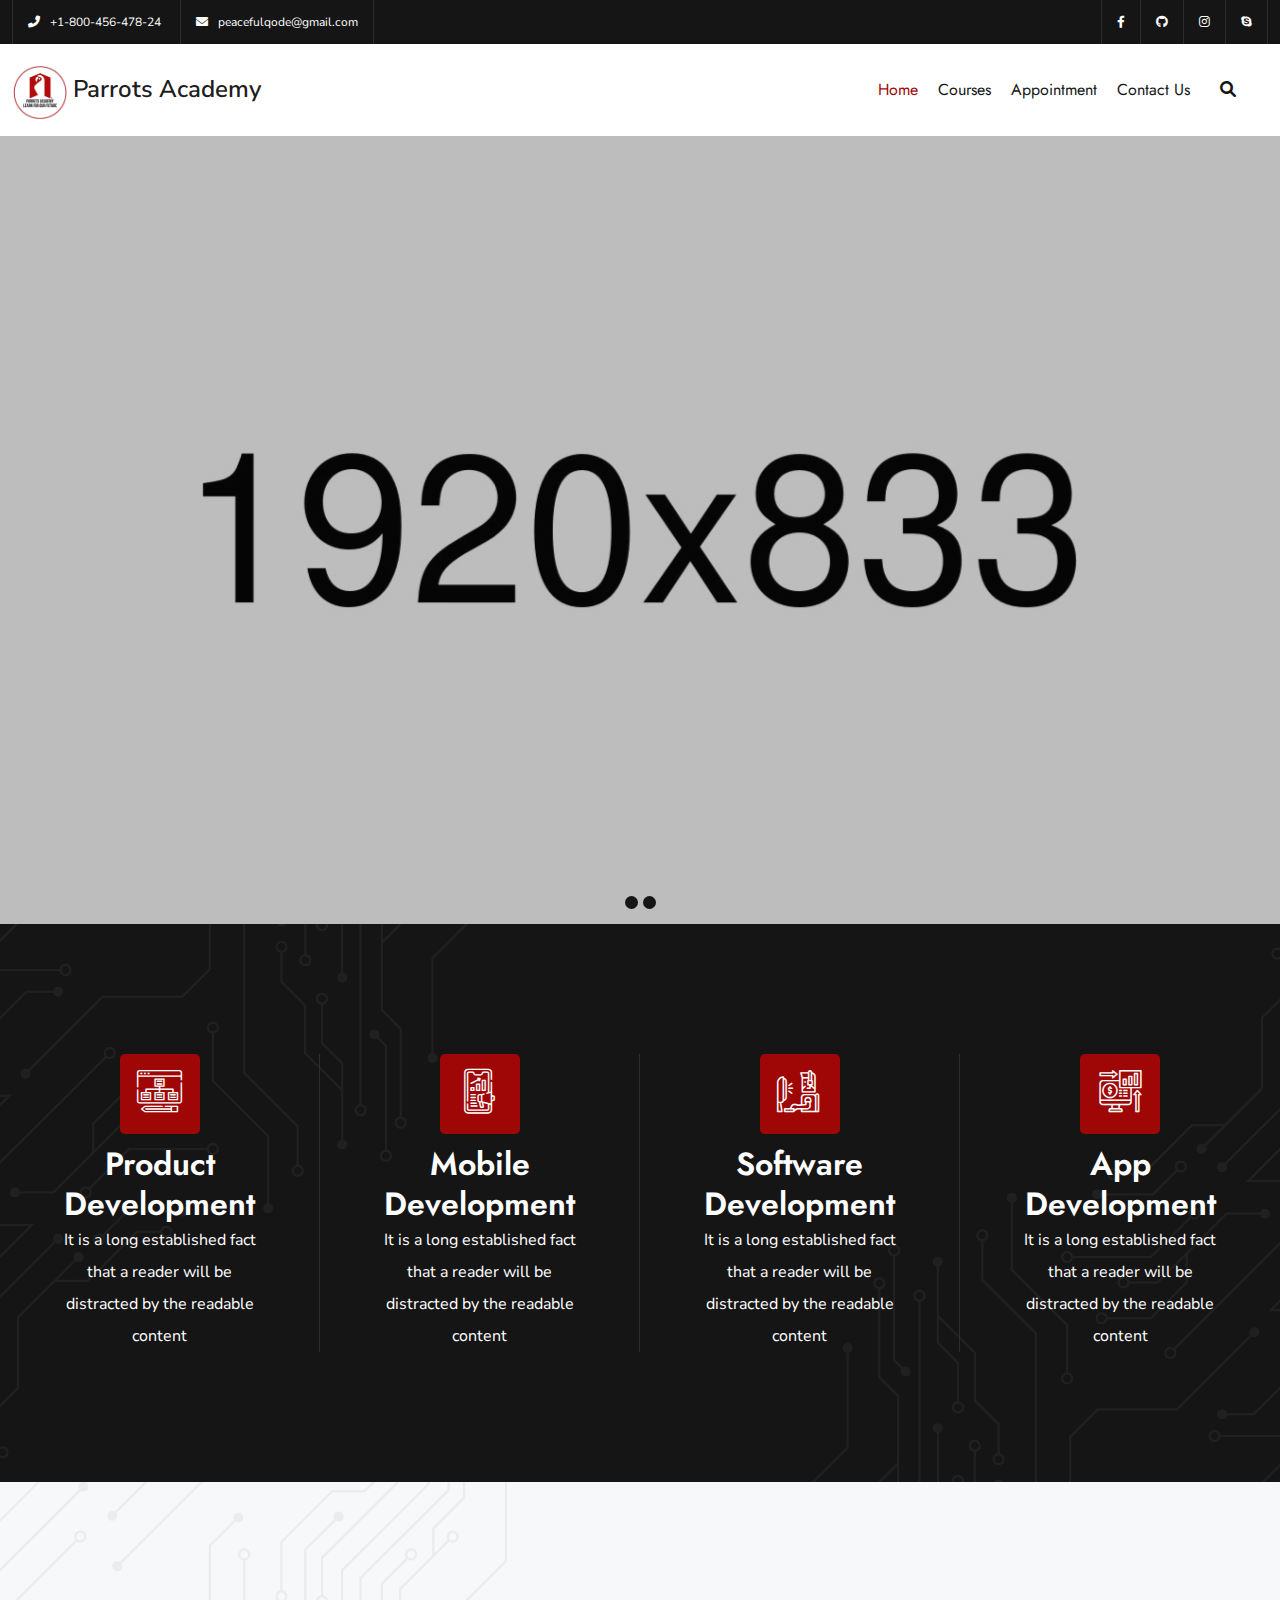
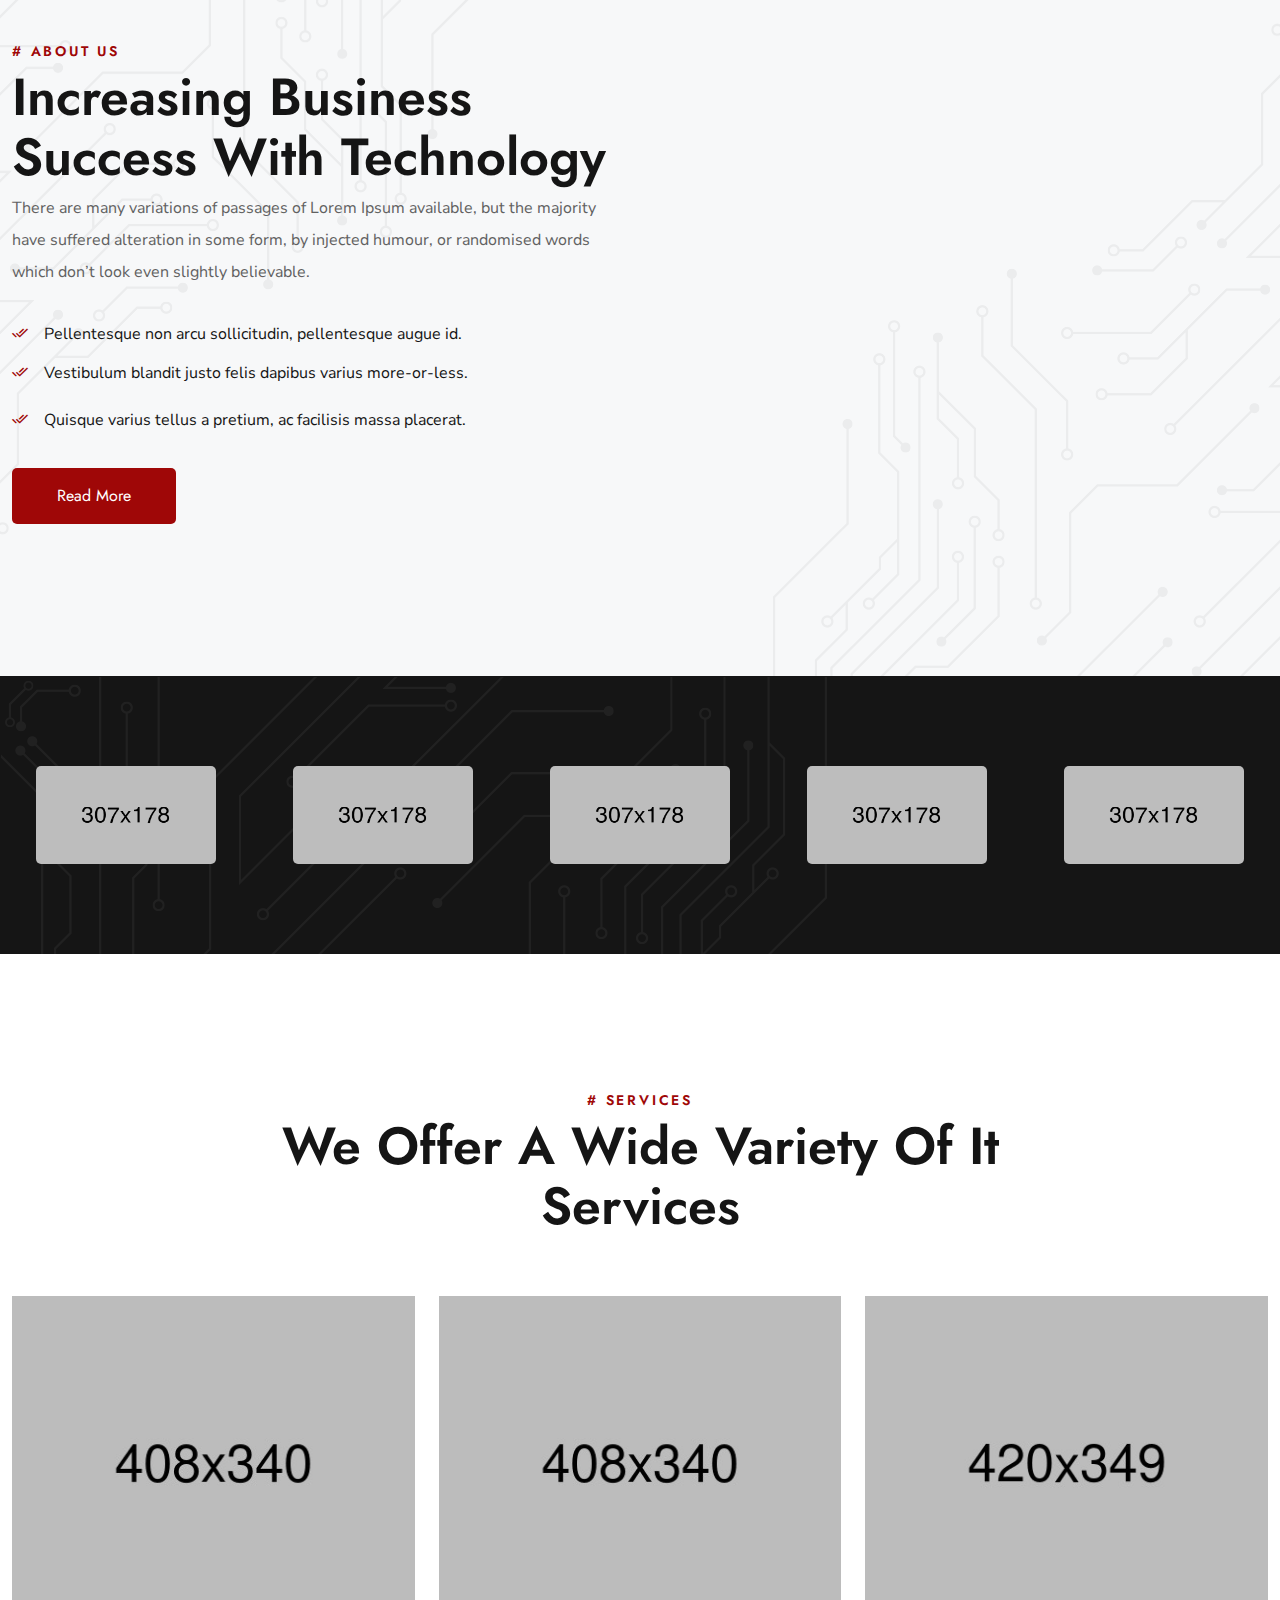
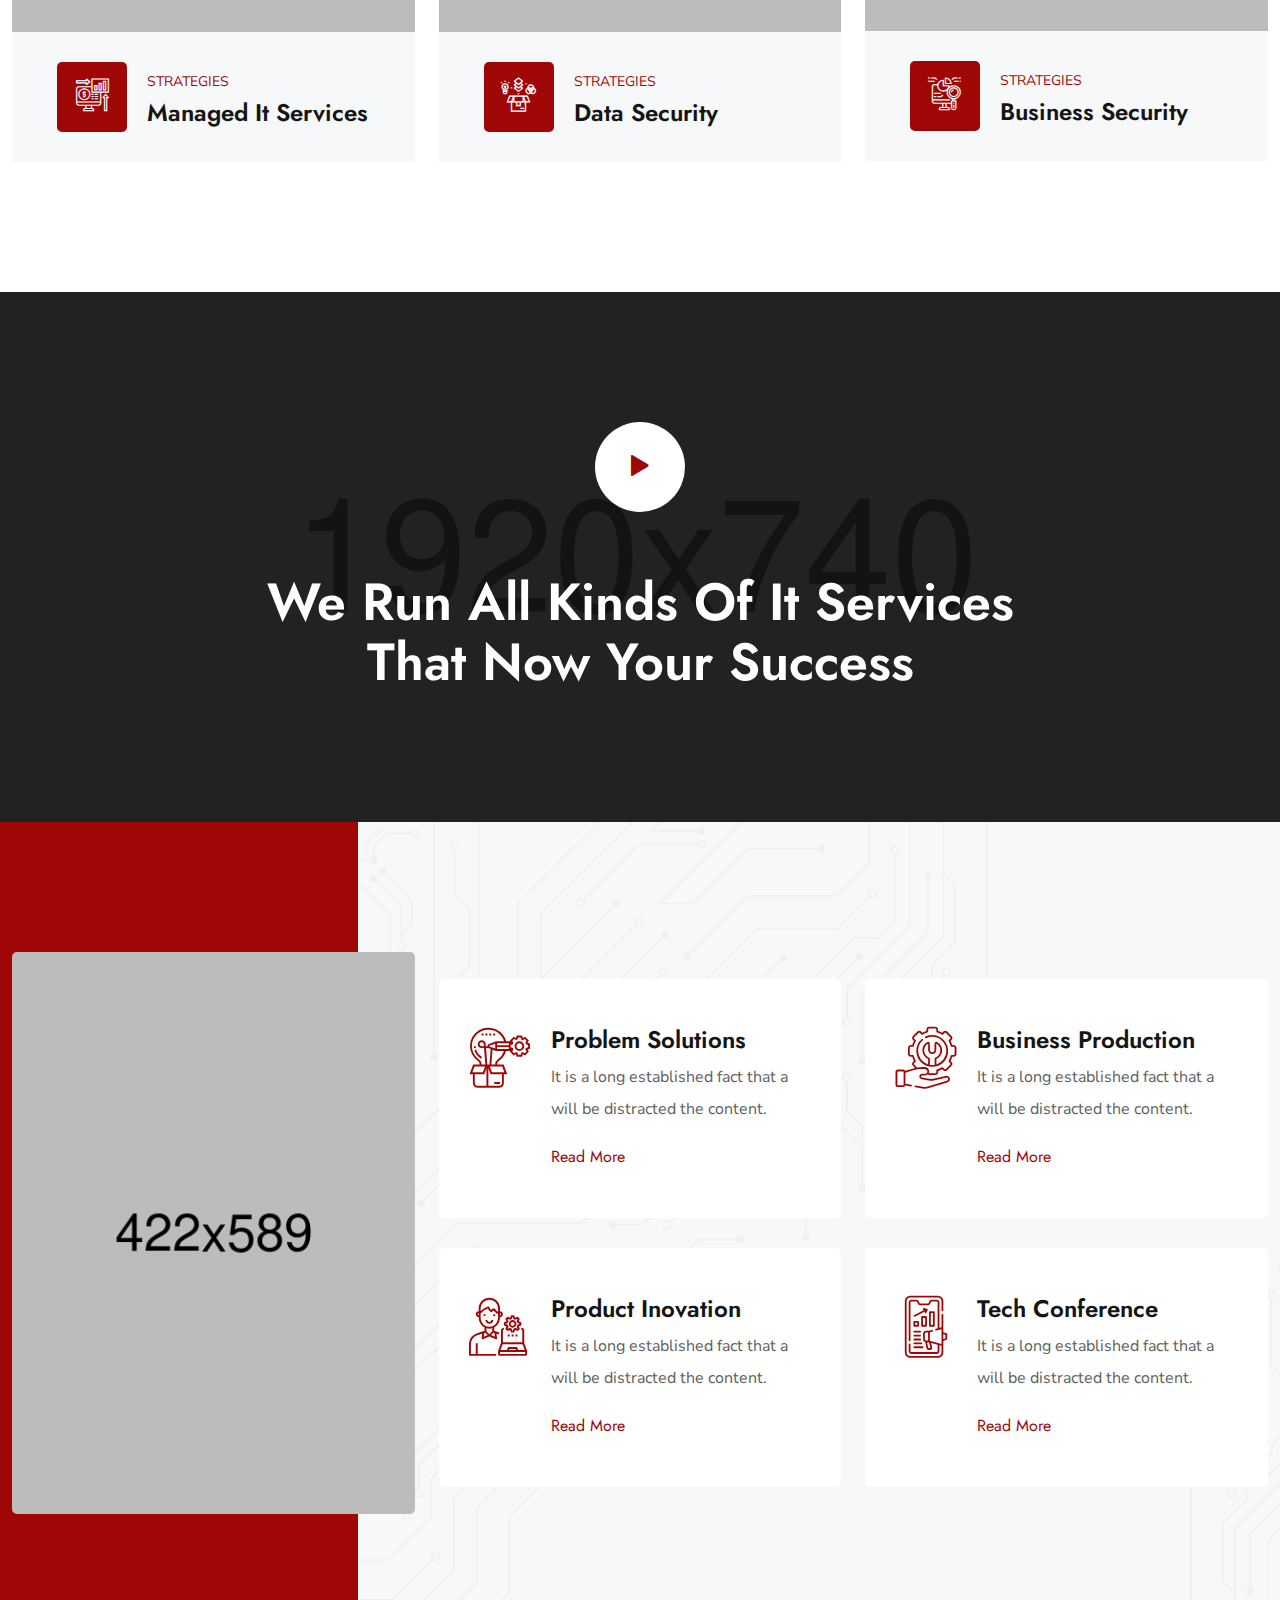
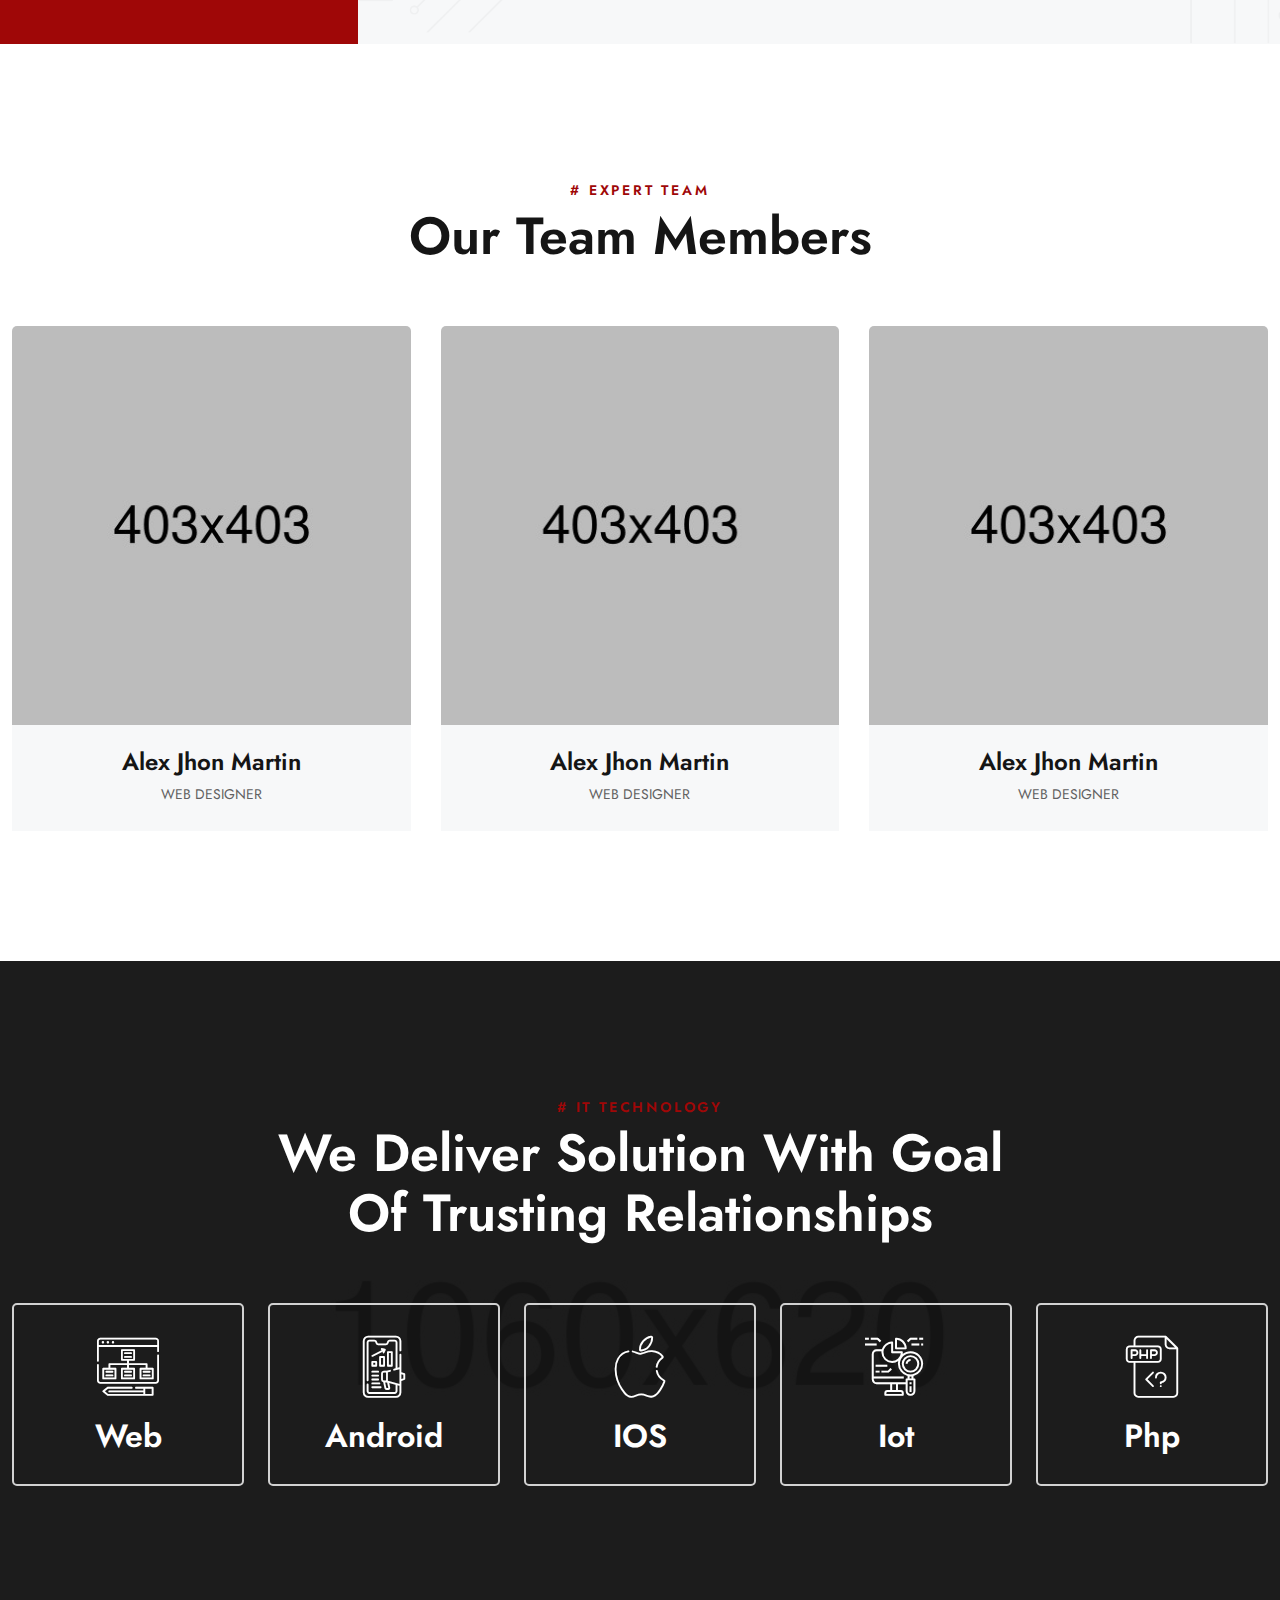
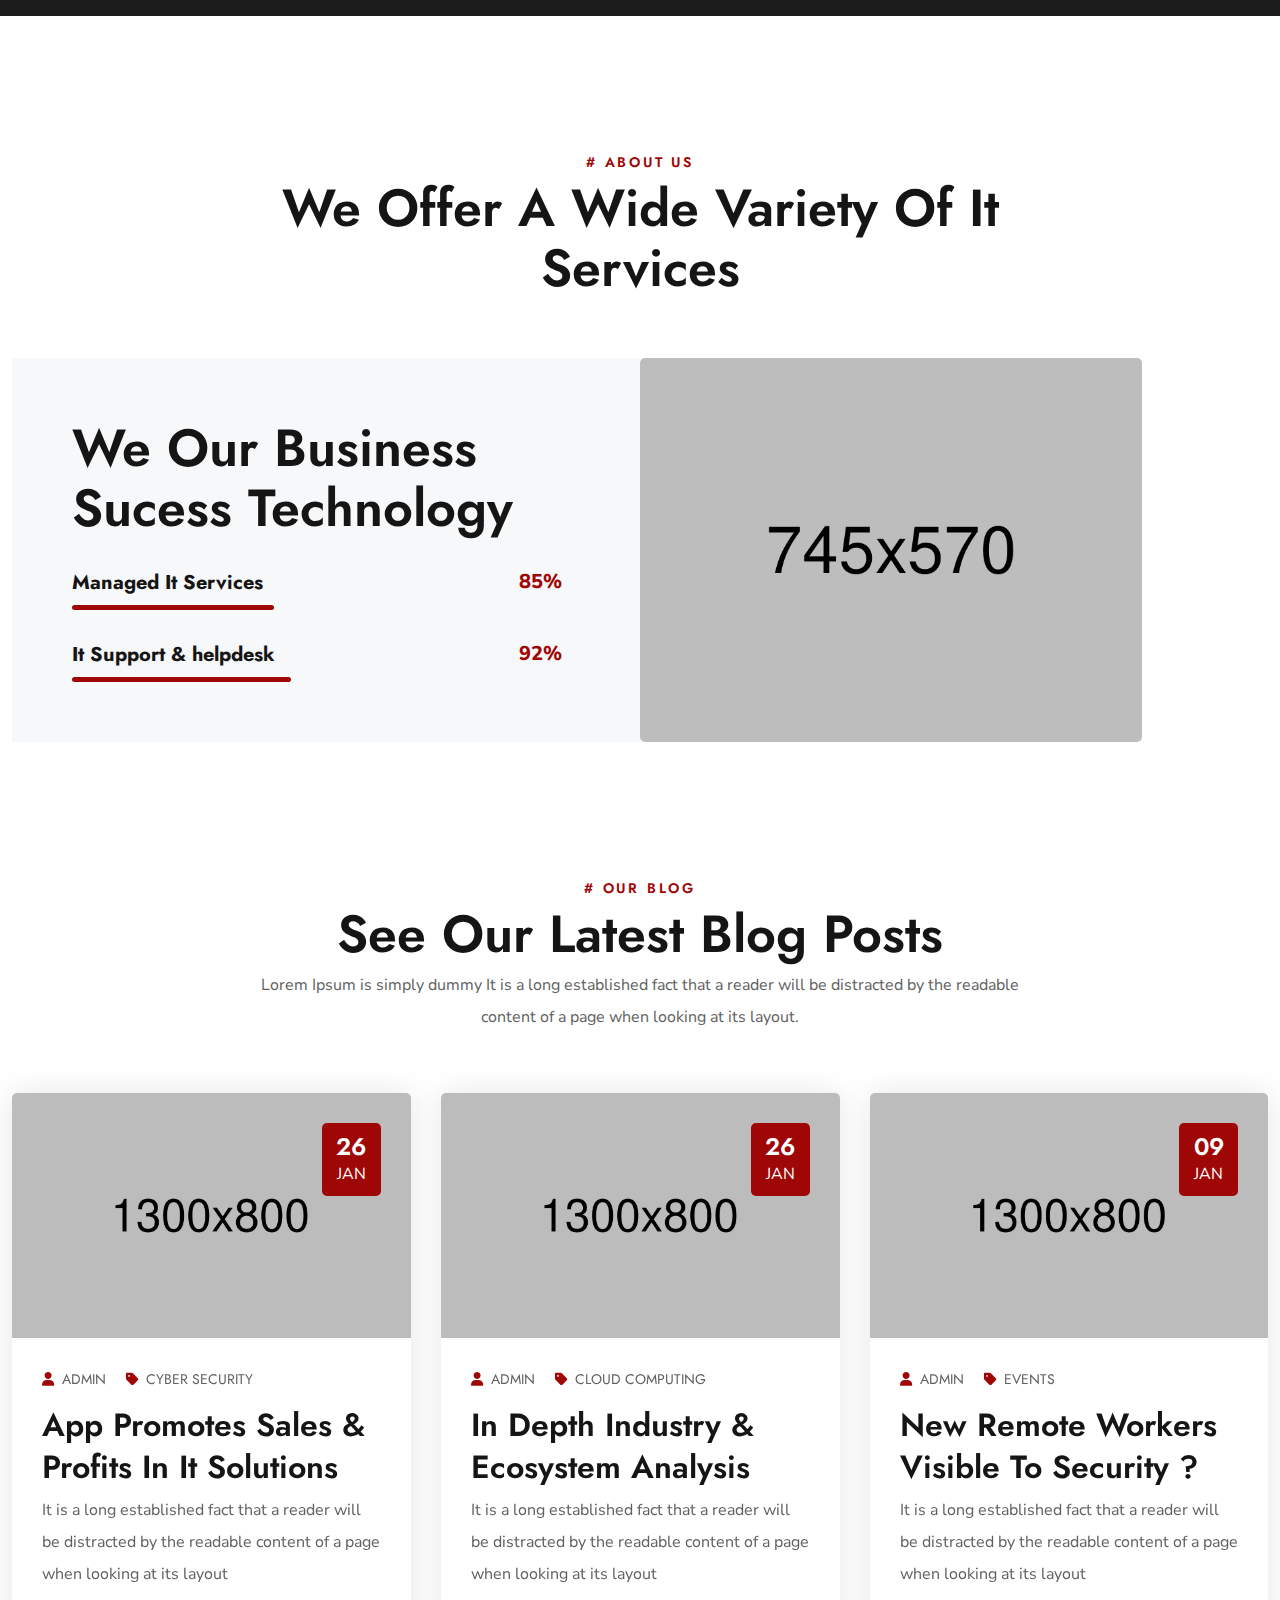
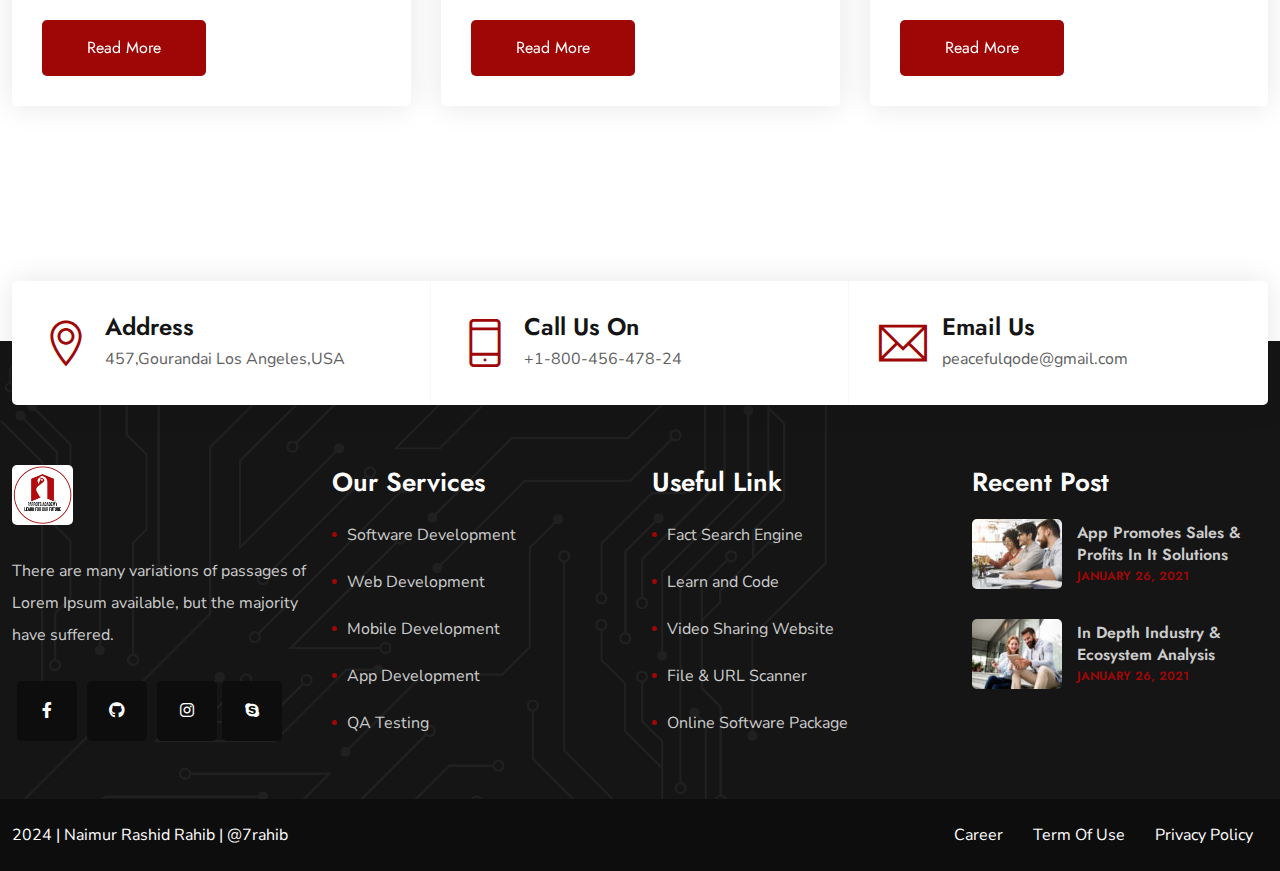
<file: index.html>
<!DOCTYPE html>
<html lang="en">
<head>
    <meta charset="UTF-8">
    <meta http-equiv="X-UA-Compatible" content="IE=edge">
    <meta name="viewport" content="width=device-width, initial-scale=1.0">
    <title>Parrots Academy</title>
    <!--favicon icon-->
    <link rel="shortcut icon" href="images/favicon.ico">
    <!--bootstrap css-->
    <link rel="stylesheet" href="css/bootstrap.min.css">
    <!-- REVOLUTION STYLE SHEETS -->
    <link rel="stylesheet" type="text/css" href="rev/fonts/pe-icon-7-stroke/css/pe-icon-7-stroke.css">
    <link rel="stylesheet" type="text/css" href="rev/fonts/font-awesome/css/font-awesome.css">
    <link rel="stylesheet" type="text/css" href="rev/css/rs6.css">
    <!--owl carousel-->
    <link rel="stylesheet" href="css/owl.carousel.min.css">
    <!--Progressbar CSS-->
    <link rel="stylesheet" href="css/progressbar.css">
    <!-- Animation CSS -->
    <link rel="stylesheet" href="css/animations.min.css">
    <!-- Magnefic Popup CSS -->
    <link rel="stylesheet" href="css/magnific-popup.min.css">
    <!--icon css -->
    <link rel="stylesheet" href="fonts/font-awesome/css/all.min.css">
    <link rel="stylesheet" href="fonts/flaticon/font/flaticon.css">
    <link rel="stylesheet" href="css/ionicons.min.css">
    <link rel="stylesheet" href="fonts/themify-icons/themify-icons.css">
    <!--style css-->
    <link rel="stylesheet" href="css/style.css">
    <!--responsive css-->
    <link rel="stylesheet" href="css/responsive.css">
</head>
<body>

    <!-- Loading Start-->
    <div id="pq-loading">
        <div id="pq-loading-center">
            <img src="images/logos/parrots-logo.jpg"  alt="loading">
        </div>
    </div>
    <!--Loading End -->

    <!--Header Start-->
    <header id="pq-header" class="pq-header-default">
        <div class="pq-top-header">
            <div class="container">
                <div class="row flex-row-reverse">
                    <div class="col-md-6 text-right">
                        <div class="pq-header-social text-right">
                            <ul>
                                <li><a href="#"><i class="fab fa-facebook-f"></i></a></li>
                                <li><a href="#"><i class="fab fa-github"></i></a></li>
                                <li><a href="#"><i class="fab fa-instagram"></i></a></li>
                                <li><a href="#"><i class="fab fa-skype"></i></a></li>
                            </ul>
                        </div>
                    </div>
                    <div class="col-md-6">
                        <div class="pq-header-contact ">
                            <ul>
                                <li>
                                    <a href="tel:+180045647824"><i class="fas fa-phone-flip"></i><span>+1-800-456-478-24</span></a>
                                </li>
                                <li>
                                    <a href="mailto:peacefulqode@gmail.com"><i class="fas fa-envelope"></i><span>peacefulqode@gmail.com</span></a>
                                </li>
                            </ul>
                        </div>
                    </div>
                </div>
            </div>
        </div>
        <div class="pq-bottom-header">
            <div class="container">
                <div class="row">
                    <div class="col-lg-12">
                        <nav class="navbar navbar-expand-lg navbar-light">
                            <a class="navbar-brand" href="main-home.html">
                                <img class="img-fluid logo" src="images/logos/parrots-logo.jpg" alt="Parrots Academy">
                                <span class="fs-4 fw-semibold">Parrots Academy</span>
                            </a>
                            <div class="collapse navbar-collapse" id="navbarSupportedContent">
                                <div id="pq-menu-contain" class="pq-menu-contain">
                                    <ul id="pq-main-menu" class="navbar-nav ml-auto">
                                        <li class="menu-item current-menu-item manu-item-has-children">
                                            <a href="#">Home</a>
                                        </li>
                                        <li class="menu-item">
                                            <a href="#">Courses</a>
                                        </li>
                                        <li class="menu-item">
                                            <a href="#">Appointment</a>
                                        </li>
                                        <li class="menu-item">
                                            <a href="contact-us.html">Contact Us</a>
                                        </li>
                                    </ul>
                                </div>
                            </div>
                            <div class="pq-menu-search-block">
                                <a href="javascript:void(0)" id="pq-seacrh-btn"><i class="fa fa-search"></i></a>
                                <div class="pq-search-form">
    
                                    <form role="search" method="get" class="search-form"
                                        action="https://techtrix.peacefulqode.com/">
                                        <label>
                                            <span class="screen-reader-text">Search for:</span>
                                            <input type="search" class="search-field" placeholder="Search …" value="" name="s">
                                        </label>
                                        <button type="submit" class="search-submit">
                                            <span class="screen-reader-text">Search</span>
                                        </button>
                                    </form>
                                </div>
                            </div>
                            <button class="navbar-toggler" type="button" data-bs-toggle="collapse"
                                data-bs-target="#navbarSupportedContent" aria-controls="navbarSupportedContent"
                                aria-expanded="false" aria-label="Toggle navigation">
                                <i class="fas fa-bars"></i>
                            </button>
                        </nav>
                    </div>
                </div>
            </div>
        </div>
    </header>
    <!--Header End-->

    <!--Banner Start-->
    <div class="banner py-0">
        <p class="rs-p-wp-fix"></p>
			<rs-module-wrap id="rev_slider_17_1_wrapper" data-alias="home-5" data-source="gallery" style="background:transparent;padding:0;margin:0px auto;margin-top:0;margin-bottom:0;">
				<rs-module id="rev_slider_17_1" data-version="6.3.2">
					<rs-slides>
						<rs-slide data-key="rs-49" data-title="Slide" data-thumb="rev/assets/baennr-50x100.jpg" data-anim="ei:d;eo:d;s:1000;r:0;t:fade;sl:1;">
							<img src="rev/assets/baennr.jpg" alt="banner-5-1" title="baennr" width="1920" height="833" data-panzoom="d:10000;e:power0.in;ss:100%;se:100%;os:0px/0;" class="rev-slidebg" data-no-retina>
<!--
							--><rs-layer
								id="slider-17-slide-49-layer-0" 
								data-type="text"
								data-color="#616161"
								data-rsp_ch="on"
								data-xy="xo:30px,67px,15px,9px;y:m;yo:65px,58px,10px,-34px;"
								data-text="w:normal;s:18,16,12,7;l:30,24,18,11;"
								data-vbility="t,t,f,f"
								data-frame_0="x:50,39,29,17;"
								data-frame_1="st:1300;sp:1000;"
								data-frame_999="o:0;st:w;"
								style="z-index:12;"
							>There are many variations of passages  Lorem Ipsum available, but<br>
the majority have suffered alteration in some 
							</rs-layer><!--

							--><rs-layer
								id="slider-17-slide-49-layer-1" 
								data-type="text"
								data-color="#151515"
								data-rsp_ch="on"
								data-xy="x:l,l,l,c;xo:30px,65px,41px,-68px;y:m,m,t,m;yo:-50px,-41px,184px,-18px;"
								data-text="w:normal;s:72,60,40,30;l:80,68,48,38;fw:700;"
								data-frame_0="x:50,39,29,17;"
								data-frame_1="st:1300;sp:1000;"
								data-frame_999="o:0;st:w;"
								style="z-index:11;font-family:Jost;"
							>Modern Technology <br>
Improve  Business  
							</rs-layer><!--

							--><rs-layer
								id="slider-17-slide-49-layer-4" 
								data-type="text"
								data-color="rgb(159, 7, 7)"
								data-rsp_ch="on"
								data-xy="x:l,l,l,c;xo:26px,60px,42px,-93px;y:m,m,t,t;yo:-145px,-129px,150px,57px;"
								data-text="w:normal;s:18;l:30;ls:3px,2px,1px,0px;fw:600;a:left,left,center,left;"
								data-padding="l:10,8,6,4;"
								data-border="boc:#fd4a18;bow:0,0,0,1px;"
								data-frame_0="x:50,39,29,17;"
								data-frame_1="st:1300;sp:1000;"
								data-frame_999="o:0;st:w;"
								style="z-index:9;font-family:Jost;"
							># WE PROVIDE  Technology  
							</rs-layer><!--

							--><a
								id="slider-17-slide-49-layer-7" 
								class="rs-layer rev-btn"
								href="about-us.html" target="_self"
								data-type="button"
								data-rsp_ch="on"
								data-xy="x:l,l,c,c;xo:30px,65px,-271px,-156px;y:m;yo:160px,140px,83px,65px;"
								data-text="w:normal;s:16,18,16,16;l:32,32,24,32;"
								data-dim="minh:0px,none,none,none;"
								data-padding="t:12,12,12,7;r:45,45,30,19;b:12,12,12,7;l:45,45,30,19;"
								data-border="bor:5px,5px,5px,5px;"
								data-frame_0="x:50,39,29,17;"
								data-frame_1="st:1300;sp:1000;"
								data-frame_999="o:0;st:w;"
								data-frame_hover="c:#fff;bgc:#151515;bor:5px,5px,5px,5px;sp:100;e:power1.inOut;bri:120%;"
								style="z-index:10;background-color:rgb(159, 7, 7);"
							>Read More		 
							</a><!--

							--><a
								id="slider-17-slide-49-layer-8" 
								class="rs-layer rev-btn"
								href="contact-us.html" target="_self"
								data-type="button"
								data-rsp_ch="on"
								data-xy="x:l,l,c,c;xo:232px,277px,-100px,-11px;y:m;yo:159px,140px,85px,65px;"
								data-text="w:normal;s:16,18,16,16;l:32,32,24,32;"
								data-dim="minh:0px,none,none,none;"
								data-padding="t:12,12,12,7;r:45,45,30,19;b:12,12,12,7;l:45,45,30,19;"
								data-border="bor:5px,5px,5px,5px;"
								data-frame_0="x:50,39,29,17;"
								data-frame_1="st:1500;sp:1000;"
								data-frame_999="o:0;st:w;"
								data-frame_hover="c:#fff;bgc:#fd4a18;bor:5px,5px,5px,5px;sp:100;e:power1.inOut;bri:100%;"
								style="z-index:8;background-color:#151515;"
							>Contact Us 
							</a><!--
-->						</rs-slide>
						<rs-slide data-key="rs-50" data-title="Slide" data-thumb="rev/assets/beannr-2-1-50x100.jpg" data-anim="ei:d;eo:d;s:1000;r:0;t:fade;sl:1;">
							<img src="rev/assets/beannr-2-1.jpg" alt="banner-5-2" title="beannr-2" width="1920" height="833" data-panzoom="d:10000;e:power0.in;ss:100%;se:100%;os:0px/0;" class="rev-slidebg" data-no-retina>
<!--
							--><rs-layer
								id="slider-17-slide-50-layer-0" 
								data-type="text"
								data-color="#616161"
								data-rsp_ch="on"
								data-xy="xo:30px,65px,15px,9px;y:m;yo:58px,54px,10px,-34px;"
								data-text="w:normal;s:18,18,13,8;l:30,30,22,13;"
								data-vbility="t,t,f,f"
								data-frame_0="x:50,39,29,17;"
								data-frame_1="st:1300;sp:1000;"
								data-frame_999="o:0;st:w;"
								style="z-index:12;"
							>There are many variations of passages  Lorem Ipsum available, but<br>
the majority have suffered alteration in some 
							</rs-layer><!--

							--><rs-layer
								id="slider-17-slide-50-layer-1" 
								data-type="text"
								data-color="#151515"
								data-rsp_ch="on"
								data-xy="x:l,l,l,c;xo:30px,64px,49px,-79px;y:m,m,t,m;yo:-54px,-41px,184px,-21px;"
								data-text="w:normal;s:72,60,40,30;l:80,68,48,38;fw:700;"
								data-frame_0="x:50,39,29,17;"
								data-frame_1="st:1300;sp:1000;"
								data-frame_999="o:0;st:w;"
								style="z-index:11;font-family:Jost;"
							>Excellent IT services<br>
for your success. 
							</rs-layer><!--

							--><rs-layer
								id="slider-17-slide-50-layer-4" 
								data-type="text"
								data-color="rgb(159, 7, 7)"
								data-rsp_ch="on"
								data-xy="x:l,l,l,c;xo:27px,62px,46px,-83px;y:m,m,t,t;yo:-147px,-125px,154px,62px;"
								data-text="w:normal;s:18;l:30;ls:3px,2px,1px,0px;fw:600;a:left,left,center,left;"
								data-padding="l:10,8,6,4;"
								data-border="boc:#fd4a18;bow:0,0,0,1px;"
								data-frame_0="x:50,39,29,17;"
								data-frame_1="st:1300;sp:1000;"
								data-frame_999="o:0;st:w;"
								style="z-index:9;font-family:Jost;"
							># IT Solutions For Success 
							</rs-layer><!--

							--><a
								id="slider-17-slide-50-layer-7" 
								class="rs-layer rev-btn"
								href="about-us.html" target="_self"
								data-type="button"
								data-rsp_ch="on"
								data-xy="x:l,l,c,c;xo:30px,65px,-274px,-165px;y:m;yo:155px,138px,80px,60px;"
								data-text="w:normal;s:16,18,16,16;l:32,32,24,32;"
								data-dim="minh:0px,none,none,none;"
								data-padding="t:12,12,12,7;r:45,45,30,19;b:12,12,12,7;l:45,45,30,19;"
								data-border="bor:5px,5px,5px,5px;"
								data-frame_0="x:50,39,29,17;"
								data-frame_1="st:1300;sp:1000;"
								data-frame_999="o:0;st:w;"
								data-frame_hover="c:#fff;bgc:#151515;bor:5px,5px,5px,5px;sp:100;e:power1.inOut;bri:120%;"
								style="z-index:10;background-color:rgb(159, 7, 7);"
							>Read More		 
							</a><!--

							--><a
								id="slider-17-slide-50-layer-8" 
								class="rs-layer rev-btn"
								href="contact-us.html" target="_self"
								data-type="button"
								data-rsp_ch="on"
								data-xy="x:l,l,c,c;xo:233px,276px,-100px,-22px;y:m;yo:156px,138px,80px,60px;"
								data-text="w:normal;s:16,18,16,16;l:32,32,24,32;"
								data-dim="minh:0px,none,none,none;"
								data-padding="t:12,12,12,7;r:45,45,30,19;b:12,12,12,7;l:45,45,30,19;"
								data-border="bor:5px,5px,5px,5px;"
								data-frame_0="x:50,39,29,17;"
								data-frame_1="st:1500;sp:1000;"
								data-frame_999="o:0;st:w;"
								data-frame_hover="c:#fff;bgc:#fd4a18;bor:5px,5px,5px,5px;sp:100;e:power1.inOut;bri:100%;"
								style="z-index:8;background-color:#151515;"
							>Contact Us 
							</a><!--
-->						</rs-slide>
					</rs-slides>
				</rs-module>
			</rs-module-wrap>
        </div>
    <!--Banner End-->

    <!--Services Start-->
    <section class="pq-bg-dark pq-bg-img-2 devops">
        <div class="container-fluid">
            <div class="row text-center">
                <div class="col-xl-3 col-lg-6 col-md-6 pq-border-right">
                    <div class="pq-icon-box pq-style-3">
                        <div class="pq-icon">
                            <a href="product-design.html"><i class="flaticon-ux-design"></i></a>
                        </div>
                        <div class="pq-icon-box-content">
                            <h3 class="pq-text-white"><a href="product-design.html">Product Development</a></h3>
                            <p class="pq-icon-box-description pq-text-white mb-0">It is a long established fact that a reader will be distracted by the readable content</p>
                        </div>
                    </div>
                </div>
                <div class="col-xl-3 col-lg-6 col-md-6 mt-4 mt-md-0 pq-border-right">
                    <div class="pq-icon-box pq-style-3">
                        <div class="pq-icon">
                            <a href="mobile-development.html"><i class="flaticon-marketing"></i></a>
                        </div>
                        <div class="pq-icon-box-content">
                            <h3 class="pq-text-white"><a href="mobile-development.html">Mobile Development</a></h3>
                            <p class="pq-icon-box-description pq-text-white mb-0">It is a long established fact that a reader will be distracted by the readable content</p>
                        </div>
                    </div>
                </div>
                <div class="col-xl-3 col-lg-6 col-md-6 mt-4 mt-xl-0 pq-border-right">
                    <div class="pq-icon-box pq-style-3">
                        <div class="pq-icon">
                            <a href="software-development.html"><i class="flaticon-call-center"></i></a>
                        </div>
                        <div class="pq-icon-box-content">
                            <h3 class="pq-text-white"><a href="software-development.html">Software Development</a></h3>
                            <p class="pq-icon-box-description pq-text-white mb-0">It is a long established fact that a reader will be distracted by the readable content</p>
                        </div>
                    </div>
                </div>
                <div class="col-xl-3 col-lg-6 col-md-6 mt-4 mt-xl-0">
                    <div class="pq-icon-box pq-style-3">
                        <div class="pq-icon">
                            <a href="app-development.html"><i class="flaticon-data-analysis"></i></a>
                        </div>
                        <div class="pq-icon-box-content">
                            <h3 class="pq-text-white"><a href="app-development.html">App Development</a></h3>
                            <p class="pq-icon-box-description pq-text-white mb-0">It is a long established fact that a reader will be distracted by the readable content</p>
                        </div>
                    </div>
                </div>
            </div>
        </div>
    </section>
    <!--Services End-->

    <!--About-Us Start-->
    <section class="pq-bg-grey pq-bg-img-1 business">
        <div class="container">
            <div class="row align-items-center">
                <div class="col-xl-6 col-lg-6">
                    <div class="pq-section pq-style-1 text-left">
                        <span class="pq-section-sub-title"># about us</span>
                        <h5 class="pq-section-title" id="technology" data-high_text="Technology" data-title_text="We Increasing Business Success With Technology" data-rough_color="rgb(159, 7, 7)" data-rough_type="underline">Increasing Business Success With Technology</h5>
                        <p class="pq-section-description">There are many variations of passages of Lorem Ipsum available, but the majority have suffered alteration in some form, by injected humour, or randomised words which don’t look even slightly believable.</p>
                    </div>
                    <ul class="pq-list-check mb-4">
                        <li class="pq-list-item">
                            <a href="#">
                                <i class="ion ion-android-done-all"></i>
                                <span>Pellentesque non arcu sollicitudin, pellentesque augue id.</span>
                            </a>
                        </li>
                        <li class="pq-list-item">
                            <a href="#">
                                <i class="ion ion-android-done-all"></i>
                                <span>Vestibulum blandit justo felis dapibus varius more-or-less.</span>
                            </a>
                        </li>
                        <li class="pq-list-item">
                            <a href="#">
                                <i class="ion ion-android-done-all"></i>
                                <span>Quisque varius tellus a pretium, ac facilisis massa placerat.</span>
                            </a>
                        </li>
                    </ul>
                    <a href="about-us.html" class="pq-button">
                        <div class="pq-button-block">
                            <span class="pq-button-text">Read More</span>
                        </div>
                    </a>
                </div>
                <div class="col-xl-6 col-lg-6 mt-4 mt-lg-0">
                    <div class="about-us-img">
                        <img src="images/about-us/4.jpg" class="pq-image6 animated wow zoomIn" alt="">
                        <img src="images/about-us/5.jpg" class="pq-image7 animated wow fadeInLeft" alt="">
                    </div>
                </div>
            </div>
        </div>
    </section>
    <!--About-Us End-->

    <!--Client Start-->
    <section class="client pq-bg-dark pq-bg-img-3 py-0">
        <div class="container">
            <div class="row">
                <div class="col-xl-12">
                    <div class="pq-client-style-2 pq-90">
                        <div class="owl-carousel owl-loaded owl-drag" data-dots="false" data-nav="false" data-desk_num="5" data-lap_num="3" data-tab_num="3" data-mob_num="1" data-mob_sm="1" data-autoplay="true" data-loop="true" data-margin="30">
                            <div class="item">
                                <div class="pq-clientbox-1">
                                    <a href="contact-us.html">
                                        <img class="pq-client-img" src="images/client/6.png" alt="pq-client-img">
                                        <img class="pq-client-hover-img" src="images/client/6.png" alt="pq-client-img">
                                    </a>
                                </div>
                            </div>
                            <div class="item">
                                <div class="pq-clientbox-1">
                                    <a href="contact-us.html">
                                        <img class="pq-client-img" src="images/client/2.png" alt="pq-client-img">
                                        <img class="pq-client-hover-img" src="images/client/2.png" alt="pq-client-img">
                                    </a>
                                </div>
                            </div>
                            <div class="item">
                                <div class="pq-clientbox-1">
                                    <a href="contact-us.html">
                                        <img class="pq-client-img" src="images/client/3.png" alt="pq-client-img">
                                        <img class="pq-client-hover-img" src="images/client/3.png" alt="pq-client-img">
                                    </a>
                                </div>
                            </div>
                            <div class="item">
                                <div class="pq-clientbox-1">
                                    <a href="contact-us.html">
                                        <img class="pq-client-img" src="images/client/4.png" alt="pq-client-img">
                                        <img class="pq-client-hover-img" src="images/client/4.png" alt="pq-client-img">
                                    </a>
                                </div>
                            </div>
                            <div class="item">
                                <div class="pq-clientbox-1">
                                    <a href="contact-us.html">
                                        <img class="pq-client-img" src="images/client/5.png" alt="pq-client-img">
                                        <img class="pq-client-hover-img" src="images/client/5.png" alt="pq-client-img">
                                    </a>
                                </div>
                            </div>
                        </div>
                    </div>
                </div>
            </div>
        </div>
    </section>
    <!--Client End-->

    <!--Services Start-->
    <section class="assistance">
        <div class="container">
            <div class="row justify-content-center">
                <div class="col-lg-12">
                    <div class="pq-section pq-style-1 text-center">
                        <span class="pq-section-sub-title"># services</span>
                        <h5 class="pq-section-title" id="services" data-high_text="Services" data-title_text="We Offer A Wide Variety Of It Services" data-rough_color="rgb(159, 7, 7)" data-rough_type="underline">We Offer A Wide Variety Of It Services</h5>
                    </div>
                </div>
                <div class="col-xl-4 col-lg-6 col-md-6">
                    <div class="pq-image-box pq-style-1">
                        <img src="images/image-box/1.jpg" alt="">
                        <div class="pq-image-box-meta pq-bg-grey">
                            <div class="pq-icon">
                                <a href="services.html"><i class="flaticon-data-analysis"></i></a>
                            </div>
                            <div class="pq-image-box-content">
                                <span class="pq-image-box-sub-title"><a href="services.html">STRATEGIES</a></span>
                                <h5 class="pq-text-dark">Managed It Services</h5>
                            </div>
                        </div>
                    </div>
                </div>
                <div class="col-xl-4 col-lg-6 col-md-6 mt-4 mt-md-0">
                    <div class="pq-image-box pq-style-1">
                        <img src="images/image-box/2.jpg" alt="">
                        <div class="pq-image-box-meta pq-bg-grey">
                            <div class="pq-icon">
                                <a href="services.html"><i class="flaticon-design"></i></a>
                            </div>
                            <div class="pq-image-box-content">
                                <span class="pq-image-box-sub-title"><a href="services.html">STRATEGIES</a></span>
                                <h5 class="pq-text-dark">Data Security</h5>
                            </div>
                        </div>
                    </div>
                </div>
                <div class="col-xl-4 col-lg-6 col-md-6 mt-4 mt-xl-0">
                    <div class="pq-image-box pq-style-1">
                        <img src="images/image-box/3.jpg" alt="">
                        <div class="pq-image-box-meta pq-bg-grey">
                            <div class="pq-icon">
                                <a href="services.html"><i class="flaticon-data-analytics"></i></a>
                            </div>
                            <div class="pq-image-box-content">
                                <span class="pq-image-box-sub-title"><a href="services.html">STRATEGIES</a></span>
                                <h5 class="pq-text-dark">Business Security</h5>
                            </div>
                        </div>
                    </div>
                </div>
            </div>
        </div>
    </section>
    <!--Services End-->

    <!--Video Popup Start-->
    <section class="popup-video pq-bg-img-4">
        <div class="container">
            <div class="row">
                <div class="col-lg-12 pq-mb-60">
                    <div class="pq-popup-video-block">
                        <div class="pq-video-icon">
                            <a href="https://www.youtube.com/watch?v=XHOmBV4js_E" class="pq-video default popup-youtube"> 
                                <i aria-hidden="true" class="ion ion-play"></i>
                            </a>
                        </div>
                    </div>
                </div>
                <div class="col-lg-12">
                    <div class="pq-section pq-style-1 text-center">
                        <h5 class="pq-section-title pq-text-white" id="success" data-high_text="Success" data-title_text="We Run All Kinds Of It Services That Now Your Success" data-rough_color="rgb(159, 7, 7)" data-rough_type="underline">We Run All Kinds Of It Services That Now Your Success</h5>
                    </div>
                </div>
            </div>
        </div>
    </section>
    <!--Video Popup End-->

    <!--What We Do Start-->
    <section class="whatwedo pq-section-bg-primary pq-bg-grey pq-bg-img-6">
        <div class="container">
            <div class="row align-items-center">
                <div class="col-xl-4 col-lg-4 col-md-12 text-sm-center">
                    <img src="images/whatwedo/1.jpg" alt="">
                </div>
                <div class="col-xl-8 col-lg-8 col-md-12">
                    <div class="row mt-4 mt-xl-0">
                        <div class="col-lg-6">
                            <div class="pq-fancy-box pq-fancybox-1">
                                <div class="pq-fancy-box-wrapper">
                                    <div class="pq-fancy-media"><i class=" flaticon-product"></i></div>
                                    <div class="pq-fancybox-info">
                                        <h3 class="pq-fancy-box-title">Problem Solutions</h3>
                                        <p>It is a long established fact that a will be distracted the content.</p>
                                        <div class="pq-btn-container">
                                            <div class="pq-button-block">
                                                <a class="pq-button pq-btn-link" href="problem-solutions.html">
                                                    <span class="text">Read More</span>
                                                </a>
                                            </div>
                                        </div>
                                    </div>
                                </div>
                            </div>
                            <div class="pq-fancy-box pq-fancybox-1">
                                <div class="pq-fancy-box-wrapper">
                                    <div class="pq-fancy-media"><i class=" flaticon-admin"></i></div>
                                    <div class="pq-fancybox-info">
                                        <h3 class="pq-fancy-box-title">Product Inovation</h3>
                                        <p>It is a long established fact that a will be distracted the content.</p>
                                        <div class="pq-btn-container">
                                            <div class="pq-button-block">
                                                <a class="pq-button pq-btn-link" href="problem-solutions.html">
                                                    <span class="text">Read More</span>
                                                </a>
                                            </div>
                                        </div>
                                    </div>
                                </div>
                            </div>
                        </div>
                        <div class="col-lg-6 mt-4 mt-lg-0">
                            <div class="pq-fancy-box pq-fancybox-1">
                                <div class="pq-fancy-box-wrapper">
                                    <div class="pq-fancy-media"><i class=" flaticon-technical-support"></i></div>
                                    <div class="pq-fancybox-info">
                                        <h3 class="pq-fancy-box-title">Business Production</h3>
                                        <p>It is a long established fact that a will be distracted the content.</p>
                                        <div class="pq-btn-container">
                                            <div class="pq-button-block">
                                                <a class="pq-button pq-btn-link" href="problem-solutions.html">
                                                    <span class="text">Read More</span>
                                                </a>
                                            </div>
                                        </div>
                                    </div>
                                </div>
                            </div>
                            <div class="pq-fancy-box pq-fancybox-1">
                                <div class="pq-fancy-box-wrapper">
                                    <div class="pq-fancy-media"><i class=" flaticon-marketing"></i></div>
                                    <div class="pq-fancybox-info">
                                        <h3 class="pq-fancy-box-title">Tech Conference</h3>
                                        <p>It is a long established fact that a will be distracted the content.</p>
                                        <div class="pq-btn-container">
                                            <div class="pq-button-block">
                                                <a class="pq-button pq-btn-link" href="problem-solutions.html">
                                                    <span class="text">Read More</span>
                                                </a>
                                            </div>
                                        </div>
                                    </div>
                                </div>
                            </div>
                        </div>
                    </div>
                </div>
            </div>
        </div>
    </section>
    <!--What We Do End-->


    <!--Team Start-->
    <section class="our-team">
        <div class="container">
            <div class="row">
                <div class="col-xl-12">
                    <div class="pq-section pq-style-1 text-center">
                        <span class="pq-section-sub-title"># expert team</span>
                        <h5 class="pq-section-title" id="members" data-high_text="Members" data-title_text="Our Team Members" data-rough_color="rgb(159, 7, 7)" data-rough_type="underline">Our Team Members</h5>
                    </div>
                    <div class="pq-team">
                        <div class="owl-carousel owl-loaded owl-drag" data-dots="false" data-nav="false" data-desk_num="3" data-lap_num="3" data-tab_num="2" data-mob_num="1" data-mob_sm="1" data-autoplay="true" data-loop="true" data-margin="30">
                            <div class="item">
                                <div class="pq-teambox-1">
                                    <div class="pq-team-img">
                                        <img src="images/team/2.jpg" alt="team-image">
                                    </div>
                                    <div class="pq-team-info">
                                        <h5>Alex Jhon Martin</h5>
                                        <span class="pq-team-designation">Web Designer</span>
                                        <div class="pq-team-social">
                                            <ul>
                                                <li><a href="#"><i class="fa-brands fa-facebook"></i></a></li>
                                                <li><a href="#"><i class="fa-brands fa-twitter"></i></a></li>
                                                <li><a href="#"><i class="fa-brands fa-google-plus"></i></a></li>
                                                <li><a href="#"><i class="fa-brands fa-linkedin"></i></a></li>
                                            </ul>
                                        </div>
                                    </div>
                                </div>
                            </div>
                            <div class="item">
                                <div class="pq-teambox-1">
                                    <div class="pq-team-img">
                                        <img src="images/team/3.jpg" alt="team-image">
                                    </div>
                                    <div class="pq-team-info">
                                        <h5>Alex Jhon Martin</h5>
                                        <span class="pq-team-designation">Web Designer</span>
                                        <div class="pq-team-social">
                                            <ul>
                                                <li><a href="#"><i class="fa-brands fa-facebook"></i></a></li>
                                                <li><a href="#"><i class="fa-brands fa-twitter"></i></a></li>
                                                <li><a href="#"><i class="fa-brands fa-google-plus"></i></a></li>
                                                <li><a href="#"><i class="fa-brands fa-linkedin"></i></a></li>
                                            </ul>
                                        </div>
                                    </div>
                                </div>
                            </div>
                            <div class="item">
                                <div class="pq-teambox-1">
                                    <div class="pq-team-img">
                                        <img src="images/team/4.jpg" alt="team-image">
                                    </div>
                                    <div class="pq-team-info">
                                        <h5>Alex Jhon Martin</h5>
                                        <span class="pq-team-designation">Web Designer</span>
                                        <div class="pq-team-social">
                                            <ul>
                                                <li><a href="#"><i class="fa-brands fa-facebook"></i></a></li>
                                                <li><a href="#"><i class="fa-brands fa-twitter"></i></a></li>
                                                <li><a href="#"><i class="fa-brands fa-google-plus"></i></a></li>
                                                <li><a href="#"><i class="fa-brands fa-linkedin"></i></a></li>
                                            </ul>
                                        </div>
                                    </div>
                                </div>
                            </div>
                            <div class="item">
                                <div class="pq-teambox-1">
                                    <div class="pq-team-img">
                                        <img src="images/team/5.jpg" alt="team-image">
                                    </div>
                                    <div class="pq-team-info">
                                        <h5>Alex Jhon Martin</h5>
                                        <span class="pq-team-designation">Web Designer</span>
                                        <div class="pq-team-social">
                                            <ul>
                                                <li><a href="#"><i class="fa-brands fa-facebook"></i></a></li>
                                                <li><a href="#"><i class="fa-brands fa-twitter"></i></a></li>
                                                <li><a href="#"><i class="fa-brands fa-google-plus"></i></a></li>
                                                <li><a href="#"><i class="fa-brands fa-linkedin"></i></a></li>
                                            </ul>
                                        </div>
                                    </div>
                                </div>
                            </div>
                            <div class="item">
                                <div class="pq-teambox-1">
                                    <div class="pq-team-img">
                                        <img src="images/team/6.jpg" alt="team-image">
                                    </div>
                                    <div class="pq-team-info">
                                        <h5>Alex Jhon Martin</h5>
                                        <span class="pq-team-designation">Web Designer</span>
                                        <div class="pq-team-social">
                                            <ul>
                                                <li><a href="#"><i class="fa-brands fa-facebook"></i></a></li>
                                                <li><a href="#"><i class="fa-brands fa-twitter"></i></a></li>
                                                <li><a href="#"><i class="fa-brands fa-google-plus"></i></a></li>
                                                <li><a href="#"><i class="fa-brands fa-linkedin"></i></a></li>
                                            </ul>
                                        </div>
                                    </div>
                                </div>
                            </div>
                            <div class="item">
                                <div class="pq-teambox-1">
                                    <div class="pq-team-img">
                                        <img src="images/team/7.jpg" alt="team-image">
                                    </div>
                                    <div class="pq-team-info">
                                        <h5>Alex Jhon Martin</h5>
                                        <span class="pq-team-designation">Web Designer</span>
                                        <div class="pq-team-social">
                                            <ul>
                                                <li><a href="#"><i class="fa-brands fa-facebook"></i></a></li>
                                                <li><a href="#"><i class="fa-brands fa-twitter"></i></a></li>
                                                <li><a href="#"><i class="fa-brands fa-google-plus"></i></a></li>
                                                <li><a href="#"><i class="fa-brands fa-linkedin"></i></a></li>
                                            </ul>
                                        </div>
                                    </div>
                                </div>
                            </div>
                        </div>
                    </div>
                </div>
            </div>
        </div>
    </section>
    <!--Team End-->

    <!--It Technology Start-->
    <section class="pq-bg-img-5 pq-bg-dark">
        <div class="container">
            <div class="row text-center">
                <div class="col-lg-12">
                    <div class="pq-section pq-style-1 text-center">
                        <span class="pq-section-sub-title"># it technology</span>
                        <h5 class="pq-section-title pq-text-white" id="relationships" data-high_text="Relationships" data-title_text="We Deliver Solution With Goal Of Trusting Relationships" data-rough_color="rgb(159, 7, 7)" data-rough_type="underline">We Deliver Solution With Goal Of Trusting Relationships</h5>
                    </div>
                </div>
            </div>
            <div class="row text-center">
                <div class="col-20">
                    <div class="pq-icon-box pq-style-4">
                        <div class="pq-icon-box-wrapper">
                            <div class="pq-icon">
                                <a href="web-development.html"><i class="flaticon-ux-design"></i></a>
                            </div>
                            <div class="pq-icon-box-content">
                                <h3 class="pq-text-white"><a href="web-development.html">Web</a></h3>
                            </div>
                        </div>
                    </div>
                </div>
                <div class="col-20 mt-4 mt-md-0">
                    <div class="pq-icon-box pq-style-4">
                        <div class="pq-icon-box pq-style-4">
                            <div class="pq-icon-box-wrapper">
                                <div class="pq-icon">
                                    <a href="mobile-development.html"><i class="flaticon-marketing"></i></a>
                                </div>
                                <div class="pq-icon-box-content">
                                    <h3 class="pq-text-white"><a href="mobile-development.html">Android</a></h3>
                                </div>
                            </div>
                        </div>
                    </div>
                </div>
                <div class="col-20 mt-4 mt-xl-0">
                    <div class="pq-icon-box pq-style-4">
                        <div class="pq-icon-box pq-style-4">
                            <div class="pq-icon-box-wrapper">
                                <div class="pq-icon">
                                    <a href="app-development.html"><i class="flaticon-apple"></i></a>
                                </div>
                                <div class="pq-icon-box-content">
                                    <h3 class="pq-text-white"><a href="app-development.html">IOS</a></h3>
                                </div>
                            </div>
                        </div>
                    </div>
                </div>
                <div class="col-20 mt-4 mt-xl-0">
                    <div class="pq-icon-box pq-style-4">
                        <div class="pq-icon-box pq-style-4">
                            <div class="pq-icon-box-wrapper">
                                <div class="pq-icon">
                                    <a href="qa-testing.html"><i class="flaticon-data-analytics"></i></a>
                                </div>
                                <div class="pq-icon-box-content">
                                    <h3 class="pq-text-white"><a href="qa-testing.html">Iot</a></h3>
                                </div>
                            </div>
                        </div>
                    </div>
                </div>
                <div class="col-20 mt-4 mt-xl-0">
                    <div class="pq-icon-box pq-style-4">
                        <div class="pq-icon-box pq-style-4">
                            <div class="pq-icon-box-wrapper">
                                <div class="pq-icon">
                                    <a href="software-development.html"><i class="flaticon-php-document"></i></a>
                                </div>
                                <div class="pq-icon-box-content">
                                    <h3 class="pq-text-white"><a href="software-development.html">Php</a></h3>
                                </div>
                            </div>
                        </div>
                    </div>
                </div>
            </div>
        </div>
    </section>
    <!--It Technoloty End-->

    <!--Variety Start-->
    <section class="variety">
        <div class="container">
            <div class="row g-0 justify-content-center">
                <div class="col-lg-12">
                    <div class="pq-section pq-style-1 text-center">
                        <span class="pq-section-sub-title"># about us</span>
                        <h5 class="pq-section-title" id="variety" data-high_text="Services" data-title_text="We Offer A Wide Variety Of It Services" data-rough_color="rgb(159, 7, 7)" data-rough_type="underline">We Offer A Wide Variety Of It Services</h5>
                    </div>
                </div>
                <div class="col-xl-6 col-lg-6 pq-bg-grey pe-xl-5">
                    <div class="pq-wrapper">
                        <h5 class="pq-section-title" id="business" data-high_text="Technology" data-title_text="We Our Business Sucess Technology" data-rough_color="rgb(159, 7, 7)" data-rough_type="underline">We Our Business Sucess Technology</h5>
                        <div class="pq-progressbar-box pq-progressbar-style-1 ">
                            <div class="pq-progressbar-content">
                                <span class="progress-title">Managed It Services</span>
                                <span class="progress-value pq-text-primary">85%</span>
                                <div class="pq-progress-bar">
                                    <span data-width="85" class="show-progress"></span>
                                </div>
                            </div>
                            <div class="pq-progressbar-content">
                                <span class="progress-title">It Support &amp; helpdesk</span>
                                <span class="progress-value pq-text-primary">92% </span>
                                <div class="pq-progress-bar">
                                    <span data-width="92" class="show-progress"></span>
                                </div>
                            </div>
                        </div>
                    </div>
                </div>
                <div class="col-xl-6 col-lg-6 mt-4 mt-lg-0">
                    <img src="images/about-us/3.png" alt="">
                </div>
            </div>
        </div>
    </section>
    <!--Variety End-->

    <!--Blog Start-->
    <section class="blog pt-0">
        <div class="container">
            <div class="row">
                <div class="col-lg-12">
                    <div class="pq-section pq-style-1 text-center">
                        <span class="pq-section-sub-title"># our blog</span>
                        <h5 class="pq-section-title" id="latest" data-high_text="Latest" data-title_text="See Our Latest Blog Posts" data-rough_color="rgb(159, 7, 7)" data-rough_type="underline">See Our Latest Blog Posts</h5>
                        <p class="pq-section-description">Lorem Ipsum is simply dummy It is a long established fact that a reader will be distracted by the readable content of a page when looking at its layout.</p>
                    </div>
                </div>
                <div class="col-lg-12">
                    <div class="owl-carousel owl-loaded owl-drag" data-dots="false" data-nav="false" data-desk_num="3" data-lap_num="2" data-tab_num="2" data-mob_num="1" data-mob_sm="1" data-autoplay="true" data-loop="true" data-margin="30">
                        <div class="item">
                            <div class="pq-blog-post">
                                <div class="pq-post-media">
                                    <img src="images/blog/1.jpg" alt="blog-img">
                                    <div class="pq-post-date">
                                        <a href="app-promotes-sales-profits-in-it-solutions.html"><span>26</span>Jan</a>
                                    </div>
                                </div>
                                <div class="pq-blog-contain">
                                    <div class="pq-post-meta">
                                        <ul>
                                            <li class="pq-post-author"><i class="fa fa-user"></i>admin</li>
                                            <li class="pq-post-meta"><a href="app-promotes-sales-profits-in-it-solutions.html"><i class="fa fa-calendar"></i>January 2021</a>
                                            </li>
                                            <li class="pq-post-tag">
                                                <a href="app-promotes-sales-profits-in-it-solutions.html"><i class="fa fa-tag"></i>Cyber Security</a>
                                            </li>
                                        </ul>
                                    </div>
                                    <h5 class="pq-blog-title"><a href="app-promotes-sales-profits-in-it-solutions.html">App promotes sales &amp; profits In It Solutions</a></h5>
                                    <p>It is a long established fact that a reader will be distracted by the readable content of a page when looking at its layout</p>
                                    
                                    <a href="app-promotes-sales-profits-in-it-solutions.html" class="pq-button pq-btn-flat">
                                        <div class="pq-button-block">
                                            <span class="pq-button-text">Read More</span>
                                        </div>
                                    </a>
                                </div>
                            </div>
                        </div>
                        <div class="item">
                            <div class="pq-blog-post">
                                <div class="pq-post-media">
                                    <img src="images/blog/2.jpg" alt="blog-img">
                                    <div class="pq-post-date">
                                        <a href="app-promotes-sales-profits-in-it-solutions.html"><span>26</span>Jan</a>
                                    </div>
                                </div>
                                <div class="pq-blog-contain">
                                    <div class="pq-post-meta">
                                        <ul>
                                            <li class="pq-post-author"><i class="fa fa-user"></i>admin</li>
                                            <li class="pq-post-meta"><a href="app-promotes-sales-profits-in-it-solutions.html"><i class="fa fa-calendar"></i>January 2021</a>
                                            </li>
                                            <li class="pq-post-tag">
                                                <a href="app-promotes-sales-profits-in-it-solutions.html"><i class="fa fa-tag"></i>Cloud Computing</a>
                                            </li>
                                        </ul>
                                    </div>
                                    <h5 class="pq-blog-title"><a href="app-promotes-sales-profits-in-it-solutions.html">In Depth Industry &amp; Ecosystem Analysis</a></h5>
                                    <p>It is a long established fact that a reader will be distracted by the readable content of a page when looking at its layout</p>
                                    <a href="app-promotes-sales-profits-in-it-solutions.html" class="pq-button pq-btn-flat">
                                        <div class="pq-button-block">
                                            <span class="pq-button-text">Read More</span>
                                        </div>
                                    </a>
                                </div>
                            </div>
                        </div>
                        <div class="item">
                            <div class="pq-blog-post">
                                <div class="pq-post-media">
                                    <img src="images/blog/3.jpg" alt="blog-img">
                                    <div class="pq-post-date">
                                        <a href="app-promotes-sales-profits-in-it-solutions.html"><span>09</span>Jan</a>
                                    </div>
                                </div>
                                <div class="pq-blog-contain">
                                    <div class="pq-post-meta">
                                        <ul>
                                            <li class="pq-post-author"><i class="fa fa-user"></i>admin</li>
                                            <li class="pq-post-meta"><a href="app-promotes-sales-profits-in-it-solutions.html"><i class="fa fa-calendar"></i>January 2021</a>
                                            </li>
                                            <li class="pq-post-tag">
                                                <a href="app-promotes-sales-profits-in-it-solutions.html"><i class="fa fa-tag"></i>Events</a>
                                            </li>
                                        </ul>
                                    </div>
                                    <h5 class="pq-blog-title"><a href="app-promotes-sales-profits-in-it-solutions.html">New Remote Workers Visible To Security ?</a></h5>
                                    <p>It is a long established fact that a reader will be distracted by the readable content of a page when looking at its layout</p>
                                    <a href="app-promotes-sales-profits-in-it-solutions.html" class="pq-button pq-btn-flat">
                                        <div class="pq-button-block">
                                            <span class="pq-button-text">Read More</span>
                                        </div>
                                    </a>
                                </div>
                            </div>
                        </div>
                        <div class="item">
                            <div class="pq-blog-post">
                                <div class="pq-post-media">
                                    <img src="images/blog/4.jpg" alt="blog-img">
                                    <div class="pq-post-date">
                                        <a href="app-promotes-sales-profits-in-it-solutions.html"><span>09</span>Jan</a>
                                    </div>
                                </div>
                                <div class="pq-blog-contain">
                                    <div class="pq-post-meta">
                                        <ul>
                                            <li class="pq-post-author"><i class="fa fa-user"></i>admin</li>
                                            <li class="pq-post-meta"><a href="app-promotes-sales-profits-in-it-solutions.html"><i class="fa fa-calendar"></i>January 2021</a>
                                            </li>
                                            <li class="pq-post-tag">
                                                <a href="app-promotes-sales-profits-in-it-solutions.html"><i class="fa fa-tag"></i>Cloud Computing</a>
                                            </li>
                                        </ul>
                                    </div>
                                    <h5 class="pq-blog-title"><a href="app-promotes-sales-profits-in-it-solutions.html">Ways to Develop World Class Sales</a></h5>
                                    <p>It is a long established fact that a reader will be distracted by the readable content of a page when looking at its layout</p>
                                    <a href="app-promotes-sales-profits-in-it-solutions.html" class="pq-button pq-btn-flat">
                                        <div class="pq-button-block">
                                            <span class="pq-button-text">Read More</span>
                                        </div>
                                    </a>
                                </div>
                            </div>
                        </div>
                        <div class="item">
                            <div class="pq-blog-post">
                                <div class="pq-post-media">
                                    <img src="images/blog/5.jpg" alt="blog-img">
                                    <div class="pq-post-date">
                                        <a href="app-promotes-sales-profits-in-it-solutions.html"><span>09</span>Jan</a>
                                    </div>
                                </div>
                                <div class="pq-blog-contain">
                                    <div class="pq-post-meta">
                                        <ul>
                                            <li class="pq-post-author"><i class="fa fa-user"></i>admin</li>
                                            <li class="pq-post-meta"><a href="app-promotes-sales-profits-in-it-solutions.html"><i class="fa fa-calendar"></i>January 2021</a>
                                            </li>
                                            <li class="pq-post-tag">
                                                <a href="app-promotes-sales-profits-in-it-solutions.html"><i class="fa fa-tag"></i>Cloud Computing</a>
                                            </li>
                                        </ul>
                                    </div>
                                    <h5 class="pq-blog-title"><a href="app-promotes-sales-profits-in-it-solutions.html">How Can I Manage IT Business Factor?</a></h5>
                                    <p>It is a long established fact that a reader will be distracted by the readable content of a page when looking at its layout</p>
                                    <a href="app-promotes-sales-profits-in-it-solutions.html" class="pq-button pq-btn-flat">
                                        <div class="pq-button-block">
                                            <span class="pq-button-text">Read More</span>
                                        </div>
                                    </a>
                                </div>
                            </div>
                        </div>
                        <div class="item">
                            <div class="pq-blog-post">
                                <div class="pq-post-media">
                                    <img src="images/blog/6.jpg" alt="blog-img">
                                    <div class="pq-post-date">
                                        <a href="app-promotes-sales-profits-in-it-solutions.html"><span>09</span>Jan</a>
                                    </div>
                                </div>
                                <div class="pq-blog-contain">
                                    <div class="pq-post-meta">
                                        <ul>
                                            <li class="pq-post-author"><i class="fa fa-user"></i>admin</li>
                                            <li class="pq-post-meta"><a href="app-promotes-sales-profits-in-it-solutions.html"><i class="fa fa-calendar"></i>January 2021</a>
                                            </li>
                                            <li class="pq-post-tag">
                                                <a href="app-promotes-sales-profits-in-it-solutions.html"><i class="fa fa-tag"></i>Device Management</a>
                                            </li>
                                        </ul>
                                    </div>
                                    <h5 class="pq-blog-title"><a href="app-promotes-sales-profits-in-it-solutions.html">Define World Best IT Solution Technology</a></h5>
                                    <p>It is a long established fact that a reader will be distracted by the readable content of a page when looking at its layout</p>
                                    <a href="app-promotes-sales-profits-in-it-solutions.html" class="pq-button pq-btn-flat">
                                        <div class="pq-button-block">
                                            <span class="pq-button-text">Read More</span>
                                        </div>
                                    </a>
                                </div>
                            </div>
                        </div>
                        <div class="item">
                            <div class="pq-blog-post">
                                <div class="pq-post-media">
                                    <img src="images/blog/7.jpg" alt="blog-img">
                                    <div class="pq-post-date">
                                        <a href="app-promotes-sales-profits-in-it-solutions.html"><span>09</span>Jan</a>
                                    </div>
                                </div>
                                <div class="pq-blog-contain">
                                    <div class="pq-post-meta">
                                        <ul>
                                            <li class="pq-post-author"><i class="fa fa-user"></i>admin</li>
                                            <li class="pq-post-meta"><a href="app-promotes-sales-profits-in-it-solutions.html"><i class="fa fa-calendar"></i>January 2021</a>
                                            </li>
                                            <li class="pq-post-tag">
                                                <a href="app-promotes-sales-profits-in-it-solutions.html"><i class="fa fa-tag"></i>Device Management</a>
                                            </li>
                                        </ul>
                                    </div>
                                    <h5 class="pq-blog-title"><a href="app-promotes-sales-profits-in-it-solutions.html">Be-yourself-everyone-else-is-already-taken</a></h5>
                                    <p>It is a long established fact that a reader will be distracted by the readable content of a page when looking at its layout</p>
                                    <a href="app-promotes-sales-profits-in-it-solutions.html" class="pq-button pq-btn-flat">
                                        <div class="pq-button-block">
                                            <span class="pq-button-text">Read More</span>
                                        </div>
                                    </a>
                                </div>
                            </div>
                        </div>
                        <div class="item">
                            <div class="pq-blog-post">
                                <div class="pq-post-media">
                                    <img src="images/blog/8.jpg" alt="blog-img">
                                    <div class="pq-post-date">
                                        <a href="app-promotes-sales-profits-in-it-solutions.html"><span>09</span>Jan</a>
                                    </div>
                                </div>
                                <div class="pq-blog-contain">
                                    <div class="pq-post-meta">
                                        <ul>
                                            <li class="pq-post-author"><i class="fa fa-user"></i>admin</li>
                                            <li class="pq-post-meta"><a href="app-promotes-sales-profits-in-it-solutions.html"><i class="fa fa-calendar"></i>January 2021</a>
                                            </li>
                                            <li class="pq-post-tag">
                                                <a href="app-promotes-sales-profits-in-it-solutions.html"><i class="fa fa-tag"></i>Cloud Computing</a>
                                            </li>
                                        </ul>
                                    </div>
                                    <h5 class="pq-blog-title"><a href="app-promotes-sales-profits-in-it-solutions.html">Plan Your Project with Your Software</a></h5>
                                    <p>It is a long established fact that a reader will be distracted by the readable content of a page when looking at its layout</p>
                                    <a href="app-promotes-sales-profits-in-it-solutions.html" class="pq-button pq-btn-flat">
                                        <div class="pq-button-block">
                                            <span class="pq-button-text">Read More</span>
                                        </div>
                                    </a>
                                </div>
                            </div>
                        </div>
                        <div class="item">
                            <div class="pq-blog-post">
                                <div class="pq-post-media">
                                    <img src="images/blog/9.jpg" alt="blog-img">
                                    <div class="pq-post-date">
                                        <a href="app-promotes-sales-profits-in-it-solutions.html"><span>09</span>Jan</a>
                                    </div>
                                </div>
                                <div class="pq-blog-contain">
                                    <div class="pq-post-meta">
                                        <ul>
                                            <li class="pq-post-author"><i class="fa fa-user"></i>admin</li>
                                            <li class="pq-post-meta"><a href="app-promotes-sales-profits-in-it-solutions.html"><i class="fa fa-calendar"></i>January 2021</a></li>
                                            <li class="pq-post-tag">
                                                <a href="app-promotes-sales-profits-in-it-solutions.html"><i class="fa fa-tag"></i>Events</a>
                                            </li>
                                        </ul>
                                    </div>
                                    <h5 class="pq-blog-title"><a href="app-promotes-sales-profits-in-it-solutions.html">Tips To Make Your Workforce A Security</a></h5>
                                    <p>It is a long established fact that a reader will be distracted by the readable content of a page when looking at its layout</p>
                                    <a href="app-promotes-sales-profits-in-it-solutions.html" class="pq-button pq-btn-flat">
                                        <div class="pq-button-block">
                                            <span class="pq-button-text">Read More</span>
                                        </div>
                                    </a>
                                </div>
                            </div>
                        </div>
                        <div class="item">
                            <div class="pq-blog-post">
                                <div class="pq-post-media">
                                    <img src="images/blog/9.jpg" alt="blog-img">
                                    <div class="pq-post-date">
                                        <a href="app-promotes-sales-profits-in-it-solutions.html"> <span>09</span>Jan</a>
                                    </div>
                                </div>
                                <div class="pq-blog-contain">
                                    <div class="pq-post-meta">
                                        <ul>
                                            <li class="pq-post-author"><i class="fa fa-user"></i>admin</li>
                                            <li class="pq-post-meta"><a href="app-promotes-sales-profits-in-it-solutions.html"><i class="fa fa-calendar"></i>January 2021</a>
                                            </li>
                                            <li class="pq-post-tag">
                                                <a href="app-promotes-sales-profits-in-it-solutions.html"><i class="fa fa-tag"></i>Events</a>
                                            </li>
                                        </ul>
                                    </div>
                                    <h5 class="pq-blog-title"><a href="app-promotes-sales-profits-in-it-solutions.html">Planning Your Online Business Goals</a></h5>
                                    <p>It is a long established fact that a reader will be distracted by the readable content of a page when looking at its layout</p>
                                    <a href="app-promotes-sales-profits-in-it-solutions.html" class="pq-button pq-btn-flat">
                                        <div class="pq-button-block">
                                            <span class="pq-button-text">Read More</span>
                                        </div>
                                    </a>
                                </div>
                            </div>
                        </div>
                    </div>
                </div>
            </div>
        </div>
    </section>
    <!--Blog End-->

    <!--Footer Start-->
    <footer id="pq-footer" class="style-1">
        <div class="pq-footer-style-1">
            <div class="pq-footer-top">
                <!-- footer top list  -->
                <div class="pq-footer-bottom-list">
                    <div class="container">
                        <div class="row g-0">
                            <div class="col-lg-4 p-0">
                                <div class="pq-footer-items">
                                    <i class="ti-location-pin"></i>
                                    <div class="pq-footer-items-info">
                                        <h4>Address</h4>
                                        <span> 457,Gourandai Los Angeles,USA </span>
                                    </div>
                                </div>
                            </div>
                            <div class="col-lg-4 p-0">
                                <div class="pq-footer-items">
                                    <i class="ti-mobile"></i>
                                    <div class="pq-footer-items-info">
                                        <h4>call Us On</h4>
                                        <a href="tel:+180045647824">
                                            <span>+1-800-456-478-24</span>
                                        </a>
                                    </div>
                                </div>
                            </div>
                            <div class="col-lg-4 p-0">
                                <div class="pq-footer-items border-0">
                                    <i class="ti-email"></i>
                                    <div class="pq-footer-items-info">
                                        <h4>Email Us</h4>
                                        <a href="mailto:peacefulqode@gmail.com"><span>peacefulqode@gmail.com</span></a>
                                    </div>
                                </div>
                            </div>
                        </div>
                    </div>
                </div>
                <!-- footer top list -->
                <div class="container">
                    <div class="row">
                        <div class="col-xl-3 col-md-6">
                            <div class="widget">
                                <img src="images/logos/parrots-logo.jpg" class="pq-footer-logo" alt="gym-footer-logo">
                                <p>There are many variations of passages of Lorem Ipsum available, but the majority have
                                    suffered.</p>
                                <div class="pq-footer-social">
                                    <ul>
                                        <li><a href="#"><i class="fab fa-facebook-f"></i></a></li>
                                        <li><a href="#"><i class="fab fa-github"></i></a></li>
                                        <li><a href="#"><i class="fab fa-instagram"></i></a></li>
                                        <li><a href="#"><i class="fab fa-skype"></i></a></li>
                                    </ul>
                                </div>
                            </div>
                        </div>
                        <div class="col-xl-3  col-md-6">
                            <div class="widget">
                                <h4 class="footer-title">Our Services</h4>
                                <div class="menu-useful-service-links-container">
                                    <ul id="menu-useful-service-links" class="menu">
                                        <li>
                                            <a href="software-development.html">Software Development</a>
                                        </li>
                                        <li>
                                            <a href="web-development.html">Web Development</a>
                                        </li>
                                        <li>
                                            <a href="mobile-development.html">Mobile Development</a>
                                        </li>
                                        <li>
                                            <a href="app-development.html">App Development</a>
                                        </li>
                                        <li>
                                            <a href="qa-testing.html">QA Testing</a>
                                        </li>
                                    </ul>
                                </div>
                            </div>
                        </div>
                        <div class="col-xl-3  col-md-6">
                            <div class="widget">
                                <h4 class="footer-title">Useful link</h4>
                                <div class="menu-useful-link-container">
                                    <ul id="menu-usefull-link" class="menu">
                                        <li>
                                            <a href="#">Fact Search Engine</a>
                                        </li>
                                        <li>
                                            <a href="#">Learn and Code</a>
                                        </li>
                                        <li>
                                            <a href="#">Video Sharing Website</a>
                                        </li>
                                        <li>
                                            <a href="#">File &amp; URL Scanner</a>
                                        </li>
                                        <li>
                                            <a href="#">Online Software Package</a>
                                        </li>
                                    </ul>
                                </div>
                            </div>
                        </div>
                        <div class="col-xl-3  col-md-6">
                            <div class="pq-widget-menu widget">
                                <h4 class="footer-title">Recent post</h4>
                                <div class="pq-footer-recent-post">
                                    <div class="pq-footer-recent-post-media">
                                        <a href="app-promotes-sales-profits-in-it-solutions.html">
                                            <img src="images/footer-blog/1.jpg" alt="">
                                        </a>
                                    </div>
                                    <div class="pq-footer-recent-post-info">
                                        <h6><a href="app-promotes-sales-profits-in-it-solutions.html">App promotes sales
                                                &amp; profits In It Solutions</a></h6>
                                        <a href="app-promotes-sales-profits-in-it-solutions.html"
                                            class="pq-post-date">January <span>26</span>, 2021 </a>
                                    </div>
                                </div>
                                <div class="pq-footer-recent-post">
                                    <div class="pq-footer-recent-post-media">
                                        <a href="app-promotes-sales-profits-in-it-solutions.html">
                                            <img src="images/footer-blog/2.jpg" alt="">
                                        </a>
                                    </div>
                                    <div class="pq-footer-recent-post-info">
                                        <h6><a href="app-promotes-sales-profits-in-it-solutions.html">In Depth Industry
                                                &amp; Ecosystem Analysis</a></h6>
                                        <a href="app-promotes-sales-profits-in-it-solutions.html"
                                            class="pq-post-date">January <span>26</span>, 2021 </a>
                                    </div>
                                </div>
                            </div>
                        </div>
                    </div>
                </div>
            </div>
            <div class="pq-copyright-footer">
                <div class="container">
                    <div class="row">
                        <div class="col-lg-6 col-md-6">
                            <span class="pq-copyright"><a target="_blank" href="#"> 2024 | Naimur Rashid Rahib | @7rahib</a></span>
                        </div>
                        <div class="col-lg-6 col-md-6">
                            <div class="pq-footer-link">
                                <ul>
                                    <li><a href="#">Career</a></li>
                                    <li><a href="#">Term Of Use</a></li>
                                    <li><a href="#">Privacy Policy</a></li>
                                </ul>
                            </div>
                        </div>
                    </div>
                </div>
            </div>
        </div>
    </footer>
    <!--Footer End-->

    <!--Back to top Start-->
    <div id="back-to-top">
        <a class="top" id="#top" href="#"> <i class="ion-ios-arrow-up"></i> </a>
    </div>
    <!--Back to top End-->
    
    <!--Jquery js-->
    <script src="js/jquery.min.js"></script>
    <!--Bootstrap js-->
    <script src="js/bootstrap.min.js"></script>
    <!--Owl Carousel js-->
    <script src="js/owl.carousel.min.js"></script>
    <!--Progressbar js-->
    <script src="js/progressbar.js"></script>
    <!--Isotope js-->
    <script src="js/isotope.pkgd.min.js"></script>
    <!--Counter js -->
    <script src="js/jquery.countTo.min.js"></script>
    <!--Magnefic Popup js -->
    <script src="js/jquery.magnific-popup.min.js"></script>
    <!-- Animation JS -->
    <script src="js/wow.min.js"></script>
    <!--Rev Slider js-->
    <script src="rev/js/rbtools.min.js"></script>
    <script src="rev/js/rs6.min.js"></script>
    <script src="js/rev-custom.js"></script>
    <!--Custom js-->
    <script src="js/rough-script.js"></script>
    <script src="js/rough-notation.iife.js"></script>
    <script src="js/rough-custom.js"></script>
    <script src="js/custom.js"></script>
</body>
</html>
</file>
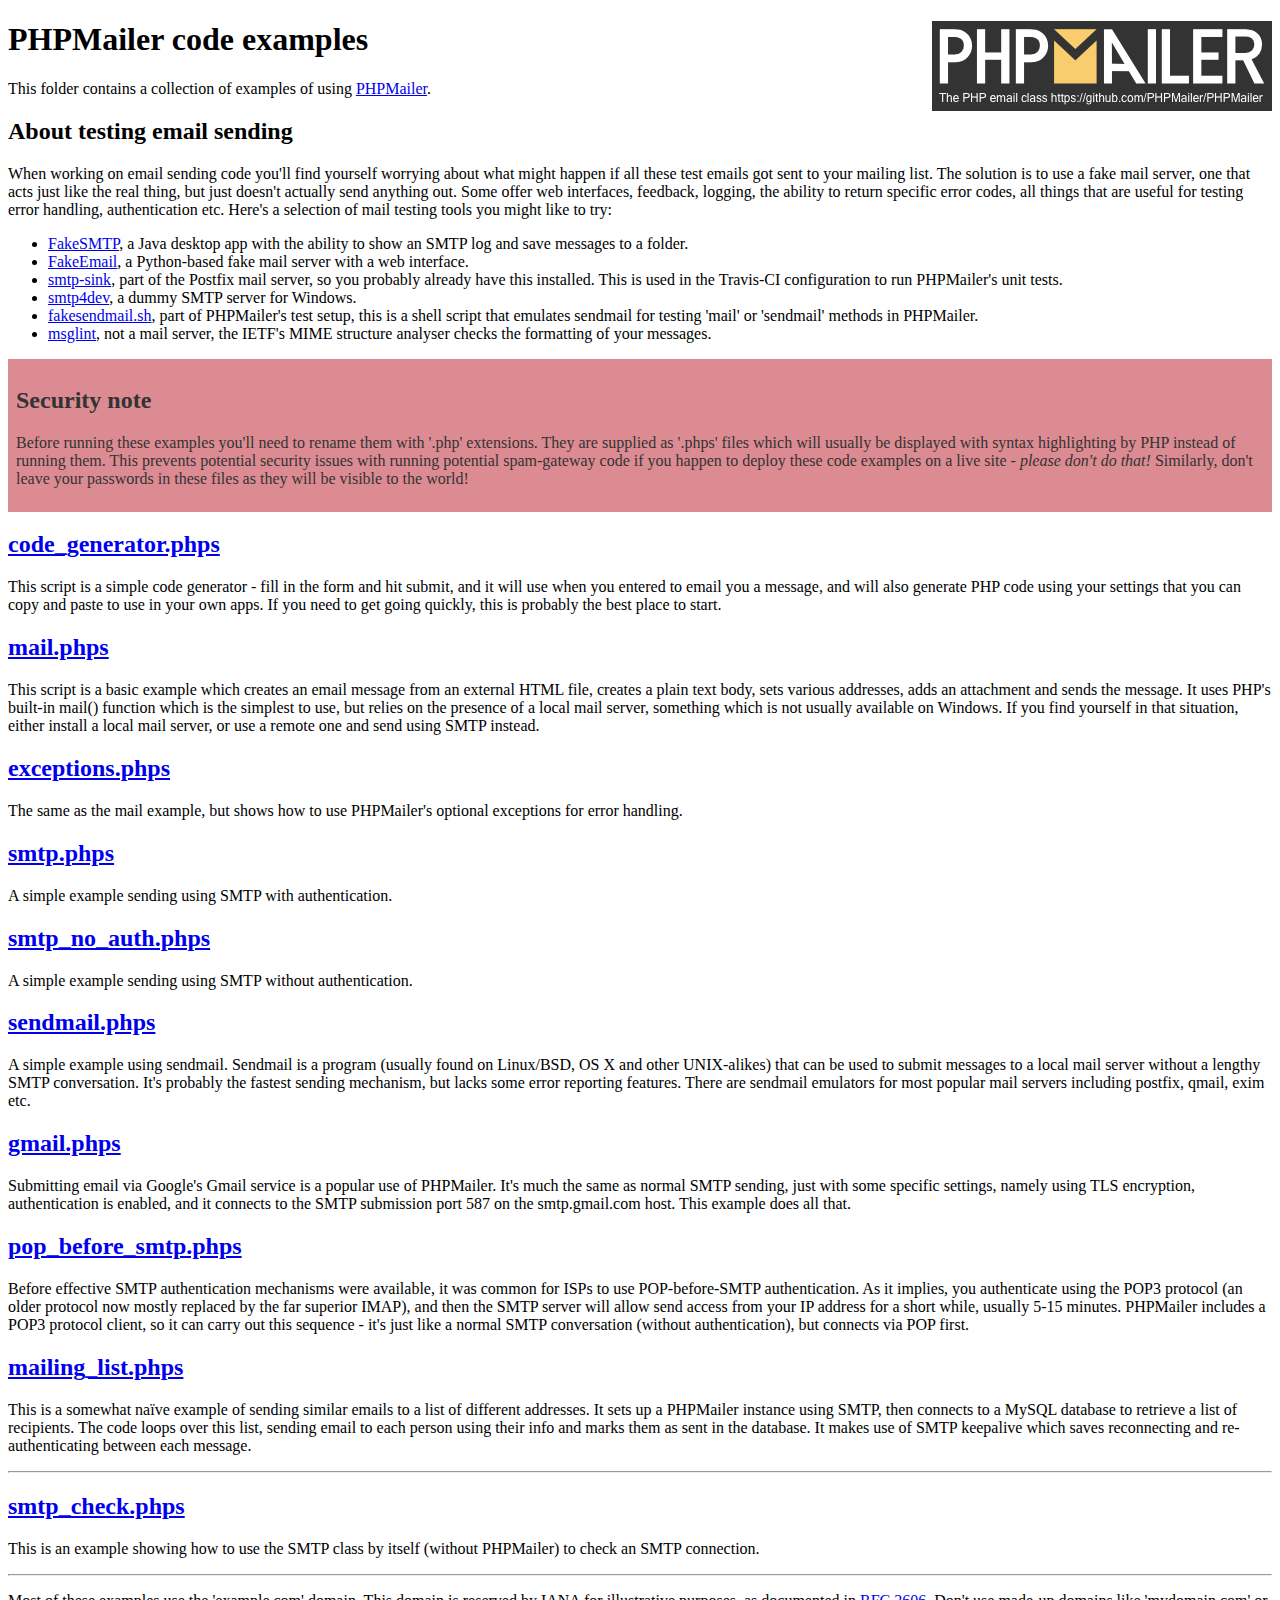
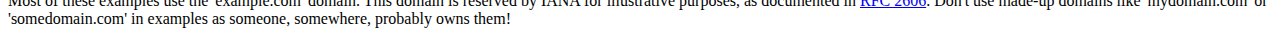
<file: PHPMailer/examples/index.html>
<!DOCTYPE html>
<html>
<head>
	<meta charset="UTF-8">
	<title>PHPMailer Examples</title>
</head>
<body>
<h1>PHPMailer code examples<a href="https://github.com/PHPMailer/PHPMailer"><img src="images/phpmailer.png" style="float:right; border:0;" alt="PHPMailer logo"></a></h1>
<p>This folder contains a collection of examples of using <a href="https://github.com/PHPMailer/PHPMailer">PHPMailer</a>.</p>
<h2>About testing email sending</h2>
<p>When working on email sending code you'll find yourself worrying about what might happen if all these test emails got sent to your mailing list. The solution is to use a fake mail server, one that acts just like the real thing, but just doesn't actually send anything out. Some offer web interfaces, feedback, logging, the ability to return specific error codes, all things that are useful for testing error handling, authentication etc. Here's a selection of mail testing tools you might like to try:</p>
<ul>
  <li><a href="https://github.com/Nilhcem/FakeSMTP">FakeSMTP</a>, a Java desktop app with the ability to show an SMTP log and save messages to a folder. </li>
  <li><a href="https://github.com/isotoma/FakeEmail">FakeEmail</a>, a Python-based fake mail server with a web interface.</li>
  <li><a href="http://www.postfix.org/smtp-sink.1.html">smtp-sink</a>, part of the Postfix mail server, so you probably already have this installed. This is used in the Travis-CI configuration to run PHPMailer's unit tests.</li>
  <li><a href="http://smtp4dev.codeplex.com">smtp4dev</a>, a dummy SMTP server for Windows.</li>
  <li><a href="https://github.com/PHPMailer/PHPMailer/blob/master/test/fakesendmail.sh">fakesendmail.sh</a>, part of PHPMailer's test setup, this is a shell script that emulates sendmail for testing 'mail' or 'sendmail' methods in PHPMailer.</li>
  <li><a href="http://tools.ietf.org/tools/msglint/">msglint</a>, not a mail server, the IETF's MIME structure analyser checks the formatting of your messages.</li>
</ul>
<div style="padding: 8px; color: #333333; background-color: #dc8b92">
<h2>Security note</h2>
<p>Before running these examples you'll need to rename them with '.php' extensions. They are supplied as '.phps' files which will usually be displayed with syntax highlighting by PHP instead of running them. This prevents potential security issues with running potential spam-gateway code if you happen to deploy these code examples on a live site - <em>please don't do that!</em> Similarly, don't leave your passwords in these files as they will be visible to the world!</p>
</div>
<h2><a href="code_generator.phps">code_generator.phps</a></h2>
<p>This script is a simple code generator - fill in the form and hit submit, and it will use when you entered to email you a message, and will also generate PHP code using your settings that you can copy and paste to use in your own apps. If you need to get going quickly, this is probably the best place to start.</p>
<h2><a href="mail.phps">mail.phps</a></h2>
<p>This script is a basic example which creates an email message from an external HTML file, creates a plain text body, sets various addresses, adds an attachment and sends the message. It uses PHP's built-in mail() function which is the simplest to use, but relies on the presence of a local mail server, something which is not usually available on Windows. If you find yourself in that situation, either install a local mail server, or use a remote one and send using SMTP instead.</p>
<h2><a href="exceptions.phps">exceptions.phps</a></h2>
<p>The same as the mail example, but shows how to use PHPMailer's optional exceptions for error handling.</p>
<h2><a href="smtp.phps">smtp.phps</a></h2>
<p>A simple example sending using SMTP with authentication.</p>
<h2><a href="smtp_no_auth.phps">smtp_no_auth.phps</a></h2>
<p>A simple example sending using SMTP without authentication.</p>
<h2><a href="sendmail.phps">sendmail.phps</a></h2>
<p>A simple example using sendmail. Sendmail is a program (usually found on Linux/BSD, OS X and other UNIX-alikes) that can be used to submit messages to a local mail server without a lengthy SMTP conversation. It's probably the fastest sending mechanism, but lacks some error reporting features. There are sendmail emulators for most popular mail servers including postfix, qmail, exim etc.</p>
<h2><a href="gmail.phps">gmail.phps</a></h2>
<p>Submitting email via Google's Gmail service is a popular use of PHPMailer. It's much the same as normal SMTP sending, just with some specific settings, namely using TLS encryption, authentication is enabled, and it connects to the SMTP submission port 587 on the smtp.gmail.com host. This example does all that.</p>
<h2><a href="pop_before_smtp.phps">pop_before_smtp.phps</a></h2>
<p>Before effective SMTP authentication mechanisms were available, it was common for ISPs to use POP-before-SMTP authentication. As it implies, you authenticate using the POP3 protocol (an older protocol now mostly replaced by the far superior IMAP), and then the SMTP server will allow send access from your IP address for a short while, usually 5-15 minutes. PHPMailer includes a POP3 protocol client, so it can carry out this sequence - it's just like a normal SMTP conversation (without authentication), but connects via POP first.</p>
<h2><a href="mailing_list.phps">mailing_list.phps</a></h2>
<p>This is a somewhat naïve example of sending similar emails to a list of different addresses. It sets up a PHPMailer instance using SMTP, then connects to a MySQL database to retrieve a list of recipients. The code loops over this list, sending email to each person using their info and marks them as sent in the database. It makes use of SMTP keepalive which saves reconnecting and re-authenticating between each message.</p>
<hr>
<h2><a href="smtp_check.phps">smtp_check.phps</a></h2>
<p>This is an example showing how to use the SMTP class by itself (without PHPMailer) to check an SMTP connection.</p>
<hr>
<p>Most of these examples use the 'example.com' domain. This domain is reserved by IANA for illustrative purposes, as documented in <a href="http://tools.ietf.org/html/rfc2606">RFC 2606</a>. Don't use made-up domains like 'mydomain.com' or 'somedomain.com' in examples as someone, somewhere, probably owns them!</p>
</body>
</html>
</file>
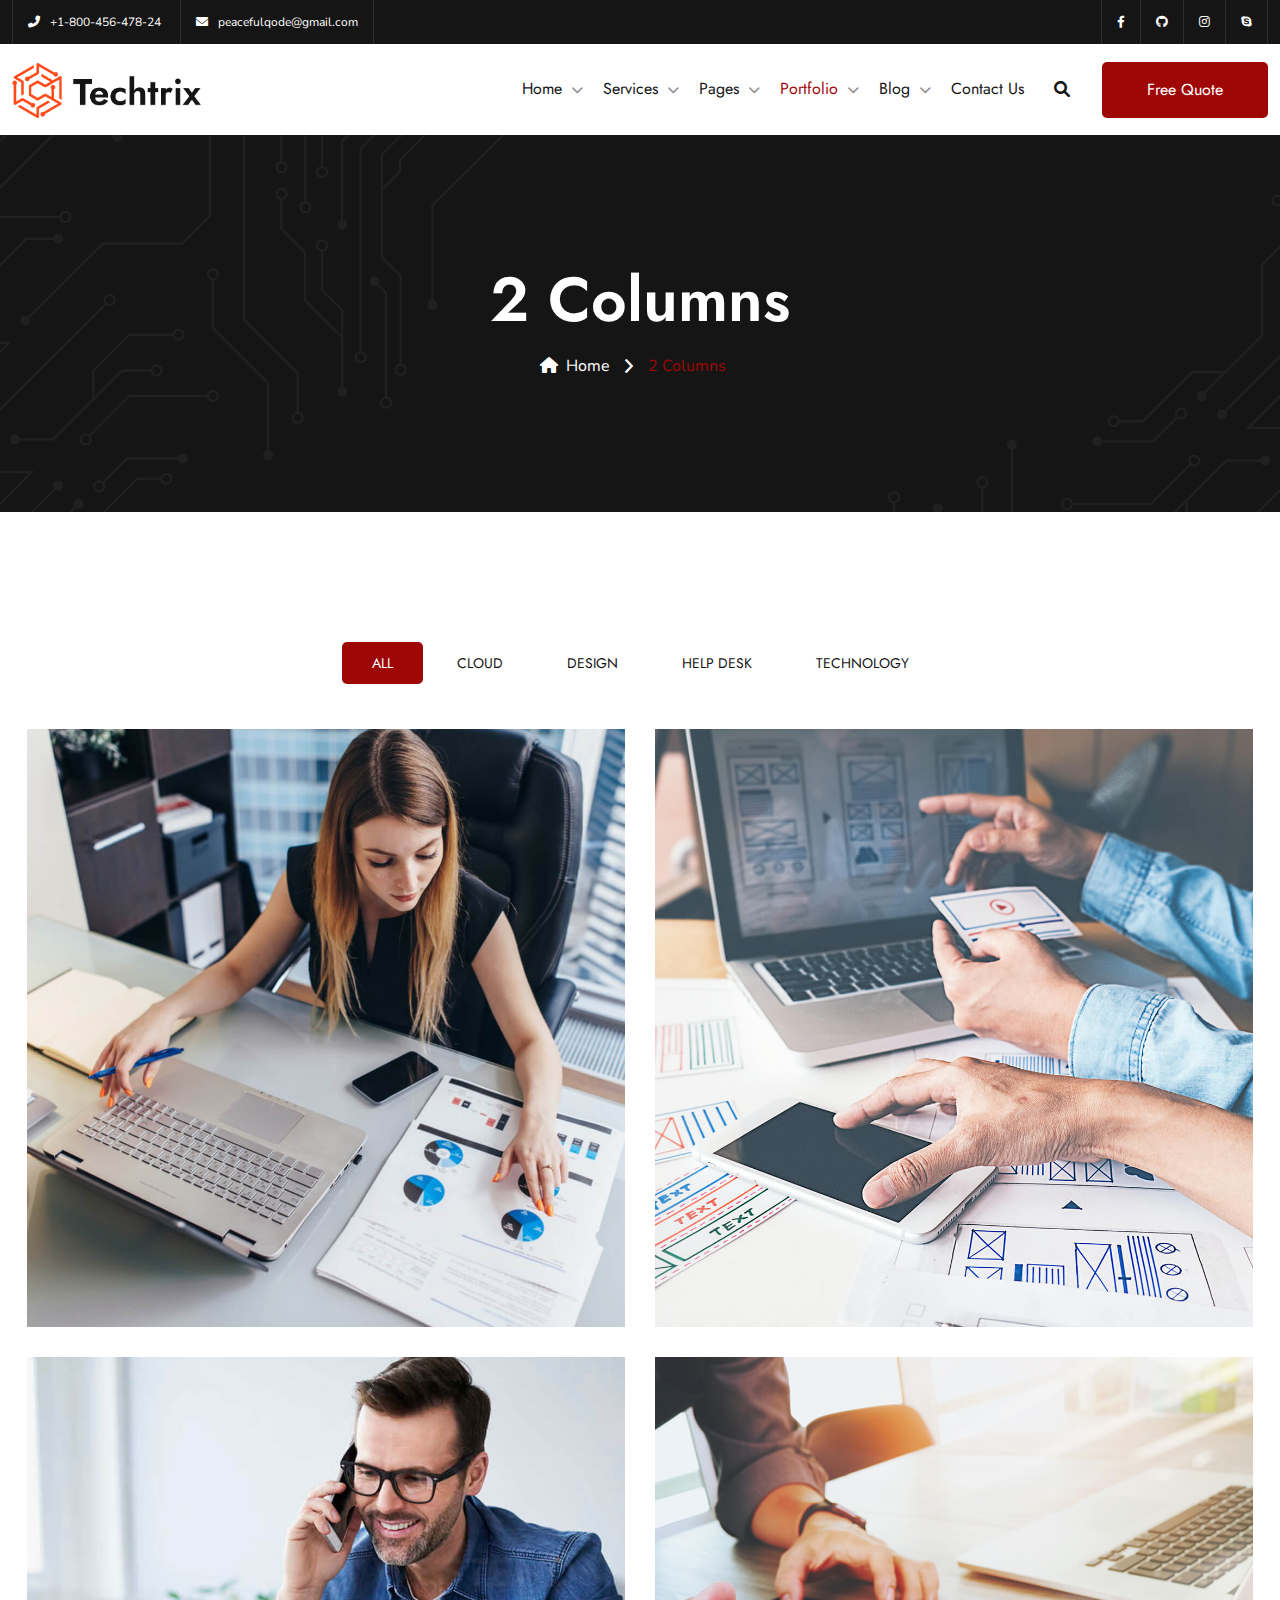
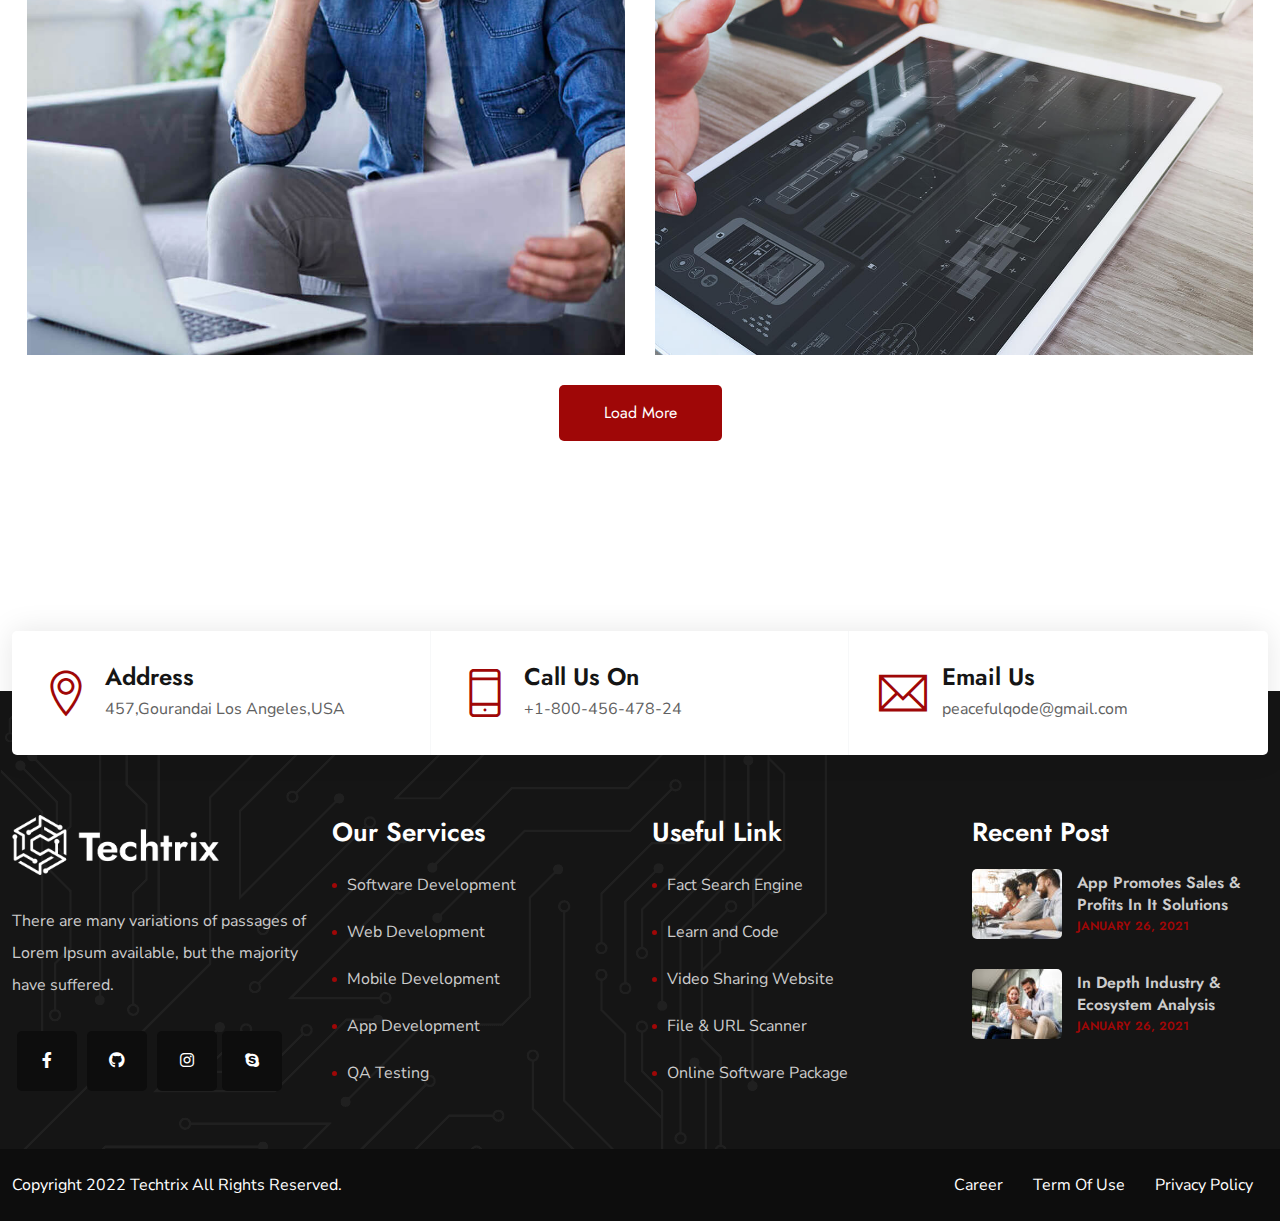
<file: 2-columns.html>
<!DOCTYPE html>
<html lang="en">

<head>
    <meta charset="UTF-8">
    <meta http-equiv="X-UA-Compatible" content="IE=edge">
    <meta name="viewport" content="width=device-width, initial-scale=1.0">
    <title>Techrix – It solution HTML Template</title>
    <!--favicon icon-->
    <link rel="shortcut icon" href="images/favicon.ico">
    <!--bootstrap css-->
    <link rel="stylesheet" href="css/bootstrap.min.css">
    <!--icon css -->
    <link rel="stylesheet" href="fonts/font-awesome/css/all.min.css">
    <link rel="stylesheet" href="fonts/flaticon/font/flaticon.css">
    <link rel="stylesheet" href="css/ionicons.min.css">
    <link rel="stylesheet" href="fonts/themify-icons/themify-icons.css">
    <!--style css-->
    <link rel="stylesheet" href="css/style.css">
    <!--responsive css-->
    <link rel="stylesheet" href="css/responsive.css">
</head>

<body>

    <!-- Loading Start-->
    <div id="pq-loading">
        <div id="pq-loading-center">
            <img src="images/logos/logo-1.png" alt="loading">
        </div>
    </div>
    <!--Loading End -->

    <!--Header Start-->
    <header id="pq-header" class="pq-header-default">
        <div class="pq-top-header">
            <div class="container">
                <div class="row flex-row-reverse">
                    <div class="col-md-6 text-right">
                        <div class="pq-header-social text-right">
                            <ul>
                                <li><a href="#"><i class="fab fa-facebook-f"></i></a></li>
                                <li><a href="#"><i class="fab fa-github"></i></a></li>
                                <li><a href="#"><i class="fab fa-instagram"></i></a></li>
                                <li><a href="#"><i class="fab fa-skype"></i></a></li>
                            </ul>
                        </div>
                    </div>
                    <div class="col-md-6">
                        <div class="pq-header-contact ">
                            <ul>
                                <li>
                                    <a href="tel:+180045647824"><i
                                            class="fas fa-phone-flip"></i><span>+1-800-456-478-24</span></a>
                                </li>
                                <li>
                                    <a href="mailto:peacefulqode@gmail.com"><i
                                            class="fas fa-envelope"></i><span>peacefulqode@gmail.com</span></a>
                                </li>
                            </ul>
                        </div>
                    </div>
                </div>
            </div>
        </div>
        <div class="pq-bottom-header">
            <div class="container">
                <div class="row">
                    <div class="col-lg-12">
                        <nav class="navbar navbar-expand-lg navbar-light">
                            <a class="navbar-brand" href="main-home.html">
                                <img class="img-fluid logo" src="images/logos/logo-1.png" alt="techtrix">
                            </a>
                            <div class="collapse navbar-collapse" id="navbarSupportedContent">
                                <div id="pq-menu-contain" class="pq-menu-contain">
                                    <ul id="pq-main-menu" class="navbar-nav ml-auto">
                                        <li class="menu-item manu-item-has-children">
                                            <a href="#">Home</a><i class="fa fa-chevron-down pq-submenu-icon"></i>
                                            <ul class="sub-menu">
                                                <li class="menu-item">
                                                    <a href="main-home.html" aria-current="page">Main Home</a>
                                                </li>
                                                <li class="menu-item">
                                                    <a href="home-modern.html">home modern</a>
                                                </li>
                                                <li class="menu-item">
                                                    <a href="start-up-home.html">Start Up Home</a>
                                                </li>
                                                <li class="menu-item">
                                                    <a href="it-agency.html">IT Agency</a>
                                                </li>
                                                <li class="menu-item">
                                                    <a href="software-company.html">Software Company</a>
                                                </li>
                                                <li class="menu-item">
                                                    <a href="home-classic.html">home classic</a>
                                                </li>
                                            </ul>
                                        </li>
                                        <li class="menu-item">
                                            <a href="#">Services</a><i class="fa fa-chevron-down pq-submenu-icon"></i>
                                            <ul class="sub-menu">
                                                <li class="menu-item">
                                                    <a href="software-development.html">Software Development</a>
                                                </li>
                                                <li class="menu-item">
                                                    <a href="web-development.html">Web Development</a>
                                                </li>
                                                <li class="menu-item">
                                                    <a href="mobile-development.html">Mobile Development</a>
                                                </li>
                                                <li class="menu-item">
                                                    <a href="app-development.html">App Development</a>
                                                </li>
                                                <li class="menu-item">
                                                    <a href="qa-testing.html">QA Testing</a>
                                                </li>
                                                <li class="menu-item">
                                                    <a href="product-design.html">Product Design</a>
                                                </li>
                                            </ul>
                                        </li>
                                        <li class="menu-item">
                                            <a href="#">Pages</a><i class="fa fa-chevron-down pq-submenu-icon"></i>
                                            <ul class="sub-menu">
                                                <li class="menu-item">
                                                    <a href="about-us.html">About Us</a>
                                                </li>
                                                <li class="menu-item">
                                                    <a href="services.html">Our Services</a>
                                                </li>
                                                <li class="menu-item">
                                                    <a href="our-team.html">Our Team</a>
                                                </li>
                                                <li class="menu-item">
                                                    <a href="leadership.html">leadership</a>
                                                </li>
                                                <li class="menu-item">
                                                    <a href="pricing-plan.html">Pricing Plan</a>
                                                </li>
                                                <li class="menu-item">
                                                    <a href="faq.html">Faq</a>
                                                </li>
                                                <li class="menu-item">
                                                    <a href="404.html">404</a>
                                                </li>
                                            </ul>
                                        </li>
                                        <li class="menu-item current-menu-item">
                                            <a href="#">Portfolio</a><i class="fa fa-chevron-down pq-submenu-icon"></i>
                                            <ul class="sub-menu">
                                                <li class="menu-item menu-item-has-children ">
                                                    <a href="#">Types</a><i
                                                        class="fa fa-chevron-down pq-submenu-icon"></i>
                                                    <ul class="sub-menu">
                                                        <li class="menu-item ">
                                                            <a href="standard.html">Standard</a>
                                                        </li>
                                                        <li class="menu-item">
                                                            <a href="masonry.html">Masonry</a>
                                                        </li>
                                                        <li class="menu-item">
                                                            <a href="masonry-joined.html">Masonry Joined</a>
                                                        </li>
                                                    </ul>
                                                </li>
                                                <li class="menu-item menu-item-has-children current-menu-item">
                                                    <a href="#">Columns</a><i
                                                        class="fa fa-chevron-down pq-submenu-icon"></i>
                                                    <ul class="sub-menu">
                                                        <li class="menu-item current-menu-item">
                                                            <a href="2-columns.html">2 columns</a>
                                                        </li>
                                                        <li class="menu-item">
                                                            <a href="3-columns.html">3 columns</a>
                                                        </li>
                                                        <li class="menu-item">
                                                            <a href="3-columns-wide.html">3 columns Wide</a>
                                                        </li>
                                                        <li class="menu-item">
                                                            <a href="4-columns-wide.html">4 columns Wide</a>
                                                        </li>
                                                    </ul>
                                                </li>
                                                <li class="menu-item">
                                                    <a href="portfolio-single.html">Portfolio Single</a>
                                                </li>
                                            </ul>
                                        </li>
                                        <li class="menu-item">
                                            <a href="#">Blog</a><i class="fa fa-chevron-down pq-submenu-icon"></i>
                                            <ul class="sub-menu">
                                                <li class="menu-item menu-item-has-children">
                                                    <a href="#">Grid Style</a><i
                                                        class="fa fa-chevron-down pq-submenu-icon"></i>
                                                    <ul class="sub-menu">
                                                        <li class="menu-item">
                                                            <a href="one-column-blog.html">One Column Blog</a>
                                                        </li>
                                                        <li class="menu-item">
                                                            <a href="two-column-blog.html">Two Column Blog</a>
                                                        </li>
                                                        <li class="menu-item">
                                                            <a href="three-column-blog.html">Three Column Blog</a>
                                                        </li>
                                                    </ul>
                                                </li>
                                                <li class="menu-item menu-item-has-children">
                                                    <a href="#">Blog Sidebar</a><i
                                                        class="fa fa-chevron-down pq-submenu-icon"></i>
                                                    <ul class="sub-menu">
                                                        <li class="menu-item">
                                                            <a href="blog-right-sidebar.html">Blog Right Sidebar</a>
                                                        </li>
                                                        <li class="menu-item">
                                                            <a href="blog-left-sidebar.html">Blog Left Sidebar</a>
                                                        </li>
                                                    </ul>
                                                </li>
                                                <li class="menu-item">
                                                    <a href="app-promotes-sales-profits-in-it-solutions.html">Blog
                                                        Single</a>
                                                </li>
                                            </ul>
                                        </li>
                                        <li class="menu-item">
                                            <a href="contact-us.html">Contact Us</a>
                                        </li>
                                    </ul>
                                </div>
                            </div>
                            <div class="pq-menu-search-block">
                                <a href="javascript:void(0)" id="pq-seacrh-btn"><i class="fa fa-search"></i></a>
                                <div class="pq-search-form">

                                    <form role="search" method="get" class="search-form" action="main-home.html">
                                        <label>
                                            <span class="screen-reader-text">Search for:</span>
                                            <input type="search" class="search-field" placeholder="Search …" value=""
                                                name="s">
                                        </label>
                                        <button type="submit" class="search-submit">
                                            <span class="screen-reader-text">Search</span>
                                        </button>
                                    </form>
                                </div>
                            </div>
                            <a href="contact-us.html" class="pq-button">
                                <div class="pq-button-block">
                                    <span class="pq-button-text">Free Quote</span>
                                </div>
                            </a>
                            <button class="navbar-toggler" type="button" data-bs-toggle="collapse"
                                data-bs-target="#navbarSupportedContent" aria-controls="navbarSupportedContent"
                                aria-expanded="false" aria-label="Toggle navigation">
                                <i class="fas fa-bars"></i>
                            </button>
                        </nav>
                    </div>
                </div>
            </div>
        </div>
    </header>
    <!--Header End-->

    <!--Breadcrumb Start-->
    <div class="pq-breadcrumb pq-bg-dark pq-bg-img-2">
        <div class="container">
            <div class="row align-items-center">
                <div class="col-lg-12">
                    <nav aria-label="breadcrumb">
                        <div class="pq-breadcrumb-title">
                            <h1> 2 Columns </h1>
                        </div>
                        <div class="pq-breadcrumb-container">
                            <ol class="breadcrumb align-items-center">
                                <li class="breadcrumb-item"><a href="main-home.html"><i class="fa fa-home me-2"></i>Home</a></li>
                                <li class="breadcrumb-item active">2 Columns</li>
                            </ol>
                        </div>
                    </nav>
                </div>
            </div>
        </div>
    </div>
    <!--Breadcrumb End-->

    <!--2 Column Start-->
    <section class="pq-pb-190">
        <div class="container">
            <div class="row">
                <div class="col-lg-12">
                    <div class="pq-grid-container">
                        <div class="pq-filters">
                            <div class="filters pq-filter-button-group">
                                <ul>
                                    <li class="active pq-filter-btn" data-filter="*">All</li>
                                    <li class="pq-filter-btn" data-filter=".14">Cloud</li>
                                    <li class="pq-filter-btn" data-filter=".5">Design</li>
                                    <li class="pq-filter-btn" data-filter=".15">Help Desk</li>
                                    <li class="pq-filter-btn" data-filter=".8">Technology</li>
                                </ul>
                            </div>
                        </div>
                        <div class="pq-grid " data-next_items="2" data-initial_items="4">
                            <div class="pq-grid-item pq-filter-items pq-col-6  pq-crop-img  14  5 ">
                                <div class="pq-portfoliobox-2">
                                    <div class="pq-portfolio-img">
                                        <a href="#">
                                            <img src="images/portfolio/1.jpg" alt="">
                                        </a>
                                    </div>
                                    <div class="pq-portfolio-info">
                                        <div class="pq-portfolio-link">
                                            <a href="portfolio-single.html">Cloud</a>
                                            <a href="portfolio-single.html">Design</a>
                                        </div>
                                        <h5><a href="portfolio-single.html">Professional Services</a></h5>
                                    </div>
                                </div>
                            </div>
                        
                            <div class="pq-grid-item pq-filter-items pq-col-6  pq-crop-img  5  8 ">
                                <div class="pq-portfoliobox-2">
                                    <div class="pq-portfolio-img">
                                        <a href="#">
                                            <img src="images/portfolio/2.jpg" alt="">
                                        </a>
                                    </div>
                                    <div class="pq-portfolio-info">
                                        <div class="pq-portfolio-link">
                                            <a href="portfolio-single.html">Design</a><a
                                                href="portfolio-single.html">Technology</a>
                                        </div>
                                        <h5><a href="portfolio-single.html">Data Protection</a></h5>
                                    </div>
                                </div>
                            </div>
                        
                            <div class="pq-grid-item pq-filter-items pq-col-6  pq-crop-img  14  5 ">
                                <div class="pq-portfoliobox-2">
                                    <div class="pq-portfolio-img">
                                        <a href="#">
                                            <img src="images/portfolio/3.jpg" alt="">
                                        </a>
                                    </div>
                                    <div class="pq-portfolio-info">
                                        <div class="pq-portfolio-link">
                                            <a href="portfolio-single.html">Cloud</a>
                                            <a href="portfolio-single.html">Design</a>
                                        </div>
                                        <h5><a href="portfolio-single.html">Business Production</a></h5>
                                    </div>
                                </div>
                            </div>
                        
                            <div class="pq-grid-item pq-filter-items pq-col-6  pq-crop-img  15  8 ">
                                <div class="pq-portfoliobox-2">
                                    <div class="pq-portfolio-img">
                                        <a href="#">
                                            <img src="images/portfolio/4.jpg" alt="">
                                        </a>
                                    </div>
                                    <div class="pq-portfolio-info">
                                        <div class="pq-portfolio-link">
                                            <a href="portfolio-single.html">Help Desk</a>
                                            <a href="portfolio-single.html">Technology</a>
                                        </div>
                                        <h5><a href="portfolio-single.html">Tech Conference</a></h5>
                                    </div>
                                </div>
                            </div>
                        
                            <div class="pq-grid-item pq-filter-items pq-col-6  pq-crop-img  14  15  visible_item">
                                <div class="pq-portfoliobox-2">
                                    <div class="pq-portfolio-img">
                                        <a href="#">
                                            <img src="images/portfolio/5.jpg" alt="">
                                        </a>
                                    </div>
                                    <div class="pq-portfolio-info">
                                        <div class="pq-portfolio-link">
                                            <a href="portfolio-single.html">Cloud</a>
                                            <a href="portfolio-single.html">Help Desk</a>
                                        </div>
                                        <h5><a href="portfolio-single.html">Best IT Practices</a></h5>
                                    </div>
                                </div>
                            </div>
                        
                            <div class="pq-grid-item pq-filter-items pq-col-6  pq-crop-img  14  8  visible_item">
                                <div class="pq-portfoliobox-2">
                                    <div class="pq-portfolio-img">
                                        <a href="#">
                                            <img src="images/portfolio/6.jpg" alt="">
                                        </a>
                                    </div>
                                    <div class="pq-portfolio-info">
                                        <div class="pq-portfolio-link">
                                            <a href="portfolio-single.html">Cloud</a>
                                            <a href="portfolio-single.html">Technology</a>
                                        </div>
                                        <h5><a href="portfolio-single.html">Virtual Reality</a></h5>
                                    </div>
                                </div>
                            </div>
                        
                            <div class="pq-grid-item pq-filter-items pq-col-6  pq-crop-img  5  15  visible_item">
                                <div class="pq-portfoliobox-2">
                                    <div class="pq-portfolio-img">
                                        <a href="#">
                                            <img src="images/portfolio/7.jpg" alt="">
                                        </a>
                                    </div>
                                    <div class="pq-portfolio-info">
                                        <div class="pq-portfolio-link">
                                            <a href="portfolio-single.html">Design</a>
                                            <a href="portfolio-single.html">Help Desk</a>
                                        </div>
                                        <h5><a href="portfolio-single.html">Security Analysis</a></h5>
                                    </div>
                                </div>
                            </div>
                        
                            <div class="pq-grid-item pq-filter-items pq-col-6  pq-crop-img  14  8  visible_item">
                                <div class="pq-portfoliobox-2">
                                    <div class="pq-portfolio-img">
                                        <a href="#">
                                            <img src="images/portfolio/8.jpg" alt="">
                                        </a>
                                    </div>
                                    <div class="pq-portfolio-info">
                                        <div class="pq-portfolio-link">
                                            <a href="portfolio-single.html">Cloud</a>
                                            <a href="portfolio-single.html">Technology</a>
                                        </div>
                                        <h5><a href="portfolio-single.html">Problem Solutions</a></h5>
                                    </div>
                                </div>
                            </div>
                        
                            <div class="pq-grid-item pq-filter-items pq-col-6  pq-crop-img  5  15  visible_item">
                                <div class="pq-portfoliobox-2">
                                    <div class="pq-portfolio-img">
                                        <a href="#">
                                            <img src="images/portfolio/9.jpg" alt="">
                                        </a>
                                    </div>
                                    <div class="pq-portfolio-info">
                                        <div class="pq-portfolio-link">
                                            <a href="portfolio-single.html">Design</a>
                                            <a href="portfolio-single.html">Help Desk</a>
                                        </div>
                                        <h5><a href="portfolio-single.html">It Consulting</a></h5>
                                    </div>
                                </div>
                            </div>
                        
                            <div class="pq-grid-item pq-filter-items pq-col-6  pq-crop-img  5  15  visible_item">
                                <div class="pq-portfoliobox-2">
                                    <div class="pq-portfolio-img">
                                        <a href="#">
                                            <img src="images/portfolio/10.jpg" alt="">
                                        </a>
                                    </div>
                                    <div class="pq-portfolio-info">
                                        <div class="pq-portfolio-link">
                                            <a href="portfolio-single.html">Design</a>
                                            <a href="portfolio-single.html">Help Desk</a>
                                        </div>
                                        <h5><a href="portfolio-single.html">Product Inovation</a></h5>
                                    </div>
                                </div>
                            </div>
                        </div>
                        <div class="text-center">
                            <a href="#" class="pq-button" id="showMore">
                                <div class="pq-button-block">
                                    <span class="pq-button-text">Load More</span>
                                </div>
                            </a>
                        </div>
                    </div>
                </div>
            </div>
        </div>
    </section>
    <!--2 Column End-->
    
    <!--Footer Start-->
    <footer id="pq-footer" class="style-1">
        <div class="pq-footer-style-1">
            <div class="pq-footer-top">
                <!-- footer top list  -->
                <div class="pq-footer-bottom-list">
                    <div class="container">
                        <div class="row g-0">
                            <div class="col-lg-4 p-0">
                                <div class="pq-footer-items">
                                    <i class="ti-location-pin"></i>
                                    <div class="pq-footer-items-info">
                                        <h4>Address</h4>
                                        <span> 457,Gourandai Los Angeles,USA </span>
                                    </div>
                                </div>
                            </div>
                            <div class="col-lg-4 p-0">
                                <div class="pq-footer-items">
                                    <i class="ti-mobile"></i>
                                    <div class="pq-footer-items-info">
                                        <h4>call Us On</h4>
                                        <a href="tel:+180045647824">
                                            <span>+1-800-456-478-24</span>
                                        </a>
                                    </div>
                                </div>
                            </div>
                            <div class="col-lg-4 p-0">
                                <div class="pq-footer-items border-0">
                                    <i class="ti-email"></i>
                                    <div class="pq-footer-items-info">
                                        <h4>Email Us</h4>
                                        <a href="mailto:peacefulqode@gmail.com"><span>peacefulqode@gmail.com</span></a>
                                    </div>
                                </div>
                            </div>
                        </div>
                    </div>
                </div>
                <!-- footer top list -->
                <div class="container">
                    <div class="row">
                        <div class="col-xl-3 col-md-6">
                            <div class="widget">
                                <img src="images/logos/footer-logo.png" class="pq-footer-logo" alt="gym-footer-logo">
                                <p>There are many variations of passages of Lorem Ipsum available, but the majority have
                                    suffered.</p>
                                <div class="pq-footer-social">
                                    <ul>
                                        <li><a href="#"><i class="fab fa-facebook-f"></i></a></li>
                                        <li><a href="#"><i class="fab fa-github"></i></a></li>
                                        <li><a href="#"><i class="fab fa-instagram"></i></a></li>
                                        <li><a href="#"><i class="fab fa-skype"></i></a></li>
                                    </ul>
                                </div>
                            </div>
                        </div>
                        <div class="col-xl-3  col-md-6">
                            <div class="widget">
                                <h4 class="footer-title">Our Services</h4>
                                <div class="menu-useful-service-links-container">
                                    <ul id="menu-useful-service-links" class="menu">
                                        <li>
                                            <a href="software-development.html">Software Development</a>
                                        </li>
                                        <li>
                                            <a href="web-development.html">Web Development</a>
                                        </li>
                                        <li>
                                            <a href="mobile-development.html">Mobile Development</a>
                                        </li>
                                        <li>
                                            <a href="app-development.html">App Development</a>
                                        </li>
                                        <li>
                                            <a href="qa-testing.html">QA Testing</a>
                                        </li>
                                    </ul>
                                </div>
                            </div>
                        </div>
                        <div class="col-xl-3  col-md-6">
                            <div class="widget">
                                <h4 class="footer-title">Useful link</h4>
                                <div class="menu-useful-link-container">
                                    <ul id="menu-usefull-link" class="menu">
                                        <li>
                                            <a href="#">Fact Search Engine</a>
                                        </li>
                                        <li>
                                            <a href="#">Learn and Code</a>
                                        </li>
                                        <li>
                                            <a href="#">Video Sharing Website</a>
                                        </li>
                                        <li>
                                            <a href="#">File &amp; URL Scanner</a>
                                        </li>
                                        <li>
                                            <a href="#">Online Software Package</a>
                                        </li>
                                    </ul>
                                </div>
                            </div>
                        </div>
                        <div class="col-xl-3  col-md-6">
                            <div class="pq-widget-menu widget">
                                <h4 class="footer-title">Recent post</h4>
                                <div class="pq-footer-recent-post">
                                    <div class="pq-footer-recent-post-media">
                                        <a href="app-promotes-sales-profits-in-it-solutions.html">
                                            <img src="images/footer-blog/1.jpg" alt="">
                                        </a>
                                    </div>
                                    <div class="pq-footer-recent-post-info">
                                        <h6><a href="app-promotes-sales-profits-in-it-solutions.html">App promotes sales
                                                &amp; profits In It Solutions</a></h6>
                                        <a href="app-promotes-sales-profits-in-it-solutions.html"
                                            class="pq-post-date">January <span>26</span>, 2021 </a>
                                    </div>
                                </div>
                                <div class="pq-footer-recent-post">
                                    <div class="pq-footer-recent-post-media">
                                        <a href="app-promotes-sales-profits-in-it-solutions.html">
                                            <img src="images/footer-blog/2.jpg" alt="">
                                        </a>
                                    </div>
                                    <div class="pq-footer-recent-post-info">
                                        <h6><a href="app-promotes-sales-profits-in-it-solutions.html">In Depth Industry
                                                &amp; Ecosystem Analysis</a></h6>
                                        <a href="app-promotes-sales-profits-in-it-solutions.html"
                                            class="pq-post-date">January <span>26</span>, 2021 </a>
                                    </div>
                                </div>
                            </div>
                        </div>
                    </div>
                </div>
            </div>
            <div class="pq-copyright-footer">
                <div class="container">
                    <div class="row">
                        <div class="col-lg-6 col-md-6">
                            <span class="pq-copyright"><a target="_blank" href="#"> Copyright 2022 Techtrix All Rights
                                    Reserved.</a></span>
                        </div>
                        <div class="col-lg-6 col-md-6">
                            <div class="pq-footer-link">
                                <ul>
                                    <li><a href="#">Career</a></li>
                                    <li><a href="#">Term Of Use</a></li>
                                    <li><a href="#">Privacy Policy</a></li>
                                </ul>
                            </div>
                        </div>
                    </div>
                </div>
            </div>
        </div>
    </footer>
    <!--Footer End-->

    <!--Back to top Start-->
    <div id="back-to-top">
        <a class="top" id="#top" href="#"> <i class="ion-ios-arrow-up"></i> </a>
    </div>
    <!--Back to top End-->
    <!--Jquery js-->
    <script src="js/jquery.min.js"></script>
    <!--Bootstrap js-->
    <script src="js/bootstrap.min.js"></script>
    <!--Isotope js-->
    <script src="js/isotope.pkgd.min.js"></script>
    <!--Counter js -->
    <script src="js/jquery.countTo.min.js"></script>
    <!--Magnefic Popup js -->
    <script src="js/jquery.magnific-popup.min.js"></script>
    <!--Animation js -->
    <script src="js/wow.min.js"></script>
    <!--Load More js-->
    <script src="js/load-more.js"></script>
    <!--Custom js-->
    <script src="js/custom.js"></script>
</body>

</html>
</file>
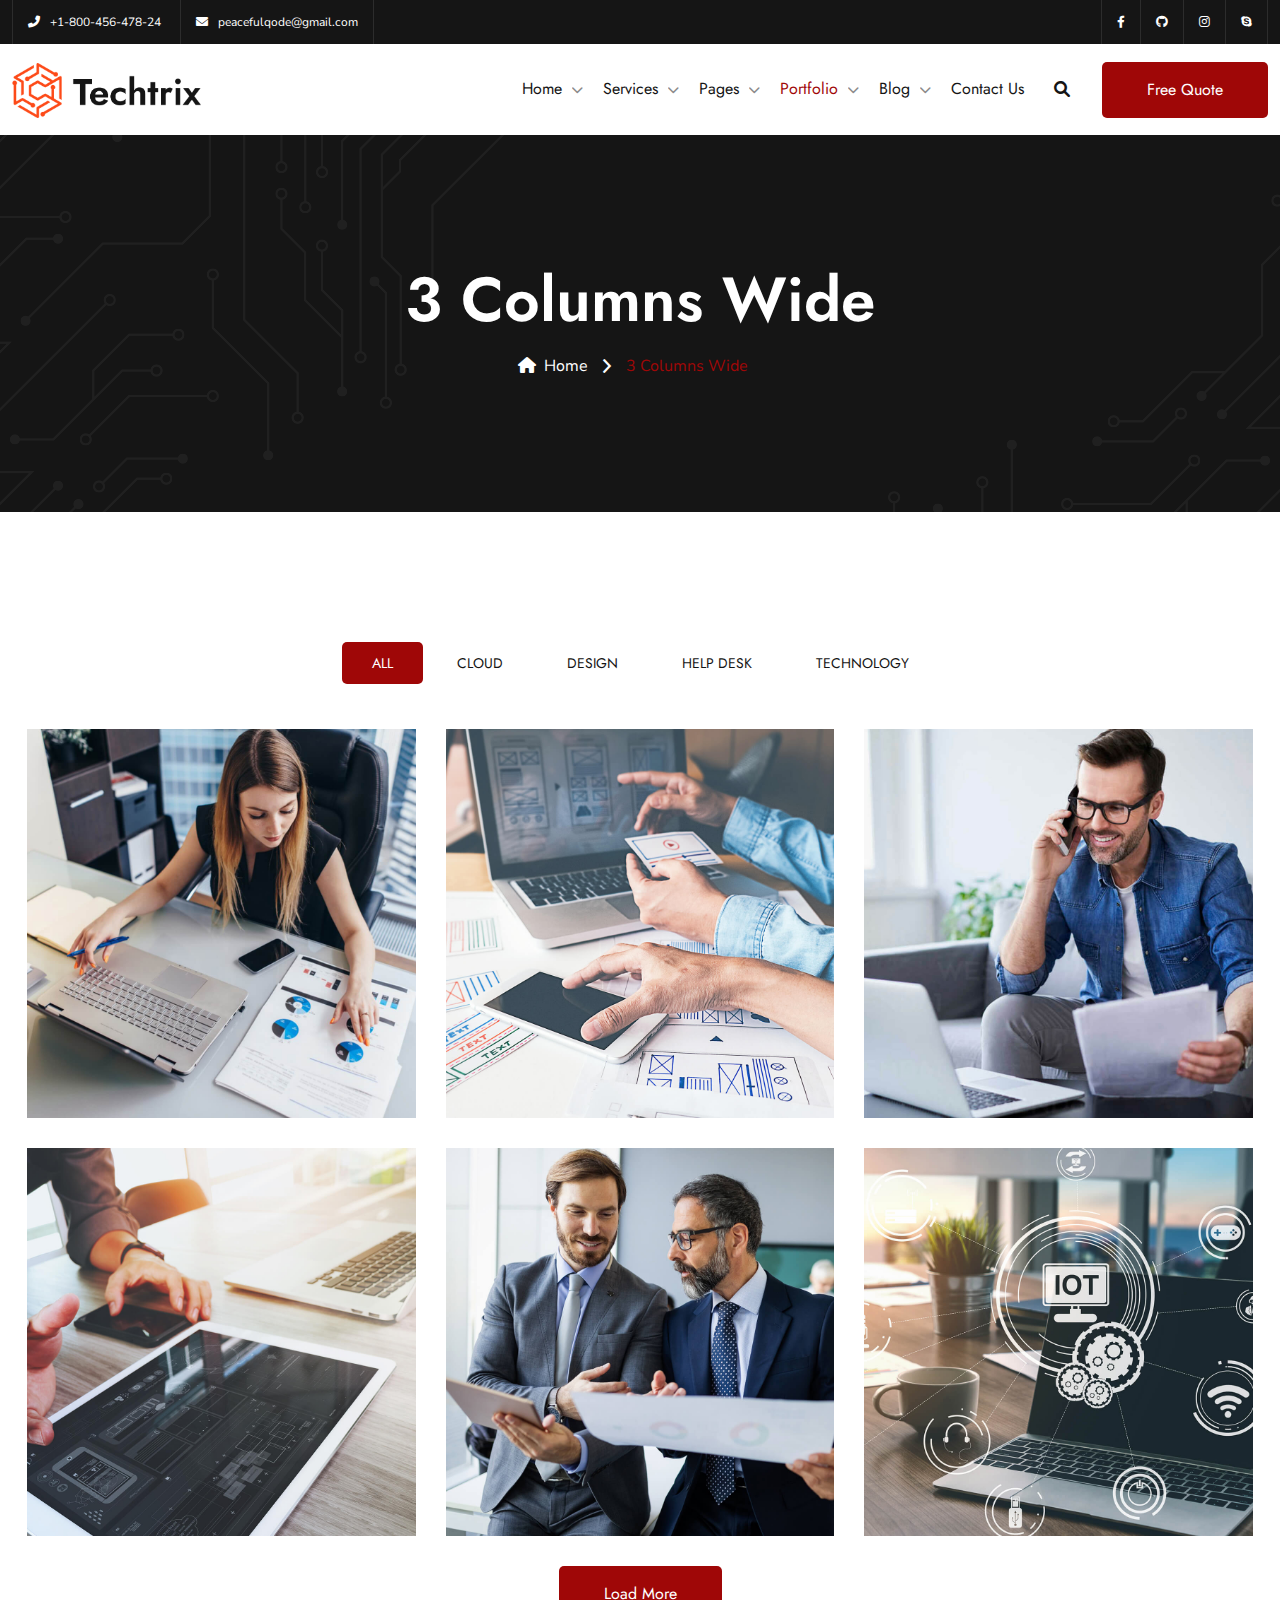
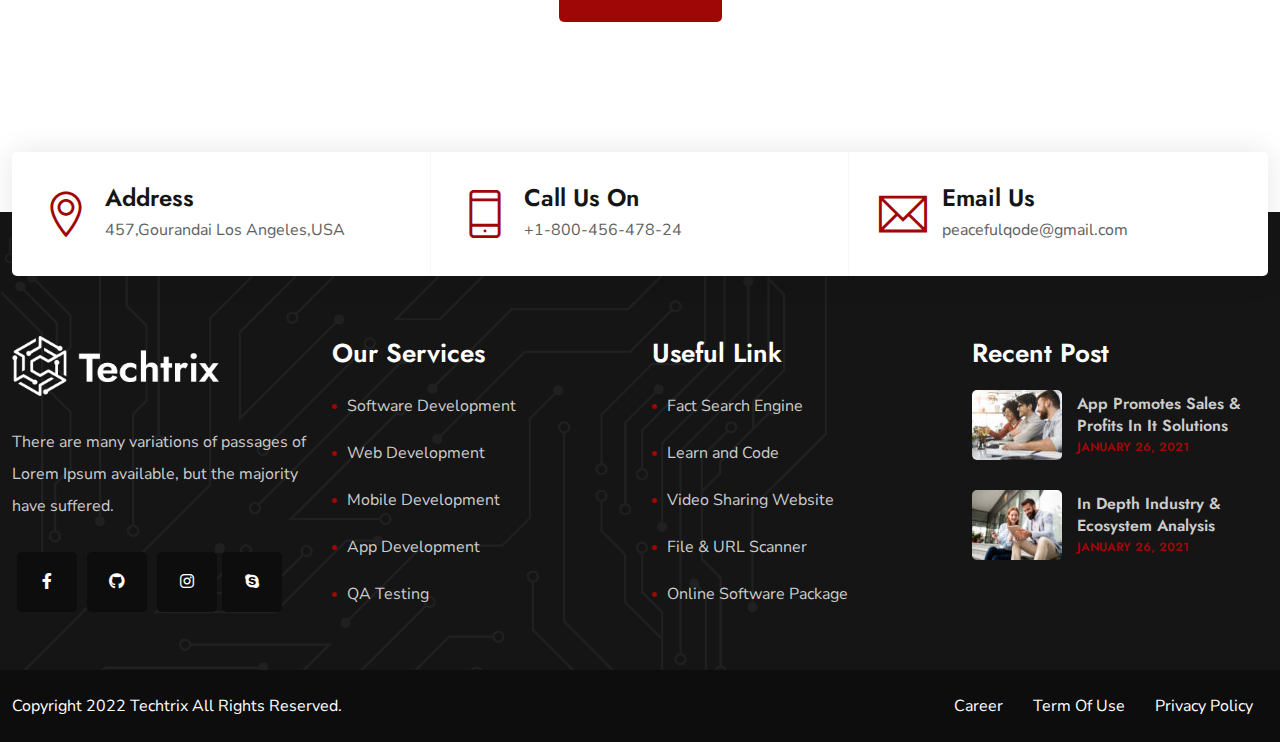
<file: 3-columns-wide.html>
<!DOCTYPE html>
<html lang="en">

<head>
    <meta charset="UTF-8">
    <meta http-equiv="X-UA-Compatible" content="IE=edge">
    <meta name="viewport" content="width=device-width, initial-scale=1.0">
    <title>Techrix – It solution HTML Template</title>
    <!--favicon icon-->
    <link rel="shortcut icon" href="images/favicon.ico">
    <!--bootstrap css-->
    <link rel="stylesheet" href="css/bootstrap.min.css">
    <!--icon css -->
    <link rel="stylesheet" href="fonts/font-awesome/css/all.min.css">
    <link rel="stylesheet" href="fonts/flaticon/font/flaticon.css">
    <link rel="stylesheet" href="css/ionicons.min.css">
    <link rel="stylesheet" href="fonts/themify-icons/themify-icons.css">
    <!--style css-->
    <link rel="stylesheet" href="css/style.css">
    <!--responsive css-->
    <link rel="stylesheet" href="css/responsive.css">
</head>

<body>

    <!-- Loading Start-->
    <div id="pq-loading">
        <div id="pq-loading-center">
            <img src="images/logos/logo-1.png" alt="loading">
        </div>
    </div>
    <!--Loading End -->

    <!--Header Start-->
    <header id="pq-header" class="pq-header-default">
        <div class="pq-top-header">
            <div class="container">
                <div class="row flex-row-reverse">
                    <div class="col-md-6 text-right">
                        <div class="pq-header-social text-right">
                            <ul>
                                <li><a href="#"><i class="fab fa-facebook-f"></i></a></li>
                                <li><a href="#"><i class="fab fa-github"></i></a></li>
                                <li><a href="#"><i class="fab fa-instagram"></i></a></li>
                                <li><a href="#"><i class="fab fa-skype"></i></a></li>
                            </ul>
                        </div>
                    </div>
                    <div class="col-md-6">
                        <div class="pq-header-contact ">
                            <ul>
                                <li>
                                    <a href="tel:+180045647824"><i
                                            class="fas fa-phone-flip"></i><span>+1-800-456-478-24</span></a>
                                </li>
                                <li>
                                    <a href="mailto:peacefulqode@gmail.com"><i
                                            class="fas fa-envelope"></i><span>peacefulqode@gmail.com</span></a>
                                </li>
                            </ul>
                        </div>
                    </div>
                </div>
            </div>
        </div>
        <div class="pq-bottom-header">
            <div class="container">
                <div class="row">
                    <div class="col-lg-12">
                        <nav class="navbar navbar-expand-lg navbar-light">
                            <a class="navbar-brand" href="main-home.html">
                                <img class="img-fluid logo" src="images/logos/logo-1.png" alt="techtrix">
                            </a>
                            <div class="collapse navbar-collapse" id="navbarSupportedContent">
                                <div id="pq-menu-contain" class="pq-menu-contain">
                                    <ul id="pq-main-menu" class="navbar-nav ml-auto">
                                        <li class="menu-item manu-item-has-children">
                                            <a href="#">Home</a><i class="fa fa-chevron-down pq-submenu-icon"></i>
                                            <ul class="sub-menu">
                                                <li class="menu-item">
                                                    <a href="main-home.html" aria-current="page">Main Home</a>
                                                </li>
                                                <li class="menu-item">
                                                    <a href="home-modern.html">home modern</a>
                                                </li>
                                                <li class="menu-item">
                                                    <a href="start-up-home.html">Start Up Home</a>
                                                </li>
                                                <li class="menu-item">
                                                    <a href="it-agency.html">IT Agency</a>
                                                </li>
                                                <li class="menu-item">
                                                    <a href="software-company.html">Software Company</a>
                                                </li>
                                                <li class="menu-item">
                                                    <a href="home-classic.html">home classic</a>
                                                </li>
                                            </ul>
                                        </li>
                                        <li class="menu-item">
                                            <a href="#">Services</a><i class="fa fa-chevron-down pq-submenu-icon"></i>
                                            <ul class="sub-menu">
                                                <li class="menu-item">
                                                    <a href="software-development.html">Software Development</a>
                                                </li>
                                                <li class="menu-item">
                                                    <a href="web-development.html">Web Development</a>
                                                </li>
                                                <li class="menu-item">
                                                    <a href="mobile-development.html">Mobile Development</a>
                                                </li>
                                                <li class="menu-item">
                                                    <a href="app-development.html">App Development</a>
                                                </li>
                                                <li class="menu-item">
                                                    <a href="qa-testing.html">QA Testing</a>
                                                </li>
                                                <li class="menu-item">
                                                    <a href="product-design.html">Product Design</a>
                                                </li>
                                            </ul>
                                        </li>
                                        <li class="menu-item">
                                            <a href="#">Pages</a><i class="fa fa-chevron-down pq-submenu-icon"></i>
                                            <ul class="sub-menu">
                                                <li class="menu-item">
                                                    <a href="about-us.html">About Us</a>
                                                </li>
                                                <li class="menu-item">
                                                    <a href="services.html">Our Services</a>
                                                </li>
                                                <li class="menu-item">
                                                    <a href="our-team.html">Our Team</a>
                                                </li>
                                                <li class="menu-item">
                                                    <a href="leadership.html">leadership</a>
                                                </li>
                                                <li class="menu-item">
                                                    <a href="pricing-plan.html">Pricing Plan</a>
                                                </li>
                                                <li class="menu-item">
                                                    <a href="faq.html">Faq</a>
                                                </li>
                                                <li class="menu-item">
                                                    <a href="404.html">404</a>
                                                </li>
                                            </ul>
                                        </li>
                                        <li class="menu-item current-menu-item">
                                            <a href="#">Portfolio</a><i class="fa fa-chevron-down pq-submenu-icon"></i>
                                            <ul class="sub-menu">
                                                <li class="menu-item menu-item-has-children ">
                                                    <a href="#">Types</a><i
                                                        class="fa fa-chevron-down pq-submenu-icon"></i>
                                                    <ul class="sub-menu">
                                                        <li class="menu-item ">
                                                            <a href="standard.html">Standard</a>
                                                        </li>
                                                        <li class="menu-item">
                                                            <a href="masonry.html">Masonry</a>
                                                        </li>
                                                        <li class="menu-item">
                                                            <a href="masonry-joined.html">Masonry Joined</a>
                                                        </li>
                                                    </ul>
                                                </li>
                                                <li class="menu-item menu-item-has-children current-menu-item">
                                                    <a href="#">Columns</a><i
                                                        class="fa fa-chevron-down pq-submenu-icon"></i>
                                                    <ul class="sub-menu">
                                                        <li class="menu-item">
                                                            <a href="2-columns.html">2 columns</a>
                                                        </li>
                                                        <li class="menu-item">
                                                            <a href="3-columns.html">3 columns</a>
                                                        </li>
                                                        <li class="menu-item current-menu-item">
                                                            <a href="3-columns-wide.html">3 columns Wide</a>
                                                        </li>
                                                        <li class="menu-item">
                                                            <a href="4-columns-wide.html">4 columns Wide</a>
                                                        </li>
                                                    </ul>
                                                </li>
                                                <li class="menu-item">
                                                    <a href="portfolio-single.html">Portfolio Single</a>
                                                </li>
                                            </ul>
                                        </li>
                                        <li class="menu-item">
                                            <a href="#">Blog</a><i class="fa fa-chevron-down pq-submenu-icon"></i>
                                            <ul class="sub-menu">
                                                <li class="menu-item menu-item-has-children">
                                                    <a href="#">Grid Style</a><i
                                                        class="fa fa-chevron-down pq-submenu-icon"></i>
                                                    <ul class="sub-menu">
                                                        <li class="menu-item">
                                                            <a href="one-column-blog.html">One Column Blog</a>
                                                        </li>
                                                        <li class="menu-item">
                                                            <a href="two-column-blog.html">Two Column Blog</a>
                                                        </li>
                                                        <li class="menu-item">
                                                            <a href="three-column-blog.html">Three Column Blog</a>
                                                        </li>
                                                    </ul>
                                                </li>
                                                <li class="menu-item menu-item-has-children">
                                                    <a href="#">Blog Sidebar</a><i
                                                        class="fa fa-chevron-down pq-submenu-icon"></i>
                                                    <ul class="sub-menu">
                                                        <li class="menu-item">
                                                            <a href="blog-right-sidebar.html">Blog Right Sidebar</a>
                                                        </li>
                                                        <li class="menu-item">
                                                            <a href="blog-left-sidebar.html">Blog Left Sidebar</a>
                                                        </li>
                                                    </ul>
                                                </li>
                                                <li class="menu-item">
                                                    <a href="app-promotes-sales-profits-in-it-solutions.html">Blog
                                                        Single</a>
                                                </li>
                                            </ul>
                                        </li>
                                        <li class="menu-item">
                                            <a href="contact-us.html">Contact Us</a>
                                        </li>
                                    </ul>
                                </div>
                            </div>
                            <div class="pq-menu-search-block">
                                <a href="javascript:void(0)" id="pq-seacrh-btn"><i class="fa fa-search"></i></a>
                                <div class="pq-search-form">

                                    <form role="search" method="get" class="search-form" action="main-home.html">
                                        <label>
                                            <span class="screen-reader-text">Search for:</span>
                                            <input type="search" class="search-field" placeholder="Search …" value=""
                                                name="s">
                                        </label>
                                        <button type="submit" class="search-submit">
                                            <span class="screen-reader-text">Search</span>
                                        </button>
                                    </form>
                                </div>
                            </div>
                            <a href="contact-us.html" class="pq-button">
                                <div class="pq-button-block">
                                    <span class="pq-button-text">Free Quote</span>
                                </div>
                            </a>
                            <button class="navbar-toggler" type="button" data-bs-toggle="collapse"
                                data-bs-target="#navbarSupportedContent" aria-controls="navbarSupportedContent"
                                aria-expanded="false" aria-label="Toggle navigation">
                                <i class="fas fa-bars"></i>
                            </button>
                        </nav>
                    </div>
                </div>
            </div>
        </div>
    </header>
    <!--Header End-->

    <!--Breadcrumb Start-->
    <div class="pq-breadcrumb pq-bg-dark pq-bg-img-2">
        <div class="container">
            <div class="row align-items-center">
                <div class="col-lg-12">
                    <nav aria-label="breadcrumb">
                        <div class="pq-breadcrumb-title">
                            <h1>3 Columns Wide</h1>
                        </div>
                        <div class="pq-breadcrumb-container">
                            <ol class="breadcrumb align-items-center">
                                <li class="breadcrumb-item"><a href="main-home.html"><i class="fa fa-home me-2"></i>Home</a></li>
                                <li class="breadcrumb-item active">3 Columns Wide</li>
                            </ol>
                        </div>
                    </nav>
                </div>
            </div>
        </div>
    </div>
    <!--Breadcrumb End-->

    <!--3 Column Wide Start-->
    <section class="3-columne-wide">
        <div class="container-fluid">
            <div class="row">
                <div class="col-lg-12">
                    <div class="pq-grid-container">
                        <div class="pq-filters">
                            <div class="filters pq-filter-button-group">
                                <ul>
                                    <li class="active pq-filter-btn" data-filter="*">All</li>
                                    <li class="pq-filter-btn" data-filter=".14">Cloud</li>
                                    <li class="pq-filter-btn" data-filter=".5">Design</li>
                                    <li class="pq-filter-btn" data-filter=".15">Help Desk</li>
                                    <li class="pq-filter-btn" data-filter=".8">Technology</li>
                                </ul>
                            </div>
                        </div>
                        <div class="pq-grid " data-next_items="3" data-initial_items="6">
                            <div class="pq-grid-item pq-filter-items pq-col-4  pq-crop-img  14  5 ">
                                <div class="pq-portfoliobox-2">
                                    <div class="pq-portfolio-img">
                                        <a href="#">
                                            <img src="images/portfolio/1.jpg" alt="">
                                        </a>
                                    </div>
                                    <div class="pq-portfolio-info">
                                        <div class="pq-portfolio-link">
                                            <a href="portfolio-single.html">Cloud</a>
                                            <a href="portfolio-single.html">Design</a>
                                        </div>
                                        <h5><a href="portfolio-single.html">Professional Services</a></h5>
                                    </div>
                                </div>
                            </div>
                        
                            <div class="pq-grid-item pq-filter-items pq-col-4  pq-crop-img  5  8 ">
                                <div class="pq-portfoliobox-2">
                                    <div class="pq-portfolio-img">
                                        <a href="#">
                                            <img src="images/portfolio/2.jpg" alt="">
                                        </a>
                                    </div>
                                    <div class="pq-portfolio-info">
                                        <div class="pq-portfolio-link">
                                            <a href="portfolio-single.html">Design</a>
                                            <a href="portfolio-single.html">Technology</a>
                                        </div>
                                        <h5><a href="portfolio-single.html">Data Protection</a></h5>
                                    </div>
                                </div>
                            </div>
                        
                            <div class="pq-grid-item pq-filter-items pq-col-4  pq-crop-img  14  5 ">
                                <div class="pq-portfoliobox-2">
                                    <div class="pq-portfolio-img">
                                        <a href="#">
                                            <img src="images/portfolio/3.jpg" alt="">
                                        </a>
                                    </div>
                                    <div class="pq-portfolio-info">
                                        <div class="pq-portfolio-link">
                                            <a href="portfolio-single.html">Cloud</a>
                                            <a href="portfolio-single.html">Design</a>
                                        </div>
                                        <h5><a href="portfolio-single.html">Business Production</a></h5>
                                    </div>
                                </div>
                            </div>
                        
                            <div class="pq-grid-item pq-filter-items pq-col-4  pq-crop-img  15  8 ">
                                <div class="pq-portfoliobox-2">
                                    <div class="pq-portfolio-img">
                                        <a href="#">
                                            <img src="images/portfolio/4.jpg" alt="">
                                        </a>
                                    </div>
                                    <div class="pq-portfolio-info">
                                        <div class="pq-portfolio-link">
                                            <a href="portfolio-single.html">Help Desk</a>
                                            <a href="portfolio-single.html">Technology</a>
                                        </div>
                                        <h5><a href="portfolio-single.html">Tech Conference</a></h5>
                                    </div>
                                </div>
                            </div>
                        
                            <div class="pq-grid-item pq-filter-items pq-col-4  pq-crop-img  14  15 ">
                                <div class="pq-portfoliobox-2">
                                    <div class="pq-portfolio-img">
                                        <a href="#">
                                            <img src="images/portfolio/5.jpg" alt="">
                                        </a>
                                    </div>
                                    <div class="pq-portfolio-info">
                                        <div class="pq-portfolio-link">
                                            <a href="portfolio-single.html">Cloud</a>
                                            <a href="portfolio-single.html">Help Desk</a>
                                        </div>
                                        <h5><a href="portfolio-single.html">Best IT Practices</a></h5>
                                    </div>
                                </div>
                            </div>
                        
                            <div class="pq-grid-item pq-filter-items pq-col-4  pq-crop-img  14  8 ">
                                <div class="pq-portfoliobox-2">
                                    <div class="pq-portfolio-img">
                                        <a href="#">
                                            <img src="images/portfolio/6.jpg" alt="">
                                        </a>
                                    </div>
                                    <div class="pq-portfolio-info">
                                        <div class="pq-portfolio-link">
                                            <a href="portfolio-single.html">Cloud</a>
                                            <a href="portfolio-single.html">Technology</a>
                                        </div>
                                        <h5><a href="portfolio-single.html">Virtual Reality</a></h5>
                                    </div>
                                </div>
                            </div>
                        
                            <div class="pq-grid-item pq-filter-items pq-col-4  pq-crop-img  5  15  visible_item">
                                <div class="pq-portfoliobox-2">
                                    <div class="pq-portfolio-img">
                                        <a href="#">
                                            <img src="images/portfolio/7.jpg" alt="">
                                        </a>
                                    </div>
                                    <div class="pq-portfolio-info">
                                        <div class="pq-portfolio-link">
                                            <a href="portfolio-single.html">Design</a>
                                            <a href="portfolio-single.html">Help Desk</a>
                                        </div>
                                        <h5><a href="portfolio-single.html">Security Analysis</a></h5>
                                    </div>
                                </div>
                            </div>
                        
                            <div class="pq-grid-item pq-filter-items pq-col-4  pq-crop-img  14  8  visible_item">
                                <div class="pq-portfoliobox-2">
                                    <div class="pq-portfolio-img">
                                        <a href="#">
                                            <img src="images/portfolio/8.jpg" alt="">
                                        </a>
                                    </div>
                                    <div class="pq-portfolio-info">
                                        <div class="pq-portfolio-link">
                                            <a href="portfolio-single.html">Cloud</a>
                                            <a href="portfolio-single.html">Technology</a>
                                        </div>
                                        <h5><a href="portfolio-single.html">Problem Solutions</a></h5>
                                    </div>
                                </div>
                            </div>
                        
                            <div class="pq-grid-item pq-filter-items pq-col-4  pq-crop-img  5  15  visible_item">
                                <div class="pq-portfoliobox-2">
                                    <div class="pq-portfolio-img">
                                        <a href="#">
                                            <img src="images/portfolio/9.jpg" alt="">
                                        </a>
                                    </div>
                                    <div class="pq-portfolio-info">
                                        <div class="pq-portfolio-link">
                                            <a href="portfolio-single.html">Design</a>
                                            <a href="portfolio-single.html">Help Desk</a>
                                        </div>
                                        <h5><a href="portfolio-single.html">It Consulting</a></h5>
                                    </div>
                                </div>
                            </div>
                        
                            <div class="pq-grid-item pq-filter-items pq-col-4  pq-crop-img  5  15  visible_item">
                                <div class="pq-portfoliobox-2">
                                    <div class="pq-portfolio-img">
                                        <a href="#">
                                            <img src="images/portfolio/10.jpg" alt="">
                                        </a>
                                    </div>
                                    <div class="pq-portfolio-info">
                                        <div class="pq-portfolio-link">
                                            <a href="portfolio-single.html">Design</a>
                                            <a href="portfolio-single.html">Help Desk</a>
                                        </div>
                                        <h5><a href="portfolio-single.html">Product Inovation</a></h5>
                                    </div>
                                </div>
                            </div>
                        </div>
                        <div class="text-center">
                            <a href="#" class="pq-button" id="showMore">
                                <div class="pq-button-block">
                                    <span class="pq-button-text">Load More</span>
                                </div>
                            </a>
                        </div>
                    </div>
                </div>
            </div>
        </div>
    </section>
    <!--3 Column Wide End-->

    <!--Footer Start-->
    <footer id="pq-footer" class="style-1">
        <div class="pq-footer-style-1">
            <div class="pq-footer-top">
                <!-- footer top list  -->
                <div class="pq-footer-bottom-list">
                    <div class="container">
                        <div class="row g-0">
                            <div class="col-lg-4 p-0">
                                <div class="pq-footer-items">
                                    <i class="ti-location-pin"></i>
                                    <div class="pq-footer-items-info">
                                        <h4>Address</h4>
                                        <span> 457,Gourandai Los Angeles,USA </span>
                                    </div>
                                </div>
                            </div>
                            <div class="col-lg-4 p-0">
                                <div class="pq-footer-items">
                                    <i class="ti-mobile"></i>
                                    <div class="pq-footer-items-info">
                                        <h4>call Us On</h4>
                                        <a href="tel:+180045647824">
                                            <span>+1-800-456-478-24</span>
                                        </a>
                                    </div>
                                </div>
                            </div>
                            <div class="col-lg-4 p-0">
                                <div class="pq-footer-items border-0">
                                    <i class="ti-email"></i>
                                    <div class="pq-footer-items-info">
                                        <h4>Email Us</h4>
                                        <a href="mailto:peacefulqode@gmail.com"><span>peacefulqode@gmail.com</span></a>
                                    </div>
                                </div>
                            </div>
                        </div>
                    </div>
                </div>
                <!-- footer top list -->
                <div class="container">
                    <div class="row">
                        <div class="col-xl-3 col-md-6">
                            <div class="widget">
                                <img src="images/logos/footer-logo.png" class="pq-footer-logo" alt="gym-footer-logo">
                                <p>There are many variations of passages of Lorem Ipsum available, but the majority have
                                    suffered.</p>
                                <div class="pq-footer-social">
                                    <ul>
                                        <li><a href="#"><i class="fab fa-facebook-f"></i></a></li>
                                        <li><a href="#"><i class="fab fa-github"></i></a></li>
                                        <li><a href="#"><i class="fab fa-instagram"></i></a></li>
                                        <li><a href="#"><i class="fab fa-skype"></i></a></li>
                                    </ul>
                                </div>
                            </div>
                        </div>
                        <div class="col-xl-3  col-md-6">
                            <div class="widget">
                                <h4 class="footer-title">Our Services</h4>
                                <div class="menu-useful-service-links-container">
                                    <ul id="menu-useful-service-links" class="menu">
                                        <li>
                                            <a href="software-development.html">Software Development</a>
                                        </li>
                                        <li>
                                            <a href="web-development.html">Web Development</a>
                                        </li>
                                        <li>
                                            <a href="mobile-development.html">Mobile Development</a>
                                        </li>
                                        <li>
                                            <a href="app-development.html">App Development</a>
                                        </li>
                                        <li>
                                            <a href="qa-testing.html">QA Testing</a>
                                        </li>
                                    </ul>
                                </div>
                            </div>
                        </div>
                        <div class="col-xl-3  col-md-6">
                            <div class="widget">
                                <h4 class="footer-title">Useful link</h4>
                                <div class="menu-useful-link-container">
                                    <ul id="menu-usefull-link" class="menu">
                                        <li>
                                            <a href="#">Fact Search Engine</a>
                                        </li>
                                        <li>
                                            <a href="#">Learn and Code</a>
                                        </li>
                                        <li>
                                            <a href="#">Video Sharing Website</a>
                                        </li>
                                        <li>
                                            <a href="#">File &amp; URL Scanner</a>
                                        </li>
                                        <li>
                                            <a href="#">Online Software Package</a>
                                        </li>
                                    </ul>
                                </div>
                            </div>
                        </div>
                        <div class="col-xl-3  col-md-6">
                            <div class="pq-widget-menu widget">
                                <h4 class="footer-title">Recent post</h4>
                                <div class="pq-footer-recent-post">
                                    <div class="pq-footer-recent-post-media">
                                        <a href="app-promotes-sales-profits-in-it-solutions.html">
                                            <img src="images/footer-blog/1.jpg" alt="">
                                        </a>
                                    </div>
                                    <div class="pq-footer-recent-post-info">
                                        <h6><a href="app-promotes-sales-profits-in-it-solutions.html">App promotes sales
                                                &amp; profits In It Solutions</a></h6>
                                        <a href="app-promotes-sales-profits-in-it-solutions.html"
                                            class="pq-post-date">January <span>26</span>, 2021 </a>
                                    </div>
                                </div>
                                <div class="pq-footer-recent-post">
                                    <div class="pq-footer-recent-post-media">
                                        <a href="app-promotes-sales-profits-in-it-solutions.html">
                                            <img src="images/footer-blog/2.jpg" alt="">
                                        </a>
                                    </div>
                                    <div class="pq-footer-recent-post-info">
                                        <h6><a href="app-promotes-sales-profits-in-it-solutions.html">In Depth Industry
                                                &amp; Ecosystem Analysis</a></h6>
                                        <a href="app-promotes-sales-profits-in-it-solutions.html"
                                            class="pq-post-date">January <span>26</span>, 2021 </a>
                                    </div>
                                </div>
                            </div>
                        </div>
                    </div>
                </div>
            </div>
            <div class="pq-copyright-footer">
                <div class="container">
                    <div class="row">
                        <div class="col-lg-6 col-md-6">
                            <span class="pq-copyright"><a target="_blank" href="#"> Copyright 2022 Techtrix All Rights
                                    Reserved.</a></span>
                        </div>
                        <div class="col-lg-6 col-md-6">
                            <div class="pq-footer-link">
                                <ul>
                                    <li><a href="#">Career</a></li>
                                    <li><a href="#">Term Of Use</a></li>
                                    <li><a href="#">Privacy Policy</a></li>
                                </ul>
                            </div>
                        </div>
                    </div>
                </div>
            </div>
        </div>
    </footer>
    <!--Footer End-->

    <!--Back to top Start-->
    <div id="back-to-top">
        <a class="top" id="#top" href="#"> <i class="ion-ios-arrow-up"></i> </a>
    </div>
    <!--Back to top End-->
    <!--Jquery js-->
    <script src="js/jquery.min.js"></script>
    <!--Bootstrap js-->
    <script src="js/bootstrap.min.js"></script>
    <!--Isotope js-->
    <script src="js/isotope.pkgd.min.js"></script>
    <!--Counter js -->
    <script src="js/jquery.countTo.min.js"></script>
    <!--Magnefic Popup js -->
    <script src="js/jquery.magnific-popup.min.js"></script>
    <!--Animation js -->
    <script src="js/wow.min.js"></script>
    <!--Load More js-->
    <script src="js/load-more.js"></script>
    <!--Custom js-->
    <script src="js/custom.js"></script>
</body>

</html>
</file>
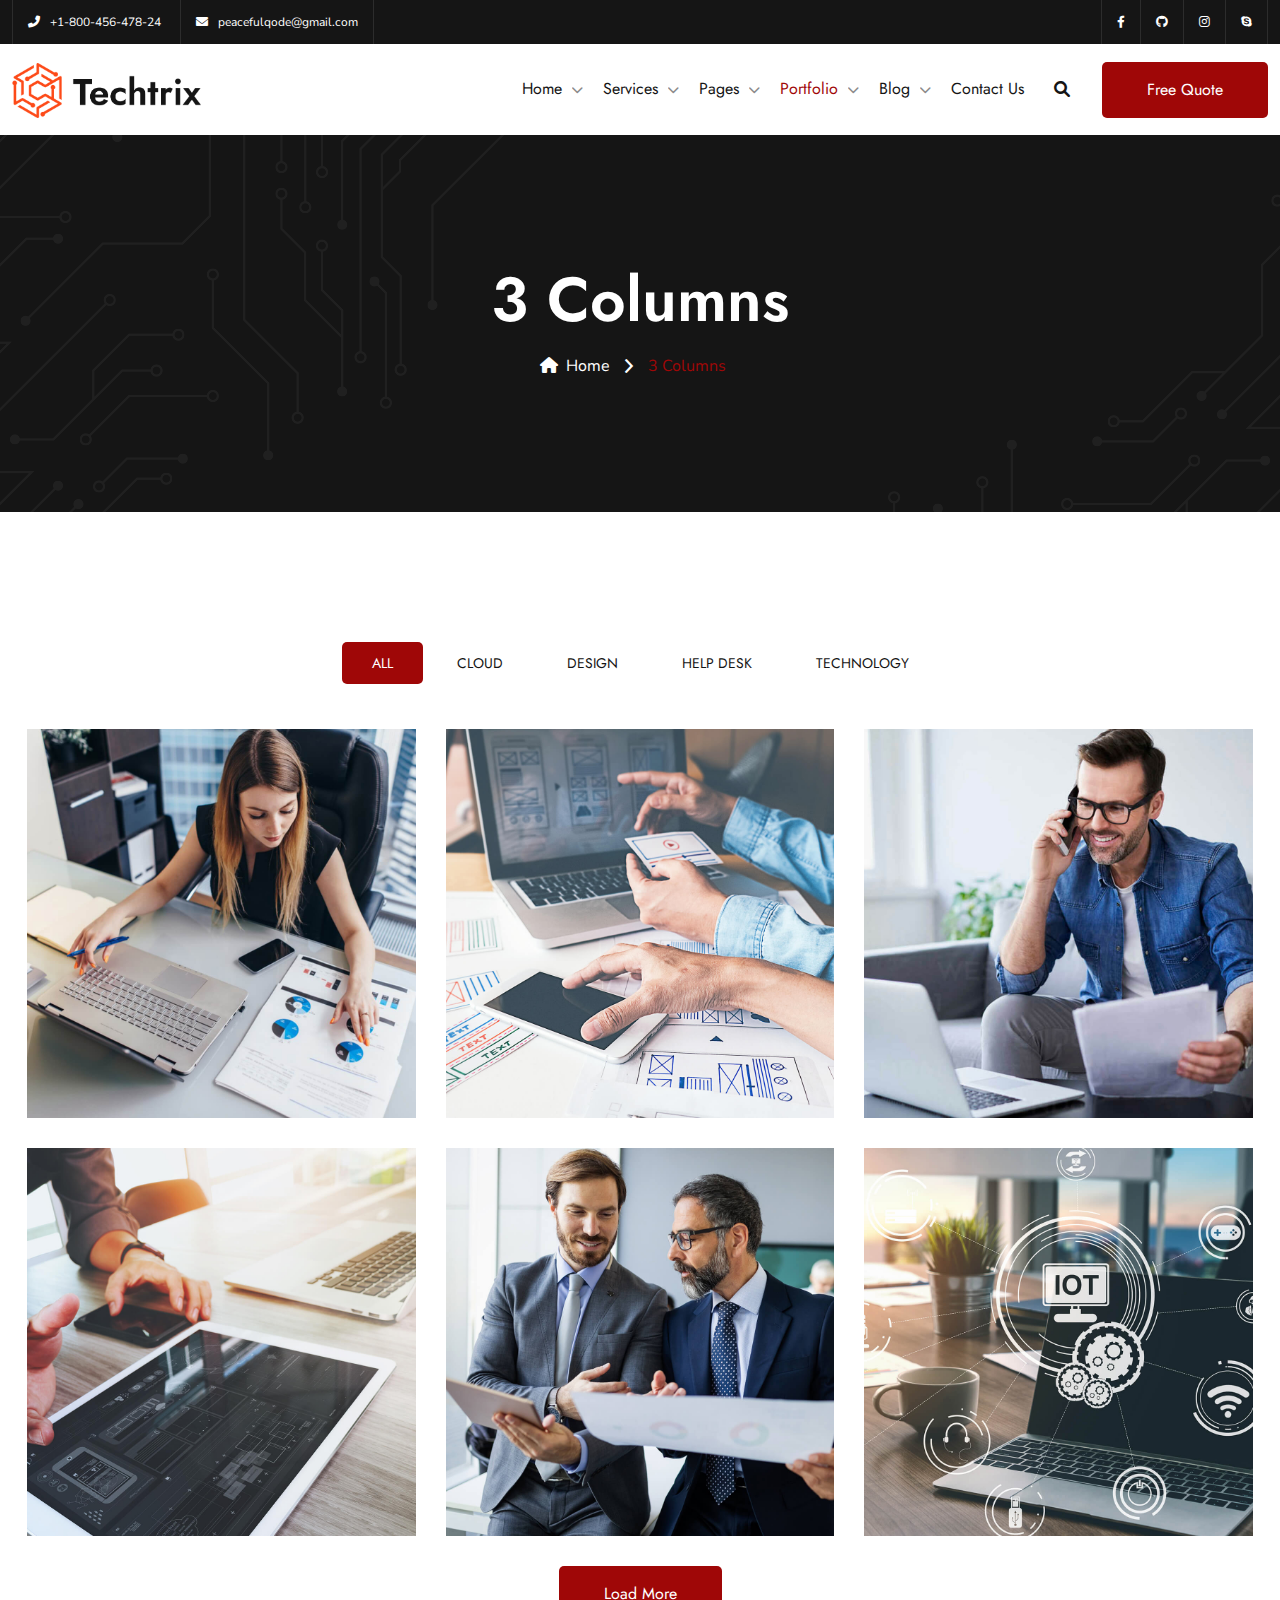
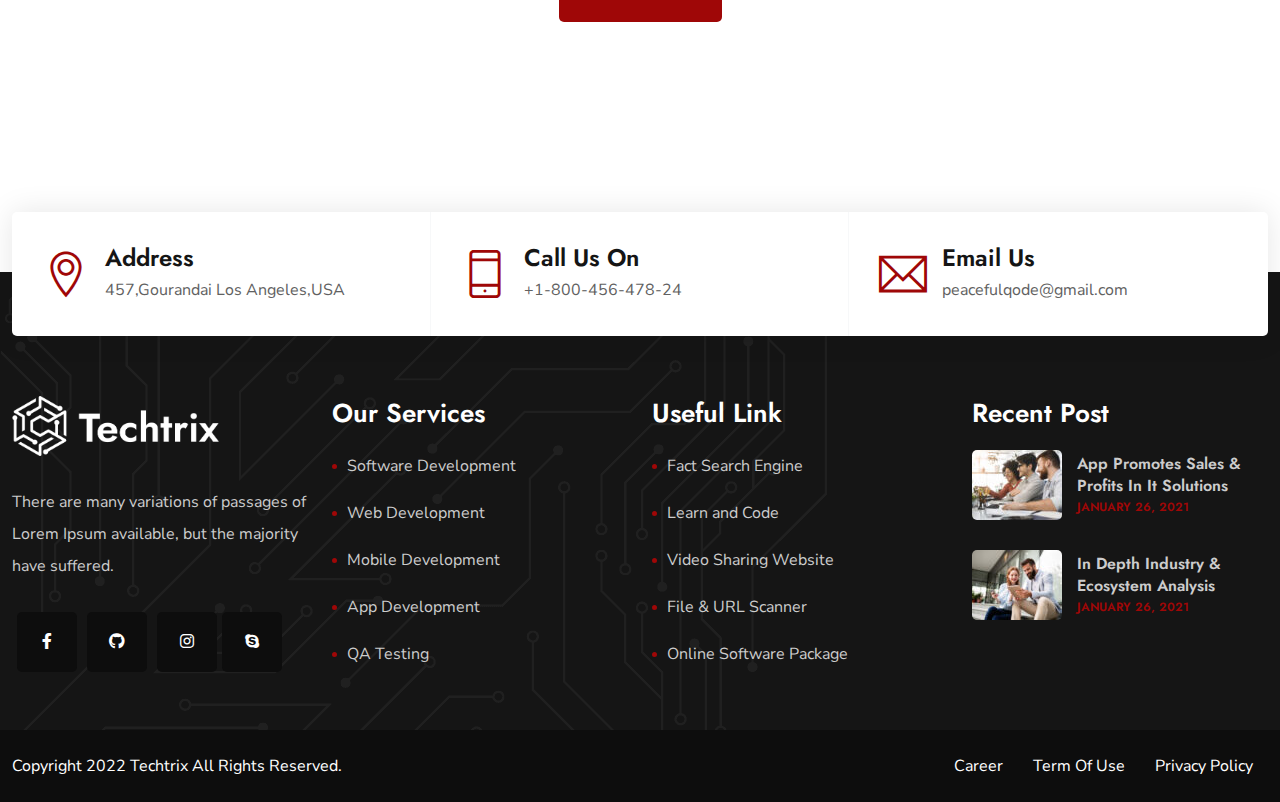
<file: 3-columns.html>
<!DOCTYPE html>
<html lang="en">

<head>
    <meta charset="UTF-8">
    <meta http-equiv="X-UA-Compatible" content="IE=edge">
    <meta name="viewport" content="width=device-width, initial-scale=1.0">
    <title>Techrix – It solution HTML Template</title>
    <!--favicon icon-->
    <link rel="shortcut icon" href="images/favicon.ico">
    <!--bootstrap css-->
    <link rel="stylesheet" href="css/bootstrap.min.css">
    <!--icon css -->
    <link rel="stylesheet" href="fonts/font-awesome/css/all.min.css">
    <link rel="stylesheet" href="fonts/flaticon/font/flaticon.css">
    <link rel="stylesheet" href="css/ionicons.min.css">
    <link rel="stylesheet" href="fonts/themify-icons/themify-icons.css">
    <!--style css-->
    <link rel="stylesheet" href="css/style.css">
    <!--responsive css-->
    <link rel="stylesheet" href="css/responsive.css">
</head>

<body>

    <!-- Loading Start-->
    <div id="pq-loading">
        <div id="pq-loading-center">
            <img src="images/logos/logo-1.png" alt="loading">
        </div>
    </div>
    <!--Loading End -->

    <!--Header Start-->
    <header id="pq-header" class="pq-header-default">
        <div class="pq-top-header">
            <div class="container">
                <div class="row flex-row-reverse">
                    <div class="col-md-6 text-right">
                        <div class="pq-header-social text-right">
                            <ul>
                                <li><a href="#"><i class="fab fa-facebook-f"></i></a></li>
                                <li><a href="#"><i class="fab fa-github"></i></a></li>
                                <li><a href="#"><i class="fab fa-instagram"></i></a></li>
                                <li><a href="#"><i class="fab fa-skype"></i></a></li>
                            </ul>
                        </div>
                    </div>
                    <div class="col-md-6">
                        <div class="pq-header-contact ">
                            <ul>
                                <li>
                                    <a href="tel:+180045647824"><i
                                            class="fas fa-phone-flip"></i><span>+1-800-456-478-24</span></a>
                                </li>
                                <li>
                                    <a href="mailto:peacefulqode@gmail.com"><i
                                            class="fas fa-envelope"></i><span>peacefulqode@gmail.com</span></a>
                                </li>
                            </ul>
                        </div>
                    </div>
                </div>
            </div>
        </div>
        <div class="pq-bottom-header">
            <div class="container">
                <div class="row">
                    <div class="col-lg-12">
                        <nav class="navbar navbar-expand-lg navbar-light">
                            <a class="navbar-brand" href="main-home.html">
                                <img class="img-fluid logo" src="images/logos/logo-1.png" alt="techtrix">
                            </a>
                            <div class="collapse navbar-collapse" id="navbarSupportedContent">
                                <div id="pq-menu-contain" class="pq-menu-contain">
                                    <ul id="pq-main-menu" class="navbar-nav ml-auto">
                                        <li class="menu-item manu-item-has-children">
                                            <a href="#">Home</a><i class="fa fa-chevron-down pq-submenu-icon"></i>
                                            <ul class="sub-menu">
                                                <li class="menu-item">
                                                    <a href="main-home.html" aria-current="page">Main Home</a>
                                                </li>
                                                <li class="menu-item">
                                                    <a href="home-modern.html">home modern</a>
                                                </li>
                                                <li class="menu-item">
                                                    <a href="start-up-home.html">Start Up Home</a>
                                                </li>
                                                <li class="menu-item">
                                                    <a href="it-agency.html">IT Agency</a>
                                                </li>
                                                <li class="menu-item">
                                                    <a href="software-company.html">Software Company</a>
                                                </li>
                                                <li class="menu-item">
                                                    <a href="home-classic.html">home classic</a>
                                                </li>
                                            </ul>
                                        </li>
                                        <li class="menu-item">
                                            <a href="#">Services</a><i class="fa fa-chevron-down pq-submenu-icon"></i>
                                            <ul class="sub-menu">
                                                <li class="menu-item">
                                                    <a href="software-development.html">Software Development</a>
                                                </li>
                                                <li class="menu-item">
                                                    <a href="web-development.html">Web Development</a>
                                                </li>
                                                <li class="menu-item">
                                                    <a href="mobile-development.html">Mobile Development</a>
                                                </li>
                                                <li class="menu-item">
                                                    <a href="app-development.html">App Development</a>
                                                </li>
                                                <li class="menu-item">
                                                    <a href="qa-testing.html">QA Testing</a>
                                                </li>
                                                <li class="menu-item">
                                                    <a href="product-design.html">Product Design</a>
                                                </li>
                                            </ul>
                                        </li>
                                        <li class="menu-item">
                                            <a href="#">Pages</a><i class="fa fa-chevron-down pq-submenu-icon"></i>
                                            <ul class="sub-menu">
                                                <li class="menu-item">
                                                    <a href="about-us.html">About Us</a>
                                                </li>
                                                <li class="menu-item">
                                                    <a href="services.html">Our Services</a>
                                                </li>
                                                <li class="menu-item">
                                                    <a href="our-team.html">Our Team</a>
                                                </li>
                                                <li class="menu-item">
                                                    <a href="leadership.html">leadership</a>
                                                </li>
                                                <li class="menu-item">
                                                    <a href="pricing-plan.html">Pricing Plan</a>
                                                </li>
                                                <li class="menu-item">
                                                    <a href="faq.html">Faq</a>
                                                </li>
                                                <li class="menu-item">
                                                    <a href="404.html">404</a>
                                                </li>
                                            </ul>
                                        </li>
                                        <li class="menu-item current-menu-item">
                                            <a href="#">Portfolio</a><i class="fa fa-chevron-down pq-submenu-icon"></i>
                                            <ul class="sub-menu">
                                                <li class="menu-item menu-item-has-children ">
                                                    <a href="#">Types</a><i
                                                        class="fa fa-chevron-down pq-submenu-icon"></i>
                                                    <ul class="sub-menu">
                                                        <li class="menu-item ">
                                                            <a href="standard.html">Standard</a>
                                                        </li>
                                                        <li class="menu-item">
                                                            <a href="masonry.html">Masonry</a>
                                                        </li>
                                                        <li class="menu-item">
                                                            <a href="masonry-joined.html">Masonry Joined</a>
                                                        </li>
                                                    </ul>
                                                </li>
                                                <li class="menu-item menu-item-has-children current-menu-item">
                                                    <a href="#">Columns</a><i
                                                        class="fa fa-chevron-down pq-submenu-icon"></i>
                                                    <ul class="sub-menu">
                                                        <li class="menu-item">
                                                            <a href="2-columns.html">2 columns</a>
                                                        </li>
                                                        <li class="menu-item current-menu-item">
                                                            <a href="3-columns.html">3 columns</a>
                                                        </li>
                                                        <li class="menu-item">
                                                            <a href="3-columns-wide.html">3 columns Wide</a>
                                                        </li>
                                                        <li class="menu-item">
                                                            <a href="4-columns-wide.html">4 columns Wide</a>
                                                        </li>
                                                    </ul>
                                                </li>
                                                <li class="menu-item">
                                                    <a href="portfolio-single.html">Portfolio Single</a>
                                                </li>
                                            </ul>
                                        </li>
                                        <li class="menu-item">
                                            <a href="#">Blog</a><i class="fa fa-chevron-down pq-submenu-icon"></i>
                                            <ul class="sub-menu">
                                                <li class="menu-item menu-item-has-children">
                                                    <a href="#">Grid Style</a><i
                                                        class="fa fa-chevron-down pq-submenu-icon"></i>
                                                    <ul class="sub-menu">
                                                        <li class="menu-item">
                                                            <a href="one-column-blog.html">One Column Blog</a>
                                                        </li>
                                                        <li class="menu-item">
                                                            <a href="two-column-blog.html">Two Column Blog</a>
                                                        </li>
                                                        <li class="menu-item">
                                                            <a href="three-column-blog.html">Three Column Blog</a>
                                                        </li>
                                                    </ul>
                                                </li>
                                                <li class="menu-item menu-item-has-children">
                                                    <a href="#">Blog Sidebar</a><i
                                                        class="fa fa-chevron-down pq-submenu-icon"></i>
                                                    <ul class="sub-menu">
                                                        <li class="menu-item">
                                                            <a href="blog-right-sidebar.html">Blog Right Sidebar</a>
                                                        </li>
                                                        <li class="menu-item">
                                                            <a href="blog-left-sidebar.html">Blog Left Sidebar</a>
                                                        </li>
                                                    </ul>
                                                </li>
                                                <li class="menu-item">
                                                    <a href="app-promotes-sales-profits-in-it-solutions.html">Blog
                                                        Single</a>
                                                </li>
                                            </ul>
                                        </li>
                                        <li class="menu-item">
                                            <a href="contact-us.html">Contact Us</a>
                                        </li>
                                    </ul>
                                </div>
                            </div>
                            <div class="pq-menu-search-block">
                                <a href="javascript:void(0)" id="pq-seacrh-btn"><i class="fa fa-search"></i></a>
                                <div class="pq-search-form">

                                    <form role="search" method="get" class="search-form" action="main-home.html">
                                        <label>
                                            <span class="screen-reader-text">Search for:</span>
                                            <input type="search" class="search-field" placeholder="Search …" value=""
                                                name="s">
                                        </label>
                                        <button type="submit" class="search-submit">
                                            <span class="screen-reader-text">Search</span>
                                        </button>
                                    </form>
                                </div>
                            </div>
                            <a href="contact-us.html" class="pq-button">
                                <div class="pq-button-block">
                                    <span class="pq-button-text">Free Quote</span>
                                </div>
                            </a>
                            <button class="navbar-toggler" type="button" data-bs-toggle="collapse"
                                data-bs-target="#navbarSupportedContent" aria-controls="navbarSupportedContent"
                                aria-expanded="false" aria-label="Toggle navigation">
                                <i class="fas fa-bars"></i>
                            </button>
                        </nav>
                    </div>
                </div>
            </div>
        </div>
    </header>
    <!--Header End-->

    <!--Breadcrumb Start-->
    <div class="pq-breadcrumb pq-bg-dark pq-bg-img-2">
        <div class="container">
            <div class="row align-items-center">
                <div class="col-lg-12">
                    <nav aria-label="breadcrumb">
                        <div class="pq-breadcrumb-title">
                            <h1>3 Columns</h1>
                        </div>
                        <div class="pq-breadcrumb-container">
                            <ol class="breadcrumb align-items-center">
                                <li class="breadcrumb-item"><a href="main-home.html"><i class="fa fa-home me-2"></i>Home</a></li>
                                <li class="breadcrumb-item active">3 Columns</li>
                            </ol>
                        </div>
                    </nav>
                </div>
            </div>
        </div>
    </div>
    <!--Breadcrumb End-->

    <!--3 Column Start-->
    <section class="pq-pb-190">
        <div class="container">
            <div class="row">
                <div class="col-lg-12">
                    <div class="pq-grid-container">
                        <div class="pq-filters">
                            <div class="filters pq-filter-button-group">
                                <ul>
                                    <li class="active pq-filter-btn" data-filter="*">All</li>
                                    <li class="pq-filter-btn" data-filter=".14">Cloud</li>
                                    <li class="pq-filter-btn" data-filter=".5">Design</li>
                                    <li class="pq-filter-btn" data-filter=".15">Help Desk</li>
                                    <li class="pq-filter-btn" data-filter=".8">Technology</li>
                                </ul>
                            </div>
                        </div>
                        <div class="pq-grid " data-next_items="3" data-initial_items="6">
                            <div class="pq-grid-item pq-filter-items pq-col-4  pq-crop-img  14  5 ">
                                <div class="pq-portfoliobox-2">
                                    <div class="pq-portfolio-img">
                                        <a href="#">
                                            <img src="images/portfolio/1.jpg" alt="">
                                        </a>
                                    </div>
                                    <div class="pq-portfolio-info">
                                        <div class="pq-portfolio-link">
                                            <a href="portfolio-single.html">Cloud</a>
                                            <a href="portfolio-single.html">Design</a>
                                        </div>
                                        <h5><a href="portfolio-single.html">Professional Services</a></h5>
                                    </div>
                                </div>
                            </div>
                        
                            <div class="pq-grid-item pq-filter-items pq-col-4  pq-crop-img  5  8 ">
                                <div class="pq-portfoliobox-2">
                                    <div class="pq-portfolio-img">
                                        <a href="#">
                                            <img src="images/portfolio/2.jpg" alt="">
                                        </a>
                                    </div>
                                    <div class="pq-portfolio-info">
                                        <div class="pq-portfolio-link">
                                            <a href="portfolio-single.html">Design</a>
                                            <a href="portfolio-single.html">Technology</a>
                                        </div>
                                        <h5><a href="portfolio-single.html">Data Protection</a></h5>
                                    </div>
                                </div>
                            </div>
                        
                            <div class="pq-grid-item pq-filter-items pq-col-4  pq-crop-img  14  5 ">
                                <div class="pq-portfoliobox-2">
                                    <div class="pq-portfolio-img">
                                        <a href="#">
                                            <img src="images/portfolio/3.jpg" alt="">
                                        </a>
                                    </div>
                                    <div class="pq-portfolio-info">
                                        <div class="pq-portfolio-link">
                                            <a href="portfolio-single.html">Cloud</a>
                                            <a href="portfolio-single.html">Design</a>
                                        </div>
                                        <h5><a href="portfolio-single.html">Business Production</a></h5>
                                    </div>
                                </div>
                            </div>
                        
                            <div class="pq-grid-item pq-filter-items pq-col-4  pq-crop-img  15  8 ">
                                <div class="pq-portfoliobox-2">
                                    <div class="pq-portfolio-img">
                                        <a href="#">
                                            <img src="images/portfolio/4.jpg" alt="">
                                        </a>
                                    </div>
                                    <div class="pq-portfolio-info">
                                        <div class="pq-portfolio-link">
                                            <a href="portfolio-single.html">Help Desk</a>
                                            <a href="portfolio-single.html">Technology</a>
                                        </div>
                                        <h5><a href="portfolio-single.html">Tech Conference</a></h5>
                                    </div>
                                </div>
                            </div>
                        
                            <div class="pq-grid-item pq-filter-items pq-col-4  pq-crop-img  14  15 ">
                                <div class="pq-portfoliobox-2">
                                    <div class="pq-portfolio-img">
                                        <a href="#">
                                            <img src="images/portfolio/5.jpg" alt="">
                                        </a>
                                    </div>
                                    <div class="pq-portfolio-info">
                                        <div class="pq-portfolio-link">
                                            <a href="portfolio-single.html">Cloud</a>
                                            <a href="portfolio-single.html">Help Desk</a>
                                        </div>
                                        <h5><a href="portfolio-single.html">Best IT Practices</a></h5>
                                    </div>
                                </div>
                            </div>
                        
                            <div class="pq-grid-item pq-filter-items pq-col-4  pq-crop-img  14  8 ">
                                <div class="pq-portfoliobox-2">
                                    <div class="pq-portfolio-img">
                                        <a href="#">
                                            <img src="images/portfolio/6.jpg" alt="">
                                        </a>
                                    </div>
                                    <div class="pq-portfolio-info">
                                        <div class="pq-portfolio-link">
                                            <a href="portfolio-single.html">Cloud</a>
                                            <a href="portfolio-single.html">Technology</a>
                                        </div>
                                        <h5><a href="portfolio-single.html">Virtual Reality</a></h5>
                                    </div>
                                </div>
                            </div>
                        
                            <div class="pq-grid-item pq-filter-items pq-col-4  pq-crop-img  5  15  visible_item">
                                <div class="pq-portfoliobox-2">
                                    <div class="pq-portfolio-img">
                                        <a href="#">
                                            <img src="images/portfolio/7.jpg" alt="">
                                        </a>
                                    </div>
                                    <div class="pq-portfolio-info">
                                        <div class="pq-portfolio-link">
                                            <a href="portfolio-single.html">Design</a>
                                            <a href="portfolio-single.html">Help Desk</a>
                                        </div>
                                        <h5><a href="portfolio-single.html">Security Analysis</a></h5>
                                    </div>
                                </div>
                            </div>
                        
                            <div class="pq-grid-item pq-filter-items pq-col-4  pq-crop-img  14  8  visible_item">
                                <div class="pq-portfoliobox-2">
                                    <div class="pq-portfolio-img">
                                        <a href="#">
                                            <img src="images/portfolio/8.jpg" alt="">
                                        </a>
                                    </div>
                                    <div class="pq-portfolio-info">
                                        <div class="pq-portfolio-link">
                                            <a href="portfolio-single.html">Cloud</a>
                                            <a href="portfolio-single.html">Technology</a>
                                        </div>
                                        <h5><a href="portfolio-single.html">Problem Solutions</a></h5>
                                    </div>
                                </div>
                            </div>
                        
                            <div class="pq-grid-item pq-filter-items pq-col-4  pq-crop-img  5  15  visible_item">
                                <div class="pq-portfoliobox-2">
                                    <div class="pq-portfolio-img">
                                        <a href="#">
                                            <img src="images/portfolio/9.jpg" alt="">
                                        </a>
                                    </div>
                                    <div class="pq-portfolio-info">
                                        <div class="pq-portfolio-link">
                                            <a href="portfolio-single.html">Design</a>
                                            <a href="portfolio-single.html">Help Desk</a>
                                        </div>
                                        <h5><a href="portfolio-single.html">It Consulting</a></h5>
                                    </div>
                                </div>
                            </div>
                        
                            <div class="pq-grid-item pq-filter-items pq-col-4  pq-crop-img  5  15  visible_item">
                                <div class="pq-portfoliobox-2">
                                    <div class="pq-portfolio-img">
                                        <a href="#">
                                            <img src="images/portfolio/10.jpg" alt="">
                                        </a>
                                    </div>
                                    <div class="pq-portfolio-info">
                                        <div class="pq-portfolio-link">
                                            <a href="portfolio-single.html">Design</a>
                                            <a href="portfolio-single.html">Help Desk</a>
                                        </div>
                                        <h5><a href="portfolio-single.html">Product Inovation</a></h5>
                                    </div>
                                </div>
                            </div>
                        </div>
                        <div class="text-center">
                            <a href="#" class="pq-button" id="showMore">
                                <div class="pq-button-block">
                                    <span class="pq-button-text">Load More</span>
                                </div>
                            </a>
                        </div>
                    </div>
                </div>
            </div>
        </div>
    </section>
    <!--3 Column End-->

    <!--Footer Start-->
    <footer id="pq-footer" class="style-1">
        <div class="pq-footer-style-1">
            <div class="pq-footer-top">
                <!-- footer top list  -->
                <div class="pq-footer-bottom-list">
                    <div class="container">
                        <div class="row g-0">
                            <div class="col-lg-4 p-0">
                                <div class="pq-footer-items">
                                    <i class="ti-location-pin"></i>
                                    <div class="pq-footer-items-info">
                                        <h4>Address</h4>
                                        <span> 457,Gourandai Los Angeles,USA </span>
                                    </div>
                                </div>
                            </div>
                            <div class="col-lg-4 p-0">
                                <div class="pq-footer-items">
                                    <i class="ti-mobile"></i>
                                    <div class="pq-footer-items-info">
                                        <h4>call Us On</h4>
                                        <a href="tel:+180045647824">
                                            <span>+1-800-456-478-24</span>
                                        </a>
                                    </div>
                                </div>
                            </div>
                            <div class="col-lg-4 p-0">
                                <div class="pq-footer-items border-0">
                                    <i class="ti-email"></i>
                                    <div class="pq-footer-items-info">
                                        <h4>Email Us</h4>
                                        <a href="mailto:peacefulqode@gmail.com"><span>peacefulqode@gmail.com</span></a>
                                    </div>
                                </div>
                            </div>
                        </div>
                    </div>
                </div>
                <!-- footer top list -->
                <div class="container">
                    <div class="row">
                        <div class="col-xl-3 col-md-6">
                            <div class="widget">
                                <img src="images/logos/footer-logo.png" class="pq-footer-logo" alt="gym-footer-logo">
                                <p>There are many variations of passages of Lorem Ipsum available, but the majority have
                                    suffered.</p>
                                <div class="pq-footer-social">
                                    <ul>
                                        <li><a href="#"><i class="fab fa-facebook-f"></i></a></li>
                                        <li><a href="#"><i class="fab fa-github"></i></a></li>
                                        <li><a href="#"><i class="fab fa-instagram"></i></a></li>
                                        <li><a href="#"><i class="fab fa-skype"></i></a></li>
                                    </ul>
                                </div>
                            </div>
                        </div>
                        <div class="col-xl-3  col-md-6">
                            <div class="widget">
                                <h4 class="footer-title">Our Services</h4>
                                <div class="menu-useful-service-links-container">
                                    <ul id="menu-useful-service-links" class="menu">
                                        <li>
                                            <a href="software-development.html">Software Development</a>
                                        </li>
                                        <li>
                                            <a href="web-development.html">Web Development</a>
                                        </li>
                                        <li>
                                            <a href="mobile-development.html">Mobile Development</a>
                                        </li>
                                        <li>
                                            <a href="app-development.html">App Development</a>
                                        </li>
                                        <li>
                                            <a href="qa-testing.html">QA Testing</a>
                                        </li>
                                    </ul>
                                </div>
                            </div>
                        </div>
                        <div class="col-xl-3  col-md-6">
                            <div class="widget">
                                <h4 class="footer-title">Useful link</h4>
                                <div class="menu-useful-link-container">
                                    <ul id="menu-usefull-link" class="menu">
                                        <li>
                                            <a href="#">Fact Search Engine</a>
                                        </li>
                                        <li>
                                            <a href="#">Learn and Code</a>
                                        </li>
                                        <li>
                                            <a href="#">Video Sharing Website</a>
                                        </li>
                                        <li>
                                            <a href="#">File &amp; URL Scanner</a>
                                        </li>
                                        <li>
                                            <a href="#">Online Software Package</a>
                                        </li>
                                    </ul>
                                </div>
                            </div>
                        </div>
                        <div class="col-xl-3  col-md-6">
                            <div class="pq-widget-menu widget">
                                <h4 class="footer-title">Recent post</h4>
                                <div class="pq-footer-recent-post">
                                    <div class="pq-footer-recent-post-media">
                                        <a href="app-promotes-sales-profits-in-it-solutions.html">
                                            <img src="images/footer-blog/1.jpg" alt="">
                                        </a>
                                    </div>
                                    <div class="pq-footer-recent-post-info">
                                        <h6><a href="app-promotes-sales-profits-in-it-solutions.html">App promotes sales
                                                &amp; profits In It Solutions</a></h6>
                                        <a href="app-promotes-sales-profits-in-it-solutions.html"
                                            class="pq-post-date">January <span>26</span>, 2021 </a>
                                    </div>
                                </div>
                                <div class="pq-footer-recent-post">
                                    <div class="pq-footer-recent-post-media">
                                        <a href="app-promotes-sales-profits-in-it-solutions.html">
                                            <img src="images/footer-blog/2.jpg" alt="">
                                        </a>
                                    </div>
                                    <div class="pq-footer-recent-post-info">
                                        <h6><a href="app-promotes-sales-profits-in-it-solutions.html">In Depth Industry
                                                &amp; Ecosystem Analysis</a></h6>
                                        <a href="app-promotes-sales-profits-in-it-solutions.html"
                                            class="pq-post-date">January <span>26</span>, 2021 </a>
                                    </div>
                                </div>
                            </div>
                        </div>
                    </div>
                </div>
            </div>
            <div class="pq-copyright-footer">
                <div class="container">
                    <div class="row">
                        <div class="col-lg-6 col-md-6">
                            <span class="pq-copyright"><a target="_blank" href="#"> Copyright 2022 Techtrix All Rights
                                    Reserved.</a></span>
                        </div>
                        <div class="col-lg-6 col-md-6">
                            <div class="pq-footer-link">
                                <ul>
                                    <li><a href="#">Career</a></li>
                                    <li><a href="#">Term Of Use</a></li>
                                    <li><a href="#">Privacy Policy</a></li>
                                </ul>
                            </div>
                        </div>
                    </div>
                </div>
            </div>
        </div>
    </footer>
    <!--Footer End-->

    <!--Back to top Start-->
    <div id="back-to-top">
        <a class="top" id="#top" href="#"> <i class="ion-ios-arrow-up"></i> </a>
    </div>
    <!--Back to top End-->
    <!--Jquery js-->
    <script src="js/jquery.min.js"></script>
    <!--Bootstrap js-->
    <script src="js/bootstrap.min.js"></script>
    <!--Isotope js-->
    <script src="js/isotope.pkgd.min.js"></script>
    <!--Counter js -->
    <script src="js/jquery.countTo.min.js"></script>
    <!--Magnefic Popup js -->
    <script src="js/jquery.magnific-popup.min.js"></script>
    <!--Animation js -->
    <script src="js/wow.min.js"></script>
    <!--Load More js-->
    <script src="js/load-more.js"></script>
    <!--Custom js-->
    <script src="js/custom.js"></script>
</body>

</html>
</file>
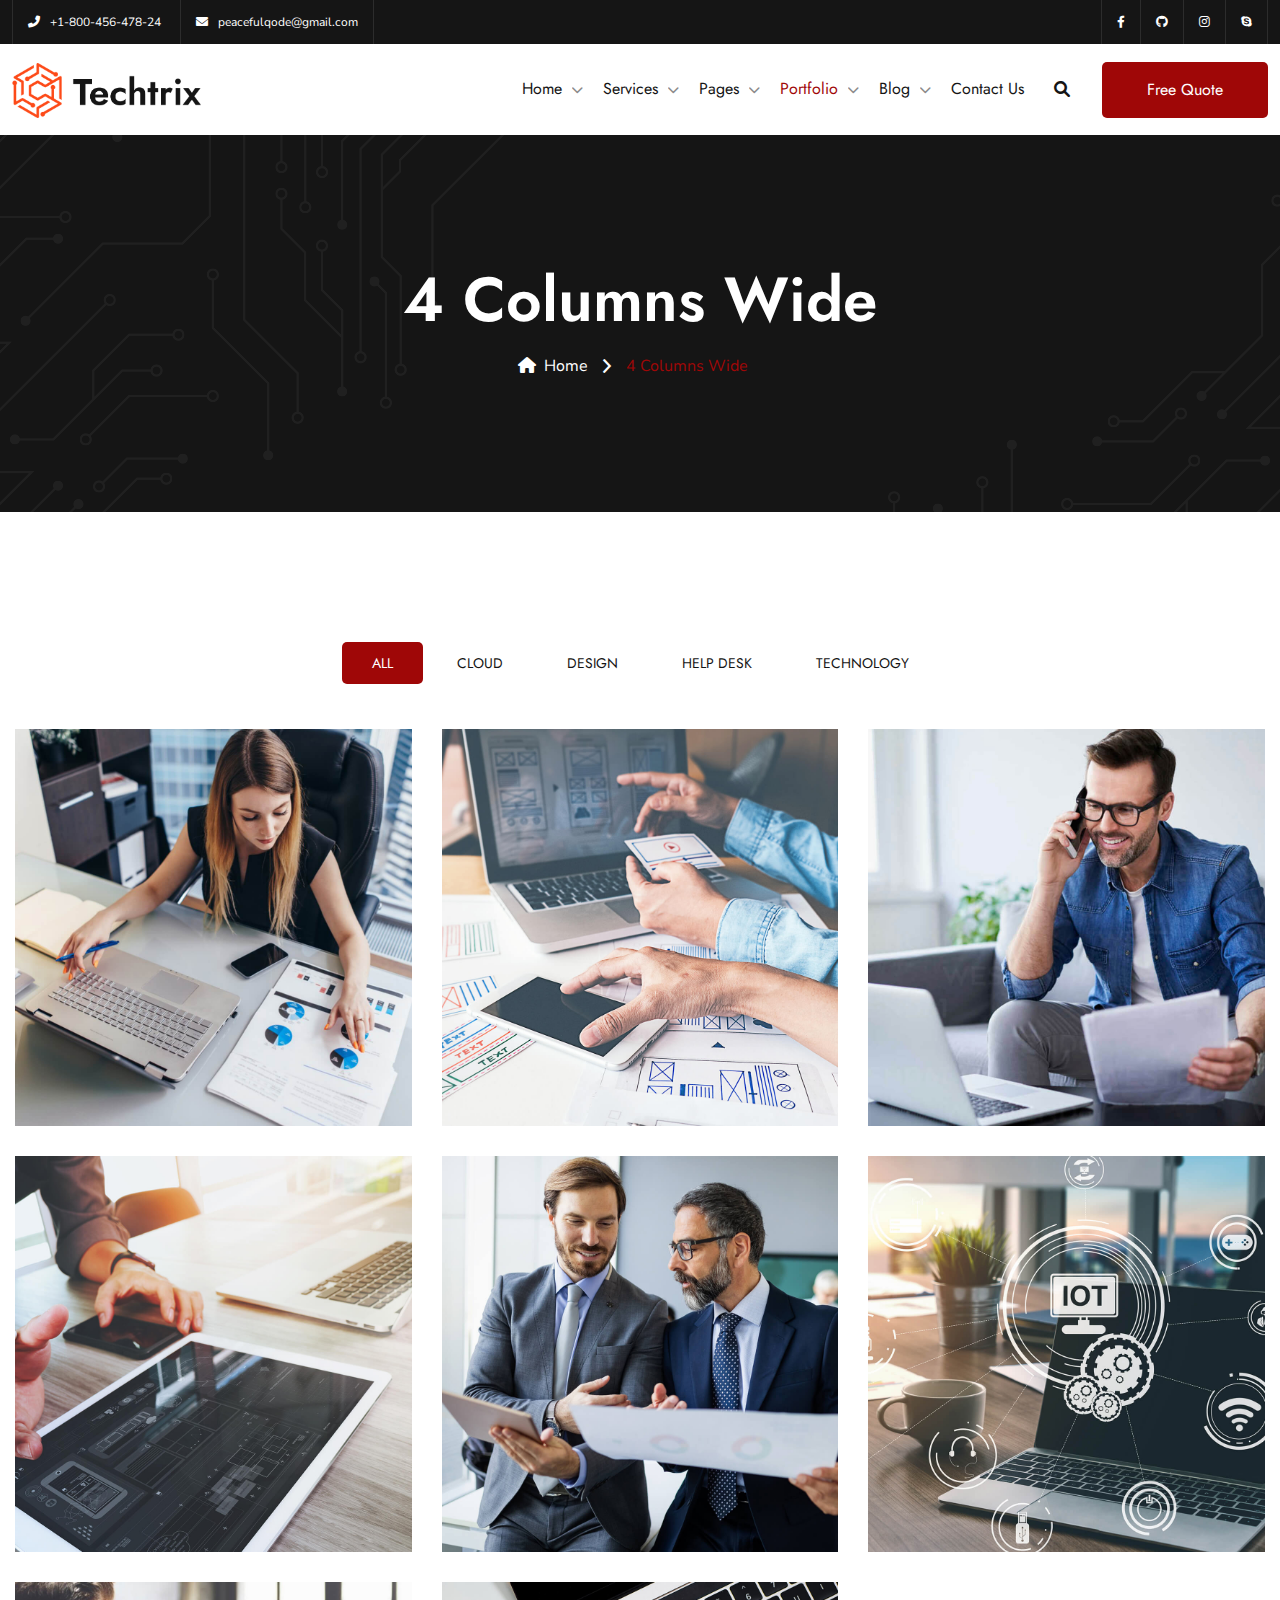
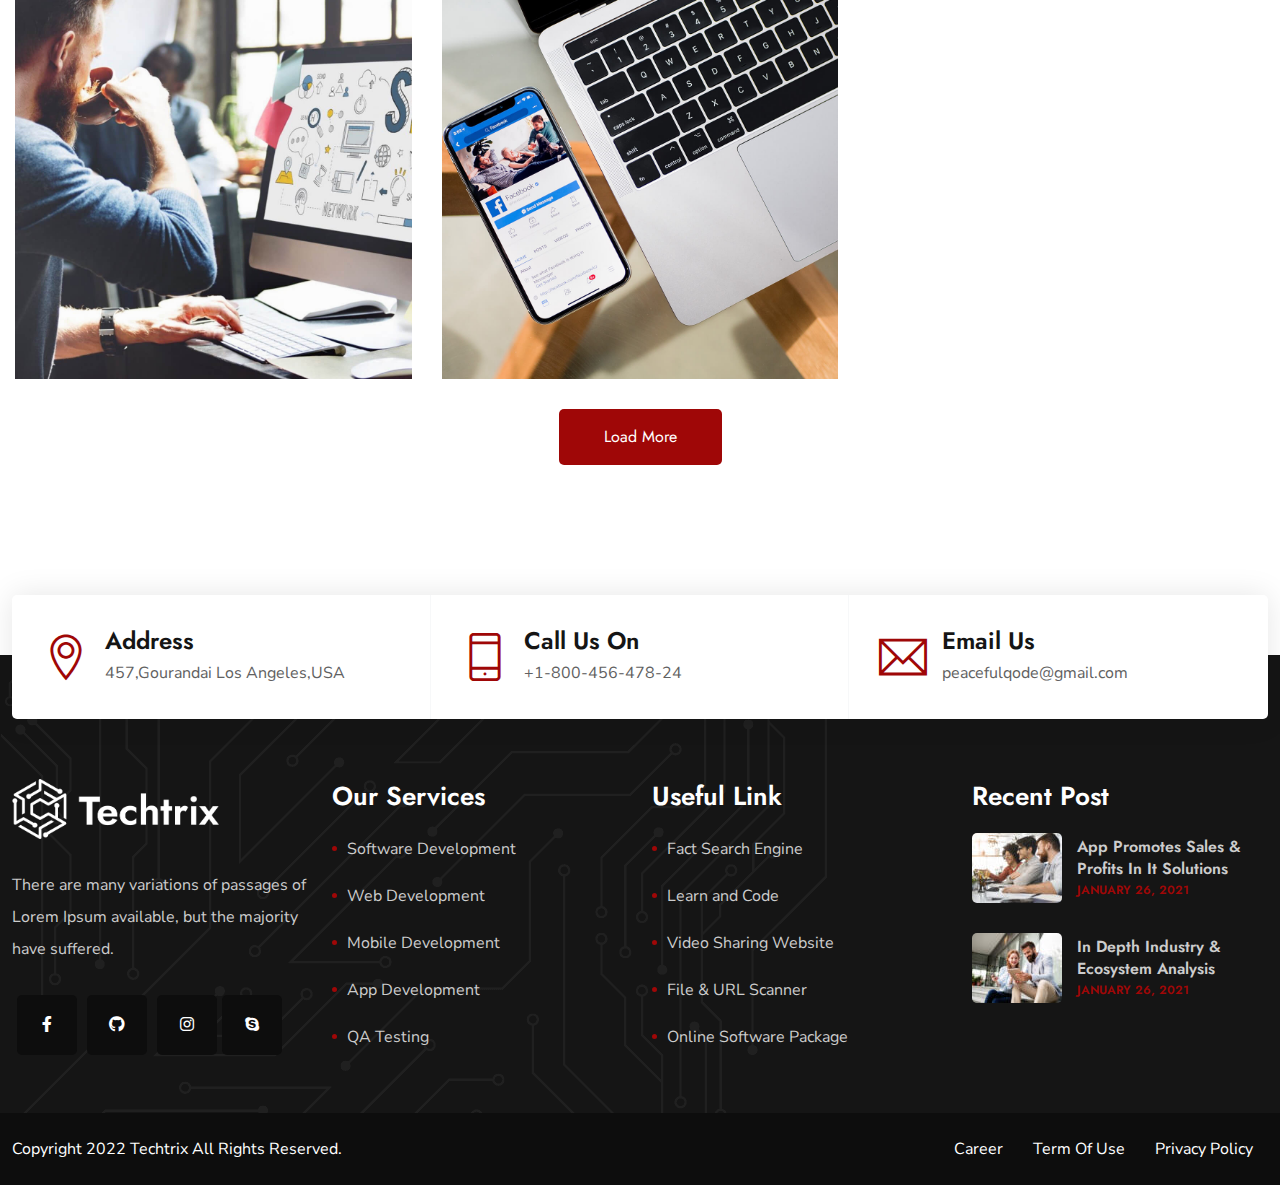
<file: 4-columns-wide.html>
<!DOCTYPE html>
<html lang="en">

<head>
    <meta charset="UTF-8">
    <meta http-equiv="X-UA-Compatible" content="IE=edge">
    <meta name="viewport" content="width=device-width, initial-scale=1.0">
    <title>Techrix – It solution HTML Template</title>
    <!--favicon icon-->
    <link rel="shortcut icon" href="images/favicon.ico">
    <!--bootstrap css-->
    <link rel="stylesheet" href="css/bootstrap.min.css">
    <!--icon css -->
    <link rel="stylesheet" href="fonts/font-awesome/css/all.min.css">
    <link rel="stylesheet" href="fonts/flaticon/font/flaticon.css">
    <link rel="stylesheet" href="css/ionicons.min.css">
    <link rel="stylesheet" href="fonts/themify-icons/themify-icons.css">
    <!--style css-->
    <link rel="stylesheet" href="css/style.css">
    <!--responsive css-->
    <link rel="stylesheet" href="css/responsive.css">
</head>

<body>

    <!-- Loading Start-->
    <div id="pq-loading">
        <div id="pq-loading-center">
            <img src="images/logos/logo-1.png" alt="loading">
        </div>
    </div>
    <!--Loading End -->

    <!--Header Start-->
    <header id="pq-header" class="pq-header-default">
        <div class="pq-top-header">
            <div class="container">
                <div class="row flex-row-reverse">
                    <div class="col-md-6 text-right">
                        <div class="pq-header-social text-right">
                            <ul>
                                <li><a href="#"><i class="fab fa-facebook-f"></i></a></li>
                                <li><a href="#"><i class="fab fa-github"></i></a></li>
                                <li><a href="#"><i class="fab fa-instagram"></i></a></li>
                                <li><a href="#"><i class="fab fa-skype"></i></a></li>
                            </ul>
                        </div>
                    </div>
                    <div class="col-md-6">
                        <div class="pq-header-contact ">
                            <ul>
                                <li>
                                    <a href="tel:+180045647824"><i
                                            class="fas fa-phone-flip"></i><span>+1-800-456-478-24</span></a>
                                </li>
                                <li>
                                    <a href="mailto:peacefulqode@gmail.com"><i
                                            class="fas fa-envelope"></i><span>peacefulqode@gmail.com</span></a>
                                </li>
                            </ul>
                        </div>
                    </div>
                </div>
            </div>
        </div>
        <div class="pq-bottom-header">
            <div class="container">
                <div class="row">
                    <div class="col-lg-12">
                        <nav class="navbar navbar-expand-lg navbar-light">
                            <a class="navbar-brand" href="main-home.html">
                                <img class="img-fluid logo" src="images/logos/logo-1.png" alt="techtrix">
                            </a>
                            <div class="collapse navbar-collapse" id="navbarSupportedContent">
                                <div id="pq-menu-contain" class="pq-menu-contain">
                                    <ul id="pq-main-menu" class="navbar-nav ml-auto">
                                        <li class="menu-item manu-item-has-children">
                                            <a href="#">Home</a><i class="fa fa-chevron-down pq-submenu-icon"></i>
                                            <ul class="sub-menu">
                                                <li class="menu-item">
                                                    <a href="main-home.html" aria-current="page">Main Home</a>
                                                </li>
                                                <li class="menu-item">
                                                    <a href="home-modern.html">home modern</a>
                                                </li>
                                                <li class="menu-item">
                                                    <a href="start-up-home.html">Start Up Home</a>
                                                </li>
                                                <li class="menu-item">
                                                    <a href="it-agency.html">IT Agency</a>
                                                </li>
                                                <li class="menu-item">
                                                    <a href="software-company.html">Software Company</a>
                                                </li>
                                                <li class="menu-item">
                                                    <a href="home-classic.html">home classic</a>
                                                </li>
                                            </ul>
                                        </li>
                                        <li class="menu-item">
                                            <a href="#">Services</a><i class="fa fa-chevron-down pq-submenu-icon"></i>
                                            <ul class="sub-menu">
                                                <li class="menu-item">
                                                    <a href="software-development.html">Software Development</a>
                                                </li>
                                                <li class="menu-item">
                                                    <a href="web-development.html">Web Development</a>
                                                </li>
                                                <li class="menu-item">
                                                    <a href="mobile-development.html">Mobile Development</a>
                                                </li>
                                                <li class="menu-item">
                                                    <a href="app-development.html">App Development</a>
                                                </li>
                                                <li class="menu-item">
                                                    <a href="qa-testing.html">QA Testing</a>
                                                </li>
                                                <li class="menu-item">
                                                    <a href="product-design.html">Product Design</a>
                                                </li>
                                            </ul>
                                        </li>
                                        <li class="menu-item">
                                            <a href="#">Pages</a><i class="fa fa-chevron-down pq-submenu-icon"></i>
                                            <ul class="sub-menu">
                                                <li class="menu-item">
                                                    <a href="about-us.html">About Us</a>
                                                </li>
                                                <li class="menu-item">
                                                    <a href="services.html">Our Services</a>
                                                </li>
                                                <li class="menu-item">
                                                    <a href="our-team.html">Our Team</a>
                                                </li>
                                                <li class="menu-item">
                                                    <a href="leadership.html">leadership</a>
                                                </li>
                                                <li class="menu-item">
                                                    <a href="pricing-plan.html">Pricing Plan</a>
                                                </li>
                                                <li class="menu-item">
                                                    <a href="faq.html">Faq</a>
                                                </li>
                                                <li class="menu-item">
                                                    <a href="404.html">404</a>
                                                </li>
                                            </ul>
                                        </li>
                                        <li class="menu-item current-menu-item">
                                            <a href="#">Portfolio</a><i class="fa fa-chevron-down pq-submenu-icon"></i>
                                            <ul class="sub-menu">
                                                <li class="menu-item menu-item-has-children ">
                                                    <a href="#">Types</a><i
                                                        class="fa fa-chevron-down pq-submenu-icon"></i>
                                                    <ul class="sub-menu">
                                                        <li class="menu-item ">
                                                            <a href="standard.html">Standard</a>
                                                        </li>
                                                        <li class="menu-item">
                                                            <a href="masonry.html">Masonry</a>
                                                        </li>
                                                        <li class="menu-item">
                                                            <a href="masonry-joined.html">Masonry Joined</a>
                                                        </li>
                                                    </ul>
                                                </li>
                                                <li class="menu-item menu-item-has-children current-menu-item">
                                                    <a href="#">Columns</a><i
                                                        class="fa fa-chevron-down pq-submenu-icon"></i>
                                                    <ul class="sub-menu">
                                                        <li class="menu-item">
                                                            <a href="2-columns.html">2 columns</a>
                                                        </li>
                                                        <li class="menu-item">
                                                            <a href="3-columns.html">3 columns</a>
                                                        </li>
                                                        <li class="menu-item">
                                                            <a href="3-columns-wide.html">3 columns Wide</a>
                                                        </li>
                                                        <li class="menu-item current-menu-item">
                                                            <a href="4-columns-wide.html">4 columns Wide</a>
                                                        </li>
                                                    </ul>
                                                </li>
                                                <li class="menu-item">
                                                    <a href="portfolio-single.html">Portfolio Single</a>
                                                </li>
                                            </ul>
                                        </li>
                                        <li class="menu-item">
                                            <a href="#">Blog</a><i class="fa fa-chevron-down pq-submenu-icon"></i>
                                            <ul class="sub-menu">
                                                <li class="menu-item menu-item-has-children">
                                                    <a href="#">Grid Style</a><i
                                                        class="fa fa-chevron-down pq-submenu-icon"></i>
                                                    <ul class="sub-menu">
                                                        <li class="menu-item">
                                                            <a href="one-column-blog.html">One Column Blog</a>
                                                        </li>
                                                        <li class="menu-item">
                                                            <a href="two-column-blog.html">Two Column Blog</a>
                                                        </li>
                                                        <li class="menu-item">
                                                            <a href="three-column-blog.html">Three Column Blog</a>
                                                        </li>
                                                    </ul>
                                                </li>
                                                <li class="menu-item menu-item-has-children">
                                                    <a href="#">Blog Sidebar</a><i
                                                        class="fa fa-chevron-down pq-submenu-icon"></i>
                                                    <ul class="sub-menu">
                                                        <li class="menu-item">
                                                            <a href="blog-right-sidebar.html">Blog Right Sidebar</a>
                                                        </li>
                                                        <li class="menu-item">
                                                            <a href="blog-left-sidebar.html">Blog Left Sidebar</a>
                                                        </li>
                                                    </ul>
                                                </li>
                                                <li class="menu-item">
                                                    <a href="app-promotes-sales-profits-in-it-solutions.html">Blog
                                                        Single</a>
                                                </li>
                                            </ul>
                                        </li>
                                        <li class="menu-item">
                                            <a href="contact-us.html">Contact Us</a>
                                        </li>
                                    </ul>
                                </div>
                            </div>
                            <div class="pq-menu-search-block">
                                <a href="javascript:void(0)" id="pq-seacrh-btn"><i class="fa fa-search"></i></a>
                                <div class="pq-search-form">

                                    <form role="search" method="get" class="search-form" action="main-home.html">
                                        <label>
                                            <span class="screen-reader-text">Search for:</span>
                                            <input type="search" class="search-field" placeholder="Search …" value=""
                                                name="s">
                                        </label>
                                        <button type="submit" class="search-submit">
                                            <span class="screen-reader-text">Search</span>
                                        </button>
                                    </form>
                                </div>
                            </div>
                            <a href="contact-us.html" class="pq-button">
                                <div class="pq-button-block">
                                    <span class="pq-button-text">Free Quote</span>
                                </div>
                            </a>
                            <button class="navbar-toggler" type="button" data-bs-toggle="collapse"
                                data-bs-target="#navbarSupportedContent" aria-controls="navbarSupportedContent"
                                aria-expanded="false" aria-label="Toggle navigation">
                                <i class="fas fa-bars"></i>
                            </button>
                        </nav>
                    </div>
                </div>
            </div>
        </div>
    </header>
    <!--Header End-->

    <!--Breadcrumb Start-->
    <div class="pq-breadcrumb pq-bg-dark pq-bg-img-2">
        <div class="container">
            <div class="row align-items-center">
                <div class="col-lg-12">
                    <nav aria-label="breadcrumb">
                        <div class="pq-breadcrumb-title">
                            <h1>4 Columns Wide</h1>
                        </div>
                        <div class="pq-breadcrumb-container">
                            <ol class="breadcrumb align-items-center">
                                <li class="breadcrumb-item"><a href="main-home.html"><i class="fa fa-home me-2"></i>Home</a></li>
                                <li class="breadcrumb-item active">4 Columns Wide</li>
                            </ol>
                        </div>
                    </nav>
                </div>
            </div>
        </div>
    </div>
    <!--Breadcrumb End-->

    <!--4 Column Wide Start-->
    <section class="4-columne-wide">
        <div class="contianer-fluid">
            <div class="row">
                <div class="col-lg-12">
                    <div class="pq-grid-container">
                        <div class="pq-filters">
                            <div class="filters pq-filter-button-group">
                                <ul>
                                    <li class="active pq-filter-btn" data-filter="*">All</li>
                                    <li class="pq-filter-btn" data-filter=".14">Cloud</li>
                                    <li class="pq-filter-btn" data-filter=".5">Design</li>
                                    <li class="pq-filter-btn" data-filter=".15">Help Desk</li>
                                    <li class="pq-filter-btn" data-filter=".8">Technology</li>
                                </ul>
                            </div>
                        </div>
                        <div class="pq-grid " data-next_items="4" data-initial_items="8">
                            <div class="pq-grid-item pq-filter-items pq-col-3  pq-crop-img  14  5 ">
                                <div class="pq-portfoliobox-2">
                                    <div class="pq-portfolio-img">
                                        <a href="#">
                                            <img src="images/portfolio/1.jpg" alt="">
                                        </a>
                                    </div>
                                    <div class="pq-portfolio-info">
                                        <div class="pq-portfolio-link">
                                            <a href="portfolio-single.html">Cloud</a>
                                            <a href="portfolio-single.html">Design</a>
                                        </div>
                                        <h5><a href="portfolio-single.html">Professional Services</a></h5>
                                    </div>
                                </div>
                            </div>
                        
                            <div class="pq-grid-item pq-filter-items pq-col-3  pq-crop-img  5  8 ">
                                <div class="pq-portfoliobox-2">
                                    <div class="pq-portfolio-img">
                                        <a href="#">
                                            <img src="images/portfolio/2.jpg" alt="">
                                        </a>
                                    </div>
                                    <div class="pq-portfolio-info">
                                        <div class="pq-portfolio-link">
                                            <a href="portfolio-single.html">Design</a>
                                            <a href="portfolio-single.html">Technology</a>
                                        </div>
                                        <h5><a href="portfolio-single.html">Data Protection</a></h5>
                                    </div>
                                </div>
                            </div>
                        
                            <div class="pq-grid-item pq-filter-items pq-col-3  pq-crop-img  14  5 ">
                                <div class="pq-portfoliobox-2">
                                    <div class="pq-portfolio-img">
                                        <a href="#">
                                            <img src="images/portfolio/3.jpg" alt="">
                                        </a>
                                    </div>
                                    <div class="pq-portfolio-info">
                                        <div class="pq-portfolio-link">
                                            <a href="portfolio-single.html">Cloud</a>
                                            <a href="portfolio-single.html">Design</a>
                                        </div>
                                        <h5><a href="portfolio-single.html">Business Production</a></h5>
                                    </div>
                                </div>
                            </div>
                        
                            <div class="pq-grid-item pq-filter-items pq-col-3  pq-crop-img  15  8 ">
                                <div class="pq-portfoliobox-2">
                                    <div class="pq-portfolio-img">
                                        <a href="#">
                                            <img src="images/portfolio/4.jpg" alt="">
                                        </a>
                                    </div>
                                    <div class="pq-portfolio-info">
                                        <div class="pq-portfolio-link">
                                            <a href="portfolio-single.html">Help Desk</a>
                                            <a href="portfolio-single.html">Technology</a>
                                        </div>
                                        <h5><a href="portfolio-single.html">Tech Conference</a></h5>
                                    </div>
                                </div>
                            </div>
                        
                            <div class="pq-grid-item pq-filter-items pq-col-3  pq-crop-img  14  15 ">
                                <div class="pq-portfoliobox-2">
                                    <div class="pq-portfolio-img">
                                        <a href="#">
                                            <img src="images/portfolio/5.jpg" alt="">
                                        </a>
                                    </div>
                                    <div class="pq-portfolio-info">
                                        <div class="pq-portfolio-link">
                                            <a href="portfolio-single.html">Cloud</a>
                                            <a href="portfolio-single.html">Help Desk</a>
                                        </div>
                                        <h5><a href="portfolio-single.html">Best IT Practices</a></h5>
                                    </div>
                                </div>
                            </div>
                        
                            <div class="pq-grid-item pq-filter-items pq-col-3  pq-crop-img  14  8 ">
                                <div class="pq-portfoliobox-2">
                                    <div class="pq-portfolio-img">
                                        <a href="#">
                                            <img src="images/portfolio/6.jpg" alt="">
                                        </a>
                                    </div>
                                    <div class="pq-portfolio-info">
                                        <div class="pq-portfolio-link">
                                            <a href="portfolio-single.html">Cloud</a>
                                            <a href="portfolio-single.html">Technology</a>
                                        </div>
                                        <h5><a href="portfolio-single.html">Virtual Reality</a></h5>
                                    </div>
                                </div>
                            </div>
                        
                            <div class="pq-grid-item pq-filter-items pq-col-3  pq-crop-img  5  15">
                                <div class="pq-portfoliobox-2">
                                    <div class="pq-portfolio-img">
                                        <a href="#">
                                            <img src="images/portfolio/7.jpg" alt="">
                                        </a>
                                    </div>
                                    <div class="pq-portfolio-info">
                                        <div class="pq-portfolio-link">
                                            <a href="portfolio-single.html">Design</a>
                                            <a href="portfolio-single.html">Help Desk</a>
                                        </div>
                                        <h5><a href="portfolio-single.html">Security Analysis</a></h5>
                                    </div>
                                </div>
                            </div>
                        
                            <div class="pq-grid-item pq-filter-items pq-col-3  pq-crop-img  14  8">
                                <div class="pq-portfoliobox-2">
                                    <div class="pq-portfolio-img">
                                        <a href="#">
                                            <img src="images/portfolio/8.jpg" alt="">
                                        </a>
                                    </div>
                                    <div class="pq-portfolio-info">
                                        <div class="pq-portfolio-link">
                                            <a href="portfolio-single.html">Cloud</a>
                                            <a href="portfolio-single.html">Technology</a>
                                        </div>
                                        <h5><a href="portfolio-single.html">Problem Solutions</a></h5>
                                    </div>
                                </div>
                            </div>
                        
                            <div class="pq-grid-item pq-filter-items pq-col-3  pq-crop-img  5  15  visible_item">
                                <div class="pq-portfoliobox-2">
                                    <div class="pq-portfolio-img">
                                        <a href="#">
                                            <img src="images/portfolio/9.jpg" alt="">
                                        </a>
                                    </div>
                                    <div class="pq-portfolio-info">
                                        <div class="pq-portfolio-link">
                                            <a href="portfolio-single.html">Design</a>
                                            <a href="portfolio-single.html">Help Desk</a>
                                        </div>
                                        <h5><a href="portfolio-single.html">It Consulting</a></h5>
                                    </div>
                                </div>
                            </div>
                        
                            <div class="pq-grid-item pq-filter-items pq-col-3  pq-crop-img  5  15  visible_item">
                                <div class="pq-portfoliobox-2">
                                    <div class="pq-portfolio-img">
                                        <a href="#">
                                            <img src="images/portfolio/10.jpg" alt="">
                                        </a>
                                    </div>
                                    <div class="pq-portfolio-info">
                                        <div class="pq-portfolio-link">
                                            <a href="portfolio-single.html">Design</a>
                                            <a href="portfolio-single.html">Help Desk</a>
                                        </div>
                                        <h5><a href="portfolio-single.html">Product Inovation</a></h5>
                                    </div>
                                </div>
                            </div>
                        </div>
                        <div class="text-center">
                            <a href="#" class="pq-button" id="showMore">
                                <div class="pq-button-block">
                                    <span class="pq-button-text">Load More</span>
                                </div>
                            </a>
                        </div>
                    </div>
                </div>
            </div>
        </div>
    </section>
    <!--4 Column Wide End-->

    <!--Footer Start-->
    <footer id="pq-footer" class="style-1">
        <div class="pq-footer-style-1">
            <div class="pq-footer-top">
                <!-- footer top list  -->
                <div class="pq-footer-bottom-list">
                    <div class="container">
                        <div class="row g-0">
                            <div class="col-lg-4 p-0">
                                <div class="pq-footer-items">
                                    <i class="ti-location-pin"></i>
                                    <div class="pq-footer-items-info">
                                        <h4>Address</h4>
                                        <span> 457,Gourandai Los Angeles,USA </span>
                                    </div>
                                </div>
                            </div>
                            <div class="col-lg-4 p-0">
                                <div class="pq-footer-items">
                                    <i class="ti-mobile"></i>
                                    <div class="pq-footer-items-info">
                                        <h4>call Us On</h4>
                                        <a href="tel:+180045647824">
                                            <span>+1-800-456-478-24</span>
                                        </a>
                                    </div>
                                </div>
                            </div>
                            <div class="col-lg-4 p-0">
                                <div class="pq-footer-items border-0">
                                    <i class="ti-email"></i>
                                    <div class="pq-footer-items-info">
                                        <h4>Email Us</h4>
                                        <a href="mailto:peacefulqode@gmail.com"><span>peacefulqode@gmail.com</span></a>
                                    </div>
                                </div>
                            </div>
                        </div>
                    </div>
                </div>
                <!-- footer top list -->
                <div class="container">
                    <div class="row">
                        <div class="col-xl-3 col-md-6">
                            <div class="widget">
                                <img src="images/logos/footer-logo.png" class="pq-footer-logo" alt="gym-footer-logo">
                                <p>There are many variations of passages of Lorem Ipsum available, but the majority have
                                    suffered.</p>
                                <div class="pq-footer-social">
                                    <ul>
                                        <li><a href="#"><i class="fab fa-facebook-f"></i></a></li>
                                        <li><a href="#"><i class="fab fa-github"></i></a></li>
                                        <li><a href="#"><i class="fab fa-instagram"></i></a></li>
                                        <li><a href="#"><i class="fab fa-skype"></i></a></li>
                                    </ul>
                                </div>
                            </div>
                        </div>
                        <div class="col-xl-3  col-md-6">
                            <div class="widget">
                                <h4 class="footer-title">Our Services</h4>
                                <div class="menu-useful-service-links-container">
                                    <ul id="menu-useful-service-links" class="menu">
                                        <li>
                                            <a href="software-development.html">Software Development</a>
                                        </li>
                                        <li>
                                            <a href="web-development.html">Web Development</a>
                                        </li>
                                        <li>
                                            <a href="mobile-development.html">Mobile Development</a>
                                        </li>
                                        <li>
                                            <a href="app-development.html">App Development</a>
                                        </li>
                                        <li>
                                            <a href="qa-testing.html">QA Testing</a>
                                        </li>
                                    </ul>
                                </div>
                            </div>
                        </div>
                        <div class="col-xl-3  col-md-6">
                            <div class="widget">
                                <h4 class="footer-title">Useful link</h4>
                                <div class="menu-useful-link-container">
                                    <ul id="menu-usefull-link" class="menu">
                                        <li>
                                            <a href="#">Fact Search Engine</a>
                                        </li>
                                        <li>
                                            <a href="#">Learn and Code</a>
                                        </li>
                                        <li>
                                            <a href="#">Video Sharing Website</a>
                                        </li>
                                        <li>
                                            <a href="#">File &amp; URL Scanner</a>
                                        </li>
                                        <li>
                                            <a href="#">Online Software Package</a>
                                        </li>
                                    </ul>
                                </div>
                            </div>
                        </div>
                        <div class="col-xl-3  col-md-6">
                            <div class="pq-widget-menu widget">
                                <h4 class="footer-title">Recent post</h4>
                                <div class="pq-footer-recent-post">
                                    <div class="pq-footer-recent-post-media">
                                        <a href="app-promotes-sales-profits-in-it-solutions.html">
                                            <img src="images/footer-blog/1.jpg" alt="">
                                        </a>
                                    </div>
                                    <div class="pq-footer-recent-post-info">
                                        <h6><a href="app-promotes-sales-profits-in-it-solutions.html">App promotes sales
                                                &amp; profits In It Solutions</a></h6>
                                        <a href="app-promotes-sales-profits-in-it-solutions.html"
                                            class="pq-post-date">January <span>26</span>, 2021 </a>
                                    </div>
                                </div>
                                <div class="pq-footer-recent-post">
                                    <div class="pq-footer-recent-post-media">
                                        <a href="app-promotes-sales-profits-in-it-solutions.html">
                                            <img src="images/footer-blog/2.jpg" alt="">
                                        </a>
                                    </div>
                                    <div class="pq-footer-recent-post-info">
                                        <h6><a href="app-promotes-sales-profits-in-it-solutions.html">In Depth Industry
                                                &amp; Ecosystem Analysis</a></h6>
                                        <a href="app-promotes-sales-profits-in-it-solutions.html"
                                            class="pq-post-date">January <span>26</span>, 2021 </a>
                                    </div>
                                </div>
                            </div>
                        </div>
                    </div>
                </div>
            </div>
            <div class="pq-copyright-footer">
                <div class="container">
                    <div class="row">
                        <div class="col-lg-6 col-md-6">
                            <span class="pq-copyright"><a target="_blank" href="#"> Copyright 2022 Techtrix All Rights
                                    Reserved.</a></span>
                        </div>
                        <div class="col-lg-6 col-md-6">
                            <div class="pq-footer-link">
                                <ul>
                                    <li><a href="#">Career</a></li>
                                    <li><a href="#">Term Of Use</a></li>
                                    <li><a href="#">Privacy Policy</a></li>
                                </ul>
                            </div>
                        </div>
                    </div>
                </div>
            </div>
        </div>
    </footer>
    <!--Footer End-->

    <!--Back to top Start-->
    <div id="back-to-top">
        <a class="top" id="#top" href="#"> <i class="ion-ios-arrow-up"></i> </a>
    </div>
    <!--Back to top End-->
    <!--Jquery js-->
    <script src="js/jquery.min.js"></script>
    <!--Bootstrap js-->
    <script src="js/bootstrap.min.js"></script>
    <!--Isotope js-->
    <script src="js/isotope.pkgd.min.js"></script>
    <!--Counter js -->
    <script src="js/jquery.countTo.min.js"></script>
    <!--Magnefic Popup js -->
    <script src="js/jquery.magnific-popup.min.js"></script>
    <!--Animation js -->
    <script src="js/wow.min.js"></script>
    <!--Load More js-->
    <script src="js/load-more.js"></script>
    <!--Custom js-->
    <script src="js/custom.js"></script>
</body>

</html>
</file>
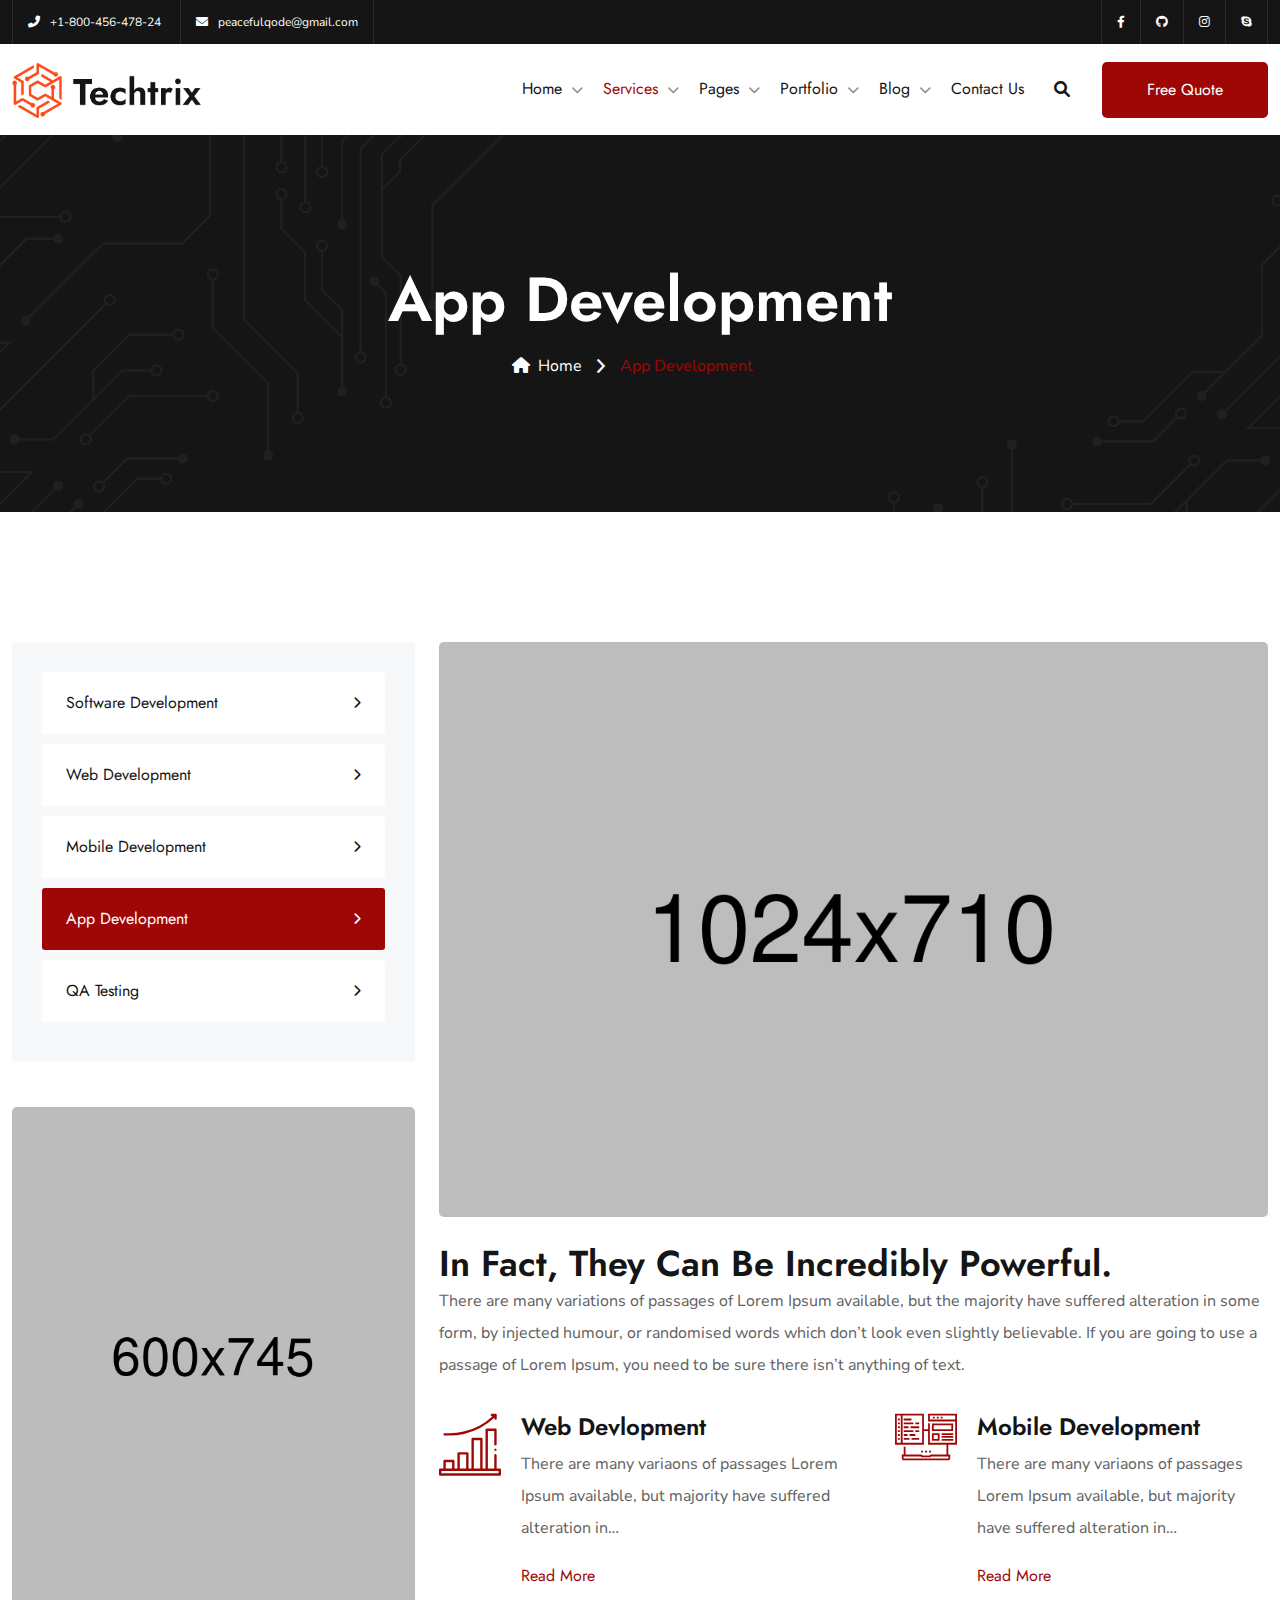
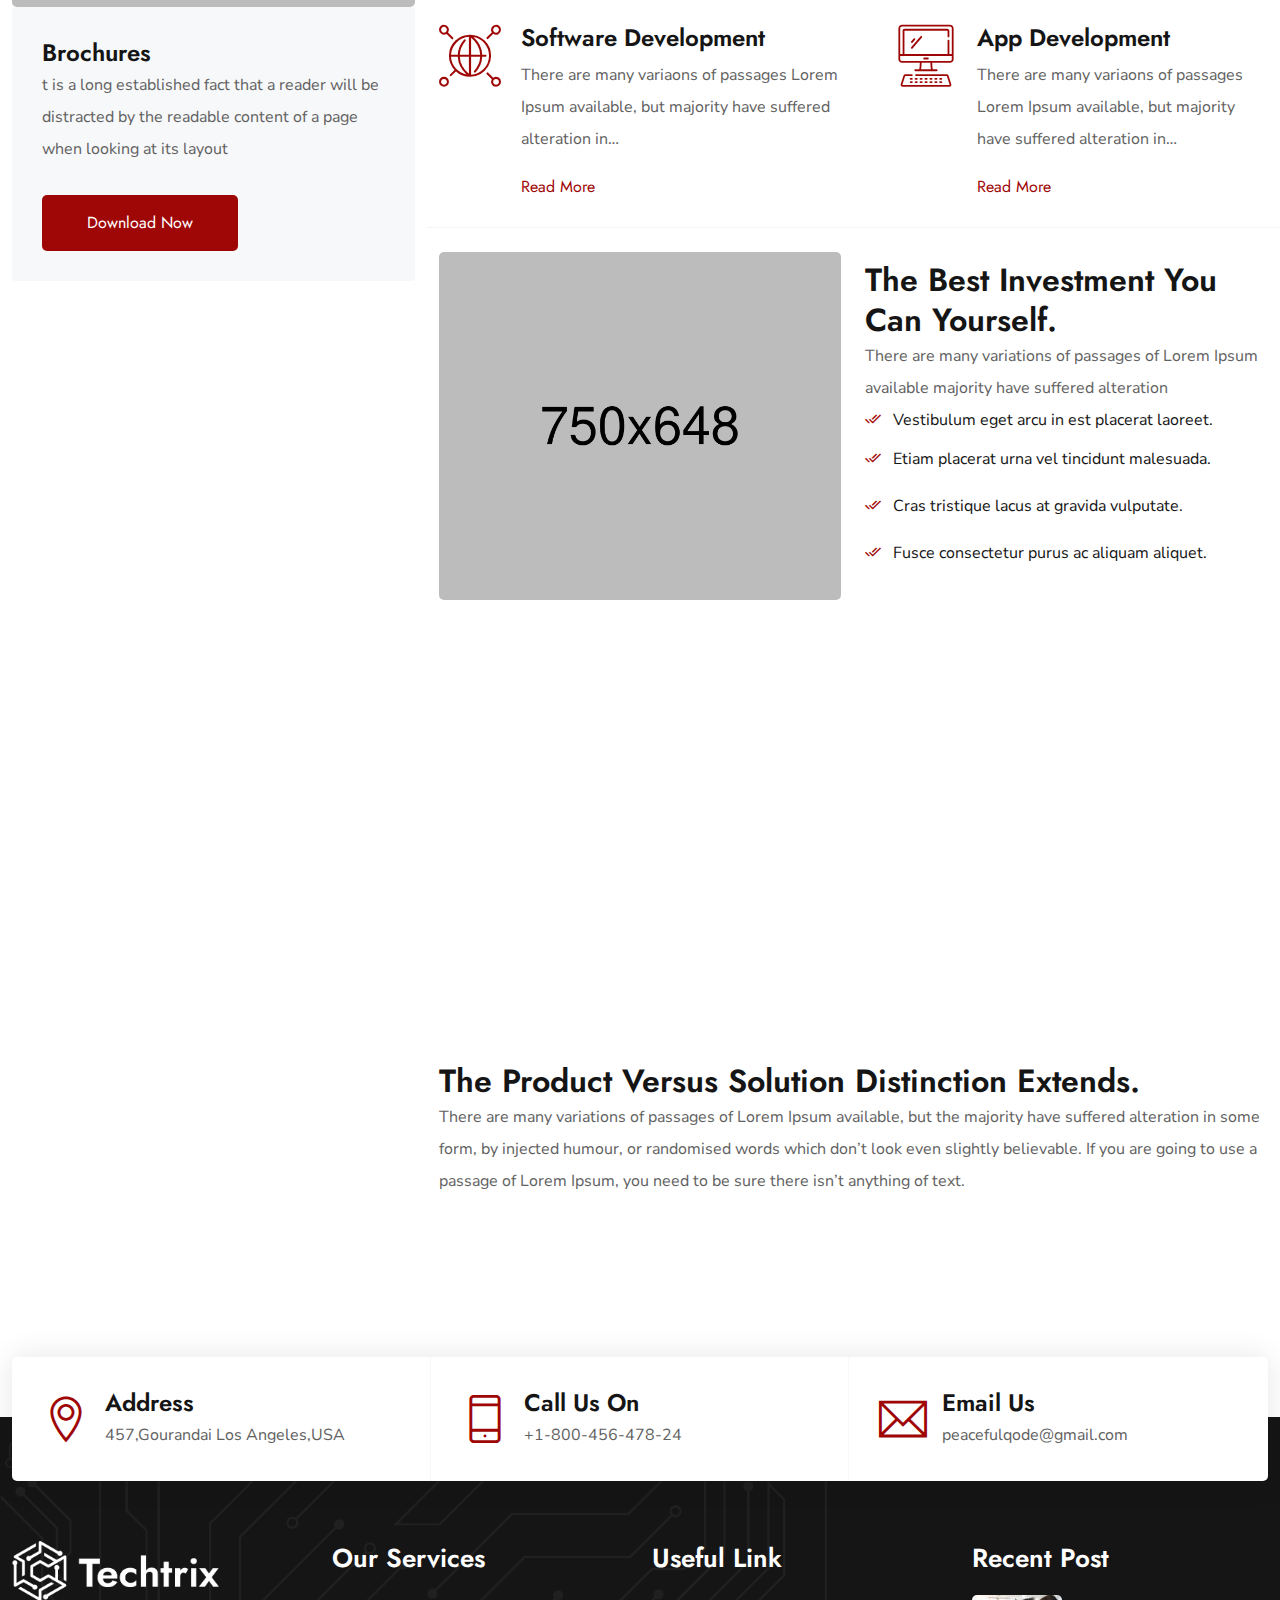
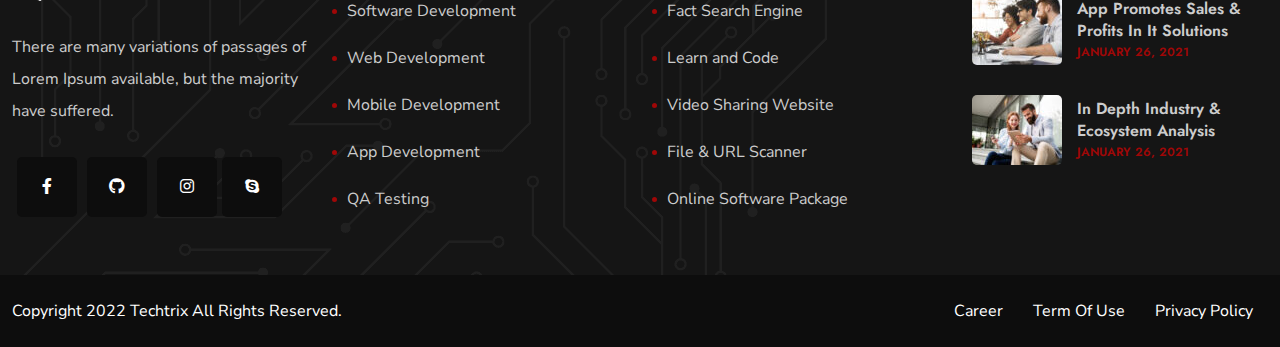
<file: app-development.html>
<!DOCTYPE html>
<html lang="en">

<head>
    <meta charset="UTF-8">
    <meta http-equiv="X-UA-Compatible" content="IE=edge">
    <meta name="viewport" content="width=device-width, initial-scale=1.0">
    <title>Techrix – It solution HTML Template</title>
    <!--favicon icon-->
    <link rel="shortcut icon" href="images/favicon.ico">
    <!--bootstrap css-->
    <link rel="stylesheet" href="css/bootstrap.min.css">
    <!--icon css -->
    <link rel="stylesheet" href="fonts/font-awesome/css/all.min.css">
    <link rel="stylesheet" href="fonts/flaticon/font/flaticon.css">
    <link rel="stylesheet" href="css/ionicons.min.css">
    <link rel="stylesheet" href="fonts/themify-icons/themify-icons.css">
    <!--style css-->
    <link rel="stylesheet" href="css/style.css">
    <!--responsive css-->
    <link rel="stylesheet" href="css/responsive.css">
</head>

<body>

    <!-- Loading Start-->
    <div id="pq-loading">
        <div id="pq-loading-center">
            <img src="images/logos/logo-1.png" alt="loading">
        </div>
    </div>
    <!--Loading End -->

    <!--Header Start-->
    <header id="pq-header" class="pq-header-default">
        <div class="pq-top-header">
            <div class="container">
                <div class="row flex-row-reverse">
                    <div class="col-md-6 text-right">
                        <div class="pq-header-social text-right">
                            <ul>
                                <li><a href="#"><i class="fab fa-facebook-f"></i></a></li>
                                <li><a href="#"><i class="fab fa-github"></i></a></li>
                                <li><a href="#"><i class="fab fa-instagram"></i></a></li>
                                <li><a href="#"><i class="fab fa-skype"></i></a></li>
                            </ul>
                        </div>
                    </div>
                    <div class="col-md-6">
                        <div class="pq-header-contact ">
                            <ul>
                                <li>
                                    <a href="tel:+180045647824"><i class="fas fa-phone-flip"></i><span>+1-800-456-478-24</span></a>
                                </li>
                                <li>
                                    <a href="mailto:peacefulqode@gmail.com"><i class="fas fa-envelope"></i><span>peacefulqode@gmail.com</span></a>
                                </li>
                            </ul>
                        </div>
                    </div>
                </div>
            </div>
        </div>
        <div class="pq-bottom-header">
            <div class="container">
                <div class="row">
                    <div class="col-lg-12">
                        <nav class="navbar navbar-expand-lg navbar-light">
                            <a class="navbar-brand" href="main-home.html">
                                <img class="img-fluid logo" src="images/logos/logo-1.png" alt="techtrix">
                            </a>
                            <div class="collapse navbar-collapse" id="navbarSupportedContent">
                                <div id="pq-menu-contain" class="pq-menu-contain">
                                    <ul id="pq-main-menu" class="navbar-nav ml-auto">
                                        <li class="menu-item">
                                            <a href="#">Home</a><i class="fa fa-chevron-down pq-submenu-icon"></i>
                                            <ul class="sub-menu">
                                                <li class="menu-item">
                                                    <a href="main-home.html" aria-current="page">Main Home</a>
                                                </li>
                                                <li class="menu-item">
                                                    <a href="home-modern.html">home modern</a>
                                                </li>
                                                <li class="menu-item">
                                                    <a href="start-up-home.html">Start Up Home</a>
                                                </li>
                                                <li class="menu-item">
                                                    <a href="it-agency.html">IT Agency</a>
                                                </li>
                                                <li class="menu-item">
                                                    <a href="software-company.html">Software Company</a>
                                                </li>
                                                <li class="menu-item">
                                                    <a href="home-classic.html">home classic</a>
                                                </li>
                                            </ul>
                                        </li>
                                        <li class="menu-item current-menu-item">
                                            <a href="#">Services</a><i class="fa fa-chevron-down pq-submenu-icon"></i>
                                            <ul class="sub-menu">
                                                <li class="menu-item">
                                                    <a href="software-development.html">Software Development</a>
                                                </li>
                                                <li class="menu-item">
                                                    <a href="web-development.html">Web Development</a>
                                                </li>
                                                <li class="menu-item">
                                                    <a href="mobile-development.html">Mobile Development</a>
                                                </li>
                                                <li class="menu-item current-menu-item">
                                                    <a href="app-development.html">App Development</a>
                                                </li>
                                                <li class="menu-item">
                                                    <a href="qa-testing.html">QA Testing</a>
                                                </li>
                                                <li class="menu-item">
                                                    <a href="product-design.html">Product Design</a>
                                                </li>
                                            </ul>
                                        </li>
                                        <li class="menu-item">
                                            <a href="#">Pages</a><i class="fa fa-chevron-down pq-submenu-icon"></i>
                                            <ul class="sub-menu">
                                                <li class="menu-item">
                                                    <a href="about-us.html">About Us</a>
                                                </li>
                                                <li class="menu-item">
                                                    <a href="services.html">Our Services</a>
                                                </li>
                                                <li class="menu-item">
                                                    <a href="our-team.html">Our Team</a>
                                                </li>
                                                <li class="menu-item">
                                                    <a href="leadership.html">leadership</a>
                                                </li>
                                                <li class="menu-item">
                                                    <a href="pricing-plan.html">Pricing Plan</a>
                                                </li>
                                                <li class="menu-item">
                                                    <a href="faq.html">Faq</a>
                                                </li>
                                                <li class="menu-item">
                                                    <a href="404.html">404</a>
                                                </li>
                                            </ul>
                                        </li>
                                        <li class="menu-item">
                                            <a href="#">Portfolio</a><i class="fa fa-chevron-down pq-submenu-icon"></i>
                                            <ul class="sub-menu">
                                                <li class="menu-item menu-item-has-children">
                                                    <a href="#">Types</a><i
                                                        class="fa fa-chevron-down pq-submenu-icon"></i>
                                                    <ul class="sub-menu">
                                                        <li class="menu-item">
                                                            <a href="standard.html">Standard</a>
                                                        </li>
                                                        <li class="menu-item">
                                                            <a href="masonry.html">Masonry</a>
                                                        </li>
                                                        <li class="menu-item">
                                                            <a href="masonry-joined.html">Masonry Joined</a>
                                                        </li>
                                                    </ul>
                                                </li>
                                                <li class="menu-item menu-item-has-children">
                                                    <a href="#">Columns</a><i
                                                        class="fa fa-chevron-down pq-submenu-icon"></i>
                                                    <ul class="sub-menu">
                                                        <li class="menu-item">
                                                            <a href="2-columns.html">2 columns</a>
                                                        </li>
                                                        <li class="menu-item">
                                                            <a href="3-columns.html">3 columns</a>
                                                        </li>
                                                        <li class="menu-item">
                                                            <a href="3-columns-wide.html">3 columns Wide</a>
                                                        </li>
                                                        <li class="menu-item">
                                                            <a href="4-columns-wide.html">4 columns Wide</a>
                                                        </li>
                                                    </ul>
                                                </li>
                                                <li class="menu-item">
                                                    <a href="portfolio-single.html">Portfolio Single</a>
                                                </li>
                                            </ul>
                                        </li>
                                        <li class="menu-item">
                                            <a href="#">Blog</a><i class="fa fa-chevron-down pq-submenu-icon"></i>
                                            <ul class="sub-menu">
                                                <li class="menu-item menu-item-has-children">
                                                    <a href="#">Grid Style</a><i
                                                        class="fa fa-chevron-down pq-submenu-icon"></i>
                                                    <ul class="sub-menu">
                                                        <li class="menu-item">
                                                            <a href="one-column-blog.html">One Column Blog</a>
                                                        </li>
                                                        <li class="menu-item">
                                                            <a href="two-column-blog.html">Two Column Blog</a>
                                                        </li>
                                                        <li class="menu-item">
                                                            <a href="three-column-blog.html">Three Column Blog</a>
                                                        </li>
                                                    </ul>
                                                </li>
                                                <li class="menu-item menu-item-has-children">
                                                    <a href="#">Blog Sidebar</a><i
                                                        class="fa fa-chevron-down pq-submenu-icon"></i>
                                                    <ul class="sub-menu">
                                                        <li class="menu-item">
                                                            <a href="blog-right-sidebar.html">Blog Right Sidebar</a>
                                                        </li>
                                                        <li class="menu-item">
                                                            <a href="blog-left-sidebar.html">Blog Left Sidebar</a>
                                                        </li>
                                                    </ul>
                                                </li>
                                                <li class="menu-item">
                                                    <a href="app-promotes-sales-profits-in-it-solutions.html">Blog
                                                        Single</a>
                                                </li>
                                            </ul>
                                        </li>
                                        <li class="menu-item">
                                            <a href="contact-us.html">Contact Us</a>
                                        </li>
                                    </ul>
                                </div>
                            </div>
                            <div class="pq-menu-search-block">
                                <a href="javascript:void(0)" id="pq-seacrh-btn"><i class="fa fa-search"></i></a>
                                <div class="pq-search-form">
    
                                    <form role="search" method="get" class="search-form"
                                        action="https://techtrix.peacefulqode.com/">
                                        <label>
                                            <span class="screen-reader-text">Search for:</span>
                                            <input type="search" class="search-field" placeholder="Search …" value="" name="s">
                                        </label>
                                        <button type="submit" class="search-submit">
                                            <span class="screen-reader-text">Search</span>
                                        </button>
                                    </form>
                                </div>
                            </div>
                            <a href="https://techtrix.peacefulqode.com/contact-us/" class="pq-button">
                                <div class="pq-button-block">
    
                                    <span class="pq-button-text">Free Quote</span>
                                </div>
                            </a>
                            <button class="navbar-toggler" type="button" data-bs-toggle="collapse"
                                data-bs-target="#navbarSupportedContent" aria-controls="navbarSupportedContent"
                                aria-expanded="false" aria-label="Toggle navigation">
                                <i class="fas fa-bars"></i>
                            </button>
                        </nav>
                    </div>
                </div>
            </div>
        </div>
    </header>
    <!--Header End-->

    <!--Breadcrumb Start-->
    <div class="pq-breadcrumb pq-bg-dark pq-bg-img-2">
        <div class="container">
            <div class="row align-items-center">
                <div class="col-lg-12">
                    <nav aria-label="breadcrumb">
                        <div class="pq-breadcrumb-title">
                            <h1>
                                App Development </h1>
                        </div>
                        <div class="pq-breadcrumb-container">
                            <ol class="breadcrumb align-items-center">
                                <li class="breadcrumb-item"><a href="main-home.html"><i class="fa fa-home me-2"></i>Home</a>
                                </li>
                                <li class="breadcrumb-item active">App Development</li>
                            </ol>
                        </div>
                    </nav>
                </div>
            </div>
        </div>
    </div>
    <!--Breadcrumb End-->

    <!--Software Start-->
    <section class="all-services">
        <div class="container">
            <div class="row">
                <div class="col-xl-4 col-lg-4">
                    <div class="pq-widget">
                        <div class="pq-widget pq-widget-port p-0">
                            <div class="menu-service-menu-container">
                                <ul id="menu-service-menu" class="menu">
                                    <li>
                                        <a href="software-development.html" aria-current="page">Software Development</a>
                                    </li>

                                    <li>
                                        <a href="web-development.html" aria-current="page">Web Development</a>
                                    </li>

                                    <li>
                                        <a href="mobile-development.html" aria-current="page">Mobile Development</a>
                                    </li>

                                    <li class="current-menu-item">
                                        <a href="app-development.html" aria-current="page">App Development</a>
                                    </li>

                                    <li>
                                        <a href="qa-testing.html" aria-current="page">QA Testing</a>
                                    </li>
                                </ul>
                            </div>
                        </div>
                    </div>
                    <div id="media-image">
                        <a href="contact-us.html"><img src="images/ad.jpg" alt=""></a>
                    </div>
                    <div class="pq-widget pq-download">
                        <h5 class="pq-title">Brochures</h5>
                        <p class="pq-description">t is a long established fact that a reader will be distracted by the
                            readable content of a page when looking at its layout</p>
                        <a href="software-development.html" class="pq-button">
                            <div class="pq-button-block">
                                <span class="pq-button-text">Download Now</span>
                            </div>
                        </a>
                    </div>
                </div>
                <div class="col-xl-8 col-lg-8 mt-4 mt-lg-0">
                    <img src="images/about-us/1.png" alt="">
                    <h2 class="pq-heading mt-4">In Fact, They Can Be Incredibly Powerful.</h2>
                    <p class="pq-description">There are many variations of passages of Lorem Ipsum available, but the
                        majority have suffered alteration in some form, by injected humour, or randomised words which
                        don’t look even slightly believable. If you are going to use a passage of Lorem Ipsum, you need
                        to be sure there isn’t anything of text.</p>
                    <div class="row">
                        <div class="col-lg-6 col-md-6 col-sm-12">
                            <div class="pq-fancy-box pq-fancybox-1">
                                <div class="pq-fancy-media">
                                    <i class="flaticon-analytics"></i>
                                </div>
                                <div class="pq-fancybox-info">
                                    <h5 class="pq-fancy-box-title">Web Devlopment</h5>
                                    <p>There are many variaons of passages Lorem Ipsum available, but majority have
                                        suffered alteration in…</p>
                                    <a class="pq-button pq-btn-link" href="web-development.html">
                                        <span class="text">Read More</span>
                                    </a>
                                </div>
                            </div>
                            <div class="pq-fancy-box pq-fancybox-1 pq-mt-30 mb-4">
                                <div class="pq-fancy-media">
                                    <i class="flaticon-globe"></i>
                                </div>
                                <div class="pq-fancybox-info">
                                    <h5 class="pq-fancy-box-title">Software Development</h5>
                                    <p>There are many variaons of passages Lorem Ipsum available, but majority have
                                        suffered alteration in…</p>
                                    <a class="pq-button pq-btn-link" href="software-development.html">
                                        <span class="text">Read More</span>
                                    </a>
                                </div>
                            </div>
                        </div>
                        <div class="col-lg-6 col-md-6 col-sm-12 mt-4 mt-md-0">
                            <div class="pq-fancy-box pq-fancybox-1 pq-ml-30">
                                <div class="pq-fancy-media">
                                    <i class="flaticon-front"></i>
                                </div>
                                <div class="pq-fancybox-info">
                                    <h5 class="pq-fancy-box-title">Mobile Development</h5>
                                    <p>There are many variaons of passages Lorem Ipsum available, but majority have
                                        suffered alteration in…</p>
                                    <a class="pq-button pq-btn-link" href="mobile-development.html">
                                        <span class="text">Read More</span>
                                    </a>
                                </div>
                            </div>
                            <div class="pq-fancy-box pq-fancybox-1 pq-mt-30 pq-ml-30 mb-4">
                                <div class="pq-fancy-media">
                                    <i class=" flaticon-computer"></i>
                                </div>
                                <div class="pq-fancybox-info">
                                    <h5 class="pq-fancy-box-title">App Development</h5>
                                    <p>There are many variaons of passages Lorem Ipsum available, but majority have
                                        suffered alteration in…</p>
                                    <a class="pq-button pq-btn-link" href="app-development.html">
                                        <span class="text">Read More</span>
                                    </a>
                                </div>
                            </div>
                        </div>
                    </div>
                    <div class="row mt-4 align-items-center border-0">
                        <div class="col-lg-6">
                            <img src="images/about-us/2.jpg" alt="">
                        </div>
                        <div class="col-lg-6">
                            <h2 class="pq-about-title mt-4 mt-lg-0"><a href="about-us.html">The Best Investment You Can Yourself.</a>
                            </h2>
                            <p class="pq-description mb-0">There are many variations of passages of Lorem Ipsum
                                available majority have suffered alteration</p>
                            <ul class="pq-list-check">
                                <li class="list-item">
                                    <a href="#"><i class="ion ion-android-done-all"></i><span>Vestibulum eget arcu in
                                            est placerat laoreet.</span></a>
                                </li>
                                <li class="list-item">
                                    <a href="#"><i class="ion ion-android-done-all"></i><span>Etiam placerat urna vel
                                            tincidunt malesuada.</span></a>
                                </li>
                                <li class="list-item">
                                    <a href="#"><i class="ion ion-android-done-all"></i><span>Cras tristique lacus at
                                            gravida vulputate.</span></a>
                                </li>
                                <li class="list-item">
                                    <a href="#"><i class="ion ion-android-done-all"></i><span>Fusce consectetur purus ac
                                            aliquam aliquet.</span></a>
                                </li>
                            </ul>
                        </div>
                    </div>
                    <div class="row border-0 pq-my-45 g-0">
                        <div class="col-lg-12">
                            <iframe class="pq-video"
                                allow="accelerometer; autoplay; clipboard-write; encrypted-media; gyroscope; picture-in-picture"
                                title="YouTube video player"
                                src="https://www.youtube.com/embed/XHOmBV4js_E?controls=1&amp;rel=0&amp;playsinline=0&amp;modestbranding=0&amp;autoplay=0&amp;widget_referrer=https%3A%2F%2Fmedicate.peacefulqode.com%2Fhome-3%2F&amp;enablejsapi=1&amp;origin=https%3A%2F%2Fmedicate.peacefulqode.com&amp;widgetid=1"
                                id="widget2"></iframe>
                        </div>
                    </div>
                    <h2 class="pq-about-title"><a href="about-us.html">The Product Versus Solution Distinction
                            Extends.</a></h2>
                    <p class="pq-description">There are many variations of passages of Lorem Ipsum available, but the
                        majority have suffered alteration in some form, by injected humour, or randomised words which
                        don’t look even slightly believable. If you are going to use a passage of Lorem Ipsum, you need
                        to be sure there isn’t anything of text.</p>
                </div>
            </div>
        </div>
    </section>
    <!--Software End-->

    <!--Footer Start-->
    <footer id="pq-footer" class="style-1">
        <div class="pq-footer-style-1">
            <div class="pq-footer-top">
                <!-- footer top list  -->
                <div class="pq-footer-bottom-list">
                    <div class="container">
                        <div class="row g-0">
                            <div class="col-lg-4 p-0">
                                <div class="pq-footer-items">
                                    <i class="ti-location-pin"></i>
                                    <div class="pq-footer-items-info">
                                        <h4>Address</h4>
                                        <span> 457,Gourandai Los Angeles,USA </span>
                                    </div>
                                </div>
                            </div>
                            <div class="col-lg-4 p-0">
                                <div class="pq-footer-items">
                                    <i class="ti-mobile"></i>
                                    <div class="pq-footer-items-info">
                                        <h4>call Us On</h4>
                                        <a href="tel:+180045647824">
                                            <span>+1-800-456-478-24</span>
                                        </a>
                                    </div>
                                </div>
                            </div>
                            <div class="col-lg-4 p-0">
                                <div class="pq-footer-items border-0">
                                    <i class="ti-email"></i>
                                    <div class="pq-footer-items-info">
                                        <h4>Email Us</h4>
                                        <a href="mailto:peacefulqode@gmail.com"><span>peacefulqode@gmail.com</span></a>
                                    </div>
                                </div>
                            </div>
                        </div>
                    </div>
                </div>
                <!-- footer top list -->
                <div class="container">
                    <div class="row">
                        <div class="col-xl-3 col-md-6">
                            <div class="widget">
                                <img src="images/logos/footer-logo.png" class="pq-footer-logo" alt="gym-footer-logo">
                                <p>There are many variations of passages of Lorem Ipsum available, but the majority have
                                    suffered.</p>
                                <div class="pq-footer-social">
                                    <ul>
                                        <li><a href="#"><i class="fab fa-facebook-f"></i></a></li>
                                        <li><a href="#"><i class="fab fa-github"></i></a></li>
                                        <li><a href="#"><i class="fab fa-instagram"></i></a></li>
                                        <li><a href="#"><i class="fab fa-skype"></i></a></li>
                                    </ul>
                                </div>
                            </div>
                        </div>
                        <div class="col-xl-3  col-md-6">
                            <div class="widget">
                                <h4 class="footer-title">Our Services</h4>
                                <div class="menu-useful-service-links-container">
                                    <ul id="menu-useful-service-links" class="menu">
                                        <li>
                                            <a href="software-development.html">Software Development</a>
                                        </li>
                                        <li>
                                            <a href="web-development.html">Web Development</a>
                                        </li>
                                        <li>
                                            <a href="mobile-development.html">Mobile Development</a>
                                        </li>
                                        <li>
                                            <a href="app-development.html">App Development</a>
                                        </li>
                                        <li>
                                            <a href="qa-testing.html">QA Testing</a>
                                        </li>
                                    </ul>
                                </div>
                            </div>
                        </div>
                        <div class="col-xl-3  col-md-6">
                            <div class="widget">
                                <h4 class="footer-title">Useful link</h4>
                                <div class="menu-useful-link-container">
                                    <ul id="menu-usefull-link" class="menu">
                                        <li>
                                            <a href="#">Fact Search Engine</a>
                                        </li>
                                        <li>
                                            <a href="#">Learn and Code</a>
                                        </li>
                                        <li>
                                            <a href="#">Video Sharing Website</a>
                                        </li>
                                        <li>
                                            <a href="#">File &amp; URL Scanner</a>
                                        </li>
                                        <li>
                                            <a href="#">Online Software Package</a>
                                        </li>
                                    </ul>
                                </div>
                            </div>
                        </div>
                        <div class="col-xl-3  col-md-6">
                            <div class="pq-widget-menu widget">
                                <h4 class="footer-title">Recent post</h4>
                                <div class="pq-footer-recent-post">
                                    <div class="pq-footer-recent-post-media">
                                        <a href="app-promotes-sales-profits-in-it-solutions.html">
                                            <img src="images/footer-blog/1.jpg" alt="">
                                        </a>
                                    </div>
                                    <div class="pq-footer-recent-post-info">
                                        <h6><a href="app-promotes-sales-profits-in-it-solutions.html">App promotes sales
                                                &amp; profits In It Solutions</a></h6>
                                        <a href="app-promotes-sales-profits-in-it-solutions.html"
                                            class="pq-post-date">January <span>26</span>, 2021 </a>
                                    </div>
                                </div>
                                <div class="pq-footer-recent-post">
                                    <div class="pq-footer-recent-post-media">
                                        <a href="app-promotes-sales-profits-in-it-solutions.html">
                                            <img src="images/footer-blog/2.jpg" alt="">
                                        </a>
                                    </div>
                                    <div class="pq-footer-recent-post-info">
                                        <h6><a href="app-promotes-sales-profits-in-it-solutions.html">In Depth Industry
                                                &amp; Ecosystem Analysis</a></h6>
                                        <a href="app-promotes-sales-profits-in-it-solutions.html"
                                            class="pq-post-date">January <span>26</span>, 2021 </a>
                                    </div>
                                </div>
                            </div>
                        </div>
                    </div>
                </div>
            </div>
            <div class="pq-copyright-footer">
                <div class="container">
                    <div class="row">
                        <div class="col-lg-6 col-md-6">
                            <span class="pq-copyright"><a target="_blank" href="#"> Copyright 2022 Techtrix All Rights
                                    Reserved.</a></span>
                        </div>
                        <div class="col-lg-6 col-md-6">
                            <div class="pq-footer-link">
                                <ul>
                                    <li><a href="#">Career</a></li>
                                    <li><a href="#">Term Of Use</a></li>
                                    <li><a href="#">Privacy Policy</a></li>
                                </ul>
                            </div>
                        </div>
                    </div>
                </div>
            </div>
        </div>
    </footer>
    <!--Footer End-->

    <!--Back to top Start-->
    <div id="back-to-top">
        <a class="top" id="#top" href="#"> <i class="ion-ios-arrow-up"></i> </a>
    </div>
    <!--Back to top End-->

    <!--Jquery js-->
    <script src="js/jquery.min.js"></script>
    <!--Bootstrap js-->
    <script src="js/bootstrap.min.js"></script>
    <!--Isotope js-->
    <script src="js/isotope.pkgd.min.js"></script>
    <!--Counter js -->
    <script src="js/jquery.countTo.min.js"></script>
    <!--Magnefic Popup js -->
    <script src="js/jquery.magnific-popup.min.js"></script>
    <!--Animation js -->
    <script src="js/wow.min.js"></script>
    <!--Custom js-->
    <script src="js/custom.js"></script>
</body>

</html>
</file>
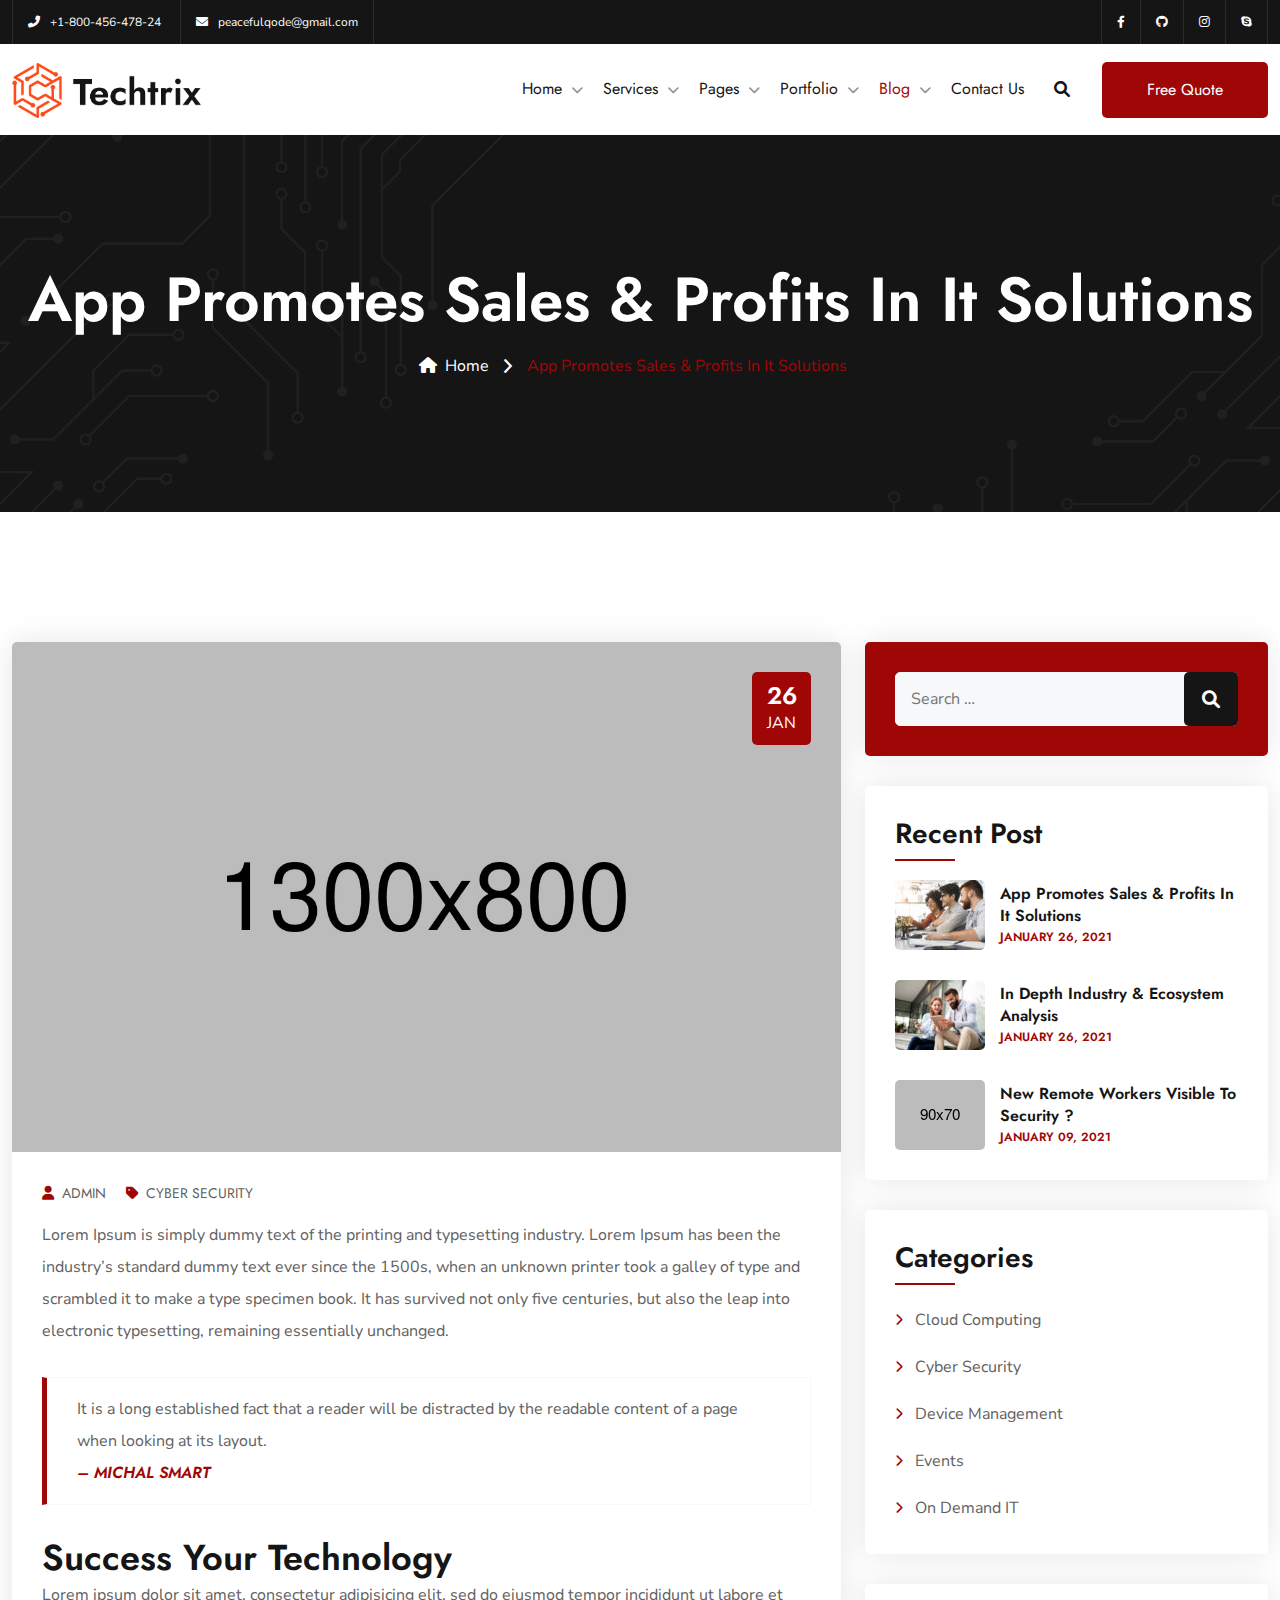
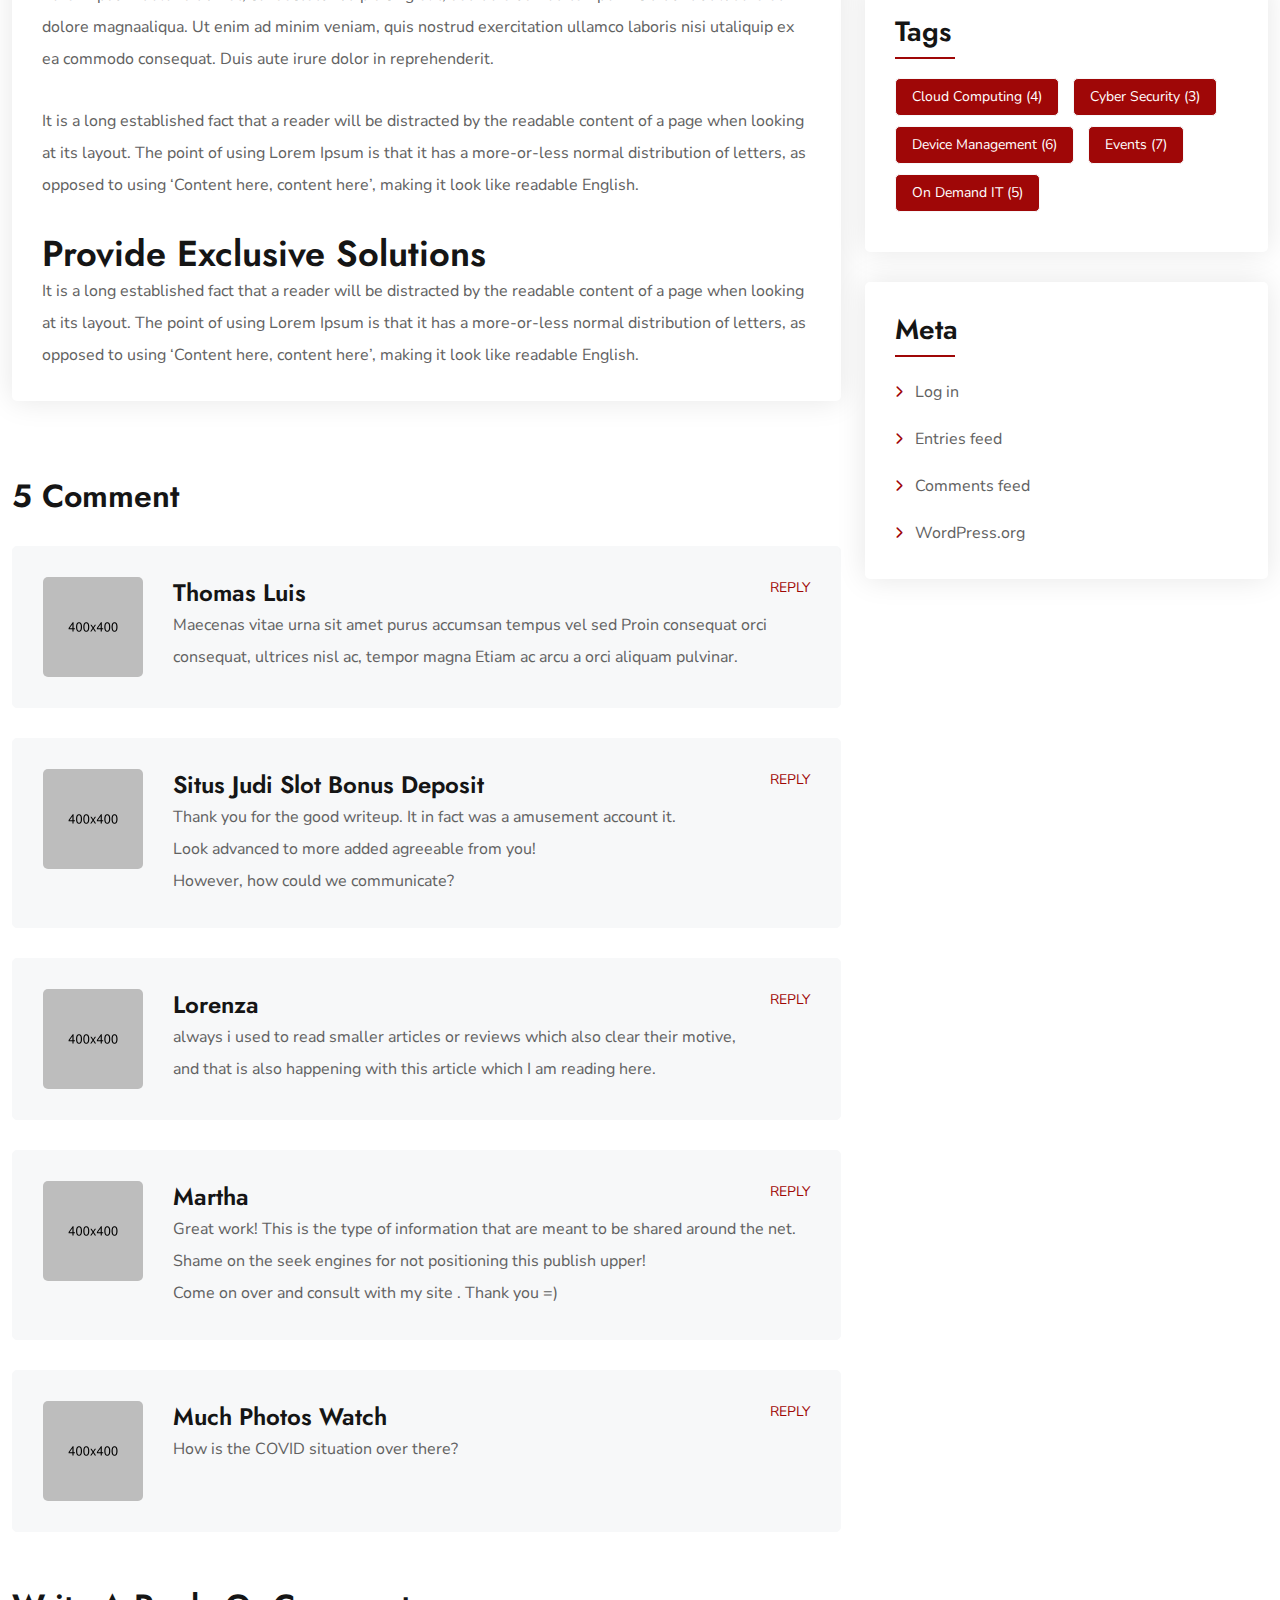
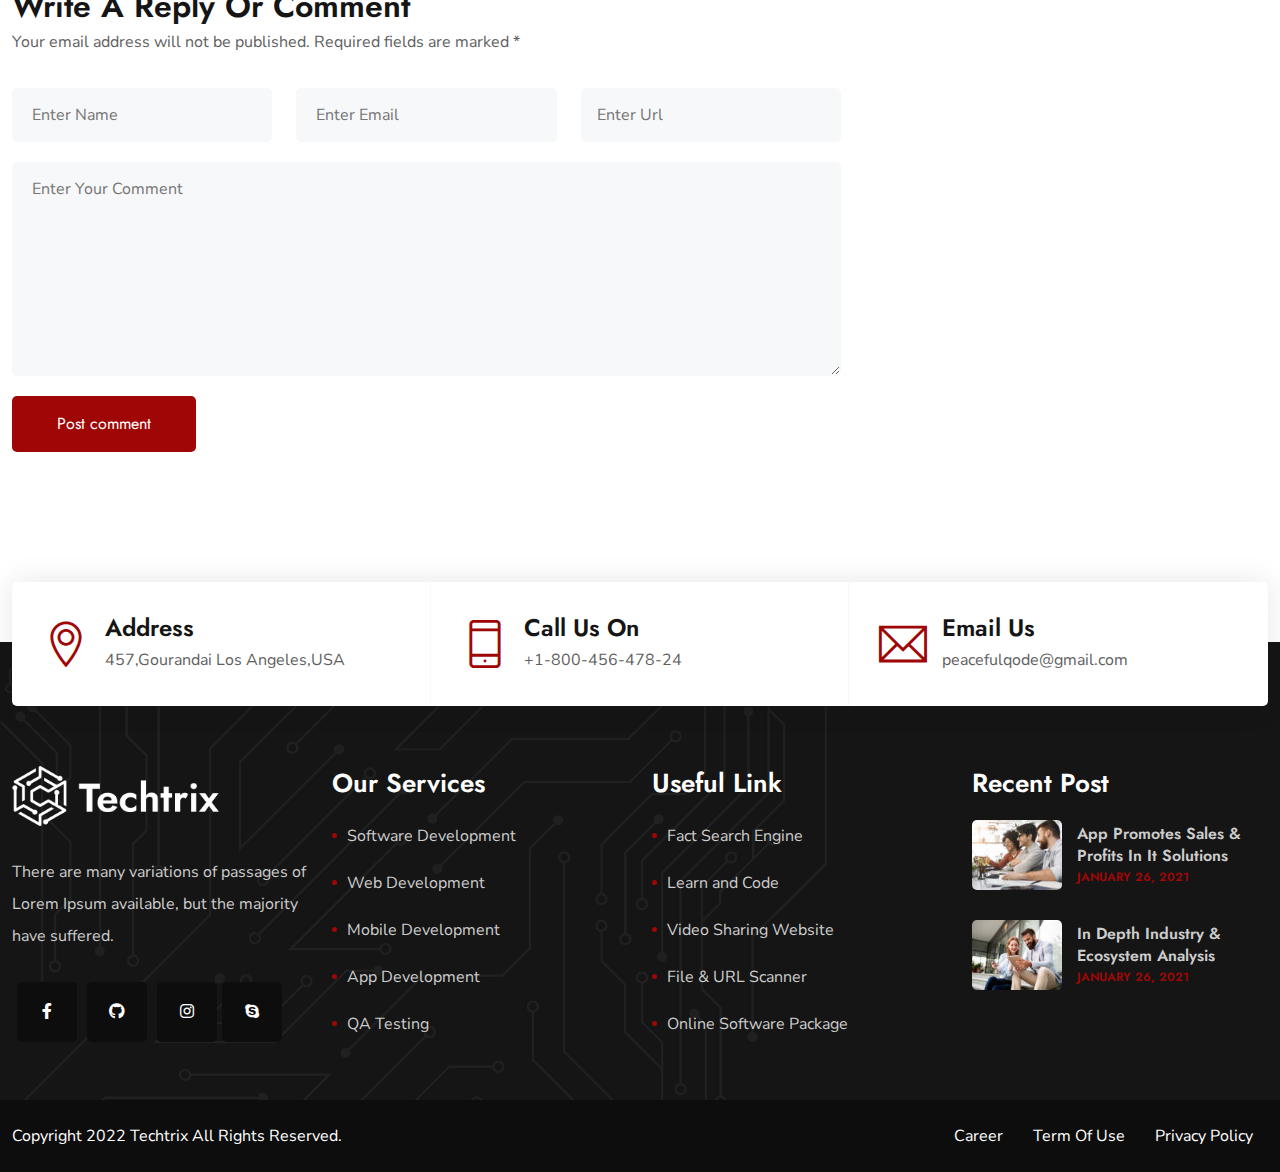
<file: app-promotes-sales-profits-in-it-solutions.html>
<!DOCTYPE html>
<html lang="en">

<head>
    <meta charset="UTF-8">
    <meta http-equiv="X-UA-Compatible" content="IE=edge">
    <meta name="viewport" content="width=device-width, initial-scale=1.0">
    <title>Techrix – It solution HTML Template</title>
    <!--favicon icon-->
    <link rel="shortcut icon" href="images/favicon.ico">
    <!--bootstrap css-->
    <link rel="stylesheet" href="css/bootstrap.min.css">
    <!--icon css -->
    <link rel="stylesheet" href="fonts/font-awesome/css/all.min.css">
    <link rel="stylesheet" href="fonts/flaticon/font/flaticon.css">
    <link rel="stylesheet" href="css/ionicons.min.css">
    <link rel="stylesheet" href="fonts/themify-icons/themify-icons.css">
    <!--style css-->
    <link rel="stylesheet" href="css/style.css">
    <!--responsive css-->
    <link rel="stylesheet" href="css/responsive.css">
</head>

<body>

    <!-- Loading Start-->
    <div id="pq-loading">
        <div id="pq-loading-center">
            <img src="images/logos/logo-1.png" alt="loading">
        </div>
    </div>
    <!--Loading End -->

    <!--Header Start-->
    <header id="pq-header" class="pq-header-default">
        <div class="pq-top-header">
            <div class="container">
                <div class="row flex-row-reverse">
                    <div class="col-md-6 text-right">
                        <div class="pq-header-social text-right">
                            <ul>
                                <li><a href="#"><i class="fab fa-facebook-f"></i></a></li>
                                <li><a href="#"><i class="fab fa-github"></i></a></li>
                                <li><a href="#"><i class="fab fa-instagram"></i></a></li>
                                <li><a href="#"><i class="fab fa-skype"></i></a></li>
                            </ul>
                        </div>
                    </div>
                    <div class="col-md-6">
                        <div class="pq-header-contact ">
                            <ul>
                                <li>
                                    <a href="tel:+180045647824"><i
                                            class="fas fa-phone-flip"></i><span>+1-800-456-478-24</span></a>
                                </li>
                                <li>
                                    <a href="mailto:peacefulqode@gmail.com"><i
                                            class="fas fa-envelope"></i><span>peacefulqode@gmail.com</span></a>
                                </li>
                            </ul>
                        </div>
                    </div>
                </div>
            </div>
        </div>
        <div class="pq-bottom-header">
            <div class="container">
                <div class="row">
                    <div class="col-lg-12">
                        <nav class="navbar navbar-expand-lg navbar-light">
                            <a class="navbar-brand" href="main-home.html">
                                <img class="img-fluid logo" src="images/logos/logo-1.png" alt="techtrix">
                            </a>
                            <div class="collapse navbar-collapse" id="navbarSupportedContent">
                                <div id="pq-menu-contain" class="pq-menu-contain">
                                    <ul id="pq-main-menu" class="navbar-nav ml-auto">
                                        <li class="menu-item manu-item-has-children">
                                            <a href="#">Home</a><i class="fa fa-chevron-down pq-submenu-icon"></i>
                                            <ul class="sub-menu">
                                                <li class="menu-item">
                                                    <a href="main-home.html" aria-current="page">Main Home</a>
                                                </li>
                                                <li class="menu-item">
                                                    <a href="home-modern.html">home modern</a>
                                                </li>
                                                <li class="menu-item">
                                                    <a href="start-up-home.html">Start Up Home</a>
                                                </li>
                                                <li class="menu-item">
                                                    <a href="it-agency.html">IT Agency</a>
                                                </li>
                                                <li class="menu-item">
                                                    <a href="software-company.html">Software Company</a>
                                                </li>
                                                <li class="menu-item">
                                                    <a href="home-classic.html">home classic</a>
                                                </li>
                                            </ul>
                                        </li>
                                        <li class="menu-item">
                                            <a href="#">Services</a><i class="fa fa-chevron-down pq-submenu-icon"></i>
                                            <ul class="sub-menu">
                                                <li class="menu-item">
                                                    <a href="software-development.html">Software Development</a>
                                                </li>
                                                <li class="menu-item">
                                                    <a href="web-development.html">Web Development</a>
                                                </li>
                                                <li class="menu-item">
                                                    <a href="mobile-development.html">Mobile Development</a>
                                                </li>
                                                <li class="menu-item">
                                                    <a href="app-development.html">App Development</a>
                                                </li>
                                                <li class="menu-item">
                                                    <a href="qa-testing.html">QA Testing</a>
                                                </li>
                                                <li class="menu-item">
                                                    <a href="product-design.html">Product Design</a>
                                                </li>
                                            </ul>
                                        </li>
                                        <li class="menu-item">
                                            <a href="#">Pages</a><i class="fa fa-chevron-down pq-submenu-icon"></i>
                                            <ul class="sub-menu">
                                                <li class="menu-item">
                                                    <a href="about-us.html">About Us</a>
                                                </li>
                                                <li class="menu-item">
                                                    <a href="services.html">Our Services</a>
                                                </li>
                                                <li class="menu-item">
                                                    <a href="our-team.html">Our Team</a>
                                                </li>
                                                <li class="menu-item">
                                                    <a href="leadership.html">leadership</a>
                                                </li>
                                                <li class="menu-item">
                                                    <a href="pricing-plan.html">Pricing Plan</a>
                                                </li>
                                                <li class="menu-item">
                                                    <a href="faq.html">Faq</a>
                                                </li>
                                                <li class="menu-item">
                                                    <a href="404.html">404</a>
                                                </li>
                                            </ul>
                                        </li>
                                        <li class="menu-item">
                                            <a href="#">Portfolio</a><i class="fa fa-chevron-down pq-submenu-icon"></i>
                                            <ul class="sub-menu">
                                                <li class="menu-item menu-item-has-children">
                                                    <a href="#">Types</a><i
                                                        class="fa fa-chevron-down pq-submenu-icon"></i>
                                                    <ul class="sub-menu">
                                                        <li class="menu-item">
                                                            <a href="standard.html">Standard</a>
                                                        </li>
                                                        <li class="menu-item">
                                                            <a href="masonry.html">Masonry</a>
                                                        </li>
                                                        <li class="menu-item">
                                                            <a href="masonry-joined.html">Masonry Joined</a>
                                                        </li>
                                                    </ul>
                                                </li>
                                                <li class="menu-item menu-item-has-children">
                                                    <a href="#">Columns</a><i
                                                        class="fa fa-chevron-down pq-submenu-icon"></i>
                                                    <ul class="sub-menu">
                                                        <li class="menu-item">
                                                            <a href="2-columns.html">2 columns</a>
                                                        </li>
                                                        <li class="menu-item">
                                                            <a href="3-columns.html">3 columns</a>
                                                        </li>
                                                        <li class="menu-item">
                                                            <a href="3-columns-wide.html">3 columns Wide</a>
                                                        </li>
                                                        <li class="menu-item">
                                                            <a href="4-columns-wide.html">4 columns Wide</a>
                                                        </li>
                                                    </ul>
                                                </li>
                                                <li class="menu-item">
                                                    <a href="portfolio-single.html">Portfolio Single</a>
                                                </li>
                                            </ul>
                                        </li>
                                        <li class="menu-item current-menu-item">
                                            <a href="#">Blog</a><i class="fa fa-chevron-down pq-submenu-icon"></i>
                                            <ul class="sub-menu">
                                                <li class="menu-item menu-item-has-children">
                                                    <a href="#">Grid Style</a><i
                                                        class="fa fa-chevron-down pq-submenu-icon"></i>
                                                    <ul class="sub-menu">
                                                        <li class="menu-item">
                                                            <a href="one-column-blog.html">One Column Blog</a>
                                                        </li>
                                                        <li class="menu-item">
                                                            <a href="two-column-blog.html">Two Column Blog</a>
                                                        </li>
                                                        <li class="menu-item">
                                                            <a href="three-column-blog.html">Three Column Blog</a>
                                                        </li>
                                                    </ul>
                                                </li>
                                                <li class="menu-item menu-item-has-children">
                                                    <a href="#">Blog Sidebar</a><i
                                                        class="fa fa-chevron-down pq-submenu-icon"></i>
                                                    <ul class="sub-menu">
                                                        <li class="menu-item">
                                                            <a href="blog-right-sidebar.html">Blog Right Sidebar</a>
                                                        </li>
                                                        <li class="menu-item">
                                                            <a href="blog-left-sidebar.html">Blog Left Sidebar</a>
                                                        </li>
                                                    </ul>
                                                </li>
                                                <li class="menu-item current-menu-item">
                                                    <a href="app-promotes-sales-profits-in-it-solutions.html">Blog
                                                        Single</a>
                                                </li>
                                            </ul>
                                        </li>
                                        <li class="menu-item">
                                            <a href="contact-us.html">Contact Us</a>
                                        </li>
                                    </ul>
                                </div>
                            </div>
                            <div class="pq-menu-search-block">
                                <a href="javascript:void(0)" id="pq-seacrh-btn"><i class="fa fa-search"></i></a>
                                <div class="pq-search-form">

                                    <form role="search" method="get" class="search-form" action="main-home.html">
                                        <label>
                                            <span class="screen-reader-text">Search for:</span>
                                            <input type="search" class="search-field" placeholder="Search …" value=""
                                                name="s">
                                        </label>
                                        <button type="submit" class="search-submit">
                                            <span class="screen-reader-text">Search</span>
                                        </button>
                                    </form>
                                </div>
                            </div>
                            <a href="contact-us.html" class="pq-button">
                                <div class="pq-button-block">
                                    <span class="pq-button-text">Free Quote</span>
                                </div>
                            </a>
                            <button class="navbar-toggler" type="button" data-bs-toggle="collapse"
                                data-bs-target="#navbarSupportedContent" aria-controls="navbarSupportedContent"
                                aria-expanded="false" aria-label="Toggle navigation">
                                <i class="fas fa-bars"></i>
                            </button>
                        </nav>
                    </div>
                </div>
            </div>
        </div>
    </header>
    <!--Header End-->

    <!--Breadcrumb Start-->
    <div class="pq-breadcrumb pq-bg-dark pq-bg-img-2">
        <div class="container">
            <div class="row align-items-center">
                <div class="col-lg-12">
                    <nav aria-label="breadcrumb">
                        <div class="pq-breadcrumb-title">
                            <h1>App Promotes Sales & Profits In It Solutions</h1>
                        </div>
                        <div class="pq-breadcrumb-container">
                            <ol class="breadcrumb align-items-center">
                                <li class="breadcrumb-item"><a href="main-home.html"><i class="fa fa-home me-2"></i>Home</a>
                                </li>
                                <li class="breadcrumb-item active">App Promotes Sales & Profits In It Solutions</li>
                            </ol>
                        </div>
                    </nav>
                </div>
            </div>
        </div>
    </div>
    <!--Breadcrumb End-->

    <!--Blog-Single Start-->
    <section class="blog-single">
        <div class="container">
            <div class="row">
                <div class="col-lg-8">
                    <div class="pq-blog-post">
                        <div class="pq-post-media">
                            <img src="images/blog/1.jpg" alt="blog-img">
                            <div class="pq-post-date">
                                <a href="#"><span>26</span>Jan</a>
                            </div>
                        </div>
                        <div class="pq-blog-contain">
                            <div class="pq-post-meta">
                                <ul>
                                    <li class="pq-post-author"><i class="fa fa-user"></i>admin</li>
                                    <li class="pq-post-meta"><a href="#"><i class="fa fa-calendar"></i>January 2021</a>
                                    </li>
                                    <li class="pq-post-tag">
                                        <a href="app-promotes-sales-profits-in-it-solutions.html"><i class="fa fa-tag"></i>Cyber Security</a>
                                    </li>
                                </ul>
                            </div>
                            <p>Lorem Ipsum is simply dummy text of the printing and typesetting industry. Lorem Ipsum
                                has been the
                                industry’s standard dummy text ever since the 1500s, when an unknown printer took a
                                galley of type and
                                scrambled it to make a type specimen book. It has survived not only five centuries, but
                                also the leap into
                                electronic typesetting, remaining essentially unchanged.</p>
                            <blockquote>
                                <p>It is a long established fact that a reader will be distracted by the readable
                                    content of a page when
                                    looking at its layout.<br><strong>– Michal Smart&nbsp;</strong></p>
                            </blockquote>
                            <h2 class="pq-blog-single-title">Success Your Technology</h2>
                            <p>Lorem ipsum dolor sit amet, consectetur adipisicing elit, sed do eiusmod tempor
                                incididunt ut labore et
                                dolore magnaaliqua. Ut enim ad minim veniam, quis nostrud exercitation ullamco laboris
                                nisi utaliquip ex ea
                                commodo consequat. Duis aute irure dolor in reprehenderit.</p>
                            <p>It is a long established fact that a reader will be distracted by the readable content of
                                a page when looking
                                at its layout. The point of using Lorem Ipsum is that it has a more-or-less normal
                                distribution of letters,
                                as opposed to using ‘Content here, content here’, making it look like readable English.
                            </p>
                            <div class="pq-blog-single-info">
                                <h2 class="pq-blog-single-title">Provide Exclusive Solutions</h2>
                                <p>It is a long established fact that a reader will be distracted by the readable
                                    content of a page when
                                    looking at its layout. The point of using Lorem Ipsum is that it has a more-or-less
                                    normal distribution
                                    of letters, as opposed to using ‘Content here, content here’, making it look like
                                    readable English.</p>
                            </div>
                        </div>
                    </div>

                    <div id="comments" class="pq-comment-area">
                        <h3 class="comments-title">5 Comment</h3>
                        <ol class="commentlist">
                            <li class="comment even thread-even depth-1" id="li-comment-2">
                                <div class="pq-comment-info">
                                    <div class="pq-comment-wrap">
                                        <div class="pq-comment-avatar">
                                            <img alt="" src="images/blog/blog-single/1.png" loading="lazy">
                                        </div>
                                        <div class="pq-comment-box">
                                            <h5 class="title">Thomas Luis</h5>
                                            <div class="pq-comment-metadata">
                                            </div><!-- .comment-metadata -->
                                            <div class="comment-content">
                                                <p>Maecenas vitae urna sit amet purus accumsan tempus vel sed Proin
                                                    consequat orci
                                                    consequat, ultrices nisl ac, tempor magna Etiam ac arcu a orci
                                                    aliquam pulvinar.</p>
                                            </div><!-- .comment-content -->
                                        </div><!-- .comment-author -->
                                        <div class="reply">
                                            <a rel="nofollow" class="comment-reply-link" href="#" data-commentid="2"
                                                data-postid="7401" data-belowelement="div-comment-2"
                                                data-respondelement="respond" data-replyto="Reply to Thomas Luis"
                                                aria-label="Reply to Thomas Luis">Reply</a>
                                        </div><!-- .reply -->
                                    </div>
                                </div>
                            </li><!-- #comment-## -->
                            <li class="comment odd alt thread-odd thread-alt depth-1" id="li-comment-6">
                                <div class="pq-comment-info">
                                    <div class="pq-comment-wrap">
                                        <div class="pq-comment-avatar">
                                            <img alt="" src="images/blog/blog-single/1.png" loading="lazy">
                                        </div>
                                        <div class="pq-comment-box">
                                            <h5 class="title">
                                                <a href="#" rel="external nofollow ugc" class="url">Situs Judi slot
                                                    bonus deposit</a>
                                            </h5>
                                            <div class="pq-comment-metadata">

                                            </div><!-- .comment-metadata -->
                                            <div class="comment-content">
                                                <p>Thank you for the good writeup. It in fact was a amusement account
                                                    it.<br>
                                                    Look advanced to more added agreeable from you!<br>
                                                    However, how could we communicate?</p>
                                            </div><!-- .comment-content -->
                                        </div><!-- .comment-author -->
                                        <div class="reply">
                                            <a rel="nofollow" class="comment-reply-link" href="#" data-commentid="6"
                                                data-postid="7401" data-belowelement="div-comment-6"
                                                data-respondelement="respond"
                                                data-replyto="Reply to Situs Judi slot bonus deposit"
                                                aria-label="Reply to Situs Judi slot bonus deposit">Reply</a>
                                        </div><!-- .reply -->
                                    </div>
                                </div>
                            </li><!-- #comment-## -->
                            <li class="comment even thread-even depth-1" id="li-comment-9">
                                <div class="pq-comment-info">
                                    <div class="pq-comment-wrap">
                                        <div class="pq-comment-avatar">
                                            <img alt="" src="images/blog/blog-single/1.png" loading="lazy">
                                        </div>
                                        <div class="pq-comment-box">
                                            <h5 class="title">
                                                <a href="#" rel="external nofollow ugc" class="url">Lorenza</a>
                                            </h5>
                                            <div class="pq-comment-metadata">

                                            </div><!-- .comment-metadata -->
                                            <div class="comment-content">
                                                <p>always i used to read smaller articles or reviews which also clear
                                                    their motive,<br>
                                                    and that is also happening with this article which I am reading
                                                    here.</p>
                                            </div><!-- .comment-content -->
                                        </div><!-- .comment-author -->
                                        <div class="reply">
                                            <a rel="nofollow" class="comment-reply-link" href="#" data-commentid="9"
                                                data-postid="7401" data-belowelement="div-comment-9"
                                                data-respondelement="respond" data-replyto="Reply to Lorenza"
                                                aria-label="Reply to Lorenza">Reply</a>
                                        </div><!-- .reply -->
                                    </div>
                                </div>
                            </li><!-- #comment-## -->
                            <li class="comment odd alt thread-odd thread-alt depth-1" id="li-comment-10">
                                <div class="pq-comment-info">
                                    <div class="pq-comment-wrap">
                                        <div class="pq-comment-avatar">
                                            <img alt="" src="images/blog/blog-single/1.png" loading="lazy">
                                        </div>
                                        <div class="pq-comment-box">
                                            <h5 class="title">
                                                <a href="#" rel="external nofollow ugc" class="url">Martha</a>
                                            </h5>
                                            <div class="pq-comment-metadata">

                                            </div><!-- .comment-metadata -->
                                            <div class="comment-content">
                                                <p>Great work! This is the type of information that are meant to be
                                                    shared around the
                                                    net.</p>
                                                <p>Shame on the seek engines for not positioning this publish upper!<br>
                                                    Come on over and consult with my site . Thank you =)</p>
                                            </div><!-- .comment-content -->
                                        </div><!-- .comment-author -->
                                        <div class="reply">
                                            <a rel="nofollow" class="comment-reply-link" href="#" data-commentid="10"
                                                data-postid="7401" data-belowelement="div-comment-10"
                                                data-respondelement="respond" data-replyto="Reply to Martha"
                                                aria-label="Reply to Martha">Reply</a>
                                        </div><!-- .reply -->
                                    </div>
                                </div>
                            </li><!-- #comment-## -->
                            <li class="comment even thread-even depth-1" id="li-comment-13">
                                <div class="pq-comment-info">
                                    <div class="pq-comment-wrap">
                                        <div class="pq-comment-avatar">
                                            <img alt="" src="images/blog/blog-single/1.png" loading="lazy">
                                        </div>
                                        <div class="pq-comment-box">
                                            <h5 class="title">
                                                <a href="#" rel="external nofollow ugc" class="url">Much Photos
                                                    Watch</a>
                                            </h5>
                                            <div class="pq-comment-metadata">

                                            </div><!-- .comment-metadata -->
                                            <div class="comment-content">
                                                <p>How is the COVID situation over there?</p>
                                            </div><!-- .comment-content -->
                                        </div><!-- .comment-author -->
                                        <div class="reply">
                                            <a rel="nofollow" class="comment-reply-link" href="#" data-commentid="13"
                                                data-postid="7401" data-belowelement="div-comment-13"
                                                data-respondelement="respond" data-replyto="Reply to Much Photos Watch"
                                                aria-label="Reply to Much Photos Watch">Reply</a>
                                        </div><!-- .reply -->
                                    </div>
                                </div>
                            </li><!-- #comment-## -->
                        </ol><!-- .commentlist -->

                        <div class="comment-respond">
                            <h3 id="reply-title" class="comment-reply-title mt-4">Write a Reply or Comment </h3>
                            <form method="post" class="comment-form pq-applyform" novalidate="">
                                <p class="comment-notes"><span>Your email address will not be published.</span> <span
                                        class="required-field-message" aria-hidden="true">Required fields are marked
                                        <span class="required" aria-hidden="true">*</span></span></p>
                                <div class="row">
                                    <div class="col-lg-4">
                                        <input id="first-name" class="name-field" name="author" type="text"
                                            placeholder=" Enter Name" required="">
                                    </div>
                                    <div class="col-lg-4">
                                        <input id="e-mail" class="e-mail-field" name="email" type="text"
                                            placeholder=" Enter Email" required="">
                                    </div>
                                    <div class="col-lg-4">
                                        <input id="url" class="url-field" name="url" type="text" placeholder="Enter Url">
                                    </div>
                                    <div class="col-lg-12">
                                        <textarea id="message" name="comment" cols="60" rows="6"
                                            placeholder=" Enter Your Comment"></textarea>
                                    </div>
                                </div>
                                <a class="pq-button mb-0 form-btn">Post comment</a>
                            </form>
                        </div>
                        <!-- #respond -->
                    </div>
                </div>
                <div class="col-lg-4 mt-4 mt-lg-0">
                    <div id="secondary" class="sidebar widget-area">
                        <div id="search-2" class="widget widget_search">
                            <form role="search" method="get" class="search-form" action="main-home.html">
                                <label>
                                    <span class="screen-reader-text">Search for:</span>
                                    <input type="search" class="search-field mb-0" placeholder="Search …" value=""
                                        name="s">
                                </label>
                                <button type="submit" class="search-submit"><span
                                        class="screen-reader-text">Search</span></button>
                            </form>
                        </div>
                        <div class="pq-widget-menu widget">
                            <h2 class="widget-title">Recent Post</h2>
                            <div class="pq-footer-recent-post">
                                <div class="pq-footer-recent-post-media">
                                    <a href="app-promotes-sales-profits-in-it-solutions.html">
                                        <img src="images/footer-blog/1.jpg" alt="">
                                    </a>
                                </div>
                                <div class="pq-footer-recent-post-info">
                                    <h6><a href="app-promotes-sales-profits-in-it-solutions.html">App promotes sales
                                            &amp; profits In It Solutions</a></h6>
                                    <a href="app-promotes-sales-profits-in-it-solutions.html" class="pq-post-date">January <span>26</span>, 2021 </a>
                                </div>
                            </div>
                            <div class="pq-footer-recent-post">
                                <div class="pq-footer-recent-post-media">
                                    <a href="app-promotes-sales-profits-in-it-solutions.html">
                                        <img src="images/footer-blog/2.jpg" alt="">
                                    </a>
                                </div>
                                <div class="pq-footer-recent-post-info">
                                    <h6><a href="app-promotes-sales-profits-in-it-solutions.html">In Depth Industry &amp;
                                            Ecosystem Analysis</a></h6>
                                    <a href="app-promotes-sales-profits-in-it-solutions.html" class="pq-post-date">January <span>26</span>, 2021 </a>
                                </div>
                            </div>
                            <div class="pq-footer-recent-post">
                                <div class="pq-footer-recent-post-media">
                                    <a href="app-promotes-sales-profits-in-it-solutions.html">
                                        <img src="images/footer-blog/3.jpg" alt="">
                                    </a>
                                </div>
                                <div class="pq-footer-recent-post-info">
                                    <h6><a href="app-promotes-sales-profits-in-it-solutions.html">New Remote Workers Visible
                                            To Security ?</a></h6>
                                    <a href="app-promotes-sales-profits-in-it-solutions.html" class="pq-post-date">January <span>09</span>, 2021 </a>
                                </div>
                            </div>
                        </div>
                        <div id="categories-2" class="widget widget_categories">
                            <h2 class="widget-title">Categories</h2>
                            <ul>
                                <li>
                                    <a href="app-promotes-sales-profits-in-it-solutions.html">Cloud Computing</a>
                                </li>
                                <li>
                                    <a href="app-promotes-sales-profits-in-it-solutions.html">Cyber Security</a>
                                </li>
                                <li>
                                    <a href="app-promotes-sales-profits-in-it-solutions.html">Device Management</a>
                                </li>
                                <li>
                                    <a href="app-promotes-sales-profits-in-it-solutions.html">Events</a>
                                </li>
                                <li>
                                    <a href="app-promotes-sales-profits-in-it-solutions.html">On Demand IT</a>
                                </li>
                            </ul>
                        </div>
                        <div id="tag_cloud-2" class="widget widget_tag_cloud">
                            <h2 class="widget-title">Tags</h2>
                            <div class="tagcloud">
                                <a href="app-promotes-sales-profits-in-it-solutions.html" class="tag-cloud-link">Cloud Computing<span
                                        class="tag-link-count"> (4)</span></a>
                                <a href="app-promotes-sales-profits-in-it-solutions.html" class="tag-cloud-link">Cyber Security<span
                                        class="tag-link-count"> (3)</span></a>
                                <a href="app-promotes-sales-profits-in-it-solutions.html" class="tag-cloud-link">Device Management<span
                                        class="tag-link-count"> (6)</span></a>
                                <a href="app-promotes-sales-profits-in-it-solutions.html" class="tag-cloud-link">Events<span class="tag-link-count">
                                        (7)</span></a>
                                <a href="app-promotes-sales-profits-in-it-solutions.html" class="tag-cloud-link">On Demand IT<span
                                        class="tag-link-count"> (5)</span></a>
                            </div>
                        </div>
                        <div id="meta-2" class="widget widget_meta">
                            <h2 class="widget-title">Meta</h2>
                            <ul>
                                <li><a href="#">Log in</a></li>
                                <li><a href="#">Entries feed</a></li>
                                <li><a href="#">Comments feed</a></li>
                                <li><a href="#">WordPress.org</a></li>
                            </ul>
                        </div>
                    </div>
                </div>
            </div>
        </div>
    </section>
    <!--Blog-Single End-->

    <!--Footer Start-->
    <footer id="pq-footer" class="style-1">
        <div class="pq-footer-style-1">
            <div class="pq-footer-top">
                <!-- footer top list  -->
                <div class="pq-footer-bottom-list">
                    <div class="container">
                        <div class="row g-0">
                            <div class="col-lg-4 p-0">
                                <div class="pq-footer-items">
                                    <i class="ti-location-pin"></i>
                                    <div class="pq-footer-items-info">
                                        <h4>Address</h4>
                                        <span> 457,Gourandai Los Angeles,USA </span>
                                    </div>
                                </div>
                            </div>
                            <div class="col-lg-4 p-0">
                                <div class="pq-footer-items">
                                    <i class="ti-mobile"></i>
                                    <div class="pq-footer-items-info">
                                        <h4>call Us On</h4>
                                        <a href="tel:+180045647824">
                                            <span>+1-800-456-478-24</span>
                                        </a>
                                    </div>
                                </div>
                            </div>
                            <div class="col-lg-4 p-0">
                                <div class="pq-footer-items border-0">
                                    <i class="ti-email"></i>
                                    <div class="pq-footer-items-info">
                                        <h4>Email Us</h4>
                                        <a href="mailto:peacefulqode@gmail.com"><span>peacefulqode@gmail.com</span></a>
                                    </div>
                                </div>
                            </div>
                        </div>
                    </div>
                </div>
                <!-- footer top list -->
                <div class="container">
                    <div class="row">
                        <div class="col-xl-3 col-md-6">
                            <div class="widget">
                                <img src="images/logos/footer-logo.png" class="pq-footer-logo" alt="gym-footer-logo">
                                <p>There are many variations of passages of Lorem Ipsum available, but the majority have
                                    suffered.</p>
                                <div class="pq-footer-social">
                                    <ul>
                                        <li><a href="#"><i class="fab fa-facebook-f"></i></a></li>
                                        <li><a href="#"><i class="fab fa-github"></i></a></li>
                                        <li><a href="#"><i class="fab fa-instagram"></i></a></li>
                                        <li><a href="#"><i class="fab fa-skype"></i></a></li>
                                    </ul>
                                </div>
                            </div>
                        </div>
                        <div class="col-xl-3  col-md-6">
                            <div class="widget">
                                <h4 class="footer-title">Our Services</h4>
                                <div class="menu-useful-service-links-container">
                                    <ul id="menu-useful-service-links" class="menu">
                                        <li>
                                            <a href="software-development.html">Software Development</a>
                                        </li>
                                        <li>
                                            <a href="web-development.html">Web Development</a>
                                        </li>
                                        <li>
                                            <a href="mobile-development.html">Mobile Development</a>
                                        </li>
                                        <li>
                                            <a href="app-development.html">App Development</a>
                                        </li>
                                        <li>
                                            <a href="qa-testing.html">QA Testing</a>
                                        </li>
                                    </ul>
                                </div>
                            </div>
                        </div>
                        <div class="col-xl-3  col-md-6">
                            <div class="widget">
                                <h4 class="footer-title">Useful link</h4>
                                <div class="menu-useful-link-container">
                                    <ul id="menu-usefull-link" class="menu">
                                        <li>
                                            <a href="#">Fact Search Engine</a>
                                        </li>
                                        <li>
                                            <a href="#">Learn and Code</a>
                                        </li>
                                        <li>
                                            <a href="#">Video Sharing Website</a>
                                        </li>
                                        <li>
                                            <a href="#">File &amp; URL Scanner</a>
                                        </li>
                                        <li>
                                            <a href="#">Online Software Package</a>
                                        </li>
                                    </ul>
                                </div>
                            </div>
                        </div>
                        <div class="col-xl-3  col-md-6">
                            <div class="pq-widget-menu widget">
                                <h4 class="footer-title">Recent post</h4>
                                <div class="pq-footer-recent-post">
                                    <div class="pq-footer-recent-post-media">
                                        <a href="app-promotes-sales-profits-in-it-solutions.html">
                                            <img src="images/footer-blog/1.jpg" alt="">
                                        </a>
                                    </div>
                                    <div class="pq-footer-recent-post-info">
                                        <h6><a href="app-promotes-sales-profits-in-it-solutions.html">App promotes sales
                                                &amp; profits In It Solutions</a></h6>
                                        <a href="app-promotes-sales-profits-in-it-solutions.html"
                                            class="pq-post-date">January <span>26</span>, 2021 </a>
                                    </div>
                                </div>
                                <div class="pq-footer-recent-post">
                                    <div class="pq-footer-recent-post-media">
                                        <a href="app-promotes-sales-profits-in-it-solutions.html">
                                            <img src="images/footer-blog/2.jpg" alt="">
                                        </a>
                                    </div>
                                    <div class="pq-footer-recent-post-info">
                                        <h6><a href="app-promotes-sales-profits-in-it-solutions.html">In Depth Industry
                                                &amp; Ecosystem Analysis</a></h6>
                                        <a href="app-promotes-sales-profits-in-it-solutions.html"
                                            class="pq-post-date">January <span>26</span>, 2021 </a>
                                    </div>
                                </div>
                            </div>
                        </div>
                    </div>
                </div>
            </div>
            <div class="pq-copyright-footer">
                <div class="container">
                    <div class="row">
                        <div class="col-lg-6 col-md-6">
                            <span class="pq-copyright"><a target="_blank" href="#"> Copyright 2022 Techtrix All Rights
                                    Reserved.</a></span>
                        </div>
                        <div class="col-lg-6 col-md-6">
                            <div class="pq-footer-link">
                                <ul>
                                    <li><a href="#">Career</a></li>
                                    <li><a href="#">Term Of Use</a></li>
                                    <li><a href="#">Privacy Policy</a></li>
                                </ul>
                            </div>
                        </div>
                    </div>
                </div>
            </div>
        </div>
    </footer>
    <!--Footer End-->

    <!--Back to top Start-->
    <div id="back-to-top">
        <a class="top" id="#top" href="#"> <i class="ion-ios-arrow-up"></i> </a>
    </div>
    <!--Back to top End-->

    <!--Jquery js-->
    <script src="js/jquery.min.js"></script>
    <!--Bootstrap js-->
    <script src="js/bootstrap.min.js"></script>
    <!--Isotope js-->
    <script src="js/isotope.pkgd.min.js"></script>
    <!--Counter js -->
    <script src="js/jquery.countTo.min.js"></script>
    <!--Magnefic Popup js -->
    <script src="js/jquery.magnific-popup.min.js"></script>
    <!--Animation js -->
    <script src="js/wow.min.js"></script>
    <!--Custom js-->
    <script src="js/custom.js"></script>
</body>

</html>
</file>
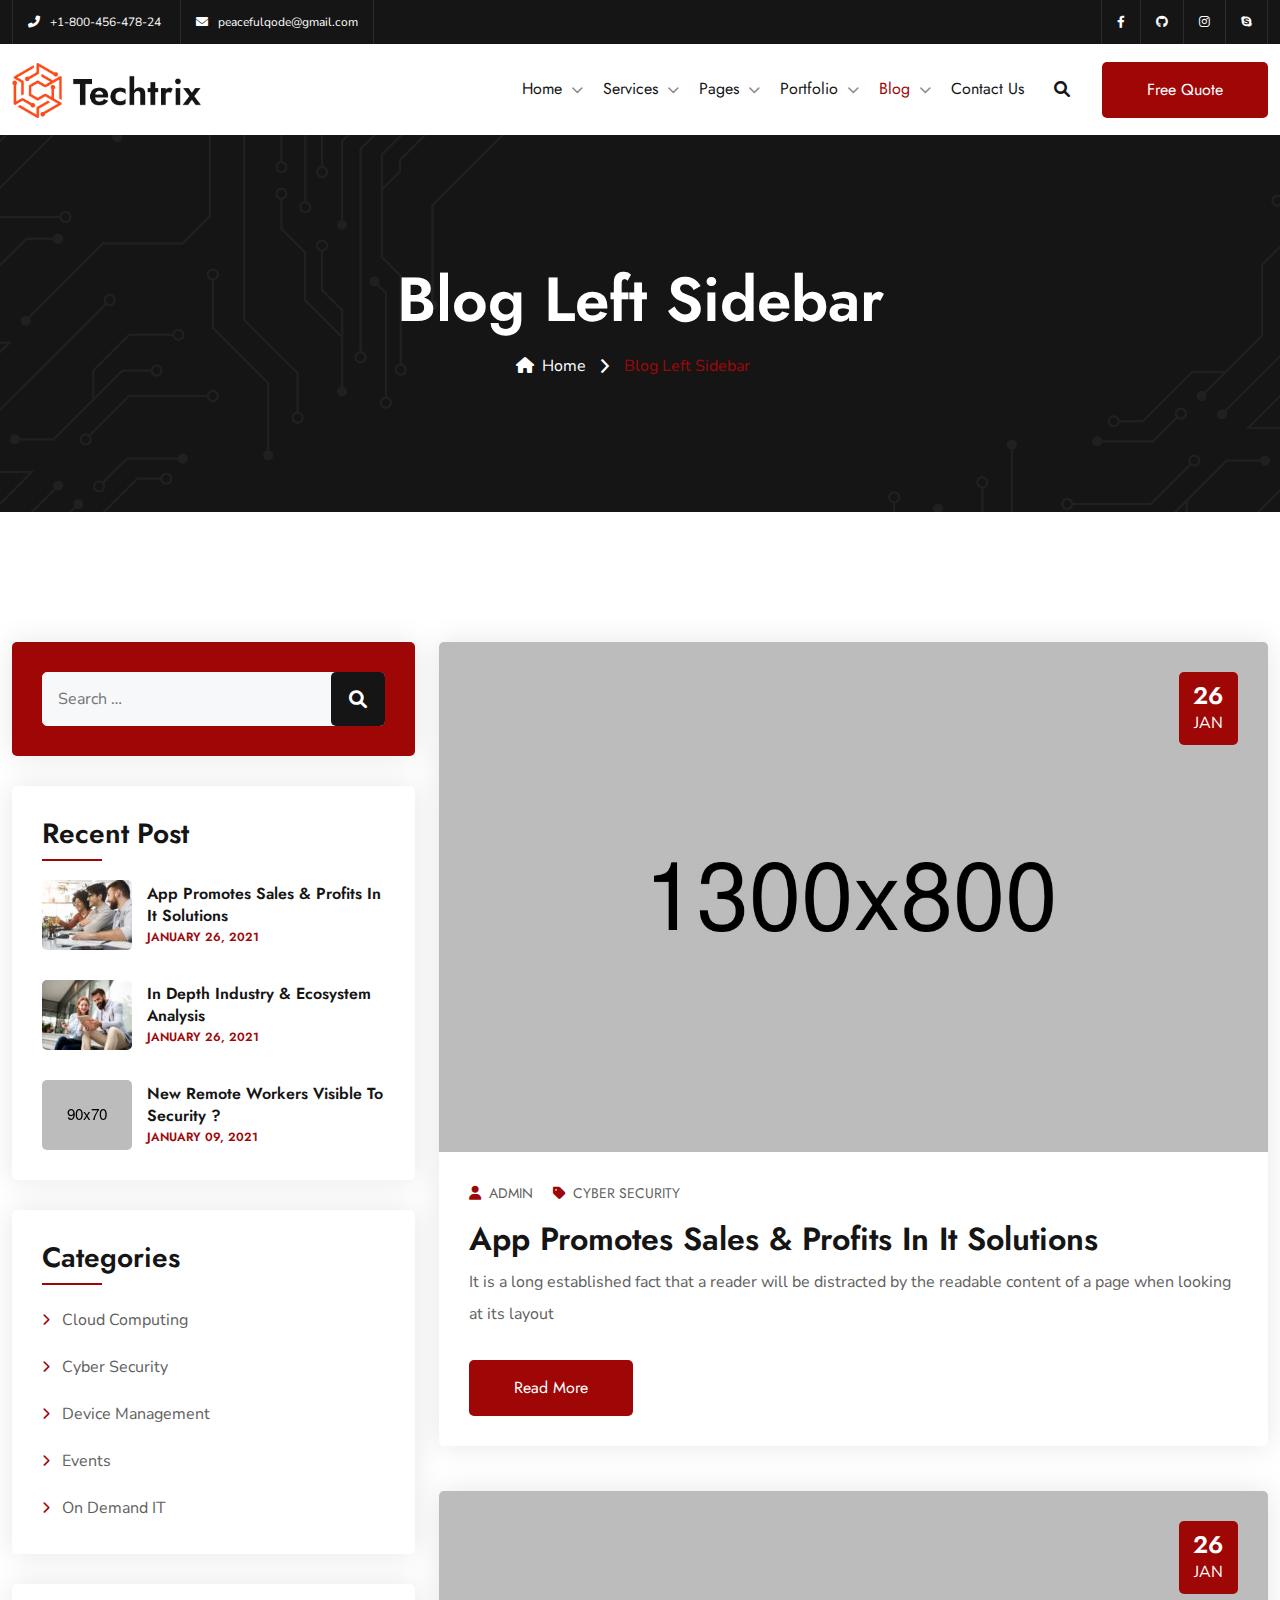
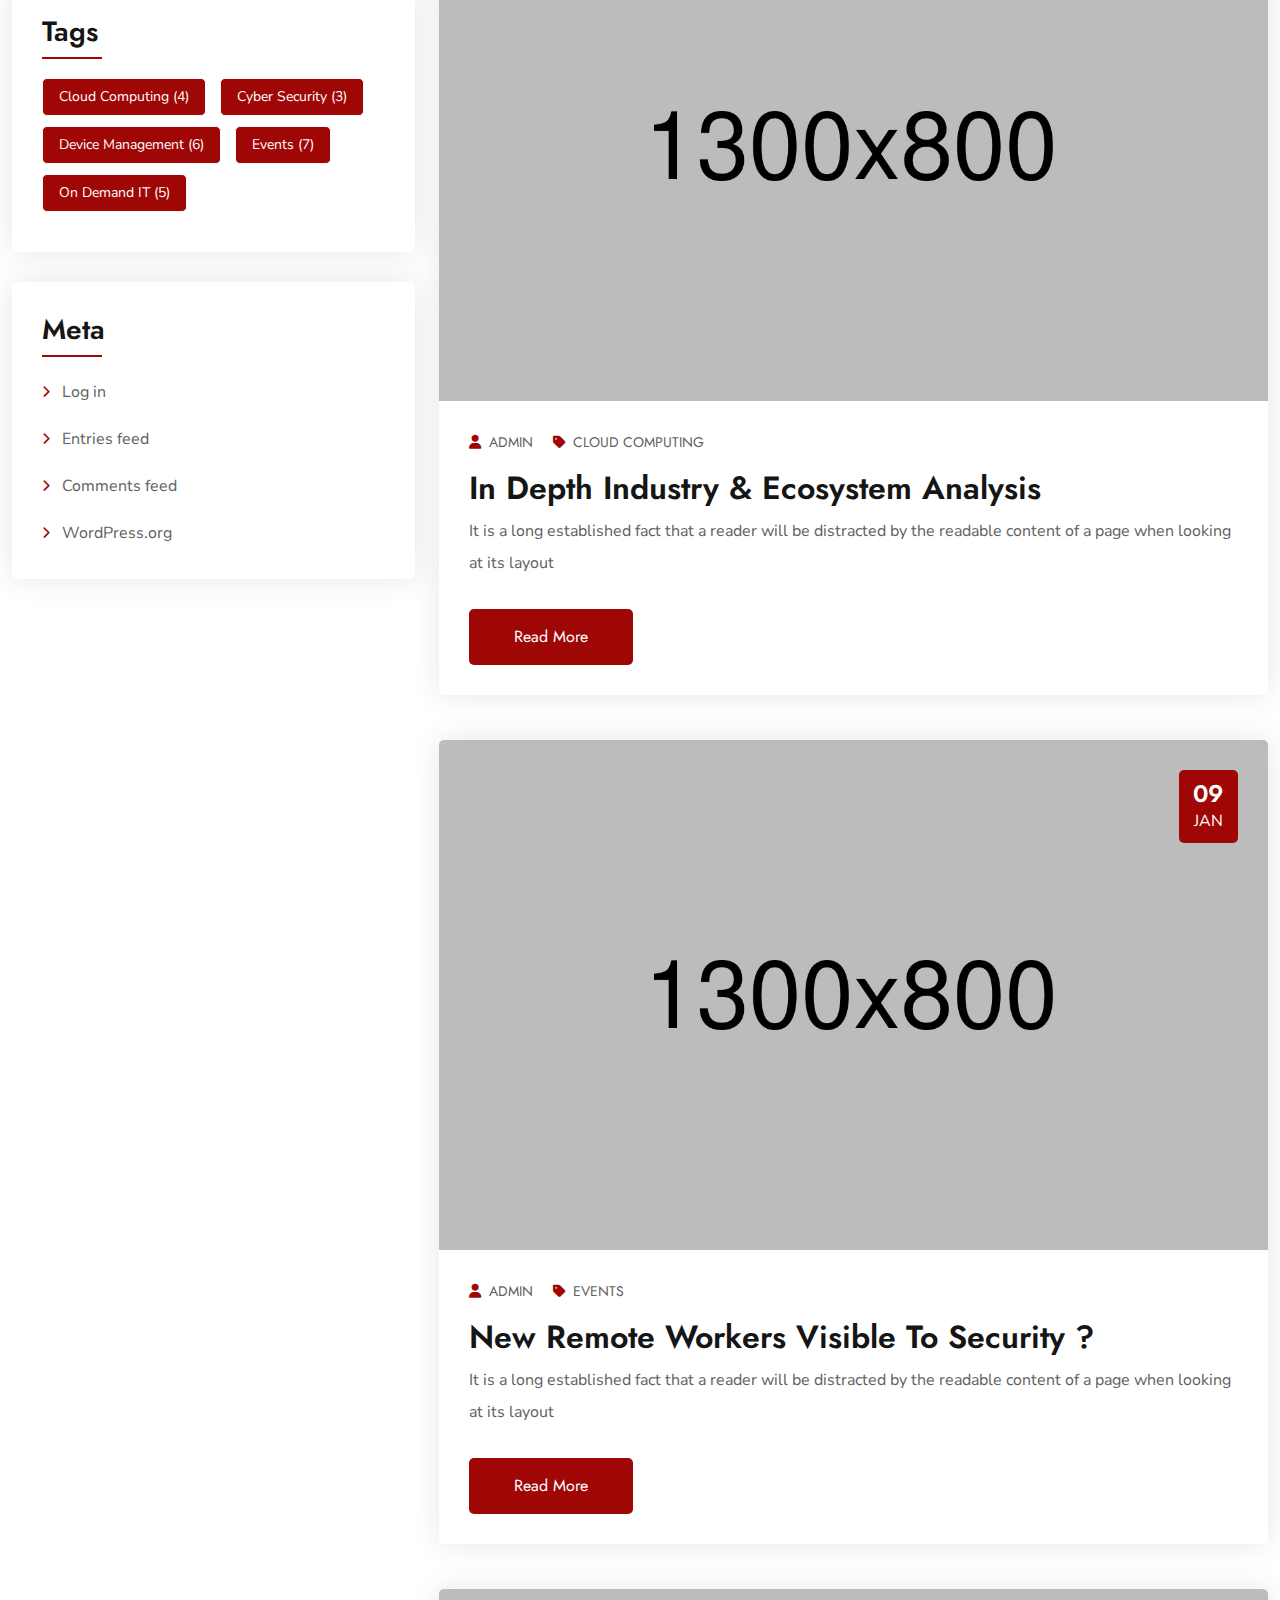
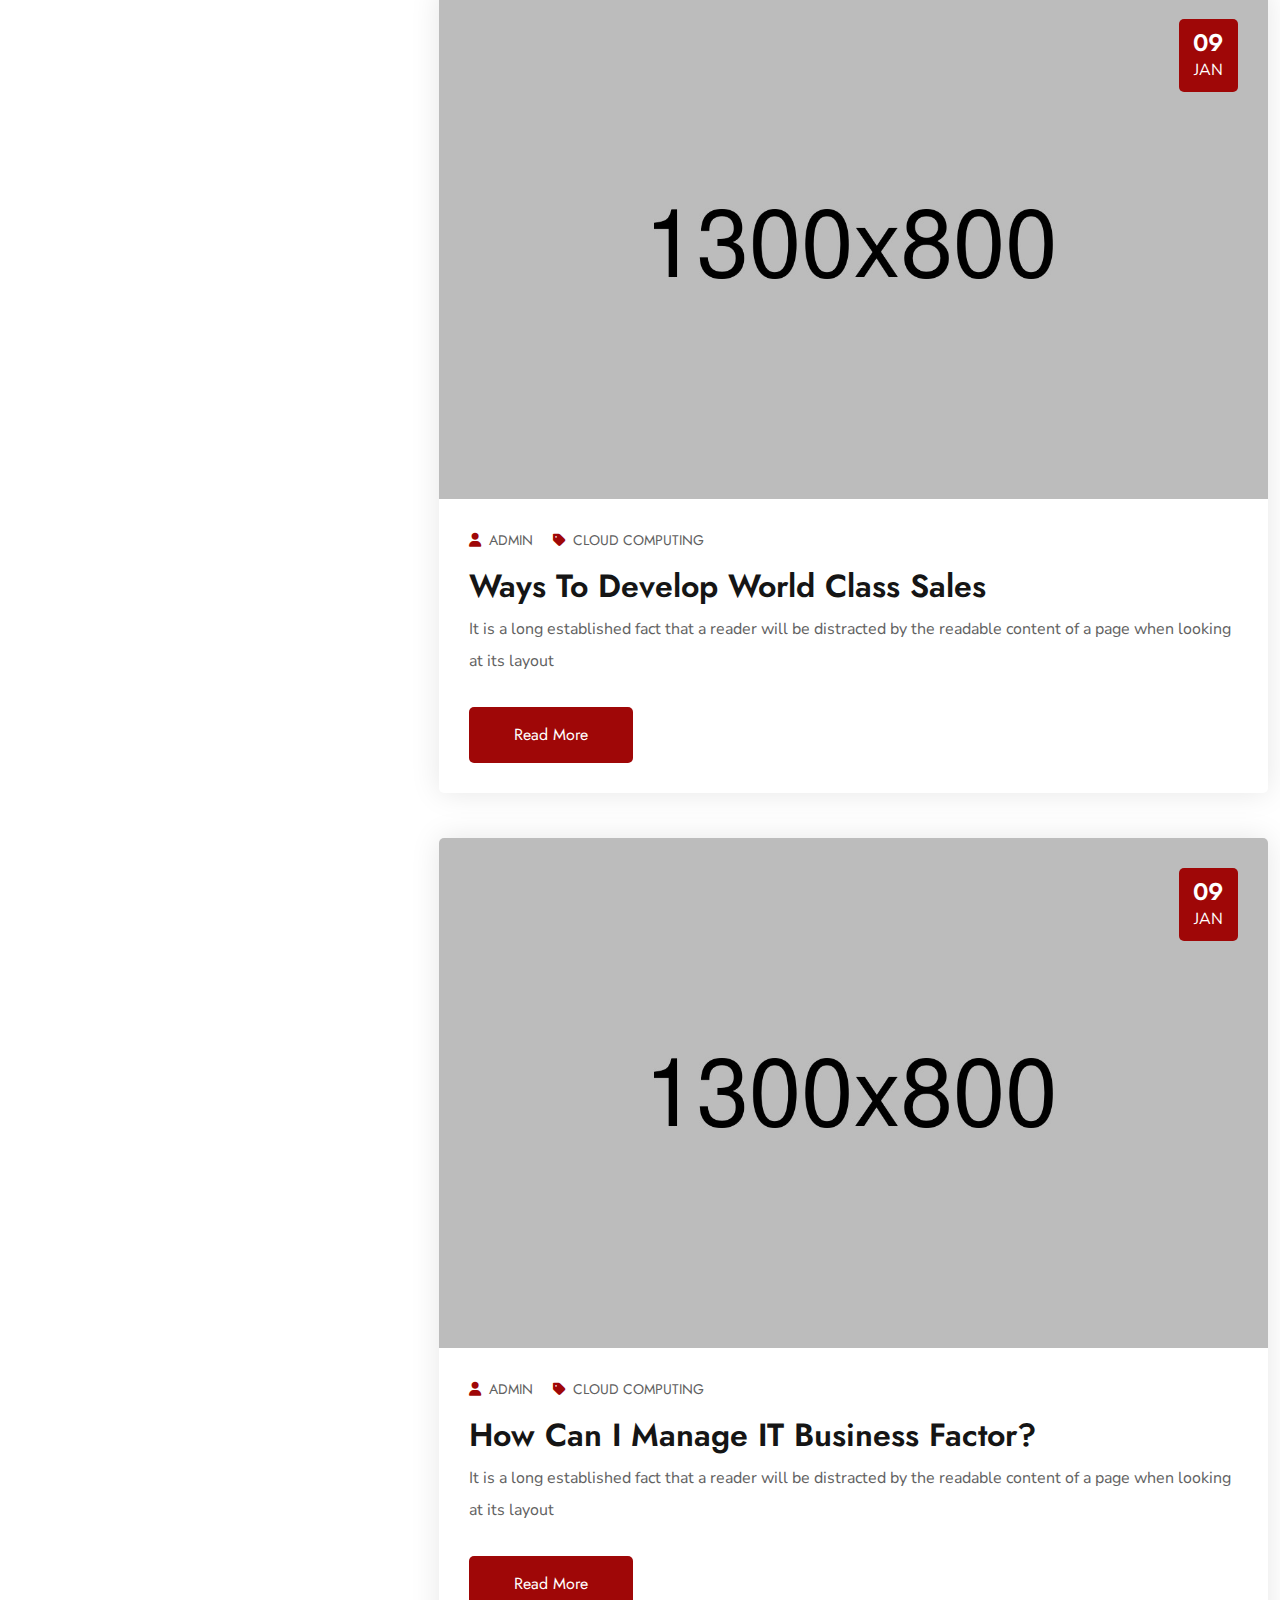
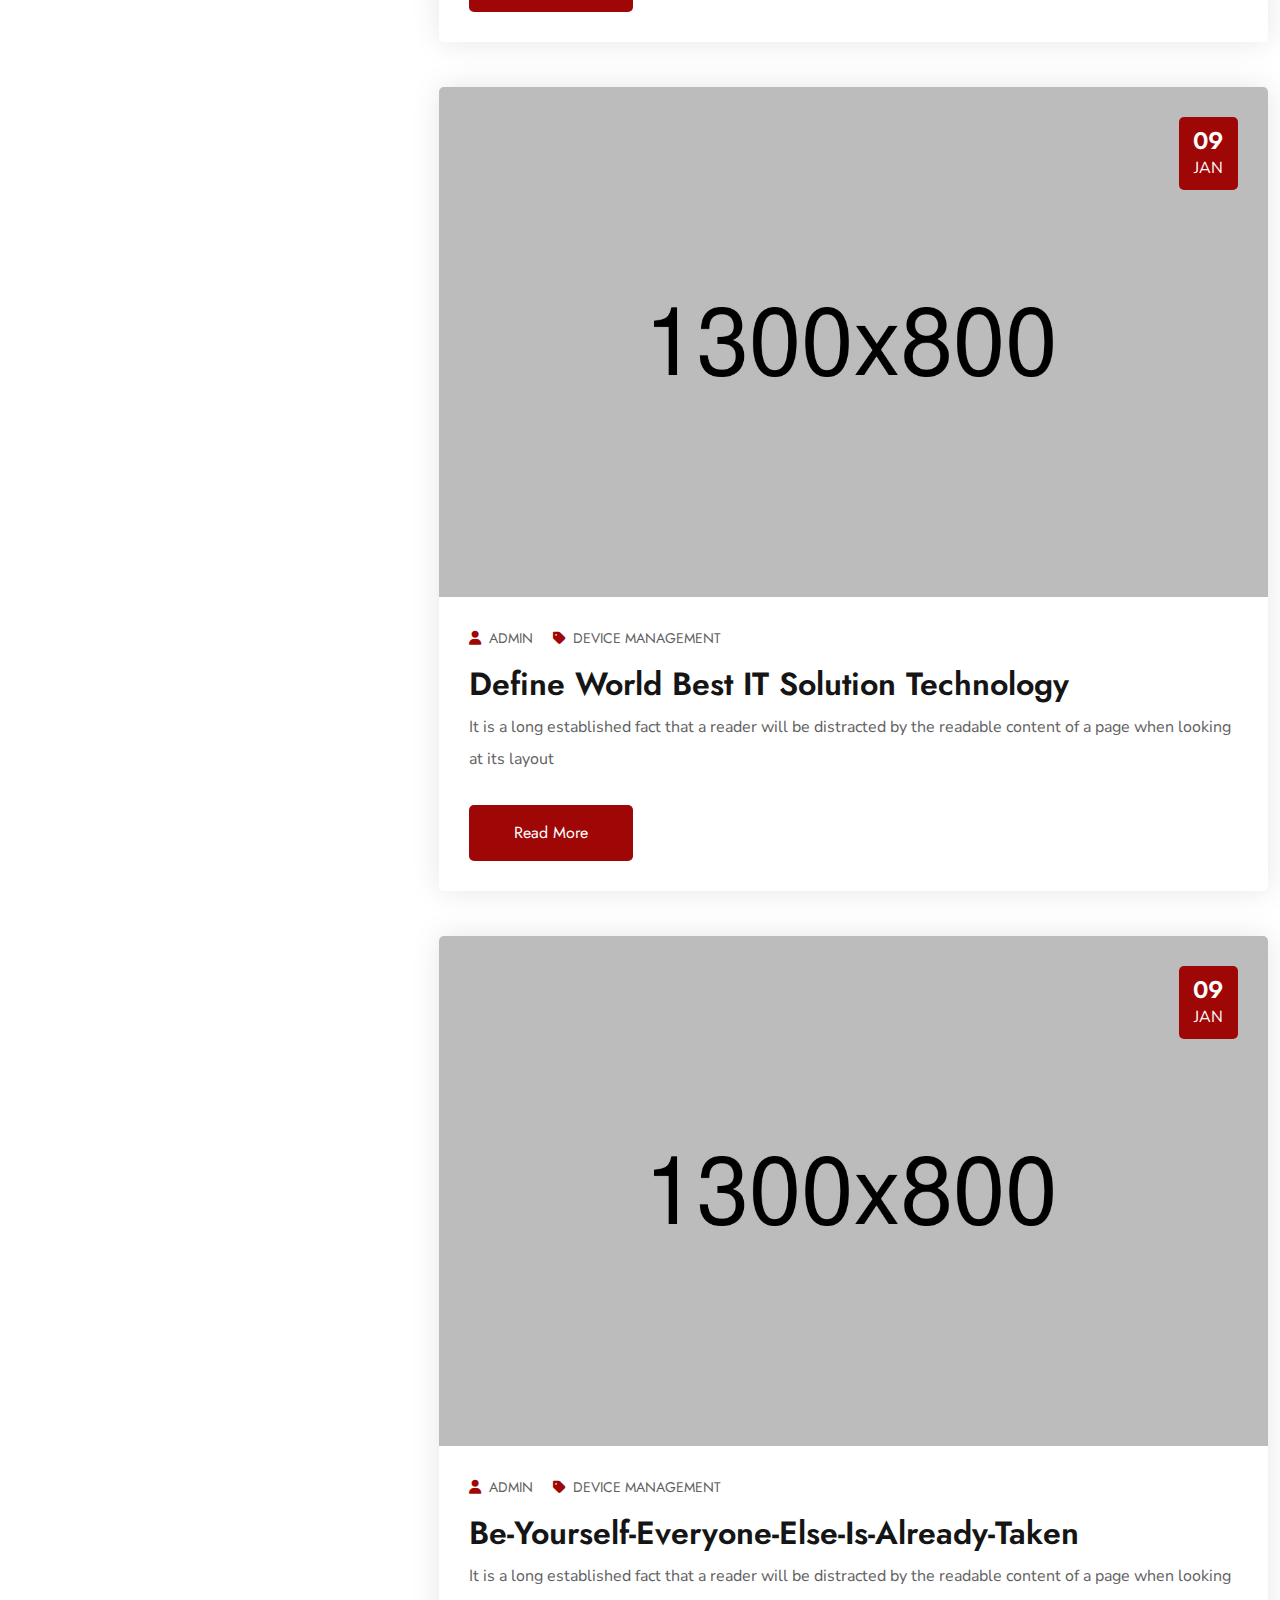
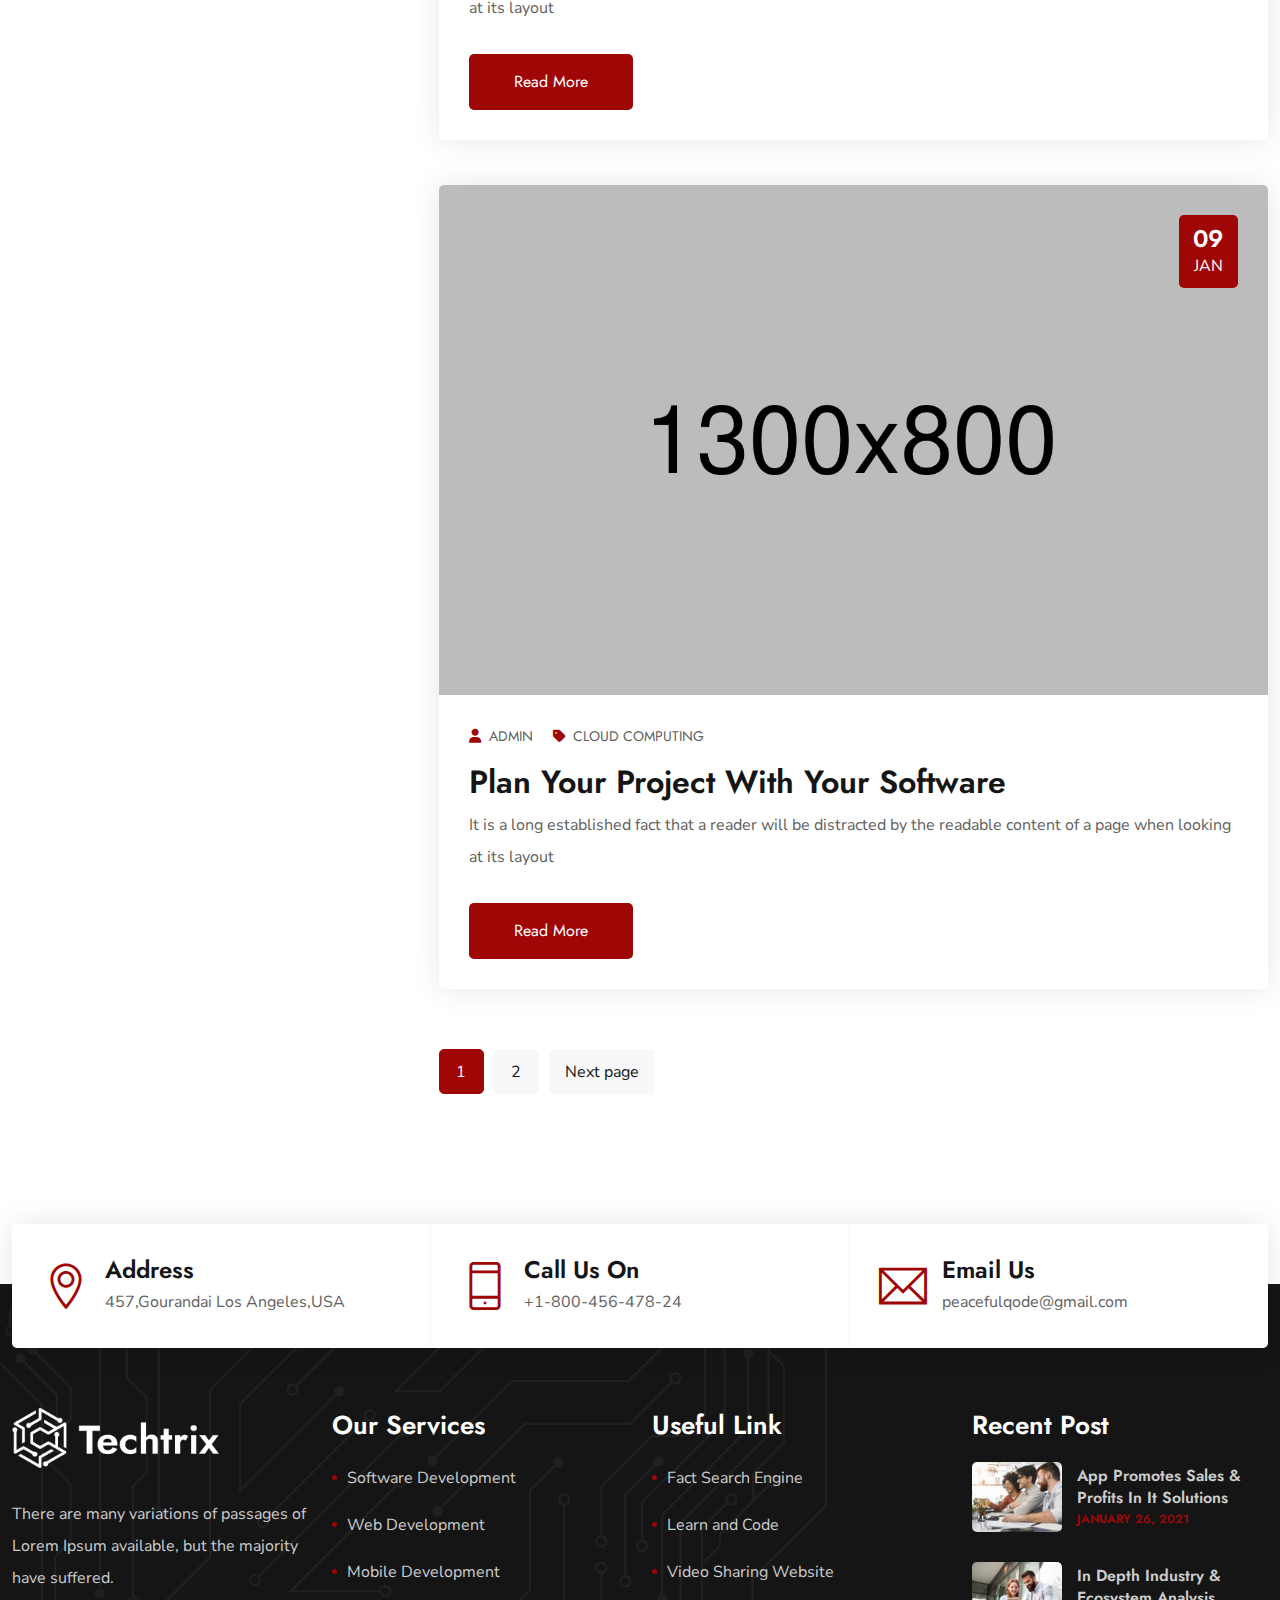
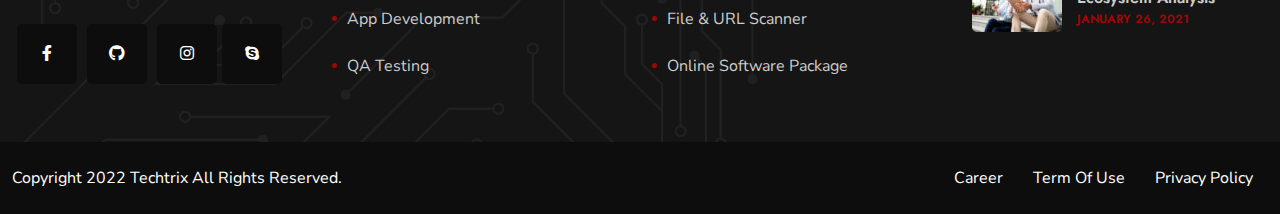
<file: blog-left-sidebar.html>
<!DOCTYPE html>
<html lang="en">

<head>
    <meta charset="UTF-8">
    <meta http-equiv="X-UA-Compatible" content="IE=edge">
    <meta name="viewport" content="width=device-width, initial-scale=1.0">
    <title>Techrix – It solution HTML Template</title>
    <!--favicon icon-->
    <link rel="shortcut icon" href="images/favicon.ico">
    <!--bootstrap css-->
    <link rel="stylesheet" href="css/bootstrap.min.css">
    <!--icon css -->
    <link rel="stylesheet" href="fonts/font-awesome/css/all.min.css">
    <link rel="stylesheet" href="fonts/flaticon/font/flaticon.css">
    <link rel="stylesheet" href="css/ionicons.min.css">
    <link rel="stylesheet" href="fonts/themify-icons/themify-icons.css">
    <!--style css-->
    <link rel="stylesheet" href="css/style.css">
    <!--responsive css-->
    <link rel="stylesheet" href="css/responsive.css">
</head>

<body>

    <!-- Loading Start-->
    <div id="pq-loading">
        <div id="pq-loading-center">
            <img src="images/logos/logo-1.png" alt="loading">
        </div>
    </div>
    <!--Loading End -->

    <!--Header Start-->
    <header id="pq-header" class="pq-header-default">
        <div class="pq-top-header">
            <div class="container">
                <div class="row flex-row-reverse">
                    <div class="col-md-6 text-right">
                        <div class="pq-header-social text-right">
                            <ul>
                                <li><a href="#"><i class="fab fa-facebook-f"></i></a></li>
                                <li><a href="#"><i class="fab fa-github"></i></a></li>
                                <li><a href="#"><i class="fab fa-instagram"></i></a></li>
                                <li><a href="#"><i class="fab fa-skype"></i></a></li>
                            </ul>
                        </div>
                    </div>
                    <div class="col-md-6">
                        <div class="pq-header-contact ">
                            <ul>
                                <li>
                                    <a href="tel:+180045647824"><i
                                            class="fas fa-phone-flip"></i><span>+1-800-456-478-24</span></a>
                                </li>
                                <li>
                                    <a href="mailto:peacefulqode@gmail.com"><i
                                            class="fas fa-envelope"></i><span>peacefulqode@gmail.com</span></a>
                                </li>
                            </ul>
                        </div>
                    </div>
                </div>
            </div>
        </div>
        <div class="pq-bottom-header">
            <div class="container">
                <div class="row">
                    <div class="col-lg-12">
                        <nav class="navbar navbar-expand-lg navbar-light">
                            <a class="navbar-brand" href="main-home.html">
                                <img class="img-fluid logo" src="images/logos/logo-1.png" alt="techtrix">
                            </a>
                            <div class="collapse navbar-collapse" id="navbarSupportedContent">
                                <div id="pq-menu-contain" class="pq-menu-contain">
                                    <ul id="pq-main-menu" class="navbar-nav ml-auto">
                                        <li class="menu-item manu-item-has-children">
                                            <a href="#">Home</a><i class="fa fa-chevron-down pq-submenu-icon"></i>
                                            <ul class="sub-menu">
                                                <li class="menu-item">
                                                    <a href="main-home.html" aria-current="page">Main Home</a>
                                                </li>
                                                <li class="menu-item">
                                                    <a href="home-modern.html">home modern</a>
                                                </li>
                                                <li class="menu-item">
                                                    <a href="start-up-home.html">Start Up Home</a>
                                                </li>
                                                <li class="menu-item">
                                                    <a href="it-agency.html">IT Agency</a>
                                                </li>
                                                <li class="menu-item">
                                                    <a href="software-company.html">Software Company</a>
                                                </li>
                                                <li class="menu-item">
                                                    <a href="home-classic.html">home classic</a>
                                                </li>
                                            </ul>
                                        </li>
                                        <li class="menu-item">
                                            <a href="#">Services</a><i class="fa fa-chevron-down pq-submenu-icon"></i>
                                            <ul class="sub-menu">
                                                <li class="menu-item">
                                                    <a href="software-development.html">Software Development</a>
                                                </li>
                                                <li class="menu-item">
                                                    <a href="web-development.html">Web Development</a>
                                                </li>
                                                <li class="menu-item">
                                                    <a href="mobile-development.html">Mobile Development</a>
                                                </li>
                                                <li class="menu-item">
                                                    <a href="app-development.html">App Development</a>
                                                </li>
                                                <li class="menu-item">
                                                    <a href="qa-testing.html">QA Testing</a>
                                                </li>
                                                <li class="menu-item">
                                                    <a href="product-design.html">Product Design</a>
                                                </li>
                                            </ul>
                                        </li>
                                        <li class="menu-item">
                                            <a href="#">Pages</a><i class="fa fa-chevron-down pq-submenu-icon"></i>
                                            <ul class="sub-menu">
                                                <li class="menu-item">
                                                    <a href="about-us.html">About Us</a>
                                                </li>
                                                <li class="menu-item">
                                                    <a href="services.html">Our Services</a>
                                                </li>
                                                <li class="menu-item">
                                                    <a href="our-team.html">Our Team</a>
                                                </li>
                                                <li class="menu-item">
                                                    <a href="leadership.html">leadership</a>
                                                </li>
                                                <li class="menu-item">
                                                    <a href="pricing-plan.html">Pricing Plan</a>
                                                </li>
                                                <li class="menu-item">
                                                    <a href="faq.html">Faq</a>
                                                </li>
                                                <li class="menu-item">
                                                    <a href="404.html">404</a>
                                                </li>
                                            </ul>
                                        </li>
                                        <li class="menu-item">
                                            <a href="#">Portfolio</a><i class="fa fa-chevron-down pq-submenu-icon"></i>
                                            <ul class="sub-menu">
                                                <li class="menu-item menu-item-has-children">
                                                    <a href="#">Types</a><i
                                                        class="fa fa-chevron-down pq-submenu-icon"></i>
                                                    <ul class="sub-menu">
                                                        <li class="menu-item">
                                                            <a href="standard.html">Standard</a>
                                                        </li>
                                                        <li class="menu-item">
                                                            <a href="masonry.html">Masonry</a>
                                                        </li>
                                                        <li class="menu-item">
                                                            <a href="masonry-joined.html">Masonry Joined</a>
                                                        </li>
                                                    </ul>
                                                </li>
                                                <li class="menu-item menu-item-has-children">
                                                    <a href="#">Columns</a><i
                                                        class="fa fa-chevron-down pq-submenu-icon"></i>
                                                    <ul class="sub-menu">
                                                        <li class="menu-item">
                                                            <a href="2-columns.html">2 columns</a>
                                                        </li>
                                                        <li class="menu-item">
                                                            <a href="3-columns.html">3 columns</a>
                                                        </li>
                                                        <li class="menu-item">
                                                            <a href="3-columns-wide.html">3 columns Wide</a>
                                                        </li>
                                                        <li class="menu-item">
                                                            <a href="4-columns-wide.html">4 columns Wide</a>
                                                        </li>
                                                    </ul>
                                                </li>
                                                <li class="menu-item">
                                                    <a href="portfolio-single.html">Portfolio Single</a>
                                                </li>
                                            </ul>
                                        </li>
                                        <li class="menu-item current-menu-item">
                                            <a href="#">Blog</a><i class="fa fa-chevron-down pq-submenu-icon"></i>
                                            <ul class="sub-menu">
                                                <li class="menu-item menu-item-has-children">
                                                    <a href="#">Grid Style</a><i
                                                        class="fa fa-chevron-down pq-submenu-icon"></i>
                                                    <ul class="sub-menu">
                                                        <li class="menu-item">
                                                            <a href="one-column-blog.html">One Column Blog</a>
                                                        </li>
                                                        <li class="menu-item">
                                                            <a href="two-column-blog.html">Two Column Blog</a>
                                                        </li>
                                                        <li class="menu-item">
                                                            <a href="three-column-blog.html">Three Column Blog</a>
                                                        </li>
                                                    </ul>
                                                </li>
                                                <li class="menu-item menu-item-has-children current-menu-item">
                                                    <a href="#">Blog Sidebar</a><i
                                                        class="fa fa-chevron-down pq-submenu-icon"></i>
                                                    <ul class="sub-menu">
                                                        <li class="menu-item">
                                                            <a href="blog-right-sidebar.html">Blog Right Sidebar</a>
                                                        </li>
                                                        <li class="menu-item current-menu-item">
                                                            <a href="blog-left-sidebar.html">Blog Left Sidebar</a>
                                                        </li>
                                                    </ul>
                                                </li>
                                                <li class="menu-item">
                                                    <a href="app-promotes-sales-profits-in-it-solutions.html">Blog
                                                        Single</a>
                                                </li>
                                            </ul>
                                        </li>
                                        <li class="menu-item">
                                            <a href="contact-us.html">Contact Us</a>
                                        </li>
                                    </ul>
                                </div>
                            </div>
                            <div class="pq-menu-search-block">
                                <a href="javascript:void(0)" id="pq-seacrh-btn"><i class="fa fa-search"></i></a>
                                <div class="pq-search-form">

                                    <form role="search" method="get" class="search-form" action="main-home.html">
                                        <label>
                                            <span class="screen-reader-text">Search for:</span>
                                            <input type="search" class="search-field" placeholder="Search …" value=""
                                                name="s">
                                        </label>
                                        <button type="submit" class="search-submit">
                                            <span class="screen-reader-text">Search</span>
                                        </button>
                                    </form>
                                </div>
                            </div>
                            <a href="contact-us.html" class="pq-button">
                                <div class="pq-button-block">
                                    <span class="pq-button-text">Free Quote</span>
                                </div>
                            </a>
                            <button class="navbar-toggler" type="button" data-bs-toggle="collapse"
                                data-bs-target="#navbarSupportedContent" aria-controls="navbarSupportedContent"
                                aria-expanded="false" aria-label="Toggle navigation">
                                <i class="fas fa-bars"></i>
                            </button>
                        </nav>
                    </div>
                </div>
            </div>
        </div>
    </header>
    <!--Header End-->

    <!--Breadcrumb Start-->
    <div class="pq-breadcrumb pq-bg-dark pq-bg-img-2">
        <div class="container">
            <div class="row align-items-center">
                <div class="col-lg-12">
                    <nav aria-label="breadcrumb">
                        <div class="pq-breadcrumb-title">
                            <h1>Blog Left Sidebar</h1>
                        </div>
                        <div class="pq-breadcrumb-container">
                            <ol class="breadcrumb align-items-center">
                                <li class="breadcrumb-item"><a href="main-home.html"><i class="fa fa-home me-2"></i>Home</a>
                                </li>
                                <li class="breadcrumb-item active">Blog Left Sidebar</li>
                            </ol>
                        </div>
                    </nav>
                </div>
            </div>
        </div>
    </div>
    <!--Breadcrumb End-->

    <!--Left Sidebar Start-->
    <section class="left-sidebar">
        <div class="container">
            <div class="row">
                <div class="col-lg-8 order-lg-2">
                    <div class="pq-blog pq-blog-col-1">
                        <div class="row">
                            <div class="col-lg-12">
                                <div class="pq-blog-post">
                                    <div class="pq-post-media">
                                        <img loading="lazy" src="images/blog/1.jpg" alt="blog-img">
                                        <div class="pq-post-date">
                                            <a href="#">
                                                <span>26</span>Jan
                                            </a>
                                        </div>
                                    </div>
                                    <div class="pq-blog-contain">
                                        <div class="pq-post-meta">
                                            <ul>
                                                <li class="pq-post-author"><i class="fa fa-user"></i>admin</li>
                                                <li class="pq-post-meta"><a href="#"><i class="fa fa-calendar"></i>January 2021</a></li>
                                                <li class="pq-post-tag">
                                                    <a href="app-promotes-sales-profits-in-it-solutions.html"><i class="fa fa-tag"></i>Cyber Security</a>
                                                </li>
                                            </ul>
                                        </div>
                                        <h5 class="pq-blog-title"><a href="app-promotes-sales-profits-in-it-solutions.html">App promotes sales &amp; profits In It Solutions</a></h5>
                                        <p>It is a long established fact that a reader will be distracted by the readable content of a page when looking at its layout</p>
                                        <div class="pq-btn-container">
                                            <a href="app-promotes-sales-profits-in-it-solutions.html" class="pq-button">
                                                <div class="pq-button-block">
                                                    <span class="pq-button-text">Read More</span>
                                                </div>
                                            </a>
                                        </div>
                                    </div>
                                </div>
                            </div>
                            <div class="col-lg-12">
                                <div class="pq-blog-post">
                                    <div class="pq-post-media">
                                        <img src="images/blog/2.jpg" alt="blog-img">
                                        <div class="pq-post-date">
                                            <a href="#"> <span>26</span>Jan</a>
                                        </div>
                                    </div>
                                    <div class="pq-blog-contain">
                                        <div class="pq-post-meta">
                                            <ul>
                                                <li class="pq-post-author"><i class="fa fa-user"></i>admin</li>
                                                <li class="pq-post-meta"><a href="#"><i class="fa fa-calendar"></i>January 2021</a>
                                                </li>
                                                <li class="pq-post-tag">
                                                    <a href="app-promotes-sales-profits-in-it-solutions.html"><i class="fa fa-tag"></i>Cloud Computing</a>
                                                </li>
                                            </ul>
                                        </div>
                                        <h5 class="pq-blog-title"><a href="app-promotes-sales-profits-in-it-solutions.html">In Depth Industry &amp; Ecosystem Analysis</a></h5>
                                        <p>It is a long established fact that a reader will be distracted by the readable content of a page when looking at its layout</p>
                                        <div class="pq-btn-container">
                                            <a href="app-promotes-sales-profits-in-it-solutions.html" class="pq-button">
                                                <div class="pq-button-block">
                                                    <span class="pq-button-text">Read More</span>
                                                </div>
                                            </a>
                                        </div>
                                    </div>
                                </div>
                            </div>
                            <div class="col-lg-12">
                                <div class="pq-blog-post">
                                    <div class="pq-post-media">
                                        <img src="images/blog/3.jpg" alt="blog-img">
                                        <div class="pq-post-date">
                                            <a href="#"><span>09</span>Jan</a>
                                        </div>
                                    </div>
                                    <div class="pq-blog-contain">
                                        <div class="pq-post-meta">
                                            <ul>
                                                <li class="pq-post-author"><i class="fa fa-user"></i>admin</li>
                                                <li class="pq-post-meta"><a href="#"><i class="fa fa-calendar"></i>January 2021</a></li>
                                                <li class="pq-post-tag">
                                                    <a href="app-promotes-sales-profits-in-it-solutions.html"><i class="fa fa-tag"></i>Events</a>
                                                </li>
                                            </ul>
                                        </div>
                                        <h5 class="pq-blog-title"><a href="app-promotes-sales-profits-in-it-solutions.html">New Remote Workers Visible To Security ?</a></h5>
                                        <p>It is a long established fact that a reader will be distracted by the readable content of a page when looking at its layout</p>
                                        <div class="pq-btn-container">
                                            <a href="app-promotes-sales-profits-in-it-solutions.html" class="pq-button">
                                                <div class="pq-button-block">
                                                    <span class="pq-button-text">Read More</span>
                                                </div>
                                            </a>
                                        </div>
                                    </div>
                                </div>
                            </div>
                            <div class="col-lg-12">
                                <div class="pq-blog-post">
                                    <div class="pq-post-media">
                                        <img  src="images/blog/4.jpg" alt="blog-img">
                                        <div class="pq-post-date">
                                            <a href="#"><span>09</span>Jan</a>
                                        </div>
                                    </div>
                                    <div class="pq-blog-contain">
                                        <div class="pq-post-meta">
                                            <ul>
                                                <li class="pq-post-author"><i class="fa fa-user"></i>admin</li>
                                                <li class="pq-post-meta"><a href="#"><i class="fa fa-calendar"></i>January 2021</a></li>
                                                <li class="pq-post-tag">
                                                    <a href="app-promotes-sales-profits-in-it-solutions.html"><i class="fa fa-tag"></i>Cloud Computing</a>
                                                </li>
                                            </ul>
                                        </div>
                                        <h5 class="pq-blog-title"><a href="app-promotes-sales-profits-in-it-solutions.html">Ways to Develop World Class Sales</a></h5>
                                        <p>It is a long established fact that a reader will be distracted by the readable content of a page when looking at its layout</p>
                                        <div class="pq-btn-container">
                                            <a href="app-promotes-sales-profits-in-it-solutions.html" class="pq-button">
                                                <div class="pq-button-block">
                                                    <span class="pq-button-text">Read More</span>
                                                </div>
                                            </a>
                                        </div>
                                    </div>
                                </div>
                            </div>
                            <div class="col-lg-12">
                                <div class="pq-blog-post">
                                    <div class="pq-post-media">
                                        <img  src="images/blog/5.jpg" alt="blog-img">
                                        <div class="pq-post-date">
                                            <a href="#"><span>09</span>Jan</a>
                                        </div>
                                    </div>
                                    <div class="pq-blog-contain">
                                        <div class="pq-post-meta">
                                            <ul>
                                                <li class="pq-post-author"><i class="fa fa-user"></i>admin</li>
                                                <li class="pq-post-meta"><a href="#"><i class="fa fa-calendar"></i>January 2021</a></li>
                                                <li class="pq-post-tag">
                                                    <a href="app-promotes-sales-profits-in-it-solutions.html"><i class="fa fa-tag"></i>Cloud Computing</a>
                                                </li>
                                            </ul>
                                        </div>
                                        <h5 class="pq-blog-title"><a href="app-promotes-sales-profits-in-it-solutions.html">How Can I Manage IT Business Factor?</a></h5>
                                        <p>It is a long established fact that a reader will be distracted by the readable content of a page when looking at its layout</p>
                                        <div class="pq-btn-container">
                                            <a href="app-promotes-sales-profits-in-it-solutions.html" class="pq-button">
                                                <div class="pq-button-block">
                                                    <span class="pq-button-text">Read More</span>
                                                </div>
                                            </a>
                                        </div>
                                    </div>
                                </div>
                            </div>
                            <div class="col-lg-12">
                                <div class="pq-blog-post">
                                    <div class="pq-post-media">
                                        <img src="images/blog/6.jpg" alt="blog-img">
                                        <div class="pq-post-date">
                                            <a href="#"><span>09</span>Jan</a>
                                        </div>
                                    </div>
                                    <div class="pq-blog-contain">
                                        <div class="pq-post-meta">
                                            <ul>
                                                <li class="pq-post-author"><i class="fa fa-user"></i>admin</li>
                                                <li class="pq-post-meta"><a href="#"><i class="fa fa-calendar"></i>January 2021</a></li>
                                                <li class="pq-post-tag">
                                                    <a href="app-promotes-sales-profits-in-it-solutions.html"><i class="fa fa-tag"></i>Device Management</a>
                                                </li>
                                            </ul>
                                        </div>
                                        <h5 class="pq-blog-title"><a href="app-promotes-sales-profits-in-it-solutions.html">Define World Best IT Solution Technology</a></h5>
                                        <p>It is a long established fact that a reader will be distracted by the readable content of a page when looking at its layout</p>
                                        <div class="pq-btn-container">
                                            <a href="app-promotes-sales-profits-in-it-solutions.html" class="pq-button">
                                                <div class="pq-button-block">
                                                    <span class="pq-button-text">Read More</span>
                                                </div>
                                            </a>
                                        </div>
                                    </div>
                                </div>
                            </div>
                            <div class="col-lg-12">
                                <div class="pq-blog-post">
                                    <div class="pq-post-media">
                                        <img src="images/blog/7.jpg" alt="blog-img">
                                        <div class="pq-post-date">
                                            <a href="#"><span>09</span>Jan</a>
                                        </div>
                                    </div>
                                    <div class="pq-blog-contain">
                                        <div class="pq-post-meta">
                                            <ul>
                                                <li class="pq-post-author"><i class="fa fa-user"></i>admin</li>
                                                <li class="pq-post-meta"><a href="#"><i class="fa fa-calendar"></i>January 2021</a></li>
                                                <li class="pq-post-tag">
                                                    <a href="app-promotes-sales-profits-in-it-solutions.html"><i class="fa fa-tag"></i>Device Management</a>
                                                </li>
                                            </ul>
                                        </div>
                                        <h5 class="pq-blog-title"><a href="app-promotes-sales-profits-in-it-solutions.html">Be-yourself-everyone-else-is-already-taken</a></h5>
                                        <p>It is a long established fact that a reader will be distracted by the readable content of a page when looking at its layout</p>
                                        <div class="pq-btn-container">
                                            <a href="app-promotes-sales-profits-in-it-solutions.html" class="pq-button">
                                                <div class="pq-button-block">
                                                    <span class="pq-button-text">Read More</span>
                                                </div>
                                            </a>
                                        </div>
                                    </div>
                                </div>
                            </div>
                            <div class="col-lg-12">
                                <div class="pq-blog-post">
                                    <div class="pq-post-media">
                                        <img src="images/blog/8.jpg" alt="blog-img">
                                        <div class="pq-post-date">
                                            <a href="#"><span>09</span>Jan</a>
                                        </div>
                                    </div>
                                    <div class="pq-blog-contain">
                                        <div class="pq-post-meta">
                                            <ul>
                                                <li class="pq-post-author"><i class="fa fa-user"></i>admin</li>
                                                <li class="pq-post-meta"><a href="#"><i class="fa fa-calendar"></i>January 2021</a></li>
                                                <li class="pq-post-tag">
                                                    <a href="app-promotes-sales-profits-in-it-solutions.html"><i class="fa fa-tag"></i>Cloud Computing</a>
                                                </li>
                                            </ul>
                                        </div>
                                        <h5 class="pq-blog-title"><a href="app-promotes-sales-profits-in-it-solutions.html">Plan Your Project with Your Software</a></h5>
                                        <p>It is a long established fact that a reader will be distracted by the readable content of a page when looking at its layout</p>
                                        <div class="pq-btn-container">
                                            <a href="app-promotes-sales-profits-in-it-solutions.html" class="pq-button">
                                                <div class="pq-button-block">
                                                    <span class="pq-button-text">Read More</span>
                                                </div>
                                            </a>
                                        </div>
                                    </div>
                                </div>
                            </div>
                            <div class="col-lg-12 col-md-12 col-sm-12">
                                <div class="pq-pagination">
                                    <nav aria-label="Page navigation">
                                        <ul class="page-numbers">
                                            <li><span aria-current="page" class="page-numbers current">1</span></li>
                                            <li><a class="page-numbers" href="#">2</a></li>
                                            <li><a class="next page-numbers" href="#">Next page</a></li>
                                        </ul>
                                    </nav>
                                </div>
                            </div>
                        </div>
                    </div>
                </div>
                <div class="col-lg-4 mt-4 mt-lg-0">
                    <div id="secondary" class="sidebar widget-area">
                        <div id="search-2" class="widget widget_search">
                            <form role="search" method="get" class="search-form" action="main-home.html">
                                <label>
                                    <span class="screen-reader-text">Search for:</span>
                                    <input type="search" class="search-field mb-0" placeholder="Search …" value=""
                                        name="s">
                                </label>
                                <button type="submit" class="search-submit"><span
                                        class="screen-reader-text">Search</span></button>
                            </form>
                        </div>
                        <div class="pq-widget-menu widget">
                            <h2 class="widget-title">Recent Post</h2>
                            <div class="pq-footer-recent-post">
                                <div class="pq-footer-recent-post-media">
                                    <a href="app-promotes-sales-profits-in-it-solutions.html">
                                        <img src="images/footer-blog/1.jpg" alt="">
                                    </a>
                                </div>
                                <div class="pq-footer-recent-post-info">
                                    <h6><a href="app-promotes-sales-profits-in-it-solutions.html">App promotes sales
                                            &amp; profits In It Solutions</a></h6>
                                    <a href="app-promotes-sales-profits-in-it-solutions.html" class="pq-post-date">January <span>26</span>, 2021 </a>
                                </div>
                            </div>
                            <div class="pq-footer-recent-post">
                                <div class="pq-footer-recent-post-media">
                                    <a href="app-promotes-sales-profits-in-it-solutions.html">
                                        <img src="images/footer-blog/2.jpg" alt="">
                                    </a>
                                </div>
                                <div class="pq-footer-recent-post-info">
                                    <h6><a href="app-promotes-sales-profits-in-it-solutions.html">In Depth Industry &amp;
                                            Ecosystem Analysis</a></h6>
                                    <a href="app-promotes-sales-profits-in-it-solutions.html" class="pq-post-date">January <span>26</span>, 2021 </a>
                                </div>
                            </div>
                            <div class="pq-footer-recent-post">
                                <div class="pq-footer-recent-post-media">
                                    <a href="app-promotes-sales-profits-in-it-solutions.html">
                                        <img src="images/footer-blog/3.jpg" alt="">
                                    </a>
                                </div>
                                <div class="pq-footer-recent-post-info">
                                    <h6><a href="app-promotes-sales-profits-in-it-solutions.html">New Remote Workers Visible
                                            To Security ?</a></h6>
                                    <a href="app-promotes-sales-profits-in-it-solutions.html" class="pq-post-date">January <span>09</span>, 2021 </a>
                                </div>
                            </div>
                        </div>
                        <div id="categories-2" class="widget widget_categories">
                            <h2 class="widget-title">Categories</h2>
                            <ul>
                                <li>
                                    <a href="app-promotes-sales-profits-in-it-solutions.html">Cloud Computing</a>
                                </li>
                                <li>
                                    <a href="app-promotes-sales-profits-in-it-solutions.html">Cyber Security</a>
                                </li>
                                <li>
                                    <a href="app-promotes-sales-profits-in-it-solutions.html">Device Management</a>
                                </li>
                                <li>
                                    <a href="app-promotes-sales-profits-in-it-solutions.html">Events</a>
                                </li>
                                <li>
                                    <a href="app-promotes-sales-profits-in-it-solutions.html">On Demand IT</a>
                                </li>
                            </ul>
                        </div>
                        <div id="tag_cloud-2" class="widget widget_tag_cloud">
                            <h2 class="widget-title">Tags</h2>
                            <div class="tagcloud">
                                <a href="app-promotes-sales-profits-in-it-solutions.html" class="tag-cloud-link">Cloud Computing<span
                                        class="tag-link-count"> (4)</span></a>
                                <a href="app-promotes-sales-profits-in-it-solutions.html" class="tag-cloud-link">Cyber Security<span
                                        class="tag-link-count"> (3)</span></a>
                                <a href="app-promotes-sales-profits-in-it-solutions.html" class="tag-cloud-link">Device Management<span
                                        class="tag-link-count"> (6)</span></a>
                                <a href="app-promotes-sales-profits-in-it-solutions.html" class="tag-cloud-link">Events<span class="tag-link-count">
                                        (7)</span></a>
                                <a href="app-promotes-sales-profits-in-it-solutions.html" class="tag-cloud-link">On Demand IT<span
                                        class="tag-link-count"> (5)</span></a>
                            </div>
                        </div>
                        <div id="meta-2" class="widget widget_meta">
                            <h2 class="widget-title">Meta</h2>
                            <ul>
                                <li><a href="#">Log in</a></li>
                                <li><a href="#">Entries feed</a></li>
                                <li><a href="#">Comments feed</a></li>
                                <li><a href="#">WordPress.org</a></li>
                            </ul>
                        </div>
                    </div>
                </div>
            </div>
        </div>
    </section>
    <!--Left Sidebar End-->

    <!--Footer Start-->
    <footer id="pq-footer" class="style-1">
        <div class="pq-footer-style-1">
            <div class="pq-footer-top">
                <!-- footer top list  -->
                <div class="pq-footer-bottom-list">
                    <div class="container">
                        <div class="row g-0">
                            <div class="col-lg-4 p-0">
                                <div class="pq-footer-items">
                                    <i class="ti-location-pin"></i>
                                    <div class="pq-footer-items-info">
                                        <h4>Address</h4>
                                        <span> 457,Gourandai Los Angeles,USA </span>
                                    </div>
                                </div>
                            </div>
                            <div class="col-lg-4 p-0">
                                <div class="pq-footer-items">
                                    <i class="ti-mobile"></i>
                                    <div class="pq-footer-items-info">
                                        <h4>call Us On</h4>
                                        <a href="tel:+180045647824">
                                            <span>+1-800-456-478-24</span>
                                        </a>
                                    </div>
                                </div>
                            </div>
                            <div class="col-lg-4 p-0">
                                <div class="pq-footer-items border-0">
                                    <i class="ti-email"></i>
                                    <div class="pq-footer-items-info">
                                        <h4>Email Us</h4>
                                        <a href="mailto:peacefulqode@gmail.com"><span>peacefulqode@gmail.com</span></a>
                                    </div>
                                </div>
                            </div>
                        </div>
                    </div>
                </div>
                <!-- footer top list -->
                <div class="container">
                    <div class="row">
                        <div class="col-xl-3 col-md-6">
                            <div class="widget">
                                <img src="images/logos/footer-logo.png" class="pq-footer-logo" alt="gym-footer-logo">
                                <p>There are many variations of passages of Lorem Ipsum available, but the majority have
                                    suffered.</p>
                                <div class="pq-footer-social">
                                    <ul>
                                        <li><a href="#"><i class="fab fa-facebook-f"></i></a></li>
                                        <li><a href="#"><i class="fab fa-github"></i></a></li>
                                        <li><a href="#"><i class="fab fa-instagram"></i></a></li>
                                        <li><a href="#"><i class="fab fa-skype"></i></a></li>
                                    </ul>
                                </div>
                            </div>
                        </div>
                        <div class="col-xl-3  col-md-6">
                            <div class="widget">
                                <h4 class="footer-title">Our Services</h4>
                                <div class="menu-useful-service-links-container">
                                    <ul id="menu-useful-service-links" class="menu">
                                        <li>
                                            <a href="software-development.html">Software Development</a>
                                        </li>
                                        <li>
                                            <a href="web-development.html">Web Development</a>
                                        </li>
                                        <li>
                                            <a href="mobile-development.html">Mobile Development</a>
                                        </li>
                                        <li>
                                            <a href="app-development.html">App Development</a>
                                        </li>
                                        <li>
                                            <a href="qa-testing.html">QA Testing</a>
                                        </li>
                                    </ul>
                                </div>
                            </div>
                        </div>
                        <div class="col-xl-3  col-md-6">
                            <div class="widget">
                                <h4 class="footer-title">Useful link</h4>
                                <div class="menu-useful-link-container">
                                    <ul id="menu-usefull-link" class="menu">
                                        <li>
                                            <a href="#">Fact Search Engine</a>
                                        </li>
                                        <li>
                                            <a href="#">Learn and Code</a>
                                        </li>
                                        <li>
                                            <a href="#">Video Sharing Website</a>
                                        </li>
                                        <li>
                                            <a href="#">File &amp; URL Scanner</a>
                                        </li>
                                        <li>
                                            <a href="#">Online Software Package</a>
                                        </li>
                                    </ul>
                                </div>
                            </div>
                        </div>
                        <div class="col-xl-3  col-md-6">
                            <div class="pq-widget-menu widget">
                                <h4 class="footer-title">Recent post</h4>
                                <div class="pq-footer-recent-post">
                                    <div class="pq-footer-recent-post-media">
                                        <a href="app-promotes-sales-profits-in-it-solutions.html">
                                            <img src="images/footer-blog/1.jpg" alt="">
                                        </a>
                                    </div>
                                    <div class="pq-footer-recent-post-info">
                                        <h6><a href="app-promotes-sales-profits-in-it-solutions.html">App promotes sales
                                                &amp; profits In It Solutions</a></h6>
                                        <a href="app-promotes-sales-profits-in-it-solutions.html"
                                            class="pq-post-date">January <span>26</span>, 2021 </a>
                                    </div>
                                </div>
                                <div class="pq-footer-recent-post">
                                    <div class="pq-footer-recent-post-media">
                                        <a href="app-promotes-sales-profits-in-it-solutions.html">
                                            <img src="images/footer-blog/2.jpg" alt="">
                                        </a>
                                    </div>
                                    <div class="pq-footer-recent-post-info">
                                        <h6><a href="app-promotes-sales-profits-in-it-solutions.html">In Depth Industry
                                                &amp; Ecosystem Analysis</a></h6>
                                        <a href="app-promotes-sales-profits-in-it-solutions.html"
                                            class="pq-post-date">January <span>26</span>, 2021 </a>
                                    </div>
                                </div>
                            </div>
                        </div>
                    </div>
                </div>
            </div>
            <div class="pq-copyright-footer">
                <div class="container">
                    <div class="row">
                        <div class="col-lg-6 col-md-6">
                            <span class="pq-copyright"><a target="_blank" href="#"> Copyright 2022 Techtrix All Rights
                                    Reserved.</a></span>
                        </div>
                        <div class="col-lg-6 col-md-6">
                            <div class="pq-footer-link">
                                <ul>
                                    <li><a href="#">Career</a></li>
                                    <li><a href="#">Term Of Use</a></li>
                                    <li><a href="#">Privacy Policy</a></li>
                                </ul>
                            </div>
                        </div>
                    </div>
                </div>
            </div>
        </div>
    </footer>
    <!--Footer End-->

    <!--Back to top Start-->
    <div id="back-to-top">
        <a class="top" id="#top" href="#"> <i class="ion-ios-arrow-up"></i> </a>
    </div>
    <!--Back to top End-->

    <!--Jquery js-->
    <script src="js/jquery.min.js"></script>
    <!--Bootstrap js-->
    <script src="js/bootstrap.min.js"></script>
    <!--Isotope js-->
    <script src="js/isotope.pkgd.min.js"></script>
    <!--Counter js -->
    <script src="js/jquery.countTo.min.js"></script>
    <!--Magnefic Popup js -->
    <script src="js/jquery.magnific-popup.min.js"></script>
    <!--Animation js -->
    <script src="js/wow.min.js"></script>
    <!--Custom js-->
    <script src="js/custom.js"></script>
</body>

</html>
</file>
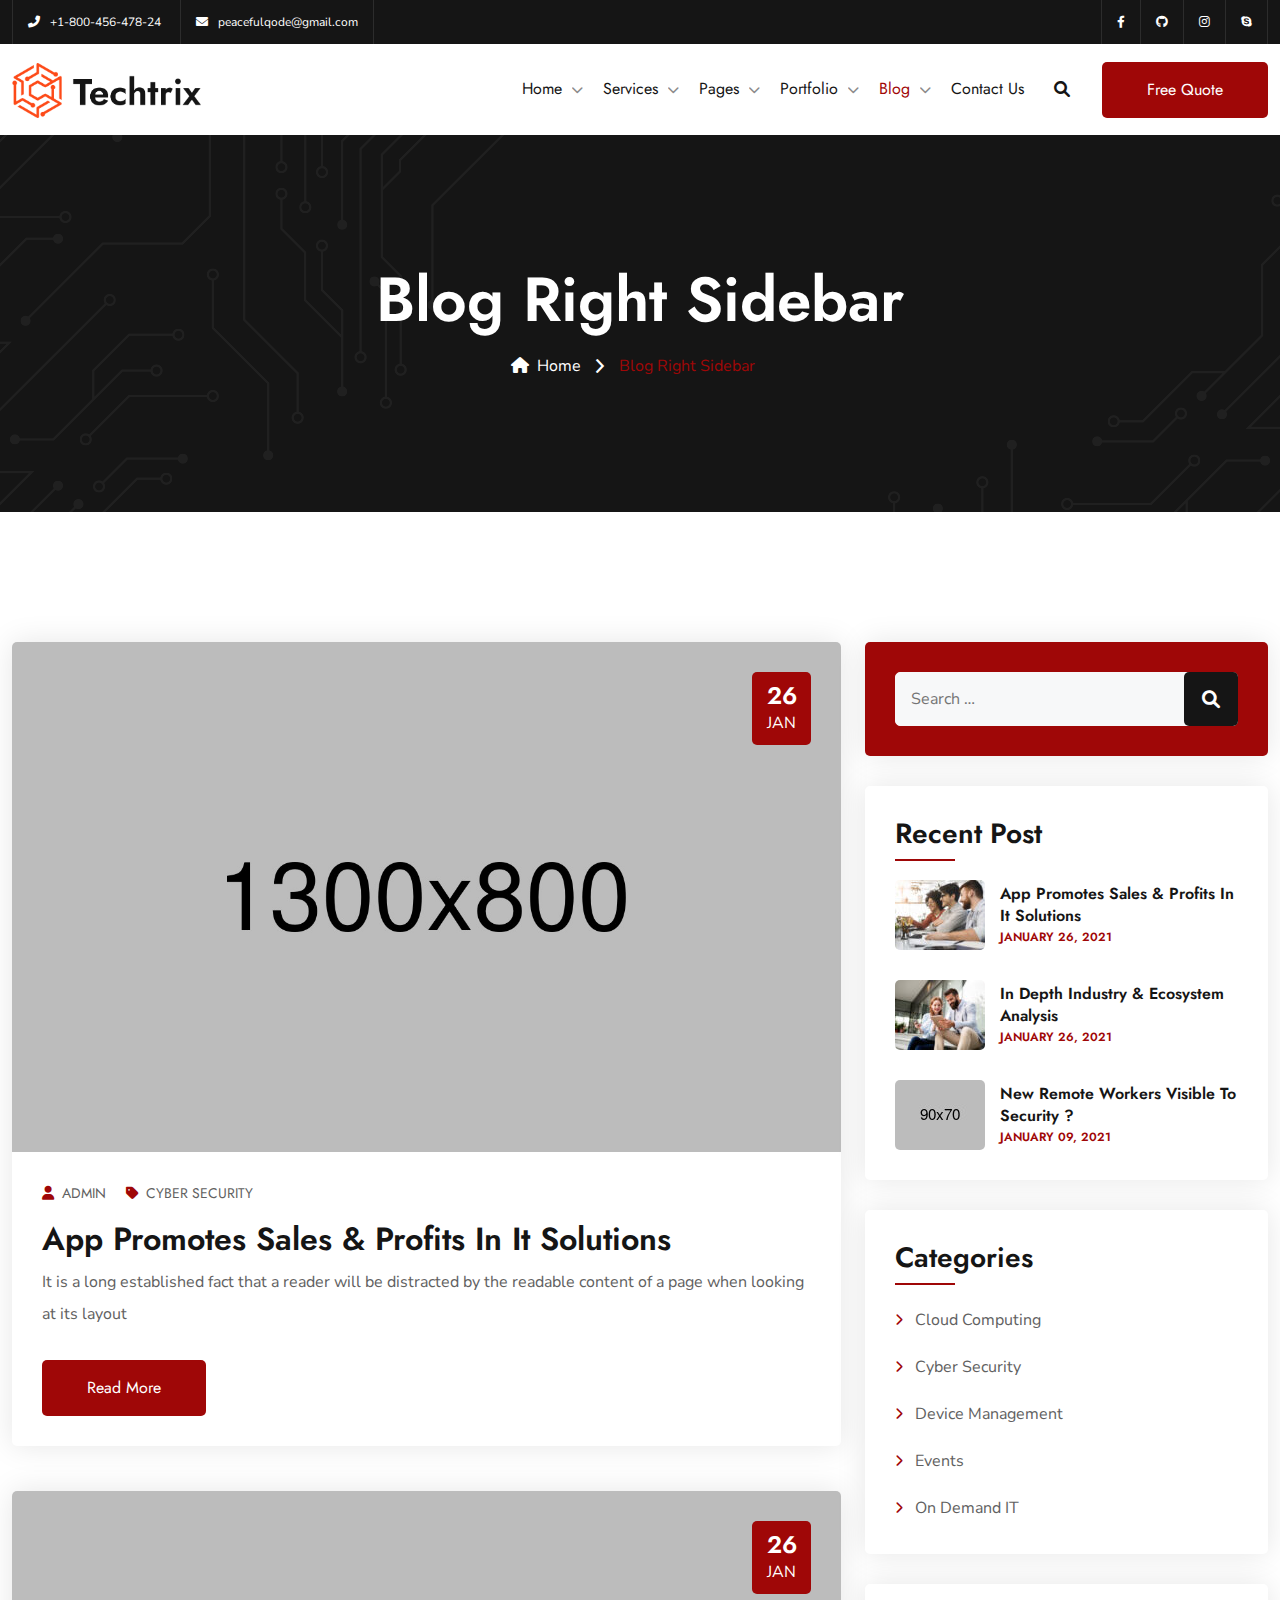
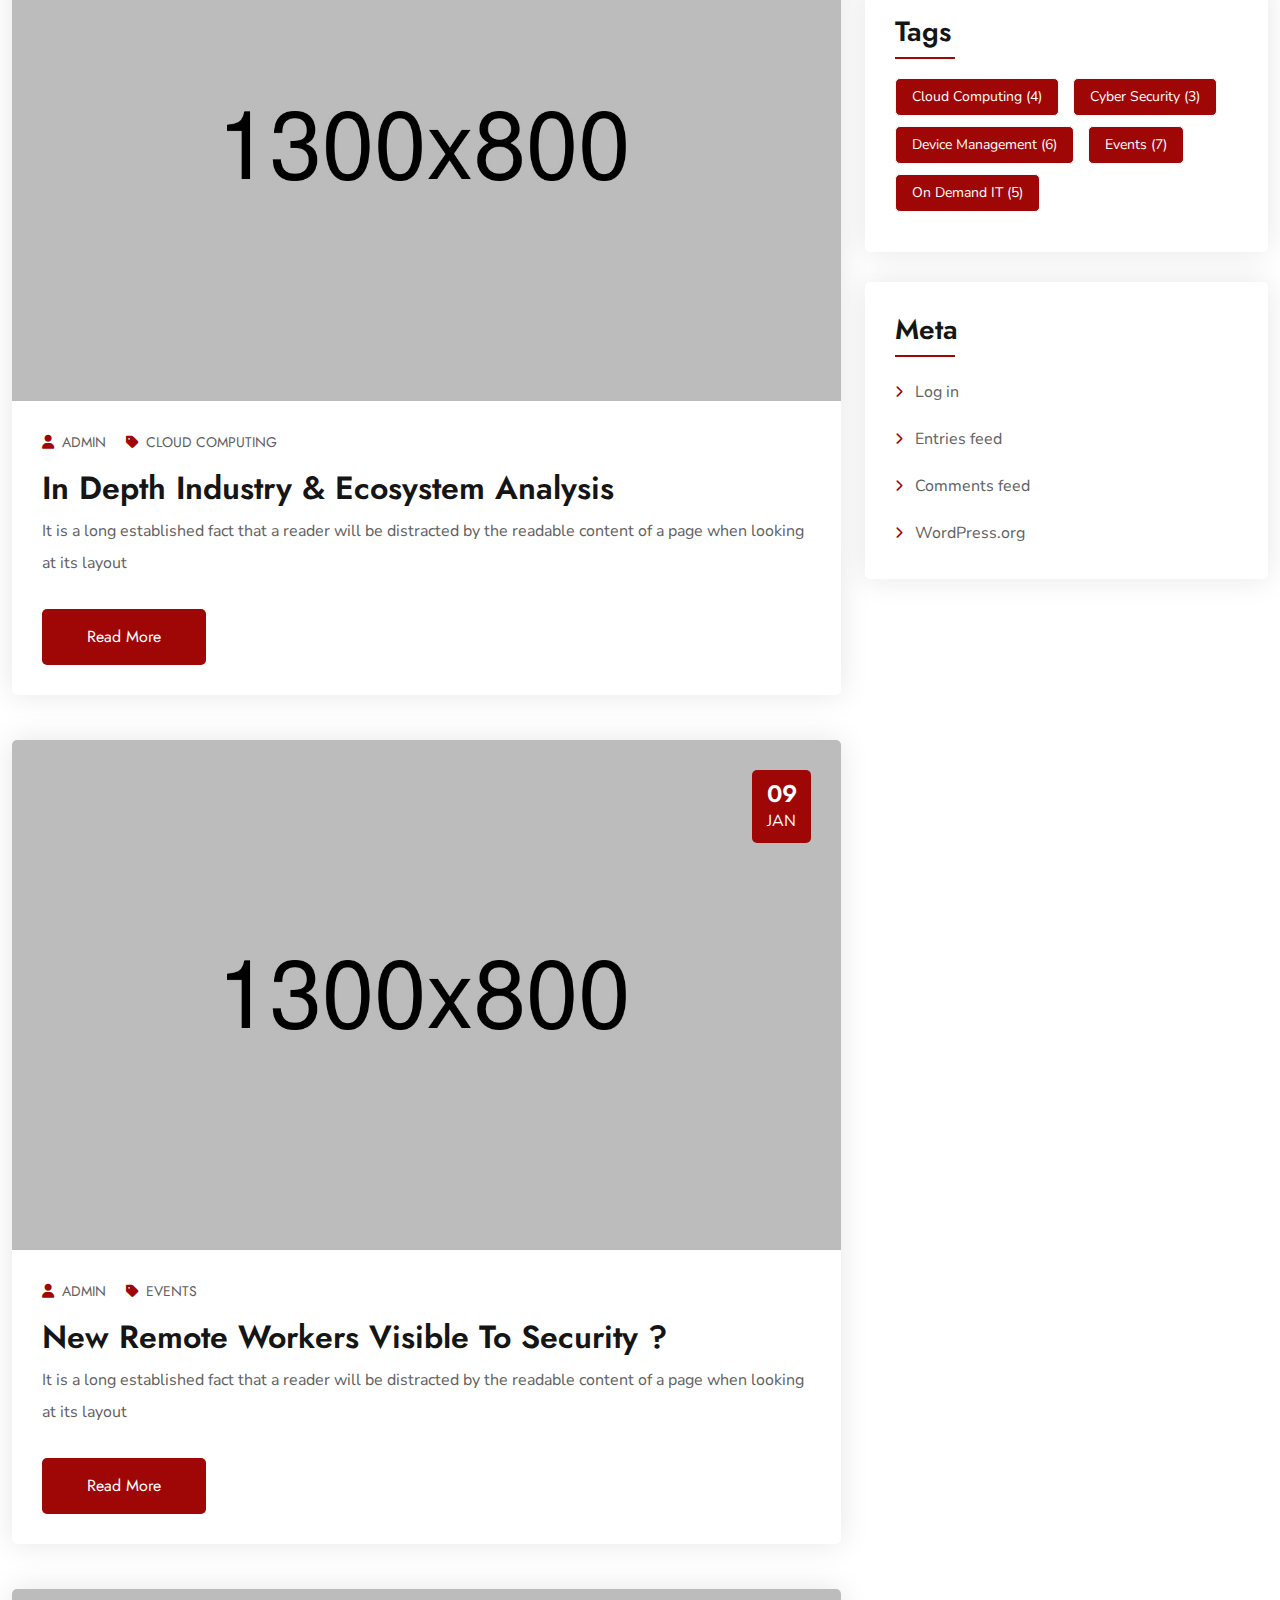
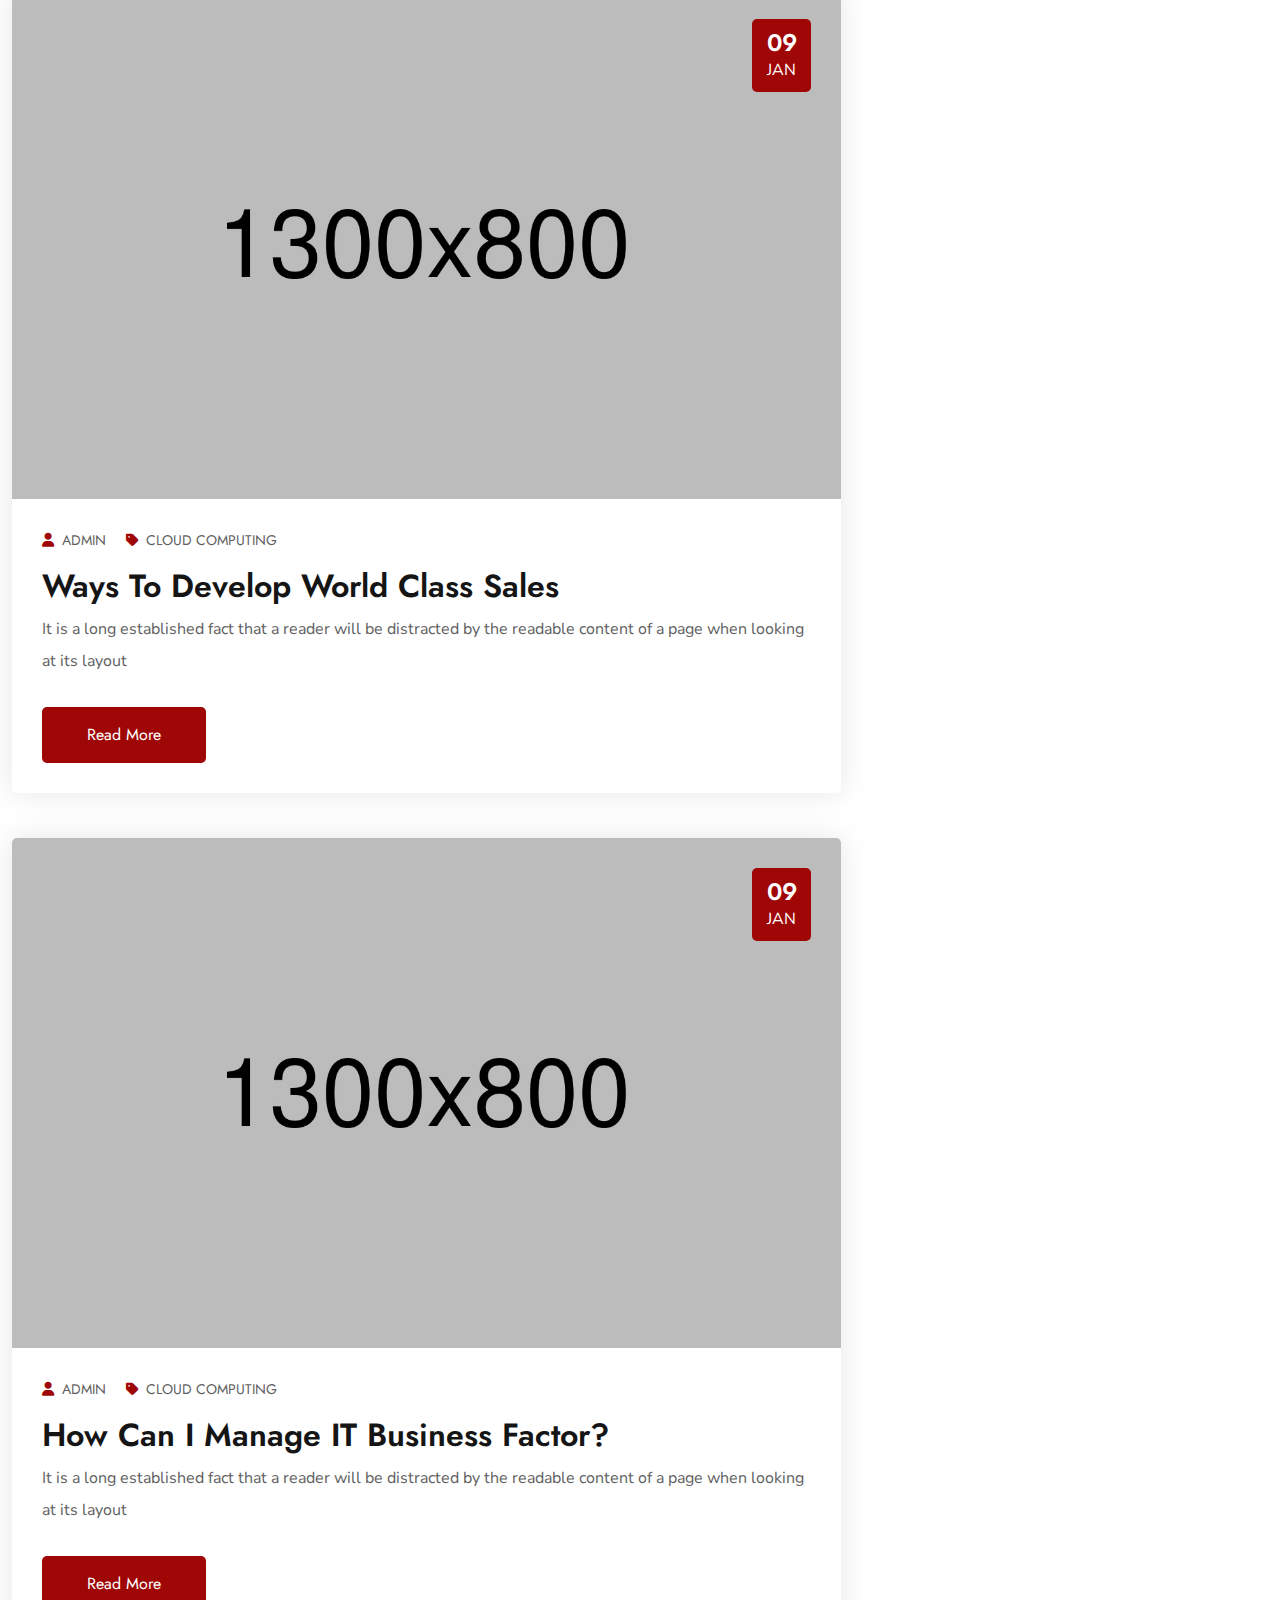
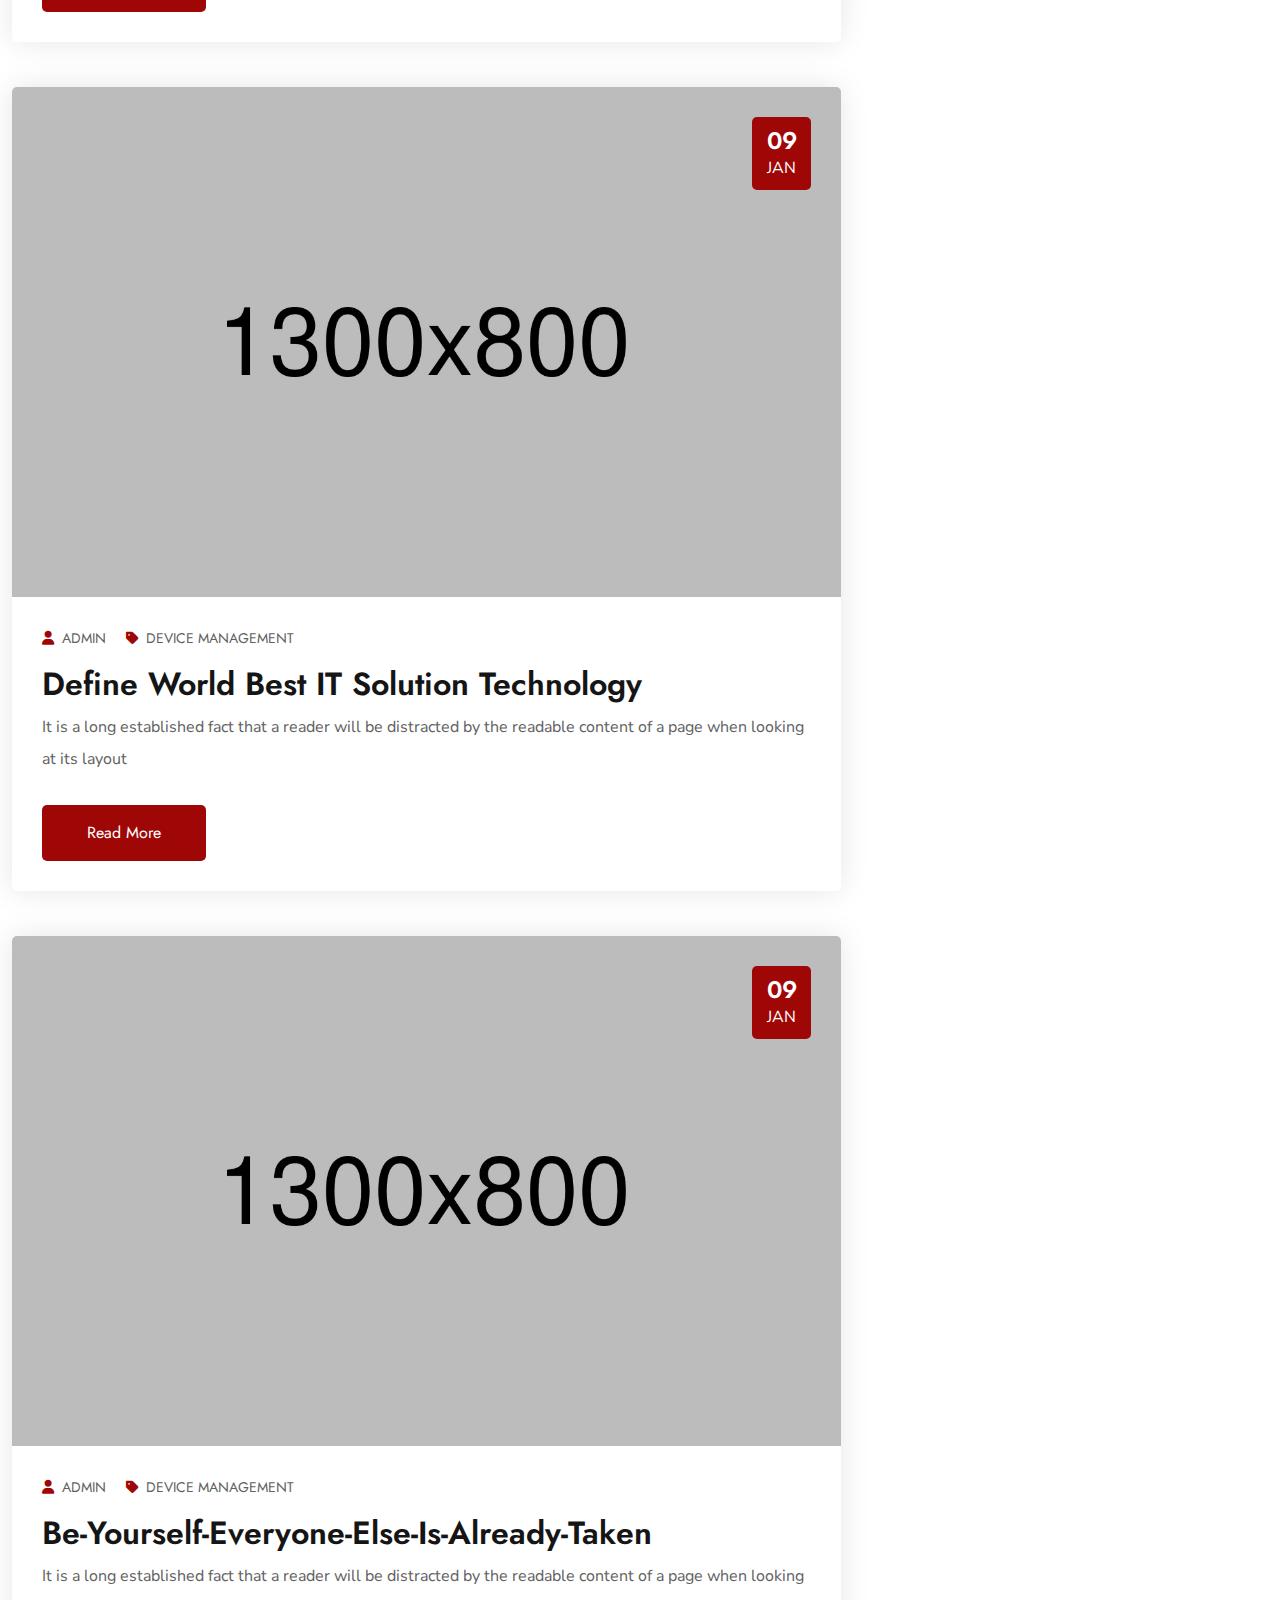
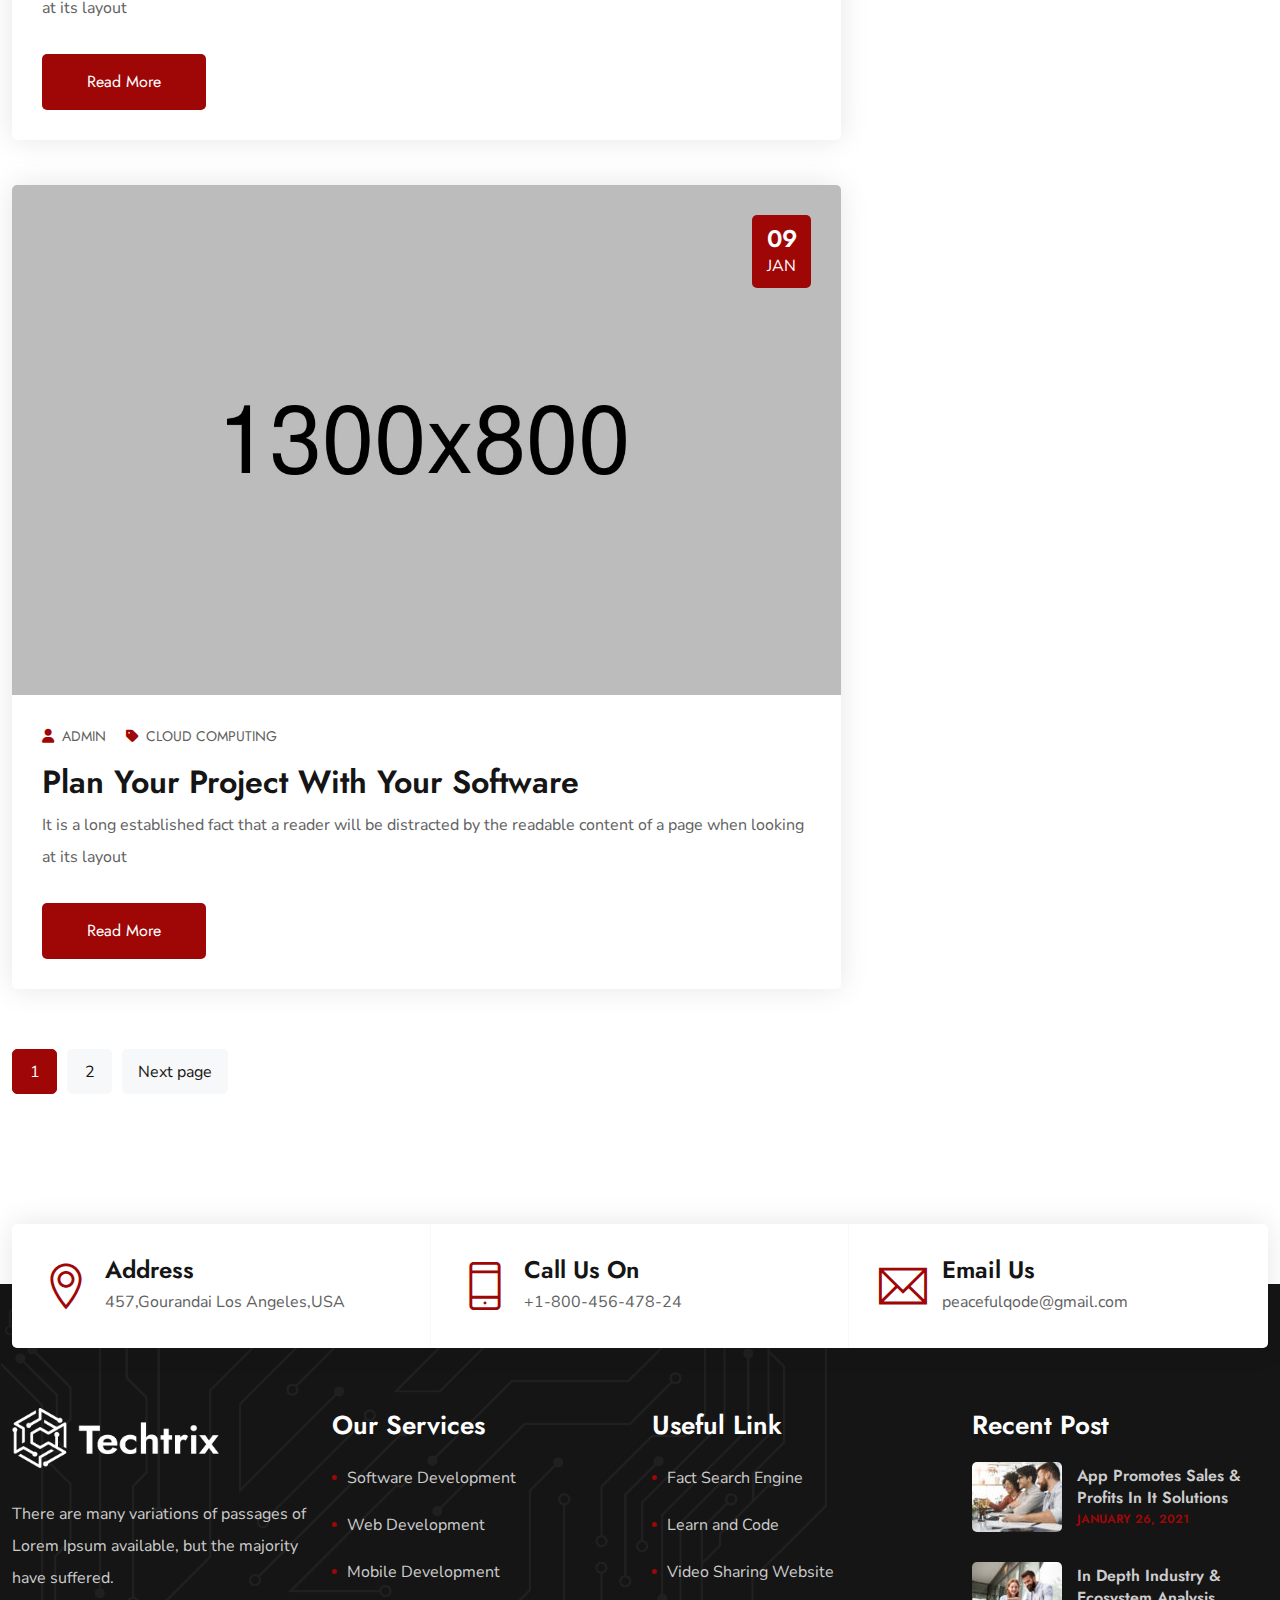
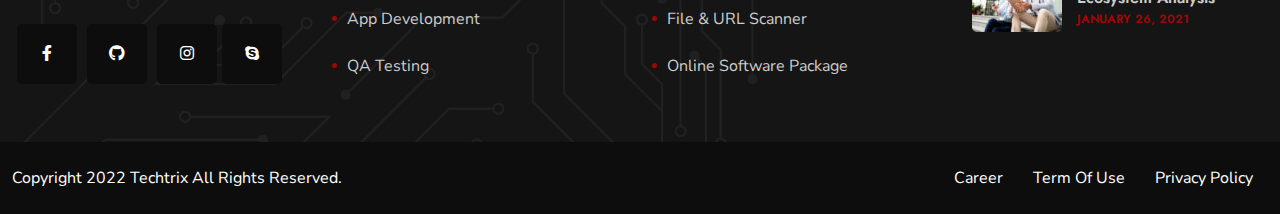
<file: blog-right-sidebar.html>
<!DOCTYPE html>
<html lang="en">

<head>
    <meta charset="UTF-8">
    <meta http-equiv="X-UA-Compatible" content="IE=edge">
    <meta name="viewport" content="width=device-width, initial-scale=1.0">
    <title>Techrix – It solution HTML Template</title>
    <!--favicon icon-->
    <link rel="shortcut icon" href="images/favicon.ico">
    <!--bootstrap css-->
    <link rel="stylesheet" href="css/bootstrap.min.css">
    <!--icon css -->
    <link rel="stylesheet" href="fonts/font-awesome/css/all.min.css">
    <link rel="stylesheet" href="fonts/flaticon/font/flaticon.css">
    <link rel="stylesheet" href="css/ionicons.min.css">
    <link rel="stylesheet" href="fonts/themify-icons/themify-icons.css">
    <!--style css-->
    <link rel="stylesheet" href="css/style.css">
    <!--responsive css-->
    <link rel="stylesheet" href="css/responsive.css">
</head>

<body>

    <!-- Loading Start-->
    <div id="pq-loading">
        <div id="pq-loading-center">
            <img src="images/logos/logo-1.png" alt="loading">
        </div>
    </div>
    <!--Loading End -->

    <!--Header Start-->
    <header id="pq-header" class="pq-header-default">
        <div class="pq-top-header">
            <div class="container">
                <div class="row flex-row-reverse">
                    <div class="col-md-6 text-right">
                        <div class="pq-header-social text-right">
                            <ul>
                                <li><a href="#"><i class="fab fa-facebook-f"></i></a></li>
                                <li><a href="#"><i class="fab fa-github"></i></a></li>
                                <li><a href="#"><i class="fab fa-instagram"></i></a></li>
                                <li><a href="#"><i class="fab fa-skype"></i></a></li>
                            </ul>
                        </div>
                    </div>
                    <div class="col-md-6">
                        <div class="pq-header-contact ">
                            <ul>
                                <li>
                                    <a href="tel:+180045647824"><i
                                            class="fas fa-phone-flip"></i><span>+1-800-456-478-24</span></a>
                                </li>
                                <li>
                                    <a href="mailto:peacefulqode@gmail.com"><i
                                            class="fas fa-envelope"></i><span>peacefulqode@gmail.com</span></a>
                                </li>
                            </ul>
                        </div>
                    </div>
                </div>
            </div>
        </div>
        <div class="pq-bottom-header">
            <div class="container">
                <div class="row">
                    <div class="col-lg-12">
                        <nav class="navbar navbar-expand-lg navbar-light">
                            <a class="navbar-brand" href="main-home.html">
                                <img class="img-fluid logo" src="images/logos/logo-1.png" alt="techtrix">
                            </a>
                            <div class="collapse navbar-collapse" id="navbarSupportedContent">
                                <div id="pq-menu-contain" class="pq-menu-contain">
                                    <ul id="pq-main-menu" class="navbar-nav ml-auto">
                                        <li class="menu-item manu-item-has-children">
                                            <a href="#">Home</a><i class="fa fa-chevron-down pq-submenu-icon"></i>
                                            <ul class="sub-menu">
                                                <li class="menu-item">
                                                    <a href="main-home.html" aria-current="page">Main Home</a>
                                                </li>
                                                <li class="menu-item">
                                                    <a href="home-modern.html">home modern</a>
                                                </li>
                                                <li class="menu-item">
                                                    <a href="start-up-home.html">Start Up Home</a>
                                                </li>
                                                <li class="menu-item">
                                                    <a href="it-agency.html">IT Agency</a>
                                                </li>
                                                <li class="menu-item">
                                                    <a href="software-company.html">Software Company</a>
                                                </li>
                                                <li class="menu-item">
                                                    <a href="home-classic.html">home classic</a>
                                                </li>
                                            </ul>
                                        </li>
                                        <li class="menu-item">
                                            <a href="#">Services</a><i class="fa fa-chevron-down pq-submenu-icon"></i>
                                            <ul class="sub-menu">
                                                <li class="menu-item">
                                                    <a href="software-development.html">Software Development</a>
                                                </li>
                                                <li class="menu-item">
                                                    <a href="web-development.html">Web Development</a>
                                                </li>
                                                <li class="menu-item">
                                                    <a href="mobile-development.html">Mobile Development</a>
                                                </li>
                                                <li class="menu-item">
                                                    <a href="app-development.html">App Development</a>
                                                </li>
                                                <li class="menu-item">
                                                    <a href="qa-testing.html">QA Testing</a>
                                                </li>
                                                <li class="menu-item">
                                                    <a href="product-design.html">Product Design</a>
                                                </li>
                                            </ul>
                                        </li>
                                        <li class="menu-item">
                                            <a href="#">Pages</a><i class="fa fa-chevron-down pq-submenu-icon"></i>
                                            <ul class="sub-menu">
                                                <li class="menu-item">
                                                    <a href="about-us.html">About Us</a>
                                                </li>
                                                <li class="menu-item">
                                                    <a href="services.html">Our Services</a>
                                                </li>
                                                <li class="menu-item">
                                                    <a href="our-team.html">Our Team</a>
                                                </li>
                                                <li class="menu-item">
                                                    <a href="leadership.html">leadership</a>
                                                </li>
                                                <li class="menu-item">
                                                    <a href="pricing-plan.html">Pricing Plan</a>
                                                </li>
                                                <li class="menu-item">
                                                    <a href="faq.html">Faq</a>
                                                </li>
                                                <li class="menu-item">
                                                    <a href="404.html">404</a>
                                                </li>
                                            </ul>
                                        </li>
                                        <li class="menu-item">
                                            <a href="#">Portfolio</a><i class="fa fa-chevron-down pq-submenu-icon"></i>
                                            <ul class="sub-menu">
                                                <li class="menu-item menu-item-has-children">
                                                    <a href="#">Types</a><i
                                                        class="fa fa-chevron-down pq-submenu-icon"></i>
                                                    <ul class="sub-menu">
                                                        <li class="menu-item">
                                                            <a href="standard.html">Standard</a>
                                                        </li>
                                                        <li class="menu-item">
                                                            <a href="masonry.html">Masonry</a>
                                                        </li>
                                                        <li class="menu-item">
                                                            <a href="masonry-joined.html">Masonry Joined</a>
                                                        </li>
                                                    </ul>
                                                </li>
                                                <li class="menu-item menu-item-has-children">
                                                    <a href="#">Columns</a><i
                                                        class="fa fa-chevron-down pq-submenu-icon"></i>
                                                    <ul class="sub-menu">
                                                        <li class="menu-item">
                                                            <a href="2-columns.html">2 columns</a>
                                                        </li>
                                                        <li class="menu-item">
                                                            <a href="3-columns.html">3 columns</a>
                                                        </li>
                                                        <li class="menu-item">
                                                            <a href="3-columns-wide.html">3 columns Wide</a>
                                                        </li>
                                                        <li class="menu-item">
                                                            <a href="4-columns-wide.html">4 columns Wide</a>
                                                        </li>
                                                    </ul>
                                                </li>
                                                <li class="menu-item">
                                                    <a href="portfolio-single.html">Portfolio Single</a>
                                                </li>
                                            </ul>
                                        </li>
                                        <li class="menu-item current-menu-item">
                                            <a href="#">Blog</a><i class="fa fa-chevron-down pq-submenu-icon"></i>
                                            <ul class="sub-menu">
                                                <li class="menu-item menu-item-has-children">
                                                    <a href="#">Grid Style</a><i
                                                        class="fa fa-chevron-down pq-submenu-icon"></i>
                                                    <ul class="sub-menu">
                                                        <li class="menu-item">
                                                            <a href="one-column-blog.html">One Column Blog</a>
                                                        </li>
                                                        <li class="menu-item">
                                                            <a href="two-column-blog.html">Two Column Blog</a>
                                                        </li>
                                                        <li class="menu-item">
                                                            <a href="three-column-blog.html">Three Column Blog</a>
                                                        </li>
                                                    </ul>
                                                </li>
                                                <li class="menu-item menu-item-has-children current-menu-item">
                                                    <a href="#">Blog Sidebar</a><i
                                                        class="fa fa-chevron-down pq-submenu-icon"></i>
                                                    <ul class="sub-menu">
                                                        <li class="menu-item current-menu-item">
                                                            <a href="blog-right-sidebar.html">Blog Right Sidebar</a>
                                                        </li>
                                                        <li class="menu-item">
                                                            <a href="blog-left-sidebar.html">Blog Left Sidebar</a>
                                                        </li>
                                                    </ul>
                                                </li>
                                                <li class="menu-item">
                                                    <a href="app-promotes-sales-profits-in-it-solutions.html">Blog
                                                        Single</a>
                                                </li>
                                            </ul>
                                        </li>
                                        <li class="menu-item">
                                            <a href="contact-us.html">Contact Us</a>
                                        </li>
                                    </ul>
                                </div>
                            </div>
                            <div class="pq-menu-search-block">
                                <a href="javascript:void(0)" id="pq-seacrh-btn"><i class="fa fa-search"></i></a>
                                <div class="pq-search-form">

                                    <form role="search" method="get" class="search-form" action="main-home.html">
                                        <label>
                                            <span class="screen-reader-text">Search for:</span>
                                            <input type="search" class="search-field" placeholder="Search …" value=""
                                                name="s">
                                        </label>
                                        <button type="submit" class="search-submit">
                                            <span class="screen-reader-text">Search</span>
                                        </button>
                                    </form>
                                </div>
                            </div>
                            <a href="contact-us.html" class="pq-button">
                                <div class="pq-button-block">
                                    <span class="pq-button-text">Free Quote</span>
                                </div>
                            </a>
                            <button class="navbar-toggler" type="button" data-bs-toggle="collapse"
                                data-bs-target="#navbarSupportedContent" aria-controls="navbarSupportedContent"
                                aria-expanded="false" aria-label="Toggle navigation">
                                <i class="fas fa-bars"></i>
                            </button>
                        </nav>
                    </div>
                </div>
            </div>
        </div>
    </header>
    <!--Header End-->

    <!--Breadcrumb Start-->
    <div class="pq-breadcrumb pq-bg-dark pq-bg-img-2">
        <div class="container">
            <div class="row align-items-center">
                <div class="col-lg-12">
                    <nav aria-label="breadcrumb">
                        <div class="pq-breadcrumb-title">
                            <h1>Blog Right Sidebar</h1>
                        </div>
                        <div class="pq-breadcrumb-container">
                            <ol class="breadcrumb align-items-center">
                                <li class="breadcrumb-item"><a href="main-home.html"><i class="fa fa-home me-2"></i>Home</a>
                                </li>
                                <li class="breadcrumb-item active">Blog Right Sidebar</li>
                            </ol>
                        </div>
                    </nav>
                </div>
            </div>
        </div>
    </div>
    <!--Breadcrumb End-->

    <!--Left Sidebar Start-->
    <section class="left-sidebar">
        <div class="container">
            <div class="row">
                <div class="col-lg-8">
                    <div class="pq-blog pq-blog-col-1">
                        <div class="row">
                            <div class="col-lg-12">
                                <div class="pq-blog-post">
                                    <div class="pq-post-media">
                                        <img loading="lazy" src="images/blog/1.jpg" alt="blog-img">
                                        <div class="pq-post-date">
                                            <a href="#">
                                                <span>26</span>Jan
                                            </a>
                                        </div>
                                    </div>
                                    <div class="pq-blog-contain">
                                        <div class="pq-post-meta">
                                            <ul>
                                                <li class="pq-post-author"><i class="fa fa-user"></i>admin</li>
                                                <li class="pq-post-meta"><a href="#"><i class="fa fa-calendar"></i>January 2021</a></li>
                                                <li class="pq-post-tag">
                                                    <a href="app-promotes-sales-profits-in-it-solutions.html"><i class="fa fa-tag"></i>Cyber Security</a>
                                                </li>
                                            </ul>
                                        </div>
                                        <h5 class="pq-blog-title"><a href="app-promotes-sales-profits-in-it-solutions.html">App promotes sales &amp; profits In It Solutions</a></h5>
                                        <p>It is a long established fact that a reader will be distracted by the readable content of a page when looking at its layout</p>
                                        <div class="pq-btn-container">
                                            <a href="app-promotes-sales-profits-in-it-solutions.html" class="pq-button">
                                                <div class="pq-button-block">
                                                    <span class="pq-button-text">Read More</span>
                                                </div>
                                            </a>
                                        </div>
                                    </div>
                                </div>
                            </div>
                            <div class="col-lg-12">
                                <div class="pq-blog-post">
                                    <div class="pq-post-media">
                                        <img src="images/blog/2.jpg" alt="blog-img">
                                        <div class="pq-post-date">
                                            <a href="#"> <span>26</span>Jan</a>
                                        </div>
                                    </div>
                                    <div class="pq-blog-contain">
                                        <div class="pq-post-meta">
                                            <ul>
                                                <li class="pq-post-author"><i class="fa fa-user"></i>admin</li>
                                                <li class="pq-post-meta"><a href="#"><i class="fa fa-calendar"></i>January 2021</a>
                                                </li>
                                                <li class="pq-post-tag">
                                                    <a href="app-promotes-sales-profits-in-it-solutions.html"><i class="fa fa-tag"></i>Cloud Computing</a>
                                                </li>
                                            </ul>
                                        </div>
                                        <h5 class="pq-blog-title"><a href="app-promotes-sales-profits-in-it-solutions.html">In Depth Industry &amp; Ecosystem Analysis</a></h5>
                                        <p>It is a long established fact that a reader will be distracted by the readable content of a page when looking at its layout</p>
                                        <div class="pq-btn-container">
                                            <a href="app-promotes-sales-profits-in-it-solutions.html" class="pq-button">
                                                <div class="pq-button-block">
                                                    <span class="pq-button-text">Read More</span>
                                                </div>
                                            </a>
                                        </div>
                                    </div>
                                </div>
                            </div>
                            <div class="col-lg-12">
                                <div class="pq-blog-post">
                                    <div class="pq-post-media">
                                        <img src="images/blog/3.jpg" alt="blog-img">
                                        <div class="pq-post-date">
                                            <a href="#"><span>09</span>Jan</a>
                                        </div>
                                    </div>
                                    <div class="pq-blog-contain">
                                        <div class="pq-post-meta">
                                            <ul>
                                                <li class="pq-post-author"><i class="fa fa-user"></i>admin</li>
                                                <li class="pq-post-meta"><a href="#"><i class="fa fa-calendar"></i>January 2021</a></li>
                                                <li class="pq-post-tag">
                                                    <a href="app-promotes-sales-profits-in-it-solutions.html"><i class="fa fa-tag"></i>Events</a>
                                                </li>
                                            </ul>
                                        </div>
                                        <h5 class="pq-blog-title"><a href="app-promotes-sales-profits-in-it-solutions.html">New Remote Workers Visible To Security ?</a></h5>
                                        <p>It is a long established fact that a reader will be distracted by the readable content of a page when looking at its layout</p>
                                        <div class="pq-btn-container">
                                            <a href="app-promotes-sales-profits-in-it-solutions.html" class="pq-button">
                                                <div class="pq-button-block">
                                                    <span class="pq-button-text">Read More</span>
                                                </div>
                                            </a>
                                        </div>
                                    </div>
                                </div>
                            </div>
                            <div class="col-lg-12">
                                <div class="pq-blog-post">
                                    <div class="pq-post-media">
                                        <img  src="images/blog/4.jpg" alt="blog-img">
                                        <div class="pq-post-date">
                                            <a href="#"><span>09</span>Jan</a>
                                        </div>
                                    </div>
                                    <div class="pq-blog-contain">
                                        <div class="pq-post-meta">
                                            <ul>
                                                <li class="pq-post-author"><i class="fa fa-user"></i>admin</li>
                                                <li class="pq-post-meta"><a href="#"><i class="fa fa-calendar"></i>January 2021</a></li>
                                                <li class="pq-post-tag">
                                                    <a href="app-promotes-sales-profits-in-it-solutions.html"><i class="fa fa-tag"></i>Cloud Computing</a>
                                                </li>
                                            </ul>
                                        </div>
                                        <h5 class="pq-blog-title"><a href="app-promotes-sales-profits-in-it-solutions.html">Ways to Develop World Class Sales</a></h5>
                                        <p>It is a long established fact that a reader will be distracted by the readable content of a page when looking at its layout</p>
                                        <div class="pq-btn-container">
                                            <a href="app-promotes-sales-profits-in-it-solutions.html" class="pq-button">
                                                <div class="pq-button-block">
                                                    <span class="pq-button-text">Read More</span>
                                                </div>
                                            </a>
                                        </div>
                                    </div>
                                </div>
                            </div>
                            <div class="col-lg-12">
                                <div class="pq-blog-post">
                                    <div class="pq-post-media">
                                        <img  src="images/blog/5.jpg" alt="blog-img">
                                        <div class="pq-post-date">
                                            <a href="#"><span>09</span>Jan</a>
                                        </div>
                                    </div>
                                    <div class="pq-blog-contain">
                                        <div class="pq-post-meta">
                                            <ul>
                                                <li class="pq-post-author"><i class="fa fa-user"></i>admin</li>
                                                <li class="pq-post-meta"><a href="#"><i class="fa fa-calendar"></i>January 2021</a></li>
                                                <li class="pq-post-tag">
                                                    <a href="app-promotes-sales-profits-in-it-solutions.html"><i class="fa fa-tag"></i>Cloud Computing</a>
                                                </li>
                                            </ul>
                                        </div>
                                        <h5 class="pq-blog-title"><a href="app-promotes-sales-profits-in-it-solutions.html">How Can I Manage IT Business Factor?</a></h5>
                                        <p>It is a long established fact that a reader will be distracted by the readable content of a page when looking at its layout</p>
                                        <div class="pq-btn-container">
                                            <a href="app-promotes-sales-profits-in-it-solutions.html" class="pq-button">
                                                <div class="pq-button-block">
                                                    <span class="pq-button-text">Read More</span>
                                                </div>
                                            </a>
                                        </div>
                                    </div>
                                </div>
                            </div>
                            <div class="col-lg-12">
                                <div class="pq-blog-post">
                                    <div class="pq-post-media">
                                        <img src="images/blog/6.jpg" alt="blog-img">
                                        <div class="pq-post-date">
                                            <a href="#"><span>09</span>Jan</a>
                                        </div>
                                    </div>
                                    <div class="pq-blog-contain">
                                        <div class="pq-post-meta">
                                            <ul>
                                                <li class="pq-post-author"><i class="fa fa-user"></i>admin</li>
                                                <li class="pq-post-meta"><a href="#"><i class="fa fa-calendar"></i>January 2021</a></li>
                                                <li class="pq-post-tag">
                                                    <a href="app-promotes-sales-profits-in-it-solutions.html"><i class="fa fa-tag"></i>Device Management</a>
                                                </li>
                                            </ul>
                                        </div>
                                        <h5 class="pq-blog-title"><a href="app-promotes-sales-profits-in-it-solutions.html">Define World Best IT Solution Technology</a></h5>
                                        <p>It is a long established fact that a reader will be distracted by the readable content of a page when looking at its layout</p>
                                        <div class="pq-btn-container">
                                            <a href="app-promotes-sales-profits-in-it-solutions.html" class="pq-button">
                                                <div class="pq-button-block">
                                                    <span class="pq-button-text">Read More</span>
                                                </div>
                                            </a>
                                        </div>
                                    </div>
                                </div>
                            </div>
                            <div class="col-lg-12">
                                <div class="pq-blog-post">
                                    <div class="pq-post-media">
                                        <img src="images/blog/7.jpg" alt="blog-img">
                                        <div class="pq-post-date">
                                            <a href="#"><span>09</span>Jan</a>
                                        </div>
                                    </div>
                                    <div class="pq-blog-contain">
                                        <div class="pq-post-meta">
                                            <ul>
                                                <li class="pq-post-author"><i class="fa fa-user"></i>admin</li>
                                                <li class="pq-post-meta"><a href="#"><i class="fa fa-calendar"></i>January 2021</a></li>
                                                <li class="pq-post-tag">
                                                    <a href="app-promotes-sales-profits-in-it-solutions.html"><i class="fa fa-tag"></i>Device Management</a>
                                                </li>
                                            </ul>
                                        </div>
                                        <h5 class="pq-blog-title"><a href="app-promotes-sales-profits-in-it-solutions.html">Be-yourself-everyone-else-is-already-taken</a></h5>
                                        <p>It is a long established fact that a reader will be distracted by the readable content of a page when looking at its layout</p>
                                        <div class="pq-btn-container">
                                            <a href="app-promotes-sales-profits-in-it-solutions.html" class="pq-button">
                                                <div class="pq-button-block">
                                                    <span class="pq-button-text">Read More</span>
                                                </div>
                                            </a>
                                        </div>
                                    </div>
                                </div>
                            </div>
                            <div class="col-lg-12">
                                <div class="pq-blog-post">
                                    <div class="pq-post-media">
                                        <img src="images/blog/8.jpg" alt="blog-img">
                                        <div class="pq-post-date">
                                            <a href="#"><span>09</span>Jan</a>
                                        </div>
                                    </div>
                                    <div class="pq-blog-contain">
                                        <div class="pq-post-meta">
                                            <ul>
                                                <li class="pq-post-author"><i class="fa fa-user"></i>admin</li>
                                                <li class="pq-post-meta"><a href="#"><i class="fa fa-calendar"></i>January 2021</a></li>
                                                <li class="pq-post-tag">
                                                    <a href="app-promotes-sales-profits-in-it-solutions.html"><i class="fa fa-tag"></i>Cloud Computing</a>
                                                </li>
                                            </ul>
                                        </div>
                                        <h5 class="pq-blog-title"><a href="app-promotes-sales-profits-in-it-solutions.html">Plan Your Project with Your Software</a></h5>
                                        <p>It is a long established fact that a reader will be distracted by the readable content of a page when looking at its layout</p>
                                        <div class="pq-btn-container">
                                            <a href="app-promotes-sales-profits-in-it-solutions.html" class="pq-button">
                                                <div class="pq-button-block">
                                                    <span class="pq-button-text">Read More</span>
                                                </div>
                                            </a>
                                        </div>
                                    </div>
                                </div>
                            </div>
                            <div class="col-lg-12 col-md-12 col-sm-12">
                                <div class="pq-pagination">
                                    <nav aria-label="Page navigation">
                                        <ul class="page-numbers">
                                            <li><span aria-current="page" class="page-numbers current">1</span></li>
                                            <li><a class="page-numbers" href="#">2</a></li>
                                            <li><a class="next page-numbers" href="#">Next page</a></li>
                                        </ul>
                                    </nav>
                                </div>
                            </div>
                        </div>
                    </div>
                </div>
                <div class="col-lg-4 mt-4 mt-lg-0">
                    <div id="secondary" class="sidebar widget-area">
                        <div id="search-2" class="widget widget_search">
                            <form role="search" method="get" class="search-form" action="main-home.html">
                                <label>
                                    <span class="screen-reader-text">Search for:</span>
                                    <input type="search" class="search-field mb-0" placeholder="Search …" value=""
                                        name="s">
                                </label>
                                <button type="submit" class="search-submit"><span
                                        class="screen-reader-text">Search</span></button>
                            </form>
                        </div>
                        <div class="pq-widget-menu widget">
                            <h2 class="widget-title">Recent Post</h2>
                            <div class="pq-footer-recent-post">
                                <div class="pq-footer-recent-post-media">
                                    <a href="app-promotes-sales-profits-in-it-solutions.html">
                                        <img src="images/footer-blog/1.jpg" alt="">
                                    </a>
                                </div>
                                <div class="pq-footer-recent-post-info">
                                    <h6><a href="app-promotes-sales-profits-in-it-solutions.html">App promotes sales
                                            &amp; profits In It Solutions</a></h6>
                                    <a href="app-promotes-sales-profits-in-it-solutions.html" class="pq-post-date">January <span>26</span>, 2021 </a>
                                </div>
                            </div>
                            <div class="pq-footer-recent-post">
                                <div class="pq-footer-recent-post-media">
                                    <a href="app-promotes-sales-profits-in-it-solutions.html">
                                        <img src="images/footer-blog/2.jpg" alt="">
                                    </a>
                                </div>
                                <div class="pq-footer-recent-post-info">
                                    <h6><a href="app-promotes-sales-profits-in-it-solutions.html">In Depth Industry &amp;
                                            Ecosystem Analysis</a></h6>
                                    <a href="app-promotes-sales-profits-in-it-solutions.html" class="pq-post-date">January <span>26</span>, 2021 </a>
                                </div>
                            </div>
                            <div class="pq-footer-recent-post">
                                <div class="pq-footer-recent-post-media">
                                    <a href="app-promotes-sales-profits-in-it-solutions.html">
                                        <img src="images/footer-blog/3.jpg" alt="">
                                    </a>
                                </div>
                                <div class="pq-footer-recent-post-info">
                                    <h6><a href="app-promotes-sales-profits-in-it-solutions.html">New Remote Workers Visible
                                            To Security ?</a></h6>
                                    <a href="app-promotes-sales-profits-in-it-solutions.html" class="pq-post-date">January <span>09</span>, 2021 </a>
                                </div>
                            </div>
                        </div>
                        <div id="categories-2" class="widget widget_categories">
                            <h2 class="widget-title">Categories</h2>
                            <ul>
                                <li>
                                    <a href="app-promotes-sales-profits-in-it-solutions.html">Cloud Computing</a>
                                </li>
                                <li>
                                    <a href="app-promotes-sales-profits-in-it-solutions.html">Cyber Security</a>
                                </li>
                                <li>
                                    <a href="app-promotes-sales-profits-in-it-solutions.html">Device Management</a>
                                </li>
                                <li>
                                    <a href="app-promotes-sales-profits-in-it-solutions.html">Events</a>
                                </li>
                                <li>
                                    <a href="app-promotes-sales-profits-in-it-solutions.html">On Demand IT</a>
                                </li>
                            </ul>
                        </div>
                        <div id="tag_cloud-2" class="widget widget_tag_cloud">
                            <h2 class="widget-title">Tags</h2>
                            <div class="tagcloud">
                                <a href="app-promotes-sales-profits-in-it-solutions.html" class="tag-cloud-link">Cloud Computing<span
                                        class="tag-link-count"> (4)</span></a>
                                <a href="app-promotes-sales-profits-in-it-solutions.html" class="tag-cloud-link">Cyber Security<span
                                        class="tag-link-count"> (3)</span></a>
                                <a href="app-promotes-sales-profits-in-it-solutions.html" class="tag-cloud-link">Device Management<span
                                        class="tag-link-count"> (6)</span></a>
                                <a href="app-promotes-sales-profits-in-it-solutions.html" class="tag-cloud-link">Events<span class="tag-link-count">
                                        (7)</span></a>
                                <a href="app-promotes-sales-profits-in-it-solutions.html" class="tag-cloud-link">On Demand IT<span
                                        class="tag-link-count"> (5)</span></a>
                            </div>
                        </div>
                        <div id="meta-2" class="widget widget_meta">
                            <h2 class="widget-title">Meta</h2>
                            <ul>
                                <li><a href="#">Log in</a></li>
                                <li><a href="#">Entries feed</a></li>
                                <li><a href="#">Comments feed</a></li>
                                <li><a href="#">WordPress.org</a></li>
                            </ul>
                        </div>
                    </div>
                </div>
            </div>
        </div>
    </section>
    <!--Left Sidebar End-->

    <!--Footer Start-->
    <footer id="pq-footer" class="style-1">
        <div class="pq-footer-style-1">
            <div class="pq-footer-top">
                <!-- footer top list  -->
                <div class="pq-footer-bottom-list">
                    <div class="container">
                        <div class="row g-0">
                            <div class="col-lg-4 p-0">
                                <div class="pq-footer-items">
                                    <i class="ti-location-pin"></i>
                                    <div class="pq-footer-items-info">
                                        <h4>Address</h4>
                                        <span> 457,Gourandai Los Angeles,USA </span>
                                    </div>
                                </div>
                            </div>
                            <div class="col-lg-4 p-0">
                                <div class="pq-footer-items">
                                    <i class="ti-mobile"></i>
                                    <div class="pq-footer-items-info">
                                        <h4>call Us On</h4>
                                        <a href="tel:+180045647824">
                                            <span>+1-800-456-478-24</span>
                                        </a>
                                    </div>
                                </div>
                            </div>
                            <div class="col-lg-4 p-0">
                                <div class="pq-footer-items border-0">
                                    <i class="ti-email"></i>
                                    <div class="pq-footer-items-info">
                                        <h4>Email Us</h4>
                                        <a href="mailto:peacefulqode@gmail.com"><span>peacefulqode@gmail.com</span></a>
                                    </div>
                                </div>
                            </div>
                        </div>
                    </div>
                </div>
                <!-- footer top list -->
                <div class="container">
                    <div class="row">
                        <div class="col-xl-3 col-md-6">
                            <div class="widget">
                                <img src="images/logos/footer-logo.png" class="pq-footer-logo" alt="gym-footer-logo">
                                <p>There are many variations of passages of Lorem Ipsum available, but the majority have
                                    suffered.</p>
                                <div class="pq-footer-social">
                                    <ul>
                                        <li><a href="#"><i class="fab fa-facebook-f"></i></a></li>
                                        <li><a href="#"><i class="fab fa-github"></i></a></li>
                                        <li><a href="#"><i class="fab fa-instagram"></i></a></li>
                                        <li><a href="#"><i class="fab fa-skype"></i></a></li>
                                    </ul>
                                </div>
                            </div>
                        </div>
                        <div class="col-xl-3  col-md-6">
                            <div class="widget">
                                <h4 class="footer-title">Our Services</h4>
                                <div class="menu-useful-service-links-container">
                                    <ul id="menu-useful-service-links" class="menu">
                                        <li>
                                            <a href="software-development.html">Software Development</a>
                                        </li>
                                        <li>
                                            <a href="web-development.html">Web Development</a>
                                        </li>
                                        <li>
                                            <a href="mobile-development.html">Mobile Development</a>
                                        </li>
                                        <li>
                                            <a href="app-development.html">App Development</a>
                                        </li>
                                        <li>
                                            <a href="qa-testing.html">QA Testing</a>
                                        </li>
                                    </ul>
                                </div>
                            </div>
                        </div>
                        <div class="col-xl-3  col-md-6">
                            <div class="widget">
                                <h4 class="footer-title">Useful link</h4>
                                <div class="menu-useful-link-container">
                                    <ul id="menu-usefull-link" class="menu">
                                        <li>
                                            <a href="#">Fact Search Engine</a>
                                        </li>
                                        <li>
                                            <a href="#">Learn and Code</a>
                                        </li>
                                        <li>
                                            <a href="#">Video Sharing Website</a>
                                        </li>
                                        <li>
                                            <a href="#">File &amp; URL Scanner</a>
                                        </li>
                                        <li>
                                            <a href="#">Online Software Package</a>
                                        </li>
                                    </ul>
                                </div>
                            </div>
                        </div>
                        <div class="col-xl-3  col-md-6">
                            <div class="pq-widget-menu widget">
                                <h4 class="footer-title">Recent post</h4>
                                <div class="pq-footer-recent-post">
                                    <div class="pq-footer-recent-post-media">
                                        <a href="app-promotes-sales-profits-in-it-solutions.html">
                                            <img src="images/footer-blog/1.jpg" alt="">
                                        </a>
                                    </div>
                                    <div class="pq-footer-recent-post-info">
                                        <h6><a href="app-promotes-sales-profits-in-it-solutions.html">App promotes sales
                                                &amp; profits In It Solutions</a></h6>
                                        <a href="app-promotes-sales-profits-in-it-solutions.html"
                                            class="pq-post-date">January <span>26</span>, 2021 </a>
                                    </div>
                                </div>
                                <div class="pq-footer-recent-post">
                                    <div class="pq-footer-recent-post-media">
                                        <a href="app-promotes-sales-profits-in-it-solutions.html">
                                            <img src="images/footer-blog/2.jpg" alt="">
                                        </a>
                                    </div>
                                    <div class="pq-footer-recent-post-info">
                                        <h6><a href="app-promotes-sales-profits-in-it-solutions.html">In Depth Industry
                                                &amp; Ecosystem Analysis</a></h6>
                                        <a href="app-promotes-sales-profits-in-it-solutions.html"
                                            class="pq-post-date">January <span>26</span>, 2021 </a>
                                    </div>
                                </div>
                            </div>
                        </div>
                    </div>
                </div>
            </div>
            <div class="pq-copyright-footer">
                <div class="container">
                    <div class="row">
                        <div class="col-lg-6 col-md-6">
                            <span class="pq-copyright"><a target="_blank" href="#"> Copyright 2022 Techtrix All Rights
                                    Reserved.</a></span>
                        </div>
                        <div class="col-lg-6 col-md-6">
                            <div class="pq-footer-link">
                                <ul>
                                    <li><a href="#">Career</a></li>
                                    <li><a href="#">Term Of Use</a></li>
                                    <li><a href="#">Privacy Policy</a></li>
                                </ul>
                            </div>
                        </div>
                    </div>
                </div>
            </div>
        </div>
    </footer>
    <!--Footer End-->

    <!--Back to top Start-->
    <div id="back-to-top">
        <a class="top" id="#top" href="#"> <i class="ion-ios-arrow-up"></i> </a>
    </div>
    <!--Back to top End-->

    <!--Jquery js-->
    <script src="js/jquery.min.js"></script>
    <!--Bootstrap js-->
    <script src="js/bootstrap.min.js"></script>
    <!--Isotope js-->
    <script src="js/isotope.pkgd.min.js"></script>
    <!--Counter js -->
    <script src="js/jquery.countTo.min.js"></script>
    <!--Magnefic Popup js -->
    <script src="js/jquery.magnific-popup.min.js"></script>
    <!--Animation js -->
    <script src="js/wow.min.js"></script>
    <!--Custom js-->
    <script src="js/custom.js"></script>
</body>

</html>
</file>
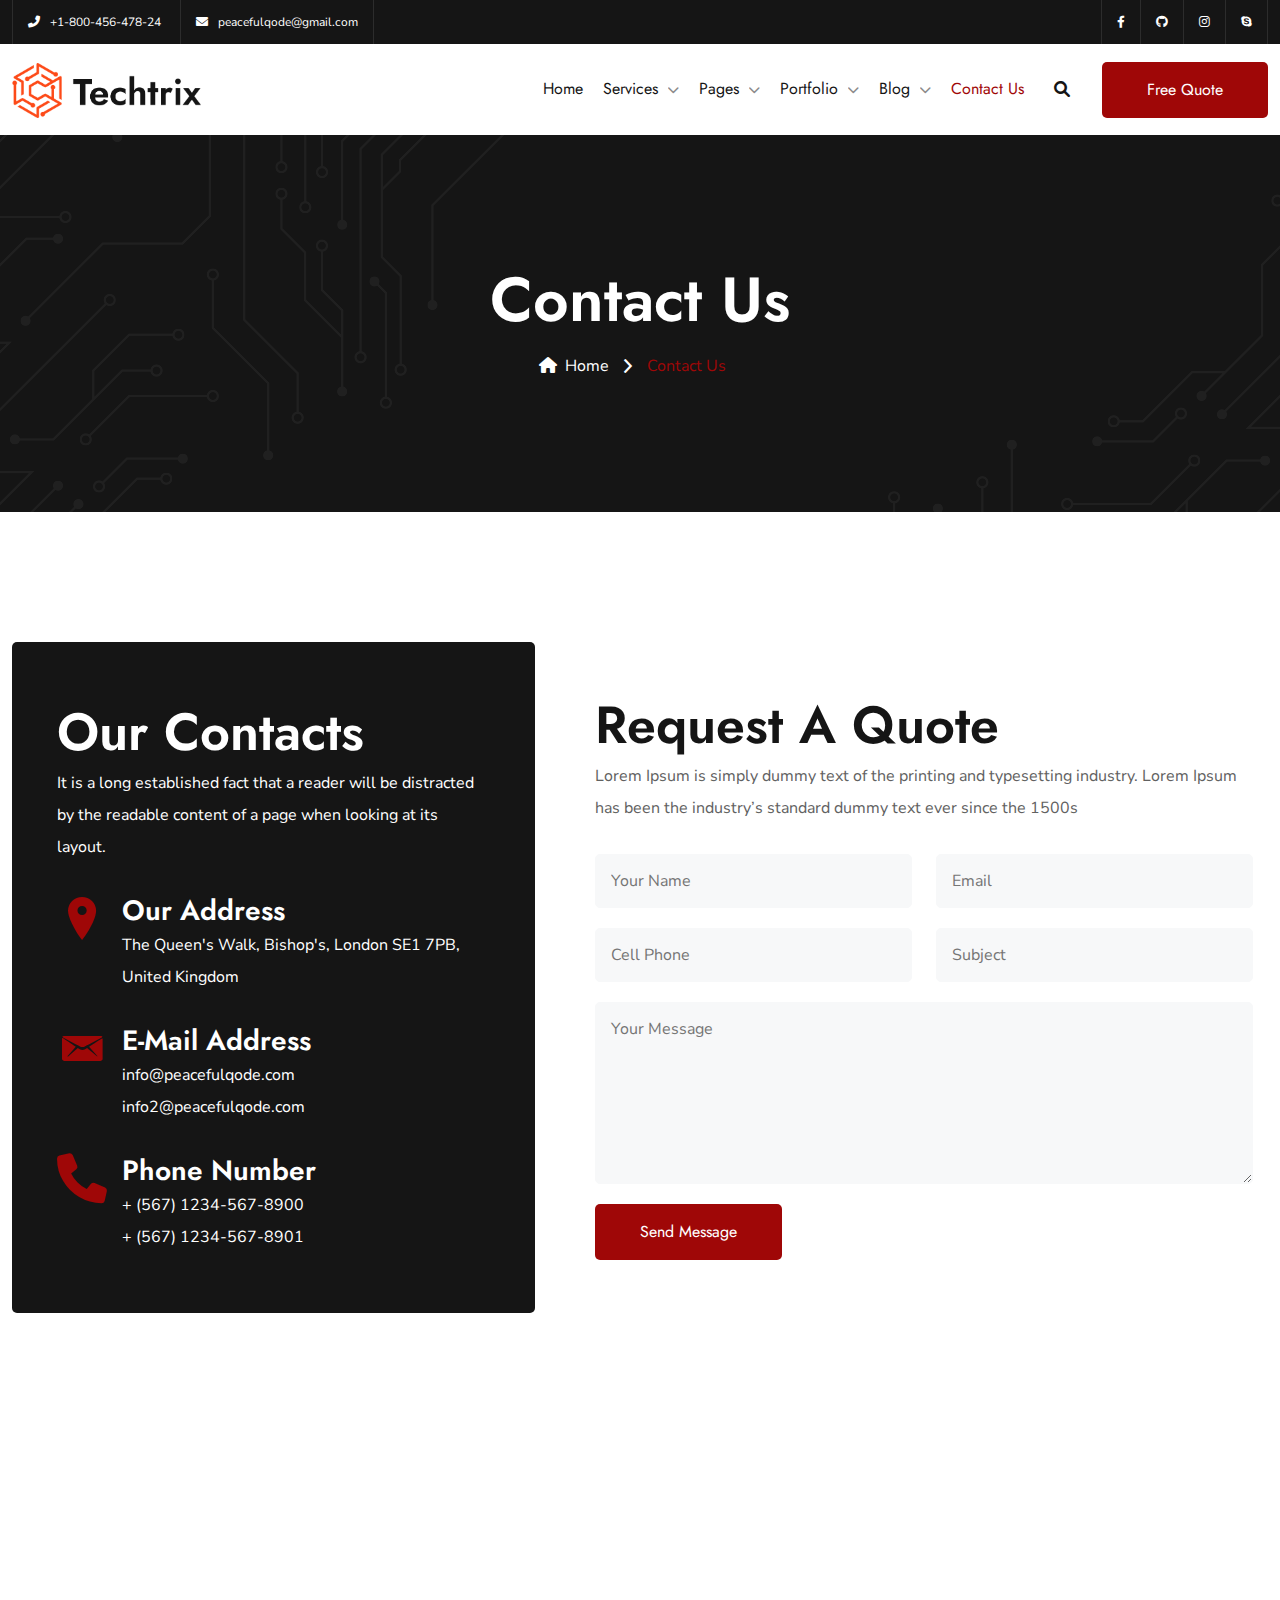
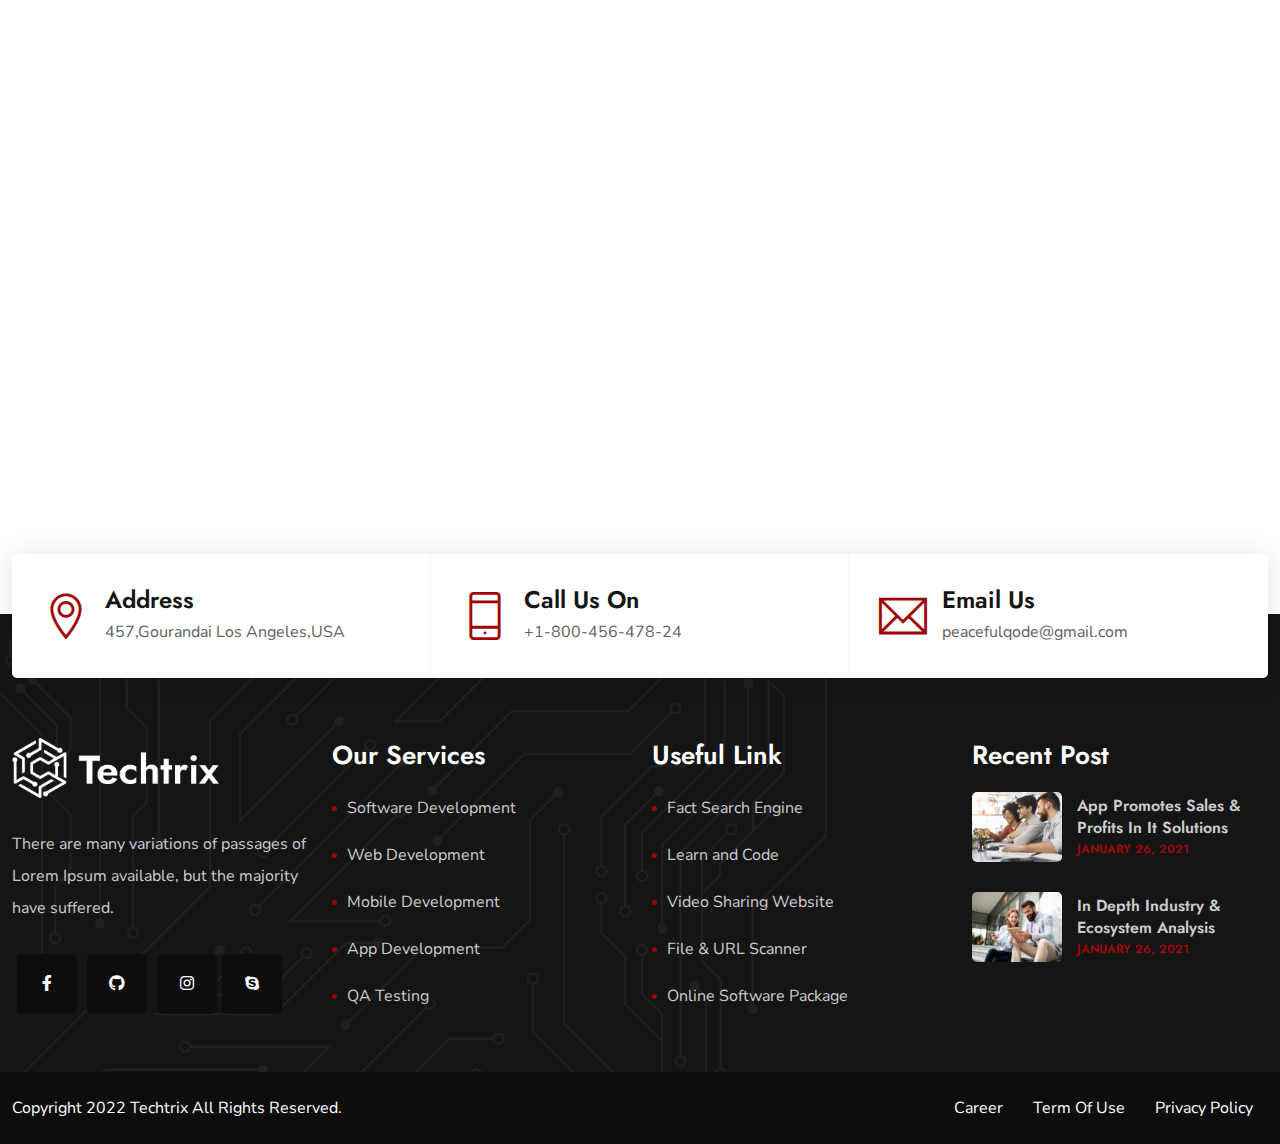
<file: contact-us.html>
<!DOCTYPE html>
<html lang="en">
  <head>
    <meta charset="UTF-8" />
    <meta http-equiv="X-UA-Compatible" content="IE=edge" />
    <meta name="viewport" content="width=device-width, initial-scale=1.0" />
    <title>Techrix – It solution HTML Template</title>
    <!--favicon icon-->
    <link rel="shortcut icon" href="images/favicon.ico" />
    <!--bootstrap css-->
    <link rel="stylesheet" href="css/bootstrap.min.css" />
    <link rel="stylesheet" href="css/magnific-popup.min.css" />
    <!--icon css -->
    <link rel="stylesheet" href="fonts/font-awesome/css/all.min.css" />
    <link rel="stylesheet" href="fonts/flaticon/font/flaticon.css" />
    <link rel="stylesheet" href="css/ionicons.min.css" />
    <link rel="stylesheet" href="fonts/themify-icons/themify-icons.css" />
    <!--style css-->
    <link rel="stylesheet" href="css/style.css" />
    <!--responsive css-->
    <link rel="stylesheet" href="css/responsive.css" />
  </head>
  <body>
    <!-- Loading Start-->
    <div id="pq-loading">
      <div id="pq-loading-center">
        <img src="images/logos/logo-1.png" alt="loading" />
      </div>
    </div>
    <!--Loading End -->

    <!--Header Start-->
    <header id="pq-header" class="pq-header-default">
      <div class="pq-top-header">
        <div class="container">
          <div class="row flex-row-reverse">
            <div class="col-md-6 text-right">
              <div class="pq-header-social text-right">
                <ul>
                  <li>
                    <a href="#"><i class="fab fa-facebook-f"></i></a>
                  </li>
                  <li>
                    <a href="#"><i class="fab fa-github"></i></a>
                  </li>
                  <li>
                    <a href="#"><i class="fab fa-instagram"></i></a>
                  </li>
                  <li>
                    <a href="#"><i class="fab fa-skype"></i></a>
                  </li>
                </ul>
              </div>
            </div>
            <div class="col-md-6">
              <div class="pq-header-contact">
                <ul>
                  <li>
                    <a href="tel:+180045647824"
                      ><i class="fas fa-phone-flip"></i
                      ><span>+1-800-456-478-24</span></a
                    >
                  </li>
                  <li>
                    <a href="mailto:peacefulqode@gmail.com"
                      ><i class="fas fa-envelope"></i
                      ><span>peacefulqode@gmail.com</span></a
                    >
                  </li>
                </ul>
              </div>
            </div>
          </div>
        </div>
      </div>
      <div class="pq-bottom-header">
        <div class="container">
          <div class="row">
            <div class="col-lg-12">
              <nav class="navbar navbar-expand-lg navbar-light">
                <a class="navbar-brand" href="home-classic.html">
                  <img
                    class="img-fluid logo"
                    src="images/logos/logo-1.png"
                    alt="techtrix"
                  />
                </a>
                <div
                  class="collapse navbar-collapse"
                  id="navbarSupportedContent"
                >
                  <div id="pq-menu-contain" class="pq-menu-contain">
                    <ul id="pq-main-menu" class="navbar-nav ml-auto">
                      <li class="menu-item manu-item-has-children">
                        <a href="home-classic.html">Home</a>
                      </li>
                      <li class="menu-item">
                        <a href="#">Services</a
                        ><i class="fa fa-chevron-down pq-submenu-icon"></i>
                        <ul class="sub-menu">
                          <li class="menu-item">
                            <a href="404.html">Software Development</a>
                          </li>
                          <li class="menu-item">
                            <a href="404.html">Web Development</a>
                          </li>
                          <li class="menu-item">
                            <a href="404.html">Mobile Development</a>
                          </li>
                          <li class="menu-item">
                            <a href="404.html">App Development</a>
                          </li>
                          <li class="menu-item">
                            <a href="404.html">QA Testing</a>
                          </li>
                          <li class="menu-item">
                            <a href="404.html">Product Design</a>
                          </li>
                        </ul>
                      </li>
                      <li class="menu-item">
                        <a href="#">Pages</a
                        ><i class="fa fa-chevron-down pq-submenu-icon"></i>
                        <ul class="sub-menu">
                          <li class="menu-item">
                            <a href="about-us.html">About Us</a>
                          </li>
                          <li class="menu-item">
                            <a href="services.html">Our Services</a>
                          </li>
                          <li class="menu-item">
                            <a href="our-team.html">Our Team</a>
                          </li>
                          <li class="menu-item">
                            <a href="leadership.html">leadership</a>
                          </li>
                          <li class="menu-item">
                            <a href="pricing-plan.html">Pricing Plan</a>
                          </li>
                          <li class="menu-item">
                            <a href="faq.html">Faq</a>
                          </li>
                          <li class="menu-item">
                            <a href="404.html">404</a>
                          </li>
                        </ul>
                      </li>
                      <li class="menu-item">
                        <a href="#">Portfolio</a
                        ><i class="fa fa-chevron-down pq-submenu-icon"></i>
                        <ul class="sub-menu">
                          <li class="menu-item menu-item-has-children">
                            <a href="#">Types</a
                            ><i class="fa fa-chevron-down pq-submenu-icon"></i>
                            <ul class="sub-menu">
                              <li class="menu-item">
                                <a href="standard.html">Standard</a>
                              </li>
                              <li class="menu-item">
                                <a href="masonry.html">Masonry</a>
                              </li>
                              <li class="menu-item">
                                <a href="masonry-joined.html">Masonry Joined</a>
                              </li>
                            </ul>
                          </li>
                          <li class="menu-item menu-item-has-children">
                            <a href="#">Columns</a
                            ><i class="fa fa-chevron-down pq-submenu-icon"></i>
                            <ul class="sub-menu">
                              <li class="menu-item">
                                <a href="2-columns.html">2 columns</a>
                              </li>
                              <li class="menu-item">
                                <a href="3-columns.html">3 columns</a>
                              </li>
                              <li class="menu-item">
                                <a href="3-columns-wide.html">3 columns Wide</a>
                              </li>
                              <li class="menu-item">
                                <a href="4-columns-wide.html">4 columns Wide</a>
                              </li>
                            </ul>
                          </li>
                          <li class="menu-item">
                            <a href="portfolio-single.html">Portfolio Single</a>
                          </li>
                        </ul>
                      </li>
                      <li class="menu-item">
                        <a href="#">Blog</a
                        ><i class="fa fa-chevron-down pq-submenu-icon"></i>
                        <ul class="sub-menu">
                          <li class="menu-item menu-item-has-children">
                            <a href="#">Grid Style</a
                            ><i class="fa fa-chevron-down pq-submenu-icon"></i>
                            <ul class="sub-menu">
                              <li class="menu-item">
                                <a href="one-column-blog.html"
                                  >One Column Blog</a
                                >
                              </li>
                              <li class="menu-item">
                                <a href="two-column-blog.html"
                                  >Two Column Blog</a
                                >
                              </li>
                              <li class="menu-item">
                                <a href="three-column-blog.html"
                                  >Three Column Blog</a
                                >
                              </li>
                            </ul>
                          </li>
                          <li class="menu-item menu-item-has-children">
                            <a href="#">Blog Sidebar</a
                            ><i class="fa fa-chevron-down pq-submenu-icon"></i>
                            <ul class="sub-menu">
                              <li class="menu-item">
                                <a href="blog-right-sidebar.html"
                                  >Blog Right Sidebar</a
                                >
                              </li>
                              <li class="menu-item">
                                <a href="blog-left-sidebar.html"
                                  >Blog Left Sidebar</a
                                >
                              </li>
                            </ul>
                          </li>
                          <li class="menu-item">
                            <a
                              href="app-promotes-sales-profits-in-it-solutions.html"
                              >Blog Single</a
                            >
                          </li>
                        </ul>
                      </li>
                      <li class="menu-item current-menu-item">
                        <a href="contact-us.html">Contact Us</a>
                      </li>
                    </ul>
                  </div>
                </div>
                <div class="pq-menu-search-block">
                  <a href="javascript:void(0)" id="pq-seacrh-btn"
                    ><i class="fa fa-search"></i
                  ></a>
                  <div class="pq-search-form">
                    <form
                      role="search"
                      method="get"
                      class="search-form"
                      action="main-home.html"
                    >
                      <label>
                        <span class="screen-reader-text">Search for:</span>
                        <input
                          type="search"
                          class="search-field"
                          placeholder="Search …"
                          value=""
                          name="s"
                        />
                      </label>
                      <button type="submit" class="search-submit">
                        <span class="screen-reader-text">Search</span>
                      </button>
                    </form>
                  </div>
                </div>
                <a href="contact-us.html" class="pq-button">
                  <div class="pq-button-block">
                    <span class="pq-button-text">Free Quote</span>
                  </div>
                </a>
                <button
                  class="navbar-toggler"
                  type="button"
                  data-bs-toggle="collapse"
                  data-bs-target="#navbarSupportedContent"
                  aria-controls="navbarSupportedContent"
                  aria-expanded="false"
                  aria-label="Toggle navigation"
                >
                  <i class="fas fa-bars"></i>
                </button>
              </nav>
            </div>
          </div>
        </div>
      </div>
    </header>
    <!--Header End-->

    <!--Breadcrumb Start-->
    <div class="pq-breadcrumb pq-bg-dark pq-bg-img-2">
      <div class="container">
        <div class="row align-items-center">
          <div class="col-lg-12">
            <nav aria-label="breadcrumb">
              <div class="pq-breadcrumb-title">
                <h1>Contact Us</h1>
              </div>
              <div class="pq-breadcrumb-container">
                <ol class="breadcrumb align-items-center">
                  <li class="breadcrumb-item">
                    <a href="main-home.html"
                      ><i class="fa fa-home me-2"></i>Home</a
                    >
                  </li>
                  <li class="breadcrumb-item active">Contact Us</li>
                </ol>
              </div>
            </nav>
          </div>
        </div>
      </div>
    </div>
    <!--Breadcrumb End-->

    <!--Contacts & Forms Start-->
    <section class="contact-form">
      <div class="container">
        <div class="row g-0 align-items-center">
          <div class="col-lg-5">
            <div class="pq-bg-dark pq-contact-form-p">
              <div class="pq-section pq-style-1 text-left">
                <h5
                  class="pq-section-title pq-text-white"
                  id="contacts"
                  data-high_text="Contacts"
                  data-title_text="Our Contacts"
                  data-rough_color="#fd4a18"
                  data-rough_type="underline"
                >
                  Our Contacts
                </h5>
                <p class="pq-section-description pq-text-white">
                  It is a long established fact that a reader will be distracted
                  by the readable content of a page when looking at its layout.
                </p>
                <div class="row">
                  <div class="col-lg-12">
                    <div class="pq-icon-box pq-style-5">
                      <div class="pq-icon">
                        <a href="#"><i class="ion ion-ios-location"></i></a>
                      </div>
                      <div class="pq-icon-box-content">
                        <h4 class="pq-text-white">Our Address</h4>
                        <p class="pq-text-white mb-0">
                          The Queen's Walk, Bishop's, London SE1 7PB,<br />
                          United Kingdom
                        </p>
                      </div>
                    </div>
                    <div class="pq-icon-box pq-style-5">
                      <div class="pq-icon">
                        <a href="#"><i class="ion ion-email"></i></a>
                      </div>
                      <div class="pq-icon-box-content">
                        <h4 class="pq-text-white">E-Mail Address</h4>
                        <p class="pq-text-white mb-0">info@peacefulqode.com</p>
                        <p class="pq-text-white mb-0">info2@peacefulqode.com</p>
                      </div>
                    </div>
                    <div class="pq-icon-box pq-style-5">
                      <div class="pq-icon">
                        <a href="#"><i class="fas fa-phone"></i></a>
                      </div>
                      <div class="pq-icon-box-content">
                        <h4 class="pq-text-white">Phone Number</h4>
                        <p class="pq-text-white mb-0">+ (567) 1234-567-8900</p>
                        <p class="pq-text-white mb-0">+ (567) 1234-567-8901</p>
                      </div>
                    </div>
                  </div>
                </div>
              </div>
            </div>
          </div>
          <div class="col-lg-7 mt-4 mt-lg-0">
            <div class="form-div">
              <div class="pq-section pq-style-1 text-left">
                <h5
                  class="pq-section-title"
                  id="quote"
                  data-high_text="Quote"
                  data-title_text="Request A Quote"
                  data-rough_color="#fd4a18"
                  data-rough_type="underline"
                >
                  Request A Quote
                </h5>
                <p class="pq-section-description">
                  Lorem Ipsum is simply dummy text of the printing and
                  typesetting industry. Lorem Ipsum has been the industry’s
                  standard dummy text ever since the 1500s
                </p>
              </div>
              <form action="#" class="pq-contactform pq-applyform" novalidate>
                <div class="row">
                  <div class="col-lg-6 col-md-6">
                    <input
                      type="text"
                      id="first-name"
                      class="name-field"
                      placeholder="Your Name"
                      required
                    />
                  </div>
                  <div class="col-lg-6 col-md-6">
                    <input
                      type="text"
                      id="e-mail"
                      class="e-mail-field"
                      placeholder="Email"
                      required
                    />
                  </div>
                  <div class="col-lg-6 col-md-6">
                    <input
                      type="text"
                      id="phone-number"
                      class="phone-number-field"
                      placeholder="Cell Phone"
                      required
                    />
                  </div>
                  <div class="col-lg-6 col-md-6">
                    <input
                      type="text"
                      id="subject"
                      class="subject-field"
                      placeholder="Subject"
                      required
                    />
                  </div>
                  <div class="col-lg-12">
                    <textarea
                      id="message"
                      rows="5"
                      cols="10"
                      placeholder="Your Message"
                      required
                    ></textarea>
                  </div>
                  <div class="col-lg-12">
                    <a class="pq-button form-btn">
                      <div class="pq-button-block">
                        <span class="pq-button-text">Send Message</span>
                      </div>
                    </a>
                  </div>
                </div>
              </form>
            </div>
          </div>
        </div>
      </div>
    </section>
    <!--Contacts & Forms End-->

    <!--Map Start-->
    <div class="map p-0">
      <div class="pq-bg-map">
        <iframe
          src="https://www.google.com/maps/embed?pb=!1m19!1m8!1m3!1d317893.19730324426!2d-0.1195537!3d51.5032973!3m2!1i1024!2i768!4f13.1!4m8!3e6!4m0!4m5!1s0x487604b900d26973%3A0x4291f3172409ea92!2slastminute.com%20London%20Eye%20Riverside%20Building%2C%20County%20Hall%20London%20SE1%207PB%20United%20Kingdom!3m2!1d51.5032973!2d-0.1195537!5e0!3m2!1sen!2sin!4v1652772883319!5m2!1sen!2sin"
          allowfullscreen=""
          referrerpolicy="no-referrer-when-downgrade"
        ></iframe>
      </div>
    </div>
    <!--Map ENd-->

    <!--Footer Start-->
    <footer id="pq-footer" class="style-1">
      <div class="pq-footer-style-1">
        <div class="pq-footer-top">
          <!-- footer top list  -->
          <div class="pq-footer-bottom-list">
            <div class="container">
              <div class="row g-0">
                <div class="col-lg-4 p-0">
                  <div class="pq-footer-items">
                    <i class="ti-location-pin"></i>
                    <div class="pq-footer-items-info">
                      <h4>Address</h4>
                      <span> 457,Gourandai Los Angeles,USA </span>
                    </div>
                  </div>
                </div>
                <div class="col-lg-4 p-0">
                  <div class="pq-footer-items">
                    <i class="ti-mobile"></i>
                    <div class="pq-footer-items-info">
                      <h4>call Us On</h4>
                      <a href="tel:+180045647824">
                        <span>+1-800-456-478-24</span>
                      </a>
                    </div>
                  </div>
                </div>
                <div class="col-lg-4 p-0">
                  <div class="pq-footer-items border-0">
                    <i class="ti-email"></i>
                    <div class="pq-footer-items-info">
                      <h4>Email Us</h4>
                      <a href="mailto:peacefulqode@gmail.com"
                        ><span>peacefulqode@gmail.com</span></a
                      >
                    </div>
                  </div>
                </div>
              </div>
            </div>
          </div>
          <!-- footer top list -->
          <div class="container">
            <div class="row">
              <div class="col-xl-3 col-md-6">
                <div class="widget">
                  <img
                    src="images/logos/footer-logo.png"
                    class="pq-footer-logo"
                    alt="gym-footer-logo"
                  />
                  <p>
                    There are many variations of passages of Lorem Ipsum
                    available, but the majority have suffered.
                  </p>
                  <div class="pq-footer-social">
                    <ul>
                      <li>
                        <a href="#"><i class="fab fa-facebook-f"></i></a>
                      </li>
                      <li>
                        <a href="#"><i class="fab fa-github"></i></a>
                      </li>
                      <li>
                        <a href="#"><i class="fab fa-instagram"></i></a>
                      </li>
                      <li>
                        <a href="#"><i class="fab fa-skype"></i></a>
                      </li>
                    </ul>
                  </div>
                </div>
              </div>
              <div class="col-xl-3 col-md-6">
                <div class="widget">
                  <h4 class="footer-title">Our Services</h4>
                  <div class="menu-useful-service-links-container">
                    <ul id="menu-useful-service-links" class="menu">
                      <li>
                        <a href="software-development.html"
                          >Software Development</a
                        >
                      </li>
                      <li>
                        <a href="web-development.html">Web Development</a>
                      </li>
                      <li>
                        <a href="mobile-development.html">Mobile Development</a>
                      </li>
                      <li>
                        <a href="app-development.html">App Development</a>
                      </li>
                      <li>
                        <a href="qa-testing.html">QA Testing</a>
                      </li>
                    </ul>
                  </div>
                </div>
              </div>
              <div class="col-xl-3 col-md-6">
                <div class="widget">
                  <h4 class="footer-title">Useful link</h4>
                  <div class="menu-useful-link-container">
                    <ul id="menu-usefull-link" class="menu">
                      <li>
                        <a href="#">Fact Search Engine</a>
                      </li>
                      <li>
                        <a href="#">Learn and Code</a>
                      </li>
                      <li>
                        <a href="#">Video Sharing Website</a>
                      </li>
                      <li>
                        <a href="#">File &amp; URL Scanner</a>
                      </li>
                      <li>
                        <a href="#">Online Software Package</a>
                      </li>
                    </ul>
                  </div>
                </div>
              </div>
              <div class="col-xl-3 col-md-6">
                <div class="pq-widget-menu widget">
                  <h4 class="footer-title">Recent post</h4>
                  <div class="pq-footer-recent-post">
                    <div class="pq-footer-recent-post-media">
                      <a href="app-promotes-sales-profits-in-it-solutions.html">
                        <img src="images/footer-blog/1.jpg" alt="" />
                      </a>
                    </div>
                    <div class="pq-footer-recent-post-info">
                      <h6>
                        <a
                          href="app-promotes-sales-profits-in-it-solutions.html"
                          >App promotes sales &amp; profits In It Solutions</a
                        >
                      </h6>
                      <a
                        href="app-promotes-sales-profits-in-it-solutions.html"
                        class="pq-post-date"
                        >January <span>26</span>, 2021
                      </a>
                    </div>
                  </div>
                  <div class="pq-footer-recent-post">
                    <div class="pq-footer-recent-post-media">
                      <a href="app-promotes-sales-profits-in-it-solutions.html">
                        <img src="images/footer-blog/2.jpg" alt="" />
                      </a>
                    </div>
                    <div class="pq-footer-recent-post-info">
                      <h6>
                        <a
                          href="app-promotes-sales-profits-in-it-solutions.html"
                          >In Depth Industry &amp; Ecosystem Analysis</a
                        >
                      </h6>
                      <a
                        href="app-promotes-sales-profits-in-it-solutions.html"
                        class="pq-post-date"
                        >January <span>26</span>, 2021
                      </a>
                    </div>
                  </div>
                </div>
              </div>
            </div>
          </div>
        </div>
        <div class="pq-copyright-footer">
          <div class="container">
            <div class="row">
              <div class="col-lg-6 col-md-6">
                <span class="pq-copyright"
                  ><a target="_blank" href="#">
                    Copyright 2022 Techtrix All Rights Reserved.</a
                  ></span
                >
              </div>
              <div class="col-lg-6 col-md-6">
                <div class="pq-footer-link">
                  <ul>
                    <li><a href="#">Career</a></li>
                    <li><a href="#">Term Of Use</a></li>
                    <li><a href="#">Privacy Policy</a></li>
                  </ul>
                </div>
              </div>
            </div>
          </div>
        </div>
      </div>
    </footer>
    <!--Footer End-->

    <!--Back to top Start-->
    <div id="back-to-top">
      <a class="top" id="#top" href="#"> <i class="ion-ios-arrow-up"></i> </a>
    </div>
    <!--Back to top End-->

    <!--Jquery js-->
    <script src="js/jquery.min.js"></script>
    <!--Bootstrap js-->
    <script src="js/bootstrap.min.js"></script>
    <!--Isotope js-->
    <script src="js/isotope.pkgd.min.js"></script>
    <!--Counter js -->
    <script src="js/jquery.countTo.min.js"></script>
    <!--Magnefic Popup js -->
    <script src="js/jquery.magnific-popup.min.js"></script>
    <!--Animation js -->
    <script src="js/wow.min.js"></script>
    <!--Custom js-->
    <script src="js/rough-script.js"></script>
    <script src="js/rough-notation.iife.js"></script>
    <script src="js/rough-custom.js"></script>
    <script src="js/custom.js"></script>
  </body>
</html>
</file>
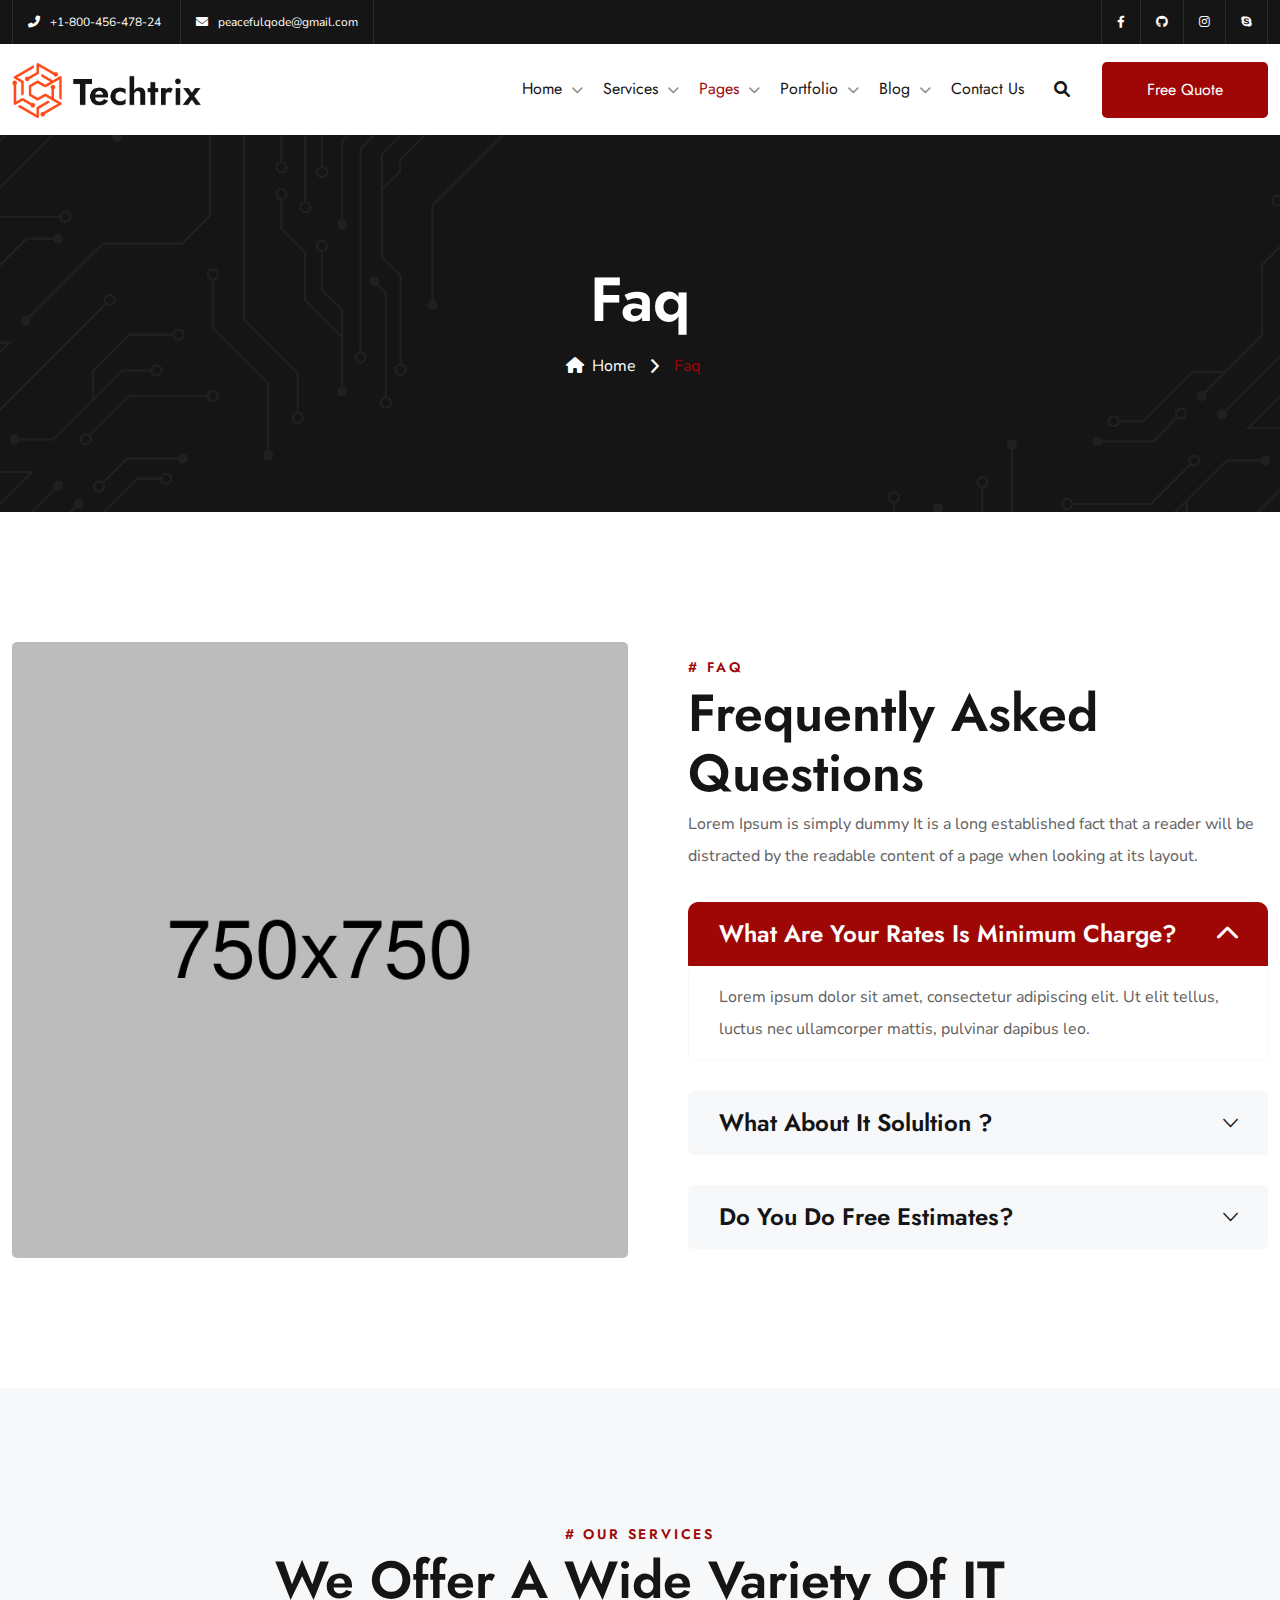
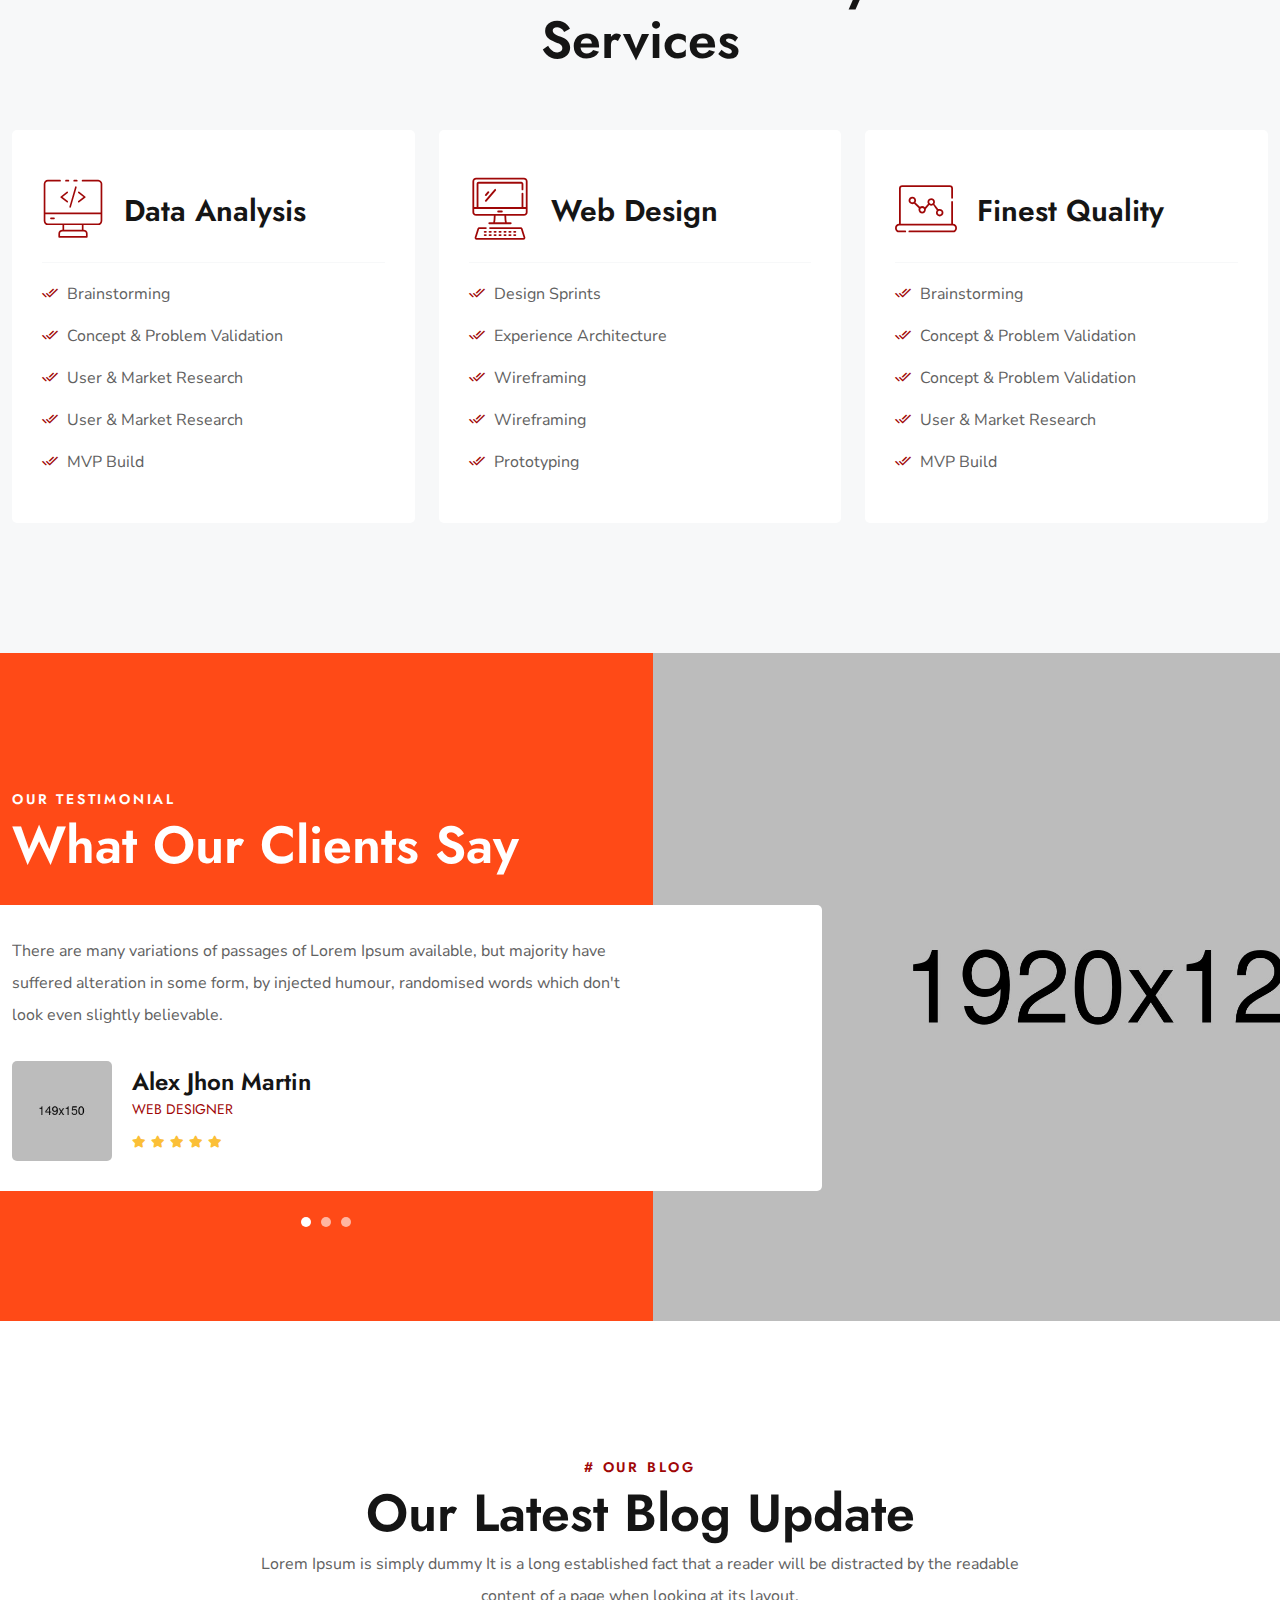
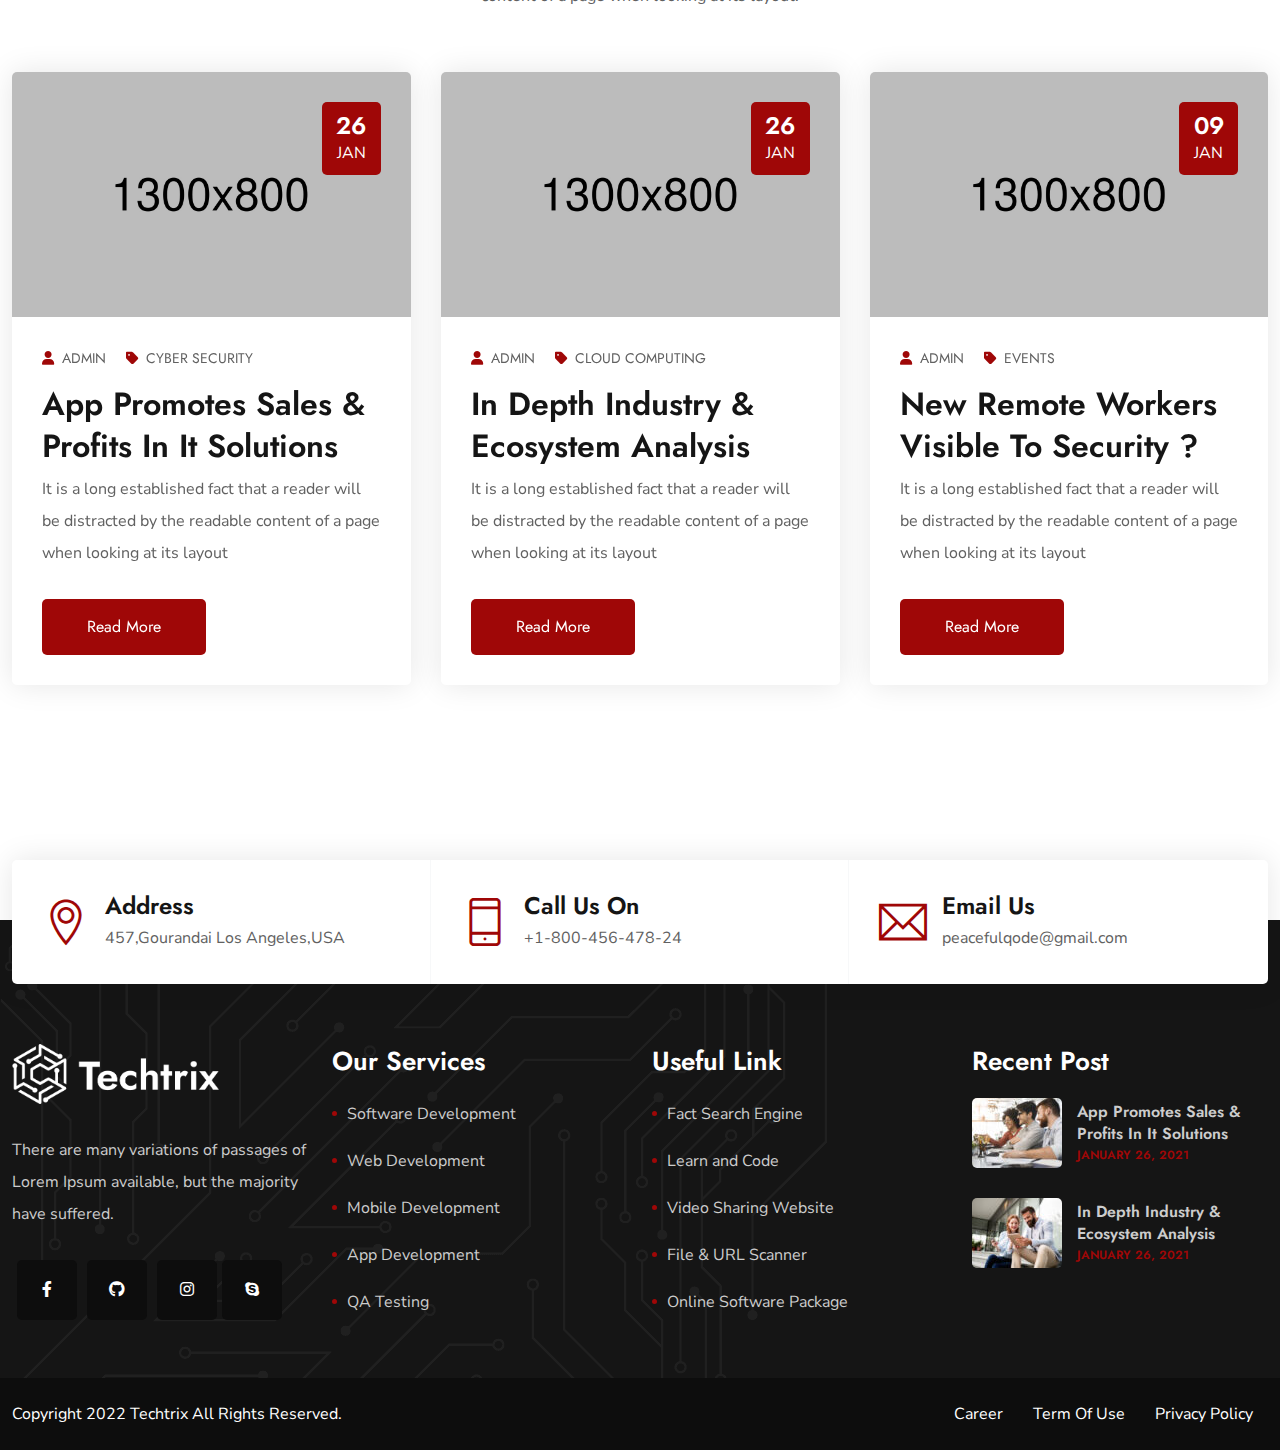
<file: faq.html>
<!DOCTYPE html>
<html lang="en">
<head>
    <meta charset="UTF-8">
    <meta http-equiv="X-UA-Compatible" content="IE=edge">
    <meta name="viewport" content="width=device-width, initial-scale=1.0">
    <title>Techrix – It solution HTML Template</title>
    <!--favicon icon-->
    <link rel="shortcut icon" href="images/favicon.ico">
    <!--bootstrap css-->
    <link rel="stylesheet" href="css/bootstrap.min.css">
    <!--owl carousel css-->
    <link rel="stylesheet" href="css/owl.carousel.min.css">
    <!--progressbar css-->
    <link rel="stylesheet" href="css/progressbar.css">
    <!--animation css-->
    <link rel="stylesheet" href="css/animations.min.css">
    <!--magnefic popup css-->
    <link rel="stylesheet" href="css/magnific-popup.min.css">
    <!--icon css -->
    <link rel="stylesheet" href="fonts/font-awesome/css/all.min.css">
    <link rel="stylesheet" href="fonts/flaticon/font/flaticon.css">
    <link rel="stylesheet" href="css/ionicons.min.css">
    <link rel="stylesheet" href="fonts/themify-icons/themify-icons.css">
    <!--style css-->
    <link rel="stylesheet" href="css/style.css">
    <!--responsive css-->
    <link rel="stylesheet" href="css/responsive.css">
</head>
<body>

    <!-- Loading Start-->
    <div id="pq-loading">
        <div id="pq-loading-center">
            <img src="images/logos/logo-1.png" alt="loading">
        </div>
    </div>
    <!--Loading End -->

    <!--Header Start-->
    <header id="pq-header" class="pq-header-default">
        <div class="pq-top-header">
            <div class="container">
                <div class="row flex-row-reverse">
                    <div class="col-md-6 text-right">
                        <div class="pq-header-social text-right">
                            <ul>
                                <li><a href="#"><i class="fab fa-facebook-f"></i></a></li>
                                <li><a href="#"><i class="fab fa-github"></i></a></li>
                                <li><a href="#"><i class="fab fa-instagram"></i></a></li>
                                <li><a href="#"><i class="fab fa-skype"></i></a></li>
                            </ul>
                        </div>
                    </div>
                    <div class="col-md-6">
                        <div class="pq-header-contact ">
                            <ul>
                                <li>
                                    <a href="tel:+180045647824"><i
                                            class="fas fa-phone-flip"></i><span>+1-800-456-478-24</span></a>
                                </li>
                                <li>
                                    <a href="mailto:peacefulqode@gmail.com"><i
                                            class="fas fa-envelope"></i><span>peacefulqode@gmail.com</span></a>
                                </li>
                            </ul>
                        </div>
                    </div>
                </div>
            </div>
        </div>
        <div class="pq-bottom-header">
            <div class="container">
                <div class="row">
                    <div class="col-lg-12">
                        <nav class="navbar navbar-expand-lg navbar-light">
                            <a class="navbar-brand" href="main-home.html">
                                <img class="img-fluid logo" src="images/logos/logo-1.png" alt="techtrix">
                            </a>
                            <div class="collapse navbar-collapse" id="navbarSupportedContent">
                                <div id="pq-menu-contain" class="pq-menu-contain">
                                    <ul id="pq-main-menu" class="navbar-nav ml-auto">
                                        <li class="menu-item manu-item-has-children">
                                            <a href="#">Home</a><i class="fa fa-chevron-down pq-submenu-icon"></i>
                                            <ul class="sub-menu">
                                                <li class="menu-item">
                                                    <a href="main-home.html" aria-current="page">Main Home</a>
                                                </li>
                                                <li class="menu-item">
                                                    <a href="home-modern.html">home modern</a>
                                                </li>
                                                <li class="menu-item">
                                                    <a href="start-up-home.html">Start Up Home</a>
                                                </li>
                                                <li class="menu-item">
                                                    <a href="it-agency.html">IT Agency</a>
                                                </li>
                                                <li class="menu-item">
                                                    <a href="software-company.html">Software Company</a>
                                                </li>
                                                <li class="menu-item">
                                                    <a href="home-classic.html">home classic</a>
                                                </li>
                                            </ul>
                                        </li>
                                        <li class="menu-item">
                                            <a href="#">Services</a><i class="fa fa-chevron-down pq-submenu-icon"></i>
                                            <ul class="sub-menu">
                                                <li class="menu-item">
                                                    <a href="software-development.html">Software Development</a>
                                                </li>
                                                <li class="menu-item">
                                                    <a href="web-development.html">Web Development</a>
                                                </li>
                                                <li class="menu-item">
                                                    <a href="mobile-development.html">Mobile Development</a>
                                                </li>
                                                <li class="menu-item">
                                                    <a href="app-development.html">App Development</a>
                                                </li>
                                                <li class="menu-item">
                                                    <a href="qa-testing.html">QA Testing</a>
                                                </li>
                                                <li class="menu-item">
                                                    <a href="product-design.html">Product Design</a>
                                                </li>
                                            </ul>
                                        </li>
                                        <li class="menu-item current-menu-item">
                                            <a href="#">Pages</a><i class="fa fa-chevron-down pq-submenu-icon"></i>
                                            <ul class="sub-menu">
                                                <li class="menu-item">
                                                    <a href="about-us.html">About Us</a>
                                                </li>
                                                <li class="menu-item">
                                                    <a href="services.html">Our Services</a>
                                                </li>
                                                <li class="menu-item">
                                                    <a href="our-team.html">Our Team</a>
                                                </li>
                                                <li class="menu-item">
                                                    <a href="leadership.html">leadership</a>
                                                </li>
                                                <li class="menu-item">
                                                    <a href="pricing-plan.html">Pricing Plan</a>
                                                </li>
                                                <li class="menu-item current-menu-item">
                                                    <a href="faq.html">Faq</a>
                                                </li>
                                                <li class="menu-item">
                                                    <a href="404.html">404</a>
                                                </li>
                                            </ul>
                                        </li>
                                        <li class="menu-item">
                                            <a href="#">Portfolio</a><i class="fa fa-chevron-down pq-submenu-icon"></i>
                                            <ul class="sub-menu">
                                                <li class="menu-item menu-item-has-children">
                                                    <a href="#">Types</a><i
                                                        class="fa fa-chevron-down pq-submenu-icon"></i>
                                                    <ul class="sub-menu">
                                                        <li class="menu-item">
                                                            <a href="standard.html">Standard</a>
                                                        </li>
                                                        <li class="menu-item">
                                                            <a href="masonry.html">Masonry</a>
                                                        </li>
                                                        <li class="menu-item">
                                                            <a href="masonry-joined.html">Masonry Joined</a>
                                                        </li>
                                                    </ul>
                                                </li>
                                                <li class="menu-item menu-item-has-children">
                                                    <a href="#">Columns</a><i
                                                        class="fa fa-chevron-down pq-submenu-icon"></i>
                                                    <ul class="sub-menu">
                                                        <li class="menu-item">
                                                            <a href="2-columns.html">2 columns</a>
                                                        </li>
                                                        <li class="menu-item">
                                                            <a href="3-columns.html">3 columns</a>
                                                        </li>
                                                        <li class="menu-item">
                                                            <a href="3-columns-wide.html">3 columns Wide</a>
                                                        </li>
                                                        <li class="menu-item">
                                                            <a href="4-columns-wide.html">4 columns Wide</a>
                                                        </li>
                                                    </ul>
                                                </li>
                                                <li class="menu-item">
                                                    <a href="portfolio-single.html">Portfolio Single</a>
                                                </li>
                                            </ul>
                                        </li>
                                        <li class="menu-item">
                                            <a href="#">Blog</a><i class="fa fa-chevron-down pq-submenu-icon"></i>
                                            <ul class="sub-menu">
                                                <li class="menu-item menu-item-has-children">
                                                    <a href="#">Grid Style</a><i
                                                        class="fa fa-chevron-down pq-submenu-icon"></i>
                                                    <ul class="sub-menu">
                                                        <li class="menu-item">
                                                            <a href="one-column-blog.html">One Column Blog</a>
                                                        </li>
                                                        <li class="menu-item">
                                                            <a href="two-column-blog.html">Two Column Blog</a>
                                                        </li>
                                                        <li class="menu-item">
                                                            <a href="three-column-blog.html">Three Column Blog</a>
                                                        </li>
                                                    </ul>
                                                </li>
                                                <li class="menu-item menu-item-has-children">
                                                    <a href="#">Blog Sidebar</a><i
                                                        class="fa fa-chevron-down pq-submenu-icon"></i>
                                                    <ul class="sub-menu">
                                                        <li class="menu-item">
                                                            <a href="blog-right-sidebar.html">Blog Right Sidebar</a>
                                                        </li>
                                                        <li class="menu-item">
                                                            <a href="blog-left-sidebar.html">Blog Left Sidebar</a>
                                                        </li>
                                                    </ul>
                                                </li>
                                                <li class="menu-item">
                                                    <a href="app-promotes-sales-profits-in-it-solutions.html">Blog
                                                        Single</a>
                                                </li>
                                            </ul>
                                        </li>
                                        <li class="menu-item">
                                            <a href="contact-us.html">Contact Us</a>
                                        </li>
                                    </ul>
                                </div>
                            </div>
                            <div class="pq-menu-search-block">
                                <a href="javascript:void(0)" id="pq-seacrh-btn"><i class="fa fa-search"></i></a>
                                <div class="pq-search-form">

                                    <form role="search" method="get" class="search-form" action="main-home.html">
                                        <label>
                                            <span class="screen-reader-text">Search for:</span>
                                            <input type="search" class="search-field" placeholder="Search …" value=""
                                                name="s">
                                        </label>
                                        <button type="submit" class="search-submit">
                                            <span class="screen-reader-text">Search</span>
                                        </button>
                                    </form>
                                </div>
                            </div>
                            <a href="contact-us.html" class="pq-button">
                                <div class="pq-button-block">
                                    <span class="pq-button-text">Free Quote</span>
                                </div>
                            </a>
                            <button class="navbar-toggler" type="button" data-bs-toggle="collapse"
                                data-bs-target="#navbarSupportedContent" aria-controls="navbarSupportedContent"
                                aria-expanded="false" aria-label="Toggle navigation">
                                <i class="fas fa-bars"></i>
                            </button>
                        </nav>
                    </div>
                </div>
            </div>
        </div>
    </header>
    <!--Header End-->

    <!--Breadcrumb Start-->
    <div class="pq-breadcrumb pq-bg-dark pq-bg-img-2">
        <div class="container">
            <div class="row align-items-center">
                <div class="col-lg-12">
                    <nav aria-label="breadcrumb">
                        <div class="pq-breadcrumb-title">
                            <h1>Faq</h1>
                        </div>
                        <div class="pq-breadcrumb-container">
                            <ol class="breadcrumb align-items-center">
                                <li class="breadcrumb-item"><a href="main-home.html"><i class="fa fa-home me-2"></i>Home</a></li>
                                <li class="breadcrumb-item active">Faq</li>
                            </ol>
                        </div>
                    </nav>
                </div>
            </div>
        </div>
    </div>
    <!--Breadcrumb End-->

    <!--Faq Start-->
    <section class="faq">
        <div class="container">
            <div class="row align-items-center">
                <div class="col-xl-6 col-lg-6">
                    <img src="images/faq/1.jpg" alt="">
                </div>
                <div class="col-xl-6 col-lg-6 mt-4 mt-lg-0 ps-xl-5">
                    <div class="pq-section pq-style-1 text-left">
                        <span class="pq-section-sub-title"># faq</span>
                        <h5 class="pq-section-title" id="g"  data-high_text="Questions" data-title_text="Frequently Asked Questions" data-rough_color="#fd4a18" data-rough_type="underline">Frequently Asked Questions</h5>
                        <p class="pq-section-description">Lorem Ipsum is simply dummy It is a long established fact that a reader will be distracted by the readable content of a page when looking at its layout.</p>
                    </div>
                    <div class="pq-accordion-block">
                        <div class="pq-accordion-box 1">
                            <div class="pq-ad-title">
                                <h4 class="ad-title-text">
                                    What Are Your Rates Is Minimum Charge?
                                    <i aria-hidden="true" class="fa fa-chevron-down active"></i><i aria-hidden="true"
                                        class="fa fa-chevron-up inactive"></i>
                                </h4>
                            </div>
                            <div class="pq-accordion-details" style="display: none;">
                                <p class="pq-detail-text">Lorem ipsum dolor sit amet, consectetur adipiscing elit. Ut elit tellus, luctus nec ullamcorper mattis, pulvinar dapibus leo.</p>
                            </div>
                        </div>
                        <div class="pq-accordion-box   2">
                            <div class="pq-ad-title">
                                <h6 class="ad-title-text">
                                    What About It Solultion ?
                                    <i aria-hidden="true" class="ion ion-ios-arrow-down active"></i><i aria-hidden="true"
                                        class="ion ion-ios-arrow-up inactive"></i>
                                </h6>
                            </div>
                            <div class="pq-accordion-details" style="display: none;">
                                <p class="pq-detail-text"> Lorem ipsum dolor sit amet, consectetur adipiscing elit. Ut elit tellus, luctus nec ullamcorper mattis, pulvinar dapibus leo. </p>
                            </div>
                        </div>
                        <div class="pq-accordion-box   3 ">
                            <div class="pq-ad-title">
                                <h6 class="ad-title-text">
                                    Do You Do Free Estimates?
                                    <i aria-hidden="true" class="ion ion-ios-arrow-down active"></i><i aria-hidden="true"
                                        class="ion ion-ios-arrow-up inactive"></i>
                                </h6>
                            </div>
                            <div class="pq-accordion-details" style="display: block;">
                                <p class="pq-detail-text"> Lorem ipsum dolor sit amet, consectetur adipiscing elit. Ut elit tellus, luctus nec ullamcorper mattis, pulvinar dapibus leo. </p>
                            </div>
                        </div>
                    </div>
                </div>
            </div>
        </div>
    </section>
    <!--Faq End-->

    <!--Services Start-->
    <section class="pq-bg-grey pq-bg-img-1">
        <div class="container">
            <div class="row justify-content-center">
                <div class="col-lg-12">
                    <div class="pq-section pq-style-1 text-center">
                        <span class="pq-section-sub-title"># our services</span>
                        <h5 class="pq-section-title" id="gg" data-high_text="Services" data-title_text="We Offer A Wide Variety Of IT Services" data-rough_color="#fd4a18" data-rough_type="underline">We Offer A Wide Variety Of IT Services</h5>
                    </div>
                </div>
                <div class="col-xl-4 col-lg-6 col-md-6">
                    <div class="pq-fancy-box pq-fancybox-2">
                        <div class="pq-fancy-media">
                            <i class=" flaticon-monitor-screen"></i>
                            <h3 class="pq-fancy-box-title">Data Analysis</h3>
                        </div>
                        <div class="pq-fancybox-info">
                            <ul class="pq-fancy-list-box">
                                <li>
                                    <a href="software-development.html"><i class="ion ion-android-done-all"></i>
                                        Brainstorming </a>
                                </li>
                                <li>
                                    <a href="web-development.html"><i class="ion ion-android-done-all"></i> Concept
                                        &amp; Problem Validation </a>
                                </li>
                                <li>
                                    <a href="mobile-development.html"><i class="ion ion-android-done-all"></i> User
                                        &amp; Market Research </a>
                                </li>
                                <li>
                                    <a href="mobile-development.html"><i class="ion ion-android-done-all"></i> User
                                        &amp; Market Research </a>
                                </li>
                                <li>
                                    <a href="app-development.html"><i class="ion ion-android-done-all"></i> MVP Build
                                    </a>
                                </li>
                            </ul>
                        </div>
                    </div>
                </div>
                <div class="col-xl-4 col-lg-6 col-md-6 mt-4 mt-md-0">
                    <div class="pq-fancy-box pq-fancybox-2">
                        <div class="pq-fancy-media">
                            <i class=" flaticon-computer"></i>
                            <h3 class="pq-fancy-box-title">Web Design</h3>
                        </div>
                        <div class="pq-fancybox-info">
                            <ul class="pq-fancy-list-box">
                                <li>
                                    <a href="software-development.html"><i class="ion ion-android-done-all"></i> Design
                                        Sprints </a>
                                </li>
                                <li>
                                    <a href="web-development.html"><i class="ion ion-android-done-all"></i> Experience
                                        Architecture </a>
                                </li>
                                <li>
                                    <a href="mobile-development.html"><i class="ion ion-android-done-all"></i>
                                        Wireframing </a>
                                </li>
                                <li>
                                    <a href="mobile-development.html"><i class="ion ion-android-done-all"></i>
                                        Wireframing </a>
                                </li>
                                <li>
                                    <a href="app-development.html"><i class="ion ion-android-done-all"></i> Prototyping
                                    </a>
                                </li>
                            </ul>
                        </div>
                    </div>
                </div>
                <div class="col-xl-4 col-lg-12 col-md-12 mt-4 mt-xl-0">
                    <div class="pq-fancy-box pq-fancybox-2">
                        <div class="pq-fancy-media">
                            <i class=" flaticon-laptop"></i>
                            <h3 class="pq-fancy-box-title">Finest Quality</h3>
                        </div>
                        <div class="pq-fancybox-info">
                            <ul class="pq-fancy-list-box">
                                <li>
                                    <a href="software-development.html"><i class="ion ion-android-done-all"></i>
                                        Brainstorming </a>
                                </li>
                                <li>
                                    <a href="web-development.html"><i class="ion ion-android-done-all"></i> Concept
                                        &amp; Problem Validation </a>
                                </li>
                                <li>
                                    <a href="web-development.html"><i class="ion ion-android-done-all"></i> Concept
                                        &amp; Problem Validation </a>
                                </li>
                                <li>
                                    <a href="mobile-development.html"><i class="ion ion-android-done-all"></i> User
                                        &amp; Market Research </a>
                                </li>
                                <li>
                                    <a href="app-development.html"><i class="ion ion-android-done-all"></i> MVP Build
                                    </a>
                                </li>
                            </ul>
                        </div>
                    </div>
                </div>
            </div>
        </div>
    </section>
    <!--Services End-->

    <!--Testimonial Start-->
    <section class="testimonial pq-testimonial-bg-img">
        <div class="container">
            <div class="row g-0">
                <div class="col-xl-6 col-lg-12 col-md-12">
                    <div class="pq-section pq-style-1 text-left">
                        <span class="pq-section-sub-title pq-text-white">our testimonial</span>
                        <h5 class="pq-section-title pq-text-white" id="testimonial"  data-high_text="Clients" data-title_text="What Our Clients Say" data-rough_color="#ffffff" data-rough_type="underline">What Our Clients Say</h5>
                    </div>
                    <div class="pq-testimonial pq-owl-testimonial-1">
                        <div class="owl-carousel owl-loaded owl-drag" data-dots="true" data-nav="false" data-desk_num="1" data-lap_num="1" data-tab_num="1" data-mob_num="1" data-mob_sm="1" data-autoplay="true" data-loop="true" data-margin="">
                            <div class="item">
                                <div class="pq-testimonial-box pq-owl-testimonial-style-1">
                                    <div class="pq-testimonial-content">
                                        <p>There are many variations of passages of Lorem Ipsum available, but majority have suffered alteration in some form, by injected humour, randomised words which don't look even slightly believable. </p>
                                    </div>
                                    <div class="pq-testimonial-info">
                                        <div class="pq-testimonial-img">
                                            <img src="images/testimonial/carousel/1.jpg" alt="testimonial-image">
                                            <div class="pq-testimonial-meta">
                                                <h5>Alex Jhon Martin </h5>
                                                <span>Web Designer</span>
                                                <div class="pq-testimonial-star">
                                                    <i class="fa fa-star"></i>
                                                    <i class="fa fa-star"></i>
                                                    <i class="fa fa-star"></i>
                                                    <i class="fa fa-star"></i>
                                                    <i class="fa fa-star"></i>
                                                </div>
                                            </div>
                                        </div>
                                    </div>
                                </div>
                            </div>
                            <div class="item">
                                <div class="pq-testimonial-box pq-owl-testimonial-style-1">
                                    <div class="pq-testimonial-content">
                                        <p>There are many variations of passages of Lorem Ipsum available, but majority have suffered alteration in some form, by injected humour, randomised words which don't look even slightly believable. </p>
                                    </div>
                                    <div class="pq-testimonial-info">
                                        <div class="pq-testimonial-img">
                                            <img src="images/testimonial/carousel/2.png" alt="testimonial-image">
                                            <div class="pq-testimonial-meta">
                                                <h5>Gabriella</h5>
                                                <span>Android developer</span>
                                                <div class="pq-testimonial-star">
                                                    <i class="fa fa-star"></i>
                                                    <i class="fa fa-star"></i>
                                                    <i class="fa fa-star"></i>
                                                    <i class="fa fa-star"></i>
                                                    <i class="fa fa-star"></i>
                                                </div>
                                            </div>
                                        </div>
                                    </div>
                                </div>
                            </div>
                            <div class="item">
                                <div class="pq-testimonial-box pq-owl-testimonial-style-1">
                                    <div class="pq-testimonial-content">
                                        <p>There are many variations of passages of Lorem Ipsum available, but majority have suffered alteration in some form, by injected humour, randomised words which don't look even slightly believable. </p>
                                    </div>
                                    <div class="pq-testimonial-info">
                                        <div class="pq-testimonial-img">
                                            <img src="images/testimonial/carousel/3.jpg" alt="testimonial-image">
                                            <div class="pq-testimonial-meta">
                                                <h5>Michael Jhon </h5>
                                                <span>iso developers</span>
                                                <div class="pq-testimonial-star">
                                                    <i class="fa fa-star"></i>
                                                    <i class="fa fa-star"></i>
                                                    <i class="fa fa-star"></i>
                                                    <i class="fa fa-star"></i>
                                                    <i class="fa fa-star"></i>
                                                </div>
                                            </div>
                                        </div>
                                    </div>
                                </div>
                            </div>
                        </div>
                    </div>
                </div>
                <div class="col-xl-6 col-lg-12 col-md-12">
                    <img src="images/testimonial/1.jpg" class="d-xl-none" alt="">
                </div>
            </div>
        </div>
    </section>
    <!--Testimonial End-->

    <!--Blog Start-->
    <section class="blog">
        <div class="container">
            <div class="row">
                <div class="col-lg-12">
                    <div class="pq-section pq-style-1 text-center">
                        <span class="pq-section-sub-title"># our blog</span>
                        <h5 class="pq-section-title" id="Blog"  data-high_text="Blog" data-title_text="Our Latest Blog Update" data-rough_color="#fd4a18" data-rough_type="underline">Our Latest Blog Update</h5>
                        <p class="pq-section-description">Lorem Ipsum is simply dummy It is a long established fact that a reader will be distracted by the readable content of a page when looking at its layout.</p>
                    </div>
                </div>
                <div class="col-lg-12">
                    <div class="owl-carousel owl-loaded owl-drag" data-dots="false" data-nav="false" data-desk_num="3" data-lap_num="2" data-tab_num="2" data-mob_num="1" data-mob_sm="1" data-autoplay="true" data-loop="true" data-margin="30">
                        <div class="item">
                            <div class="pq-blog-post">
                                <div class="pq-post-media">
                                    <img src="images/blog/1.jpg" alt="blog-img">
                                    <div class="pq-post-date">
                                        <a href="app-promotes-sales-profits-in-it-solutions.html"><span>26</span>Jan</a>
                                    </div>
                                </div>
                                <div class="pq-blog-contain">
                                    <div class="pq-post-meta">
                                        <ul>
                                            <li class="pq-post-author"><i class="fa fa-user"></i>admin</li>
                                            <li class="pq-post-meta"><a href="app-promotes-sales-profits-in-it-solutions.html"><i class="fa fa-calendar"></i>January 2021</a>
                                            </li>
                                            <li class="pq-post-tag">
                                                <a href="app-promotes-sales-profits-in-it-solutions.html"><i class="fa fa-tag"></i>Cyber Security</a>
                                            </li>
                                        </ul>
                                    </div>
                                    <h5 class="pq-blog-title"><a href="app-promotes-sales-profits-in-it-solutions.html">App promotes sales &amp; profits In It Solutions</a></h5>
                                    <p>It is a long established fact that a reader will be distracted by the readable content of a page when looking at its layout</p>
                                    
                                    <a href="app-promotes-sales-profits-in-it-solutions.html" class="pq-button pq-btn-flat">
                                        <div class="pq-button-block">
                                            <span class="pq-button-text">Read More</span>
                                        </div>
                                    </a>
                                </div>
                            </div>
                        </div>
                        <div class="item">
                            <div class="pq-blog-post">
                                <div class="pq-post-media">
                                    <img src="images/blog/2.jpg" alt="blog-img">
                                    <div class="pq-post-date">
                                        <a href="app-promotes-sales-profits-in-it-solutions.html"><span>26</span>Jan</a>
                                    </div>
                                </div>
                                <div class="pq-blog-contain">
                                    <div class="pq-post-meta">
                                        <ul>
                                            <li class="pq-post-author"><i class="fa fa-user"></i>admin</li>
                                            <li class="pq-post-meta"><a href="app-promotes-sales-profits-in-it-solutions.html"><i class="fa fa-calendar"></i>January 2021</a>
                                            </li>
                                            <li class="pq-post-tag">
                                                <a href="app-promotes-sales-profits-in-it-solutions.html"><i class="fa fa-tag"></i>Cloud Computing</a>
                                            </li>
                                        </ul>
                                    </div>
                                    <h5 class="pq-blog-title"><a href="app-promotes-sales-profits-in-it-solutions.html">In Depth Industry &amp; Ecosystem Analysis</a></h5>
                                    <p>It is a long established fact that a reader will be distracted by the readable content of a page when looking at its layout</p>
                                    <a href="app-promotes-sales-profits-in-it-solutions.html" class="pq-button pq-btn-flat">
                                        <div class="pq-button-block">
                                            <span class="pq-button-text">Read More</span>
                                        </div>
                                    </a>
                                </div>
                            </div>
                        </div>
                        <div class="item">
                            <div class="pq-blog-post">
                                <div class="pq-post-media">
                                    <img src="images/blog/3.jpg" alt="blog-img">
                                    <div class="pq-post-date">
                                        <a href="app-promotes-sales-profits-in-it-solutions.html"><span>09</span>Jan</a>
                                    </div>
                                </div>
                                <div class="pq-blog-contain">
                                    <div class="pq-post-meta">
                                        <ul>
                                            <li class="pq-post-author"><i class="fa fa-user"></i>admin</li>
                                            <li class="pq-post-meta"><a href="app-promotes-sales-profits-in-it-solutions.html"><i class="fa fa-calendar"></i>January 2021</a>
                                            </li>
                                            <li class="pq-post-tag">
                                                <a href="app-promotes-sales-profits-in-it-solutions.html"><i class="fa fa-tag"></i>Events</a>
                                            </li>
                                        </ul>
                                    </div>
                                    <h5 class="pq-blog-title"><a href="app-promotes-sales-profits-in-it-solutions.html">New Remote Workers Visible To Security ?</a></h5>
                                    <p>It is a long established fact that a reader will be distracted by the readable content of a page when looking at its layout</p>
                                    <a href="app-promotes-sales-profits-in-it-solutions.html" class="pq-button pq-btn-flat">
                                        <div class="pq-button-block">
                                            <span class="pq-button-text">Read More</span>
                                        </div>
                                    </a>
                                </div>
                            </div>
                        </div>
                        <div class="item">
                            <div class="pq-blog-post">
                                <div class="pq-post-media">
                                    <img src="images/blog/4.jpg" alt="blog-img">
                                    <div class="pq-post-date">
                                        <a href="app-promotes-sales-profits-in-it-solutions.html"><span>09</span>Jan</a>
                                    </div>
                                </div>
                                <div class="pq-blog-contain">
                                    <div class="pq-post-meta">
                                        <ul>
                                            <li class="pq-post-author"><i class="fa fa-user"></i>admin</li>
                                            <li class="pq-post-meta"><a href="app-promotes-sales-profits-in-it-solutions.html"><i class="fa fa-calendar"></i>January 2021</a>
                                            </li>
                                            <li class="pq-post-tag">
                                                <a href="app-promotes-sales-profits-in-it-solutions.html"><i class="fa fa-tag"></i>Cloud Computing</a>
                                            </li>
                                        </ul>
                                    </div>
                                    <h5 class="pq-blog-title"><a href="app-promotes-sales-profits-in-it-solutions.html">Ways to Develop World Class Sales</a></h5>
                                    <p>It is a long established fact that a reader will be distracted by the readable content of a page when looking at its layout</p>
                                    <a href="app-promotes-sales-profits-in-it-solutions.html" class="pq-button pq-btn-flat">
                                        <div class="pq-button-block">
                                            <span class="pq-button-text">Read More</span>
                                        </div>
                                    </a>
                                </div>
                            </div>
                        </div>
                        <div class="item">
                            <div class="pq-blog-post">
                                <div class="pq-post-media">
                                    <img src="images/blog/5.jpg" alt="blog-img">
                                    <div class="pq-post-date">
                                        <a href="app-promotes-sales-profits-in-it-solutions.html"><span>09</span>Jan</a>
                                    </div>
                                </div>
                                <div class="pq-blog-contain">
                                    <div class="pq-post-meta">
                                        <ul>
                                            <li class="pq-post-author"><i class="fa fa-user"></i>admin</li>
                                            <li class="pq-post-meta"><a href="app-promotes-sales-profits-in-it-solutions.html"><i class="fa fa-calendar"></i>January 2021</a>
                                            </li>
                                            <li class="pq-post-tag">
                                                <a href="app-promotes-sales-profits-in-it-solutions.html"><i class="fa fa-tag"></i>Cloud Computing</a>
                                            </li>
                                        </ul>
                                    </div>
                                    <h5 class="pq-blog-title"><a href="app-promotes-sales-profits-in-it-solutions.html">How Can I Manage IT Business Factor?</a></h5>
                                    <p>It is a long established fact that a reader will be distracted by the readable content of a page when looking at its layout</p>
                                    <a href="app-promotes-sales-profits-in-it-solutions.html" class="pq-button pq-btn-flat">
                                        <div class="pq-button-block">
                                            <span class="pq-button-text">Read More</span>
                                        </div>
                                    </a>
                                </div>
                            </div>
                        </div>
                        <div class="item">
                            <div class="pq-blog-post">
                                <div class="pq-post-media">
                                    <img src="images/blog/6.jpg" alt="blog-img">
                                    <div class="pq-post-date">
                                        <a href="app-promotes-sales-profits-in-it-solutions.html"><span>09</span>Jan</a>
                                    </div>
                                </div>
                                <div class="pq-blog-contain">
                                    <div class="pq-post-meta">
                                        <ul>
                                            <li class="pq-post-author"><i class="fa fa-user"></i>admin</li>
                                            <li class="pq-post-meta"><a href="app-promotes-sales-profits-in-it-solutions.html"><i class="fa fa-calendar"></i>January 2021</a>
                                            </li>
                                            <li class="pq-post-tag">
                                                <a href="app-promotes-sales-profits-in-it-solutions.html"><i class="fa fa-tag"></i>Device Management</a>
                                            </li>
                                        </ul>
                                    </div>
                                    <h5 class="pq-blog-title"><a href="app-promotes-sales-profits-in-it-solutions.html">Define World Best IT Solution Technology</a></h5>
                                    <p>It is a long established fact that a reader will be distracted by the readable content of a page when looking at its layout</p>
                                    <a href="app-promotes-sales-profits-in-it-solutions.html" class="pq-button pq-btn-flat">
                                        <div class="pq-button-block">
                                            <span class="pq-button-text">Read More</span>
                                        </div>
                                    </a>
                                </div>
                            </div>
                        </div>
                        <div class="item">
                            <div class="pq-blog-post">
                                <div class="pq-post-media">
                                    <img src="images/blog/7.jpg" alt="blog-img">
                                    <div class="pq-post-date">
                                        <a href="app-promotes-sales-profits-in-it-solutions.html"><span>09</span>Jan</a>
                                    </div>
                                </div>
                                <div class="pq-blog-contain">
                                    <div class="pq-post-meta">
                                        <ul>
                                            <li class="pq-post-author"><i class="fa fa-user"></i>admin</li>
                                            <li class="pq-post-meta"><a href="app-promotes-sales-profits-in-it-solutions.html"><i class="fa fa-calendar"></i>January 2021</a>
                                            </li>
                                            <li class="pq-post-tag">
                                                <a href="app-promotes-sales-profits-in-it-solutions.html"><i class="fa fa-tag"></i>Device Management</a>
                                            </li>
                                        </ul>
                                    </div>
                                    <h5 class="pq-blog-title"><a href="app-promotes-sales-profits-in-it-solutions.html">Be-yourself-everyone-else-is-already-taken</a></h5>
                                    <p>It is a long established fact that a reader will be distracted by the readable content of a page when looking at its layout</p>
                                    <a href="app-promotes-sales-profits-in-it-solutions.html" class="pq-button pq-btn-flat">
                                        <div class="pq-button-block">
                                            <span class="pq-button-text">Read More</span>
                                        </div>
                                    </a>
                                </div>
                            </div>
                        </div>
                        <div class="item">
                            <div class="pq-blog-post">
                                <div class="pq-post-media">
                                    <img src="images/blog/8.jpg" alt="blog-img">
                                    <div class="pq-post-date">
                                        <a href="app-promotes-sales-profits-in-it-solutions.html"><span>09</span>Jan</a>
                                    </div>
                                </div>
                                <div class="pq-blog-contain">
                                    <div class="pq-post-meta">
                                        <ul>
                                            <li class="pq-post-author"><i class="fa fa-user"></i>admin</li>
                                            <li class="pq-post-meta"><a href="app-promotes-sales-profits-in-it-solutions.html"><i class="fa fa-calendar"></i>January 2021</a>
                                            </li>
                                            <li class="pq-post-tag">
                                                <a href="app-promotes-sales-profits-in-it-solutions.html"><i class="fa fa-tag"></i>Cloud Computing</a>
                                            </li>
                                        </ul>
                                    </div>
                                    <h5 class="pq-blog-title"><a href="app-promotes-sales-profits-in-it-solutions.html">Plan Your Project with Your Software</a></h5>
                                    <p>It is a long established fact that a reader will be distracted by the readable content of a page when looking at its layout</p>
                                    <a href="app-promotes-sales-profits-in-it-solutions.html" class="pq-button pq-btn-flat">
                                        <div class="pq-button-block">
                                            <span class="pq-button-text">Read More</span>
                                        </div>
                                    </a>
                                </div>
                            </div>
                        </div>
                        <div class="item">
                            <div class="pq-blog-post">
                                <div class="pq-post-media">
                                    <img src="images/blog/9.jpg" alt="blog-img">
                                    <div class="pq-post-date">
                                        <a href="app-promotes-sales-profits-in-it-solutions.html"><span>09</span>Jan</a>
                                    </div>
                                </div>
                                <div class="pq-blog-contain">
                                    <div class="pq-post-meta">
                                        <ul>
                                            <li class="pq-post-author"><i class="fa fa-user"></i>admin</li>
                                            <li class="pq-post-meta"><a href="app-promotes-sales-profits-in-it-solutions.html"><i class="fa fa-calendar"></i>January 2021</a></li>
                                            <li class="pq-post-tag">
                                                <a href="app-promotes-sales-profits-in-it-solutions.html"><i class="fa fa-tag"></i>Events</a>
                                            </li>
                                        </ul>
                                    </div>
                                    <h5 class="pq-blog-title"><a href="app-promotes-sales-profits-in-it-solutions.html">Tips To Make Your Workforce A Security</a></h5>
                                    <p>It is a long established fact that a reader will be distracted by the readable content of a page when looking at its layout</p>
                                    <a href="app-promotes-sales-profits-in-it-solutions.html" class="pq-button pq-btn-flat">
                                        <div class="pq-button-block">
                                            <span class="pq-button-text">Read More</span>
                                        </div>
                                    </a>
                                </div>
                            </div>
                        </div>
                        <div class="item">
                            <div class="pq-blog-post">
                                <div class="pq-post-media">
                                    <img src="images/blog/9.jpg" alt="blog-img">
                                    <div class="pq-post-date">
                                        <a href="app-promotes-sales-profits-in-it-solutions.html"> <span>09</span>Jan</a>
                                    </div>
                                </div>
                                <div class="pq-blog-contain">
                                    <div class="pq-post-meta">
                                        <ul>
                                            <li class="pq-post-author"><i class="fa fa-user"></i>admin</li>
                                            <li class="pq-post-meta"><a href="app-promotes-sales-profits-in-it-solutions.html"><i class="fa fa-calendar"></i>January 2021</a>
                                            </li>
                                            <li class="pq-post-tag">
                                                <a href="app-promotes-sales-profits-in-it-solutions.html"><i class="fa fa-tag"></i>Events</a>
                                            </li>
                                        </ul>
                                    </div>
                                    <h5 class="pq-blog-title"><a href="app-promotes-sales-profits-in-it-solutions.html">Planning Your Online Business Goals</a></h5>
                                    <p>It is a long established fact that a reader will be distracted by the readable content of a page when looking at its layout</p>
                                    <a href="app-promotes-sales-profits-in-it-solutions.html" class="pq-button pq-btn-flat">
                                        <div class="pq-button-block">
                                            <span class="pq-button-text">Read More</span>
                                        </div>
                                    </a>
                                </div>
                            </div>
                        </div>
                    </div>
                </div>
            </div>
        </div>
    </section>
    <!--Blog End-->

    <!--Footer Start-->
    <footer id="pq-footer" class="style-1">
        <div class="pq-footer-style-1">
            <div class="pq-footer-top">
                <!-- footer top list  -->
                <div class="pq-footer-bottom-list">
                    <div class="container">
                        <div class="row g-0">
                            <div class="col-lg-4 p-0">
                                <div class="pq-footer-items">
                                    <i class="ti-location-pin"></i>
                                    <div class="pq-footer-items-info">
                                        <h4>Address</h4>
                                        <span> 457,Gourandai Los Angeles,USA </span>
                                    </div>
                                </div>
                            </div>
                            <div class="col-lg-4 p-0">
                                <div class="pq-footer-items">
                                    <i class="ti-mobile"></i>
                                    <div class="pq-footer-items-info">
                                        <h4>call Us On</h4>
                                        <a href="tel:+180045647824">
                                            <span>+1-800-456-478-24</span>
                                        </a>
                                    </div>
                                </div>
                            </div>
                            <div class="col-lg-4 p-0">
                                <div class="pq-footer-items border-0">
                                    <i class="ti-email"></i>
                                    <div class="pq-footer-items-info">
                                        <h4>Email Us</h4>
                                        <a href="mailto:peacefulqode@gmail.com"><span>peacefulqode@gmail.com</span></a>
                                    </div>
                                </div>
                            </div>
                        </div>
                    </div>
                </div>
                <!-- footer top list -->
                <div class="container">
                    <div class="row">
                        <div class="col-xl-3 col-md-6">
                            <div class="widget">
                                <img src="images/logos/footer-logo.png" class="pq-footer-logo" alt="gym-footer-logo">
                                <p>There are many variations of passages of Lorem Ipsum available, but the majority have
                                    suffered.</p>
                                <div class="pq-footer-social">
                                    <ul>
                                        <li><a href="#"><i class="fab fa-facebook-f"></i></a></li>
                                        <li><a href="#"><i class="fab fa-github"></i></a></li>
                                        <li><a href="#"><i class="fab fa-instagram"></i></a></li>
                                        <li><a href="#"><i class="fab fa-skype"></i></a></li>
                                    </ul>
                                </div>
                            </div>
                        </div>
                        <div class="col-xl-3  col-md-6">
                            <div class="widget">
                                <h4 class="footer-title">Our Services</h4>
                                <div class="menu-useful-service-links-container">
                                    <ul id="menu-useful-service-links" class="menu">
                                        <li>
                                            <a href="software-development.html">Software Development</a>
                                        </li>
                                        <li>
                                            <a href="web-development.html">Web Development</a>
                                        </li>
                                        <li>
                                            <a href="mobile-development.html">Mobile Development</a>
                                        </li>
                                        <li>
                                            <a href="app-development.html">App Development</a>
                                        </li>
                                        <li>
                                            <a href="qa-testing.html">QA Testing</a>
                                        </li>
                                    </ul>
                                </div>
                            </div>
                        </div>
                        <div class="col-xl-3  col-md-6">
                            <div class="widget">
                                <h4 class="footer-title">Useful link</h4>
                                <div class="menu-useful-link-container">
                                    <ul id="menu-usefull-link" class="menu">
                                        <li>
                                            <a href="#">Fact Search Engine</a>
                                        </li>
                                        <li>
                                            <a href="#">Learn and Code</a>
                                        </li>
                                        <li>
                                            <a href="#">Video Sharing Website</a>
                                        </li>
                                        <li>
                                            <a href="#">File &amp; URL Scanner</a>
                                        </li>
                                        <li>
                                            <a href="#">Online Software Package</a>
                                        </li>
                                    </ul>
                                </div>
                            </div>
                        </div>
                        <div class="col-xl-3  col-md-6">
                            <div class="pq-widget-menu widget">
                                <h4 class="footer-title">Recent post</h4>
                                <div class="pq-footer-recent-post">
                                    <div class="pq-footer-recent-post-media">
                                        <a href="app-promotes-sales-profits-in-it-solutions.html">
                                            <img src="images/footer-blog/1.jpg" alt="">
                                        </a>
                                    </div>
                                    <div class="pq-footer-recent-post-info">
                                        <h6><a href="app-promotes-sales-profits-in-it-solutions.html">App promotes sales
                                                &amp; profits In It Solutions</a></h6>
                                        <a href="app-promotes-sales-profits-in-it-solutions.html"
                                            class="pq-post-date">January <span>26</span>, 2021 </a>
                                    </div>
                                </div>
                                <div class="pq-footer-recent-post">
                                    <div class="pq-footer-recent-post-media">
                                        <a href="app-promotes-sales-profits-in-it-solutions.html">
                                            <img src="images/footer-blog/2.jpg" alt="">
                                        </a>
                                    </div>
                                    <div class="pq-footer-recent-post-info">
                                        <h6><a href="app-promotes-sales-profits-in-it-solutions.html">In Depth Industry
                                                &amp; Ecosystem Analysis</a></h6>
                                        <a href="app-promotes-sales-profits-in-it-solutions.html"
                                            class="pq-post-date">January <span>26</span>, 2021 </a>
                                    </div>
                                </div>
                            </div>
                        </div>
                    </div>
                </div>
            </div>
            <div class="pq-copyright-footer">
                <div class="container">
                    <div class="row">
                        <div class="col-lg-6 col-md-6">
                            <span class="pq-copyright"><a target="_blank" href="#"> Copyright 2022 Techtrix All Rights
                                    Reserved.</a></span>
                        </div>
                        <div class="col-lg-6 col-md-6">
                            <div class="pq-footer-link">
                                <ul>
                                    <li><a href="#">Career</a></li>
                                    <li><a href="#">Term Of Use</a></li>
                                    <li><a href="#">Privacy Policy</a></li>
                                </ul>
                            </div>
                        </div>
                    </div>
                </div>
            </div>
        </div>
    </footer>
    <!--Footer End-->

    <!--Back to top Start-->
    <div id="back-to-top">
        <a class="top" id="#top" href="#"> <i class="ion-ios-arrow-up"></i> </a>
    </div>
    <!--Back to top End-->
    <!--Jquery js-->
    <script src="js/jquery.min.js"></script>
    <!--Bootstrap js-->
    <script src="js/bootstrap.min.js"></script>
    <!--Owl Carousel js-->
    <script src="js/owl.carousel.min.js"></script>
    <!--Progressbar js-->
    <script src="js/progressbar.js"></script>
    <!--Isotope js-->
    <script src="js/isotope.pkgd.min.js"></script>
    <!--Counter js-->
    <script src="js/jquery.countTo.min.js"></script>
    <!--Magnefic Popup js-->
    <script src="js/jquery.magnific-popup.min.js"></script>
    <!-- Animation JS -->
    <script src="js/wow.min.js"></script>
    <!--Custom js-->
    <script src="js/rough-script.js"></script>
    <script src="js/rough-notation.iife.js"></script>
    <script src="js/rough-custom.js"></script>
    <script src="js/custom.js"></script>
</body>

</html>
</file>
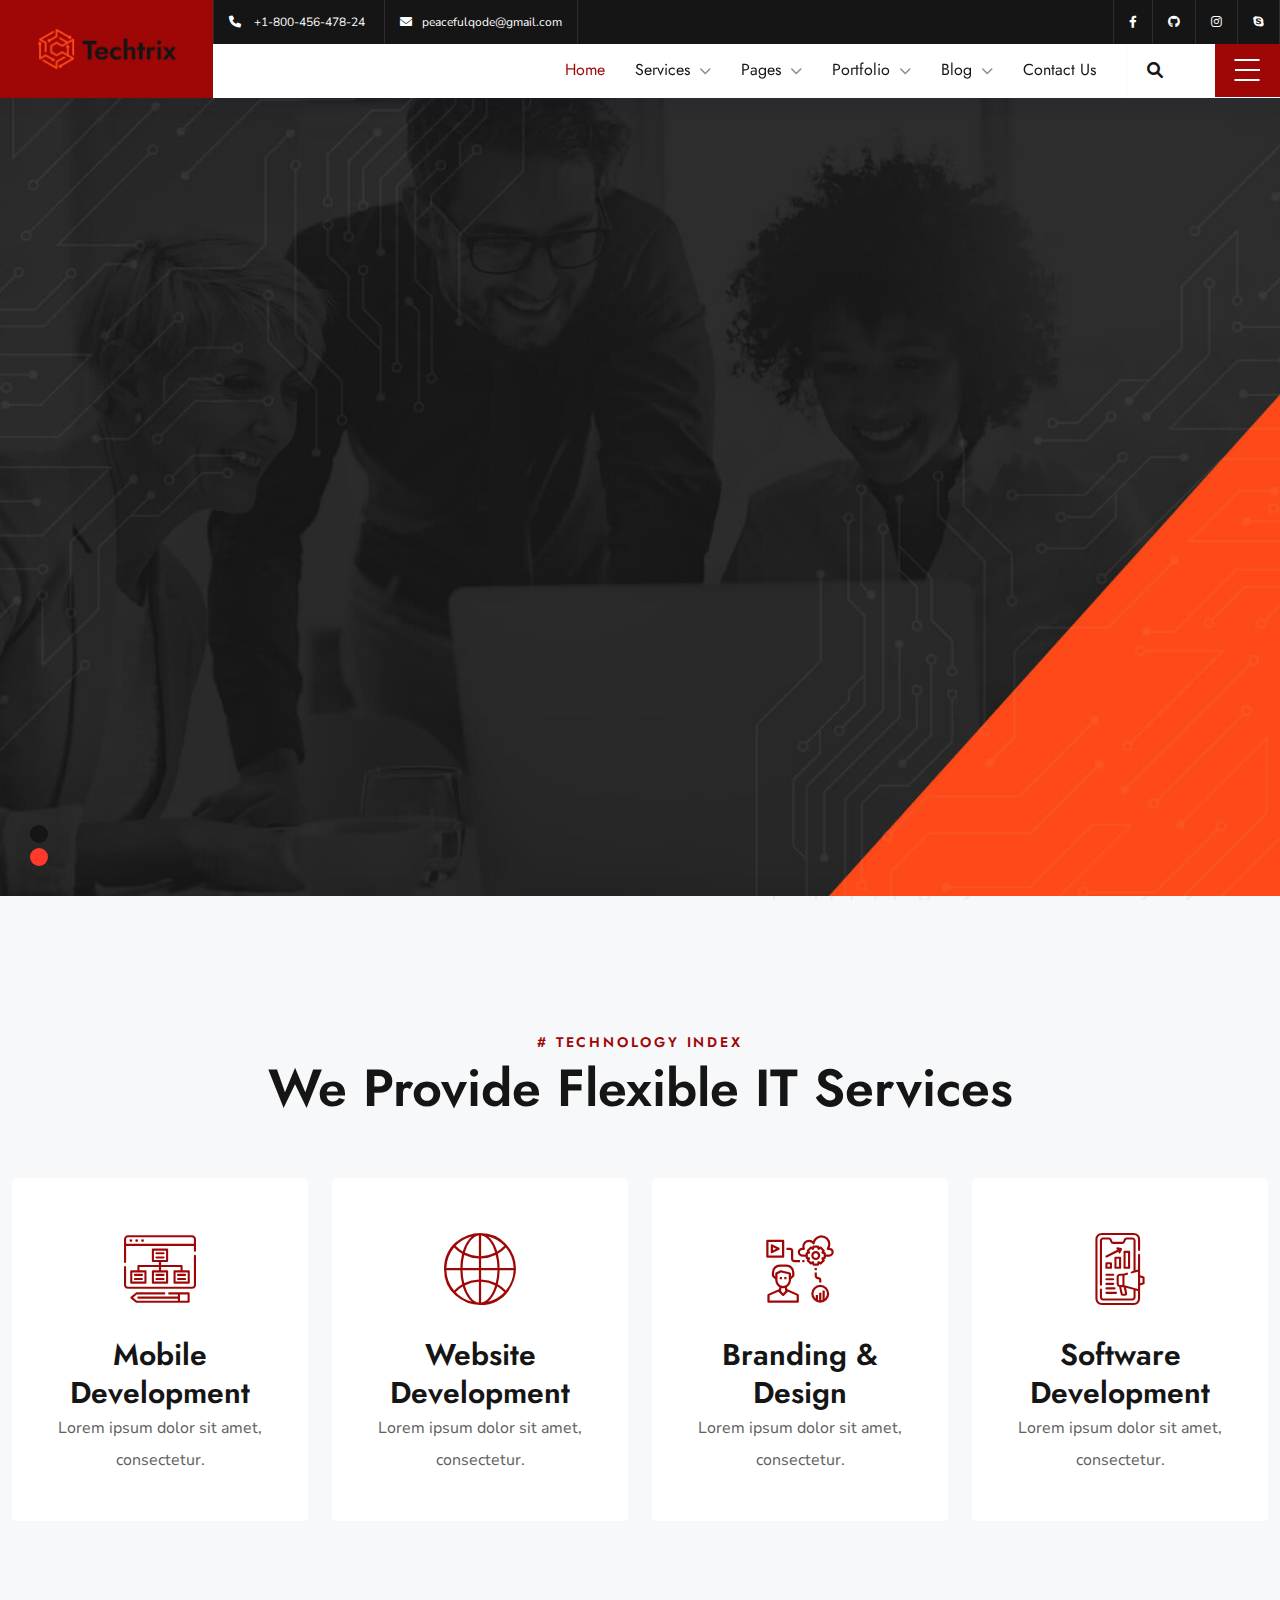
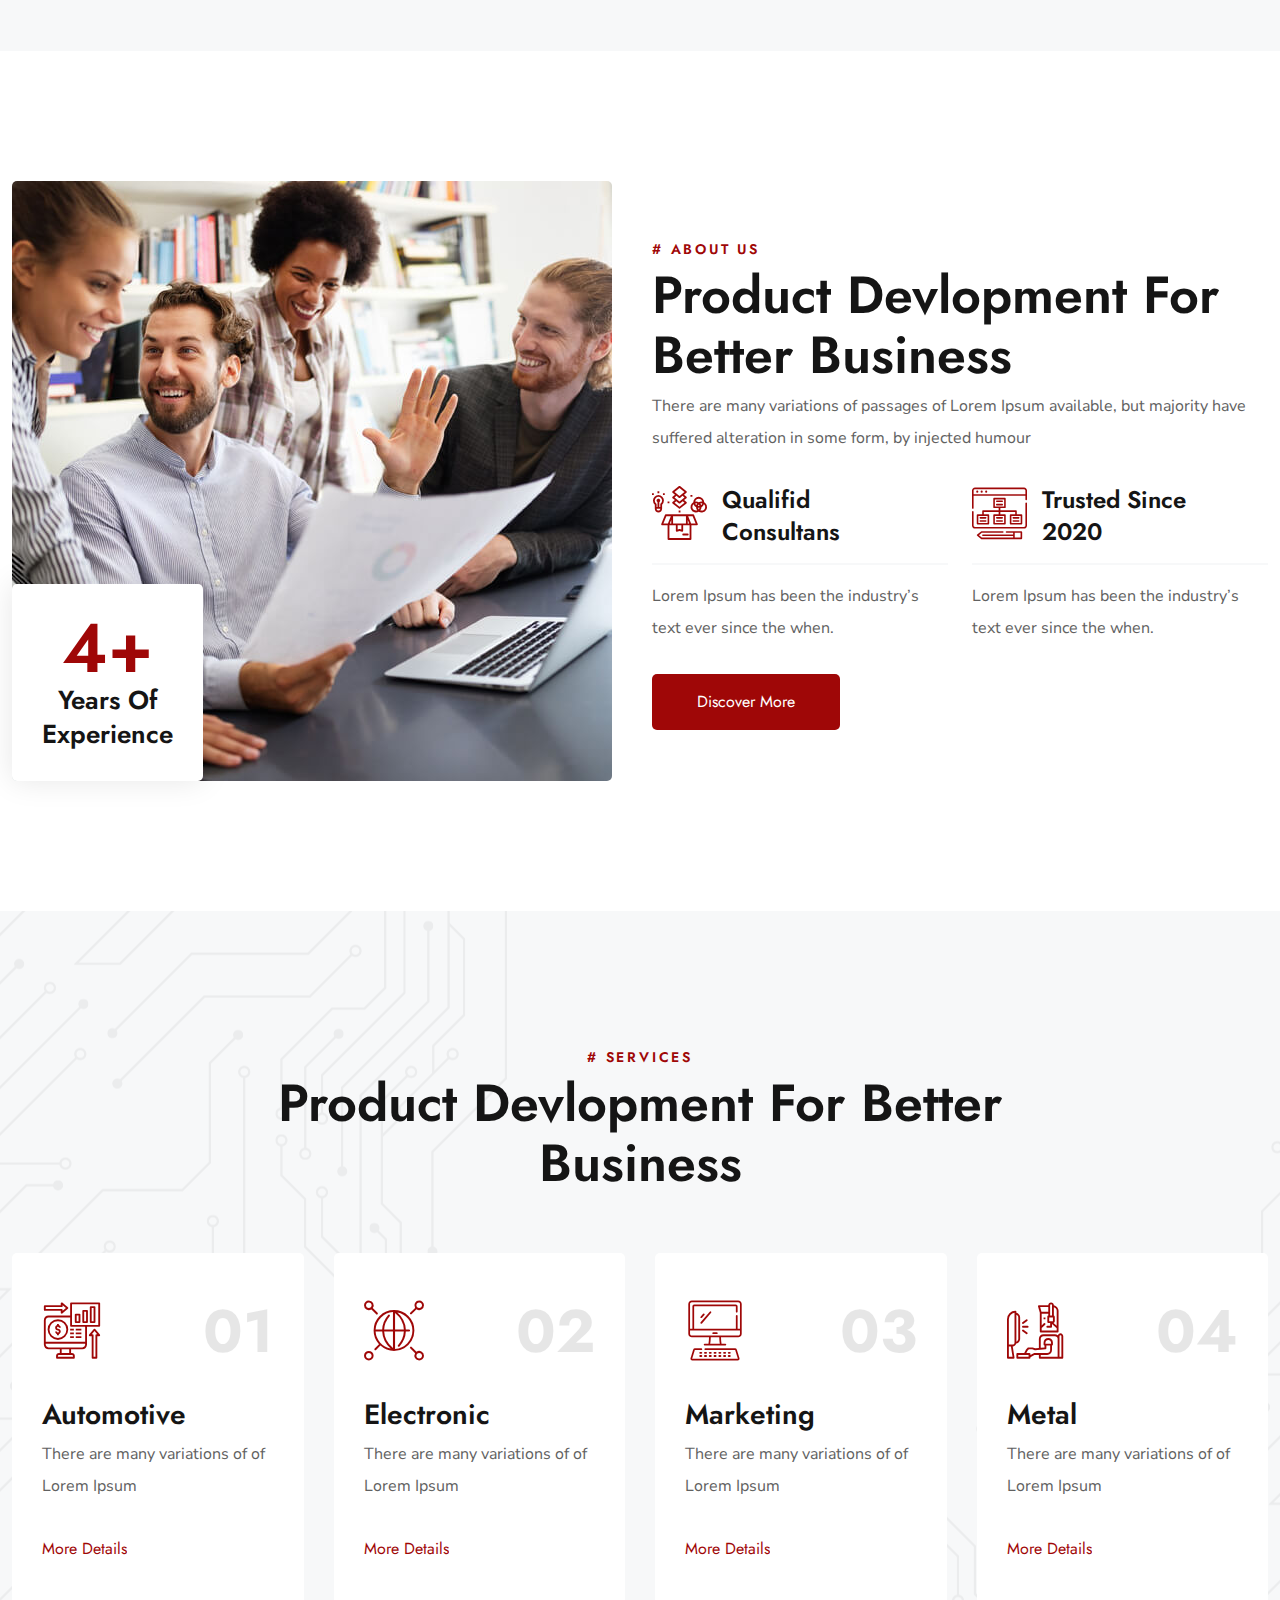
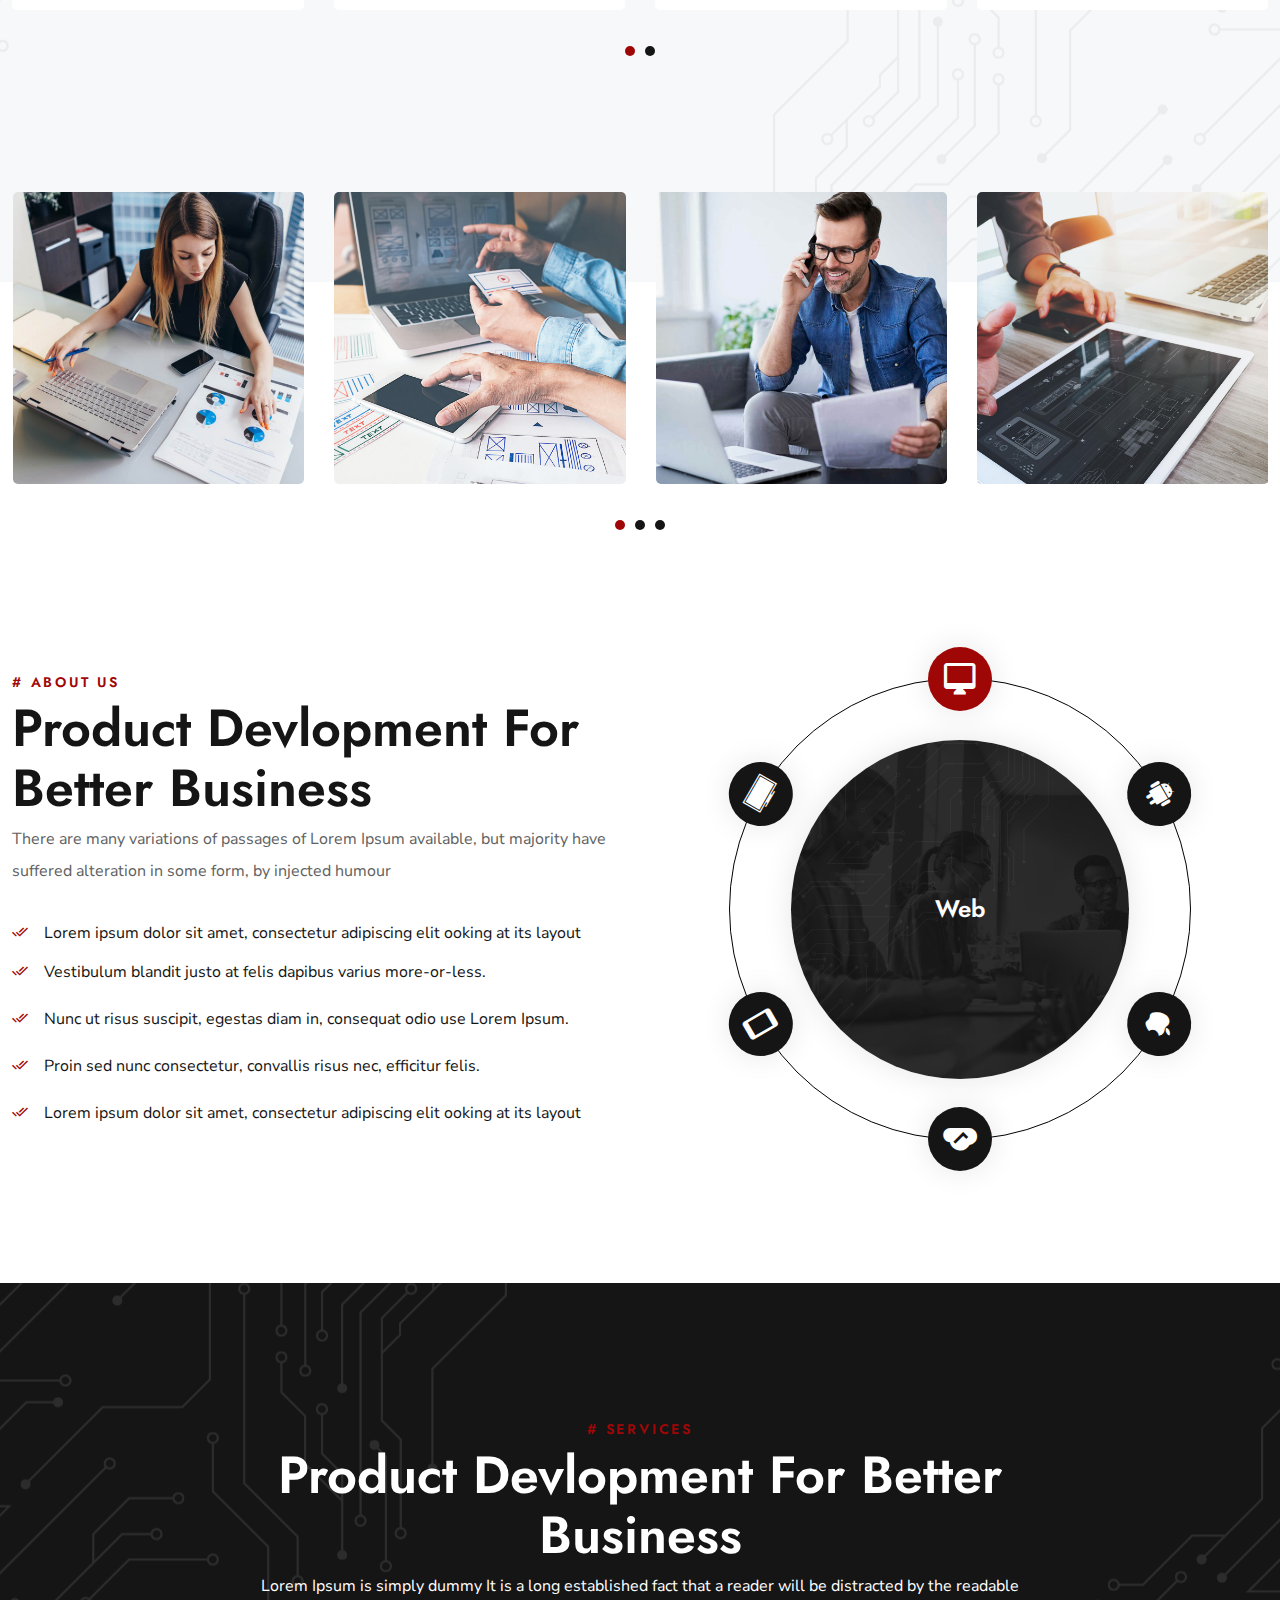
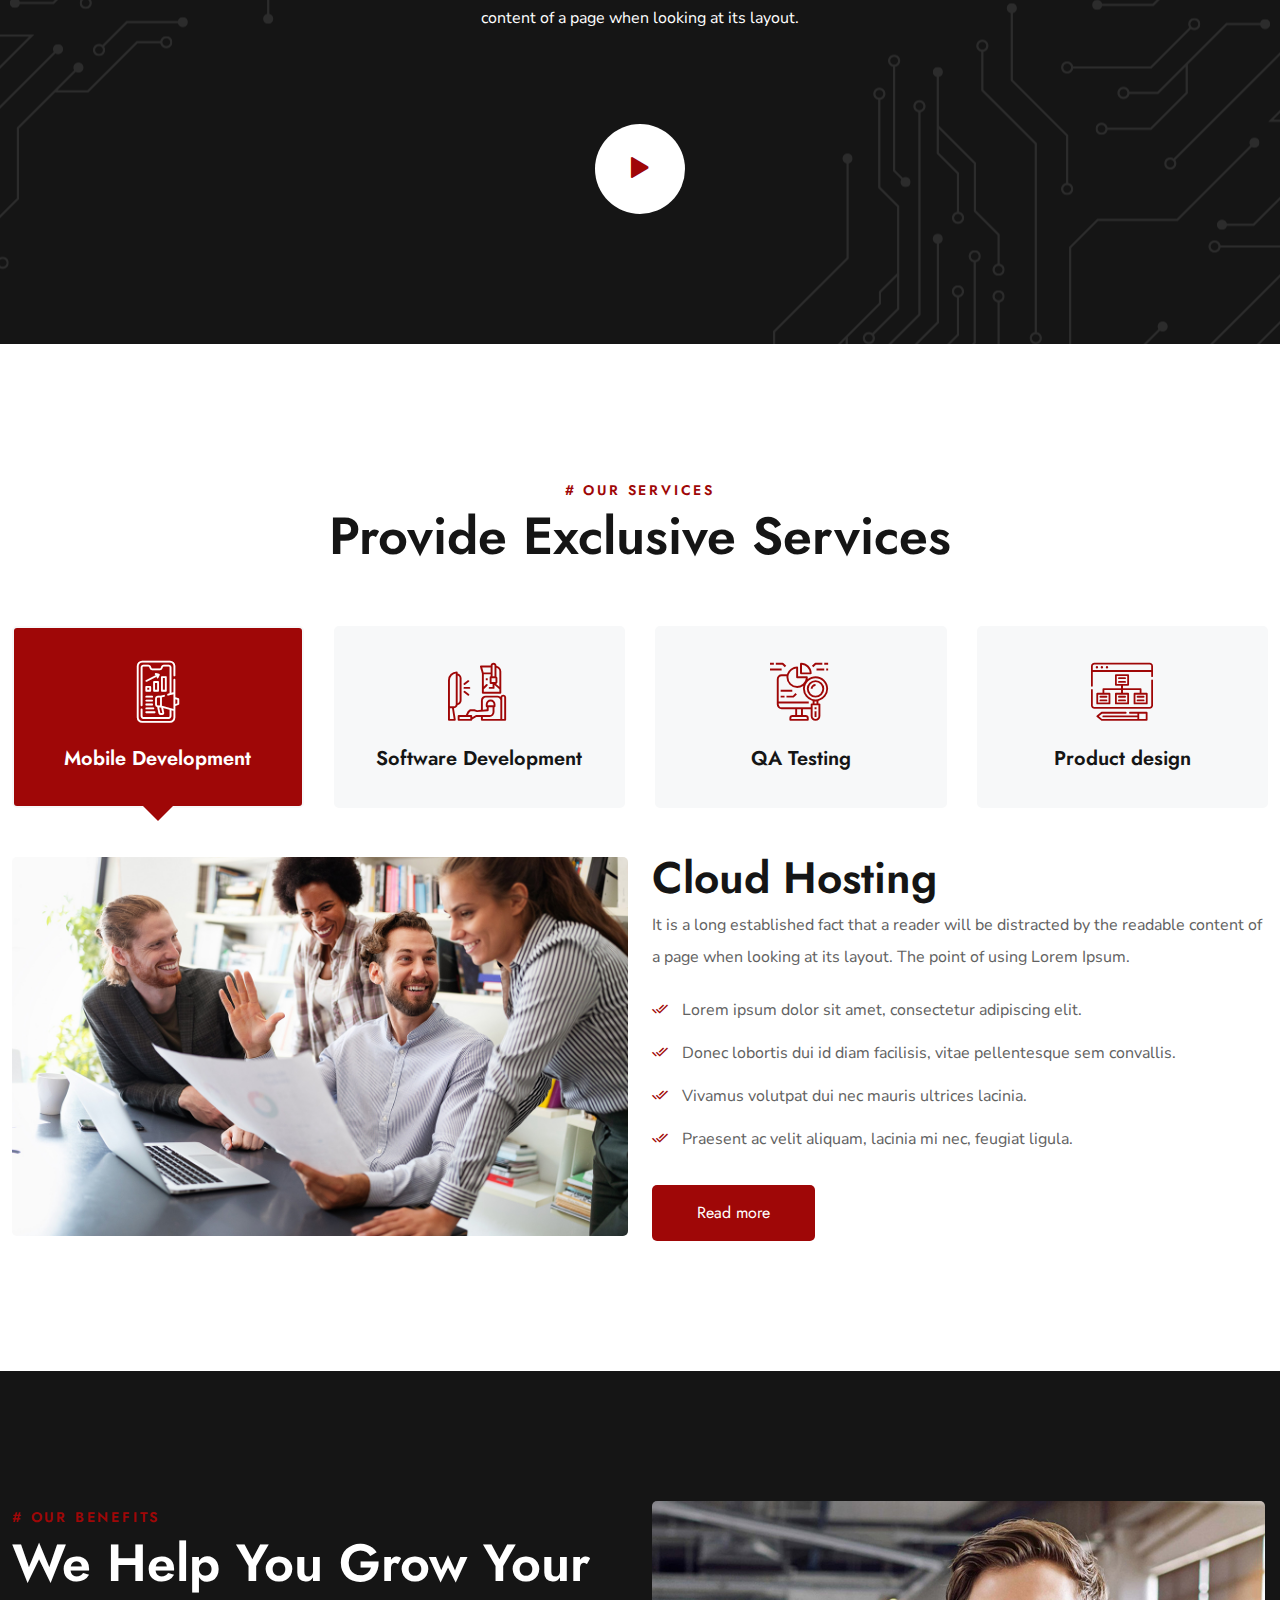
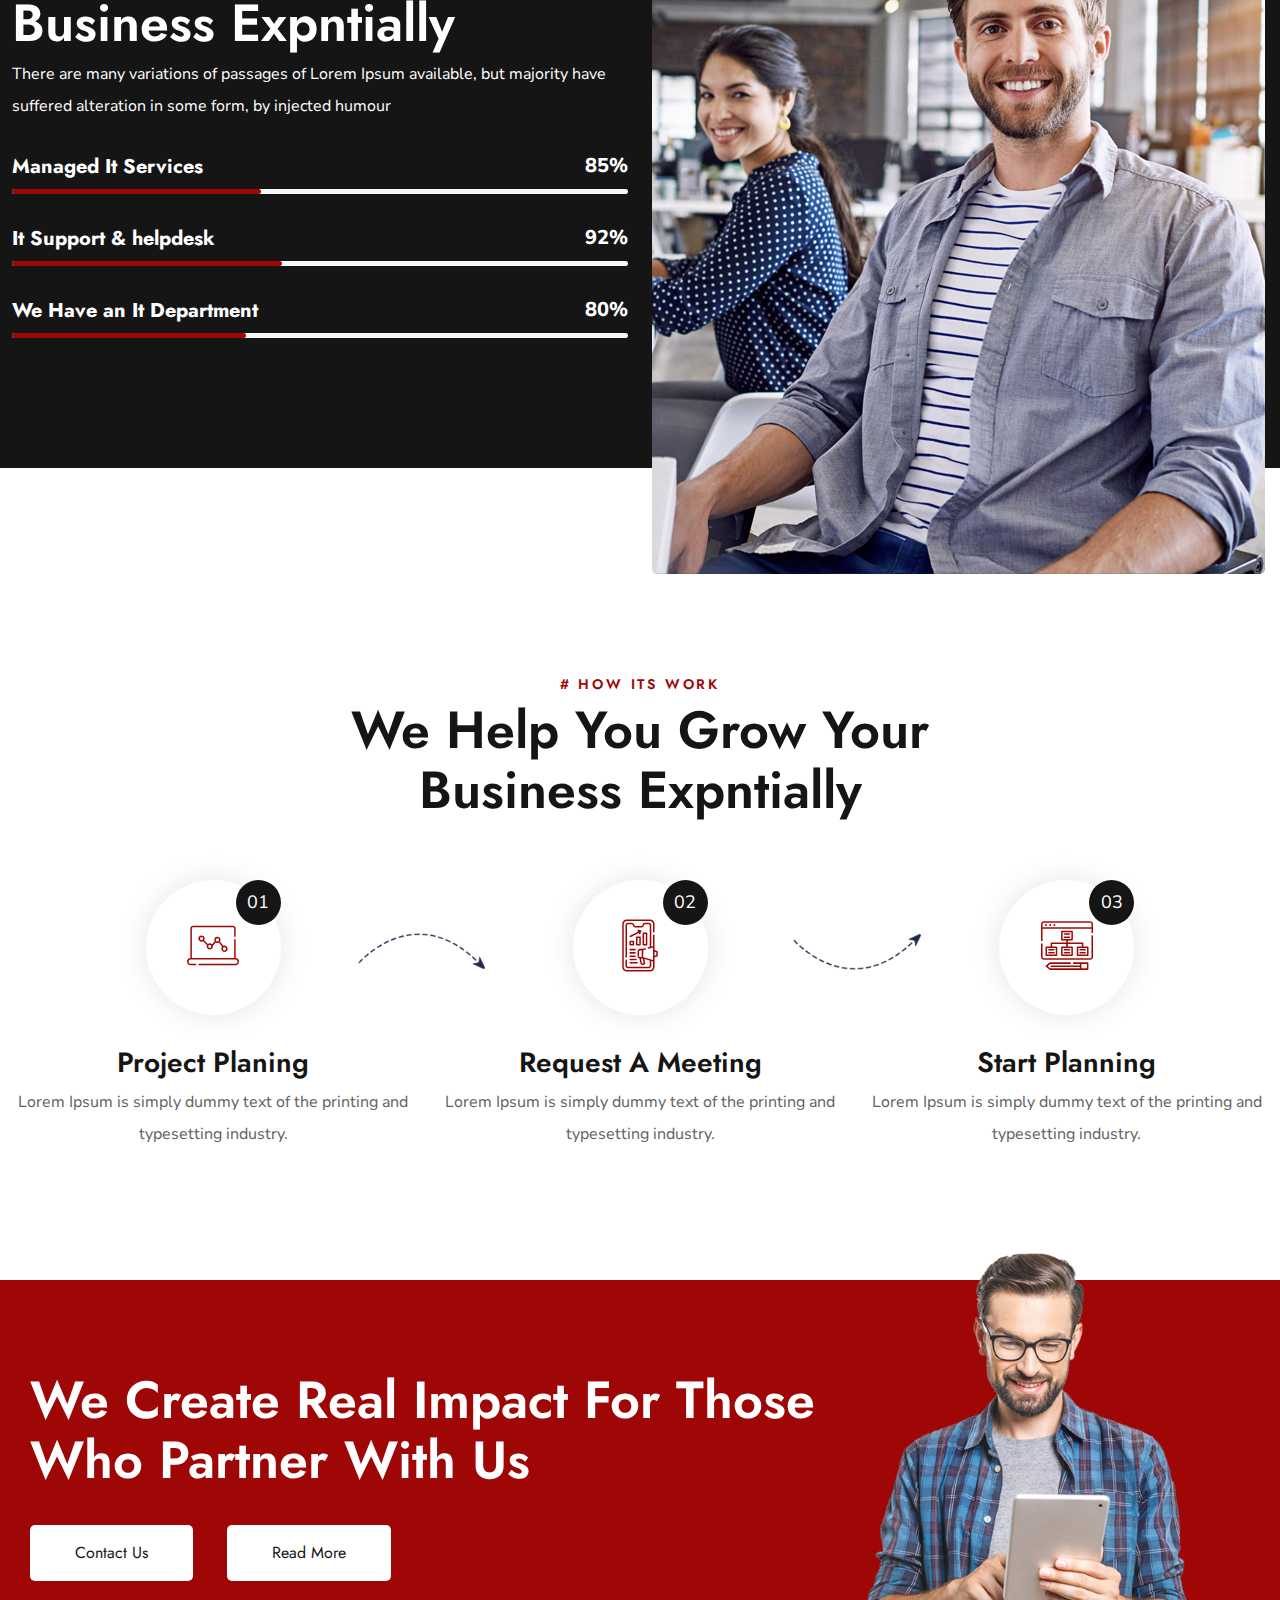
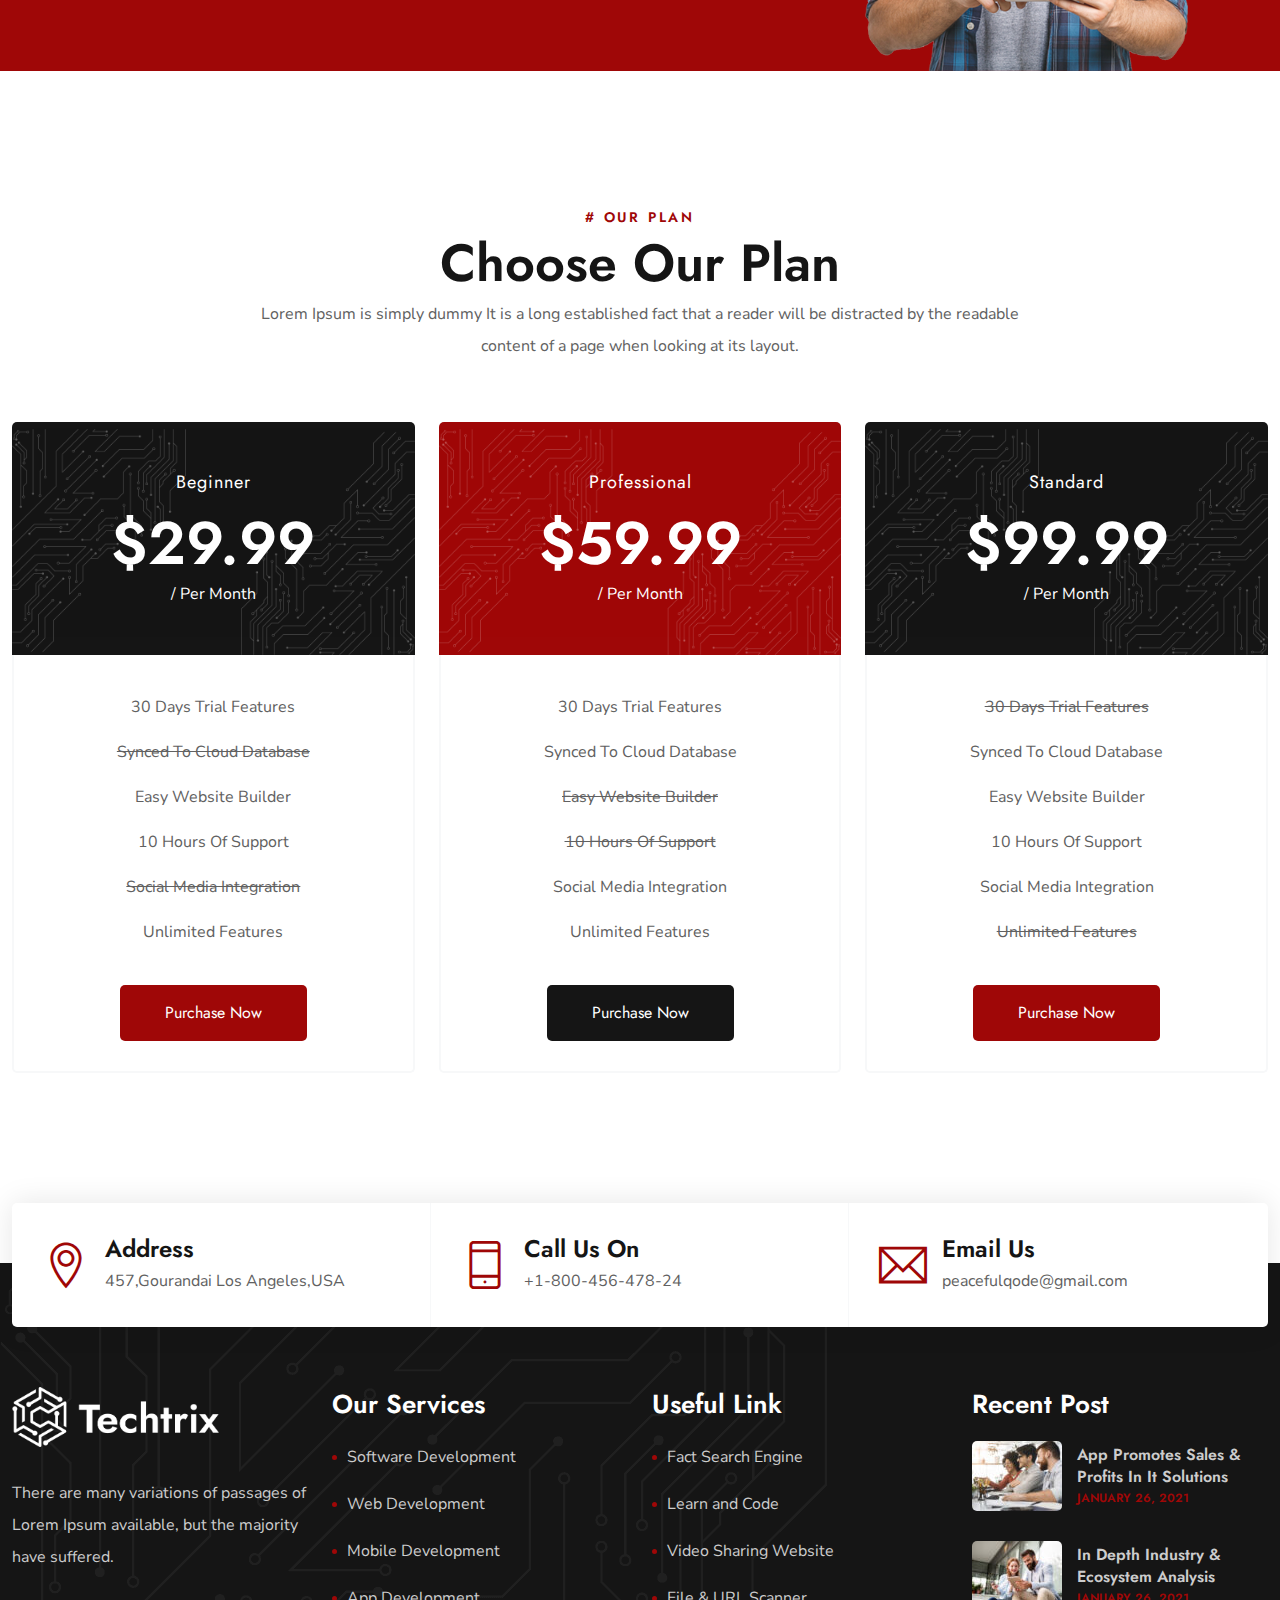
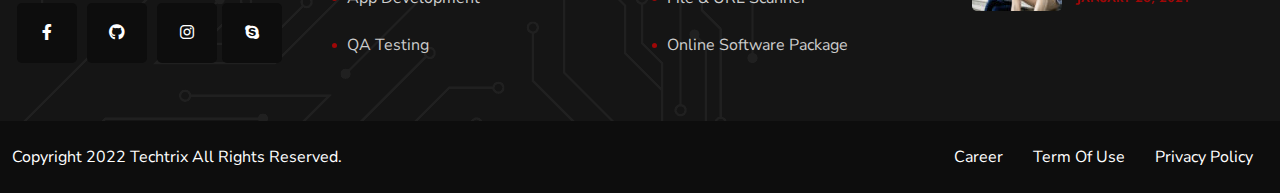
<file: home-classic.html>
<!DOCTYPE html>
<html lang="en">
  <head>
    <meta charset="UTF-8" />
    <meta http-equiv="X-UA-Compatible" content="IE=edge" />
    <meta name="viewport" content="width=device-width, initial-scale=1.0" />
    <title>Techrix – It solution HTML Template</title>
    <!--favicon icon-->
    <link rel="shortcut icon" href="images/favicon.ico" />
    <!--bootstrap css-->
    <link rel="stylesheet" href="css/bootstrap.min.css" />
    <!-- REVOLUTION STYLE SHEETS -->
    <link
      rel="stylesheet"
      type="text/css"
      href="rev/fonts/pe-icon-7-stroke/css/pe-icon-7-stroke.css"
    />
    <link
      rel="stylesheet"
      type="text/css"
      href="rev/fonts/font-awesome/css/font-awesome.css"
    />
    <link rel="stylesheet" type="text/css" href="rev/css/rs6.css" />
    <!--owl carousel-->
    <link rel="stylesheet" href="css/owl.carousel.min.css" />
    <!--Circle Slider CSS -->
    <link rel="stylesheet" href="css/roundslider.css" />
    <!--Progressbar CSS -->
    <link rel="stylesheet" href="css/progressbar.css" />
    <!-- Animation CSS -->
    <link rel="stylesheet" href="css/animations.min.css" />
    <!-- Magnefic Popup CSS -->
    <link rel="stylesheet" href="css/magnific-popup.min.css" />
    <!--icon css -->
    <link rel="stylesheet" href="fonts/font-awesome/css/all.min.css" />
    <link rel="stylesheet" href="fonts/flaticon/font/flaticon.css" />
    <link rel="stylesheet" href="css/ionicons.min.css" />
    <link rel="stylesheet" href="fonts/themify-icons/themify-icons.css" />
    <!--style css-->
    <link rel="stylesheet" href="css/style.css" />
    <!--responsive css-->
    <link rel="stylesheet" href="css/responsive.css" />
  </head>

  <body>
    <!-- Loading Start-->
    <div id="pq-loading">
      <div id="pq-loading-center">
        <img src="images/logos/logo-1.png" alt="loading" />
      </div>
    </div>
    <!--Loading End -->

    <!--Header Start-->
    <div class="pq-background-overlay"></div>
    <div class="pq-sidebar">
      <div class="pq-close-btn">
        <a class="pq-close" href="javascript:void(0)">
          <i class="ion-close-round"></i>
        </a>
      </div>
      <div class="pq-sidebar-block">
        <div class="pq-sidebar-header">
          <img
            src="images/logos/logo-1.png"
            class="pq-sidebar-logo mCS_img_loaded"
            alt="techtrix-sidebar-logo"
          />
          <p>
            It is a long-established fact that a reader will be distracted by
            the readable content of a page when looking at its layout.
          </p>
        </div>
        <div class="pq-sidebar-contact">
          <h5>Contacts</h5>
          <ul class="pq-sidebar-contact">
            <li>
              <i class="fa fa-map-marker"></i>
              <span>457,Gourandai Los Angeles,USA</span>
            </li>
            <li>
              <a href="tel:+180045647824">
                <i class="fa fa-phone"></i>
                <span>+1-800-456-478-24</span>
              </a>
            </li>
            <li>
              <a href="mailto:peacefulqode@gmail.com"
                ><i class="fa fa-envelope"></i
                ><span>peacefulqode@gmail.com</span></a
              >
            </li>
          </ul>
        </div>
        <div class="pq-sidebar-social">
          <ul>
            <li>
              <a href="#"><i class="fab fa-facebook-f"></i></a>
            </li>
            <li>
              <a href="#"><i class="fab fa-github"></i></a>
            </li>
            <li>
              <a href="#"><i class="fab fa-instagram"></i></a>
            </li>
            <li>
              <a href="#"><i class="fab fa-skype"></i></a>
            </li>
          </ul>
        </div>
      </div>
    </div>
    <header id="pq-header" class="pq-header-style-2 pq-has-sticky">
      <div class="pq-header-diff-block">
        <div class="row no-gutters">
          <div class="col-lg-2 col-md-4">
            <a class="navbar-brand" href="home-classic.html">
              <img class="img-fluid logo" src="images/logos/logo-1.png" alt="techtrix">
            </a>
          </div>
          <div class="col-lg-10 col-md-8">
            <div class="pq-top-header">
              <div class="container-fluid">
                <div class="row flex-row-reverse">
                  <div class="col-md-6 p-0 text-right">
                    <div class="pq-header-social text-right">
                      <ul>
                        <li>
                          <a href="#"><i class="fab fa-facebook-f"></i></a>
                        </li>
                        <li>
                          <a href="#"><i class="fab fa-github"></i></a>
                        </li>
                        <li>
                          <a href="#"><i class="fab fa-instagram"></i></a>
                        </li>
                        <li>
                          <a href="#"><i class="fab fa-skype"></i></a>
                        </li>
                      </ul>
                    </div>
                  </div>
                  <div class="col-md-6 p-0">
                    <div class="pq-header-contact">
                      <ul>
                        <li>
                          <a href="tel:+180045647824"
                            ><i class="fas fa-phone"></i>
                            <span>+1-800-456-478-24</span>
                          </a>
                        </li>
                        <li>
                          <a href="mailto:peacefulqode@gmail.com"
                            ><i class="fas fa-envelope"></i
                            ><span>peacefulqode@gmail.com</span></a
                          >
                        </li>
                      </ul>
                    </div>
                  </div>
                </div>
              </div>
            </div>
            <div class="pq-bottom-header">
              <div class="container-fluid p-0">
                <div class="row no-gutters">
                  <div class="col-lg-12">
                    <nav class="navbar navbar-expand-lg navbar-light">
                      <div
                        class="collapse navbar-collapse"
                        id="navbarSupportedContent"
                      >
                        <div id="pq-menu-contain" class="pq-menu-contain">
                          <ul id="pq-main-menu" class="navbar-nav ml-auto">
                            <li
                              class="menu-item current-menu-item manu-item-has-children"
                            >
                              <a href="home-classic.html">Home</a>
                            </li>
                            <li class="menu-item">
                              <a href="#">Services</a
                              ><i
                                class="fa fa-chevron-down pq-submenu-icon"
                              ></i>
                              <ul class="sub-menu">
                                <li class="menu-item">
                                  <a href="404.html">Software Development</a>
                                </li>
                                <li class="menu-item">
                                  <a href="404.html">Web Development</a>
                                </li>
                                <li class="menu-item">
                                  <a href="404.html">Mobile Development</a>
                                </li>
                                <li class="menu-item">
                                  <a href="404.html">App Development</a>
                                </li>
                                <li class="menu-item">
                                  <a href="404.html">QA Testing</a>
                                </li>
                                <li class="menu-item">
                                  <a href="404.html">Product Design</a>
                                </li>
                              </ul>
                            </li>
                            <li class="menu-item">
                              <a href="#">Pages</a
                              ><i
                                class="fa fa-chevron-down pq-submenu-icon"
                              ></i>
                              <ul class="sub-menu">
                                <li class="menu-item">
                                  <a href="about-us.html">About Us</a>
                                </li>
                                <li class="menu-item">
                                  <a href="services.html">Our Services</a>
                                </li>
                                <li class="menu-item">
                                  <a href="our-team.html">Our Team</a>
                                </li>
                                <li class="menu-item">
                                  <a href="leadership.html">leadership</a>
                                </li>
                                <li class="menu-item">
                                  <a href="pricing-plan.html">Pricing Plan</a>
                                </li>
                                <li class="menu-item">
                                  <a href="faq.html">Faq</a>
                                </li>
                                <li class="menu-item">
                                  <a href="404.html">404</a>
                                </li>
                              </ul>
                            </li>
                            <li class="menu-item">
                              <a href="#">Portfolio</a
                              ><i
                                class="fa fa-chevron-down pq-submenu-icon"
                              ></i>
                              <ul class="sub-menu">
                                <li class="menu-item menu-item-has-children">
                                  <a href="#">Types</a
                                  ><i
                                    class="fa fa-chevron-down pq-submenu-icon"
                                  ></i>
                                  <ul class="sub-menu">
                                    <li class="menu-item">
                                      <a href="standard.html">Standard</a>
                                    </li>
                                    <li class="menu-item">
                                      <a href="masonry.html">Masonry</a>
                                    </li>
                                    <li class="menu-item">
                                      <a href="masonry-joined.html"
                                        >Masonry Joined</a
                                      >
                                    </li>
                                  </ul>
                                </li>
                                <li class="menu-item menu-item-has-children">
                                  <a href="#">Columns</a
                                  ><i
                                    class="fa fa-chevron-down pq-submenu-icon"
                                  ></i>
                                  <ul class="sub-menu">
                                    <li class="menu-item">
                                      <a href="2-columns.html">2 columns</a>
                                    </li>
                                    <li class="menu-item">
                                      <a href="3-columns.html">3 columns</a>
                                    </li>
                                    <li class="menu-item">
                                      <a href="3-columns-wide.html"
                                        >3 columns Wide</a
                                      >
                                    </li>
                                    <li class="menu-item">
                                      <a href="4-columns-wide.html"
                                        >4 columns Wide</a
                                      >
                                    </li>
                                  </ul>
                                </li>
                                <li class="menu-item">
                                  <a href="portfolio-single.html"
                                    >Portfolio Single</a
                                  >
                                </li>
                              </ul>
                            </li>
                            <li class="menu-item">
                              <a href="#">Blog</a
                              ><i
                                class="fa fa-chevron-down pq-submenu-icon"
                              ></i>
                              <ul class="sub-menu">
                                <li class="menu-item menu-item-has-children">
                                  <a href="#">Grid Style</a
                                  ><i
                                    class="fa fa-chevron-down pq-submenu-icon"
                                  ></i>
                                  <ul class="sub-menu">
                                    <li class="menu-item">
                                      <a href="one-column-blog.html"
                                        >One Column Blog</a
                                      >
                                    </li>
                                    <li class="menu-item">
                                      <a href="two-column-blog.html"
                                        >Two Column Blog</a
                                      >
                                    </li>
                                    <li class="menu-item">
                                      <a href="three-column-blog.html"
                                        >Three Column Blog</a
                                      >
                                    </li>
                                  </ul>
                                </li>
                                <li class="menu-item menu-item-has-children">
                                  <a href="#">Blog Sidebar</a
                                  ><i
                                    class="fa fa-chevron-down pq-submenu-icon"
                                  ></i>
                                  <ul class="sub-menu">
                                    <li class="menu-item">
                                      <a href="blog-right-sidebar.html"
                                        >Blog Right Sidebar</a
                                      >
                                    </li>
                                    <li class="menu-item">
                                      <a href="blog-left-sidebar.html"
                                        >Blog Left Sidebar</a
                                      >
                                    </li>
                                  </ul>
                                </li>
                                <li class="menu-item">
                                  <a
                                    href="app-promotes-sales-profits-in-it-solutions.html"
                                    >Blog Single</a
                                  >
                                </li>
                              </ul>
                            </li>
                            <li class="menu-item">
                              <a href="contact-us.html">Contact Us</a>
                            </li>
                          </ul>
                        </div>
                      </div>
                      <div class="pq-header-info-box">
                        <div class="pq-menu-search-block">
                          <a href="javascript:void(0)" id="pq-seacrh-btn"
                            ><i class="fa fa-search"></i
                          ></a>
                          <div class="pq-search-form">
                            <form
                              role="search"
                              method="get"
                              class="search-form"
                              action="main-home.html"
                            >
                              <label>
                                <span class="screen-reader-text"
                                  >Search for:</span
                                >
                                <input
                                  type="search"
                                  class="search-field"
                                  placeholder="Search …"
                                  value=""
                                  name="s"
                                />
                              </label>
                              <button type="submit" class="search-submit">
                                <span class="screen-reader-text">Search</span>
                              </button>
                            </form>
                          </div>
                        </div>
                        <div class="pq-toggle-btn">
                          <a href="javascript:void(0)" class="menu-toggle"
                            >Menu</a
                          >
                        </div>
                      </div>
                      <button
                        class="navbar-toggler"
                        type="button"
                        data-bs-toggle="collapse"
                        data-bs-target="#navbarSupportedContent"
                        aria-controls="navbarSupportedContent"
                        aria-expanded="false"
                        aria-label="Toggle navigation"
                      >
                        <i class="fas fa-bars"></i>
                      </button>
                    </nav>
                  </div>
                </div>
              </div>
            </div>
          </div>
        </div>
      </div>
    </header>
    <!--Header End-->

    <!--Banner Start-->
    <div class="banner py-0">
      <p class="rs-p-wp-fix"></p>
      <rs-module-wrap
        id="rev_slider_11_1_wrapper"
        data-alias="home-1-1"
        data-source="gallery"
        style="
          background: transparent;
          padding: 0;
          margin: 0px auto;
          margin-top: 0;
          margin-bottom: 0;
        "
      >
        <rs-module id="rev_slider_11_1" data-version="6.3.2">
          <rs-slides>
            <rs-slide
              data-key="rs-36"
              data-title="Slide"
              data-thumb="rev/assets/bg-6-50x100.jpg"
              data-anim="ei:d;eo:d;s:600;r:default;t:crossfade;sl:d;"
            >
              <img
                src="rev/assets/bg-6.jpg"
                title="bg-6"
                width="1920"
                height="1080"
                class="rev-slidebg"
                data-no-retina
              />
              <!--
							--><rs-layer
                id="slider-11-slide-36-layer-0"
                data-type="text"
                data-rsp_ch="on"
                data-xy="x:l,c,c,c;xo:16px,0,0,14px;y:m,t,t,t;yo:9px,89px,71px,64px;"
                data-text="w:normal;s:70,55,40,32;l:78,64,48,40;fw:700;a:left,center,center,center;"
                data-frame_0="x:50,39,29,17;"
                data-frame_1="st:700;sp:1000;"
                data-frame_999="o:0;st:w;"
                style="
                  z-index: 10;
                  font-family: Jost;
                  text-transform: capitalize;
                "
                >Excellent It Services <br />
                For Your Success<br /> </rs-layer
              ><!--

							--><rs-layer
                id="slider-11-slide-36-layer-1"
                data-type="text"
                data-color="#fd4a18"
                data-rsp_ch="on"
                data-xy="x:l,c,c,c;xo:15px,-1px,0,0;y:m,t,t,t;yo:-85px,55px,43px,31px;"
                data-text="w:normal;s:18;l:30;ls:0,1px,0px,0px;fw:600;"
                data-frame_0="x:50,39,29,17;"
                data-frame_1="st:700;sp:1000;"
                data-frame_999="o:0;st:w;"
                style="
                  z-index: 12;
                  font-family: Jost;
                  text-transform: uppercase;
                "
                ># TECHNOLOGY & IT SOLUTIONS </rs-layer
              ><!--

							--><a
                id="slider-11-slide-36-layer-3"
                class="rs-layer rev-btn"
                href="about-us.html"
                target="_self"
                data-type="button"
                data-rsp_ch="on"
                data-xy="x:l,c,c,c;xo:15px,-90px,-80px,-80px;y:m,t,t,m;yo:210px,309px,190px,-38px;"
                data-text="w:normal;s:16,18,16,16;l:32,30,24,32;"
                data-dim="minh:0px,none,none,none;"
                data-padding="t:12;r:45,30,30,30;b:12;l:45,30,30,30;"
                data-border="bor:5px,5px,5px,5px;"
                data-frame_0="x:50,39,29,17;"
                data-frame_1="st:700;sp:1000;"
                data-frame_999="o:0;st:w;"
                data-frame_hover="c:#142129;bgc:#fff;bor:5px,5px,5px,5px;sp:100;e:power1.inOut;bri:120%;"
                style="z-index: 9; background-color: #fd4a18"
                >Read More </a
              ><!--

							--><rs-layer
                id="slider-11-slide-36-layer-4"
                data-type="text"
                data-rsp_ch="on"
                data-xy="x:l,c,c,c;xo:15px,0,0,0;y:m,t,t,t;yo:117px,219px,166px,102px;"
                data-text="w:normal;s:18,18,13,8;l:30,30,22,13;a:left,center,center,center;"
                data-vbility="t,t,f,f"
                data-frame_0="x:50,39,29,17;"
                data-frame_1="st:700;sp:1000;"
                data-frame_999="o:0;st:w;"
                style="z-index: 11"
                >It is a long established fact that a reader will be distracted
                by<br />
                the of a page when looking at its layout. </rs-layer
              ><!--

							--><a
                id="slider-11-slide-36-layer-5"
                class="rs-layer rev-btn"
                href="contact-us.html"
                target="_self"
                data-type="button"
                data-color="#142129"
                data-rsp_ch="on"
                data-xy="x:l,c,c,c;xo:225px,90px,92px,90px;y:m;yo:210px,-113px,-111px,-38px;"
                data-text="w:normal;s:16,18,16,16;l:32,30,22,32;"
                data-dim="minh:0px,none,none,none;"
                data-padding="t:12;r:45,30,30,30;b:12;l:45,30,30,30;"
                data-border="bor:5px,5px,5px,5px;"
                data-frame_0="x:50,39,29,17;"
                data-frame_1="st:700;sp:1000;"
                data-frame_999="o:0;st:w;"
                data-frame_hover="c:#fff;bgc:#fd4a18;bor:5px,5px,5px,5px;sp:100;e:power1.inOut;bri:100%;"
                style="z-index: 8; background-color: #ffffff"
                >Contact Us </a
              ><!--

							--><rs-layer
                id="slider-11-slide-36-layer-6"
                data-type="image"
                data-rsp_ch="on"
                data-xy="x:r;xo:-90px,221px,222px,150px;y:b;yo:-3px,-2px,0,0;"
                data-text="w:normal;s:20,15,11,6;l:0,19,14,8;"
                data-dim="w:601px,421px,319px,185px;h:715px,501px,378.997px,219.993px;"
                data-frame_0="y:50,39,29,17;"
                data-frame_1="st:1500;sp:1000;"
                data-frame_999="o:0;st:w;"
                style="z-index: 13"
                ><img
                  src="rev/assets/img-1.png"
                  width="601"
                  height="715"
                  data-no-retina
                /> </rs-layer
              ><!--

							--><rs-layer
                id="slider-11-slide-36-layer-7"
                data-type="image"
                data-rsp_ch="on"
                data-xy="x:c;xo:-115px,-262px,-242px,-140px;y:m;yo:320px,252px,191px,117px;"
                data-text="w:normal;s:20,15,11,6;l:0,19,14,8;"
                data-dim="w:450px,283.997px,180px,111px;h:113px,71px,45px,27px;"
                data-frame_0="sX:0.9;sY:0.9;"
                data-frame_1="st:2000;sp:1000;"
                data-frame_999="o:0;st:w;"
                style="z-index: 14"
                ><img
                  src="rev/assets/img-arrow.png"
                  width="878"
                  height="220"
                  data-no-retina
                /> </rs-layer
              ><!--
-->
            </rs-slide>
            <rs-slide
              data-key="rs-47"
              data-title="Slide"
              data-thumb="rev/assets/bg-6-50x100.jpg"
              data-anim="ei:d;eo:d;s:600;r:default;t:crossfade;sl:d;"
            >
              <img
                src="rev/assets/bg-6.jpg"
                title="bg-6"
                width="1920"
                height="1080"
                class="rev-slidebg"
                data-no-retina
              />
              <!--
							--><rs-layer
                id="slider-11-slide-47-layer-0"
                data-type="text"
                data-rsp_ch="on"
                data-xy="x:l,c,c,c;xo:15px,0,0,14px;y:m,t,t,t;yo:10px,93px,72px,64px;"
                data-text="w:normal;s:56,45,40,30;l:64,53,48,38;fw:700;a:left,center,center,center;"
                data-frame_0="x:50,39,29,17;"
                data-frame_1="st:700;sp:1000;"
                data-frame_999="o:0;st:w;"
                style="
                  z-index: 10;
                  font-family: Jost;
                  text-transform: capitalize;
                "
                >Innovative and<br />
                Productive Solution </rs-layer
              ><!--

							--><rs-layer
                id="slider-11-slide-47-layer-1"
                data-type="text"
                data-color="#fd4a18"
                data-rsp_ch="on"
                data-xy="x:l,c,c,c;xo:15px,-1px,0,0;y:m,t,t,t;yo:-80px,55px,43px,31px;"
                data-text="w:normal;s:18;l:30;ls:0,1px,0px,0px;fw:600;"
                data-frame_0="x:50,39,29,17;"
                data-frame_1="st:700;sp:1000;"
                data-frame_999="o:0;st:w;"
                style="
                  z-index: 12;
                  font-family: Jost;
                  text-transform: uppercase;
                "
                ># IT Solutions For Easy Integration </rs-layer
              ><!--

							--><a
                id="slider-11-slide-47-layer-3"
                class="rs-layer rev-btn"
                href="about-us.html"
                target="_self"
                data-type="button"
                data-rsp_ch="on"
                data-xy="x:l,c,c,c;xo:15px,-80px,-90px,-80px;y:m,m,t,m;yo:210px,-137px,184px,-41px;"
                data-text="w:normal;s:16,18,18,16;l:32,30,26,32;"
                data-dim="minh:0px,none,none,none;"
                data-padding="t:12;r:45,30,30,30;b:12;l:45,30,30,30;"
                data-border="bor:5px,5px,5px,5px;"
                data-frame_0="x:50,39,29,17;"
                data-frame_1="st:700;sp:1000;"
                data-frame_999="o:0;st:w;"
                data-frame_hover="c:#142129;bgc:#fff;bor:5px,5px,5px,5px;sp:100;e:power1.inOut;bri:120%;"
                style="z-index: 9; background-color: #fd4a18"
                >Read More </a
              ><!--

							--><rs-layer
                id="slider-11-slide-47-layer-4"
                data-type="text"
                data-rsp_ch="on"
                data-xy="x:l,c,c,c;xo:15px,0,0,0;y:m,t,t,t;yo:110px,211px,160px,98px;"
                data-text="w:normal;s:18,16,12,7;l:32,24,18,11;a:left,center,center,center;"
                data-vbility="t,t,f,f"
                data-frame_0="x:50,39,29,17;"
                data-frame_1="st:700;sp:1000;"
                data-frame_999="o:0;st:w;"
                style="z-index: 11"
                >It is a long established fact that a reader will be distracted
                by<br />
                the of a page when looking at its layout. </rs-layer
              ><!--

							--><a
                id="slider-11-slide-47-layer-5"
                class="rs-layer rev-btn"
                href="contact-us.html"
                target="_self"
                data-type="button"
                data-color="#142129"
                data-rsp_ch="on"
                data-xy="x:l,c,c,c;xo:225px,100px,90px,80px;y:m;yo:210px,-137px,-117px,-42px;"
                data-text="w:normal;s:16,18,18,16;l:32,30,26,32;"
                data-dim="minh:0px,none,none,none;"
                data-padding="t:12;r:45,30,30,30;b:12;l:45,30,30,30;"
                data-border="bor:5px,5px,5px,5px;"
                data-frame_0="x:50,39,29,17;"
                data-frame_1="st:700;sp:1000;"
                data-frame_999="o:0;st:w;"
                data-frame_hover="c:#fff;bgc:#fd4a18;bor:5px,5px,5px,5px;sp:100;e:power1.inOut;bri:100%;"
                style="z-index: 8; background-color: #ffffff"
                >Contact Us </a
              ><!--

							--><rs-layer
                id="slider-11-slide-47-layer-6"
                data-type="image"
                data-rsp_ch="on"
                data-xy="x:r;xo:-90px,276px,243px,148px;y:b;yo:-120px,-94px,-71px,-43px;"
                data-text="w:normal;s:20,15,11,6;l:0,19,14,8;"
                data-dim="w:669px,449px,344px,201px;h:900px,604px,462.986px,270px;"
                data-frame_0="y:50,39,29,17;"
                data-frame_1="st:1500;sp:1000;"
                data-frame_999="o:0;st:w;"
                style="z-index: 13"
                ><img
                  src="rev/assets/img-2.png"
                  width="669"
                  height="900"
                  data-no-retina
                /> </rs-layer
              ><!--

							--><rs-layer
                id="slider-11-slide-47-layer-7"
                data-type="image"
                data-rsp_ch="on"
                data-xy="x:c;xo:-31px,-313px,-266px,-150px;y:m;yo:325px,256px,160px,137px;"
                data-text="w:normal;s:20,15,11,6;l:0,19,14,8;"
                data-dim="w:450px,297.993px,167.997px,94px;h:113px,75px,42px,24px;"
                data-frame_0="sX:0.9;sY:0.9;"
                data-frame_1="st:2000;sp:1000;"
                data-frame_999="o:0;st:w;"
                style="z-index: 14"
                ><img
                  src="rev/assets/img-arrow.png"
                  width="878"
                  height="220"
                  data-no-retina
                /> </rs-layer
              ><!--
-->
            </rs-slide>
          </rs-slides>
          <rs-static-layers
            ><!--
					--></rs-static-layers
          >
        </rs-module>
      </rs-module-wrap>
    </div>
    <!--Banner End-->

    <!--Technology Start-->
    <section class="pq-bg-grey pq-bg-img-1 exclusive">
      <div class="container">
        <div class="row">
          <div class="col-lg-12">
            <div class="pq-section pq-style-1 text-center">
              <span class="pq-section-sub-title"># technology index</span>
              <h5
                class="pq-section-title"
                id="flexible"
                data-high_text="Flexible"
                data-title_text="We Provide Flexible IT Services"
                data-rough_color="#fd4a18"
                data-rough_type="underline"
              >
                We Provide Flexible IT Services
              </h5>
            </div>
          </div>
          <div class="col-xl-3 col-lg-6 col-md-6">
            <div class="pq-icon-box pq-style-7">
              <div class="pq-icon">
                <a href="main-home.html">
                  <i class="flaticon-ux-design"></i>
                </a>
              </div>
              <div class="pq-icon-box-content">
                <h4 class="pq-icon-box-title">Mobile Development</h4>
                <p class="pq-icon-box-description">
                  Lorem ipsum dolor sit amet, consectetur.
                </p>
              </div>
            </div>
          </div>
          <div class="col-xl-3 col-lg-6 col-md-6 mt-4 mt-md-0">
            <div class="pq-icon-box pq-style-7">
              <div class="pq-icon">
                <a href="main-home.html">
                  <i class="flaticon-globe-1"></i>
                </a>
              </div>
              <div class="pq-icon-box-content">
                <h4 class="pq-icon-box-title">Website Development</h4>
                <p class="pq-icon-box-description">
                  Lorem ipsum dolor sit amet, consectetur.
                </p>
              </div>
            </div>
          </div>
          <div class="col-xl-3 col-lg-6 col-md-6 mt-4 mt-xl-0">
            <div class="pq-icon-box pq-style-7">
              <div class="pq-icon">
                <a href="main-home.html">
                  <i class="flaticon-user-interface"></i>
                </a>
              </div>
              <div class="pq-icon-box-content">
                <h4 class="pq-icon-box-title">Branding & Design</h4>
                <p class="pq-icon-box-description">
                  Lorem ipsum dolor sit amet, consectetur.
                </p>
              </div>
            </div>
          </div>
          <div class="col-xl-3 col-lg-6 col-md-6 mt-4 mt-xl-0">
            <div class="pq-icon-box pq-style-7">
              <div class="pq-icon">
                <a href="main-home.html">
                  <i class="flaticon-marketing"></i>
                </a>
              </div>
              <div class="pq-icon-box-content">
                <h4 class="pq-icon-box-title">Software Development</h4>
                <p class="pq-icon-box-description">
                  Lorem ipsum dolor sit amet, consectetur.
                </p>
              </div>
            </div>
          </div>
        </div>
      </div>
    </section>
    <!--Technology End-->

    <!--About Start-->
    <section class="about">
      <div class="container">
        <div class="row align-items-center">
          <div class="col-xl-6 col-lg-6">
            <div class="about-us-img">
              <img src="images/about-us/10.jpg" alt="" />
              <div class="floating-counter-2">
                <div class="pq-counter pq-style-1">
                  <div class="pq-counter-contain">
                    <div class="pq-counter-info">
                      <div class="pq-counter-num-prefix">
                        <h5
                          class="timer pq-text-primary"
                          data-to="10"
                          data-speed="2000"
                        >
                          20
                        </h5>
                        <span class="pq-counter-prefix pq-text-primary">+</span>
                      </div>
                      <p class="pq-counter-description">
                        Years Of<br />
                        Experience
                      </p>
                    </div>
                  </div>
                </div>
              </div>
            </div>
          </div>
          <div class="col-xl-6 col-lg-6 mt-4 mt-lg-0">
            <div class="pq-section pq-style-1 text-left">
              <span class="pq-section-sub-title"># about us</span>
              <h5
                class="pq-section-title"
                id="business"
                data-high_text="Business"
                data-title_text="Product Devlopment For Better Business"
                data-rough_color="#fd4a18"
                data-rough_type="underline"
              >
                Product Devlopment For Better Business
              </h5>
              <p class="pq-section-description">
                There are many variations of passages of Lorem Ipsum available,
                but majority have suffered alteration in some form, by injected
                humour
              </p>
            </div>
            <div class="row">
              <div class="col-lg-6 col-md-6">
                <div class="pq-fancy-box pq-fancybox-5">
                  <div class="pq-fancy-media">
                    <i class="flaticon-design"></i>
                    <h5 class="pq-fancy-box-title">
                      Qualifid <br />Consultans
                    </h5>
                  </div>
                  <div class="pq-fancybox-info">
                    <p>
                      Lorem Ipsum has been the industry’s<br />text ever since
                      the when.
                    </p>
                  </div>
                </div>
              </div>
              <div class="col-lg-6 col-md-6">
                <div class="pq-fancy-box pq-fancybox-5">
                  <div class="pq-fancy-media">
                    <i class="flaticon-ux-design"></i>
                    <h5 class="pq-fancy-box-title">Trusted Since <br />2020</h5>
                  </div>
                  <div class="pq-fancybox-info">
                    <p>
                      Lorem Ipsum has been the industry’s<br />text ever since
                      the when.
                    </p>
                  </div>
                </div>
              </div>
            </div>
            <a href="about-us.html" class="pq-button pq-btn-flat">
              <div class="pq-button-block">
                <span class="pq-button-text">Discover More</span>
              </div>
            </a>
          </div>
        </div>
      </div>
    </section>
    <!--About End-->

    <!--Service Start-->
    <section class="pq-bg-grey pq-bg-img-1 pq-pb-220 business">
      <div class="container">
        <div class="row">
          <div class="col-lg-12">
            <div class="pq-section pq-style-1 text-center">
              <span class="pq-section-sub-title"># services</span>
              <h5
                class="pq-section-title"
                id="product"
                data-high_text="Business"
                data-title_text="Product Devlopment For Better Business"
                data-rough_color="#fd4a18"
                data-rough_type="underline"
              >
                Product Devlopment For Better Business
              </h5>
            </div>
            <div
              class="owl-carousel owl-loaded owl-drag"
              data-dots="true"
              data-nav="false"
              data-desk_num="4"
              data-lap_num="3"
              data-tab_num="2"
              data-mob_num="1"
              data-mob_sm="1"
              data-autoplay="true"
              data-loop="true"
              data-margin="30"
            >
              <div class="item">
                <div class="pq-fancybox-boxslider fancyslider-2">
                  <div class="pq-fancy-media">
                    <i class="flaticon-data-analysis"></i>
                    <h3 class="pq-fancy-box-title">01</h3>
                  </div>
                  <div class="pq-fancy-info">
                    <h4 class="pq-fancy-title">Automotive</h4>
                    <p>There are many variations of of Lorem Ipsum</p>
                  </div>
                  <div class="pq-btn-container">
                    <div class="pq-button-block">
                      <a
                        class="pq-button pq-btn-link"
                        href="contact-us.html"
                        target="_blank"
                      >
                        <span class="text">More Details</span>
                      </a>
                    </div>
                  </div>
                </div>
              </div>
              <div class="item">
                <div class="pq-fancybox-boxslider fancyslider-2">
                  <div class="pq-fancy-media">
                    <i class="flaticon-globe"></i>
                    <h3 class="pq-fancy-box-title">02</h3>
                  </div>
                  <div class="pq-fancy-info">
                    <h4 class="pq-fancy-title">Electronic</h4>
                    <p>There are many variations of of Lorem Ipsum</p>
                  </div>
                  <div class="pq-btn-container">
                    <div class="pq-button-block">
                      <a class="pq-button pq-btn-link" href="contact-us.html">
                        <span class="text">More Details</span>
                      </a>
                    </div>
                  </div>
                </div>
              </div>
              <div class="item">
                <div class="pq-fancybox-boxslider fancyslider-2">
                  <div class="pq-fancy-media">
                    <i class="flaticon-computer"></i>
                    <h3 class="pq-fancy-box-title">03</h3>
                  </div>
                  <div class="pq-fancy-info">
                    <h4 class="pq-fancy-title">Marketing</h4>
                    <p>There are many variations of of Lorem Ipsum</p>
                  </div>
                  <div class="pq-btn-container">
                    <div class="pq-button-block">
                      <a class="pq-button pq-btn-link" href="contact-us.html">
                        <span class="text">More Details</span>
                      </a>
                    </div>
                  </div>
                </div>
              </div>
              <div class="item">
                <div class="pq-fancybox-boxslider fancyslider-2">
                  <div class="pq-fancy-media">
                    <i class="flaticon-call-center"></i>
                    <h3 class="pq-fancy-box-title">04</h3>
                  </div>
                  <div class="pq-fancy-info">
                    <h4 class="pq-fancy-title">Metal</h4>
                    <p>There are many variations of of Lorem Ipsum</p>
                  </div>
                  <div class="pq-btn-container">
                    <div class="pq-button-block">
                      <a class="pq-button pq-btn-link" href="contact-us.html">
                        <span class="text">More Details</span>
                      </a>
                    </div>
                  </div>
                </div>
              </div>
              <div class="item">
                <div class="pq-fancybox-boxslider fancyslider-2">
                  <div class="pq-fancy-media">
                    <i class="flaticon-admin"></i>
                    <h3 class="pq-fancy-box-title">05</h3>
                  </div>
                  <div class="pq-fancy-info">
                    <h4 class="pq-fancy-title">Packaging</h4>
                    <p>There are many variations of of Lorem Ipsum</p>
                  </div>
                  <div class="pq-btn-container">
                    <div class="pq-button-block">
                      <a class="pq-button pq-btn-link" href="contact-us.html">
                        <span class="text">More Details</span>
                      </a>
                    </div>
                  </div>
                </div>
              </div>
              <div class="item">
                <div class="pq-fancybox-boxslider fancyslider-2">
                  <div class="pq-fancy-media">
                    <i class="flaticon-product"></i>
                    <h3 class="pq-fancy-box-title">06</h3>
                  </div>
                  <div class="pq-fancy-info">
                    <h4 class="pq-fancy-title">Plastics</h4>
                    <p>There are many variations of of Lorem Ipsum</p>
                  </div>
                  <div class="pq-btn-container">
                    <div class="pq-button-block">
                      <a class="pq-button pq-btn-link" href="contact-us.html">
                        <span class="text">More Details</span>
                      </a>
                    </div>
                  </div>
                </div>
              </div>
            </div>
          </div>
        </div>
      </div>
    </section>
    <!--Service End-->

    <!--Portfolio Slider Start-->
    <section class="pq-mt-90 py-0">
      <div class="container-fluid">
        <div class="row">
          <div class="col-xl-12">
            <div class="pq-portfolio-2">
              <div
                class="owl-carousel owl-loaded owl-drag"
                data-dots="true"
                data-nav="false"
                data-desk_num="4"
                data-lap_num="3"
                data-tab_num="2"
                data-mob_num="1"
                data-mob_sm="1"
                data-autoplay="true"
                data-loop="true"
                data-margin="30"
              >
                <div class="item">
                  <div class="pq-portfolio-block">
                    <div class="pq-portfolio-img">
                      <a href="#">
                        <img src="images/portfolio/1.jpg" alt="" />
                      </a>
                    </div>
                    <div class="pq-portfolio-info">
                      <div class="pq-portfolio-link">
                        <a href="portfolio-single.html">Cloud</a>
                        <a href="portfolio-single.html">Design</a>
                      </div>
                      <h5>
                        <a href="portfolio-single.html"
                          >Professional Services</a
                        >
                      </h5>
                    </div>
                  </div>
                </div>
                <div class="item">
                  <div class="pq-portfolio-block">
                    <div class="pq-portfolio-img">
                      <a href="#">
                        <img src="images/portfolio/2.jpg" alt="" />
                      </a>
                    </div>
                    <div class="pq-portfolio-info">
                      <div class="pq-portfolio-link">
                        <a href="portfolio-single.html">Design</a
                        ><a href="portfolio-single.html">Technology</a>
                      </div>
                      <h5>
                        <a href="portfolio-single.html">Data Protection</a>
                      </h5>
                    </div>
                  </div>
                </div>
                <div class="item">
                  <div class="pq-portfolio-block">
                    <div class="pq-portfolio-img">
                      <a href="#">
                        <img src="images/portfolio/3.jpg" alt="" />
                      </a>
                    </div>
                    <div class="pq-portfolio-info">
                      <div class="pq-portfolio-link">
                        <a href="portfolio-single.html">Cloud</a>
                        <a href="portfolio-single.html">Design</a>
                      </div>
                      <h5>
                        <a href="portfolio-single.html">Business Production</a>
                      </h5>
                    </div>
                  </div>
                </div>
                <div class="item">
                  <div class="pq-portfolio-block">
                    <div class="pq-portfolio-img">
                      <a href="#">
                        <img src="images/portfolio/4.jpg" alt="" />
                      </a>
                    </div>
                    <div class="pq-portfolio-info">
                      <div class="pq-portfolio-link">
                        <a href="portfolio-single.html">Help Desk</a>
                        <a href="portfolio-single.html">Technology</a>
                      </div>
                      <h5>
                        <a href="portfolio-single.html">Tech Conference</a>
                      </h5>
                    </div>
                  </div>
                </div>
                <div class="item">
                  <div class="pq-portfolio-block">
                    <div class="pq-portfolio-img">
                      <a href="#">
                        <img src="images/portfolio/5.jpg" alt="" />
                      </a>
                    </div>
                    <div class="pq-portfolio-info">
                      <div class="pq-portfolio-link">
                        <a href="portfolio-single.html">Cloud</a>
                        <a href="portfolio-single.html">Help Desk</a>
                      </div>
                      <h5>
                        <a href="portfolio-single.html">Best IT Practices</a>
                      </h5>
                    </div>
                  </div>
                </div>
                <div class="item">
                  <div class="pq-portfolio-block">
                    <div class="pq-portfolio-img">
                      <a href="#">
                        <img src="images/portfolio/6.jpg" alt="" />
                      </a>
                    </div>
                    <div class="pq-portfolio-info">
                      <div class="pq-portfolio-link">
                        <a href="portfolio-single.html">Cloud</a>
                        <a href="portfolio-single.html">Technology</a>
                      </div>
                      <h5>
                        <a href="portfolio-single.html">Virtual Reality</a>
                      </h5>
                    </div>
                  </div>
                </div>
                <div class="item">
                  <div class="pq-portfolio-block">
                    <div class="pq-portfolio-img">
                      <a href="#">
                        <img src="images/portfolio/7.jpg" alt="" />
                      </a>
                    </div>
                    <div class="pq-portfolio-info">
                      <div class="pq-portfolio-link">
                        <a href="portfolio-single.html">Design</a>
                        <a href="portfolio-single.html">Help Desk</a>
                      </div>
                      <h5>
                        <a href="portfolio-single.html">Security Analysis</a>
                      </h5>
                    </div>
                  </div>
                </div>
                <div class="item">
                  <div class="pq-portfolio-block">
                    <div class="pq-portfolio-img">
                      <a href="#">
                        <img src="images/portfolio/8.jpg" alt="" />
                      </a>
                    </div>
                    <div class="pq-portfolio-info">
                      <div class="pq-portfolio-link">
                        <a href="portfolio-single.html">Cloud</a>
                        <a href="portfolio-single.html">Technology</a>
                      </div>
                      <h5>
                        <a href="portfolio-single.html">Problem Solutions</a>
                      </h5>
                    </div>
                  </div>
                </div>
                <div class="item">
                  <div class="pq-portfolio-block">
                    <div class="pq-portfolio-img">
                      <a href="#">
                        <img src="images/portfolio/9.jpg" alt="" />
                      </a>
                    </div>
                    <div class="pq-portfolio-info">
                      <div class="pq-portfolio-link">
                        <a href="portfolio-single.html">Design</a>
                        <a href="portfolio-single.html">Help Desk</a>
                      </div>
                      <h5><a href="portfolio-single.html">It Consulting</a></h5>
                    </div>
                  </div>
                </div>
                <div class="item">
                  <div class="pq-portfolio-block">
                    <div class="pq-portfolio-img">
                      <a href="#">
                        <img src="images/portfolio/10.jpg" alt="" />
                      </a>
                    </div>
                    <div class="pq-portfolio-info">
                      <div class="pq-portfolio-link">
                        <a href="portfolio-single.html">Design</a>
                        <a href="portfolio-single.html">Help Desk</a>
                      </div>
                      <h5>
                        <a href="portfolio-single.html">Product Inovation</a>
                      </h5>
                    </div>
                  </div>
                </div>
              </div>
            </div>
          </div>
        </div>
      </div>
    </section>
    <!--Portfolio Slider End-->

    <!--About Start-->
    <section class="product">
      <div class="container">
        <div class="row align-items-center">
          <div class="col-xl-6 col-lg-6">
            <div class="pq-section pq-style-1 text-left">
              <span class="pq-section-sub-title"># about us</span>
              <h5
                class="pq-section-title"
                id="development"
                data-high_text="Business"
                data-title_text="Product Devlopment For Better Business"
                data-rough_color="#fd4a18"
                data-rough_type="underline"
              >
                Product Devlopment For Better Business
              </h5>
              <p class="pq-section-description">
                There are many variations of passages of Lorem Ipsum available,
                but majority have suffered alteration in some form, by injected
                humour
              </p>
            </div>
            <ul class="pq-list-check">
              <li class="pq-list-item">
                <a href="#">
                  <i class="ion ion-android-done-all"></i>
                  <span
                    >Lorem ipsum dolor sit amet, consectetur adipiscing elit
                    ooking at its layout</span
                  >
                </a>
              </li>
              <li class="pq-list-item">
                <a href="#">
                  <i class="ion ion-android-done-all"></i>
                  <span
                    >Vestibulum blandit justo at felis dapibus varius
                    more-or-less.</span
                  >
                </a>
              </li>
              <li class="pq-list-item">
                <a href="#">
                  <i class="ion ion-android-done-all"></i>
                  <span
                    >Nunc ut risus suscipit, egestas diam in, consequat odio use
                    Lorem Ipsum.</span
                  >
                </a>
              </li>
              <li class="pq-list-item">
                <a href="#">
                  <i class="ion ion-android-done-all"></i>
                  <span
                    >Proin sed nunc consectetur, convallis risus nec, efficitur
                    felis.</span
                  >
                </a>
              </li>
              <li class="pq-list-item">
                <a href="#">
                  <i class="ion ion-android-done-all"></i>
                  <span
                    >Lorem ipsum dolor sit amet, consectetur adipiscing elit
                    ooking at its layout</span
                  >
                </a>
              </li>
            </ul>
          </div>
          <div class="col-xl-6 col-lg-6 mt-5 mt-lg-0">
            <div class="circle--slider">
              <div class="rotate--circle">
                <ul class="circle--rotate count6" id="circle--rotate">
                  <li class="block active">
                    <div class="icon">
                      <i class="ion ion-android-desktop"></i>
                    </div>
                  </li>
                  <li class="block">
                    <div class="icon">
                      <i class="ion ion-social-android"></i>
                    </div>
                  </li>
                  <li class="block">
                    <div class="icon"><i class="ion ion-social-apple"></i></div>
                  </li>
                  <li class="block">
                    <div class="icon">
                      <i class="ion ion-android-cloud-done"></i>
                    </div>
                  </li>
                  <li class="block">
                    <div class="icon">
                      <i class="ion ion-android-phone-portrait"></i>
                    </div>
                  </li>
                  <li class="block">
                    <div class="icon"><i class="ion ion-ios-monitor"></i></div>
                  </li>
                </ul>
                <div class="animate-wrapper">
                  <div class="animate active">
                    <div class="animate-img">
                      <div
                        class="animate-img__in"
                        style="
                          background-image: url('images/round-slider/1.jpg');
                        "
                      >
                        <div class="animate-more">
                          <div class="animate-title">
                            <h5 class="middel-title">Web</h5>
                          </div>
                        </div>
                      </div>
                    </div>
                  </div>
                  <div class="animate">
                    <div class="animate-img">
                      <div
                        class="animate-img__in"
                        style="
                          background-image: url('images/round-slider/2.jpg');
                        "
                      >
                        <div class="animate-more">
                          <div class="animate-title">
                            <h5 class="middel-title">Android</h5>
                          </div>
                        </div>
                      </div>
                    </div>
                  </div>
                  <div class="animate">
                    <div class="animate-img">
                      <div
                        class="animate-img__in"
                        style="
                          background-image: url('images/round-slider/1.jpg');
                        "
                      >
                        <div class="animate-more">
                          <div class="animate-title">
                            <h5 class="middel-title">Ios</h5>
                          </div>
                        </div>
                      </div>
                    </div>
                  </div>
                  <div class="animate">
                    <div class="animate-img">
                      <div
                        class="animate-img__in"
                        style="
                          background-image: url('images/round-slider/2.jpg');
                        "
                      >
                        <div class="animate-more">
                          <div class="animate-title">
                            <h5 class="middel-title">Iot</h5>
                          </div>
                        </div>
                      </div>
                    </div>
                  </div>
                  <div class="animate">
                    <div class="animate-img">
                      <div
                        class="animate-img__in"
                        style="
                          background-image: url('images/round-slider/1.jpg');
                        "
                      >
                        <div class="animate-more">
                          <div class="animate-title">
                            <h5 class="middel-title">Wearalable</h5>
                          </div>
                        </div>
                      </div>
                    </div>
                  </div>
                  <div class="animate">
                    <div class="animate-img">
                      <div
                        class="animate-img__in"
                        style="
                          background-image: url('images/round-slider/2.jpg');
                        "
                      >
                        <div class="animate-more">
                          <div class="animate-title">
                            <h5 class="middel-title">Tv</h5>
                          </div>
                        </div>
                      </div>
                    </div>
                  </div>
                </div>
                <div class="prev"><span>PREV</span></div>
                <div class="next"><span>NEXT</span></div>
              </div>
            </div>
          </div>
        </div>
      </div>
    </section>
    <!--About End-->

    <!--Services Start-->
    <section class="popup-video pq-bg-dark pq-bg-img-2 product pq-py-130">
      <div class="container">
        <div class="row">
          <div class="col-lg-12">
            <div class="pq-section pq-style-1 text-center">
              <span class="pq-section-sub-title"># services</span>
              <h5
                class="pq-section-title pq-text-white"
                id="better"
                data-high_text="Business"
                data-title_text="Product Devlopment For Better Business"
                data-rough_color="#fd4a18"
                data-rough_type="underline"
              >
                Product Devlopment For Better Business
              </h5>
              <p class="pq-section-description pq-text-white">
                Lorem Ipsum is simply dummy It is a long established fact that a
                reader will be distracted by the readable content of a page when
                looking at its layout.
              </p>
            </div>
          </div>
          <div class="col-lg-12 pq-mt-30">
            <div class="pq-popup-video-block">
              <div class="pq-video-icon">
                <a
                  href="https://www.youtube.com/watch?v=XHOmBV4js_E"
                  class="pq-video default popup-youtube"
                >
                  <i aria-hidden="true" class="ion ion-play"></i>
                </a>
              </div>
            </div>
          </div>
        </div>
      </div>
    </section>
    <!--Services End-->

    <!--Services Start-->
    <section class="service">
      <div class="container">
        <div class="row">
          <div class="col-lg-12">
            <div class="pq-section pq-style-1 text-center">
              <span class="pq-section-sub-title"># our services</span>
              <h5
                class="pq-section-title"
                id="exclusive"
                data-high_text="Exclusive"
                data-title_text="Provide Exclusive Services"
                data-rough_color="#ffffff"
                data-rough_type="underline"
              >
                Provide Exclusive Services
              </h5>
            </div>
          </div>
          <div class="col-lg-12">
            <div class="pq-tabs-1">
              <div class="nav nav-tabs nav-fill" id="nav-tab" role="tablist">
                <a
                  class="pq-tabs nav-item nav-link active"
                  id="nav-home-0"
                  data-bs-toggle="tab"
                  href="#nav-0"
                  role="tab"
                  aria-controls="nav-home-0"
                  aria-selected="true"
                >
                  <div class="pq-tabs-icon">
                    <i class="flaticon-marketing"></i
                    ><span>Mobile Development</span>
                  </div> </a
                ><a
                  class="pq-tabs nav-item nav-link"
                  id="nav-home-1"
                  data-bs-toggle="tab"
                  href="#nav-1"
                  role="tab"
                  aria-controls="nav-home-1"
                  aria-selected="true"
                >
                  <div class="pq-tabs-icon">
                    <i class="flaticon-call-center"></i
                    ><span>Software Development</span>
                  </div> </a
                ><a
                  class="pq-tabs nav-item nav-link"
                  id="nav-home-2"
                  data-bs-toggle="tab"
                  href="#nav-2"
                  role="tab"
                  aria-controls="nav-home-2"
                  aria-selected="true"
                >
                  <div class="pq-tabs-icon">
                    <i class="flaticon-data-analytics"></i
                    ><span>QA Testing</span>
                  </div> </a
                ><a
                  class="pq-tabs nav-item nav-link"
                  id="nav-home-3"
                  data-bs-toggle="tab"
                  href="#nav-3"
                  role="tab"
                  aria-controls="nav-home-3"
                  aria-selected="true"
                >
                  <div class="pq-tabs-icon">
                    <i class="flaticon-ux-design"></i
                    ><span>Product design</span>
                  </div>
                </a>
              </div>
              <div class="tab-content text-left" id="nav-tabContent">
                <div
                  class="tab-pane fade show active"
                  id="nav-0"
                  role="tabpanel"
                  aria-labelledby="nav-home-0"
                >
                  <div class="row align-items-center">
                    <div class="col-lg-6">
                      <img src="images/tabs/1.jpg" alt="seo-image" />
                    </div>
                    <div class="col-lg-6">
                      <div class="pq-tab-info">
                        <h2>Cloud Hosting</h2>
                        <p>
                          It is a long established fact that a reader will be
                          distracted by the readable content of a page when
                          looking at its layout. The point of using Lorem Ipsum.
                        </p>
                        <h3>&nbsp;</h3>
                        <ul>
                          <li>
                            Lorem ipsum dolor sit amet, consectetur adipiscing
                            elit.
                          </li>
                          <li>
                            Donec lobortis dui id diam facilisis, vitae
                            pellentesque sem convallis.
                          </li>
                          <li>
                            Vivamus volutpat dui nec mauris ultrices lacinia.
                          </li>
                          <li>
                            Praesent ac velit aliquam, lacinia mi nec, feugiat
                            ligula.
                          </li>
                        </ul>
                        <div class="pq-btn-container">
                          <div class="pq-button-block">
                            <a class="pq-button" href="contact-us.html">
                              <span class="text">Read more</span>
                            </a>
                          </div>
                        </div>
                      </div>
                    </div>
                  </div>
                </div>
                <div
                  class="tab-pane fade show"
                  id="nav-1"
                  role="tabpanel"
                  aria-labelledby="nav-home-1"
                >
                  <div class="row flex-row-reverse">
                    <div class="col-lg-6">
                      <img src="images/tabs/2.jpg" alt="seo-image" />
                    </div>
                    <div class="col-lg-6 align-self-center">
                      <div class="pq-tab-info">
                        <h2>Domain Sale</h2>
                        <p>
                          It is a long established fact that a reader will be
                          distracted by the readable content of a page when
                          looking at its layout. The point of using Lorem Ipsum.
                        </p>
                        <h3>&nbsp;</h3>
                        <ul>
                          <li>
                            Lorem ipsum dolor sit amet, consectetur adipiscing
                            elit.
                          </li>
                          <li>
                            Donec lobortis dui id diam facilisis, vitae
                            pellentesque sem convallis.
                          </li>
                          <li>
                            Vivamus volutpat dui nec mauris ultrices lacinia.
                          </li>
                          <li>
                            Praesent ac velit aliquam, lacinia mi nec, feugiat
                            ligula.
                          </li>
                        </ul>
                        <div class="pq-btn-container">
                          <div class="pq-button-block">
                            <a class="pq-button" href="contact-us.html">
                              <span class="text">Read more</span>
                            </a>
                          </div>
                        </div>
                      </div>
                    </div>
                  </div>
                </div>
                <div
                  class="tab-pane fade show"
                  id="nav-2"
                  role="tabpanel"
                  aria-labelledby="nav-home-2"
                >
                  <div class="row">
                    <div class="col-lg-6">
                      <img src="images/tabs/3.jpg" alt="seo-image" />
                    </div>
                    <div class="col-lg-6 align-self-center">
                      <div class="pq-tab-info">
                        <h2>Cloud Hosting</h2>
                        <p>
                          It is a long established fact that a reader will be
                          distracted by the readable content of a page when
                          looking at its layout. The point of using Lorem Ipsum.
                        </p>
                        <h3>&nbsp;</h3>
                        <ul>
                          <li>
                            Lorem ipsum dolor sit amet, consectetur adipiscing
                            elit.
                          </li>
                          <li>
                            Donec lobortis dui id diam facilisis, vitae
                            pellentesque sem convallis.
                          </li>
                          <li>
                            Vivamus volutpat dui nec mauris ultrices lacinia.
                          </li>
                          <li>
                            Praesent ac velit aliquam, lacinia mi nec, feugiat
                            ligula.
                          </li>
                        </ul>
                        <div class="pq-btn-container">
                          <div class="pq-button-block">
                            <a class="pq-button" href="contact-us.html">
                              <span class="text">Read more</span>
                            </a>
                          </div>
                        </div>
                      </div>
                    </div>
                  </div>
                </div>
                <div
                  class="tab-pane fade show"
                  id="nav-3"
                  role="tabpanel"
                  aria-labelledby="nav-home-3"
                >
                  <div class="row flex-row-reverse">
                    <div class="col-lg-6">
                      <img src="images/tabs/4.jpg" alt="seo-image" />
                    </div>
                    <div class="col-lg-6 align-self-center">
                      <div class="pq-tab-info">
                        <h2>Share Hosting</h2>
                        <p>
                          It is a long established fact that a reader will be
                          distracted by the readable content of a page when
                          looking at its layout. The point of using Lorem Ipsum
                          is that it has a more-or-less normal distribution of
                          letters
                        </p>
                        <h3>&nbsp;</h3>
                        <ul>
                          <li>
                            Lorem ipsum dolor sit amet, consectetur adipiscing
                            elit.
                          </li>
                          <li>
                            Donec lobortis dui id diam facilisis, vitae
                            pellentesque sem convallis.
                          </li>
                          <li>
                            Vivamus volutpat dui nec mauris ultrices lacinia.
                          </li>
                          <li>
                            Praesent ac velit aliquam, lacinia mi nec, feugiat
                            ligula.
                          </li>
                        </ul>
                        <div class="pq-btn-container">
                          <div class="pq-button-block">
                            <a class="pq-button" href="contact-us.html">
                              <span class="text">Read more</span>
                            </a>
                          </div>
                        </div>
                      </div>
                    </div>
                  </div>
                </div>
              </div>
            </div>
          </div>
        </div>
      </div>
    </section>
    <!--Service End-->

    <!--Benefits Start-->
    <section class="benefits pq-bg-dark pq-bg-img-2">
      <div class="container">
        <div class="row">
          <div class="col-xl-6 col-lg-6">
            <div class="pq-section pq-style-1 text-left">
              <span class="pq-section-sub-title"># our benefits</span>
              <h5
                class="pq-section-title pq-text-white"
                id="your"
                data-high_text="Your"
                data-title_text="We Help You Grow Your Business Expntially"
                data-rough_color="#151515"
                data-rough_type="underline"
              >
                We Help You Grow Your Business Expntially
              </h5>
              <p class="pq-section-description pq-text-white">
                There are many variations of passages of Lorem Ipsum available,
                but majority have suffered alteration in some form, by injected
                humour
              </p>
            </div>
            <div class="pq-progressbar-box pq-progressbar-style-1">
              <div class="pq-progressbar-content">
                <span class="progress-title pq-text-white"
                  >Managed It Services</span
                >
                <span class="progress-value pq-text-white">85%</span>
                <div class="pq-progress-bar">
                  <span data-width="85" class="show-progress"></span>
                </div>
              </div>
              <div class="pq-progressbar-content">
                <span class="progress-title pq-text-white"
                  >It Support &amp; helpdesk</span
                >
                <span class="progress-value pq-text-white">92% </span>
                <div class="pq-progress-bar">
                  <span data-width="92" class="show-progress"></span>
                </div>
              </div>
              <div class="pq-progressbar-content">
                <span class="progress-title pq-text-white"
                  >We Have an It Department</span
                >
                <span class="progress-value pq-text-white">80% </span>
                <div class="pq-progress-bar">
                  <span data-width="80" class="show-progress"></span>
                </div>
              </div>
            </div>
          </div>
          <div class="col-xl-6 col-lg-6 mt-4 mt-lg-0">
            <img src="images/benefits/1.jpg" alt="" />
          </div>
        </div>
      </div>
    </section>
    <!--Benefits End-->

    <!--Process Start-->
    <section class="process-2 pq-pt-200">
      <div class="container">
        <div class="row">
          <div class="col-lg-12">
            <div class="pq-section pq-style-1 text-center">
              <span class="pq-section-sub-title"># how its work</span>
              <h5
                class="pq-section-title"
                id="grow"
                data-high_text="Grow"
                data-title_text="We Help You Grow Your Business Expntially"
                data-rough_color="#ffffff"
                data-rough_type="underline"
              >
                We Help You Grow Your Business Expntially
              </h5>
            </div>
          </div>
        </div>
        <div class="row justify-content-center">
          <div class="col-xl-4 col-lg-4 col-md-6">
            <div class="pq-process-step pq-process-2">
              <img
                class="pq-before-img-1 d-none d-lg-block"
                src="images/arrow-1.png"
                alt="arrow-img"
              />
              <div class="pq-process-icon">
                <i class="flaticon-laptop"></i>
                <span class="pq-process-number">01</span>
              </div>
              <div class="pq-process-info">
                <h4 class="pq-process-title">Project Planing</h4>
                <p class="pq-process-description">
                  Lorem Ipsum is simply dummy text of the printing and
                  typesetting industry.
                </p>
              </div>
            </div>
          </div>
          <div class="col-xl-4 col-lg-4 col-md-6 mt-4 mt-md-0">
            <div class="pq-process-step pq-process-2">
              <img
                class="pq-before-img-2 d-none d-lg-block"
                src="images/arrow-2.png"
                alt="arrow-img"
              />
              <div class="pq-process-icon">
                <i class="flaticon-marketing"></i>
                <span class="pq-process-number">02</span>
              </div>
              <div class="pq-process-info">
                <h4 class="pq-process-title">Request a meeting</h4>
                <p class="pq-process-description">
                  Lorem Ipsum is simply dummy text of the printing and
                  typesetting industry.
                </p>
              </div>
            </div>
          </div>
          <div class="col-xl-4 col-lg-4 col-md-6 mt-4 mt-lg-0">
            <div class="pq-process-step pq-process-2">
              <div class="pq-process-icon">
                <i class="flaticon-ux-design"></i>
                <span class="pq-process-number">03</span>
              </div>
              <div class="pq-process-info">
                <h4 class="pq-process-title">Start Planning</h4>
                <p class="pq-process-description">
                  Lorem Ipsum is simply dummy text of the printing and
                  typesetting industry.
                </p>
              </div>
            </div>
          </div>
        </div>
      </div>
    </section>
    <!--Process End-->

    <!--Partner Start-->
    <section class="partner py-0">
      <div class="container">
        <div class="row pq-bg-primary align-items-center">
          <div
            class="col-xl-8 col-lg-8 col-md-8 pq-primary-section-side-left pq-p-90-30"
          >
            <h5
              class="pq-section-title pq-text-white"
              id="partner"
              data-high_text="Partner"
              data-title_text="We Create Real Impact For Those Who Partner With Us"
              data-rough_color="#ffffff"
              data-rough_type="underline"
            >
              We Create Real Impact For Those Who Partner With Us
            </h5>
            <a href="contact-us.html" class="pq-button pq-btn-flat pq-mt-30">
              <div class="pq-button-block">
                <span class="pq-button-text">Contact Us</span>
              </div>
            </a>
            <a
              href="about-us.html"
              class="pq-button pq-btn-flat pq-bg-white pq-mt-30 pq-ml-30"
            >
              <div class="pq-button-block">
                <span class="pq-button-text">Read More</span>
              </div>
            </a>
          </div>
          <div class="col-xl-4 col-lg-4 col-md-4 mt-4 mt-md-0 pe-xl-5">
            <img src="images/1.png" class="pq-img-overflow" alt="" />
          </div>
        </div>
      </div>
    </section>
    <!--Partner End-->

    <!--Pricing Plan Start-->
    <section class="pricing-plan-2">
      <div class="container">
        <div class="row justify-content-center">
          <div class="col-lg-12">
            <div class="pq-section pq-style-1 text-center">
              <span class="pq-section-sub-title"># our plan</span>
              <h5
                class="pq-section-title"
                id="plan"
                data-high_text="Plan"
                data-title_text="Choose Our Plan"
                data-rough_color="#fd4a18"
                data-rough_type="underline"
              >
                Choose Our Plan
              </h5>
              <p class="pq-section-description">
                Lorem Ipsum is simply dummy It is a long established fact that a
                reader will be distracted by the readable content of a page when
                looking at its layout.
              </p>
            </div>
          </div>
          <div class="col-xl-4 col-lg-6 col-md-6">
            <div class="pq-pricebox pq-pricebox-1 text-center">
              <div class="pq-price-detail">
                <span class="pq-price-title"> Beginner </span>
                <h2 class="price">$29.99</h2>
                <p class="pq-price-duration">/ Per Month</p>
                <div class="pq-bg-effect">
                  <img src="images/pricing-plan/1.png" alt="gym-image" />
                </div>
              </div>
              <ul class="pq-list-info">
                <li class="">
                  <span>30 Days Trial Features</span>
                </li>
                <li class="active">
                  <del>Synced To Cloud Database</del>
                </li>
                <li class="">
                  <span>Easy Website Builder</span>
                </li>
                <li class="">
                  <span>10 Hours Of Support</span>
                </li>
                <li class="active">
                  <del>Social Media Integration</del>
                </li>
                <li class="">
                  <span>Unlimited Features</span>
                </li>
              </ul>
              <div class="pq-btn-container">
                <div class="pq-button-block">
                  <a class="pq-button" href="pricing-plan.html">
                    <span class="text">Purchase Now</span>
                  </a>
                </div>
              </div>
            </div>
          </div>
          <div class="col-xl-4 col-lg-6 col-md-6 mt-4 mt-md-0">
            <div class="pq-pricebox pq-pricebox-1 text-center active">
              <div class="pq-price-detail">
                <span class="pq-price-title"> Professional </span>
                <h2 class="price">$59.99</h2>
                <p class="pq-price-duration">/ Per Month</p>
                <div class="pq-bg-effect">
                  <img src="images/pricing-plan/1.png" alt="gym-image" />
                </div>
              </div>

              <ul class="pq-list-info">
                <li class="">
                  <span>30 Days Trial Features</span>
                </li>
                <li class="">
                  <span>Synced To Cloud Database</span>
                </li>
                <li class="active">
                  <del>Easy Website Builder</del>
                </li>
                <li class="active">
                  <del>10 Hours Of Support</del>
                </li>
                <li class="">
                  <span>Social Media Integration</span>
                </li>
                <li class="">
                  <span>Unlimited Features</span>
                </li>
              </ul>
              <div class="pq-btn-container">
                <div class="pq-button-block">
                  <a class="pq-button" href="pricing-plan.html">
                    <span class="text">Purchase Now</span>
                  </a>
                </div>
              </div>
            </div>
          </div>
          <div class="col-xl-4 col-lg-6 col-md-6 mt-4 mt-xl-0">
            <div class="pq-pricebox pq-pricebox-1 text-center">
              <div class="pq-price-detail">
                <span class="pq-price-title"> Standard </span>
                <h2 class="price">$99.99</h2>
                <p class="pq-price-duration">/ Per Month</p>
                <div class="pq-bg-effect">
                  <img src="images/pricing-plan/1.png" alt="gym-image" />
                </div>
              </div>
              <ul class="pq-list-info">
                <li class="active">
                  <del>30 Days Trial Features</del>
                </li>
                <li class="">
                  <span>Synced To Cloud Database</span>
                </li>
                <li class="">
                  <span>Easy Website Builder</span>
                </li>
                <li class="">
                  <span>10 Hours Of Support</span>
                </li>
                <li class="">
                  <span>Social Media Integration</span>
                </li>
                <li class="active">
                  <del>Unlimited Features</del>
                </li>
              </ul>
              <div class="pq-btn-container">
                <div class="pq-button-block">
                  <a class="pq-button" href="pricing-plan.html">
                    <span class="text">Purchase Now</span>
                  </a>
                </div>
              </div>
            </div>
          </div>
        </div>
      </div>
    </section>
    <!--Pricing Plan End-->

    <!--Footer Start-->
    <footer id="pq-footer" class="style-1">
      <div class="pq-footer-style-1">
        <div class="pq-footer-top">
          <!-- footer top list  -->
          <div class="pq-footer-bottom-list">
            <div class="container">
              <div class="row g-0">
                <div class="col-lg-4 p-0">
                  <div class="pq-footer-items">
                    <i class="ti-location-pin"></i>
                    <div class="pq-footer-items-info">
                      <h4>Address</h4>
                      <span> 457,Gourandai Los Angeles,USA </span>
                    </div>
                  </div>
                </div>
                <div class="col-lg-4 p-0">
                  <div class="pq-footer-items">
                    <i class="ti-mobile"></i>
                    <div class="pq-footer-items-info">
                      <h4>call Us On</h4>
                      <a href="tel:+180045647824">
                        <span>+1-800-456-478-24</span>
                      </a>
                    </div>
                  </div>
                </div>
                <div class="col-lg-4 p-0">
                  <div class="pq-footer-items border-0">
                    <i class="ti-email"></i>
                    <div class="pq-footer-items-info">
                      <h4>Email Us</h4>
                      <a href="mailto:peacefulqode@gmail.com"
                        ><span>peacefulqode@gmail.com</span></a
                      >
                    </div>
                  </div>
                </div>
              </div>
            </div>
          </div>
          <!-- footer top list -->
          <div class="container">
            <div class="row">
              <div class="col-xl-3 col-md-6">
                <div class="widget">
                  <img
                    src="images/logos/footer-logo.png"
                    class="pq-footer-logo"
                    alt="gym-footer-logo"
                  />
                  <p>
                    There are many variations of passages of Lorem Ipsum
                    available, but the majority have suffered.
                  </p>
                  <div class="pq-footer-social">
                    <ul>
                      <li>
                        <a href="#"><i class="fab fa-facebook-f"></i></a>
                      </li>
                      <li>
                        <a href="#"><i class="fab fa-github"></i></a>
                      </li>
                      <li>
                        <a href="#"><i class="fab fa-instagram"></i></a>
                      </li>
                      <li>
                        <a href="#"><i class="fab fa-skype"></i></a>
                      </li>
                    </ul>
                  </div>
                </div>
              </div>
              <div class="col-xl-3 col-md-6">
                <div class="widget">
                  <h4 class="footer-title">Our Services</h4>
                  <div class="menu-useful-service-links-container">
                    <ul id="menu-useful-service-links" class="menu">
                      <li>
                        <a href="software-development.html"
                          >Software Development</a
                        >
                      </li>
                      <li>
                        <a href="web-development.html">Web Development</a>
                      </li>
                      <li>
                        <a href="mobile-development.html">Mobile Development</a>
                      </li>
                      <li>
                        <a href="app-development.html">App Development</a>
                      </li>
                      <li>
                        <a href="qa-testing.html">QA Testing</a>
                      </li>
                    </ul>
                  </div>
                </div>
              </div>
              <div class="col-xl-3 col-md-6">
                <div class="widget">
                  <h4 class="footer-title">Useful link</h4>
                  <div class="menu-useful-link-container">
                    <ul id="menu-usefull-link" class="menu">
                      <li>
                        <a href="#">Fact Search Engine</a>
                      </li>
                      <li>
                        <a href="#">Learn and Code</a>
                      </li>
                      <li>
                        <a href="#">Video Sharing Website</a>
                      </li>
                      <li>
                        <a href="#">File &amp; URL Scanner</a>
                      </li>
                      <li>
                        <a href="#">Online Software Package</a>
                      </li>
                    </ul>
                  </div>
                </div>
              </div>
              <div class="col-xl-3 col-md-6">
                <div class="pq-widget-menu widget">
                  <h4 class="footer-title">Recent post</h4>
                  <div class="pq-footer-recent-post">
                    <div class="pq-footer-recent-post-media">
                      <a href="app-promotes-sales-profits-in-it-solutions.html">
                        <img src="images/footer-blog/1.jpg" alt="" />
                      </a>
                    </div>
                    <div class="pq-footer-recent-post-info">
                      <h6>
                        <a
                          href="app-promotes-sales-profits-in-it-solutions.html"
                          >App promotes sales &amp; profits In It Solutions</a
                        >
                      </h6>
                      <a
                        href="app-promotes-sales-profits-in-it-solutions.html"
                        class="pq-post-date"
                        >January <span>26</span>, 2021
                      </a>
                    </div>
                  </div>
                  <div class="pq-footer-recent-post">
                    <div class="pq-footer-recent-post-media">
                      <a href="app-promotes-sales-profits-in-it-solutions.html">
                        <img src="images/footer-blog/2.jpg" alt="" />
                      </a>
                    </div>
                    <div class="pq-footer-recent-post-info">
                      <h6>
                        <a
                          href="app-promotes-sales-profits-in-it-solutions.html"
                          >In Depth Industry &amp; Ecosystem Analysis</a
                        >
                      </h6>
                      <a
                        href="app-promotes-sales-profits-in-it-solutions.html"
                        class="pq-post-date"
                        >January <span>26</span>, 2021
                      </a>
                    </div>
                  </div>
                </div>
              </div>
            </div>
          </div>
        </div>
        <div class="pq-copyright-footer">
          <div class="container">
            <div class="row">
              <div class="col-lg-6 col-md-6">
                <span class="pq-copyright"
                  ><a target="_blank" href="#">
                    Copyright 2022 Techtrix All Rights Reserved.</a
                  ></span
                >
              </div>
              <div class="col-lg-6 col-md-6">
                <div class="pq-footer-link">
                  <ul>
                    <li><a href="#">Career</a></li>
                    <li><a href="#">Term Of Use</a></li>
                    <li><a href="#">Privacy Policy</a></li>
                  </ul>
                </div>
              </div>
            </div>
          </div>
        </div>
      </div>
    </footer>
    <!--Footer End-->

    <!--Back to top Start-->
    <div id="back-to-top">
      <a class="top" id="#top" href="#"> <i class="ion-ios-arrow-up"></i> </a>
    </div>
    <!--Back to top End-->

    <!--Jquery js-->
    <script src="js/jquery.min.js"></script>
    <!--Bootstrap js-->
    <script src="js/bootstrap.min.js"></script>
    <!--Owl Carousel js-->
    <script src="js/owl.carousel.min.js"></script>
    <!--isotope js-->
    <script src="js/isotope.pkgd.min.js"></script>
    <!--countTo js-->
    <script src="js/jquery.countTo.min.js"></script>
    <!--Maginfic-Popup js-->
    <script src="js/jquery.magnific-popup.min.js"></script>
    <!-- Animation JS -->
    <script src="js/wow.min.js"></script>
    <!--Rev Slider js-->
    <script src="rev/js/rbtools.min.js"></script>
    <script src="rev/js/rs6.min.js"></script>
    <script src="js/rev-custom.js"></script>
    <!--Custom js-->
    <script src="js/rough-script.js"></script>
    <script src="js/rough-notation.iife.js"></script>
    <script src="js/rough-custom.js"></script>
    <script src="js/custom.js"></script>
  </body>
</html>
</file>
<file: rev/fonts/pe-icon-7-stroke/css/pe-icon-7-stroke.css>
@font-face {
	font-family: 'Pe-icon-7-stroke';
	src:url('../fonts/Pe-icon-7-stroke.eot?d7yf1v');
	src:url('../fonts/Pe-icon-7-stroke.eot?#iefixd7yf1v') format('embedded-opentype'),
		url('../fonts/Pe-icon-7-stroke.woff?d7yf1v') format('woff'),
		url('../fonts/Pe-icon-7-stroke.ttf?d7yf1v') format('truetype'),
		url('../fonts/Pe-icon-7-stroke.svg?d7yf1v#Pe-icon-7-stroke') format('svg');
	font-weight: normal;
	font-style: normal;
}

[class^="pe-7s-"], [class*=" pe-7s-"] {
	display: inline-block;
	font-family: 'Pe-icon-7-stroke';
	speak: none;
	font-style: normal;
	font-weight: normal;
	font-variant: normal;
	text-transform: none;
	line-height: 1;

	/* Better Font Rendering =========== */
	-webkit-font-smoothing: antialiased;
	-moz-osx-font-smoothing: grayscale;
}

.pe-7s-album:before {
	content: "\e6aa";
}
.pe-7s-arc:before {
	content: "\e6ab";
}
.pe-7s-back-2:before {
	content: "\e6ac";
}
.pe-7s-bandaid:before {
	content: "\e6ad";
}
.pe-7s-car:before {
	content: "\e6ae";
}
.pe-7s-diamond:before {
	content: "\e6af";
}
.pe-7s-door-lock:before {
	content: "\e6b0";
}
.pe-7s-eyedropper:before {
	content: "\e6b1";
}
.pe-7s-female:before {
	content: "\e6b2";
}
.pe-7s-gym:before {
	content: "\e6b3";
}
.pe-7s-hammer:before {
	content: "\e6b4";
}
.pe-7s-headphones:before {
	content: "\e6b5";
}
.pe-7s-helm:before {
	content: "\e6b6";
}
.pe-7s-hourglass:before {
	content: "\e6b7";
}
.pe-7s-leaf:before {
	content: "\e6b8";
}
.pe-7s-magic-wand:before {
	content: "\e6b9";
}
.pe-7s-male:before {
	content: "\e6ba";
}
.pe-7s-map-2:before {
	content: "\e6bb";
}
.pe-7s-next-2:before {
	content: "\e6bc";
}
.pe-7s-paint-bucket:before {
	content: "\e6bd";
}
.pe-7s-pendrive:before {
	content: "\e6be";
}
.pe-7s-photo:before {
	content: "\e6bf";
}
.pe-7s-piggy:before {
	content: "\e6c0";
}
.pe-7s-plugin:before {
	content: "\e6c1";
}
.pe-7s-refresh-2:before {
	content: "\e6c2";
}
.pe-7s-rocket:before {
	content: "\e6c3";
}
.pe-7s-settings:before {
	content: "\e6c4";
}
.pe-7s-shield:before {
	content: "\e6c5";
}
.pe-7s-smile:before {
	content: "\e6c6";
}
.pe-7s-usb:before {
	content: "\e6c7";
}
.pe-7s-vector:before {
	content: "\e6c8";
}
.pe-7s-wine:before {
	content: "\e6c9";
}
.pe-7s-cloud-upload:before {
	content: "\e68a";
}
.pe-7s-cash:before {
	content: "\e68c";
}
.pe-7s-close:before {
	content: "\e680";
}
.pe-7s-bluetooth:before {
	content: "\e68d";
}
.pe-7s-cloud-download:before {
	content: "\e68b";
}
.pe-7s-way:before {
	content: "\e68e";
}
.pe-7s-close-circle:before {
	content: "\e681";
}
.pe-7s-id:before {
	content: "\e68f";
}
.pe-7s-angle-up:before {
	content: "\e682";
}
.pe-7s-wristwatch:before {
	content: "\e690";
}
.pe-7s-angle-up-circle:before {
	content: "\e683";
}
.pe-7s-world:before {
	content: "\e691";
}
.pe-7s-angle-right:before {
	content: "\e684";
}
.pe-7s-volume:before {
	content: "\e692";
}
.pe-7s-angle-right-circle:before {
	content: "\e685";
}
.pe-7s-users:before {
	content: "\e693";
}
.pe-7s-angle-left:before {
	content: "\e686";
}
.pe-7s-user-female:before {
	content: "\e694";
}
.pe-7s-angle-left-circle:before {
	content: "\e687";
}
.pe-7s-up-arrow:before {
	content: "\e695";
}
.pe-7s-angle-down:before {
	content: "\e688";
}
.pe-7s-switch:before {
	content: "\e696";
}
.pe-7s-angle-down-circle:before {
	content: "\e689";
}
.pe-7s-scissors:before {
	content: "\e697";
}
.pe-7s-wallet:before {
	content: "\e600";
}
.pe-7s-safe:before {
	content: "\e698";
}
.pe-7s-volume2:before {
	content: "\e601";
}
.pe-7s-volume1:before {
	content: "\e602";
}
.pe-7s-voicemail:before {
	content: "\e603";
}
.pe-7s-video:before {
	content: "\e604";
}
.pe-7s-user:before {
	content: "\e605";
}
.pe-7s-upload:before {
	content: "\e606";
}
.pe-7s-unlock:before {
	content: "\e607";
}
.pe-7s-umbrella:before {
	content: "\e608";
}
.pe-7s-trash:before {
	content: "\e609";
}
.pe-7s-tools:before {
	content: "\e60a";
}
.pe-7s-timer:before {
	content: "\e60b";
}
.pe-7s-ticket:before {
	content: "\e60c";
}
.pe-7s-target:before {
	content: "\e60d";
}
.pe-7s-sun:before {
	content: "\e60e";
}
.pe-7s-study:before {
	content: "\e60f";
}
.pe-7s-stopwatch:before {
	content: "\e610";
}
.pe-7s-star:before {
	content: "\e611";
}
.pe-7s-speaker:before {
	content: "\e612";
}
.pe-7s-signal:before {
	content: "\e613";
}
.pe-7s-shuffle:before {
	content: "\e614";
}
.pe-7s-shopbag:before {
	content: "\e615";
}
.pe-7s-share:before {
	content: "\e616";
}
.pe-7s-server:before {
	content: "\e617";
}
.pe-7s-search:before {
	content: "\e618";
}
.pe-7s-film:before {
	content: "\e6a5";
}
.pe-7s-science:before {
	content: "\e619";
}
.pe-7s-disk:before {
	content: "\e6a6";
}
.pe-7s-ribbon:before {
	content: "\e61a";
}
.pe-7s-repeat:before {
	content: "\e61b";
}
.pe-7s-refresh:before {
	content: "\e61c";
}
.pe-7s-add-user:before {
	content: "\e6a9";
}
.pe-7s-refresh-cloud:before {
	content: "\e61d";
}
.pe-7s-paperclip:before {
	content: "\e69c";
}
.pe-7s-radio:before {
	content: "\e61e";
}
.pe-7s-note2:before {
	content: "\e69d";
}
.pe-7s-print:before {
	content: "\e61f";
}
.pe-7s-network:before {
	content: "\e69e";
}
.pe-7s-prev:before {
	content: "\e620";
}
.pe-7s-mute:before {
	content: "\e69f";
}
.pe-7s-power:before {
	content: "\e621";
}
.pe-7s-medal:before {
	content: "\e6a0";
}
.pe-7s-portfolio:before {
	content: "\e622";
}
.pe-7s-like2:before {
	content: "\e6a1";
}
.pe-7s-plus:before {
	content: "\e623";
}
.pe-7s-left-arrow:before {
	content: "\e6a2";
}
.pe-7s-play:before {
	content: "\e624";
}
.pe-7s-key:before {
	content: "\e6a3";
}
.pe-7s-plane:before {
	content: "\e625";
}
.pe-7s-joy:before {
	content: "\e6a4";
}
.pe-7s-photo-gallery:before {
	content: "\e626";
}
.pe-7s-pin:before {
	content: "\e69b";
}
.pe-7s-phone:before {
	content: "\e627";
}
.pe-7s-plug:before {
	content: "\e69a";
}
.pe-7s-pen:before {
	content: "\e628";
}
.pe-7s-right-arrow:before {
	content: "\e699";
}
.pe-7s-paper-plane:before {
	content: "\e629";
}
.pe-7s-delete-user:before {
	content: "\e6a7";
}
.pe-7s-paint:before {
	content: "\e62a";
}
.pe-7s-bottom-arrow:before {
	content: "\e6a8";
}
.pe-7s-notebook:before {
	content: "\e62b";
}
.pe-7s-note:before {
	content: "\e62c";
}
.pe-7s-next:before {
	content: "\e62d";
}
.pe-7s-news-paper:before {
	content: "\e62e";
}
.pe-7s-musiclist:before {
	content: "\e62f";
}
.pe-7s-music:before {
	content: "\e630";
}
.pe-7s-mouse:before {
	content: "\e631";
}
.pe-7s-more:before {
	content: "\e632";
}
.pe-7s-moon:before {
	content: "\e633";
}
.pe-7s-monitor:before {
	content: "\e634";
}
.pe-7s-micro:before {
	content: "\e635";
}
.pe-7s-menu:before {
	content: "\e636";
}
.pe-7s-map:before {
	content: "\e637";
}
.pe-7s-map-marker:before {
	content: "\e638";
}
.pe-7s-mail:before {
	content: "\e639";
}
.pe-7s-mail-open:before {
	content: "\e63a";
}
.pe-7s-mail-open-file:before {
	content: "\e63b";
}
.pe-7s-magnet:before {
	content: "\e63c";
}
.pe-7s-loop:before {
	content: "\e63d";
}
.pe-7s-look:before {
	content: "\e63e";
}
.pe-7s-lock:before {
	content: "\e63f";
}
.pe-7s-lintern:before {
	content: "\e640";
}
.pe-7s-link:before {
	content: "\e641";
}
.pe-7s-like:before {
	content: "\e642";
}
.pe-7s-light:before {
	content: "\e643";
}
.pe-7s-less:before {
	content: "\e644";
}
.pe-7s-keypad:before {
	content: "\e645";
}
.pe-7s-junk:before {
	content: "\e646";
}
.pe-7s-info:before {
	content: "\e647";
}
.pe-7s-home:before {
	content: "\e648";
}
.pe-7s-help2:before {
	content: "\e649";
}
.pe-7s-help1:before {
	content: "\e64a";
}
.pe-7s-graph3:before {
	content: "\e64b";
}
.pe-7s-graph2:before {
	content: "\e64c";
}
.pe-7s-graph1:before {
	content: "\e64d";
}
.pe-7s-graph:before {
	content: "\e64e";
}
.pe-7s-global:before {
	content: "\e64f";
}
.pe-7s-gleam:before {
	content: "\e650";
}
.pe-7s-glasses:before {
	content: "\e651";
}
.pe-7s-gift:before {
	content: "\e652";
}
.pe-7s-folder:before {
	content: "\e653";
}
.pe-7s-flag:before {
	content: "\e654";
}
.pe-7s-filter:before {
	content: "\e655";
}
.pe-7s-file:before {
	content: "\e656";
}
.pe-7s-expand1:before {
	content: "\e657";
}
.pe-7s-exapnd2:before {
	content: "\e658";
}
.pe-7s-edit:before {
	content: "\e659";
}
.pe-7s-drop:before {
	content: "\e65a";
}
.pe-7s-drawer:before {
	content: "\e65b";
}
.pe-7s-download:before {
	content: "\e65c";
}
.pe-7s-display2:before {
	content: "\e65d";
}
.pe-7s-display1:before {
	content: "\e65e";
}
.pe-7s-diskette:before {
	content: "\e65f";
}
.pe-7s-date:before {
	content: "\e660";
}
.pe-7s-cup:before {
	content: "\e661";
}
.pe-7s-culture:before {
	content: "\e662";
}
.pe-7s-crop:before {
	content: "\e663";
}
.pe-7s-credit:before {
	content: "\e664";
}
.pe-7s-copy-file:before {
	content: "\e665";
}
.pe-7s-config:before {
	content: "\e666";
}
.pe-7s-compass:before {
	content: "\e667";
}
.pe-7s-comment:before {
	content: "\e668";
}
.pe-7s-coffee:before {
	content: "\e669";
}
.pe-7s-cloud:before {
	content: "\e66a";
}
.pe-7s-clock:before {
	content: "\e66b";
}
.pe-7s-check:before {
	content: "\e66c";
}
.pe-7s-chat:before {
	content: "\e66d";
}
.pe-7s-cart:before {
	content: "\e66e";
}
.pe-7s-camera:before {
	content: "\e66f";
}
.pe-7s-call:before {
	content: "\e670";
}
.pe-7s-calculator:before {
	content: "\e671";
}
.pe-7s-browser:before {
	content: "\e672";
}
.pe-7s-box2:before {
	content: "\e673";
}
.pe-7s-box1:before {
	content: "\e674";
}
.pe-7s-bookmarks:before {
	content: "\e675";
}
.pe-7s-bicycle:before {
	content: "\e676";
}
.pe-7s-bell:before {
	content: "\e677";
}
.pe-7s-battery:before {
	content: "\e678";
}
.pe-7s-ball:before {
	content: "\e679";
}
.pe-7s-back:before {
	content: "\e67a";
}
.pe-7s-attention:before {
	content: "\e67b";
}
.pe-7s-anchor:before {
	content: "\e67c";
}
.pe-7s-albums:before {
	content: "\e67d";
}
.pe-7s-alarm:before {
	content: "\e67e";
}
.pe-7s-airplay:before {
	content: "\e67f";
}
</file>
<file: rev/css/rs6.css>
/*-----------------------------------------------------------------------------

-	Revolution Slider 6.0 Default Style Settings -

Screen Stylesheet

version:   	6.2.8
date:      	24/06/19
author:		themepunch
email:     	info@themepunch.com
website:   	http://www.themepunch.com
-----------------------------------------------------------------------------*/

/* FIX FOR WORDPRESS's CRAZY <p> TAG ANOMALY */
.rs-p-wp-fix { display: none !important; margin: 0 !important; height: 0px !important; }  

/* NEW Z-INDEX FIX*/
.wp-block-themepunch-revslider { position: relative }

#debungcontrolls {
	z-index:100000;
	position:fixed;
	bottom:0px; width:100%;
	height:auto;
	background:rgba(0,0,0,0.6);
	padding:10px;
	box-sizing: border-box;
}


rs-debug {
	z-index:100000;
	position:fixed;
	top:0px; width:300px;
	height:300px;
	background:rgba(0,0,0,0.6);
	padding:10px;
	box-sizing: border-box;
	color: #fff;
	font-size: 10px;
	line-height: 13px;
	overflow: scroll;
}

/* MODAL BASICS */
rs-modal { position: fixed !important; z-index: 9999999 !important; pointer-events: none !important;}
rs-modal.rs-modal-auto { top: auto;bottom: auto;left: auto; right:auto; }
rs-modal.rs-modal-fullwidth,
rs-modal.rs-modal-fullscreen { top: 0px; left: 0px; width: 100%; height: 100%; }
rs-modal rs-fullwidth-wrap { position: absolute; top: 0px; left: 0px; height: 100%;}
rs-module-wrap.rs-modal { display:none; max-height: 100% !important; overflow: auto !important;  pointer-events: auto !important;}
rs-module-wrap.hideallscrollbars.rs-modal { overflow: hidden !important; max-width: 100% !important}
rs-modal-cover { width: 100%; height: 100%; z-index: 0; background: transparent; position: absolute;top: 0px;left: 0px; cursor: pointer; pointer-events: auto}
body>rs-modal-cover { position: fixed; z-index: 9999995 !important; }

rs-sbg-px { pointer-events: none }

.rs-forceuntouchable,
.rs-forceuntouchable * { pointer-events: none !important; }

.rs-forcehidden * { visibility: hidden !important; }

/*rs-modal rs-fullwidth-wrap rs-module-wrap { transform: translateY(-50%) !important; top: 50% !important; }*/

.rs_splitted_lines { display: block; white-space: nowrap !important}

.debugtimeline {
	width:100%;
	height:10px;
	position:relative;
	display:block;
	margin-bottom:3px;	
	display:none;
	white-space: nowrap;	
	box-sizing: border-box;
}

.debugtimeline:hover {
	height:15px;

}

.the_timeline_tester {
	background:#e74c3c;
	position:absolute;
	top:0px;
	left:0px;
	height:100%;
	width:0;	
}

.rs-go-fullscreen {
	position:fixed !important;
	width:100% !important;
	height:100% !important;
	top:0px !important;
	left:0px !important;
	z-index:9999999 !important;
	background:#ffffff;
}


.debugtimeline.tl_slide .the_timeline_tester {
	background:#f39c12;	
}

.debugtimeline.tl_frame .the_timeline_tester {
	background:#3498db;	
}

.debugtimline_txt {
	color:#fff;
	font-weight: 400;
	font-size:7px;
	position:absolute;	
	left:10px;
	top:0px;
	white-space: nowrap;
	line-height: 10px;
}


.rtl {	direction: rtl;}
@font-face {
  font-family: 'revicons';
  src: url('../fonts/revicons/revicons.eot?5510888');
  src: url('../fonts/revicons/revicons.eot?5510888#iefix') format('embedded-opentype'),
       url('../fonts/revicons/revicons.woff?5510888') format('woff'),
       url('../fonts/revicons/revicons.ttf?5510888') format('truetype'),
       url('../fonts/revicons/revicons.svg?5510888#revicons') format('svg');
  font-weight: normal;
  font-style: normal;
}

 [class^="revicon-"]:before, [class*=" revicon-"]:before {
  font-family: "revicons";
  font-style: normal;
  font-weight: normal;
  speak: none;
  display: inline-block;
  text-decoration: inherit;
  width: 1em;
  margin-right: .2em;
  text-align: center; 

  /* For safety - reset parent styles, that can break glyph codes*/
  font-variant: normal;
  text-transform: none;

  /* fix buttons height, for twitter bootstrap */
  line-height: 1em;

  /* Animation center compensation - margins should be symmetric */
  /* remove if not needed */
  margin-left: .2em;

  /* you can be more comfortable with increased icons size */
  /* font-size: 120%; */

  /* Uncomment for 3D effect */
  /* text-shadow: 1px 1px 1px rgba(127, 127, 127, 0.3); */
}


rs-module i[class^="fa-"], 
rs-module i[class*=" fa-"],
.rb-modal-wrapper i[class^="fa-"], 
.rb-modal-wrapper i[class*=" fa-"],
#waitaminute i[class^="fa-"], 
#waitaminute i[class*=" fa-"],
#objectlibrary i[class^="fa-"], 
#objectlibrary i[class*=" fa-"],
#rs_overview i[class^="fa-"], 
#rs_overview i[class*=" fa-"],
#rs_overview_menu i[class^="fa-"], 
#rs_overview_menu i[class*=" fa-"],
#builderView i[class^="fa-"], 
#builderView i[class*=" fa-"] 
{
  display: inline-block;
  font: normal normal normal 14px/1 FontAwesome;
  font-size: inherit;
  text-rendering: auto;
  -webkit-font-smoothing: antialiased;
  -moz-osx-font-smoothing: grayscale;
}

rs-module [class^="fa-"]:before, 
rs-module [class*=" fa-"]:before,
.rb-modal-wrapper [class^="fa-"]:before, 
.rb-modal-wrapper [class*=" fa-"]:before,
#rs_overview [class^="fa-"]:before, 
#rs_overview [class*=" fa-"]:before,
#objectlibrary [class^="fa-"]:before, 
#objectlibrary [class*=" fa-"]:before,
#waitaminute [class^="fa-"]:before, 
#waitaminute [class*=" fa-"]:before,
#rs_overview_menu [class^="fa-"]:before, 
#rs_overview_menu [class*=" fa-"]:before,
#builderView [class^="fa-"]:before, 
#builderView [class*=" fa-"]:before
{
    font-family: FontAwesome;
    font-style: normal;
    font-weight: 400;
   
    speak: none;
    display: inline-block;
    text-decoration: inherit;
    width: auto;
    margin-right: 0;
    text-align: center;
    font-variant: normal;
    text-transform: none;
    line-height: inherit;
    margin-left: 0;
}

rs-module .sr-only,
#objectlibrary .sr-only,
#waitaminute .sr-only,
#rs_overview .sr-only,
#rs_overview_menu .sr-only,
.rb-modal-wrapper .sr-only,
#builderView .sr-only 
{
  position: absolute;
  width: 1px;
  height: 1px;
  padding: 0;
  margin: -1px;
  overflow: hidden;
  clip: rect(0, 0, 0, 0);
  border: 0;
}
rs-module .sr-only-focusable:active,
rs-module .sr-only-focusable:focus,
#waitaminute .sr-only-focusable:active,
#waitaminute .sr-only-focusable:focus,
#objectlibrary .sr-only-focusable:active,
#objectlibrary .sr-only-focusable:focus,
#rs_overview .sr-only-focusable:active,
#rs_overview .sr-only-focusable:focus,
#rs_overview_menu .sr-only-focusable:active,
#rs_overview_menu .sr-only-focusable:focus,
.rb-modal-wrapper .sr-only-focusable:active,
.rb-modal-wrapper .sr-only-focusable:focus,
#builderView .sr-only-focusable:active,
#builderView .sr-only-focusable:focus

{
  position: static;
  width: auto;
  height: auto;
  margin: 0;
  overflow: visible;
  clip: auto;
}


.revicon-search-1:before { content: '\e802'; } /* '' */
.revicon-pencil-1:before { content: '\e831'; } /* '' */
.revicon-picture-1:before { content: '\e803'; } /* '' */
.revicon-cancel:before { content: '\e80a'; } /* '' */
.revicon-info-circled:before { content: '\e80f'; } /* '' */
.revicon-trash:before { content: '\e801'; } /* '' */
.revicon-left-dir:before { content: '\e817'; } /* '' */
.revicon-right-dir:before { content: '\e818'; } /* '' */
.revicon-down-open:before { content: '\e83b'; } /* '' */
.revicon-left-open:before { content: '\e819'; } /* '' */
.revicon-right-open:before { content: '\e81a'; } /* '' */
.revicon-angle-left:before { content: '\e820'; } /* '' */
.revicon-angle-right:before { content: '\e81d'; } /* '' */
.revicon-left-big:before { content: '\e81f'; } /* '' */
.revicon-right-big:before { content: '\e81e'; } /* '' */
.revicon-magic:before { content: '\e807'; } /* '' */
.revicon-picture:before { content: '\e800'; } /* '' */
.revicon-export:before { content: '\e80b'; } /* '' */
.revicon-cog:before { content: '\e832'; } /* '' */
.revicon-login:before { content: '\e833'; } /* '' */
.revicon-logout:before { content: '\e834'; } /* '' */
.revicon-video:before { content: '\e805'; } /* '' */
.revicon-arrow-combo:before { content: '\e827'; } /* '' */
.revicon-left-open-1:before { content: '\e82a'; } /* '' */
.revicon-right-open-1:before { content: '\e82b'; } /* '' */
.revicon-left-open-mini:before { content: '\e822'; } /* '' */
.revicon-right-open-mini:before { content: '\e823'; } /* '' */
.revicon-left-open-big:before { content: '\e824'; } /* '' */
.revicon-right-open-big:before { content: '\e825'; } /* '' */
.revicon-left:before { content: '\e836'; } /* '' */
.revicon-right:before { content: '\e826'; } /* '' */
.revicon-ccw:before { content: '\e808'; } /* '' */
.revicon-arrows-ccw:before { content: '\e806'; } /* '' */
.revicon-palette:before { content: '\e829'; } /* '' */
.revicon-list-add:before { content: '\e80c'; } /* '' */
.revicon-doc:before { content: '\e809'; } /* '' */
.revicon-left-open-outline:before { content: '\e82e'; } /* '' */
.revicon-left-open-2:before { content: '\e82c'; } /* '' */
.revicon-right-open-outline:before { content: '\e82f'; } /* '' */
.revicon-right-open-2:before { content: '\e82d'; } /* '' */
.revicon-equalizer:before { content: '\e83a'; } /* '' */
.revicon-layers-alt:before { content: '\e804'; } /* '' */
.revicon-popup:before { content: '\e828'; } /* '' */

							


/******************************
	-	BASIC STYLES		-
******************************/

.tp-fullwidth-forcer { z-index: 0; pointer-events: none}
rs-module-wrap { visibility: hidden }
rs-module-wrap,
rs-module-wrap * { box-sizing: border-box; -webkit-tap-highlight-color: rgba(0,0,0,0);}

rs-module-wrap {position:relative;z-index: 1;width:100%; display: block;}

.rs-fixedscrollon rs-module-wrap { position: fixed !important; top: 0px !important; z-index: 1000; left: 0 !important;}
.rs-stickyscrollon rs-module-wrap {  position: sticky !important; top:0px; z-index: 1000; }
.rs-stickyscrollon { overflow: visible !important; }

rs-fw-forcer { display:block;width:100%;pointer-events: none;}
rs-module { position:relative;overflow:hidden;display: block; }

rs-module.disableVerticalScroll { -ms-touch-action: pan-x; touch-action: pan-x; }

/*rs-carousel-wrap,*/
rs-pzimg-wrap,
rs-sbg-effectwrap,
rs-sbg { display: block; pointer-events: none  }

rs-sbg-effectwrap {
	position:absolute;top:0px;left:0px;width:100%;height:100%
}

rs-sbg-px,
rs-sbg-wrap {position:absolute; top:0px; left:0px; z-index:0;width:100%;height:100%;display: block;}

a.rs-layer,
a.rs-layer:-webkit-any-link { text-decoration: none }

a[x-apple-data-detectors] { color: inherit !important;   text-decoration: none !important;   font-size: inherit !important;   font-family: inherit !important;   font-weight: inherit !important;   line-height: inherit !important; }

.entry-content rs-module a, rs-module a { box-shadow: none; }

.rs-ov-hidden 		{ 	overflow:hidden !important;}


.rs-forceoverflow,
.rs-forceoverflow rs-module-wrap,
.rs-forceoverflow rs-module,
.rs-forceoverflow rs-slides,
.rs-forceoverflow rs-slide { overflow:visible !important}

.tp-simpleresponsive img,
rs-module img{
	max-width:none !important;	
	transition: none;
	margin:0px;
	padding:0px;
	border:none;
}

rs-module .no-slides-text{font-weight:bold;text-align:center;padding-top:80px;}


rs-slides, rs-slide, rs-slide:before {	 position:absolute;text-indent: 0em;top:0px;left:0px;}
rs-slide,rs-slide:before {  display:block; visibility:hidden; }

.rs-layer .rs-untoggled-content { display:block;}
.rs-layer .rs-toggled-content { display:none;}

.rs-tc-active.rs-layer .rs-toggled-content { display:block;}
.rs-tc-active.rs-layer .rs-untoggled-content { display:none;}

.rs-layer-video { overflow: hidden }

.rs_html5vidbasicstyles { position:relative;top:0px;left:0px;width:100%;height:100%; overflow:hidden; }

rs-module rs-layer,
rs-module .rs-layer { 	
	opacity: 0;
	position:relative; 	
	visibility: hidden;
	white-space: nowrap;
	display: block;	
	-webkit-font-smoothing: antialiased !important;
	-webkit-tap-highlight-color:rgba(0, 0, 0, 0);
	-moz-osx-font-smoothing: grayscale;
	z-index:1;	
}

rs-layer-wrap,
rs-mask,
rs-module-wrap,
rs-module .rs-layer,
rs-module img {
	-moz-user-select: none;
    -khtml-user-select: none;
    -webkit-user-select: none;
    -o-user-select: none;   
}

rs-module rs-mask-wrap .rs-layer,
rs-module rs-mask-wrap *:last-child,
.wpb_text_column rs-module rs-mask-wrap .rs-layer,
.wpb_text_column rs-module rs-mask-wrap *:last-child{
	margin-bottom:0;

}

.rs-svg svg {	width:100%; height:100%;position: relative;vertical-align: top}


rs-layer:not(.rs-wtbindex),
.rs-layer:not(.rs-wtbindex),
rs-alyer *:not(.rs-wtbindex),
.rs-layer *:not(.rs-wtbindex) { outline: none !important; }

	
/* CAROUSEL FUNCTIONS */
rs-carousel-wrap {
	cursor:url(openhand.cur), move;
}
rs-carousel-wrap.dragged {
	cursor:url(closedhand.cur), move;
}

rs-carousel-wrap.noswipe {
	cursor: default;
}

rs-carousel-wrap { position: absolute; overflow: hidden;  width:100%;height:100%;top:0px;left:0px;}
rs-carousel-space { clear:both;display:block;width:100%;height:0px;position:relative;}

/* ADDED FOR SLIDELINK MANAGEMENT */
.tp_inner_padding {	
	box-sizing:border-box;	
	max-height:none !important;	
}


.rs-layer.rs-selectable {
	-moz-user-select: all;
	-khtml-user-select: all;
	-webkit-user-select: all;
	-o-user-select: all;	
}



rs-px-mask {
	overflow: hidden;
	display: block;
	width: 100%;
	height: 100%;
	position: relative;
}

rs-module embed,
rs-module iframe,
rs-module object,
rs-module audio,
rs-module video {
	max-width: none !important;
	border: none;
}

rs-bg-elem 	{	position:absolute; top:0px;left:0px; width:100%;height:100%;z-index:0; display: block; pointer-events: none; }

.tp-blockmask,
.tp-blockmask_in,
.tp-blockmask_out { position: absolute; top: 0px; left: 0px; width: 100%; height: 100%; background: #fff; z-index: 1000; transform: scaleX(0) scaleY(0);}

/***********************************************************
	- 	ZONES / GOUP / ROW / COLUMN LAYERS AND HELPERS 	-
***********************************************************/
rs-zone			{	position:absolute; width:100%;left:0px; box-sizing: border-box;min-height:50px; font-size:0px;pointer-events: none}
rs-row-wrap,
rs-column,
rs-cbg-mask-wrap {	display:block; visibility: hidden}

rs-layer-wrap,
rs-parallax-wrap,
rs-loop-wrap,
rs-mask-wrap { display: block; }


rs-column-wrap>rs-loop-wrap { z-index: 1 }

rs-layer-wrap,
rs-mask-wrap,
rs-cbg-mask-wrap
 { transform-style:flat;}

 
.safarifix rs-layer-wrap {
	perspective: 1000000;
}


@-moz-document url-prefix() {
 	rs-layer-wrap,
	rs-mask-wrap,
	rs-cbg-mask-wrap { perspective: none; }
}


 /*@-moz-document url-prefix() {
 	rs-layer-wrap,
	rs-mask-wrap,
	rs-cbg-mask-wrap { filter: blur(0px); }
 }*/   /* REMOVED LINES TO FIX BOX-SHADOW ISSUE IN FIREFOX */

 

rs-mask-wrap { overflow: hidden }
rs-fullwidth-wrap { position:relative;width:100%;height:auto;display: block; overflow:visible;max-width:none !important;}
/*IE11 AND IE EDGE NEED SOME SPECIAL OVERFLOW
Removed now since iE 11 and ieEdge fullwidth Slider had spacings again on other themes.
May need to keep in eye the Carousel and Modal sliders in Fullscreen / Fullwidth mode ! 
@media screen and (-ms-high-contrast: none) {
	rs-fullwidth-wrap { overflow: hidden; }
}
@supports (-ms-ime-align:auto) {
  rs-fullwidth-wrap { overflow: hidden; }  
}
*/  

.rev_row_zone_top 				{	top:0px;}
.rev_row_zone_bottom 			{	bottom:0px;}
.rev_row_zone_middle			{ top: 50%; transform: perspective(1px) translateY(-50%); }

rs-column-wrap .rs-parallax-wrap  { vertical-align: top }

.rs-layer img,
rs-layer img { vertical-align: top }

rs-row,
rs-row.rs-layer 	{
	display:table;
	position:relative;
	width:100% !important;
	table-layout: fixed;
	box-sizing: border-box;
	vertical-align: top;
	height:auto;
	font-size:0px;
}

rs-column-wrap {	
	display: table-cell;
	position: relative;
	vertical-align: top;
	height: auto;
	box-sizing: border-box;	
	font-size:0px;
}

rs-column {
	box-sizing: border-box;
	display: block;
	position: relative;
	width:100% !important;
	height:auto !important;
	white-space: normal !important;
}

rs-cbg-mask-wrap {
	position: absolute;    
    z-index: 0;
    box-sizing: border-box;     
} 

rs-column-wrap rs-cbg-mask-wrap { top: 0px; left: 0px; bottom: 0px; right: 0px; }
rs-column-bg {	
    position: absolute;    
    z-index: 0;
    box-sizing: border-box; 
    width: 100%;
    height: 100%; 
}

.rs-pelock * { pointer-events: none !important;}

rs-column .rs-parallax-wrap,
rs-column rs-loop-wrap,
rs-column rs-mask-wrap 			{	text-align: inherit; }
rs-column rs-mask-wrap 			{	display: inline-block;}


rs-column .rs-parallax-wrap rs-loop-wrap,
rs-column .rs-parallax-wrap rs-mask-wrap,
rs-column .rs-parallax-wrap { position: relative !important; left:auto !important; top:auto !important; line-height: 0px;}

rs-column .rs-parallax-wrap rs-loop-wrap,
rs-column .rs-parallax-wrap rs-mask-wrap,
rs-column .rs-parallax-wrap,
rs-column .rev_layer_in_column { vertical-align: top; }

.rev_break_columns { display: block !important }
.rev_break_columns rs-column-wrap.rs-parallax-wrap  { display:block !important; width:100% !important; }


.rev_break_columns rs-column-wrap.rs-parallax-wrap.rs-layer-hidden,
.tp-forcenotvisible,
.tp-hide-revslider,
rs-row-wrap.rs-layer-hidden,
rs-column-wrap.rs-layer-hidden,
.rs-layer.rs-layer-hidden,
.rs-layer-audio.rs-layer-hidden,
.rs-parallax-wrap.rs-layer-hidden {	
	visibility:hidden !important; 
	display:none !important
}

/*rs-column .rs-parallax-wrap,
rs-column rs-loop-wrap,
rs-column rs-mask-wrap,
rs-column rs-layer { vertical-align: inherit }*/



/*********************************
	-	SPECIAL TP CAPTIONS -
**********************************/

rs-layer.rs-nointeraction,
.rs-layer.rs-nointeraction { 
	pointer-events: none !important
}

rs-static-layers	{position:absolute; z-index:101; top:0px;left:0px; display: block; width: 100%;height: 100%; pointer-events: none;}

/* new static layers position option */
rs-static-layers.rs-stl-back {	
	z-index:0;
}


.rs-layer rs-fcr    {width: 0;height: 0;border-left: 40px solid transparent;border-right: 0px solid transparent;border-top: 40px solid #00A8FF;position: absolute;right:100%;top:0px;}
.rs-layer rs-fcrt   {width: 0;height: 0;border-left: 40px solid transparent;border-right: 0px solid transparent;border-bottom: 40px solid #00A8FF;position: absolute;right:100%;top:0px;}
.rs-layer rs-bcr    {width: 0;height: 0;border-left: 0px solid transparent;border-right: 40px solid transparent;border-bottom: 40px solid #00A8FF;position: absolute;left:100%;top:0px;}
.rs-layer rs-bcrt   {width: 0;height: 0;border-left: 0px solid transparent;border-right: 40px solid transparent;border-top: 40px solid #00A8FF;position: absolute;left:100%;top:0px;}

									
.tp-layer-inner-rotation {	
	position: relative !important;
}		


/***********************************************
	-	SPECIAL ALTERNATIVE IMAGE SETTINGS	-
***********************************************/

img.tp-slider-alternative-image	{	
	width:100%; height:auto;
}


/******************************
	-	IE8 HACKS	-
*******************************/
.noFilterClass {
	filter:none !important;
}


/********************************
	-	FULLSCREEN VIDEO	-
*********************************/

rs-bgvideo 		{	position: absolute;top:0px;left:0px; width:100%;height:100%;z-index: 0; display: block}

.rs-layer.coverscreenvideo	{	width:100%;height:100%;top:0px;left:0px;position:absolute;}
.rs-layer.rs-fsv		{	left:0px; top:0px; position:absolute;width:100%;height:100%}

.rs-layer.rs-fsv audio,
.rs-layer.rs-fsv video,
.rs-layer.rs-fsv iframe,
.rs-layer.rs-fsv iframe audio,
.rs-layer.rs-fsv iframe video	{ width:100%; height:100% ; display: none}

.fullcoveredvideo audio,
.rs-fsv audio
.fullcoveredvideo video,
.rs-fsv video				{	background: #000}

.fullcoveredvideo rs-poster		{	background-position: center center;background-size: cover;width:100%;height:100%;top:0px;left:0px}


.videoisplaying .html5vid rs-poster	{	display: none}

.tp-video-play-button					{	
	background:#000;
	background:rgba(0,0,0,0.3);										
	border-radius:5px;
	position: absolute;
	top: 50%;
	left: 50%;										
	color: #FFF;
	z-index: 3;
	margin-top: -25px;
	margin-left: -25px;
	line-height: 50px !important;
	text-align: center;
	cursor: pointer;
	width: 50px;
	height:50px;
	box-sizing: border-box;
	
	display: inline-block;	
	vertical-align: top;
	z-index: 4;
	opacity: 0;	
	transition:opacity 300ms ease-out !important;				
}


.rs-audio .tp-video-play-button { display:none !important;}
.rs-layer .html5vid					{	width:100% !important; height:100% !important;}									
.tp-video-play-button i 				{	width:50px;height:50px; display:inline-block; text-align: center !important; vertical-align: top; line-height: 50px !important; font-size: 30px !important;}									
.rs-layer:hover .tp-video-play-button	{	opacity: 1; display:block;}
.rs-layer .tp-revstop					{	display:none;width: 15px; border-right: 5px solid #fff !important; border-left:5px solid #fff !important; transform: translateX(50%) translateY(50%);height: 20px;margin-left: 11px !important;margin-top: 5px !important;}
.videoisplaying .revicon-right-dir		{	display:none}
.videoisplaying .tp-revstop				{	display:block}

.videoisplaying  .tp-video-play-button			{	display:none}


.fullcoveredvideo .tp-video-play-button			{	display:none !important}


.rs-fsv .rs-fsv audio 		{	object-fit:contain !important;}
.rs-fsv .rs-fsv video 		{	object-fit:contain !important;}

.rs-layer-video .html5vid.hidefullscreen video::-webkit-media-controls-fullscreen-button  { display: none; }


@supports not (-ms-high-contrast:none) {
   /* Non-IE styles here */
	.rs-fsv .fullcoveredvideo audio 		{	object-fit:cover !important;}
	.rs-fsv .fullcoveredvideo video 		{	object-fit:cover !important;}
}

.rs-fullvideo-cover					{	width:100%;height:100%;top:0px;left:0px;position: absolute; background:transparent;z-index:5;}


.rs-nolc .tp-video-play-button,
rs-bgvideo video::-webkit-media-controls-start-playback-button,
rs-bgvideo video::-webkit-media-controls,
rs-bgvideo audio::-webkit-media-controls { display:none !important;}
 

.rs-audio .tp-video-controls {	opacity: 1 !important; visibility: visible !important}



rs-module h1.rs-layer,
rs-module h2.rs-layer,
rs-module h3.rs-layer,
rs-module h4.rs-layer,
rs-module h5.rs-layer,
rs-module h6.rs-layer,
rs-module div.rs-layer,
rs-module span.rs-layer,
rs-module p.rs-layer 	{	margin:0; padding:0; margin-block-start: 0; margin-block-end: 0; margin-inline-start: 0; margin-inline-end: 0;} 

rs-module h1.rs-layer:before,
rs-module h2.rs-layer:before,
rs-module h3.rs-layer:before,
rs-module h4.rs-layer:before,
rs-module h5.rs-layer:before,
rs-module h6.rs-layer:before { content: none; }


/********************************
	-	DOTTED OVERLAYS	-
*********************************/
rs-dotted						{	background-repeat:repeat;width:100%;height:100%;position:absolute;top:0px;left:0px;z-index:3;display:block;pointer-events: none}
rs-sbg-wrap rs-dotted 			{ z-index: 31 }
rs-dotted.twoxtwo				{	background:url(../assets/gridtile.png)}
rs-dotted.twoxtwowhite			{	background:url(../assets/gridtile_white.png)}
rs-dotted.threexthree			{	background:url(../assets/gridtile_3x3.png)}
rs-dotted.threexthreewhite		{	background:url(../assets/gridtile_3x3_white.png)}


/******************************
	-	SHADOWS		-
******************************/

.tp-shadowcover	{	width:100%;height:100%;top:0px;left:0px;background: #fff;position: absolute; z-index: -1;}
.tp-shadow1 	{	box-shadow: 0 10px 6px -6px rgba(0,0,0,0.8);}

.tp-shadow2:before, .tp-shadow2:after,
.tp-shadow3:before, .tp-shadow4:after
{
  z-index: -2;
  position: absolute;
  content: "";
  bottom: 10px;
  left: 10px;
  width: 50%;
  top: 85%;
  max-width:300px;
  background: transparent;  
  box-shadow: 0 15px 10px rgba(0,0,0,0.8);
  
  transform: rotate(-3deg);
}

.tp-shadow2:after,
.tp-shadow4:after
{  
  transform: rotate(3deg);
  right: 10px;
  left: auto;
}

.tp-shadow5
{
  	position:relative;        
    box-shadow:0 1px 4px rgba(0, 0, 0, 0.3), 0 0 40px rgba(0, 0, 0, 0.1) inset;
}
.tp-shadow5:before, .tp-shadow5:after
{
	content:"";
    position:absolute; 
    z-index:-2;    
    box-shadow:0 0 25px 0px  rgba(0,0,0,0.6);
    top:30%;
    bottom:0;
    left:20px;
    right:20px;    
    border-radius:100px / 20px;
}



/* TP BUTTONS DESKTOP SIZE */

.rev-btn,
.rev-btn:visited						{ 	outline:none !important; box-shadow:none; text-decoration: none !important;  box-sizing:border-box;  cursor: pointer;}

.rev-btn.rev-uppercase,
.rev-btn.rev-uppercase:visited			{ 	text-transform: uppercase;  }

.rev-btn  i								{ 	font-size: inherit; font-weight: normal; position: relative; top: 0px; transition: opacity 0.2s ease-out, margin 0.2s ease-out;  margin-left:0px; line-height: inherit}

.rev-btn.rev-hiddenicon i				{ 	font-size: inherit; font-weight: normal; position: relative; top: 0px; transition: opacity 0.2s ease-out, margin 0.2s ease-out; opacity: 0; margin-left:0px !important; width:0px !important;  }
.rev-btn.rev-hiddenicon:hover i			{   opacity: 1 !important; margin-left:10px !important; width:auto !important;}


/* BURGER BUTTON */
.rev-burger {
  position: relative;  
  box-sizing: border-box;
  padding: 22px 14px 22px 14px;
  border-radius: 50%;
  border: 1px solid rgba(51,51,51,0.25);
  -webkit-tap-highlight-color: rgba(0,0,0,0);
  -webkit-tap-highlight-color: transparent;
  cursor: pointer;
}

.rev-burger span {
  display: block;
  width: 30px;
  height: 3px;
  background: #333;
  transition: .7s;
  pointer-events: none;
  transform-style: flat !important;
}
.rev-burger span:nth-child(2) {
  margin: 3px 0;
}

.quick_style_example_wrap .rev-burger:hover :first-child,
#dialog_addbutton .rev-burger:hover :first-child,
.open .rev-burger :first-child,
.open.rev-burger :first-child {
  transform: translateY(6px) rotate(-45deg);
 
}
.quick_style_example_wrap .rev-burger:hover :nth-child(2),
#dialog_addbutton .rev-burger:hover :nth-child(2),
.open .rev-burger :nth-child(2),
.open.rev-burger :nth-child(2) {
  transform: rotate(-45deg);
 
  opacity: 0;
}
.quick_style_example_wrap .rev-burger:hover :last-child,
#dialog_addbutton .rev-burger:hover :last-child,
.open .rev-burger :last-child,
.open.rev-burger :last-child {
  transform: translateY(-6px) rotate(-135deg);
 
}

.rev-burger.revb-white {
  border: 2px solid rgba(255,255,255,0.2);
}

.rev-b-span-light span,
.rev-burger.revb-white span {
  background: #fff;
}
.rev-burger.revb-whitenoborder {
  border: 0;
}
.rev-burger.revb-whitenoborder span {
  background: #fff;
}
.rev-burger.revb-darknoborder {
  border: 0;
}

.rev-b-span-dark span,
.rev-burger.revb-darknoborder span {
  background: #333;
}

.rev-burger.revb-whitefull {
  background: #fff;
  border:none;
}

.rev-burger.revb-whitefull span {
	background:#333;
}

.rev-burger.revb-darkfull {
  background: #333;
  border:none;
}

.rev-burger.revb-darkfull span {
	background:#fff;
}


/* SCROLL DOWN BUTTON */

@keyframes rev-ani-mouse {
	0% {opacity: 1;top: 29%;}
	15% {opacity: 1;top: 70%;}
	50% {opacity: 0;top: 70%;}
	100% {opacity: 0;top: 29%;}
}
.rev-scroll-btn {
	display: inline-block;
	position: relative;
	left: 0;
	right: 0;
	text-align: center;
	cursor: pointer;
	width:35px;
	height:55px;	
	box-sizing: border-box;
	border: 3px solid white;
	border-radius: 23px;
}
.rev-scroll-btn > * {
	display: inline-block;
	line-height: 18px;
	font-size: 13px;
	font-weight: normal;
	color: #7f8c8d;
	color: #ffffff;
	font-family: "proxima-nova", "Helvetica Neue", Helvetica, Arial, sans-serif;
	letter-spacing: 2px;
}
.rev-scroll-btn > *:hover,
.rev-scroll-btn > *:focus,
.rev-scroll-btn > *.active {
	color: #ffffff;
}
.rev-scroll-btn > *:hover,
.rev-scroll-btn > *:focus,
.rev-scroll-btn > *:active,
.rev-scroll-btn > *.active {
	opacity: 0.8;
}

.rev-scroll-btn.revs-fullwhite  {
	background:#fff;
}

.rev-scroll-btn.revs-fullwhite span {
	background: #333;	
}

.rev-scroll-btn.revs-fulldark  {
	background:#333;
	border:none;
}

.rev-scroll-btn.revs-fulldark  span {
	background: #fff;	
}

.rev-scroll-btn span {
	position: absolute;
	display: block;
	top: 29%;
	left: 50%;
	width: 8px;
	height: 8px;
	margin: -4px 0 0 -4px;	
	border-radius: 50%;	
	animation: rev-ani-mouse 2.5s linear infinite;
	background: #fff;
}

.rev-scroll-btn.rev-b-span-dark {
	border-color:#333;
}
.rev-scroll-btn.rev-b-span-dark span,
.rev-scroll-btn.revs-dark span {
	background: #333;	
}

.rev-control-btn {
	position: relative;
	display: inline-block;
	z-index: 5;	
	color: #FFF;  
	font-size: 20px;
	line-height: 60px;
	font-weight: 400;
	font-style: normal;
	font-family: Raleway;	
	text-decoration: none;
	text-align: center;
	background-color: #000;	
	border-radius: 50px;	
	text-shadow: none;
	background-color: rgba(0, 0, 0, 0.50);
	width:60px;
	height:60px;
	box-sizing: border-box;
	cursor: pointer;
}

.rev-cbutton-dark-sr	{	
	border-radius: 3px;		
}

.rev-cbutton-light	{	
	color: #333;  	
	background-color: rgba(255,255,255, 0.75);	
}

.rev-cbutton-light-sr	{		
	color: #333;  	
	border-radius: 3px;		
	background-color: rgba(255,255,255, 0.75);
}


.rev-sbutton {	
	line-height: 37px;	
	width:37px;
	height:37px;	
}

.rev-sbutton-blue	{	
	background-color: #3B5998
}
.rev-sbutton-lightblue	{	
	background-color: #00A0D1;
}
.rev-sbutton-red	{	
	background-color: #DD4B39;
}




/************************************
-	TP BANNER TIMER		-
*************************************/
rs-progress						{	visibility: hidden; position:absolute; z-index:200;width:100%;height:100%;}
rs-progress-bar,
.rs-progress-bar				{ 	display:block;z-index: 20;box-sizing: border-box;background-clip: content-box;position: absolute; vertical-align:top;line-height:0px;width:100%;height:100%;}
rs-progress-bgs 				{ 	display:block;z-index: 15;box-sizing: border-box; width: 100%; position: absolute; height: 100%; top: 0px; left: 0px; }
rs-progress-bg					{	display:block;background-clip: content-box; position: absolute;width:100%;height:100%;}
rs-progress-gap					{	display:block;background-clip: content-box; position: absolute;width:100%;height:100%;}
rs-progress-vis 				{ 	display:block;width: 100%;height: 100%; position: absolute;top: 0px;left: 0px }

/*********************************************
-	BASIC SETTINGS FOR THE BANNER	-
***********************************************/
.rs-layer img {
	background: transparent;
	-ms-filter: "progid:DXImageTransform.Microsoft.gradient(startColorstr=#00FFFFFF,endColorstr=#00FFFFFF)";
	filter: progid:DXImageTransform.Microsoft.gradient(startColorstr=#00FFFFFF,endColorstr=#00FFFFFF);
	/*zoom:1;*/
}


.rs-layer.slidelink { cursor:pointer;width:100%;height:100%; }
.rs-layer.slidelink a {	width:100%;height:100%;display:block}
.rs-layer.slidelink a div {	width:3000px; height:1500px;  background:url(../assets/coloredbg.png) repeat}
.rs-layer.slidelink a span{	background:url(../assets/coloredbg.png) repeat; width:100%;height:100%;display:block}
/*.tp-shape {	width:100%;height:100%;}*/



/*********************************************
-	WOOCOMMERCE STYLES	-
***********************************************/

.rs-layer .rs-starring				{	display: inline-block}


.rs-layer .rs-starring .star-rating {
	float: none;	
	display: inline-block;
    vertical-align: top;
    color: #FFC321 !important;
}


.rs-layer .rs-starring .star-rating, 
.rs-layer .rs-starring-page .star-rating {	
	position: relative;
	height: 1em;	
	width: 5.4em;
	font-family: star;
	font-size: 1em !important;
}

.rs-layer  .rs-starring .star-rating:before, 
.rs-layer  .rs-starring-page .star-rating:before {
	content: "\73\73\73\73\73";
	color: #E0DADF;
	float: left;
	top: 0;
	left: 0;
	position: absolute;
}

.rs-layer .rs-starring .star-rating span {
	overflow: hidden;
	float: left;
	top: 0;
	left: 0;
	position: absolute;
	padding-top: 1.5em;
	font-size: 1em !important;
}

.rs-layer .rs-starring .star-rating span:before,
.rs-layer .rs-starring .star-rating span:before {
	content: "\53\53\53\53\53";
	top: 0;
	position: absolute;
	left: 0;
}




/******************************
	-	LOADER FORMS	-
********************************/

rs-loader 	{
	top:50%; left:50%;
	z-index:10000;
	position:absolute;	
}

rs-loader.off {
	display: none !important;
}

rs-loader.spinner0 {
	width: 40px;
	height: 40px;
	background-color: #fff;
	background-image:url(../assets/loader.gif);
	background-repeat:no-repeat;
	background-position: center center;
	box-shadow: 0px 0px 20px 0px rgba(0,0,0,0.15);	
	margin-top:-20px;
	margin-left:-20px;	
	animation: tp-rotateplane 1.2s infinite ease-in-out;
	border-radius: 3px;	
}


rs-loader.spinner1 {
	width: 40px;
	height: 40px;
	background-color: #fff;
	box-shadow: 0px 0px 20px 0px rgba(0,0,0,0.15);	
	margin-top:-20px;
	margin-left:-20px;	
	animation: tp-rotateplane 1.2s infinite ease-in-out;
	border-radius: 3px;	
}



rs-loader.spinner5 	{	
	background-image:url(../assets/loader.gif);
	background-repeat:no-repeat;
	background-position:10px 10px;
	background-color:#fff;
	margin:-22px -22px;
	width:44px;height:44px;
	border-radius: 3px;	
}


@keyframes tp-rotateplane {
  0% { transform: perspective(120px) rotateX(0deg) rotateY(0deg);} 
  50% { transform: perspective(120px) rotateX(-180.1deg) rotateY(0deg);} 
  100% { transform: perspective(120px) rotateX(-180deg) rotateY(-179.9deg);}
}


rs-loader.spinner2 {
	width: 40px;
	height: 40px;
	margin-top:-20px;margin-left:-20px;
	background-color: #ff0000;
	box-shadow: 0px 0px 20px 0px rgba(0,0,0,0.15);	
	border-radius: 100%;	
	animation: tp-scaleout 1.0s infinite ease-in-out;
}


@keyframes tp-scaleout {
  0% {transform: scale(0.0);} 
  100% {transform: scale(1.0);opacity: 0;}
}


rs-loader.spinner3 {
  margin: -9px 0px 0px -35px;
  width: 70px;
  text-align: center;
}

rs-loader.spinner3 .bounce1,
rs-loader.spinner3 .bounce2,
rs-loader.spinner3 .bounce3 {
  width: 18px;
  height: 18px;
  background-color: #fff;
  box-shadow: 0px 0px 20px 0px rgba(0,0,0,0.15);  
  border-radius: 100%;
  display: inline-block;  
  animation: tp-bouncedelay 1.4s infinite ease-in-out;
  /* Prevent first frame from flickering when animation starts */  
  animation-fill-mode: both;
}

rs-loader.spinner3 .bounce1 {
  animation-delay: -0.32s;
}

rs-loader.spinner3 .bounce2 {  
  animation-delay: -0.16s;
}

@keyframes tp-bouncedelay {
  0%, 80%, 100% {transform: scale(0.0);} 
  40% {transform: scale(1.0);}
}




rs-loader.spinner4 {
  margin: -20px 0px 0px -20px;
  width: 40px;
  height: 40px;
  text-align: center;
  animation: tp-rotate 2.0s infinite linear;
}

rs-loader.spinner4 .dot1,
rs-loader.spinner4 .dot2 {
  width: 60%;
  height: 60%;
  display: inline-block;
  position: absolute;
  top: 0;
  background-color: #fff;
  border-radius: 100%;  
  animation: tp-bounce 2.0s infinite ease-in-out;
  box-shadow: 0px 0px 20px 0px rgba(0,0,0,0.15);  
}

rs-loader.spinner4 .dot2 {
  top: auto;
  bottom: 0px;  
  animation-delay: -1.0s;
}


@keyframes tp-rotate { 100% { transform: rotate(360deg);}}

@keyframes tp-bounce {
  0%, 100% {transform: scale(0.0);} 
  50% { transform: scale(1.0);}
}



rs-layer iframe { visibility:hidden;}
rs-layer.rs-ii-o iframe { visibility: visible; }

rs-layer input[type="text"],
rs-layer input[type="email"],
rs-layer input[type="url"],
rs-layer input[type="password"],
rs-layer input[type="search"],
rs-layer input[type="number"],
rs-layer input[type="tel"],
rs-layer input[type="range"],
rs-layer input[type="date"],
rs-layer input[type="month"],
rs-layer input[type="week"],
rs-layer input[type="time"],
rs-layer input[type="datetime"],
rs-layer input[type="datetime-local"] { display: inline-block }

rs-layer input::placeholder { vertical-align: middle; line-height: inherit !important}

a.rs-layer { transition: none }


/***********************************************
	-  STANDARD NAVIGATION SETTINGS 
***********************************************/

rs-thumbs-wrap,
rs-tabs-wrap,
rs-thumbs,
rs-thumb,
rs-tab,
rs-bullet,
rs-bullets,
rs-navmask,
rs-tabs,
rs-arrow 					{	display:block;}

/*rs-layer {	font-size:20px; line-height: 25px; padding:0px; margin:0px; border-radius:0px; max-width: none;min-width:none; max-height: none; min-height: none}*/

.tp-thumbs.navbar,
.tp-bullets.navbar,
.tp-tabs.navbar					{	border:none; min-height: 0; margin:0; border-radius: 0; }

.tp-tabs,
.tp-thumbs,
.tp-bullets						{	position:absolute; display:block; z-index:1000; top:0px; left:0px;}

.tp-tab,
.tp-thumb 						{	cursor: pointer; position:absolute;opacity:0.5;  box-sizing: border-box;}

.tp-arr-imgholder,
rs-poster,
.tp-thumb-image,
.tp-tab-image					{	background-position: center center; background-size:cover;width:100%;height:100%; display:block; position:absolute;top:0px;left:0px;}

rs-poster 						 { cursor:pointer; z-index:3; }

.tp-tab:hover,
.tp-tab.selected,
.tp-thumb:hover,
.tp-thumb.selected				{	opacity:1;}

.tp-tab-mask,
.tp-thumb-mask 					{	box-sizing:border-box !important; }

.tp-tabs,
.tp-thumbs						{	box-sizing:content-box !important; }

.tp-bullet 						{	width:15px;height:15px; position:absolute; background:#fff; background:rgba(255,255,255,0.3); cursor: pointer;}
.tp-bullet.selected,
.tp-bullet:hover				{	background:#fff;}




.tparrows						{	cursor:pointer; background:#000; background:rgba(0,0,0,0.5); width:40px;height:40px;position:absolute; display:block; z-index:1000; }
.tparrows:hover 				{	background:#000;}
.tparrows:before				{	font-family: "revicons"; font-size:15px; color:#fff; display:block; line-height: 40px; text-align: center;}
.tparrows.tp-leftarrow:before	{	content: '\e824'; }
.tparrows.tp-rightarrow:before	{	content: '\e825'; }

/*.tp-thumb-mask {max-width: 100% !important}*/

/************************
 - FIXES FOR PE-7 ICONS -
**************************/

.rs-layer [class^="pe-7s-"]:before, 
.rs-layer [class*=" pe-7s-"]:before,
.rs-layer [class^="pe-7s-"], 
.rs-layer [class*=" pe-7s-"] {
	width: auto;
	margin: 0;
	line-height: inherit;
	box-sizing: inherit;	
}


/***************************
	- KEN BURNS FIXES -
***************************/

rs-pzimg-wrap { display: block; }
body.rtl .rs-pzimg {left: 0 !important}



/***************************
	- 3D SHADOW MODE -
***************************/

.dddwrappershadow { box-shadow:0 45px 100px rgba(0, 0, 0, 0.4);}

.dddwrapper { transform-style: flat;perspective: 10000px; }

/*******************
	- DEBUG MODE -
*******************/

.rs_error_message_box { background: #111;width:800px;margin: 40px auto;padding: 40px 20px;text-align: center;font-family: "Open Sans",sans-serif}
.rs_error_message_oops {margin: 0px 0px 20px;line-height: 60px;font-size: 34px;color: #FFF;}
.rs_error_message_content {margin: 0px 0px 20px;line-height: 25px;font-size: 17px;color: #FFF;}
.rs_error_message_button {color: #fff !important;background: #333;display: inline-block;padding: 10px 15px;text-align: right;border-radius: 5px;cursor: pointer;text-decoration: none !important}
.rs_error_message_button:hover {  background:#5e35b1}



.hglayerinfo				   {position: fixed;bottom: 0px;left: 0px;color: #FFF;font-size: 12px;line-height: 20px;font-weight: 600;background: rgba(0, 0, 0, 0.75);padding: 5px 10px;z-index: 2000;white-space: normal;}
.hginfo 					   {position:absolute;top:-2px;left:-2px;color:#e74c3c;font-size:12px;font-weight:600; background:#000;padding:2px 5px;}
.indebugmode .rs-layer:hover {border:1px dashed #c0392b !important;}
.helpgrid 					   {border:2px dashed #c0392b;position:absolute;top:0px;left:0px;z-index:0 }
#revsliderlogloglog				{padding:15px;color:#fff;position:fixed; top:0px;left:0px;width:200px;height:150px;background:rgba(0,0,0,0.7); z-index:100000; font-size:10px; overflow:scroll;}



/** 
INSTAGRAM FILTERS BY UNA 
https://una.im/CSSgram/
**/
.aden{filter:hue-rotate(-20deg) contrast(.9) saturate(.85) brightness(1.2)}.aden::after{background:linear-gradient(to right,rgba(66,10,14,.2),transparent);mix-blend-mode:darken}.perpetua::after,.reyes::after{mix-blend-mode:soft-light;opacity:.5}.inkwell{filter:sepia(.3) contrast(1.1) brightness(1.1) grayscale(1)}.perpetua::after{background:linear-gradient(to bottom,#005b9a,#e6c13d)}.reyes{filter:sepia(.22) brightness(1.1) contrast(.85) saturate(.75)}.reyes::after{background:#efcdad}.gingham{filter:brightness(1.05) hue-rotate(-10deg)}.gingham::after{background:linear-gradient(to right,rgba(66,10,14,.2),transparent);mix-blend-mode:darken}.toaster{filter:contrast(1.5) brightness(.9)}.toaster::after{background:radial-gradient(circle,#804e0f,#3b003b);mix-blend-mode:screen}.walden{filter:brightness(1.1) hue-rotate(-10deg) sepia(.3) saturate(1.6)}.walden::after{background:#04c;mix-blend-mode:screen;opacity:.3}.hudson{filter:brightness(1.2) contrast(.9) saturate(1.1)}.hudson::after{background:radial-gradient(circle,#a6b1ff 50%,#342134);mix-blend-mode:multiply;opacity:.5}.earlybird{filter:contrast(.9) sepia(.2)}.earlybird::after{background:radial-gradient(circle,#d0ba8e 20%,#360309 85%,#1d0210 100%);mix-blend-mode:overlay}.mayfair{filter:contrast(1.1) saturate(1.1)}.mayfair::after{background:radial-gradient(circle at 40% 40%,rgba(255,255,255,.8),rgba(255,200,200,.6),#111 60%);mix-blend-mode:overlay;opacity:.4}.lofi{filter:saturate(1.1) contrast(1.5)}.lofi::after{background:radial-gradient(circle,transparent 70%,#222 150%);mix-blend-mode:multiply}._1977{filter:contrast(1.1) brightness(1.1) saturate(1.3)}._1977:after{background:rgba(243,106,188,.3);mix-blend-mode:screen}.brooklyn{filter:contrast(.9) brightness(1.1)}.brooklyn::after{background:radial-gradient(circle,rgba(168,223,193,.4) 70%,#c4b7c8);mix-blend-mode:overlay}.xpro2{filter:sepia(.3)}.xpro2::after{background:radial-gradient(circle,#e6e7e0 40%,rgba(43,42,161,.6) 110%);mix-blend-mode:color-burn}.nashville{filter:sepia(.2) contrast(1.2) brightness(1.05) saturate(1.2)}.nashville::after{background:rgba(0,70,150,.4);mix-blend-mode:lighten}.nashville::before{background:rgba(247,176,153,.56);mix-blend-mode:darken}.lark{filter:contrast(.9)}.lark::after{background:rgba(242,242,242,.8);mix-blend-mode:darken}.lark::before{background:#22253f;mix-blend-mode:color-dodge}.moon{filter:grayscale(1) contrast(1.1) brightness(1.1)}.moon::before{background:#a0a0a0;mix-blend-mode:soft-light}.moon::after{background:#383838;mix-blend-mode:lighten}.clarendon{filter:contrast(1.2) saturate(1.35)}.clarendon:before{background:rgba(127,187,227,.2);mix-blend-mode:overlay}.willow{filter:grayscale(.5) contrast(.95) brightness(.9)}.willow::before{background-color:radial-gradient(40%,circle,#d4a9af 55%,#000 150%);mix-blend-mode:overlay}.willow::after{background-color:#d8cdcb;mix-blend-mode:color}.rise{filter:brightness(1.05) sepia(.2) contrast(.9) saturate(.9)}.rise::after{background:radial-gradient(circle,rgba(232,197,152,.8),transparent 90%);mix-blend-mode:overlay;opacity:.6}.rise::before{background:radial-gradient(circle,rgba(236,205,169,.15) 55%,rgba(50,30,7,.4));mix-blend-mode:multiply}._1977:after,._1977:before,rs-pzimg-wrap.aden:after,.aden:before,.brooklyn:after,.brooklyn:before,.clarendon:after,.clarendon:before,.earlybird:after,.earlybird:before,.gingham:after,.gingham:before,.hudson:after,.hudson:before,.inkwell:after,.inkwell:before,.lark:after,.lark:before,.lofi:after,.lofi:before,.mayfair:after,.mayfair:before,.moon:after,.moon:before,.nashville:after,.nashville:before,.perpetua:after,.perpetua:before,.reyes:after,.reyes:before,.rise:after,.rise:before,.slumber:after,.slumber:before,.toaster:after,.toaster:before,.walden:after,.walden:before,.willow:after,.willow:before,.xpro2:after,.xpro2:before{content:'';display:block;height:100%;width:100%;top:0;left:0;position:absolute;pointer-events:none}._1977,.aden,.brooklyn,.clarendon,.earlybird,.gingham,.hudson,.inkwell,.lark,.lofi,.mayfair,.moon,.nashville,.perpetua,.reyes,.rise,.slumber,.toaster,.walden,.willow,.xpro2{position:relative}._1977 img,.aden img,.brooklyn img,.clarendon img,.earlybird img,.gingham img,.hudson img,.inkwell img,.lark img,.lofi img,.mayfair img,.moon img,.nashville img,.perpetua img,.reyes img,.rise img,.slumber img,.toaster img,.walden img,.willow img,.xpro2 img{width:100%;z-index:1}._1977:before,.aden:before,.brooklyn:before,.clarendon:before,.earlybird:before,.gingham:before,.hudson:before,.inkwell:before,.lark:before,.lofi:before,.mayfair:before,.moon:before,.nashville:before,.perpetua:before,.reyes:before,.rise:before,.slumber:before,.toaster:before,.walden:before,.willow:before,.xpro2:before{z-index:2}._1977:after,.aden:after,.brooklyn:after,.clarendon:after,.earlybird:after,.gingham:after,.hudson:after,.inkwell:after,.lark:after,.lofi:after,.mayfair:after,.moon:after,.nashville:after,.perpetua:after,.reyes:after,.rise:after,.slumber:after,.toaster:after,.walden:after,.willow:after,.xpro2:after{z-index:3}.slumber{filter:saturate(.66) brightness(1.05)}.slumber::after{background:rgba(125,105,24,.5);mix-blend-mode:soft-light}.slumber::before{background:rgba(69,41,12,.4);mix-blend-mode:lighten}
rs-pzimg-wrap.perpetua:before,rs-pzimg-wrap.perpetua:after,rs-pzimg-wrap.nashville:before,rs-pzimg-wrap.nashville:after,rs-pzimg-wrap.xpro2:before,rs-pzimg-wrap.xpro2:after,rs-pzimg-wrap._1977:after,rs-pzimg-wrap._1977:before,rs-pzimg-wrap.aden:after,rs-pzimg-wrap.aden:before,rs-pzimg-wrap.brooklyn:after,rs-pzimg-wrap.brooklyn:before,rs-pzimg-wrap.clarendon:after,rs-pzimg-wrap.clarendon:before,rs-pzimg-wrap.earlybird:after,rs-pzimg-wrap.earlybird:before,rs-pzimg-wrap.gingham:after,rs-pzimg-wrap.gingham:before,rs-pzimg-wrap.hudson:after,rs-pzimg-wrap.hudson:before,rs-pzimg-wrap.inkwell:after,rs-pzimg-wrap.inkwell:before,rs-pzimg-wrap.lark:after,rs-pzimg-wrap.lark:before,rs-pzimg-wrap.lofi:after,rs-pzimg-wrap.lofi:before,rs-pzimg-wrap.mayfair:after,rs-pzimg-wrap.mayfair:before,rs-pzimg-wrap.moon:after,rs-pzimg-wrap.moon:before,rs-pzimg-wrap.reyes:after,rs-pzimg-wrap.reyes:before,rs-pzimg-wrap.rise:after,rs-pzimg-wrap.rise:before,rs-pzimg-wrap.slumber:after,rs-pzimg-wrap.slumber:before,rs-pzimg-wrap.toaster:after,rs-pzimg-wrap.toaster:before,rs-pzimg-wrap.walden:after,rs-pzimg-wrap.walden:before,rs-pzimg-wrap.willow:after,rs-pzimg-wrap.willow:before,rs-pzimg-wrap:before,rs-pzimg-wrap:after {height:500%;width:500%}

/**
new spinners
**/
rs-loader.spinner6{width:40px;height:40px;-webkit-transform:translate(-50%,-50%);transform:translate(-50%,-50%)}rs-loader.spinner6 .rs-spinner-inner{width:100%;height:100%;display:inline-block;-webkit-animation:rs-revealer-6 1.4s linear infinite;animation:rs-revealer-6 1.4s linear infinite}rs-loader.spinner6 .rs-spinner-inner span{position:absolute;vertical-align:top;border-radius:100%;display:inline-block;width:8px;height:8px;margin-left:16px;transform-origin:center 20px;-webkit-transform-origin:center 20px}rs-loader.spinner6 .rs-spinner-inner span:nth-child(2){transform:rotate(36deg);-webkit-transform:rotate(36deg);opacity:.1}rs-loader.spinner6 .rs-spinner-inner span:nth-child(3){transform:rotate(72deg);-webkit-transform:rotate(72deg);opacity:.2}rs-loader.spinner6 .rs-spinner-inner span:nth-child(4){transform:rotate(108deg);-webkit-transform:rotate(108deg);opacity:.3}rs-loader.spinner6 .rs-spinner-inner span:nth-child(5){transform:rotate(144deg);-webkit-transform:rotate(144deg);opacity:.4}rs-loader.spinner6 .rs-spinner-inner span:nth-child(6){transform:rotate(180deg);-webkit-transform:rotate(180deg);opacity:.5}rs-loader.spinner6 .rs-spinner-inner span:nth-child(7){transform:rotate(216deg);-webkit-transform:rotate(216deg);opacity:.6}rs-loader.spinner6 .rs-spinner-inner span:nth-child(8){transform:rotate(252deg);-webkit-transform:rotate(252deg);opacity:.7}rs-loader.spinner6 .rs-spinner-inner span:nth-child(9){transform:rotate(288deg);-webkit-transform:rotate(288deg);opacity:.8}rs-loader.spinner6 .rs-spinner-inner span:nth-child(10){transform:rotate(324deg);-webkit-transform:rotate(324deg);opacity:.9}@keyframes rs-revealer-6{from{transform:rotate(0)}to{transform:rotate(360deg)}}@-webkit-keyframes rs-revealer-6{from{-webkit-transform:rotate(0)}to{-webkit-transform:rotate(360deg)}}rs-loader.spinner7{width:35px;height:35px;-webkit-transform:translate(-50%,-50%);transform:translate(-50%,-50%)}rs-loader.spinner7 .rs-spinner-inner{width:100%;height:100%;display:inline-block;padding:0;border-radius:100%;border:2px solid;-webkit-animation:rs-revealer-7 .8s linear infinite;animation:rs-revealer-7 .8s linear infinite}@keyframes rs-revealer-7{from{transform:rotate(0)}to{transform:rotate(360deg)}}@-webkit-keyframes rs-revealer-7{from{-webkit-transform:rotate(0)}to{-webkit-transform:rotate(360deg)}}rs-loader.spinner8{width:50px;height:50px;-webkit-transform:translate(-50%,-50%);transform:translate(-50%,-50%)}rs-loader.spinner8 .rs-spinner-inner{width:100%;height:100%;display:inline-block;padding:0;text-align:left}rs-loader.spinner8 .rs-spinner-inner span{position:absolute;display:inline-block;width:100%;height:100%;border-radius:100%;-webkit-animation:rs-revealer-8 1.6s linear infinite;animation:rs-revealer-8 1.6s linear infinite}rs-loader.spinner8 .rs-spinner-inner span:last-child{animation-delay:-.8s;-webkit-animation-delay:-.8s}@keyframes rs-revealer-8{0%{transform:scale(0,0);opacity:.5}100%{transform:scale(1,1);opacity:0}}@-webkit-keyframes rs-revealer-8{0%{-webkit-transform:scale(0,0);opacity:.5}100%{-webkit-transform:scale(1,1);opacity:0}}rs-loader.spinner9{width:40px;height:40px;-webkit-transform:translate(-50%,-50%);transform:translate(-50%,-50%)}rs-loader.spinner9 .rs-spinner-inner span{display:block;width:100%;height:100%;border-radius:50%;opacity:.6;position:absolute;top:0;left:0;-webkit-animation:rs-revealer-9 2s infinite ease-in-out;animation:rs-revealer-9 2s infinite ease-in-out}rs-loader.spinner9 .rs-spinner-inner span:last-child{-webkit-animation-delay:-1s;animation-delay:-1s}@-webkit-keyframes rs-revealer-9{0%,100%{-webkit-transform:scale(0)}50%{-webkit-transform:scale(1)}}@keyframes rs-revealer-9{0%,100%{transform:scale(0);-webkit-transform:scale(0)}50%{transform:scale(1);-webkit-transform:scale(1)}}rs-loader.spinner10{width:54px;height:40px;-webkit-transform:translate(-50%,-50%);transform:translate(-50%,-50%)}rs-loader.spinner10 .rs-spinner-inner{width:100%;height:100%;text-align:center;font-size:10px}rs-loader.spinner10 .rs-spinner-inner span{display:block;height:100%;width:6px;display:inline-block;-webkit-animation:rs-revealer-10 1.2s infinite ease-in-out;animation:rs-revealer-10 1.2s infinite ease-in-out}rs-loader.spinner10 .rs-spinner-inner span:nth-child(2){-webkit-animation-delay:-1.1s;animation-delay:-1.1s}rs-loader.spinner10 .rs-spinner-inner span:nth-child(3){-webkit-animation-delay:-1s;animation-delay:-1s}rs-loader.spinner10 .rs-spinner-inner span:nth-child(4){-webkit-animation-delay:-.9s;animation-delay:-.9s}rs-loader.spinner10 .rs-spinner-inner span:nth-child(5){-webkit-animation-delay:-.8s;animation-delay:-.8s}@-webkit-keyframes rs-revealer-10{0%,100%,40%{-webkit-transform:scaleY(.4)}20%{-webkit-transform:scaleY(1)}}@keyframes rs-revealer-10{0%,100%,40%{transform:scaleY(.4);-webkit-transform:scaleY(.4)}20%{transform:scaleY(1);-webkit-transform:scaleY(1)}}rs-loader.spinner11{width:40px;height:40px;-webkit-transform:translate(-50%,-50%);transform:translate(-50%,-50%)}rs-loader.spinner11 .rs-spinner-inner{width:100%;height:100%}rs-loader.spinner11 .rs-spinner-inner span{display:block;width:33%;height:33%;background-color:#333;float:left;-webkit-animation:rs-revealer-11 1.3s infinite ease-in-out;animation:rs-revealer-11 1.3s infinite ease-in-out}rs-loader.spinner11 .rs-spinner-inner span:nth-child(1){-webkit-animation-delay:.2s;animation-delay:.2s}rs-loader.spinner11 .rs-spinner-inner span:nth-child(2){-webkit-animation-delay:.3s;animation-delay:.3s}rs-loader.spinner11 .rs-spinner-inner span:nth-child(3){-webkit-animation-delay:.4s;animation-delay:.4s}rs-loader.spinner11 .rs-spinner-inner span:nth-child(4){-webkit-animation-delay:.1s;animation-delay:.1s}rs-loader.spinner11 .rs-spinner-inner span:nth-child(5){-webkit-animation-delay:.2s;animation-delay:.2s}rs-loader.spinner11 .rs-spinner-inner span:nth-child(6){-webkit-animation-delay:.3s;animation-delay:.3s}rs-loader.spinner11 .rs-spinner-inner span:nth-child(7){-webkit-animation-delay:0s;animation-delay:0s}rs-loader.spinner11 .rs-spinner-inner span:nth-child(8){-webkit-animation-delay:.1s;animation-delay:.1s}rs-loader.spinner11 .rs-spinner-inner span:nth-child(9){-webkit-animation-delay:.2s;animation-delay:.2s}@-webkit-keyframes rs-revealer-11{0%,100%,70%{-webkit-transform:scale3D(1,1,1);transform:scale3D(1,1,1)}35%{-webkit-transform:scale3D(0,0,1);transform:scale3D(0,0,1)}}@keyframes rs-revealer-11{0%,100%,70%{-webkit-transform:scale3D(1,1,1);transform:scale3D(1,1,1)}35%{-webkit-transform:scale3D(0,0,1);transform:scale3D(0,0,1)}}rs-loader.spinner12{width:35px;height:35px;-webkit-transform:translate(-50%,-50%);transform:translate(-50%,-50%)}rs-loader.spinner12 .rs-spinner-inner{width:100%;height:100%;-webkit-animation:rs-revealer-12 1s infinite linear;animation:rs-revealer-12 1s infinite linear}@-webkit-keyframes rs-revealer-12{0%{-webkit-transform:rotate(0)}100%{-webkit-transform:rotate(360deg)}}@keyframes rs-revealer-12{0%{transform:rotate(0)}100%{transform:rotate(360deg)}}rs-loader.spinner13{width:40px;height:40px;-webkit-transform:translate(-50%,-50%);transform:translate(-50%,-50%)}rs-loader.spinner13 .rs-spinner-inner{width:100%;height:100%}rs-loader.spinner13 .rs-spinner-inner span{display:block;width:40%;height:40%;position:absolute;border-radius:50%;-webkit-animation:rs-revealer-13 2s ease infinite;animation:rs-revealer-13 2s ease infinite}rs-loader.spinner13 .rs-spinner-inner span:nth-child(1){animation-delay:-1.5s;-webkit-animation-delay:-1.5s}rs-loader.spinner13 .rs-spinner-inner span:nth-child(2){animation-delay:-1s;-webkit-animation-delay:-1s}rs-loader.spinner13 .rs-spinner-inner span:nth-child(3){animation-delay:-.5s;-webkit-animation-delay:-.5s}@keyframes rs-revealer-13{0%,100%{transform:translate(0)}25%{transform:translate(160%)}50%{transform:translate(160%,160%)}75%{transform:translate(0,160%)}}@-webkit-keyframes rs-revealer-13{0%,100%{-webkit-transform:translate(0)}25%{-webkit-transform:translate(160%)}50%{-webkit-transform:translate(160%,160%)}75%{-webkit-transform:translate(0,160%)}}rs-loader.spinner14{width:40px;height:40px;-webkit-transform:translate(-50%,-50%);transform:translate(-50%,-50%)}rs-loader.spinner14 .rs-spinner-inner{width:100%;height:100%;animation:rs-revealer-14 1s infinite linear}rs-loader.spinner14 .rs-spinner-inner span{display:block;position:absolute;top:50%;left:50%;width:16px;height:16px;border-radius:50%;margin:-8px}rs-loader.spinner14 .rs-spinner-inner span:nth-child(1){-webkit-animation:rs-revealer-14-1 2s infinite;animation:rs-revealer-14-1 2s infinite}rs-loader.spinner14 .rs-spinner-inner span:nth-child(2){-webkit-animation:rs-revealer-14-2 2s infinite;animation:rs-revealer-14-2 2s infinite}rs-loader.spinner14 .rs-spinner-inner span:nth-child(3){-webkit-animation:rs-revealer-14-3 2s infinite;animation:rs-revealer-14-3 2s infinite}rs-loader.spinner14 .rs-spinner-inner span:nth-child(4){-webkit-animation:rs-revealer-14-4 2s infinite;animation:rs-revealer-14-4 2s infinite}@-webkit-keyframes rs-revealer-14-1{0%{-webkit-transform:rotate3d(0,0,1,0deg) translate3d(0,0,0)}20%{-webkit-transform:rotate3d(0,0,1,0deg) translate3d(80%,80%,0)}80%{-webkit-transform:rotate3d(0,0,1,360deg) translate3d(80%,80%,0)}100%{-webkit-transform:rotate3d(0,0,1,360deg) translate3d(0,0,0)}}@-webkit-keyframes rs-revealer-14-2{0%{-webkit-transform:rotate3d(0,0,1,0deg) translate3d(0,0,0)}20%{-webkit-transform:rotate3d(0,0,1,0deg) translate3d(80%,-80%,0)}80%{-webkit-transform:rotate3d(0,0,1,360deg) translate3d(80%,-80%,0)}100%{-webkit-transform:rotate3d(0,0,1,360deg) translate3d(0,0,0)}}@-webkit-keyframes rs-revealer-14-3{0%{-webkit-transform:rotate3d(0,0,1,0deg) translate3d(0,0,0)}20%{-webkit-transform:rotate3d(0,0,1,0deg) translate3d(-80%,-80%,0)}80%{-webkit-transform:rotate3d(0,0,1,360deg) translate3d(-80%,-80%,0)}100%{-webkit-transform:rotate3d(0,0,1,360deg) translate3d(0,0,0)}}@-webkit-keyframes rs-revealer-14-4{0%{-webkit-transform:rotate3d(0,0,1,0deg) translate3d(0,0,0)}20%{-webkit-transform:rotate3d(0,0,1,0deg) translate3d(-80%,80%,0)}80%{-webkit-transform:rotate3d(0,0,1,360deg) translate3d(-80%,80%,0)}100%{-webkit-transform:rotate3d(0,0,1,360deg) translate3d(0,0,0)}}@keyframes rs-revealer-14-1{0%{transform:rotate3d(0,0,1,0deg) translate3d(0,0,0)}20%{transform:rotate3d(0,0,1,0deg) translate3d(80%,80%,0)}80%{transform:rotate3d(0,0,1,360deg) translate3d(80%,80%,0)}100%{transform:rotate3d(0,0,1,360deg) translate3d(0,0,0)}}@keyframes rs-revealer-14-2{0%{transform:rotate3d(0,0,1,0deg) translate3d(0,0,0)}20%{transform:rotate3d(0,0,1,0deg) translate3d(80%,-80%,0)}80%{transform:rotate3d(0,0,1,360deg) translate3d(80%,-80%,0)}100%{transform:rotate3d(0,0,1,360deg) translate3d(0,0,0)}}@keyframes rs-revealer-14-3{0%{transform:rotate3d(0,0,1,0deg) translate3d(0,0,0)}20%{transform:rotate3d(0,0,1,0deg) translate3d(-80%,-80%,0)}80%{transform:rotate3d(0,0,1,360deg) translate3d(-80%,-80%,0)}100%{transform:rotate3d(0,0,1,360deg) translate3d(0,0,0)}}@keyframes rs-revealer-14-4{0%{transform:rotate3d(0,0,1,0deg) translate3d(0,0,0)}20%{transform:rotate3d(0,0,1,0deg) translate3d(-80%,80%,0)}80%{transform:rotate3d(0,0,1,360deg) translate3d(-80%,80%,0)}100%{transform:rotate3d(0,0,1,360deg) translate3d(0,0,0)}}rs-loader.spinner15{width:40px;height:40px;margin-top:-4px;-webkit-transform:translate(-50%,-50%);transform:translate(-50%,-50%)}rs-loader.spinner15 .rs-spinner-inner{width:100%;height:100%}rs-loader.spinner15 .rs-spinner-inner span{display:block;width:20px;height:20px;position:absolute;top:0;left:0;-webkit-animation:rs-revealer-15 1.8s infinite ease-in-out;animation:rs-revealer-15 1.8s infinite ease-in-out}rs-loader.spinner15 .rs-spinner-inner:last-child{-webkit-animation-delay:-.9s;animation-delay:-.9s}@-webkit-keyframes rs-revealer-15{25%{-webkit-transform:translateX(30px) rotate(-90deg) scale(.5)}50%{-webkit-transform:translateX(30px) translateY(30px) rotate(-180deg)}75%{-webkit-transform:translateX(0) translateY(30px) rotate(-270deg) scale(.5)}100%{-webkit-transform:rotate(-360deg)}}@keyframes rs-revealer-15{25%{transform:translateX(30px) rotate(-90deg) scale(.5);-webkit-transform:translateX(30px) rotate(-90deg) scale(.5)}50%{transform:translateX(30px) translateY(30px) rotate(-179deg);-webkit-transform:translateX(30px) translateY(30px) rotate(-179deg)}50.1%{transform:translateX(30px) translateY(30px) rotate(-180deg);-webkit-transform:translateX(30px) translateY(30px) rotate(-180deg)}75%{transform:translateX(0) translateY(30px) rotate(-270deg) scale(.5);-webkit-transform:translateX(0) translateY(30px) rotate(-270deg) scale(.5)}100%{transform:rotate(-360deg);-webkit-transform:rotate(-360deg)}}



/* NEW CANVAS ANIMATIONS ON SLIDE BG'S */
.bgcanvas { display: none; position: absolute; overflow: hidden; }

/* Rev Slider 13 CSS */
#rev_slider_13_1_wrapper .uranus .tp-bullet{border-radius:50%; box-shadow:0 0 0 2px rgba(255,255,255,0); -webkit-transition:box-shadow 0.3s ease; transition:box-shadow 0.3s ease; background:transparent; width:15px; height:15px}#rev_slider_13_1_wrapper .uranus .tp-bullet.selected,#rev_slider_13_1_wrapper .uranus .tp-bullet:hover{box-shadow:0 0 0 2px #fd4a18; border:none; border-radius:50%; background:transparent}#rev_slider_13_1_wrapper .uranus .tp-bullet-inner{-webkit-transition:background-color 0.3s ease,-webkit-transform 0.3s ease; transition:background-color 0.3s ease,transform 0.3s ease; top:0; left:0; width:100%; height:100%; outline:none; border-radius:50%; background-color:rgba(255,255,255,0); background-color:rgba(255,255,255,0.3); text-indent:-999em; cursor:pointer; position:absolute}#rev_slider_13_1_wrapper .uranus .tp-bullet.selected .tp-bullet-inner,#rev_slider_13_1_wrapper .uranus .tp-bullet:hover .tp-bullet-inner{transform:scale(0.4); -webkit-transform:scale(0.4); background-color:#fd4a18}

/* Rev Slider 14 CSS */
#rev_slider_14_1_wrapper .hades.tparrows{cursor:pointer;background:rgba(0,0,0,0.25);width:100px;height:100px;position:absolute;display:block;z-index:1000}#rev_slider_14_1_wrapper .hades.tparrows:before{font-family:'revicons';font-size:30px;color:#ffffff;display:block;line-height:100px;text-align:center; transition:background 0.3s,color 0.3s}#rev_slider_14_1_wrapper .hades.tparrows.tp-leftarrow:before{content:'\e824'}#rev_slider_14_1_wrapper .hades.tparrows.tp-rightarrow:before{content:'\e825'}#rev_slider_14_1_wrapper .hades.tparrows:hover:before{color:rgba(0,0,0,0.5);  background:#ffffff}#rev_slider_14_1_wrapper .hades .tp-arr-allwrapper{position:absolute; left:100%; top:0px; background:#888;  width:100px;height:100px; -webkit-transition:all 0.3s; transition:all 0.3s; -ms-filter:'progid:dximagetransform.microsoft.alpha(opacity=0)'; filter:alpha(opacity=0); -moz-opacity:0.0; -khtml-opacity:0.0; opacity:0.0; -webkit-transform:rotatey(-90deg); transform:rotatey(-90deg); -webkit-transform-origin:0% 50%; transform-origin:0% 50%}#rev_slider_14_1_wrapper .hades.tp-rightarrow .tp-arr-allwrapper{left:auto;  right:100%;  -webkit-transform-origin:100% 50%; transform-origin:100% 50%;  -webkit-transform:rotatey(90deg); transform:rotatey(90deg)}#rev_slider_14_1_wrapper .hades:hover .tp-arr-allwrapper{-ms-filter:'progid:dximagetransform.microsoft.alpha(opacity=100)'; filter:alpha(opacity=100); -moz-opacity:1; -khtml-opacity:1; opacity:1;   -webkit-transform:rotatey(0deg); transform:rotatey(0deg)}#rev_slider_14_1_wrapper .hades .tp-arr-iwrapper{}#rev_slider_14_1_wrapper .hades .tp-arr-imgholder{background-size:cover; position:absolute; top:0px;left:0px; width:100%;height:100%}#rev_slider_14_1_wrapper .hades .tp-arr-titleholder{}#rev_slider_14_1_wrapper .hades .tp-arr-subtitleholder{}#rev_slider_14_1_wrapper .ares.tp-bullets{}#rev_slider_14_1_wrapper .ares.tp-bullets:before{content:' ';position:absolute;width:100%;height:100%;background:transparent;padding:10px;margin-left:-10px;margin-top:-10px;box-sizing:content-box}#rev_slider_14_1_wrapper .ares .tp-bullet{width:13px;height:13px;position:absolute;background:#151515;border-radius:50%;cursor:pointer;box-sizing:content-box}#rev_slider_14_1_wrapper .ares .tp-bullet:hover,#rev_slider_14_1_wrapper .ares .tp-bullet.selected{background:#fd4a18}#rev_slider_14_1_wrapper .ares .tp-bullet-title{position:absolute; color:#888888; font-size:12px; padding:0px 10px; font-weight:600; right:27px; top:-4px;  background:rgba(255,255,255,0.75); visibility:hidden; transform:translatex(-20px); -webkit-transform:translatex(-20px); transition:transform 0.3s; -webkit-transition:transform 0.3s; line-height:20px; white-space:nowrap}#rev_slider_14_1_wrapper .ares .tp-bullet-title:after{width:0px;height:0px;border-style:solid;border-width:10px 0 10px 10px;border-color:transparent transparent transparent rgba(255,255,255,0.75);content:' ';  position:absolute;  right:-10px;top:0px}#rev_slider_14_1_wrapper .ares .tp-bullet:hover .tp-bullet-title{visibility:visible;  transform:translatex(0px); -webkit-transform:translatex(0px)}#rev_slider_14_1_wrapper .ares .tp-bullet.selected:hover .tp-bullet-title{background:#fd4a18}#rev_slider_14_1_wrapper .ares .tp-bullet.selected:hover .tp-bullet-title:after{border-color:transparent transparent transparent #fd4a18}#rev_slider_14_1_wrapper .ares.tp-bullets:hover .tp-bullet-title{visibility:hidden}#rev_slider_14_1_wrapper .ares.tp-bullets:hover .tp-bullet:hover .tp-bullet-title{visibility:visible;  transform:translateX(0px) translatey(0px); -webkit-transform:translateX(0px) translatey(0px)}#rev_slider_14_1_wrapper .ares.nav-dir-vertical.nav-pos-hor-left .tp-bullet-title{right:auto; left:27px; transform:translatex(20px); -webkit-transform:translatex(20px)}#rev_slider_14_1_wrapper .ares.nav-dir-vertical.nav-pos-hor-left .tp-bullet-title:after{border-width:10px 10px 10px 0 !important; border-color:transparent rgba(255,255,255,0.75) transparent transparent; right:auto !important; left:-10px !important}#rev_slider_14_1_wrapper .ares.nav-dir-vertical.nav-pos-hor-left .tp-bullet.selected:hover .tp-bullet-title:after{border-color:transparent #fd4a18 transparent transparent !important}#rev_slider_14_1_wrapper .ares.nav-dir-horizontal.nav-pos-ver-center .tp-bullet-title,#rev_slider_14_1_wrapper .ares.nav-dir-horizontal.nav-pos-ver-bottom .tp-bullet-title{top:-35px; left:50%; right:auto; transform:translateX(-50%) translateY(-10px);-webkit-transform:translateX(-50%) translateY(-10px)}#rev_slider_14_1_wrapper .ares.nav-dir-horizontal.nav-pos-ver-center .tp-bullet-title:after,#rev_slider_14_1_wrapper .ares.nav-dir-horizontal.nav-pos-ver-bottom .tp-bullet-title:after{border-width:10px 10px 0px 10px; border-color:rgba(255,255,255,0.75) transparent transparent transparent; right:auto; left:50%; margin-left:-10px; top:auto; bottom:-10px}#rev_slider_14_1_wrapper .ares.nav-dir-horizontal.nav-pos-ver-center .tp-bullet.selected:hover .tp-bullet-title:after,#rev_slider_14_1_wrapper .ares.nav-dir-horizontal.nav-pos-ver-bottom .tp-bullet.selected:hover .tp-bullet-title:after{border-color:#fd4a18 transparent transparent transparent}#rev_slider_14_1_wrapper .ares.nav-dir-horizontal.nav-pos-ver-center .tp-bullet:hover .tp-bullet-title,#rev_slider_14_1_wrapper .ares.nav-dir-horizontal.nav-pos-ver-bottom .tp-bullet:hover .tp-bullet-title{transform:translateX(-50%) translatey(0px); -webkit-transform:translateX(-50%) translatey(0px)}#rev_slider_14_1_wrapper .ares.nav-dir-horizontal.nav-pos-ver-top .tp-bullet-title{top:25px; left:50%; right:auto; transform:translateX(-50%) translateY(10px);-webkit-transform:translateX(-50%) translateY(10px)}#rev_slider_14_1_wrapper .ares.nav-dir-horizontal.nav-pos-ver-top .tp-bullet-title:after{border-width:0 10px 10px 10px; border-color:transparent transparent rgba(255,255,255,0.75) transparent; right:auto; left:50%; margin-left:-10px; bottom:auto; top:-10px}#rev_slider_14_1_wrapper .ares.nav-dir-horizontal.nav-pos-ver-top .tp-bullet.selected:hover .tp-bullet-title:after{border-color:transparent transparent #fd4a18 transparent}#rev_slider_14_1_wrapper .ares.nav-dir-horizontal.nav-pos-ver-top .tp-bullet:hover .tp-bullet-title{transform:translateX(-50%) translatey(0px); -webkit-transform:translateX(-50%) translatey(0px)}

/* Rev Slider 17 CSS */
#rev_slider_17_1_wrapper .hesperiden.tparrows{cursor:pointer;background:rgba(0,0,0,0.5);width:40px;height:40px;position:absolute;display:block;z-index:1000;  border-radius:50%}#rev_slider_17_1_wrapper .hesperiden.tparrows:hover{background:#000000}#rev_slider_17_1_wrapper .hesperiden.tparrows:before{font-family:'revicons';font-size:20px;color:#ffffff;display:block;line-height:40px;text-align:center}#rev_slider_17_1_wrapper .hesperiden.tparrows.tp-leftarrow:before{content:'\e82c';  margin-left:-3px}#rev_slider_17_1_wrapper .hesperiden.tparrows.tp-rightarrow:before{content:'\e82d';  margin-right:-3px}#rev_slider_17_1_wrapper .ares.tp-bullets{}#rev_slider_17_1_wrapper .ares.tp-bullets:before{content:' ';position:absolute;width:100%;height:100%;background:transparent;padding:10px;margin-left:-10px;margin-top:-10px;box-sizing:content-box}#rev_slider_17_1_wrapper .ares .tp-bullet{width:13px;height:13px;position:absolute;background:#151515;border-radius:50%;cursor:pointer;box-sizing:content-box}#rev_slider_17_1_wrapper .ares .tp-bullet:hover,#rev_slider_17_1_wrapper .ares .tp-bullet.selected{background:#fd4a18}#rev_slider_17_1_wrapper .ares .tp-bullet-title{position:absolute; color:#888888; font-size:12px; padding:0px 10px; font-weight:600; right:27px; top:-4px;  background:rgba(255,255,255,0.75); visibility:hidden; transform:translatex(-20px); -webkit-transform:translatex(-20px); transition:transform 0.3s; -webkit-transition:transform 0.3s; line-height:20px; white-space:nowrap}#rev_slider_17_1_wrapper .ares .tp-bullet-title:after{width:0px;height:0px;border-style:solid;border-width:10px 0 10px 10px;border-color:transparent transparent transparent rgba(255,255,255,0.75);content:' ';  position:absolute;  right:-10px;top:0px}#rev_slider_17_1_wrapper .ares .tp-bullet:hover .tp-bullet-title{visibility:visible;  transform:translatex(0px); -webkit-transform:translatex(0px)}#rev_slider_17_1_wrapper .ares .tp-bullet.selected:hover .tp-bullet-title{background:#fd4a18}#rev_slider_17_1_wrapper .ares .tp-bullet.selected:hover .tp-bullet-title:after{border-color:transparent transparent transparent #fd4a18}#rev_slider_17_1_wrapper .ares.tp-bullets:hover .tp-bullet-title{visibility:hidden}#rev_slider_17_1_wrapper .ares.tp-bullets:hover .tp-bullet:hover .tp-bullet-title{visibility:visible;  transform:translateX(0px) translatey(0px); -webkit-transform:translateX(0px) translatey(0px)}#rev_slider_17_1_wrapper .ares.nav-dir-vertical.nav-pos-hor-left .tp-bullet-title{right:auto; left:27px; transform:translatex(20px); -webkit-transform:translatex(20px)}#rev_slider_17_1_wrapper .ares.nav-dir-vertical.nav-pos-hor-left .tp-bullet-title:after{border-width:10px 10px 10px 0 !important; border-color:transparent rgba(255,255,255,0.75) transparent transparent; right:auto !important; left:-10px !important}#rev_slider_17_1_wrapper .ares.nav-dir-vertical.nav-pos-hor-left .tp-bullet.selected:hover .tp-bullet-title:after{border-color:transparent #fd4a18 transparent transparent !important}#rev_slider_17_1_wrapper .ares.nav-dir-horizontal.nav-pos-ver-center .tp-bullet-title,#rev_slider_17_1_wrapper .ares.nav-dir-horizontal.nav-pos-ver-bottom .tp-bullet-title{top:-35px; left:50%; right:auto; transform:translateX(-50%) translateY(-10px);-webkit-transform:translateX(-50%) translateY(-10px)}#rev_slider_17_1_wrapper .ares.nav-dir-horizontal.nav-pos-ver-center .tp-bullet-title:after,#rev_slider_17_1_wrapper .ares.nav-dir-horizontal.nav-pos-ver-bottom .tp-bullet-title:after{border-width:10px 10px 0px 10px; border-color:rgba(255,255,255,0.75) transparent transparent transparent; right:auto; left:50%; margin-left:-10px; top:auto; bottom:-10px}#rev_slider_17_1_wrapper .ares.nav-dir-horizontal.nav-pos-ver-center .tp-bullet.selected:hover .tp-bullet-title:after,#rev_slider_17_1_wrapper .ares.nav-dir-horizontal.nav-pos-ver-bottom .tp-bullet.selected:hover .tp-bullet-title:after{border-color:#fd4a18 transparent transparent transparent}#rev_slider_17_1_wrapper .ares.nav-dir-horizontal.nav-pos-ver-center .tp-bullet:hover .tp-bullet-title,#rev_slider_17_1_wrapper .ares.nav-dir-horizontal.nav-pos-ver-bottom .tp-bullet:hover .tp-bullet-title{transform:translateX(-50%) translatey(0px); -webkit-transform:translateX(-50%) translatey(0px)}#rev_slider_17_1_wrapper .ares.nav-dir-horizontal.nav-pos-ver-top .tp-bullet-title{top:25px; left:50%; right:auto; transform:translateX(-50%) translateY(10px);-webkit-transform:translateX(-50%) translateY(10px)}#rev_slider_17_1_wrapper .ares.nav-dir-horizontal.nav-pos-ver-top .tp-bullet-title:after{border-width:0 10px 10px 10px; border-color:transparent transparent rgba(255,255,255,0.75) transparent; right:auto; left:50%; margin-left:-10px; bottom:auto; top:-10px}#rev_slider_17_1_wrapper .ares.nav-dir-horizontal.nav-pos-ver-top .tp-bullet.selected:hover .tp-bullet-title:after{border-color:transparent transparent #fd4a18 transparent}#rev_slider_17_1_wrapper .ares.nav-dir-horizontal.nav-pos-ver-top .tp-bullet:hover .tp-bullet-title{transform:translateX(-50%) translatey(0px); -webkit-transform:translateX(-50%) translatey(0px)}

/* Rev Slider 15 CSS */
#rev_slider_15_1_wrapper .hades.tparrows{cursor:pointer;background:rgba(0,0,0,0.25);width:100px;height:100px;position:absolute;display:block;z-index:1000}#rev_slider_15_1_wrapper .hades.tparrows:before{font-family:'revicons';font-size:30px;color:#ffffff;display:block;line-height:100px;text-align:center; transition:background 0.3s,color 0.3s}#rev_slider_15_1_wrapper .hades.tparrows.tp-leftarrow:before{content:'\e824'}#rev_slider_15_1_wrapper .hades.tparrows.tp-rightarrow:before{content:'\e825'}#rev_slider_15_1_wrapper .hades.tparrows:hover:before{color:rgba(0,0,0,0.5);  background:#ffffff}#rev_slider_15_1_wrapper .hades .tp-arr-allwrapper{position:absolute; left:100%; top:0px; background:#888;  width:100px;height:100px; -webkit-transition:all 0.3s; transition:all 0.3s; -ms-filter:'progid:dximagetransform.microsoft.alpha(opacity=0)'; filter:alpha(opacity=0); -moz-opacity:0.0; -khtml-opacity:0.0; opacity:0.0; -webkit-transform:rotatey(-90deg); transform:rotatey(-90deg); -webkit-transform-origin:0% 50%; transform-origin:0% 50%}#rev_slider_15_1_wrapper .hades.tp-rightarrow .tp-arr-allwrapper{left:auto;  right:100%;  -webkit-transform-origin:100% 50%; transform-origin:100% 50%;  -webkit-transform:rotatey(90deg); transform:rotatey(90deg)}#rev_slider_15_1_wrapper .hades:hover .tp-arr-allwrapper{-ms-filter:'progid:dximagetransform.microsoft.alpha(opacity=100)'; filter:alpha(opacity=100); -moz-opacity:1; -khtml-opacity:1; opacity:1;   -webkit-transform:rotatey(0deg); transform:rotatey(0deg)}#rev_slider_15_1_wrapper .hades .tp-arr-iwrapper{}#rev_slider_15_1_wrapper .hades .tp-arr-imgholder{background-size:cover; position:absolute; top:0px;left:0px; width:100%;height:100%}#rev_slider_15_1_wrapper .hades .tp-arr-titleholder{}#rev_slider_15_1_wrapper .hades .tp-arr-subtitleholder{}#rev_slider_15_1_wrapper .uranus .tp-bullet{border-radius:50%; box-shadow:0 0 0 2px rgba(255,255,255,0); -webkit-transition:box-shadow 0.3s ease; transition:box-shadow 0.3s ease; background:transparent; width:15px; height:15px}#rev_slider_15_1_wrapper .uranus .tp-bullet.selected,#rev_slider_15_1_wrapper .uranus .tp-bullet:hover{box-shadow:0 0 0 2px rgba(255,255,255,1); border:none; border-radius:50%; background:transparent}#rev_slider_15_1_wrapper .uranus .tp-bullet-inner{-webkit-transition:background-color 0.3s ease,-webkit-transform 0.3s ease; transition:background-color 0.3s ease,transform 0.3s ease; top:0; left:0; width:100%; height:100%; outline:none; border-radius:50%; background-color:rgba(255,255,255,0); background-color:rgba(255,255,255,0.3); text-indent:-999em; cursor:pointer; position:absolute}#rev_slider_15_1_wrapper .uranus .tp-bullet.selected .tp-bullet-inner,#rev_slider_15_1_wrapper .uranus .tp-bullet:hover .tp-bullet-inner{transform:scale(0.4); -webkit-transform:scale(0.4); background-color:rgba(255,255,255,1)}

/* Rev Slider 11 CSS */
#rev_slider_11_1_wrapper .hades.tparrows{cursor:pointer;background:rgba(0,0,0,0.25);width:100px;height:100px;position:absolute;display:block;z-index:1000}#rev_slider_11_1_wrapper .hades.tparrows:before{font-family:'revicons';font-size:30px;color:#ffffff;display:block;line-height:100px;text-align:center; transition:background 0.3s,color 0.3s}#rev_slider_11_1_wrapper .hades.tparrows.tp-leftarrow:before{content:'\e824'}#rev_slider_11_1_wrapper .hades.tparrows.tp-rightarrow:before{content:'\e825'}#rev_slider_11_1_wrapper .hades.tparrows:hover:before{color:rgba(0,0,0,0.5);  background:#ffffff}#rev_slider_11_1_wrapper .hades .tp-arr-allwrapper{position:absolute; left:100%; top:0px; background:#888;  width:100px;height:100px; -webkit-transition:all 0.3s; transition:all 0.3s; -ms-filter:'progid:dximagetransform.microsoft.alpha(opacity=0)'; filter:alpha(opacity=0); -moz-opacity:0.0; -khtml-opacity:0.0; opacity:0.0; -webkit-transform:rotatey(-90deg); transform:rotatey(-90deg); -webkit-transform-origin:0% 50%; transform-origin:0% 50%}#rev_slider_11_1_wrapper .hades.tp-rightarrow .tp-arr-allwrapper{left:auto;  right:100%;  -webkit-transform-origin:100% 50%; transform-origin:100% 50%;  -webkit-transform:rotatey(90deg); transform:rotatey(90deg)}#rev_slider_11_1_wrapper .hades:hover .tp-arr-allwrapper{-ms-filter:'progid:dximagetransform.microsoft.alpha(opacity=100)'; filter:alpha(opacity=100); -moz-opacity:1; -khtml-opacity:1; opacity:1;   -webkit-transform:rotatey(0deg); transform:rotatey(0deg)}#rev_slider_11_1_wrapper .hades .tp-arr-iwrapper{}#rev_slider_11_1_wrapper .hades .tp-arr-imgholder{background-size:cover; position:absolute; top:0px;left:0px; width:100%;height:100%}#rev_slider_11_1_wrapper .hades .tp-arr-titleholder{}#rev_slider_11_1_wrapper .hades .tp-arr-subtitleholder{}#rev_slider_11_1_wrapper .ares.tp-bullets{}#rev_slider_11_1_wrapper .ares.tp-bullets:before{content:' ';position:absolute;width:100%;height:100%;background:transparent;padding:10px;margin-left:-10px;margin-top:-10px;box-sizing:content-box}#rev_slider_11_1_wrapper .ares .tp-bullet{width:18px;height:18px;position:absolute;background:#ff3a2d;border-radius:50%;cursor:pointer;box-sizing:content-box}#rev_slider_11_1_wrapper .ares .tp-bullet:hover,#rev_slider_11_1_wrapper .ares .tp-bullet.selected{background:#151515}#rev_slider_11_1_wrapper .ares .tp-bullet-title{position:absolute; color:#888888; font-size:12px; padding:0px 10px; font-weight:600; right:27px; top:-4px;  background:rgba(255,255,255,0.75); visibility:hidden; transform:translatex(-20px); -webkit-transform:translatex(-20px); transition:transform 0.3s; -webkit-transition:transform 0.3s; line-height:20px; white-space:nowrap}#rev_slider_11_1_wrapper .ares .tp-bullet-title:after{width:0px;height:0px;border-style:solid;border-width:10px 0 10px 10px;border-color:transparent transparent transparent rgba(255,255,255,0.75);content:' ';  position:absolute;  right:-10px;top:0px}#rev_slider_11_1_wrapper .ares .tp-bullet:hover .tp-bullet-title{visibility:visible;  transform:translatex(0px); -webkit-transform:translatex(0px)}#rev_slider_11_1_wrapper .ares .tp-bullet.selected:hover .tp-bullet-title{background:#151515}#rev_slider_11_1_wrapper .ares .tp-bullet.selected:hover .tp-bullet-title:after{border-color:transparent transparent transparent #151515}#rev_slider_11_1_wrapper .ares.tp-bullets:hover .tp-bullet-title{visibility:hidden}#rev_slider_11_1_wrapper .ares.tp-bullets:hover .tp-bullet:hover .tp-bullet-title{visibility:visible;  transform:translateX(0px) translatey(0px); -webkit-transform:translateX(0px) translatey(0px)}#rev_slider_11_1_wrapper .ares.nav-dir-vertical.nav-pos-hor-left .tp-bullet-title{right:auto; left:27px; transform:translatex(20px); -webkit-transform:translatex(20px)}#rev_slider_11_1_wrapper .ares.nav-dir-vertical.nav-pos-hor-left .tp-bullet-title:after{border-width:10px 10px 10px 0 !important; border-color:transparent rgba(255,255,255,0.75) transparent transparent; right:auto !important; left:-10px !important}#rev_slider_11_1_wrapper .ares.nav-dir-vertical.nav-pos-hor-left .tp-bullet.selected:hover .tp-bullet-title:after{border-color:transparent #151515 transparent transparent !important}#rev_slider_11_1_wrapper .ares.nav-dir-horizontal.nav-pos-ver-center .tp-bullet-title,#rev_slider_11_1_wrapper .ares.nav-dir-horizontal.nav-pos-ver-bottom .tp-bullet-title{top:-35px; left:50%; right:auto; transform:translateX(-50%) translateY(-10px);-webkit-transform:translateX(-50%) translateY(-10px)}#rev_slider_11_1_wrapper .ares.nav-dir-horizontal.nav-pos-ver-center .tp-bullet-title:after,#rev_slider_11_1_wrapper .ares.nav-dir-horizontal.nav-pos-ver-bottom .tp-bullet-title:after{border-width:10px 10px 0px 10px; border-color:rgba(255,255,255,0.75) transparent transparent transparent; right:auto; left:50%; margin-left:-10px; top:auto; bottom:-10px}#rev_slider_11_1_wrapper .ares.nav-dir-horizontal.nav-pos-ver-center .tp-bullet.selected:hover .tp-bullet-title:after,#rev_slider_11_1_wrapper .ares.nav-dir-horizontal.nav-pos-ver-bottom .tp-bullet.selected:hover .tp-bullet-title:after{border-color:#151515 transparent transparent transparent}#rev_slider_11_1_wrapper .ares.nav-dir-horizontal.nav-pos-ver-center .tp-bullet:hover .tp-bullet-title,#rev_slider_11_1_wrapper .ares.nav-dir-horizontal.nav-pos-ver-bottom .tp-bullet:hover .tp-bullet-title{transform:translateX(-50%) translatey(0px); -webkit-transform:translateX(-50%) translatey(0px)}#rev_slider_11_1_wrapper .ares.nav-dir-horizontal.nav-pos-ver-top .tp-bullet-title{top:25px; left:50%; right:auto; transform:translateX(-50%) translateY(10px);-webkit-transform:translateX(-50%) translateY(10px)}#rev_slider_11_1_wrapper .ares.nav-dir-horizontal.nav-pos-ver-top .tp-bullet-title:after{border-width:0 10px 10px 10px; border-color:transparent transparent rgba(255,255,255,0.75) transparent; right:auto; left:50%; margin-left:-10px; bottom:auto; top:-10px}#rev_slider_11_1_wrapper .ares.nav-dir-horizontal.nav-pos-ver-top .tp-bullet.selected:hover .tp-bullet-title:after{border-color:transparent transparent #151515 transparent}#rev_slider_11_1_wrapper .ares.nav-dir-horizontal.nav-pos-ver-top .tp-bullet:hover .tp-bullet-title{transform:translateX(-50%) translatey(0px); -webkit-transform:translateX(-50%) translatey(0px)}

/* Rev Slider 18 CSS */
#rev_slider_18_1_wrapper .hesperiden.tparrows{cursor:pointer;background:rgba(0,0,0,0.5);width:40px;height:40px;position:absolute;display:block;z-index:1000;  border-radius:50%}#rev_slider_18_1_wrapper .hesperiden.tparrows:hover{background:#000000}#rev_slider_18_1_wrapper .hesperiden.tparrows:before{font-family:'revicons';font-size:20px;color:#ffffff;display:block;line-height:40px;text-align:center}#rev_slider_18_1_wrapper .hesperiden.tparrows.tp-leftarrow:before{content:'\e82c';  margin-left:-3px}#rev_slider_18_1_wrapper .hesperiden.tparrows.tp-rightarrow:before{content:'\e82d';  margin-right:-3px}#rev_slider_18_1_wrapper .ares.tp-bullets{}#rev_slider_18_1_wrapper .ares.tp-bullets:before{content:' ';position:absolute;width:100%;height:100%;background:transparent;padding:10px;margin-left:-10px;margin-top:-10px;box-sizing:content-box}#rev_slider_18_1_wrapper .ares .tp-bullet{width:13px;height:13px;position:absolute;background:#151515;border-radius:50%;cursor:pointer;box-sizing:content-box}#rev_slider_18_1_wrapper .ares .tp-bullet:hover,#rev_slider_18_1_wrapper .ares .tp-bullet.selected{background:#fd4a18}#rev_slider_18_1_wrapper .ares .tp-bullet-title{position:absolute; color:#888888; font-size:12px; padding:0px 10px; font-weight:600; right:27px; top:-4px;  background:rgba(255,255,255,0.75); visibility:hidden; transform:translatex(-20px); -webkit-transform:translatex(-20px); transition:transform 0.3s; -webkit-transition:transform 0.3s; line-height:20px; white-space:nowrap}#rev_slider_18_1_wrapper .ares .tp-bullet-title:after{width:0px;height:0px;border-style:solid;border-width:10px 0 10px 10px;border-color:transparent transparent transparent rgba(255,255,255,0.75);content:' ';  position:absolute;  right:-10px;top:0px}#rev_slider_18_1_wrapper .ares .tp-bullet:hover .tp-bullet-title{visibility:visible;  transform:translatex(0px); -webkit-transform:translatex(0px)}#rev_slider_18_1_wrapper .ares .tp-bullet.selected:hover .tp-bullet-title{background:#fd4a18}#rev_slider_18_1_wrapper .ares .tp-bullet.selected:hover .tp-bullet-title:after{border-color:transparent transparent transparent #fd4a18}#rev_slider_18_1_wrapper .ares.tp-bullets:hover .tp-bullet-title{visibility:hidden}#rev_slider_18_1_wrapper .ares.tp-bullets:hover .tp-bullet:hover .tp-bullet-title{visibility:visible;  transform:translateX(0px) translatey(0px); -webkit-transform:translateX(0px) translatey(0px)}#rev_slider_18_1_wrapper .ares.nav-dir-vertical.nav-pos-hor-left .tp-bullet-title{right:auto; left:27px; transform:translatex(20px); -webkit-transform:translatex(20px)}#rev_slider_18_1_wrapper .ares.nav-dir-vertical.nav-pos-hor-left .tp-bullet-title:after{border-width:10px 10px 10px 0 !important; border-color:transparent rgba(255,255,255,0.75) transparent transparent; right:auto !important; left:-10px !important}#rev_slider_18_1_wrapper .ares.nav-dir-vertical.nav-pos-hor-left .tp-bullet.selected:hover .tp-bullet-title:after{border-color:transparent #fd4a18 transparent transparent !important}#rev_slider_18_1_wrapper .ares.nav-dir-horizontal.nav-pos-ver-center .tp-bullet-title,#rev_slider_18_1_wrapper .ares.nav-dir-horizontal.nav-pos-ver-bottom .tp-bullet-title{top:-35px; left:50%; right:auto; transform:translateX(-50%) translateY(-10px);-webkit-transform:translateX(-50%) translateY(-10px)}#rev_slider_18_1_wrapper .ares.nav-dir-horizontal.nav-pos-ver-center .tp-bullet-title:after,#rev_slider_18_1_wrapper .ares.nav-dir-horizontal.nav-pos-ver-bottom .tp-bullet-title:after{border-width:10px 10px 0px 10px; border-color:rgba(255,255,255,0.75) transparent transparent transparent; right:auto; left:50%; margin-left:-10px; top:auto; bottom:-10px}#rev_slider_18_1_wrapper .ares.nav-dir-horizontal.nav-pos-ver-center .tp-bullet.selected:hover .tp-bullet-title:after,#rev_slider_18_1_wrapper .ares.nav-dir-horizontal.nav-pos-ver-bottom .tp-bullet.selected:hover .tp-bullet-title:after{border-color:#fd4a18 transparent transparent transparent}#rev_slider_18_1_wrapper .ares.nav-dir-horizontal.nav-pos-ver-center .tp-bullet:hover .tp-bullet-title,#rev_slider_18_1_wrapper .ares.nav-dir-horizontal.nav-pos-ver-bottom .tp-bullet:hover .tp-bullet-title{transform:translateX(-50%) translatey(0px); -webkit-transform:translateX(-50%) translatey(0px)}#rev_slider_18_1_wrapper .ares.nav-dir-horizontal.nav-pos-ver-top .tp-bullet-title{top:25px; left:50%; right:auto; transform:translateX(-50%) translateY(10px);-webkit-transform:translateX(-50%) translateY(10px)}#rev_slider_18_1_wrapper .ares.nav-dir-horizontal.nav-pos-ver-top .tp-bullet-title:after{border-width:0 10px 10px 10px; border-color:transparent transparent rgba(255,255,255,0.75) transparent; right:auto; left:50%; margin-left:-10px; bottom:auto; top:-10px}#rev_slider_18_1_wrapper .ares.nav-dir-horizontal.nav-pos-ver-top .tp-bullet.selected:hover .tp-bullet-title:after{border-color:transparent transparent #fd4a18 transparent}#rev_slider_18_1_wrapper .ares.nav-dir-horizontal.nav-pos-ver-top .tp-bullet:hover .tp-bullet-title{transform:translateX(-50%) translatey(0px); -webkit-transform:translateX(-50%) translatey(0px)}
</file>
<file: css/progressbar.css>
.sonny_progressbar {
	margin-bottom: 20px;
}
.sonny_progressbar p.title {
	font-family: Montserrat, sans-serif;
	font-size: 16px;
	line-height: 20px;
	margin: 0;
	padding: 5px 0;
}
.sonny_progressbar .bar-container {
	position: relative;
	height: 40px;
}
.sonny_progressbar .bar-container.shadow {
	-moz-box-shadow: 0px 5px 7px -3px rgba(0,0,0,.5);
	-webkit-box-shadow: 0px 5px 7px -3px rgba(0,0,0,.5);
	box-shadow: 0px 5px 7px -3px rgba(0,0,0,.5);
}
.sonny_progressbar .backgroundBar {
	position: absolute;
	bottom: 0;
	top: 0;
	left: 0;
	right: 0;
}
.sonny_progressbar .bar {
	position: absolute;
	top: 0;
	left: 0;
	height: 100%;
}
.sonny_progressbar .targetBar {
	position: absolute;
	top: 0;
	left: 0;
	height: 100%;
	-webkit-animation: Animation 2s infinite ease-in-out;
	-moz-animation: Animation 2s infinite ease-in-out;
	animation: Animation 2s infinite ease-in-out;
}
.sonny_progressbar .targetBar.loader {
	-webkit-animation: AnimationB 4s infinite ease-in-out;
	-moz-animation: AnimationB 4s infinite ease-in-out;
	animation: AnimationB 4s infinite ease-in-out;
}
.sonny_progressbar .bar-container.border .bar, .sonny_progressbar .bar-container.border .targetBar, .sonny_progressbar .bar-container.border .backgroundBar {
	border-bottom: 3px solid rgba(0,0,0,.2);
}
.sonny_progressbar .progress-percent {
	font-family: Montserrat, sans-serif;
	font-size: 16px;
	position: absolute;
	right: 15px;
}

@keyframes Animation {
  0%   { opacity:.4; }
  50%   { opacity:1; }
  100% { opacity:.4; }
}
@-moz-keyframes Animation{
  0%   { opacity:.4; }
  50%   { opacity:1; }
  100% { opacity:.4; }
}
@-webkit-keyframes Animation{
  0%   { opacity:.4; }
  50%   { opacity:1; }
  100% { opacity:.4; }
}
@keyframes AnimationB {
  0%   { opacity:.01; }
  50%   { opacity:.1; }
  100% { opacity:.01; }
}
@-moz-keyframes AnimationB {
  0%   { opacity:.01; }
  50%   { opacity:.1; }
  100% { opacity:.01; }
}
@-webkit-keyframes AnimationB {
  0%   { opacity:.01; }
  50%   { opacity:.1; }
  100% { opacity:.01; }
}
</file>
<file: fonts/flaticon/font/flaticon.css>
/*
  	Flaticon icon font: Flaticon
  	Creation date: 24/12/2020 10:47
  	*/

@font-face {
  font-family: "Flaticon";
  src: url("./Flaticon.eot");
  src: url("./Flaticon.eot?#iefix") format("embedded-opentype"),
       url("./Flaticon.woff2") format("woff2"),
       url("./Flaticon.woff") format("woff"),
       url("./Flaticon.ttf") format("truetype"),
       url("./Flaticon.svg#Flaticon") format("svg");
  font-weight: normal;
  font-style: normal;
}

@media screen and (-webkit-min-device-pixel-ratio:0) {
  @font-face {
    font-family: "Flaticon";
    src: url("./Flaticon.svg#Flaticon") format("svg");
  }
}

[class^="flaticon-"]:before, [class*=" flaticon-"]:before,
[class^="flaticon-"]:after, [class*=" flaticon-"]:after {   
  font-family: Flaticon;
        font-size: 20px;
font-style: normal;
margin-left: 20px;
}

.flaticon-technical-support:before { content: "\f100"; }
.flaticon-admin:before { content: "\f101"; }
.flaticon-ecologic-light-bulb:before { content: "\f102"; }
.flaticon-call-center:before { content: "\f103"; }
.flaticon-server:before { content: "\f104"; }
.flaticon-customer-service:before { content: "\f105"; }
.flaticon-monitor-screen:before { content: "\f106"; }
.flaticon-globe:before { content: "\f107"; }
.flaticon-touch:before { content: "\f108"; }
.flaticon-computer:before { content: "\f109"; }
.flaticon-laptop:before { content: "\f10a"; }
.flaticon-marketing:before { content: "\f10b"; }
.flaticon-user-interface:before { content: "\f10c"; }
.flaticon-ux-design:before { content: "\f10d"; }
.flaticon-front:before { content: "\f10e"; }
.flaticon-product:before { content: "\f10f"; }
.flaticon-design:before { content: "\f110"; }
.flaticon-data-analytics:before { content: "\f111"; }
.flaticon-line-chart:before { content: "\f112"; }
.flaticon-data:before { content: "\f113"; }
.flaticon-analytics:before { content: "\f114"; }
.flaticon-data-analysis:before { content: "\f115"; }
.flaticon-analysis:before { content: "\f116"; }
.flaticon-support:before { content: "\f117"; }
.flaticon-globe-1:before { content: "\f118"; }
.flaticon-apple:before { content: "\f119"; }
.flaticon-android:before { content: "\f11a"; }
.flaticon-html:before { content: "\f11b"; }
.flaticon-php-document:before { content: "\f11c"; }
.flaticon-css:before { content: "\f11d"; }
</file>
<file: fonts/themify-icons/themify-icons.css>
@font-face {
	font-family: 'themify';
	src:url('themify.eot?-fvbane');
	src:url('themify.eot?#iefix-fvbane') format('embedded-opentype'),
		url('themify.woff?-fvbane') format('woff'),
		url('themify.ttf?-fvbane') format('truetype'),
		url('themify.svg?-fvbane#themify') format('svg');
	font-weight: normal;
	font-style: normal;
}

[class^="ti-"], [class*=" ti-"] {
	font-family: 'themify';
	speak: none;
	font-style: normal;
	font-weight: normal;
	font-variant: normal;
	text-transform: none;
	line-height: 1;

	/* Better Font Rendering =========== */
	-webkit-font-smoothing: antialiased;
	-moz-osx-font-smoothing: grayscale;
}

.ti-wand:before {
	content: "\e600";
}
.ti-volume:before {
	content: "\e601";
}
.ti-user:before {
	content: "\e602";
}
.ti-unlock:before {
	content: "\e603";
}
.ti-unlink:before {
	content: "\e604";
}
.ti-trash:before {
	content: "\e605";
}
.ti-thought:before {
	content: "\e606";
}
.ti-target:before {
	content: "\e607";
}
.ti-tag:before {
	content: "\e608";
}
.ti-tablet:before {
	content: "\e609";
}
.ti-star:before {
	content: "\e60a";
}
.ti-spray:before {
	content: "\e60b";
}
.ti-signal:before {
	content: "\e60c";
}
.ti-shopping-cart:before {
	content: "\e60d";
}
.ti-shopping-cart-full:before {
	content: "\e60e";
}
.ti-settings:before {
	content: "\e60f";
}
.ti-search:before {
	content: "\e610";
}
.ti-zoom-in:before {
	content: "\e611";
}
.ti-zoom-out:before {
	content: "\e612";
}
.ti-cut:before {
	content: "\e613";
}
.ti-ruler:before {
	content: "\e614";
}
.ti-ruler-pencil:before {
	content: "\e615";
}
.ti-ruler-alt:before {
	content: "\e616";
}
.ti-bookmark:before {
	content: "\e617";
}
.ti-bookmark-alt:before {
	content: "\e618";
}
.ti-reload:before {
	content: "\e619";
}
.ti-plus:before {
	content: "\e61a";
}
.ti-pin:before {
	content: "\e61b";
}
.ti-pencil:before {
	content: "\e61c";
}
.ti-pencil-alt:before {
	content: "\e61d";
}
.ti-paint-roller:before {
	content: "\e61e";
}
.ti-paint-bucket:before {
	content: "\e61f";
}
.ti-na:before {
	content: "\e620";
}
.ti-mobile:before {
	content: "\e621";
}
.ti-minus:before {
	content: "\e622";
}
.ti-medall:before {
	content: "\e623";
}
.ti-medall-alt:before {
	content: "\e624";
}
.ti-marker:before {
	content: "\e625";
}
.ti-marker-alt:before {
	content: "\e626";
}
.ti-arrow-up:before {
	content: "\e627";
}
.ti-arrow-right:before {
	content: "\e628";
}
.ti-arrow-left:before {
	content: "\e629";
}
.ti-arrow-down:before {
	content: "\e62a";
}
.ti-lock:before {
	content: "\e62b";
}
.ti-location-arrow:before {
	content: "\e62c";
}
.ti-link:before {
	content: "\e62d";
}
.ti-layout:before {
	content: "\e62e";
}
.ti-layers:before {
	content: "\e62f";
}
.ti-layers-alt:before {
	content: "\e630";
}
.ti-key:before {
	content: "\e631";
}
.ti-import:before {
	content: "\e632";
}
.ti-image:before {
	content: "\e633";
}
.ti-heart:before {
	content: "\e634";
}
.ti-heart-broken:before {
	content: "\e635";
}
.ti-hand-stop:before {
	content: "\e636";
}
.ti-hand-open:before {
	content: "\e637";
}
.ti-hand-drag:before {
	content: "\e638";
}
.ti-folder:before {
	content: "\e639";
}
.ti-flag:before {
	content: "\e63a";
}
.ti-flag-alt:before {
	content: "\e63b";
}
.ti-flag-alt-2:before {
	content: "\e63c";
}
.ti-eye:before {
	content: "\e63d";
}
.ti-export:before {
	content: "\e63e";
}
.ti-exchange-vertical:before {
	content: "\e63f";
}
.ti-desktop:before {
	content: "\e640";
}
.ti-cup:before {
	content: "\e641";
}
.ti-crown:before {
	content: "\e642";
}
.ti-comments:before {
	content: "\e643";
}
.ti-comment:before {
	content: "\e644";
}
.ti-comment-alt:before {
	content: "\e645";
}
.ti-close:before {
	content: "\e646";
}
.ti-clip:before {
	content: "\e647";
}
.ti-angle-up:before {
	content: "\e648";
}
.ti-angle-right:before {
	content: "\e649";
}
.ti-angle-left:before {
	content: "\e64a";
}
.ti-angle-down:before {
	content: "\e64b";
}
.ti-check:before {
	content: "\e64c";
}
.ti-check-box:before {
	content: "\e64d";
}
.ti-camera:before {
	content: "\e64e";
}
.ti-announcement:before {
	content: "\e64f";
}
.ti-brush:before {
	content: "\e650";
}
.ti-briefcase:before {
	content: "\e651";
}
.ti-bolt:before {
	content: "\e652";
}
.ti-bolt-alt:before {
	content: "\e653";
}
.ti-blackboard:before {
	content: "\e654";
}
.ti-bag:before {
	content: "\e655";
}
.ti-move:before {
	content: "\e656";
}
.ti-arrows-vertical:before {
	content: "\e657";
}
.ti-arrows-horizontal:before {
	content: "\e658";
}
.ti-fullscreen:before {
	content: "\e659";
}
.ti-arrow-top-right:before {
	content: "\e65a";
}
.ti-arrow-top-left:before {
	content: "\e65b";
}
.ti-arrow-circle-up:before {
	content: "\e65c";
}
.ti-arrow-circle-right:before {
	content: "\e65d";
}
.ti-arrow-circle-left:before {
	content: "\e65e";
}
.ti-arrow-circle-down:before {
	content: "\e65f";
}
.ti-angle-double-up:before {
	content: "\e660";
}
.ti-angle-double-right:before {
	content: "\e661";
}
.ti-angle-double-left:before {
	content: "\e662";
}
.ti-angle-double-down:before {
	content: "\e663";
}
.ti-zip:before {
	content: "\e664";
}
.ti-world:before {
	content: "\e665";
}
.ti-wheelchair:before {
	content: "\e666";
}
.ti-view-list:before {
	content: "\e667";
}
.ti-view-list-alt:before {
	content: "\e668";
}
.ti-view-grid:before {
	content: "\e669";
}
.ti-uppercase:before {
	content: "\e66a";
}
.ti-upload:before {
	content: "\e66b";
}
.ti-underline:before {
	content: "\e66c";
}
.ti-truck:before {
	content: "\e66d";
}
.ti-timer:before {
	content: "\e66e";
}
.ti-ticket:before {
	content: "\e66f";
}
.ti-thumb-up:before {
	content: "\e670";
}
.ti-thumb-down:before {
	content: "\e671";
}
.ti-text:before {
	content: "\e672";
}
.ti-stats-up:before {
	content: "\e673";
}
.ti-stats-down:before {
	content: "\e674";
}
.ti-split-v:before {
	content: "\e675";
}
.ti-split-h:before {
	content: "\e676";
}
.ti-smallcap:before {
	content: "\e677";
}
.ti-shine:before {
	content: "\e678";
}
.ti-shift-right:before {
	content: "\e679";
}
.ti-shift-left:before {
	content: "\e67a";
}
.ti-shield:before {
	content: "\e67b";
}
.ti-notepad:before {
	content: "\e67c";
}
.ti-server:before {
	content: "\e67d";
}
.ti-quote-right:before {
	content: "\e67e";
}
.ti-quote-left:before {
	content: "\e67f";
}
.ti-pulse:before {
	content: "\e680";
}
.ti-printer:before {
	content: "\e681";
}
.ti-power-off:before {
	content: "\e682";
}
.ti-plug:before {
	content: "\e683";
}
.ti-pie-chart:before {
	content: "\e684";
}
.ti-paragraph:before {
	content: "\e685";
}
.ti-panel:before {
	content: "\e686";
}
.ti-package:before {
	content: "\e687";
}
.ti-music:before {
	content: "\e688";
}
.ti-music-alt:before {
	content: "\e689";
}
.ti-mouse:before {
	content: "\e68a";
}
.ti-mouse-alt:before {
	content: "\e68b";
}
.ti-money:before {
	content: "\e68c";
}
.ti-microphone:before {
	content: "\e68d";
}
.ti-menu:before {
	content: "\e68e";
}
.ti-menu-alt:before {
	content: "\e68f";
}
.ti-map:before {
	content: "\e690";
}
.ti-map-alt:before {
	content: "\e691";
}
.ti-loop:before {
	content: "\e692";
}
.ti-location-pin:before {
	content: "\e693";
}
.ti-list:before {
	content: "\e694";
}
.ti-light-bulb:before {
	content: "\e695";
}
.ti-Italic:before {
	content: "\e696";
}
.ti-info:before {
	content: "\e697";
}
.ti-infinite:before {
	content: "\e698";
}
.ti-id-badge:before {
	content: "\e699";
}
.ti-hummer:before {
	content: "\e69a";
}
.ti-home:before {
	content: "\e69b";
}
.ti-help:before {
	content: "\e69c";
}
.ti-headphone:before {
	content: "\e69d";
}
.ti-harddrives:before {
	content: "\e69e";
}
.ti-harddrive:before {
	content: "\e69f";
}
.ti-gift:before {
	content: "\e6a0";
}
.ti-game:before {
	content: "\e6a1";
}
.ti-filter:before {
	content: "\e6a2";
}
.ti-files:before {
	content: "\e6a3";
}
.ti-file:before {
	content: "\e6a4";
}
.ti-eraser:before {
	content: "\e6a5";
}
.ti-envelope:before {
	content: "\e6a6";
}
.ti-download:before {
	content: "\e6a7";
}
.ti-direction:before {
	content: "\e6a8";
}
.ti-direction-alt:before {
	content: "\e6a9";
}
.ti-dashboard:before {
	content: "\e6aa";
}
.ti-control-stop:before {
	content: "\e6ab";
}
.ti-control-shuffle:before {
	content: "\e6ac";
}
.ti-control-play:before {
	content: "\e6ad";
}
.ti-control-pause:before {
	content: "\e6ae";
}
.ti-control-forward:before {
	content: "\e6af";
}
.ti-control-backward:before {
	content: "\e6b0";
}
.ti-cloud:before {
	content: "\e6b1";
}
.ti-cloud-up:before {
	content: "\e6b2";
}
.ti-cloud-down:before {
	content: "\e6b3";
}
.ti-clipboard:before {
	content: "\e6b4";
}
.ti-car:before {
	content: "\e6b5";
}
.ti-calendar:before {
	content: "\e6b6";
}
.ti-book:before {
	content: "\e6b7";
}
.ti-bell:before {
	content: "\e6b8";
}
.ti-basketball:before {
	content: "\e6b9";
}
.ti-bar-chart:before {
	content: "\e6ba";
}
.ti-bar-chart-alt:before {
	content: "\e6bb";
}
.ti-back-right:before {
	content: "\e6bc";
}
.ti-back-left:before {
	content: "\e6bd";
}
.ti-arrows-corner:before {
	content: "\e6be";
}
.ti-archive:before {
	content: "\e6bf";
}
.ti-anchor:before {
	content: "\e6c0";
}
.ti-align-right:before {
	content: "\e6c1";
}
.ti-align-left:before {
	content: "\e6c2";
}
.ti-align-justify:before {
	content: "\e6c3";
}
.ti-align-center:before {
	content: "\e6c4";
}
.ti-alert:before {
	content: "\e6c5";
}
.ti-alarm-clock:before {
	content: "\e6c6";
}
.ti-agenda:before {
	content: "\e6c7";
}
.ti-write:before {
	content: "\e6c8";
}
.ti-window:before {
	content: "\e6c9";
}
.ti-widgetized:before {
	content: "\e6ca";
}
.ti-widget:before {
	content: "\e6cb";
}
.ti-widget-alt:before {
	content: "\e6cc";
}
.ti-wallet:before {
	content: "\e6cd";
}
.ti-video-clapper:before {
	content: "\e6ce";
}
.ti-video-camera:before {
	content: "\e6cf";
}
.ti-vector:before {
	content: "\e6d0";
}
.ti-themify-logo:before {
	content: "\e6d1";
}
.ti-themify-favicon:before {
	content: "\e6d2";
}
.ti-themify-favicon-alt:before {
	content: "\e6d3";
}
.ti-support:before {
	content: "\e6d4";
}
.ti-stamp:before {
	content: "\e6d5";
}
.ti-split-v-alt:before {
	content: "\e6d6";
}
.ti-slice:before {
	content: "\e6d7";
}
.ti-shortcode:before {
	content: "\e6d8";
}
.ti-shift-right-alt:before {
	content: "\e6d9";
}
.ti-shift-left-alt:before {
	content: "\e6da";
}
.ti-ruler-alt-2:before {
	content: "\e6db";
}
.ti-receipt:before {
	content: "\e6dc";
}
.ti-pin2:before {
	content: "\e6dd";
}
.ti-pin-alt:before {
	content: "\e6de";
}
.ti-pencil-alt2:before {
	content: "\e6df";
}
.ti-palette:before {
	content: "\e6e0";
}
.ti-more:before {
	content: "\e6e1";
}
.ti-more-alt:before {
	content: "\e6e2";
}
.ti-microphone-alt:before {
	content: "\e6e3";
}
.ti-magnet:before {
	content: "\e6e4";
}
.ti-line-double:before {
	content: "\e6e5";
}
.ti-line-dotted:before {
	content: "\e6e6";
}
.ti-line-dashed:before {
	content: "\e6e7";
}
.ti-layout-width-full:before {
	content: "\e6e8";
}
.ti-layout-width-default:before {
	content: "\e6e9";
}
.ti-layout-width-default-alt:before {
	content: "\e6ea";
}
.ti-layout-tab:before {
	content: "\e6eb";
}
.ti-layout-tab-window:before {
	content: "\e6ec";
}
.ti-layout-tab-v:before {
	content: "\e6ed";
}
.ti-layout-tab-min:before {
	content: "\e6ee";
}
.ti-layout-slider:before {
	content: "\e6ef";
}
.ti-layout-slider-alt:before {
	content: "\e6f0";
}
.ti-layout-sidebar-right:before {
	content: "\e6f1";
}
.ti-layout-sidebar-none:before {
	content: "\e6f2";
}
.ti-layout-sidebar-left:before {
	content: "\e6f3";
}
.ti-layout-placeholder:before {
	content: "\e6f4";
}
.ti-layout-menu:before {
	content: "\e6f5";
}
.ti-layout-menu-v:before {
	content: "\e6f6";
}
.ti-layout-menu-separated:before {
	content: "\e6f7";
}
.ti-layout-menu-full:before {
	content: "\e6f8";
}
.ti-layout-media-right-alt:before {
	content: "\e6f9";
}
.ti-layout-media-right:before {
	content: "\e6fa";
}
.ti-layout-media-overlay:before {
	content: "\e6fb";
}
.ti-layout-media-overlay-alt:before {
	content: "\e6fc";
}
.ti-layout-media-overlay-alt-2:before {
	content: "\e6fd";
}
.ti-layout-media-left-alt:before {
	content: "\e6fe";
}
.ti-layout-media-left:before {
	content: "\e6ff";
}
.ti-layout-media-center-alt:before {
	content: "\e700";
}
.ti-layout-media-center:before {
	content: "\e701";
}
.ti-layout-list-thumb:before {
	content: "\e702";
}
.ti-layout-list-thumb-alt:before {
	content: "\e703";
}
.ti-layout-list-post:before {
	content: "\e704";
}
.ti-layout-list-large-image:before {
	content: "\e705";
}
.ti-layout-line-solid:before {
	content: "\e706";
}
.ti-layout-grid4:before {
	content: "\e707";
}
.ti-layout-grid3:before {
	content: "\e708";
}
.ti-layout-grid2:before {
	content: "\e709";
}
.ti-layout-grid2-thumb:before {
	content: "\e70a";
}
.ti-layout-cta-right:before {
	content: "\e70b";
}
.ti-layout-cta-left:before {
	content: "\e70c";
}
.ti-layout-cta-center:before {
	content: "\e70d";
}
.ti-layout-cta-btn-right:before {
	content: "\e70e";
}
.ti-layout-cta-btn-left:before {
	content: "\e70f";
}
.ti-layout-column4:before {
	content: "\e710";
}
.ti-layout-column3:before {
	content: "\e711";
}
.ti-layout-column2:before {
	content: "\e712";
}
.ti-layout-accordion-separated:before {
	content: "\e713";
}
.ti-layout-accordion-merged:before {
	content: "\e714";
}
.ti-layout-accordion-list:before {
	content: "\e715";
}
.ti-ink-pen:before {
	content: "\e716";
}
.ti-info-alt:before {
	content: "\e717";
}
.ti-help-alt:before {
	content: "\e718";
}
.ti-headphone-alt:before {
	content: "\e719";
}
.ti-hand-point-up:before {
	content: "\e71a";
}
.ti-hand-point-right:before {
	content: "\e71b";
}
.ti-hand-point-left:before {
	content: "\e71c";
}
.ti-hand-point-down:before {
	content: "\e71d";
}
.ti-gallery:before {
	content: "\e71e";
}
.ti-face-smile:before {
	content: "\e71f";
}
.ti-face-sad:before {
	content: "\e720";
}
.ti-credit-card:before {
	content: "\e721";
}
.ti-control-skip-forward:before {
	content: "\e722";
}
.ti-control-skip-backward:before {
	content: "\e723";
}
.ti-control-record:before {
	content: "\e724";
}
.ti-control-eject:before {
	content: "\e725";
}
.ti-comments-smiley:before {
	content: "\e726";
}
.ti-brush-alt:before {
	content: "\e727";
}
.ti-youtube:before {
	content: "\e728";
}
.ti-vimeo:before {
	content: "\e729";
}
.ti-twitter:before {
	content: "\e72a";
}
.ti-time:before {
	content: "\e72b";
}
.ti-tumblr:before {
	content: "\e72c";
}
.ti-skype:before {
	content: "\e72d";
}
.ti-share:before {
	content: "\e72e";
}
.ti-share-alt:before {
	content: "\e72f";
}
.ti-rocket:before {
	content: "\e730";
}
.ti-pinterest:before {
	content: "\e731";
}
.ti-new-window:before {
	content: "\e732";
}
.ti-microsoft:before {
	content: "\e733";
}
.ti-list-ol:before {
	content: "\e734";
}
.ti-linkedin:before {
	content: "\e735";
}
.ti-layout-sidebar-2:before {
	content: "\e736";
}
.ti-layout-grid4-alt:before {
	content: "\e737";
}
.ti-layout-grid3-alt:before {
	content: "\e738";
}
.ti-layout-grid2-alt:before {
	content: "\e739";
}
.ti-layout-column4-alt:before {
	content: "\e73a";
}
.ti-layout-column3-alt:before {
	content: "\e73b";
}
.ti-layout-column2-alt:before {
	content: "\e73c";
}
.ti-instagram:before {
	content: "\e73d";
}
.ti-google:before {
	content: "\e73e";
}
.ti-github:before {
	content: "\e73f";
}
.ti-flickr:before {
	content: "\e740";
}
.ti-facebook:before {
	content: "\e741";
}
.ti-dropbox:before {
	content: "\e742";
}
.ti-dribbble:before {
	content: "\e743";
}
.ti-apple:before {
	content: "\e744";
}
.ti-android:before {
	content: "\e745";
}
.ti-save:before {
	content: "\e746";
}
.ti-save-alt:before {
	content: "\e747";
}
.ti-yahoo:before {
	content: "\e748";
}
.ti-wordpress:before {
	content: "\e749";
}
.ti-vimeo-alt:before {
	content: "\e74a";
}
.ti-twitter-alt:before {
	content: "\e74b";
}
.ti-tumblr-alt:before {
	content: "\e74c";
}
.ti-trello:before {
	content: "\e74d";
}
.ti-stack-overflow:before {
	content: "\e74e";
}
.ti-soundcloud:before {
	content: "\e74f";
}
.ti-sharethis:before {
	content: "\e750";
}
.ti-sharethis-alt:before {
	content: "\e751";
}
.ti-reddit:before {
	content: "\e752";
}
.ti-pinterest-alt:before {
	content: "\e753";
}
.ti-microsoft-alt:before {
	content: "\e754";
}
.ti-linux:before {
	content: "\e755";
}
.ti-jsfiddle:before {
	content: "\e756";
}
.ti-joomla:before {
	content: "\e757";
}
.ti-html5:before {
	content: "\e758";
}
.ti-flickr-alt:before {
	content: "\e759";
}
.ti-email:before {
	content: "\e75a";
}
.ti-drupal:before {
	content: "\e75b";
}
.ti-dropbox-alt:before {
	content: "\e75c";
}
.ti-css3:before {
	content: "\e75d";
}
.ti-rss:before {
	content: "\e75e";
}
.ti-rss-alt:before {
	content: "\e75f";
}
</file>
<file: css/style.css>
/*
Template: Techtrix - IT Solutions & Services HTML Templates
Author: Peacefulqode.com
Version: 1.0
Design and Developed by: Peaceful Qode
NOTE: This is main stylesheet of template, This file contains the styling for the actual Template. Please do not change anything here! write in a custom.css file if required!

*/
/*================================================
[  Table of contents  ]
================================================
==> Fonts
==> Moz Selection
==> General
==> Container
==> Loading
==> Back to Top
==> Button Core
==> Flaticon
==> Blog
==> Pagination
==> Error
==> Header
==> Landing Page
==> Sidebar Menu
==> Breadcrumb
==> Footer
==> Section Title
==> Icon Boxes
==> isotope Portfolio
==> Porfolio Box
==> Fancy Box-Sliders
==> Fancy Box
==> Service Box Slider
==> List Box
==> Team
==> Video Popup
==> Tabs
==> Testimonial
==> pricebox
==> Progressbar
==> Client
==> Counter
==> Banner
==> Process Step
==> Form
==> FAQ
==> Awardbox
==> Background images
==> Image Box
==> Custom-css

======================================
[ End table content ]
======================================*/

/*================================================
Fonts
================================================*/

@import url("https://fonts.googleapis.com/css2?family=Jost:ital,wght@0,100;0,200;0,300;0,400;0,500;0,600;0,700;0,800;0,900;1,100;1,200;1,300;1,400;1,500;1,600;1,700;1,800;1,900&family=Nunito+Sans:ital,wght@0,200;0,300;0,400;0,600;0,700;0,800;0,900;1,200;1,300;1,400;1,600;1,700;1,800;1,900&display=swap");

/*================================================
Moz Selection
================================================*/
:root {
  --primary-color: rgb(159, 7, 7);
  --dark-color: #151515;
  --secondary-color: #616161;
  --grey-color: #f7f8f9;
  --white-color: #ffffff;
  --body-fonts: "Nunito Sans", sans-serif;
  --title-fonts: "Jost", sans-serif;
}

::-moz-selection {
  text-shadow: none;
  background: var(--primary-color);
  color: #fff;
}

::-moz-selection {
  text-shadow: none;
  background: var(--primary-color);
  color: #fff;
}

::selection {
  text-shadow: none;
  background: var(--primary-color);
  color: #fff;
}

/*================================================ 
    General
================================================*/
body {
  background: var(--white-color);
  font-family: var(--body-fonts);
  font-size: 1rem;
  font-style: normal;
  font-weight: normal;
  line-height: 2;
  color: var(--secondary-color);
  overflow-x: hidden;
}

h1,
h2,
h3,
h4,
h5,
h6 {
  font-family: var(--title-fonts);
  color: var(--dark-color);
  font-style: normal;
  text-transform: capitalize;
  font-weight: 600;
  margin: 0;
  word-wrap: break-word;
}

h1 a,
h2 a,
h3 a,
h4 a,
h5 a,
h6 a {
  color: inherit;
  text-decoration: none !important;
}

h1 {
  font-size: 40px;
  font-style: normal;
  line-height: 48px;
}

h2 {
  font-size: 36px;
  font-style: normal;
  line-height: 44px;
}

h3 {
  font-size: 32px;
  font-style: normal;
  line-height: 40px;
}

h4 {
  font-size: 28px;
  font-style: normal;
  line-height: 36px;
}

h5 {
  font-size: 24px;
  font-style: normal;
  line-height: 32px;
}

h6 {
  font-size: 20px;
  font-style: normal;
  line-height: 28px;
}

/*===== HTML Tags =====*/
a,
.button {
  color: var(--primary-color);
  outline: none !important;
  transition: all 0.5s ease-in-out;
  text-decoration: none !important;
}

a:focus,
a:hover {
  color: var(--primary-color);
  outline: none;
}

p {
  margin-bottom: 30px;
}

img {
  max-width: 100%;
  height: auto;
  border-radius: 5px;
}

pre {
  background: var(--white-color);
  padding: 15px;
  border: 1px solid var(--grey-color);
}

hr {
  margin: 0;
  padding: 0px;
  border-bottom: 1px solid #e0e0e0;
  border-top: 0px;
}

b,
strong {
  font-weight: 600;
}

/*===== Lists (Nested) =====*/
ol,
ul {
  padding-left: 25px;
  margin-bottom: 1em;
}

ol li {
  list-style: decimal;
}

ol ol {
  padding-left: 25px;
}

ul li {
  list-style: inherit;
}

/*===== Definition Lists =====*/
dl dd {
  margin-bottom: 15px;
}

dl dd:last-child {
  margin-bottom: 0px;
}

.section-style::before {
  content: "";
  position: absolute;
  right: 100%;
  top: 0;
  width: 100%;
  height: 100%;
  background-color: var(--primary-color);
}

/*===== Table =====*/
table {
  border: 1px solid var(--grey-color);
  width: 100%;
  margin-bottom: 20px;
}

table td,
table th {
  border: 1px solid var(--grey-color);
  padding: 8px;
  text-align: center;
}

/*===== Input Textarea =====*/
input,
input.form-control {
  background: var(--grey-color);
  border: 1px solid var(--grey-color);
  color: var(--dark-color);
  width: 100%;
  float: left;
  font-size: 16px;
  padding: 0 15px;
  height: 54px;
  line-height: 54px;
  margin-bottom: 20px;
  outline: none;
  border-radius: 5px;
  transition: all 0.5s ease-in-out;
  transition: all 0.5s ease-in-out;
}

input:focus,
input:hover,
textarea:focus,
textarea:hover,
.form-control:focus {
  border-color: var(--primary-color) !important;
  outline: none;
}

input[type="radio"],
input[type="checkbox"] {
  width: auto;
  height: auto;
  float: none;
  margin-right: 5px;
}

textarea {
  background: var(--grey-color);
  border: 1px solid var(--grey-color);
  color: var(--dark-color);
  width: 100%;
  float: left;
  padding: 10px 15px;
  outline: none;
  border-radius: 5px;
  transition: all 0.5s ease-in-out;
  margin-bottom: 20px;
}

/*===== Select =====*/
select,
select.form-control {
  border: 1px solid var(--dark-color);
  color: var(--dark-color);
  width: 100%;
  float: left;
  padding: 0 30px 0 15px;
  height: 51px;
  line-height: 48px;
  outline: none;
  border-radius: 5px;
  transition: all 0.5s ease-in-out;
  appearance: none;
  background-image: url("data:image/svg+xml;utf8,<svg fill='%23999999' height='24' viewBox='0 0 24 24' width='24' xmlns='http://www.w3.org/2000/svg'><path d='M7 10l5 5 5-5z'/><path d='M0 0h24v24H0z' fill='none'/></svg>");
  background-repeat: no-repeat;
  background-position: right 9px bottom 50%;
  background-size: 20px 20px;
}

.pq-bg-grey {
  background-color: var(--grey-color) !important;
}

.pq-bg-dark {
  background-color: var(--dark-color) !important;
}

.pq-bg-white {
  background-color: var(--white-color) !important;
}

.pq-text-white {
  color: var(--white-color) !important;
}

.pq-text-primary {
  color: var(--primary-color) !important;
}

.pq-text-dark {
  color: var(--dark-color) !important;
}

blockquote {
  background: var(--white-color);
  padding: 15px 30px;
  border: 1px solid var(--grey-color);
  border-radius: 0;
  border-left: 5px solid var(--primary-color);
  margin-bottom: 30px;
}

blockquote cite {
  font-family: var(--title-fonts);
  color: var(--primary-color);
  text-transform: uppercase;
  font-weight: 600;
  font-style: italic;
}

blockquote strong {
  font-family: var(--title-fonts);
  color: var(--primary-color);
  font-style: italic;
  text-transform: uppercase;
  font-weight: 600;
}

.pq-blog-post .pq-blog-contain blockquote p {
  margin-bottom: 0;
}

.pq-blog-post .pq-blog-contain p:last-child {
  margin-bottom: 0;
}

.post-password-form input {
  float: none;
}

.pq-blog-post .pq-blog-contain table td,
.pq-blog-post .pq-blog-contain table th,
.pq-comment-area table td,
.pq-comment-area table th {
  border-color: var(--grey-color);
  background: var(--white-color);
}

.pq-comment-area {
  display: inline-block;
  width: 100%;
}

.pq-blog-contain .wp-block-archives,
.pq-blog-contain .wp-block-archives-dropdown,
.pq-blog-contain .wp-block-categories,
.pq-blog-contain .wp-block-latest-posts,
.pq-blog-contain .wp-block-tag-cloud,
.pq-blog-contain .wp-block-search {
  margin: 0 0 30px;
  padding: 0;
  display: inline-block;
  width: 100%;
  float: left;
  -webkit-border-radius: 5px;
  -moz-border-radius: 5px;
  border-radius: 5px;
}

.pq-blog-contain .wp-block-archives li {
  list-style-type: none;
}

/*===== Comments Box =====*/

.comment-respond {
  margin-top: 0;
  display: inline-block;
  width: 100%;
}

.pq-comment-area .comments-title,
.comment-respond .comment-reply-title {
  padding-top: 30px;
  position: relative;
  margin: 0;
  padding-bottom: 0;
}

.comment-respond .comment-reply-title a {
  font-weight: 600;
  color: var(--primary-color);
  font-size: 60%;
  margin-left: 30px;
}

.comment-respond .comment-reply-title a:hover {
  color: var(--primary-color);
  text-decoration: none;
}

.commentlist {
  margin: 0;
  padding: 0;
  list-style: none;
}

.commentlist .comment {
  margin-top: 30px;
  margin-bottom: 0;
  vertical-align: top;
  padding: 0;
  list-style: none;
}

.commentlist .pq-comment-info {
  padding: 30px;
  border: 1px solid var(--grey-color);
  position: relative;
  background: var(--grey-color);
  -webkit-border-radius: 5px;
  -moz-border-radius: 5px;
  border-radius: 5px;
}

.commentlist ol.children {
  padding-left: 60px;
}

.commentlist .pq-comment-wrap {
  display: -ms-flexbox;
  display: flex;
  -ms-flex-align: start;
  align-items: flex-start;
}

.commentlist .pq-comment-avatar {
  padding-right: 30px;
}

.commentlist .pq-comment-avatar img {
  -webkit-border-radius: 5px;
  -moz-border-radius: 5px;
  border-radius: 5px;
  width: 120px;
}

.commentlist .pq-comment-box {
  position: relative;
  display: inline-block;
  width: 100%;
}

.commentlist .pq-comment-box .title:hover {
  text-decoration: none;
  color: var(--primary-color);
}

.commentlist .comment-content p {
  margin: 0;
}

.single-post .commentlist .comment-content p {
  margin-bottom: 15px;
}

.single-post .commentlist b,
.single-post .commentlist strong {
  font-weight: bold;
}

.commentlist .pq-comment-info .reply a {
  position: absolute;
  right: 30px;
  top: 30px;
  margin: 0;
  font-size: 14px;
  line-height: 22px;
  text-transform: uppercase;
}

.commentlist .pq-comment-info .reply a:hover {
  color: var(--primary-color);
  text-decoration: none;
}

.no-comments,
.comment-awaiting-moderation {
  font-style: italic;
  margin: 15px 0;
}

/*===== Comments Form =====*/
.comment-respond .comment-notes,
.comment-respond .logged-in-as {
  padding: 0;
  margin: 0 0 30px;
}

.comment-respond .comment-form-comment {
  margin-top: 0;
  margin-bottom: 30px;
  display: inline-block;
  width: 100%;
  float: left;
}

.comment-respond .comment-form-author,
.comment-respond .comment-form-email,
.comment-respond .comment-form-url {
  float: left;
  width: 32.6%;
  display: inline-block;
  margin: 0 15px 30px 0;
}

.comment-respond .comment-form-url {
  margin-right: 0;
}

.comment-respond .form-submit {
  display: inline-block;
  width: 100%;
  margin-bottom: 0;
  float: left;
}

.commentlist .comment-respond .comment-form-author,
.comment-respond .comment-form-email,
.comment-respond .comment-form-url {
  width: 31.7%;
  float: left;
}

/*===== Comments Form =====*/
ol.commentlist .pingback,
ol.commentlist .trackback {
  margin-left: 25px;
}

/*================================================ 
Container
================================================*/

section {
  position: relative;
  padding: 130px 0px;
}

.container {
  max-width: 1300px;
  position: relative;
}

.container-fluid {
  position: relative;
}

/*================================================
Loading
================================================*/
#pq-loading {
  flex-direction: column;
  justify-content: center;
  align-items: center;
  position: fixed;
  display: flex;
  top: 0;
  left: 0;
  right: 0;
  bottom: 0;
  z-index: 9999;
  width: 100%;
  height: 100%;
  background: var(--white-color);
}

#pq-loading img {
  height: 250px;
  width: auto;
  border-radius: 0;
}

/*================================================    
    Back to Top
================================================*/
#back-to-top .top {
  position: fixed;
  bottom: 30px;
  right: 30px;
  margin: 0px;
  color: var(--white-color);
  background: var(--primary-color);
  z-index: 999;
  border: 1px solid var(--primary-color);
  font-size: 26px;
  width: 50px;
  height: 50px;
  text-align: center;
  line-height: 50px;
  border-radius: 5px;
  -moz-border-radius: 5px;
  -webkit-border-radius: 5px;
}

#back-to-top .top:hover {
  background: var(--dark-color);
  color: var(--white-color);
  border: 1px solid var(--dark-color);
}

/* ===== Text meant only for screen readers =====*/
.screen-reader-text {
  display: none;
}

/*================================================
Button Core
================================================*/
[type="button"],
[type="reset"],
[type="submit"] {
  padding: 10px 30px;
  font-family: var(--title-fonts);
  font-size: 18px;
  text-transform: capitalize;
  background: var(--primary-color);
  color: var(--white-color);
  display: inline-block;
  border: none;
  width: auto;
  height: auto;
  line-height: 2;
  -webkit-border-radius: 5px;
  -moz-border-radius: 5px;
  border-radius: 5px;
}

[type="button"]:hover,
[type="reset"]:hover,
[type="submit"]:hover {
  background: var(--dark-color);
  color: var(--white-color) !important;
}

.search-form {
  position: relative;
}

.search-form label {
  width: 100%;
  margin-bottom: 0;
  float: left;
  width: 100%;
}

.pq-search-form [type="search"] {
  margin-bottom: 0;
}

.search-submit {
  background: var(--dark-color);
  border: none;
  padding: 0;
  position: absolute;
  text-align: center;
  color: var(--white-color) !important;
  line-height: 54px;
  height: 54px;
  width: 54px;
  top: 0;
  right: 0;
  transition: all 0.5s ease-in-out;
}

.search-submit:before {
  content: "\f002";
  font-family: "Font Awesome 6 Free";
  font-weight: 700;
}

.pq-button {
  font-family: var(--title-fonts);
  font-size: 16px;
  padding: 12px 45px;
  line-height: 2;
  position: relative;
  width: auto;
  background: var(--primary-color);
  color: var(--white-color);
  vertical-align: middle;
  display: inline-block;
  overflow: hidden;
  -webkit-border-radius: 5px;
  -moz-border-radius: 5px;
  border-radius: 5px;
}

.pq-button span {
  z-index: 9;
  position: relative;
}

.pq-button:hover,
.pq-button:focus {
  background: var(--dark-color);
  color: var(--white-color);
}

/*===== Button link =====*/
.pq-button.pq-btn-link {
  padding: 0;
  position: relative;
  background: transparent;
  color: var(--primary-color) !important;
  border-radius: unset;
  position: relative;
}

.pq-button.pq-btn-link:hover {
  color: var(--secondary-color);
}

.pq-button.pq-btn-link:before {
  content: "";
  position: absolute;
  height: 1px;
  width: 0;
  bottom: 5px;
  right: 0;
  background: var(--primary-color);
  display: block;
  transition: all 0.3s linear;
}

.pq-button.pq-btn-link:hover:before {
  left: 0;
  width: 100%;
}

/*===== Button outline =====*/
.pq-button.pq-btn-outline {
  background: transparent;
  border: 1px solid var(--primary-color);
  color: var(--primary-color);
}

.pq-button.pq-btn-outline:hover {
  background: transparent;
  border: 1px solid var(--dark-color);
  color: var(--dark-color);
}

/*================================================
Flaticon
================================================*/
[class^="flaticon-"]:before,
[class*=" flaticon-"]:before,
[class^="flaticon-"]:after,
[class*=" flaticon-"]:after {
  font-family: "Flaticon";
  font-size: inherit;
  font-style: normal;
  line-height: normal;
  margin-left: 0;
}

/*================================================
Blog-sidebar
================================================*/

.widget {
  margin-bottom: 30px;
  display: inline-block;
  width: 100%;
  float: left;
  position: relative;
  padding: 30px;
  background: var(--white-color);
  border: none;
  -webkit-box-shadow: 0px 0px 30px 0px rgba(21, 21, 21, 0.1);
  -moz-box-shadow: 0px 0px 30px 0px rgba(21, 21, 21, 0.1);
  box-shadow: 0px 0px 30px 0px rgba(21, 21, 21, 0.1);
  -webkit-border-radius: 5px;
  -moz-border-radius: 5px;
  border-radius: 5px;
}

.widget:last-child {
  margin-bottom: 0;
}

/*+++++ Widget Title +++++*/
.widget .widget-title {
  margin-bottom: 20px;
  padding: 0 0 8px;
  font-size: 28px;
  position: relative;
  line-height: 36px;
  position: relative;
}

.widget .widget-title::before {
  content: "";
  width: 60px;
  height: 2px;
  position: absolute;
  bottom: -1px;
  left: 0;
  background: var(--primary-color);
}

/*+++++ SideBar - Search +++++*/
.widget.widget_search {
  background: var(--primary-color);
}

.widget.widget_search .widget-title {
  color: var(--white-color);
}

.widget.widget_search .widget-title::before {
  background: var(--white-color);
}

.search-form {
  position: relative;
}

.search-form label {
  width: 100%;
  margin-bottom: 0;
  float: left;
  width: 100%;
}

.search-submit {
  background: var(--dark-color);
  border: none;
  padding: 0;
  position: absolute;
  text-align: center;
  color: var(--white-color) !important;
  line-height: 54px;
  height: 54px;
  width: 54px;
  top: 0;
  right: 0;
  transition: all 0.5s ease-in-out;
  transition: all 0.5s ease-in-out;
  -moz-transition: all 0.5s ease-in-out;
  -ms-transition: all 0.5s ease-in-out;
  -o-transition: all 0.5s ease-in-out;
  -webkit-transition: all 0.5s ease-in-out;
}

.search-submit:before {
  content: "\f002";
  font-family: "Font Awesome 6 Free";
  font-weight: 700;
}

.search-submit:hover {
  color: var(--white-color) !important;
  background: var(--dark-color);
  outline: none;
}

/*+++++ widget-menu +++++*/
.widget ul {
  padding: 0;
  margin: 0;
}

.widget ul li {
  list-style: none;
  margin: 0 0 15px 0;
}

.widget ul li:last-child {
  margin-bottom: 0;
}

.widget ul ul.children {
  padding-left: 25px;
  margin-top: 15px;
}

.widget ul li a {
  padding: 0 0 0 20px;
  color: var(--secondary-color);
  position: relative;
  -ms-word-wrap: break-word;
  word-wrap: break-word;
  position: relative;
}

.widget ul li a:hover {
  color: var(--primary-color);
  text-decoration: none;
}

.widget.widget_archive ul li > a:before,
.widget.widget_categories ul li > a:before,
.widget.widget_meta ul li a:before,
.widget.widget_recent_comments ul li:before,
.widget.widget_recent_entries ul li > a:before,
.widget.widget_nav_menu ul li > a:before,
.widget.widget_pages ul li a:before {
  position: absolute;
  content: "\f054";
  left: 0;
  font-size: 12px;
  top: 4px;
  color: inherit;
  font-family: "Font Awesome 6 Free";
  line-height: normal;
  font-weight: 900;
  color: var(--primary-color);
}

/*+++++ SideBar - Recent Comments +++++*/
.widget.widget_recent_comments #recentcomments li,
.widget.widget_recent_comments ul li {
  padding-left: 20px;
  position: relative;
}

.widget.widget_recent_comments #recentcomments li.recentcomments span a,
.widget.widget_recent_comments ul li.recentcomments span a {
  color: var(--secondary-color);
  padding: 0 !important;
}

.widget.widget_recent_comments #recentcomments li.recentcomments a:before,
.widget.widget_recent_comments ul li.recentcomments a:before {
  display: none;
}

.widget.widget_recent_comments #recentcomments li.recentcomments a,
.widget.widget_recent_comments ul li.recentcomments a {
  color: var(--primary-color);
  padding: 0 !important;
}

.widget.widget_recent_comments #recentcomments li.recentcomments a:hover,
.widget.widget_recent_comments ul li.recentcomments a:hover {
  color: var(--primary-color);
  text-decoration: underline !important;
}

.widget.widget_recent_comments ul li:before,
.widget.widget_recent_comments ul li:before {
  content: "\f27a";
  font-size: 12px;
  top: 8px;
  font-weight: 600;
}

.widget.widget_archive ul li,
.widget.widget_categories ul li {
  font-weight: 400;
  color: var(--primary-color);
}

/*+++++  SideBar Calendar  +++++*/
.widget_calendar table caption {
  caption-side: inherit;
  padding: 0 0 10px;
  color: var(--dark-color);
  font-weight: 500;
}

.widget_calendar table#wp-calendar {
  width: 100%;
  text-align: center;
  margin-bottom: 0;
  margin-top: 0;
  background: var(--white-color);
}

.widget_calendar .calendar_wrap td#today {
  background: var(--primary-color);
  color: var(--white-color);
}

.widget_calendar .calendar_wrap td#today a {
  color: var(--white-color);
}

.widget_calendar .calendar_wrap table th {
  background: var(--white-color);
  color: var(--dark-color);
}

.widget_calendar .calendar_wrap table th,
.widget_calendar .calendar_wrap table td {
  padding: 8px;
  text-align: center;
}

/*+++++  widget_categories  +++++*/
.widget_categories ul > li:last-child {
  margin-bottom: 0;
}

/*+++++  Meta - widget RSS +++++*/
.widget.widget_rss ul li {
  margin-bottom: 30px;
}

.widget.widget_rss ul li:last-child {
  margin-bottom: 0;
}

.widget.widget_rss ul li a {
  padding-left: 0;
  font-size: 16px;
  color: var(--dark-color);
  font-weight: 700;
  font-family: var(--title-fonts);
}

.widget.widget_rss ul li a:hover {
  color: var(--primary-color);
}

.widget.widget_rss ul li a:before {
  display: none;
}

.widget.widget_rss ul li cite {
  font-weight: 700;
  margin-top: 5px;
  display: inline-block;
  width: 100%;
}

.widget.widget_rss ul li .rss-date {
  font-size: 14px;
  color: var(--primary-color);
  line-height: 1;
  float: left;
  display: inline-block;
  width: 100%;
  margin: 5px 0;
}

/*+++++ widget Nav Menu +++++*/
.widget.widget_nav_menu ul li .sub-menu,
.widget ul.menu li .sub-menu {
  display: block !important;
  padding-left: 20px;
  margin-top: 15px;
}

/*+++++  SideBar - widget Recent Entries +++++*/
.widget_recent_entries ul li .post-date {
  font-weight: 700;
  color: var(--dark-color);
}

/*+++++ SideBar - Tags +++++*/
.widget_tag_cloud .tag-cloud-link {
  font-size: 14px !important;
  background: var(--primary-color);
  margin: 0 10px 10px 0;
  display: inline-block;
  color: var(--white-color);
  padding: 4px 16px;
  -webkit-border-radius: 5px;
  -moz-border-radius: 5px;
  border-radius: 5px;
  border: 1px solid var(--grey-color);
  transition: all 0.5s ease-in-out;
  -webkit-transition: all 0.5s ease-in-out;
  -o-transition: all 0.5s ease-in-out;
  -moz-transition: all 0.5s ease-in-out;
  -ms-transition: all 0.5s ease-in-out;
}

.widget_tag_cloud .tag-cloud-link:hover {
  background: var(--dark-color);
  color: var(--white-color);
}

/*================================================
Blog
================================================*/

.blog {
  overflow: hidden;
}

.blog .owl-carousel .owl-stage-outer {
  overflow: visible;
}

.blog .owl-carousel .owl-item {
  opacity: 0;
}

.blog .owl-carousel .owl-item.active {
  opacity: 1;
}

.blog .owl-carousel .owl-dots {
  margin-top: 0;
}

.pq-blog-post {
  padding: 0;
  margin-bottom: 45px;
  background: var(--white-color);
  display: inline-block;
  width: 100%;
  border-radius: 5px;
  box-shadow: 0px 0px 30px 0px rgba(21, 21, 21, 0.1);
}

.pq-blog-post .pq-post-media {
  overflow: hidden;
  position: relative;
}

.pq-blog-post:hover .pq-post-media img {
  transform: scale(1.1);
  border-radius: 5px;
  border-bottom-right-radius: 0;
  border-bottom-left-radius: 0;
}

.pq-blog-post .pq-post-media img {
  transform: scale(1);
  transition: 0.5s ease-in-out;
  border-radius: 5px;
  border-bottom-right-radius: 0;
  border-bottom-left-radius: 0;
}

.pq-blog-post .pq-blog-contain {
  display: inline-block;
  position: relative;
  width: 100%;
  padding: 30px;
}

.pq-blog-post .pq-post-media .pq-post-date {
  position: absolute;
  top: 30px;
  right: 30px;
  text-align: center;
  background-color: var(--primary-color);
  padding: 10px 0;
  line-height: 24px;
  text-transform: uppercase;
  border-radius: 5px;
}

.pq-blog-post .pq-post-media .pq-post-date a {
  color: var(--white-color);
}

.pq-blog-post .pq-post-media .pq-post-date span {
  display: inline-block;
  width: 100%;
  font-family: var(--title-fonts);
  font-size: 24px;
  line-height: 1.2;
  font-weight: 600;
}

.pq-blog-post .pq-blog-contain .pq-blog-title {
  font-size: 32px;
  line-height: 1.3;
  margin-bottom: 5px;
}

.pq-blog-post .pq-post-meta ul {
  margin: 0 0 15px;
  padding: 0;
  width: 100%;
  display: flex !important;
}

.pq-blog-post .pq-post-meta ul li {
  list-style: none;
  display: inline-block;
  font-family: var(--title-fonts);
  padding: 0 0;
  margin: 0 0 0 20px;
  align-self: center !important;
  font-size: 14px;
  line-height: 22px;
  text-transform: uppercase;
  position: relative;
}

.pq-blog-post .pq-post-meta ul li.pq-post-meta {
  display: none;
}

.pq-blog-post .pq-post-meta ul li:first-child {
  margin-left: 0;
}

.pq-blog-post .pq-post-meta ul li a {
  color: var(--secondary-color);
}

.pq-blog-post .pq-post-meta ul li a:hover {
  color: var(--primary-color);
}

.pq-blog-post .pq-post-meta ul li i {
  margin-right: 8px;
  color: var(--primary-color);
}

/*================================================
Pagination
================================================*/

.pq-pagination {
  margin-top: 15px;
}

.pq-pagination .page-numbers {
  display: -ms-flexbox;
  display: flex;
  padding-left: 0;
  list-style: none;
  padding: 0;
  margin: 0;
}

.pq-pagination .page-numbers li:first-child .page-numbers {
  margin-left: 0;
}

.pq-pagination .page-numbers li .page-numbers {
  position: relative;
  display: block;
  padding: 0px 15px;
  height: 45px;
  width: 45px;
  text-align: center;
  line-height: 45px;
  margin: 0 5px;
  color: var(--dark-color);
  background-color: var(--grey-color);
  border: 1px solid var(--grey-color);
  -webkit-border-radius: 5px;
  -moz-border-radius: 5px;
  border-radius: 5px;
}

.pq-pagination .page-numbers li .page-numbers:hover {
  color: var(--white-color);
  text-decoration: none;
  background-color: var(--primary-color);
  border-color: var(--primary-color);
  z-index: 2;
}

.pq-pagination .page-numbers li .page-numbers:focus {
  box-shadow: none;
  outline: 0;
  z-index: 2;
}

.pq-pagination .page-numbers li .page-numbers:not(:disabled):not(.disabled) {
  cursor: pointer;
}

.pq-pagination .page-numbers li .page-numbers.current {
  color: var(--white-color);
  background: var(--primary-color);
  border-color: var(--primary-color);
  z-index: 1;
  -webkit-transition: all 0.5s ease-out 0s;
  -moz-transition: all 0.5s ease-out 0s;
  -ms-transition: all 0.5s ease-out 0s;
  -o-transition: all 0.5s ease-out 0s;
  transition: all 0.5s ease-out 0s;
}

.pq-pagination .page-numbers li .next.page-numbers,
.pq-pagination .page-numbers li .prev.page-numbers {
  width: auto;
}

/*================================================
Error
================================================*/

.pq-error-block {
  text-align: center;
}

.pq-error-block .pq-error-text {
  font-size: 420px;
  font-family: var(--title-fonts);
  color: var(--primary-color);
  line-height: 0.8;
  margin-bottom: 30px;
  font-style: normal;
  text-transform: uppercase;
  font-weight: 600;
}

/*================================================
Header
================================================*/

.animated {
  animation-duration: 1.25s;
}

.fadeInDown {
  animation-name: fadeInDown;
}

.fadeInLeft {
  animation-name: fadeInLeft;
}

.fadeInRight {
  animation-name: fadeInRight;
}

@keyframes fadeInLeft {
  from {
    opacity: 0;
    transform: translate3d(-100%, 0, 0);
  }

  to {
    opacity: 1;
    transform: none;
  }
}

header#pq-header {
  position: relative;
  display: inline-block;
  width: 100%;
  clear: both;
  background: var(--white-color);
  z-index: 99;
}

header#pq-header.pq-header-sticky {
  position: fixed;
  top: 0;
  left: 0;
  display: inline-block;
  width: 100%;
  -webkit-box-shadow: 0px 5px 15px 0px rgba(0, 33, 85, 0.1);
  -moz-box-shadow: 0px 5px 15px 0px rgba(0, 33, 85, 0.1);
  box-shadow: 0px 5px 15px 0px rgba(0, 33, 85, 0.1);
}

/*+++++ Header Top Bar +++++*/
header#pq-header .pq-top-header {
  background: var(--dark-color);
  padding: 0;
  font-size: 14px;
}

header#pq-header .pq-top-header .pq-header-contact.text-right ul {
  float: right;
}

header#pq-header .pq-top-header .pq-header-contact ul {
  margin: 0;
  padding: 0;
}

header#pq-header .pq-top-header .pq-header-contact ul li {
  list-style: none;
  display: inline-block;
  color: var(--white-color);
  border-left: 1px solid rgba(255, 255, 255, 0.1);
  padding: 10px 20px;
}

header#pq-header .pq-top-header .pq-header-contact ul li:last-child {
  margin-right: 0;
  border-right: 1px solid rgba(255, 255, 255, 0.1);
}

header#pq-header .pq-top-header .pq-header-contact ul li i {
  margin-right: 10px;
}

header#pq-header .pq-top-header .pq-header-contact ul li a {
  color: var(--white-color);
}

header#pq-header .pq-top-header .pq-header-contact ul li a:hover {
  color: var(--white-color);
  background: transparent;
}

header#pq-header .pq-top-header .text-right .pq-header-social ul,
header#pq-header .pq-top-header .pq-header-social.text-right ul {
  float: right;
}

header#pq-header .pq-top-header .pq-header-social ul {
  margin: 0;
  padding: 0;
}

header#pq-header .pq-top-header .pq-header-social ul li {
  list-style: none;
  display: inline-block;
  float: left;
  border-left: 1px solid rgba(255, 255, 255, 0.1);
}

header#pq-header .pq-top-header .pq-header-social ul li a {
  color: var(--white-color);
  padding: 10px 20px;
  display: inline-block;
}

header#pq-header .pq-top-header ul li a:hover {
  color: var(--white-color);
  background: var(--primary-color);
}

header#pq-header .pq-top-header .pq-header-social ul li:last-child {
  border-right: 1px solid rgba(255, 255, 255, 0.1);
}

/*+++++ Logo +++++*/
header#pq-header .pq-bottom-header .navbar .navbar-brand {
  line-height: 80px;
}

header#pq-header .pq-bottom-header .navbar .navbar-brand img {
  height: 55px;
}

/*+++++ Header Navbar Bar +++++*/
header#pq-header .pq-bottom-header {
  min-height: 90px;
}

header#pq-header .pq-bottom-header .navbar {
  padding: 0;
}

header#pq-header .pq-bottom-header .navbar .pq-menu-contain {
  display: inline-block;
  width: 100%;
}

header#pq-header .pq-bottom-header .navbar .navbar-nav {
  float: right;
}

header#pq-header .pq-bottom-header .navbar .navbar-nav li {
  font-family: var(--title-fonts);
  position: relative;
  display: inline-block;
  float: left;
  margin-right: 30px;
  color: var(--dark-color);
  line-height: 90px;
  font-weight: 400;
}

header#pq-header .pq-bottom-header .navbar .navbar-nav li:last-child {
  margin-right: 0;
}

header#pq-header .pq-bottom-header .navbar .navbar-nav li a {
  color: var(--dark-color);
  font-size: 16px;
}

header#pq-header .pq-bottom-header .navbar .navbar-nav li.current-menu-item a {
  color: var(--primary-color);
}

/*+++++ Sub Menu Bar +++++*/
header#pq-header .pq-bottom-header .navbar .navbar-nav li .sub-menu {
  display: none;
}

header#pq-header .pq-bottom-header .navbar .navbar-nav li:hover .sub-menu {
  display: block;
  background: var(--white-color);
  position: absolute;
  top: 90px;
  left: 0;
  padding-left: 0;
  display: inline-block;
  width: 240px;
  z-index: 999;
  padding: 0;
  -webkit-box-shadow: 0px 5px 15px 0px rgba(0, 33, 85, 0.1);
  -moz-box-shadow: 0px 5px 15px 0px rgba(0, 33, 85, 0.1);
  box-shadow: 0px 5px 15px 0px rgba(0, 33, 85, 0.1);
}

header#pq-header .pq-bottom-header .navbar .navbar-nav li .sub-menu li {
  line-height: 2;
  padding: 0;
  margin: 0;
  display: inline-block;
  width: 100%;
  color: var(--dark-color);
  transition: all 0.5s ease-in-out;
  transition: all 0.5s ease-in-out;
  -moz-transition: all 0.5s ease-in-out;
  -ms-transition: all 0.5s ease-in-out;
  -o-transition: all 0.5s ease-in-out;
  -webkit-transition: all 0.5s ease-in-out;
  border-bottom: 1px solid var(--grey-color);
}

header#pq-header .pq-bottom-header .navbar .navbar-nav li i {
  margin-left: 10px;
  font-size: 12px;
  color: var(--dark-color);
  opacity: 0.5;
}

header#pq-header .pq-bottom-header .navbar .navbar-nav li .sub-menu li a {
  line-height: 2;
  text-transform: capitalize;
  padding: 10px 15px;
  width: 100%;
  color: var(--dark-color);
  font-size: 16px;
  position: relative;
  overflow: hidden;
  float: left;
}

header#pq-header .pq-bottom-header .navbar .navbar-nav li .sub-menu li a:focus,
header#pq-header .pq-bottom-header .navbar .navbar-nav li .sub-menu li a:hover,
header#pq-header
  .pq-bottom-header
  .navbar
  .navbar-nav
  li
  .sub-menu
  li.current-menu-item
  > a,
header#pq-header
  .pq-bottom-header
  .navbar
  .navbar-nav
  li
  .sub-menu
  li.current-menu-parent
  > a,
header#pq-header
  .pq-bottom-header
  .navbar
  .navbar-nav
  li.current-menu-ancestor
  a {
  color: var(--primary-color);
}

header#pq-header
  .pq-bottom-header
  .navbar
  .navbar-nav
  li
  .sub-menu
  li
  a:before {
  content: "";
  position: absolute;
  top: calc(50% - 3px);
  height: 5px;
  width: 5px;
  background: var(--primary-color);
  border-radius: 0;
  left: 0;
  opacity: 0;
  transition: all 0.5s ease-in-out;
  transform: translateX(-10px);
}

header#pq-header
  .pq-bottom-header
  .navbar
  .navbar-nav
  li
  .sub-menu
  li
  a:hover:before,
header#pq-header
  .pq-bottom-header
  .navbar
  .navbar-nav
  li
  .sub-menu
  li.current-menu-item
  > a:before,
header#pq-header
  .pq-bottom-header
  .navbar
  .navbar-nav
  li
  .sub-menu
  li.current-menu-parent
  > a:before {
  opacity: 1;
  transform: translateX(0);
}

header#pq-header .pq-bottom-header .navbar .navbar-nav li .sub-menu > li:hover,
header#pq-header
  .pq-bottom-header
  .navbar
  .navbar-nav
  li
  .sub-menu
  li.current-menu-item,
header#pq-header
  .pq-bottom-header
  .navbar
  .navbar-nav
  li
  .sub-menu
  li.current-menu-parent {
  padding: 0 15px;
}

/*+++++ Navigation Sub Menu +++++*/
header#pq-header
  .pq-bottom-header
  .navbar
  .navbar-nav
  li
  .sub-menu
  li
  > .sub-menu {
  display: none;
}

header#pq-header
  .pq-bottom-header
  .navbar
  .navbar-nav
  li
  .sub-menu
  li:hover
  > .sub-menu {
  position: absolute;
  top: 0;
  right: 100%;
  left: inherit;
  display: block;
  background: var(--white-color);
  display: inline-block;
  border: none;
}

header#pq-header
  .pq-bottom-header
  .navbar
  .navbar-nav
  li:hover
  .sub-menu
  li.menu-item-has-children
  > .pq-submenu-icon {
  opacity: 1;
  position: absolute;
  top: 12px;
  right: 15px;
  line-height: 2;
  font-size: 12px;
  color: var(--secondary-color);
  transform: rotate(270deg);
}

header#pq-header
  .pq-bottom-header
  .navbar
  .navbar-nav
  li
  .sub-menu
  > li.menu-item-has-children:hover
  > .pq-submenu-icon,
header#pq-header
  .pq-bottom-header
  .navbar
  .navbar-nav
  li
  .sub-menu
  li.menu-item-has-children.current-menu-parent
  > .pq-submenu-icon {
  color: var(--dark-color);
}

header#pq-header
  .pq-bottom-header
  .navbar
  .navbar-nav
  li
  .sub-menu
  > li.menu-item-has-children:hover {
  color: var(--primary-color);
}

header#pq-header
  .pq-bottom-header
  .navbar
  .navbar-nav
  li
  .sub-menu
  li.menu-item-has-children:hover
  > a {
  color: var(--primary-color);
}

/*+++++ Navigation search +++++*/
header#pq-header .pq-menu-search-block {
  position: relative;
  margin: 0 30px 0 30px;
}

header#pq-header .pq-menu-search-block a {
  color: var(--dark-color);
  font-size: 16px;
  width: 18px;
  display: inline-block;
}

header#pq-header .pq-search-form {
  position: absolute;
  top: 59px;
  right: -30px;
  width: 350px;
  padding: 15px;
  z-index: 999;
  display: none;
  background: var(--white-color);
  box-shadow: 0px 3px 30px 0px rgba(0, 33, 85, 0.1);
  border-radius: 0;
}

header#pq-header .pq-button:hover .pq-button-line-left {
  width: calc(15px - 1px);
}

/*+++++ Header Default +++++*/

header#pq-header.pq-header-default .pq-bottom-header.pq-header-sticky {
  position: fixed;
  top: 0;
  left: 0;
  display: inline-block;
  width: 100%;
  -webkit-box-shadow: 0px 5px 15px 0px rgba(0, 33, 85, 0.1);
  -moz-box-shadow: 0px 5px 15px 0px rgba(0, 33, 85, 0.1);
  box-shadow: 0px 5px 15px 0px rgba(0, 33, 85, 0.1);
  background: var(--white-color);
}

header#pq-header.pq-header-default
  .pq-bottom-header
  .navbar
  .navbar-nav
  li.current-menu-item
  > a {
  color: var(--primary-color);
}

/*+++++ Header Style-1 +++++*/
header#pq-header.pq-header-style-1.pq-has-sticky {
  position: absolute;
  top: 0;
  left: 0;
  display: inline-block;
  width: 100%;
  background: transparent;
  z-index: 999;
  padding: 15px 0;
  box-shadow: none;
}

header#pq-header.pq-header-style-1.pq-has-sticky.pq-header-sticky {
  position: fixed;
  background: var(--white-color);
  padding: 0;
  top: 0;
  -webkit-box-shadow: 0px 3px 30px 0px rgba(0, 33, 85, 0.1);
  -moz-box-shadow: 0px 3px 30px 0px rgba(0, 33, 85, 0.1);
  box-shadow: 0px 3px 30px 0px rgba(0, 33, 85, 0.1);
}

header#pq-header.pq-header-style-1 .pq-bottom-header .navbar .navbar-brand {
  line-height: normal;
  background: var(--white-color);
  padding: 25px 30px;
  position: relative;
  -webkit-border-radius: 5px;
  -moz-border-radius: 5px;
  border-radius: 5px;
}

header#pq-header.pq-header-style-1 .pq-bottom-header .navbar .navbar-nav li {
  line-height: 95px;
}

header#pq-header.pq-header-style-1
  .pq-bottom-header
  .navbar
  .navbar-nav
  li
  > a {
  color: var(--white-color);
}

header#pq-header.pq-header-style-1
  .pq-bottom-header
  .navbar
  .navbar-nav
  li.current-menu-item
  > a {
  color: var(--primary-color);
}

header#pq-header.pq-header-style-1 .pq-bottom-header .navbar .navbar-nav li i {
  color: var(--white-color);
}

header#pq-header.pq-header-style-1
  .pq-bottom-header
  .navbar
  .navbar-nav
  li:hover
  .sub-menu {
  top: 95px;
}

header#pq-header.pq-header-style-1 .pq-header-info-box {
  margin: 0 0 0 30px;
  display: flex;
  color: var(--white-color);
}

header#pq-header.pq-header-style-1 .pq-header-call {
  display: inline-block;
  margin-right: 30px;
  margin-top: 5px;
}

header#pq-header.pq-header-style-1 .pq-header-call a i {
  font-size: 48px;
  margin-right: 15px;
  line-height: 56px;
}

header#pq-header.pq-header-style-1 .pq-header-call a {
  display: flex;
  align-items: flex-start;
}

header#pq-header.pq-header-style-1 .pq-header-call a .pq-call-info {
  flex: 1;
  text-transform: capitalize;
  font-size: 14px;
  color: var(--dark-color);
}

header#pq-header.pq-header-style-1 .pq-header-call a .pq-call-info span {
  width: 100%;
  float: left;
  display: inline-block;
  color: var(--primary-color);
  line-height: normal;
}

header#pq-header.pq-header-style-1 .pq-header-call a .pq-call-info h5 {
  font-weight: 700;
  font-size: 18px;
  line-height: 26px;
  color: var(--white-color);
}

header#pq-header.pq-header-style-1.pq-header-sticky
  .pq-bottom-header
  .navbar
  .navbar-nav
  li
  > a,
header#pq-header.pq-header-style-1.pq-header-sticky
  .pq-header-call
  a
  .pq-call-info
  h5 {
  color: var(--dark-color);
}

header#pq-header.pq-header-style-1.pq-header-sticky
  .pq-bottom-header
  .navbar
  .navbar-nav
  li
  i {
  color: var(--dark-color);
}

header#pq-header.pq-header-style-1.pq-header-sticky
  .pq-header-call
  a
  .pq-call-info
  span {
  color: var(--primary-color);
}

header#pq-header .pq-button:before,
header#pq-header .pq-button:after {
  display: none;
}

header#pq-header.pq-header-style-2 .pq-top-header {
  background: var(--dark-color);
}

header#pq-header.pq-header-style-2 .no-gutters {
  margin-right: 0;
  margin-left: 0;
}

header#pq-header.pq-header-style-2 .no-gutters > .col,
header#pq-header.pq-header-style-2 .no-gutters > [class*="col-"] {
  padding-right: 0;
  padding-left: 0;
}

header#pq-header.pq-header-style-2 .pq-header-diff-block .navbar-brand img {
  height: 60px;
}

header#pq-header.pq-header-style-2 {
  position: absolute;
  top: 0;
  left: 0;
  display: inline-block;
  width: 100%;
  background: var(--white-color);
  padding: 0;
  -webkit-box-shadow: 0px 5px 15px 0px rgba(0, 33, 85, 0.1);
  -moz-box-shadow: 0px 5px 15px 0px rgba(0, 33, 85, 0.1);
  box-shadow: 0px 5px 15px 0px rgba(0, 33, 85, 0.1);
}

header#pq-header.pq-header-style-2 .navbar-brand {
  background: var(--primary-color);
  padding: 25px 30px;
  margin: 0;
  line-height: 4.7777;
  text-align: center;
  width: 100%;
  display: inline-block;
}

header#pq-header.pq-header-style-2 .pq-bottom-header {
  min-height: auto;
}

header#pq-header.pq-header-style-2 .pq-bottom-header .navbar .navbar-nav li {
  line-height: 75px;
}

header#pq-header.pq-header-style-2 .pq-header-info-box {
  display: flex;
}

header#pq-header.pq-header-style-2 .pq-menu-search-block {
  line-height: 76px;
  padding: 0 30px;
  background: var(--white-color);
  border-left: 1px solid var(--grey-color);
  color: #fff;
  font-size: 20px;
}

header#pq-header.pq-header-style-2
  .pq-bottom-header
  .navbar
  .navbar-nav
  li:hover
  .sub-menu {
  top: 75px;
}

header#pq-header.pq-header-style-2 .pq-search-form {
  top: 77px;
}

/*Header Style-2 sticky*/
header#pq-header.pq-header-style-2.pq-header-sticky {
  position: fixed;
  top: 0;
  left: 0;
  display: inline-block;
  width: 100%;
}

header#pq-header.pq-header-style-2.pq-header-sticky .pq-top-header {
  display: none;
}

header#pq-header.pq-header-style-2.pq-header-sticky .navbar-brand {
  line-height: 2.44444;
}

header#pq-header.pq-header-style-2.pq-header-sticky
  .pq-header-diff-block
  .navbar-brand
  img {
  height: 45px;
}

/*+++++Ttoggle Side Bar +++++*/
header#pq-header.pq-header-style-2 .pq-toggle-btn {
  line-height: 75px;
  padding: 22px 25px;
  background: var(--primary-color);
  color: #fff;
}

header#pq-header.pq-header-style-2 .pq-toggle-btn a:before,
header#pq-header.pq-header-style-2 .pq-toggle-btn a:after {
  transform-origin: 50% 0%;
}

.buttons ol li:before {
  position: absolute;
  bottom: 0;
  left: 0;
  z-index: -1;
  display: block;
  width: 23vw;
  height: 20vw;
  content: "";
  -webkit-box-shadow: 0 0 20px rgba(0, 0, 0, 0.05);
  -moz-box-shadow: 0 0 20px rgba(0, 0, 0, 0.05);
  box-shadow: 0 0 20px rgba(0, 0, 0, 0.05);
}

.buttons ol li:after {
  position: absolute;
  top: 38%;
  right: 7vw;
  transform: rotate(-90deg);
  z-index: 1;
  display: block;
  width: 30px;
  height: 30px;
  text-align: center;
  content: counter(list-counter, decimal-leading-zero);
  font-family: Helvetica;
  font-size: 20px;
  line-height: 30px;
  font-weight: 300;
  opacity: 0.15;
  transition: color 0.35s;
  will-change: color;
}

header#pq-header.pq-header-style-2 .pq-toggle-btn a {
  position: relative;
  display: block;
  top: 15px;
  width: 30px;
  height: 2px;
  margin: 0 auto;
  border: none;
  cursor: pointer;
  background: currentColor;
  color: inherit;
  font-size: 0;
  transition: 0.35s;
}

header#pq-header.pq-header-style-2 .pq-toggle-btn a:before,
header#pq-header.pq-header-style-2 .pq-toggle-btn a:after {
  position: absolute;
  top: 0;
  left: 50%;
  display: block;
  width: 100%;
  height: 2px;
  background: currentColor;
  content: "";
  transition: transform 0.35s;
}

header#pq-header.pq-header-style-2 .pq-toggle-btn a:before {
  transform: translate(-50%, -10px);
}

header#pq-header.pq-header-style-2 .pq-toggle-btn a:after {
  transform: translate(-50%, 10px);
}

/*================================================
Footer
================================================*/

footer#pq-footer.style-1 {
  margin-top: 60px;
}

footer#pq-footer {
  background-color: var(--dark-color);
  color: #cccccc;
  display: inline-block;
  width: 100%;
  float: left;
}

footer#pq-footer {
  background-image: url(../images//footer/1.png);
}

footer#pq-footer .pq-footer-top {
  padding: 60px 0 0;
}

footer#pq-footer .pq-copyright-footer {
  padding: 20px 0;
  background: #0d0d0d;
}

footer#pq-footer .pq-copyright-footer .pq-copyright {
  text-align: center;
  display: inline-block;
  width: 100%;
}

footer#pq-footer .pq-copyright-footer .pq-copyright a {
  color: var(--white-color);
}

footer#pq-footer .pq-copyright-footer .pq-copyright a:hover {
  color: var(--white-color);
  text-decoration: underline;
}

/*======= Footer Top list =======*/
footer#pq-footer .pq-footer-bottom-list {
  padding: 0 0 60px;
  margin-top: -60px;
  position: relative;
  z-index: 9;
}

footer#pq-footer .pq-footer-bottom-list .row {
  background: var(--white-color);
  -webkit-box-shadow: 0px 0px 30px 0px rgba(21, 21, 21, 0.1);
  -moz-box-shadow: 0px 0px 30px 0px rgba(21, 21, 21, 0.1);
  box-shadow: 0px 0px 30px 0px rgba(21, 21, 21, 0.1);
  -webkit-border-radius: 5px;
  -moz-border-radius: 5px;
  border-radius: 5px;
}

footer#pq-footer .pq-footer-bottom-list .pq-footer-items {
  border-right: 1px solid var(--grey-color);
}

footer#pq-footer .pq-footer-top .pq-footer-bottom-list .pq-footer-items {
  padding: 30px;
  display: flex;
  align-items: flex-start;
}

footer#pq-footer .pq-footer-top .pq-footer-bottom-list .pq-footer-items i {
  align-self: center;
  font-size: 48px;
  line-height: 56px;
  color: var(--primary-color);
}

footer#pq-footer .pq-footer-top .pq-footer-bottom-list .pq-footer-items h4 {
  font-size: 24px;
  float: left;
  line-height: 32px;
  width: 100%;
  display: inline-block;
}

footer#pq-footer
  .pq-footer-top
  .pq-footer-bottom-list
  .pq-footer-items
  .pq-footer-items-info {
  margin-left: 15px;
}

footer#pq-footer
  .pq-footer-top
  .pq-footer-bottom-list
  .pq-footer-items
  .pq-footer-items-info
  a,
footer#pq-footer
  .pq-footer-top
  .pq-footer-bottom-list
  .pq-footer-items
  .pq-footer-items-info
  span {
  color: var(--secondary-color);
}

/*===== Footer Widget =====*/
footer#pq-footer .widget {
  background: transparent;
  padding: 0;
  box-shadow: none;
  border: none;
  margin-bottom: 45px;
}

footer#pq-footer .widget .footer-title {
  margin-bottom: 20px;
  padding: 0;
  font-size: 26px;
  position: relative;
  line-height: 34px;
}

footer#pq-footer .widget ul li {
  margin: 0 0 15px 0;
}

footer#pq-footer .widget ul li a {
  padding: 0 0 0 15px;
  display: inline-block;
}

footer#pq-footer .widget ul li a:before {
  content: "";
  position: absolute;
  top: 0;
  bottom: 0;
  left: 0;
  width: 5px;
  height: 5px;
  display: inline-block;
  background: var(--primary-color);
  margin: auto 0;
  -webkit-border-radius: 5px;
  -moz-border-radius: 5px;
  border-radius: 5px;
}

footer#pq-footer .widget #recentcomments--1 .recentcomments a:before,
footer#pq-footer .widget ul li .rsswidget:before,
footer#pq-footer .pq-footer-social ul li a:before {
  display: none;
}

footer#pq-footer .widget ul li a:hover {
  color: var(--primary-color);
}

footer#pq-footer .widget ul li .comment-author-link a {
  color: var(--primary-color);
}

footer#pq-footer table td,
footer#pq-footer table th {
  border: 1px solid var(--secondary-color);
}

footer#pq-footer .calendar_wrap table caption {
  caption-side: inherit;
  padding: 0 0 10px;
  font-weight: 600;
  font-family: var(--title-fonts);
  color: var(--white-color);
}

footer#pq-footer .calendar_wrap td#today {
  background: var(--primary-color);
  color: var(--white-color);
}

footer#pq-footer .calendar_wrap td#today a {
  color: var(--white-color);
}

footer#pq-footer ul li a.rsswidget {
  padding-left: 0;
  font-size: 16px;
  color: var(--dark-color);
  font-weight: 600;
  font-family: var(--title-fonts);
}

footer#pq-footer ul li .rss-date {
  font-size: 14px;
  color: var(--primary-color);
  line-height: 1;
  float: left;
  display: inline-block;
  width: 100%;
  margin: 5px 0;
}

footer#pq-footer ul li cite {
  font-weight: 600;
  margin-top: 5px;
  display: inline-block;
  width: 100%;
}

footer#pq-footer .search-form {
  position: relative;
}

footer#pq-footer .search-form .search-submit {
  background: var(--primary-color);
  border: none;
  position: absolute;
  text-align: center;
  line-height: 54px;
  height: 54px;
  width: 54px;
  top: 0;
  right: 0;
  transition: all 0.5s ease-in-out;
  transition: all 0.5s ease-in-out;
  -moz-transition: all 0.5s ease-in-out;
  -ms-transition: all 0.5s ease-in-out;
  -o-transition: all 0.5s ease-in-out;
  -webkit-transition: all 0.5s ease-in-out;
}

footer#pq-footer .search-form .search-submit:before {
  content: "\f002";
  font-family: "Font Awesome 5 Free";
  font-weight: 600;
}

footer#pq-footer .search-form .search-submit:hover {
  background: var(--dark-color);
}

footer#pq-footer .search-form input {
  background: var(--white-color);
  border-color: var(--white-color);
}

footer#pq-footer .tagcloud .tag-cloud-link {
  font-size: 14px !important;
  color: var(--white-color);
  background: var(--primary-color);
  margin: 0 10px 10px 0;
  display: inline-block;
  float: left;
  padding: 2px 12px;
  border-radius: 5px;
  border: 1px solid var(--primary-color);
  transition: all 0.5s ease-in-out;
  -webkit-transition: all 0.5s ease-in-out;
  -o-transition: all 0.5s ease-in-out;
  -moz-transition: all 0.5s ease-in-out;
  -ms-transition: all 0.5s ease-in-out;
}

footer#pq-footer .tagcloud .tag-cloud-link:hover {
  border-color: var(--white-color);
  background: var(--white-color);
  color: var(--primary-color);
}

footer#pq-footer .widget ul.menu li a,
footer#pq-footer .pq-widget-menu .pq-service li a {
  position: relative;
  border: none;
  padding: 0 0 0 15px;
  display: inline-block;
  width: 100%;
}

footer#pq-footer .widget ul.menu li a:first-child {
  padding-top: 0;
}

footer#pq-footer .widget ul.menu li a:hover,
footer#pq-footer .pq-widget-menu .pq-service li a:hover {
  color: var(--primary-color);
}

footer#pq-footer .widget ul.menu li a:before {
  content: "";
  position: absolute;
  top: 0;
  bottom: 0;
  left: 0;
  width: 5px;
  height: 5px;
  display: inline-block;
  background: var(--primary-color);
  margin: auto 0;
  -webkit-border-radius: 5px;
  -moz-border-radius: 5px;
  border-radius: 5px;
}

footer#pq-footer .wp-calendar-nav .wp-calendar-nav-prev,
footer#pq-footer .wp-calendar-nav .wp-calendar-nav-next {
  background: transparent;
  border: 1px solid var(--secondary-color);
  border-top: 0;
}

footer#pq-footer .wp-calendar-nav .wp-calendar-nav-prev a,
footer#pq-footer .wp-calendar-nav .wp-calendar-nav-next a {
  color: var(--white-color);
}

footer#pq-footer .wp-caption p.wp-caption-text {
  color: var(--dark-color);
}

footer#pq-footer .pq-widget-menu .pq-service li a:before {
  content: "";
  position: absolute;
  top: 18px;
  bottom: 0;
  left: 0;
  width: 5px;
  height: 5px;
  display: inline-block;
  background: var(--primary-color);
  margin: 0;
}

/*=========*/
footer#pq-footer .pq-footer-style-1 .widget .pq-footer-social ul {
  margin: 0;
  padding: 0;
}

footer#pq-footer .pq-footer-style-1 .widget .pq-footer-social ul li {
  list-style: none;
  float: left;
  margin: 0 5px 0;
}

footer#pq-footer .pq-footer-style-1 .widget .pq-footer-social ul li:last-child {
  margin: 0;
}

footer#pq-footer .pq-footer-style-1 .widget .pq-footer-social ul li a {
  background: #0d0d0d;
  color: var(--white-color);
  width: 60px;
  height: 60px;
  line-height: 60px;
  text-align: center;
  display: inline-block;
  -webkit-border-radius: 5px;
  -moz-border-radius: 5px;
  border-radius: 5px;
}

footer#pq-footer .pq-footer-style-1 .widget .pq-footer-social ul li a:hover {
  background: var(--primary-color);
  color: var(--white-color);
}

footer#pq-footer.style-1 .pq-footer-recent-post .pq-footer-recent-post-info h6 {
  color: #cccccc;
}

/*=========*/
footer#pq-footer .widget:first-child {
  margin-bottom: 45px;
}

footer#pq-footer .pq-footer-logo {
  height: 60px;
  margin-bottom: 30px;
}

footer#pq-footer .widget .footer-title {
  color: var(--white-color);
}

footer#pq-footer .widget ul {
  padding-left: 0;
}

footer#pq-footer .widget ul.menu li a,
footer#pq-footer .pq-widget-menu .pq-service li a,
footer#pq-footer .widget ul li a {
  color: #cccccc;
}

footer#pq-footer .widget ul.menu li,
footer#pq-footer .pq-widget-menu .pq-service li,
footer#pq-footer .widget ul li {
  color: #cccccc;
  list-style: none;
}

footer#pq-footer .widget .pq-footer-form {
  position: relative;
  line-height: 1;
}

footer#pq-footer .widget .pq-footer-form input {
  background: #0d0d0d;
  border: 0;
  color: var(--white-color);
}

footer#pq-footer .widget .pq-footer-form #submit {
  position: absolute;
  width: auto;
  right: 0;
  top: 0;
  line-height: 2;
  font-size: 0;
}

footer#pq-footer .widget .pq-footer-form #submit:before {
  content: "\e610";
  font-family: "themify";
  display: inline-block;
  background: var(--white-color);
  color: var(--white-color);
  height: 60px;
  width: 60px;
}

footer#pq-footer .widget .pq-footer-form input::placeholder {
  color: var(--white-color);
}

footer#pq-footer .pq-footer-social ul li a {
  padding: 0;
}

/*=========*/
footer#pq-footer .pq-footer-style-1 .pq-copyright-footer .pq-copyright {
  text-align: left;
}

footer#pq-footer .pq-footer-style-1 .pq-copyright-footer .pq-footer-link {
  margin: 0;
  padding: 0;
  float: right;
}

footer#pq-footer .pq-footer-style-1 .pq-copyright-footer .pq-footer-link li {
  list-style: none;
  margin: 0 15px 0;
  padding: 0;
  display: inline-block;
  float: left;
}

footer#pq-footer .pq-footer-style-1 .pq-copyright-footer .pq-footer-link li a {
  color: var(--white-color);
}

footer#pq-footer
  .pq-footer-style-1
  .pq-copyright-footer
  .pq-footer-link
  li
  a:hover {
  color: var(--primary-color);
}

footer#pq-footer .pq-footer-style-1 .pq-footer-top {
  padding: 0;
}

.pq-footer-recent-post {
  display: flex;
  align-items: flex-start;
}

.pq-footer-recent-post:last-child {
  margin-bottom: 0;
}

.pq-footer-recent-post .pq-footer-recent-post-media {
  margin-right: 15px;
}

.pq-footer-recent-post .pq-footer-recent-post-media img {
  border-radius: 5px;
}

.pq-footer-recent-post .pq-footer-recent-post-info {
  flex: 1;
  align-self: center;
}

.pq-footer-recent-post .pq-footer-recent-post-info .pq-post-date {
  color: var(--primary-color);
  font-size: 12px;
  line-height: 20px !important;
  text-transform: uppercase;
  font-family: var(--title-fonts);
  float: left;
  width: 100%;
  display: inline-block;
  font-weight: 600;
}

.pq-footer-recent-post .pq-footer-recent-post-info h6 {
  font-size: 16px;
  line-height: 22px;
  margin-bottom: 0;
  font-weight: 600;
}

.pq-footer-recent-post .pq-footer-recent-post-info h6 a:hover {
  color: var(--primary-color);
}

.pq-widget-menu .pq-footer-recent-post {
  padding: 0;
  margin-bottom: 30px;
}

.pq-widget-menu .pq-footer-recent-post:last-child {
  padding: 0;
  margin: 0;
  border: unset;
}

/*================================================
Section Title
================================================*/

.pq-section.pq-style-1.text-center {
  padding: 0 15em;
  margin-bottom: 60px;
}

.pq-section.pq-style-1.text-left {
  margin-bottom: 30px;
}

.pq-section-sub-title {
  font-family: var(--title-fonts);
  font-weight: 600;
  font-size: 14px;
  line-height: 22px;
  letter-spacing: 0.2em;
  position: relative;
  text-transform: uppercase;
  color: var(--primary-color);
  padding: 0;
  margin: 0 0;
  display: inline-block;
}

.pq-section-title {
  font-weight: 600;
  font-size: 52px;
  line-height: 60px;
  z-index: 9;
  color: var(--dark-color);
  margin-bottom: 5px;
  position: relative;
}

.pq-section-description {
  font-size: 16px;
  font-weight: 400;
  z-index: 9;
  position: relative;
}

/*================================================
Icon Boxes
================================================*/

/*+++++ Icon box Style-1 +++++*/

.pq-icon-box.pq-style-1 {
  background: var(--white-color);
  border-radius: 5px;
}

.pq-icon-box.pq-style-1 .pq-icon-box-wrapper {
  padding: 30px;
  display: flex;
  align-items: center;
  box-shadow: 0 0 30px 0 rgba(21, 21, 21, 0.1);
}

.pq-icon-box.pq-style-1 .pq-icon-box-wrapper .pq-icon {
  margin-right: 15px;
}

.pq-icon-box.pq-style-1 .pq-icon-box-wrapper .pq-icon i {
  font-size: 62px;
  line-height: normal;
}

.pq-icon-box.pq-style-1 .pq-icon-box-wrapper .pq-icon-box-description {
  margin-bottom: 0;
}

/*+++++ Icon box Style-2 +++++*/

.pq-icon-box.pq-style-2 {
  background: var(--grey-color);
  padding: 45px;
  border-radius: 5px;
  transition: all 0.5s;
}

.pq-icon-box.pq-style-2 .pq-icon i {
  font-size: 46px;
  color: var(--white-color);
  background: var(--primary-color);
  width: 100px;
  height: 100px;
  display: block;
  line-height: 100px;
  margin: 0 auto;
  border-radius: 100%;
}

.pq-icon-box.pq-style-2 .pq-icon-box-title {
  font-size: 28px;
  line-height: 36px;
  color: var(--dark-color);
  margin-top: 15px;
}

.pq-icon-box.pq-style-2 .pq-icon-box-description {
  margin-bottom: 0;
}

.pq-icon-box.pq-style-2:hover {
  background: var(--white-color);
  box-shadow: 0 0 30px 0 rgba(21, 21, 21, 0.1);
}

.pq-icon-box.pq-style-2 .pq-icon i:hover {
  color: var(--white-color);
}

/*+++++ Icon box Style-3 +++++*/

.pq-icon-box.pq-style-3 {
  padding: 0 45px;
}

.pq-icon-box.pq-style-3 .pq-icon {
  margin-bottom: 10px;
}

.pq-icon-box.pq-style-3 .pq-icon i {
  font-size: 45px;
  color: var(--white-color);
  background: var(--primary-color);
  width: 80px;
  height: 80px;
  display: block;
  line-height: 80px;
  margin: 0 auto;
  border-radius: 5px;
}

.pq-icon-box.pq-style-3 .pq-icon i:hover {
  color: var(--white-color);
}

.pq-border-right {
  border-right: 1px solid #2d2d2d;
}

/*+++++ Icon box Style-4 +++++*/

.pq-icon-box.pq-style-4 {
  background: transparent;
  transition: 0.5s ease-in-out;
}

.pq-icon-box.pq-style-4 .pq-icon-box-wrapper {
  padding: 28px;
  border: 2px solid #d1d1d1;
  border-radius: 5px;
}

.pq-icon-box.pq-style-4 .pq-icon {
  margin-bottom: 15px;
}

.pq-icon-box.pq-style-4 .pq-icon a {
  color: var(--white-color);
  font-size: 62px;
  line-height: 1;
}

.pq-icon-box.pq-style-4 .pq-icon-box-content a {
  color: var(--white-color);
}

.pq-icon-box.pq-style-4:hover {
  background: var(--primary-color);
  border-radius: 5px;
}

.pq-icon-box.pq-style-4:hover .pq-icon-box-wrapper {
  border-color: var(--primary-color);
}

/*+++++ Icon box Style-5 +++++*/

.pq-icon-box.pq-style-5 {
  background: transparent;
  display: flex;
}

.pq-icon-box.pq-style-5 .pq-icon a {
  font-size: 50px;
  color: var(--primary-color);
  text-align: center;
  line-height: 1;
  margin-right: 15px;
}

.pq-icon-box.pq-style-5 .pq-icon a i {
  width: 1em;
  height: 1em;
}

.pq-icon-box.pq-style-5:nth-child(2) {
  margin: 30px 0;
}

.pq-icon-box.pq-style-6 {
  padding: 45px 30px;
  background: var(--white-color);
  border-radius: 5px;
}

.pq-icon-box.pq-style-6 .pq-icon i {
  font-size: 56px;
  color: var(--white-color);
  background: var(--primary-color);
  width: 120px;
  height: 120px;
  display: block;
  line-height: 120px;
  margin: 0 auto;
  border-radius: 100%;
  text-align: center;
}

.pq-icon-box.pq-style-6 .pq-icon-box-icon {
  margin-bottom: 15px;
}

.pq-icon-box.pq-style-6 .pq-icon-box-content {
  text-align: center;
}

.pq-icon-box.pq-style-6 .pq-icon-box-content .pq-icon-box-description {
  margin-bottom: 0;
}

.pq-icon-box.pq-style-7 {
  padding: 45px 30px;
  background: var(--white-color);
  border-radius: 5px;
}

.pq-icon-box.pq-style-7 a i {
  font-size: 72px;
  color: var(--primary-color);
  line-height: normal;
}

.pq-icon-box.pq-style-7 .pq-icon {
  text-align: center;
  margin-bottom: 15px;
}

.pq-icon-box.pq-style-7 .pq-icon-box-content {
  text-align: center;
}

.pq-icon-box.pq-style-7 .pq-icon-box-content .pq-icon-box-title {
  font-size: 30px;
  line-height: 38px;
}

.pq-icon-box.pq-style-7 .pq-icon-box-content .pq-icon-box-description {
  margin-bottom: 0;
}

.pq-icon-box.pq-style-8 .pq-icon i {
  font-size: 50px;
  color: var(--primary-color);
}

.pq-icon-box.pq-style-8 .pq-icon {
  margin-bottom: 10px;
}

.pq-icon-box.pq-style-8 .pq-counter.pq-style-1 .pq-counter-info h5 {
  font-size: 56px;
  line-height: 64px;
}

.pq-icon-box.pq-style-8
  .pq-counter.pq-style-1
  .pq-counter-info
  .pq-counter-prefix {
  font-size: 56px;
  line-height: 64px;
}

.rwd .pq-icon-box.pq-style-9 .pq-icon {
  margin-bottom: 15px;
}

.rwd .pq-icon-box.pq-style-9 .pq-icon i {
  font-size: 48px;
  color: var(--primary-color);
  line-height: 1;
}

/*================================================
Isotope Portfolio
================================================*/

.pq-grid-item.visible_item,
.pq-masonry-item.visible_item {
  display: none;
}

.pq-filters .pq-filter-button-group ul {
  margin: 0 0 45px;
  padding: 0;
  display: inline-block;
  width: 100%;
  text-align: center;
}

.pq-filters .pq-filter-button-group ul li {
  list-style: none;
  font-size: 14px;
  line-height: 22px;
  text-transform: uppercase;
  color: var(--dark-color);
  font-family: var(--title-fonts);
  display: inline-block;
  cursor: pointer;
  padding: 10px 30px;
  transition: all 0.5s ease-in-out;
  transition: all 0.5s ease-in-out;
  -moz-transition: all 0.5s ease-in-out;
  -ms-transition: all 0.5s ease-in-out;
  -o-transition: all 0.5s ease-in-out;
  -webkit-transition: all 0.5s ease-in-out;
  -webkit-border-radius: 5px;
  -moz-border-radius: 5px;
  border-radius: 5px;
}

.pq-filters .pq-filter-button-group ul li:last-child {
  margin-right: 0;
}

.pq-filters .pq-filter-button-group ul li.active,
.pq-filters .pq-filter-button-group ul li.active:hover {
  background: var(--primary-color);
  color: var(--white-color);
}

.pq-filters .pq-filter-button-group ul li:hover {
  color: var(--primary-color);
}

.pq-grid {
  display: inline-block;
  width: 100%;
  float: left;
  overflow: hidden;
}

.pq-grid:after {
  content: "";
  display: block;
  clear: both;
}

.pq-col-3 {
  width: 25%;
  padding: 0 15px 30px;
}

.pq-col-6 {
  width: 50%;
  padding: 0 15px 30px;
}

.pq-col-4 {
  width: 33.33%;
  padding: 0 15px 30px;
}

.pq-masonry .pq-masonry-item {
  padding: 0;
}

.pq-btn-load-container {
  display: inline-block;
  width: 100%;
}

/*=========*/
.pq-masonry {
  display: -ms-flexbox;
  display: flex;
  -ms-flex-wrap: wrap;
  flex-wrap: wrap;
  overflow: hidden;
}

.pq-masonry .ipq-lg-6 {
  width: 50%;
  padding: 0 15px 30px;
}

.pq-masonry .ipq-lg-3 {
  width: 25%;
  padding: 0 15px 30px;
}

/* .pq-masonry .ipq-lg-6,
.pq-masonry .ipq-lg-3 {
	padding: 0;
} */

/*=========*/
.pq-portfolio-info-box {
  display: inline-block;
  width: 100%;
}

.pq-porfolio-info-header h5 {
  font-size: 40px;
  line-height: 48px;
  margin-bottom: 10px;
}

.pq-porfolio-info .pq-info-list {
  margin: 0;
  padding: 0;
}

.pq-porfolio-info .pq-info-list li {
  list-style: none;
  float: left;
  margin: 0 0 15px;
  padding: 0 0 15px;
  border-bottom: 1px solid var(--grey-color);
  display: inline-block;
  width: 100%;
}

.pq-porfolio-info .pq-info-list li h5 {
  display: inline-block;
  font-size: 16px;
  line-height: 24px;
  font-weight: 600;
}

.pq-porfolio-info .pq-info-list li span {
  font-family: var(--title-fonts);
  float: right;
  color: var(--primary-color);
}

.pq-social-media-grid {
  display: flex;
  align-items: center;
}

.pq-social-media-grid a {
  background: var(--dark-color);
  border-radius: 5px;
  font-size: 25px;
  line-height: 25px;
  padding: 10px;
  margin: 0 5px;
  text-align: center;
}

.pq-social-media-grid a:hover {
  background: var(--primary-color);
}

.pq-social-media-grid a:first-child {
  margin-left: 0;
}

.pq-social-media-grid a:last-child {
  margin-right: 0;
}

.Projects-dts .pq-portfolio-block .pq-portfolio-info {
  padding-bottom: 0;
}

/*==================================================
Landing Page
==================================================*/

.homepages img {
  box-shadow: 10px 0px 30px 0px rgba(21, 21, 21, 0.1);
  margin-bottom: 25px;
  width: 95%;
  transition: all 0.5s;
}

.homepages img:hover {
  transform: scale(1.1);
}

.innerpages img {
  box-shadow: 10px 0px 30px 0px rgba(21, 21, 21, 0.1);
  margin-bottom: 25px;
  width: 95%;
  transition: all 0.5s;
}

.innerpages img:hover {
  transform: scale(1.1);
}

.pq-image-box.pq-style-4 .pq-image-box-img {
  width: 120px;
  height: 120px;
  line-height: 120px;
  background: var(--white-color);
  border-radius: 900px;
  box-shadow: 0px 0px 30px 0 rgb(0 20 9 / 10%);
  margin: 0 auto;
  margin-bottom: 15px;
}

.pq-image-box.pq-style-4 .pq-image-box-img img {
  width: 60px;
  height: 60px;
  transition: all 0.3s;
}

.pq-image-box.pq-style-4 .pq-image-box-img img:hover {
  transform: translateY(-8px);
}

.innerpages .pq-button {
  margin-top: 60px;
}

.blogging p {
  font-family: var(--body-fonts);
  font-size: 16px;
  font-weight: 400;
  z-index: 9;
  position: relative;
  margin: 5px 0 0;
}

.blogging .text-center img {
  width: 100%;
  position: relative;
}

.blogging .text-end img {
  width: 33%;
  position: absolute;
  top: -2%;
  right: -25%;
}

.blogging .text-start img {
  width: 15%;
  position: absolute;
  bottom: -8%;
  left: -12%;
}

.rwd .text-center .pq-image13 {
  width: 100%;
  position: relative;
}

.rwd .text-start .pq-image14 {
  width: 45%;
  position: absolute;
  top: 30%;
  left: -18%;
}

.rwd .text-end .pq-image15 {
  width: 20%;
  position: absolute;
  bottom: -5%;
  right: -5%;
}

.rwd .pq-icon-box.pq-style-6 .pq-icon {
  margin-bottom: 15px;
}

.rwd .pq-icon-box.pq-style-6 .pq-icon i {
  font-size: 48px;
  color: var(--primary-color);
  line-height: 1;
}

.new-portfolio .end-img img {
  width: 44%;
  position: absolute;
  bottom: 0%;
  right: -26%;
}

.new-portfolio .center-img img {
  width: 68%;
  position: relative;
  z-index: 2;
}

.new-portfolio .start-img img {
  width: 50%;
  position: absolute;
  bottom: 0%;
  left: -24%;
}

.it-solution.pq-bg-img-2:before {
  opacity: 0.1;
}

.it-solution .pq-button:hover,
.it-solution .pq-buttin:focus {
  background-color: var(--primary-color);
}

/*================================================
Sidebar Menu
================================================*/

.pq-background-overlay {
  position: fixed;
  top: 0;
  left: 0;
  width: 100%;
  height: 100%;
  background: var(--dark-color);
  z-index: 9999;
  opacity: 0.8;
  display: none;
  transition: all 0.5s ease-in-out;
  transition: all 0.5s ease-in-out;
  -moz-transition: all 0.5s ease-in-out;
  -ms-transition: all 0.5s ease-in-out;
  -o-transition: all 0.5s ease-in-out;
  -webkit-transition: all 0.5s ease-in-out;
}

.pq-siderbar-open .pq-background-overlay {
  display: block;
  transition: all 0.5s ease-in-out;
  transition: all 0.5s ease-in-out;
  -moz-transition: all 0.5s ease-in-out;
  -ms-transition: all 0.5s ease-in-out;
  -o-transition: all 0.5s ease-in-out;
  -webkit-transition: all 0.5s ease-in-out;
}

.pq-siderbar-open .pq-sidebar {
  right: 0;
  opacity: 1;
}

.pq-sidebar {
  width: 410px;
  background: var(--white-color);
  opacity: 0;
  display: block;
  position: fixed;
  top: 0;
  right: -100%;
  height: 100%;
  z-index: 9999;
  transition: all 0.5s ease-in-out;
  transition: all 0.5s ease-in-out;
  -moz-transition: all 0.5s ease-in-out;
  -ms-transition: all 0.5s ease-in-out;
  -o-transition: all 0.5s ease-in-out;
  -webkit-transition: all 0.5s ease-in-out;
}

.pq-sidebar .pq-close-btn .pq-close {
  position: absolute;
  left: -45px;
  background: var(--primary-color);
  width: 60px;
  height: 60px;
  line-height: 60px;
  text-align: center;
  color: #fff;
  top: 90px;
  font-size: 20px;
  -webkit-border-radius: 5px;
  -moz-border-radius: 5px;
  border-radius: 5px;
}

.pq-sidebar-block {
  padding: 90px 30px 30px 30px;
  height: 100%;
}

.pq-sidebar-header .pq-sidebar-logo {
  margin-bottom: 15px;
  height: 60px;
}

.pq-sidebar h5 {
  font-size: 36px;
  margin-bottom: 10px;
}

.pq-sidebar ul {
  margin: 0;
  padding: 0;
}

.pq-sidebar ul li {
  list-style: none;
  margin: 0;
  padding: 0 0 10px;
}

.pq-sidebar ul li a {
  color: var(--secondary-color);
}

/*===========*/
.pq-sidebar-contact {
  margin-top: 30px;
  display: inline-block;
  width: 100%;
}

.pq-sidebar-contact li {
  display: flex;
  align-items: flex-start;
}

.pq-sidebar-contact li i {
  line-height: 2;
  color: var(--primary-color);
}

.pq-sidebar-contact li span {
  margin-left: 15px;
  flex: 1;
}

/*===========*/
.pq-sidebar-social ul {
  margin-top: 30px;
  display: inline-block;
  width: 100%;
  text-align: center;
}

.pq-sidebar-social ul li {
  display: inline-block;
  padding: 0;
  margin: 0;
}

.pq-sidebar-social ul li:last-child {
  margin-right: 0;
}

.pq-sidebar-social ul li a {
  background: var(--dark-color);
  color: #fff;
  width: 60px;
  height: 60px;
  line-height: 60px;
  display: inline-block;
  -webkit-border-radius: 5px;
  -moz-border-radius: 5px;
  border-radius: 5px;
}

.pq-sidebar-social ul li a:hover {
  background: var(--primary-color);
}

/*================================================
Breadcrumb
================================================*/

.pq-breadcrumb {
  padding: 130px 0;
  position: relative;
  text-align: center;
}

.pq-breadcrumb .pq-breadcrumb-title h1 {
  font-size: 62px;
  line-height: 70px;
  margin-bottom: 15px;
  color: var(--white-color);
}

.pq-breadcrumb-container .breadcrumb {
  background: transparent;
  padding: 0;
  margin: 0;
  justify-content: center;
}

.pq-breadcrumb-container .breadcrumb li {
  list-style-type: none;
  margin-right: 15px;
  padding-left: 0;
}

.pq-breadcrumb-container .breadcrumb li.active {
  color: var(--primary-color);
}

.pq-breadcrumb-container .breadcrumb li a {
  color: var(--white-color);
}

.pq-breadcrumb-container .breadcrumb li a:hover {
  color: var(--primary-color);
}

.pq-breadcrumb-container
  .breadcrumb
  .breadcrumb-item
  + .breadcrumb-item::before {
  content: "\f125";
  font-family: "Ionicons";
  padding-right: 15px;
  color: var(--white-color);
}

/*================================================
Portfolio Box
================================================*/

.pq-portfolio .pq-portfolio-block {
  display: inline-block;
  width: 100%;
  background-color: var(--white-color);
  -webkit-box-shadow: 0px 0px 30px 0 rgba(0, 20, 9, 0.1);
  -moz-box-shadow: 0px 0px 30px 0 rgba(0, 20, 9, 0.1);
  box-shadow: 0px 0px 30px 0 rgba(0, 20, 9, 0.1);
  -webkit-border-radius: 5px;
  -moz-border-radius: 5px;
  border-radius: 5px;
  margin-bottom: 10px;
}

.pq-portfolio .pq-portfolio-block .pq-portfolio-img {
  position: relative;
  overflow: hidden;
  -webkit-border-radius: 5px;
  -webkit-border-bottom-right-radius: 0;
  -webkit-border-bottom-left-radius: 0;
  -moz-border-radius: 5px;
  -moz-border-radius-bottomright: 0;
  -moz-border-radius-bottomleft: 0;
  border-radius: 5px;
  border-bottom-right-radius: 0;
  border-bottom-left-radius: 0;
}

.pq-portfolio .pq-portfolio-block .pq-portfolio-img:before {
  content: "";
  position: absolute;
  top: 0;
  left: 0;
  right: 0;
  bottom: 0;
  display: inline-block;
  width: 100%;
  height: 100%;
  background: var(--dark-color);
  opacity: 0;
  z-index: 9;
  transition: all 0.5s ease-in-out;
}

.pq-portfolio .pq-portfolio-block:hover .pq-portfolio-img:before {
  opacity: 0.6;
}

.pq-portfolio .pq-portfolio-block .pq-portfolio-img img {
  -webkit-transform: scale(1);
  transform: scale(1);
  -webkit-transition: 0.5s ease-in-out;
  transition: 0.5s ease-in-out;
}

.pq-portfolio .pq-portfolio-block:hover .pq-portfolio-img img {
  -webkit-transform: scale(1.1);
  transform: scale(1.1);
}

.pq-portfolio .pq-portfolio-block .pq-portfolio-img a {
  background: var(--primary-color);
  height: 60px;
  width: 60px;
  line-height: 60px;
  text-align: center;
  z-index: 9;
  color: var(--white-color);
  position: absolute;
  top: 50%;
  left: 50%;
  -ms-transform: translate(-50%, -50%);
  transform: translate(-50%, -50%);
  font-size: 26px;
  opacity: 0;
  -webkit-border-radius: 5px;
  -moz-border-radius: 5px;
  border-radius: 5px;
}

.pq-portfolio .pq-portfolio-block:hover .pq-portfolio-img a {
  opacity: 1;
}

.pq-portfolio .pq-portfolio-block .pq-portfolio-img a:hover {
  background: var(--white-color);
  color: var(--primary-color);
}

.pq-portfolio .pq-portfolio-block .pq-portfolio-info {
  padding: 30px;
  display: inline-block;
  width: 100%;
  background-color: var(--white-color);
  -webkit-border-bottom-right-radius: 5px;
  -webkit-border-bottom-left-radius: 5px;
  -moz-border-radius-bottomright: 5px;
  -moz-border-radius-bottomleft: 5px;
}

.pq-portfolio .pq-portfolio-block .pq-portfolio-info h5 {
  font-size: 28px;
  line-height: 36px;
}

.pq-portfolio .pq-portfolio-block .pq-portfolio-info .pq-portfolio-link a {
  position: relative;
  color: var(--primary-color);
  font-family: var(--title-fonts);
  font-size: 14px;
  line-height: 22px;
  padding: 0px 15px 0 0;
  text-transform: uppercase;
  margin: 5px 15px 0 0;
}

.pq-portfolio
  .pq-portfolio-block
  .pq-portfolio-info
  .pq-portfolio-link
  a:hover {
  color: var(--dark-color);
}

.pq-portfolio
  .pq-portfolio-block
  .pq-portfolio-info
  .pq-portfolio-link
  a:after {
  content: "/";
  position: absolute;
  right: -4px;
  top: 50%;
  -ms-transform: translate(0%, -50%);
  transform: translate(0%, -50%);
  font-size: 12px;
  line-height: normal;
  color: var(--secondary-color);
}

.pq-portfolio
  .pq-portfolio-block
  .pq-portfolio-info
  .pq-portfolio-link
  a:last-child {
  margin-right: 0;
  padding-right: 0;
}

.pq-portfolio
  .pq-portfolio-block
  .pq-portfolio-info
  .pq-portfolio-link
  a:last-child:after {
  display: none;
}

/*===== pq-portfoliobox-2 =====*/
.pq-portfoliobox-2 {
  position: relative;
  overflow: hidden;
}

.pq-portfoliobox-2 .pq-portfolio-img {
  overflow: hidden;
}

.pq-portfoliobox-2 .pq-portfolio-img:before {
  content: "";
  position: absolute;
  top: 0;
  left: 0;
  width: 100%;
  height: 100%;
  display: inline-block;
  z-index: 9;
  background: var(--dark-color);
  opacity: 0;
  transition: all 0.5s ease-in-out;
  transition: all 0.5s ease-in-out;
  -moz-transition: all 0.5s ease-in-out;
  -ms-transition: all 0.5s ease-in-out;
  -o-transition: all 0.5s ease-in-out;
  -webkit-transition: all 0.5s ease-in-out;
}

.pq-portfoliobox-2:hover .pq-portfolio-img:before {
  opacity: 0.8;
}

.pq-portfoliobox-2 .pq-portfolio-info {
  margin: auto;
  position: absolute;
  top: 50%;
  left: 50%;
  -webkit-transform: translate(-50%, -50%);
  -ms-transform: translate(-50%, -50%);
  transform: translate(-50%, -50%);
  width: 80%;
  opacity: 0;
  z-index: 9;
  background: var(--white-color);
  padding: 30px;
  text-align: center;
  display: inline-block;
  transition: all 0.5s ease-in-out;
  transition: all 0.5s ease-in-out;
  -moz-transition: all 0.5s ease-in-out;
  -ms-transition: all 0.5s ease-in-out;
  -o-transition: all 0.5s ease-in-out;
  -webkit-transition: all 0.5s ease-in-out;
  -webkit-border-radius: 5px;
  -moz-border-radius: 5px;
  border-radius: 5px;
}

.pq-portfoliobox-2 .pq-portfolio-info h5 {
  font-size: 28px;
  line-height: 36px;
}

.pq-portfolio-img img {
  -webkit-transform: scale(1);
  transform: scale(1);
  -webkit-transition: 0.5s ease-in-out;
  transition: 0.5s ease-in-out;
  width: 100%;
  border-radius: 0;
}

.pq-portfoliobox-2:hover .pq-portfolio-info {
  opacity: 1;
}

.pq-portfoliobox-2 .pq-portfolio-info h5 {
  font-size: 28px;
  line-height: 36px;
}

.pq-portfoliobox-2:hover .pq-portfolio-img img {
  -webkit-transform: scale(1.1);
  transform: scale(1.1);
}

.pq-portfoliobox-2 .pq-portfolio-info .pq-portfolio-link a {
  position: relative;
  color: var(--primary-color);
  padding: 0 16px 0 0;
  margin: 0 16px 0 0;
  font-size: 14px;
  line-height: 22px;
  text-transform: uppercase;
  font-family: var(--title-fonts);
}

.pq-portfoliobox-2 .pq-portfolio-info .pq-portfolio-link a:after {
  position: absolute;
  top: -1px;
  right: -3px;
  content: "/";
  font-family: var(--title-fonts);
  font-size: 12px;
  line-height: inherit;
  color: var(--secondary-color);
}

.pq-portfoliobox-2 .pq-portfolio-info .pq-portfolio-link a:last-child {
  padding: 0;
  margin: 0;
}

.pq-portfoliobox-2 .pq-portfolio-info .pq-portfolio-link a:last-child:after {
  display: none;
}

.pq-portfolio-2 .pq-portfolio-block .pq-portfolio-img {
  position: relative;
  overflow: hidden;
  -webkit-border-radius: 5px;
  -moz-border-radius: 5px;
  border-radius: 5px;
  transition: all 0.5s ease-in-out;
  transition: all 0.5s ease-in-out;
  -moz-transition: all 0.5s ease-in-out;
  -ms-transition: all 0.5s ease-in-out;
  -o-transition: all 0.5s ease-in-out;
  -webkit-transition: all 0.5s ease-in-out;
}

.pq-portfolio-2 .pq-portfolio-block .pq-portfolio-img:before {
  content: "";
  position: absolute;
  top: 0;
  left: 0;
  width: 100%;
  height: 100%;
  display: inline-block;
  z-index: 9;
  background: var(--dark-color);
  opacity: 0;
  transition: all 0.5s ease-in-out;
  transition: all 0.5s ease-in-out;
  -moz-transition: all 0.5s ease-in-out;
  -ms-transition: all 0.5s ease-in-out;
  -o-transition: all 0.5s ease-in-out;
  -webkit-transition: all 0.5s ease-in-out;
}

.pq-portfolio-block:hover .pq-portfolio-img:before {
  opacity: 0.8;
}

.pq-portfolio-2 .pq-portfolio-block .pq-portfolio-info {
  background: var(--white-color);
  padding: 15px;
  text-align: center;
  color: var(--primary-color);
  position: absolute;
  top: 50%;
  left: 50%;
  -ms-transform: translate(-50%, -50%);
  transform: translate(-50%, -50%);
  font-size: 26px;
  line-height: 34px;
  opacity: 0;
  -webkit-border-radius: 5px;
  -moz-border-radius: 5px;
  border-radius: 5px;
  -webkit-box-shadow: 0px 0px 30px 0px rgba(32, 43, 76, 0.1);
  -moz-box-shadow: 0px 0px 30px 0px rgba(32, 43, 76, 0.1);
  box-shadow: 0px 0px 30px 0px rgba(32, 43, 76, 0.1);
  opacity: 0;
  z-index: 99;
  width: 80%;
  transition: all 0.5s ease-in-out;
  transition: all 0.5s ease-in-out;
  -moz-transition: all 0.5s ease-in-out;
  -ms-transition: all 0.5s ease-in-out;
  -o-transition: all 0.5s ease-in-out;
  -webkit-transition: all 0.5s ease-in-out;
}

.pq-portfolio-2 .pq-portfolio-block:hover .pq-portfolio-info {
  opacity: 1;
}

.pq-portfolio-2 .pq-portfolio-block .pq-portfolio-info {
  font-size: 28px;
  line-height: 36px;
}

.pq-portfolio-3 .pq-portfolio-block,
.pq-portfolio-3 .pq-portfolio-img {
  position: relative;
  overflow: hidden;
}

.pq-portfolio-3 .pq-portfolio-block:hover .pq-portfolio-img:before {
  opacity: 0.9;
}

.pq-portfolio-3 .pq-portfolio-block .pq-portfolio-img:before {
  content: "";
  position: absolute;
  top: 30px;
  left: 30px;
  right: 30px;
  bottom: 30px;
  display: inline-block;
  z-index: 9;
  background: var(--dark-color);
  opacity: 0;
  transition: all 0.5s ease-in-out;
  -moz-transition: all 0.5s ease-in-out;
  -ms-transition: all 0.5s ease-in-out;
  -o-transition: all 0.5s ease-in-out;
  -webkit-transition: all 0.5s ease-in-out;
}

.pq-portfolio-3 .pq-portfolio-block .pq-portfolio-info {
  position: absolute;
  background: transparent;
  bottom: 0;
  transform: translate(35%, -100%);
  z-index: 9;
  opacity: 0;
  visibility: hidden;
  transition: all 0.5s ease-in-out;
  -moz-transition: all 0.5s ease-in-out;
  -ms-transition: all 0.5s ease-in-out;
  -o-transition: all 0.5s ease-in-out;
  -webkit-transition: all 0.5s ease-in-out;
}

.pq-portfolio-3 .pq-portfolio-block:hover .pq-portfolio-info {
  opacity: 1;
  visibility: visible;
}

.pq-portfolio-3 .pq-portfolio-block .pq-portfolio-info > h5 {
  color: var(--white-color);
}

.pq-portfolio-3 .pq-portfolio-block .pq-portfolio-info .pq-portfolio-link a {
  padding: 0 11px 0 0;
  margin: 0 8px 0 0;
  position: relative;
}

.pq-portfolio-3
  .pq-portfolio-block
  .pq-portfolio-info
  .pq-portfolio-link
  a:after {
  position: absolute;
  top: -1px;
  right: -3px;
  content: "/";
  font-family: var(--title-fonts);
  font-size: 12px;
  line-height: inherit;
  color: var(--primary-color);
}

.pq-portfolio-3
  .pq-portfolio-block
  .pq-portfolio-info
  .pq-portfolio-link
  a:last-child:after {
  display: none;
}

.pq-portfolio-block .pq-portfolio-info .pq-portfolio-link a {
  position: relative;
  color: var(--primary-color);
  font-family: var(--title-fonts);
  font-size: 14px;
  line-height: 22px;
  padding: 0px 15px 0 0;
  text-transform: uppercase;
}

.pq-portfolio-2
  .pq-portfolio-block
  .pq-portfolio-info
  .pq-portfolio-link
  a:after {
  position: absolute;
  content: "/";
  top: -2px;
  margin-left: 7px;
  font-family: var(--title-fonts);
  font-size: 12px;
  line-height: inherit;
  color: var(--secondary-color);
}

.pq-portfolio-2
  .pq-portfolio-block
  .pq-portfolio-info
  .pq-portfolio-link
  a:last-child {
  padding: 0;
  margin: 0;
}

.pq-portfolio-2
  .pq-portfolio-block
  .pq-portfolio-info
  .pq-portfolio-link
  a:last-child:after {
  display: none;
}

.pq-portfolio-2 .pq-portfolio-block .pq-portfolio-info h5 a {
  color: var(--dark-color);
  font-size: 28px;
  line-height: 36px;
}

/*================================================
Fancy Box-Sliders
================================================*/

.pq-fancybox-boxslider.fancyslider-1 {
  background: var(--white-color);
  padding: 45px 30px;
  -webkit-border-radius: 5px;
  -moz-border-radius: 5px;
  border-radius: 5px;
  text-align: center;
  transition: all 0.5s ease-in-out;
  transition: all 0.5s ease-in-out;
  -moz-transition: all 0.5s ease-in-out;
  -ms-transition: all 0.5s ease-in-out;
  -o-transition: all 0.5s ease-in-out;
  -webkit-transition: all 0.5s ease-in-out;
}

.pq-fancybox-boxslider.fancyslider-1 .pq-fancy-media i {
  font-size: 52px;
  height: 100px;
  width: 100px;
  line-height: 100px;
  text-align: center;
  display: inline-block;
  background: var(--primary-color);
  color: var(--white-color);
  margin: 15px 0;
  -webkit-border-radius: 900px;
  -moz-border-radius: 900px;
  border-radius: 900px;
}

.owl-carousel .owl-dots {
  margin-top: 30px;
  line-height: normal;
  position: relative;
  width: 100%;
  text-indent: inherit;
  text-align: center;
  cursor: pointer;
}

.owl-carousel .owl-dots .owl-dot {
  opacity: 1;
  background: var(--dark-color);
  width: 10px;
  height: 10px;
  margin: 0 5px;
  border-radius: 50%;
  box-shadow: none;
  outline: none;
  display: inline-block;
  border: none;
  transition: all 0.5s ease-in-out;
}

.owl-carousel .owl-dots .active {
  background: var(--primary-color);
}

/*-------Fancy Box-Sliders-2---------------*/

.pq-fancybox-boxslider.fancyslider-2 {
  background: var(--white-color);
  padding: 45px 30px;
  -webkit-border-radius: 5px;
  -moz-border-radius: 5px;
  border-radius: 5px;
  transition: all 0.5s ease-in-out;
  transition: all 0.5s ease-in-out;
  -moz-transition: all 0.5s ease-in-out;
  -ms-transition: all 0.5s ease-in-out;
  -o-transition: all 0.5s ease-in-out;
  -webkit-transition: all 0.5s ease-in-out;
}

.pq-fancybox-boxslider.fancyslider-2 .pq-fancy-media {
  margin-bottom: 30px;
}

.pq-fancybox-boxslider.fancyslider-2 .pq-fancy-media i {
  font-size: 60px;
  line-height: 68px;
  color: var(--primary-color);
  margin-right: 35px;
  vertical-align: middle;
}

.pq-fancybox-boxslider.fancyslider-2 .pq-fancy-media h3 {
  font-weight: 700;
  right: 15px;
  font-size: 60px;
  line-height: 68px;
  display: inline-block;
  float: right;
  color: var(--dark-color);
  opacity: 0.1;
}

.pq-fancybox-boxslider.fancyslider-2 .pq-fancy-info .pq-fancy-title {
  margin-bottom: 5px;
}

.pq-fancybox-boxslider.fancyslider-2 .pq-button.pq-btn-link {
  border-bottom: unset;
}

/*================================================
Fancy Box
================================================*/

.pq-fancy-box.pq-fancybox-1 {
  display: flex;
  align-items: flex-start;
  padding: 0;
  position: relative;
  z-index: 2;
}

.pq-fancy-box.pq-fancybox-1 .pq-fancy-box-wrapper {
  padding: 45px 30px;
  display: flex;
}

.pq-fancy-box.pq-fancybox-1 .pq-fancy-media {
  margin-right: 20px;
}

.pq-fancy-box.pq-fancybox-1 .pq-fancy-media i {
  font-size: 62px;
  line-height: 70px;
  color: var(--primary-color);
}

.pq-fancy-box.pq-fancybox-1 .pq-fancybox-info {
  flex: 1;
}

.pq-fancy-box.pq-fancybox-1 .pq-fancybox-info .pq-fancy-box-title {
  font-size: 24px;
  line-height: 32px;
  margin-bottom: 5px;
}

.pq-fancy-box.pq-fancybox-1 .pq-fancybox-info p {
  margin-bottom: 15px;
}

.whatwedo .pq-fancy-box.pq-fancy-box.pq-fancybox-1 {
  border-radius: 5px;
  background: var(--white-color);
}

.whatwedo .pq-fancy-box.pq-fancy-box.pq-fancybox-1:nth-child(2) {
  margin: 30px 0 0 0;
}

.pq-fancy-box.pq-fancybox-2 {
  padding: 45px 30px;
  background: var(--white-color);
  -webkit-border-radius: 5px;
  -moz-border-radius: 5px;
  border-radius: 5px;
  transition: all 0.5s linear;
  -webkit-transition: all 0.5s linear;
}

.pq-fancy-box.pq-fancybox-2 .pq-fancy-media {
  display: flex;
  margin-bottom: 15px;
  align-items: center;
  border-bottom: 1px solid var(--grey-color);
  padding-bottom: 15px;
}

.pq-fancy-box.pq-fancybox-2 .pq-fancy-media i {
  color: var(--primary-color);
  margin-right: 20px;
  vertical-align: middle;
  font-size: 62px;
  line-height: 70px;
  text-align: center;
}

.pq-fancy-box.pq-fancybox-2 .pq-fancy-box-title {
  font-size: 30px;
  line-height: 38px;
  color: var(--dark-color);
  vertical-align: middle;
  display: inline-block;
  padding: 0;
}

.pq-fancy-box.pq-fancybox-2 .pq-fancybox-info .pq-fancy-box-sub-title {
  font-weight: 600;
  color: var(--dark-color);
}

.pq-fancy-box.pq-fancybox-2 .pq-fancybox-info .pq-fancy-list-box {
  margin: 0 0;
  padding: 0;
}

.pq-fancy-box.pq-fancybox-2 .pq-fancybox-info li {
  list-style: none;
  padding: 0;
  text-align: left;
  margin: 10px 0px 0 0px;
  transition: all 0.5s ease-in-out;
  -moz-transition: all 0.5s ease-in-out;
  -ms-transition: all 0.5s ease-in-out;
  -o-transition: all 0.5s ease-in-out;
  -webkit-transition: all 0.5s ease-in-out;
}

.pq-fancy-box.pq-fancybox-2 .pq-fancybox-info li:hover {
  -webkit-transform: translateX(10px);
  -ms-transform: translateX(10px);
  transform: translateX(10px);
}

.pq-fancy-box.pq-fancybox-2 .pq-fancybox-info li a {
  font-weight: 400;
  font-size: 16px;
  line-height: 24px;
  list-style: none;
  margin: 0;
  position: relative;
  color: var(--secondary-color);
  transition: color 0.5s ease-in-out;
  transition: color 0.5s ease-in-out;
  -moz-transition: color 0.5s ease-in-out;
  -ms-transition: color 0.5s ease-in-out;
  -o-transition: color 0.5s ease-in-out;
  -webkit-transition: color 0.5s ease-in-out;
}

.pq-fancy-box.pq-fancybox-2 .pq-fancybox-info li a:hover {
  color: var(--primary-color);
}

.pq-fancy-box.pq-fancybox-2 .pq-fancybox-info li a i {
  padding-right: 5px;
  color: var(--primary-color);
}

.pq-fancy-box.pq-fancybox-4 {
  padding: 45px 30px;
  background: var(--white-color);
  box-shadow: 0px 0px 30px 0px rgb(21 21 21 / 10%);
  transition: background 0.3s, border 0.3s, border-radius 0.3s, box-shadow 0.3s;
  -webkit-border-radius: 5px;
  -moz-border-radius: 5px;
  border-radius: 5px;
}

.pq-fancy-box.pq-fancybox-4 .pq-fancy-media {
  margin-bottom: 15px;
  align-items: center;
  border-bottom: 1px solid var(--grey-color);
  padding-bottom: 15px;
}

.pq-fancy-box.pq-fancybox-4 .pq-fancy-media i {
  font-size: 62px;
  line-height: 70px;
  color: var(--primary-color);
  vertical-align: middle;
}

.pq-fancy-box.pq-fancybox-4 .pq-fancy-box-title {
  font-weight: 700;
  right: 15px;
  font-size: 62px;
  line-height: 70px;
  display: inline-block;
  float: right;
  color: var(--dark-color);
  opacity: 0.1;
}

.pq-fancy-box.pq-fancybox-4 .pq-fancybox-info .pq-fancy-box-sub-title {
  color: var(--dark-color);
  margin-bottom: 10px;
}

.pq-fancy-box.pq-fancybox-4 .pq-fancybox-info .pq-fancy-list-box {
  margin: 0px;
  padding: 0px;
}

.pq-fancy-box.pq-fancybox-4 .pq-fancybox-info li {
  list-style: none;
  padding: 0;
  text-align: left;
  margin: 10px 0px 0 0px;
  transition: all 0.5s ease-in-out;
  -moz-transition: all 0.5s ease-in-out;
  -ms-transition: all 0.5s ease-in-out;
  -o-transition: all 0.5s ease-in-out;
  -webkit-transition: all 0.5s ease-in-out;
}

.pq-fancy-box.pq-fancybox-4 .pq-fancybox-info li:hover {
  -webkit-transform: translateX(10px);
  -ms-transform: translateX(10px);
  transform: translateX(10px);
}

.pq-fancy-box.pq-fancybox-4 .pq-fancybox-info li a {
  font-weight: 400;
  font-size: 16px;
  line-height: 26px;
  list-style: none;
  margin: 0;
  text-align: left;
  position: relative;
  color: var(--secondary-color);
}

.pq-fancy-box.pq-fancybox-4 .pq-fancybox-info li i {
  color: var(--primary-color);
  margin-right: 5px;
}

.pq-fancy-box.pq-fancybox-4 .pq-fancybox-info li:first-child {
  margin: 0;
  padding-top: 0;
}

.pq-fancybox-5 .pq-fancy-media {
  display: flex;
  margin-bottom: 20px;
  border-bottom: 2px solid var(--grey-color);
  margin-bottom: 15px;
  padding-bottom: 15px;
}

.pq-fancybox-5 .pq-fancy-media i {
  font-size: 55px;
  line-height: 63px;
  color: var(--primary-color);
  vertical-align: middle;
  margin-right: 15px;
  display: inline;
}

.pq-fancybox-5 .pq-fancy-media .pq-fancy-box-title {
  font-weight: 600;
  color: var(--dark-color);
  align-self: center;
}

.pq-fancy-box.pq-fancybox-8 {
  background: var(--white-color);
  padding: 45px 30px;
}
.pq-fancy-box.pq-fancybox-8 .pq-fancy-media {
  display: flex;
  padding-bottom: 30px;
  margin-bottom: 30px;
  border-bottom: 1px solid #e5e7e9;
}
.pq-fancy-box.pq-fancybox-8 .pq-fancy-media i {
  font-size: 56px;
  line-height: 64px;
  color: var(--primary-color);
  margin-right: 20px;
  vertical-align: middle;
  padding: 15px;
  background: var(--grey-color);
  display: inline-block;
}
.pq-fancy-box.pq-fancybox-8 .pq-fancy-box-meta {
  align-self: center;
}
.pq-fancy-box.pq-fancybox-8 .pq-fancy-box-meta span.pq-fancy-box-subtitle {
  font-weight: 400;
  font-size: 14px;
  line-height: 22px;
  color: var(--primary-color);
  display: inline-block;
  margin-bottom: 5px;
  text-transform: uppercase;
  font-family: var(--title-fonts);
}

/*================================================
Service Box Slider
================================================*/

.trends {
  background: var(--dark-color);
}

.pq-service-slider-2 {
  padding: 30px;
  background: var(--white-color);
  text-align: center;
  -webkit-border-radius: 5px;
  -moz-border-radius: 5px;
  border-radius: 5px;
  transition: background 0.3s ease-in-out;
  -moz-transition: background 0.3s ease-in-out;
  -ms-transition: background 0.3s ease-in-out;
  -o-transition: background 0.3s ease-in-out;
  -webkit-transition: background 0.3s ease-in-out;
}

.pq-service-slider-2:hover {
  background: var(--primary-color);
}

.pq-service-slider-2:hover .pq-service-media i,
.pq-service-slider-2:hover h5 {
  color: var(--white-color);
}

.pq-service-slider-2 .pq-service-media {
  margin-bottom: 15px;
}

.pq-service-slider-2 .pq-service-media i {
  font-size: 62px;
  line-height: 70px;
  color: var(--primary-color);
}

.pq-service-slider-2 .pq-service-media h5 {
  color: var(--dark-color);
}

/*================================================
List Box
================================================*/

.pq-list-box {
  padding: 45px 45px 0 45px;
  background: var(--dark-color);
  border-radius: 5px 5px 0 0;
}

.pq-list-box .pq-list-item {
  margin-top: 0;
  padding-top: 10px;
}

.pq-list-box .pq-list-item:last-child {
  padding-bottom: 30px;
}

.pq-list-box .pq-list-item a i {
  width: 1.25em;
  height: 1em;
  font-size: 20px;
  color: var(--white-color);
}

.experience {
  margin: -30px -45px 0 -45px;
  padding: 30px 45px;
  background: var(--primary-color);
  border-radius: 0 0 5px 5px;
}

/*================================================
Video Pop-up
================================================*/

.pq-teambox-1 {
  position: relative;
  text-align: center;
  transition: all 0.5s ease-in-out;
  transition: all 0.5s ease-in-out;
  -moz-transition: all 0.5s ease-in-out;
  -ms-transition: all 0.5s ease-in-out;
  -o-transition: all 0.5s ease-in-out;
  -webkit-transition: all 0.5s ease-in-out;
}

.pq-teambox-1 .pq-team-img {
  position: relative;
  overflow: hidden;
}

.pq-teambox-1 .pq-team-img img {
  -webkit-border-radius: 5px;
  -webkit-border-bottom-right-radius: 0;
  -webkit-border-bottom-left-radius: 0;
  -moz-border-radius: 5px;
  -moz-border-radius-bottomright: 0;
  -moz-border-radius-bottomleft: 0;
  border-radius: 5px;
  border-bottom-right-radius: 0;
  border-bottom-left-radius: 0;
}

.pq-teambox-1 .pq-team-info {
  background: var(--grey-color);
  border: 1px solid var(--grey-color);
  padding: 20px 15px;
  transition: all 0.5s ease-in-out;
  transition: all 0.5s ease-in-out;
  -moz-transition: all 0.5s ease-in-out;
  -ms-transition: all 0.5s ease-in-out;
  -o-transition: all 0.5s ease-in-out;
  -webkit-transition: all 0.5s ease-in-out;
}

.pq-teambox-1 .pq-team-info .pq-team-designation {
  font-weight: 400;
  font-size: 14px;
  line-height: 22px;
  color: var(--secondary-color);
  text-transform: uppercase;
  font-family: var(--title-fonts);
}

.pq-teambox-1:hover .pq-team-info {
  opacity: 1;
}

.pq-teambox-1 .pq-team-info .pq-team-social ul {
  margin: 0;
  padding: 0;
  position: absolute;
  top: 30px;
  left: 0;
}

.pq-teambox-1 .pq-team-info .pq-team-social ul li {
  list-style: none;
  margin: 0 0 10px;
  padding: 0;
  display: block;
}

.pq-teambox-1 .pq-team-info .pq-team-social ul li a {
  display: inline-block;
  width: 60px;
  height: 60px;
  font-size: 18px;
  line-height: 60px;
  text-align: center;
  background: var(--dark-color);
  color: var(--white-color);
  -webkit-border-radius: 90px;
  -moz-border-radius: 90px;
  border-radius: 90px;
  transition: transform 0.5s, opacity 0.3s, background 0.5s;
  opacity: 0;
}

.pq-teambox-1 .pq-team-info .pq-team-social ul li a:hover {
  background: var(--primary-color);
  color: var(--white-color);
}

.pq-teambox-1:hover .pq-team-info .pq-team-social ul li a {
  transform: translateX(30px);
  opacity: 1;
}

.pq-teambox-1 .pq-team-info .pq-team-social ul li:nth-child(2) a {
  transition-delay: 0.1s;
}

.pq-teambox-1 .pq-team-info .pq-team-social ul li:nth-child(3) a {
  transition-delay: 0.2s;
}

.pq-teambox-1 .pq-team-info .pq-team-social ul li:nth-child(4) a {
  transition-delay: 0.3s;
}

.pq-teambox-1 .pq-team-info .pq-team-social ul li:nth-child(5) a {
  transition-delay: 0.4s;
}

.pq-teambox-1 .pq-team-info .pq-team-social ul li:nth-child(6) a {
  transition-delay: 0.5s;
}

/*================================================
Video Popup
================================================*/

.pq-popup-video-block .pq-video-icon a {
  margin: auto;
  position: absolute;
  top: 50%;
  left: 50%;
  transform: translate(-50%, -50%);
  text-decoration: none;
  color: var(--primary-color);
  font-size: 28px;
  width: 90px;
  height: 90px;
  line-height: 90px;
  text-align: center;
  display: inline-block;
  background-color: var(--white-color);
  border-radius: 90%;
  animation: ripple 1s linear infinite;
}

.pq-primary-videobg .pq-popup-video-block .pq-video-icon a {
  color: var(--white-color);
  background-color: var(--primary-color);
  animation: rippleprimary 1s linear infinite;
}

.popup-video {
  background: var(--dark-color);
}

.popup-video .pq-popup-video-block .pq-video-icon a {
  margin: auto;
  position: relative;
  top: 75%;
  left: 50%;
  transform: translate(-50%, 0%);
  text-decoration: none;
  color: var(--primary-color);
  font-size: 28px;
  width: 90px;
  height: 90px;
  line-height: 90px;
  text-align: center;
  display: inline-block;
  background-color: var(--white-color);
  border-radius: 90%;
  animation: ripple 1s linear infinite;
}

.popup-video {
  padding-bottom: 70px;
}

@-webkit-keyframes ripple {
  0% {
    -webkit-box-shadow: 0 0 0 0 rgba(255, 255, 255, 0.2),
      0 0 0 10px rgba(255, 255, 255, 0.2), 0 0 0 30px rgba(255, 255, 255, 0.2),
      0 0 0 60px rgba(255, 255, 255, 0.2);
    box-shadow: 0 0 0 0 rgba(255, 255, 255, 0.2),
      0 0 0 10px rgba(255, 255, 255, 0.2), 0 0 0 30px rgba(255, 255, 255, 0.2),
      0 0 0 60px rgba(255, 255, 255, 0.2);
  }

  100% {
    -webkit-box-shadow: 0 0 0 10px rgba(255, 255, 255, 0.2),
      0 0 0 30px rgba(255, 255, 255, 0.2), 0 0 0 60px rgba(255, 255, 255, 0.2),
      0 0 0 90px rgba(255, 255, 255, 0);
    box-shadow: 0 0 0 10px rgba(255, 255, 255, 0.2),
      0 0 0 30px rgba(255, 255, 255, 0.2), 0 0 0 60px rgba(255, 255, 255, 0.2),
      0 0 0 90px rgba(255, 255, 255, 0);
  }
}

@keyframes ripple {
  0% {
    -webkit-box-shadow: 0 0 0 0 rgba(255, 255, 255, 0.2),
      0 0 0 10px rgba(255, 255, 255, 0.2), 0 0 0 30px rgba(255, 255, 255, 0.2),
      0 0 0 60px rgba(255, 255, 255, 0.2);
    box-shadow: 0 0 0 0 rgba(255, 255, 255, 0.2),
      0 0 0 10px rgba(255, 255, 255, 0.2), 0 0 0 30px rgba(255, 255, 255, 0.2),
      0 0 0 60px rgba(255, 255, 255, 0.2);
  }

  100% {
    -webkit-box-shadow: 0 0 0 10px rgba(255, 255, 255, 0.2),
      0 0 0 30px rgba(255, 255, 255, 0.2), 0 0 0 60px rgba(255, 255, 255, 0.2),
      0 0 0 90px rgba(255, 255, 255, 0);
    box-shadow: 0 0 0 10px rgba(255, 255, 255, 0.2),
      0 0 0 30px rgba(255, 255, 255, 0.2), 0 0 0 60px rgba(255, 255, 255, 0.2),
      0 0 0 90px rgba(255, 255, 255, 0);
  }
}

.pq-video-icon a.primary {
  animation: rippleprimary 1s linear infinite;
}

@-webkit-keyframes rippleprimary {
  0% {
    -webkit-box-shadow: 0 0 0 0 rgba(255, 75, 52, 0.2),
      0 0 0 10px rgba(255, 75, 52, 0.2), 0 0 0 30px rgba(255, 75, 52, 0.2),
      0 0 0 60px rgba(255, 75, 52, 0.2);
    box-shadow: 0 0 0 0 rgba(255, 75, 52, 0.2),
      0 0 0 10px rgba(255, 75, 52, 0.2), 0 0 0 30px rgba(255, 75, 52, 0.2),
      0 0 0 60px rgba(255, 75, 52, 0.2);
  }

  100% {
    -webkit-box-shadow: 0 0 0 10px rgba(255, 75, 52, 0.2),
      0 0 0 30px rgba(255, 75, 52, 0.2), 0 0 0 60px rgba(255, 75, 52, 0.2),
      0 0 0 90px rgba(255, 75, 52, 0);
    box-shadow: 0 0 0 10px rgba(255, 75, 52, 0.2),
      0 0 0 30px rgba(255, 75, 52, 0.2), 0 0 0 60px rgba(255, 75, 52, 0.2),
      0 0 0 90px rgba(255, 75, 52, 0);
  }
}

@keyframes rippleprimary {
  0% {
    -webkit-box-shadow: 0 0 0 0 rgba(255, 75, 52, 0.2),
      0 0 0 10px rgba(255, 75, 52, 0.2), 0 0 0 30px rgba(255, 75, 52, 0.2),
      0 0 0 60px rgba(255, 75, 52, 0.2);
    box-shadow: 0 0 0 0 rgba(255, 75, 52, 0.2),
      0 0 0 10px rgba(255, 75, 52, 0.2), 0 0 0 30px rgba(255, 75, 52, 0.2),
      0 0 0 60px rgba(255, 75, 52, 0.2);
  }

  100% {
    -webkit-box-shadow: 0 0 0 10px rgba(255, 75, 52, 0.2),
      0 0 0 30px rgba(255, 75, 52, 0.2), 0 0 0 60px rgba(255, 75, 52, 0.2),
      0 0 0 90px rgba(255, 75, 52, 0);
    box-shadow: 0 0 0 10px rgba(255, 75, 52, 0.2),
      0 0 0 30px rgba(255, 75, 52, 0.2), 0 0 0 60px rgba(255, 75, 52, 0.2),
      0 0 0 90px rgba(255, 75, 52, 0);
  }
}

.pq-video-icon a.blue {
  animation: rippleblue 1s linear infinite;
}

@-webkit-keyframes rippleblue {
  0% {
    -webkit-box-shadow: 0 0 0 0 rgba(67, 78, 255, 0.2),
      0 0 0 10px rgba(67, 78, 255, 0.2), 0 0 0 30px rgba(67, 78, 255, 0.2),
      0 0 0 60px rgba(67, 78, 255, 0.2);
    box-shadow: 0 0 0 0 rgba(67, 78, 255, 0.2),
      0 0 0 10px rgba(67, 78, 255, 0.2), 0 0 0 30px rgba(67, 78, 255, 0.2),
      0 0 0 60px rgba(67, 78, 255, 0.2);
  }

  100% {
    -webkit-box-shadow: 0 0 0 10px rgba(67, 78, 255, 0.2),
      0 0 0 30px rgba(67, 78, 255, 0.2), 0 0 0 60px rgba(67, 78, 255, 0.2),
      0 0 0 90px rgba(67, 78, 255, 0);
    box-shadow: 0 0 0 10px rgba(67, 78, 255, 0.2),
      0 0 0 30px rgba(67, 78, 255, 0.2), 0 0 0 60px rgba(67, 78, 255, 0.2),
      0 0 0 90px rgba(67, 78, 255, 0);
  }
}

@keyframes rippleblue {
  0% {
    -webkit-box-shadow: 0 0 0 0 rgba(67, 78, 255, 0.2),
      0 0 0 10px rgba(67, 78, 255, 0.2), 0 0 0 30px rgba(67, 78, 255, 0.2),
      0 0 0 60px rgba(67, 78, 255, 0.2);
    box-shadow: 0 0 0 0 rgba(67, 78, 255, 0.2),
      0 0 0 10px rgba(67, 78, 255, 0.2), 0 0 0 30px rgba(67, 78, 255, 0.2),
      0 0 0 60px rgba(67, 78, 255, 0.2);
  }

  100% {
    -webkit-box-shadow: 0 0 0 10px rgba(67, 78, 255, 0.2),
      0 0 0 30px rgba(67, 78, 255, 0.2), 0 0 0 60px rgba(67, 78, 255, 0.2),
      0 0 0 90px rgba(67, 78, 255, 0);
    box-shadow: 0 0 0 10px rgba(67, 78, 255, 0.2),
      0 0 0 30px rgba(67, 78, 255, 0.2), 0 0 0 60px rgba(67, 78, 255, 0.2),
      0 0 0 90px rgba(67, 78, 255, 0);
  }
}

/*================================================
Tabs
================================================*/

.pq-tabs-1 .nav-tabs {
  border: none;
  display: flex;
}

.pq-tabs-1 .nav-tabs .nav-item {
  background: var(--grey-color);
  padding: 30px;
  border: 2px solid var(--grey-color);
  margin-right: 30px;
  position: relative;
  -webkit-border-radius: 5px;
  -moz-border-radius: 5px;
  border-radius: 5px;
  flex: 1;
}

.pq-tabs-1 .nav-tabs .nav-item:last-child {
  margin-right: 0;
}

.pq-tabs-1 .nav-tabs .nav-item i {
  font-size: 62px;
  line-height: 70px;
}

.pq-tabs-1 .nav-tabs .nav-item span {
  display: inline-block;
  width: 100%;
  margin-top: 15px;
  font-size: 20px;
  line-height: 28px;
  font-weight: 600;
  color: var(--dark-color);
  font-family: var(--title-fonts);
}

.pq-tabs-1 .nav-tabs .nav-item.active {
  background: var(--primary-color);
  color: var(--white-color);
  position: relative;
}

.pq-tabs-1 .nav-tabs .nav-item.active span {
  color: var(--white-color);
}

.pq-tabs-1 .nav-tabs .nav-item {
  background: var(--grey-color);
  color: var(--primary-color);
}

.pq-tabs-1 .nav-tabs .nav-item.active {
  background: var(--primary-color);
  color: var(--white-color);
  position: relative;
}

.pq-tabs-1 .nav-tabs .nav-item:after {
  top: 100%;
  left: 50%;
  border: solid transparent;
  content: "";
  height: 0;
  width: 0;
  position: absolute;
  pointer-events: none;
  border-color: rgba(255, 75, 54, 0);
  border-top-color: var(--white-color);
  border-width: 15px;
  margin-left: -15px;
  opacity: 0;
  transition: all 0.5s ease-in-out;
  transition: all 0.5s ease-in-out;
  -moz-transition: all 0.5s ease-in-out;
  -ms-transition: all 0.5s ease-in-out;
  -o-transition: all 0.5s ease-in-out;
  -webkit-transition: all 0.5s ease-in-out;
}

.pq-tabs-1 .nav-tabs .nav-item.active:after {
  opacity: 1;
  border-top-color: var(--primary-color);
}

.pq-tabs-1 .nav-tabs .nav-item.active:nth-child(even):after {
  opacity: 1;
  border-top-color: var(--primary-color);
}

/*=========*/
.pq-tabs-1 .tab-content {
  margin-top: 45px;
}

.pq-tabs-1 .tab-content .pq-tab-info h2 {
  font-size: 44px;
  line-height: 52px;
  margin-bottom: 5px;
}

.pq-tabs-1 .tab-content .pq-tab-info p {
  margin-bottom: 15px;
}

.pq-tabs-1 .tab-content .pq-tab-info ul {
  margin: -45px 0px 0px;
  padding: 0;
}

.pq-tabs-1 .tab-content .pq-tab-info ul li {
  list-style: none;
  margin: 0;
  padding: 10px 0 0;
}

.pq-tabs-1 .tab-content .pq-tab-info ul li:before {
  font-family: "Ionicons";
  content: "\f382";
  color: var(--primary-color);
  margin-right: 10px;
}

.pq-tabs-1 .tab-content .pq-tab-info .pq-button-block {
  margin: 30px 0 0;
}

/*================================================
Testimonial
================================================*/

.testimonial {
  background-color: transparent;
  background-image: linear-gradient(90deg, #ff4a17 51%, #f2295b00 0%);
  opacity: 1;
}

.pq-testimonial.pq-owl-testimonial-1 {
  background: var(--white-color);
}

.pq-testimonial.pq-owl-testimonial-1 .pq-owl-testimonial-style-1 {
  position: relative;
  background: var(--white-color);
  padding: 30px 0;
}

.pq-testimonial.pq-owl-testimonial-1
  .pq-owl-testimonial-style-1
  .pq-testimonial-info {
  display: flex;
}

.pq-testimonial.pq-owl-testimonial-1
  .pq-owl-testimonial-style-1
  .pq-testimonial-info
  .pq-testimonial-img {
  display: flex;
  align-items: flex-start;
}

.pq-testimonial.pq-owl-testimonial-1
  .pq-owl-testimonial-style-1
  .pq-testimonial-info
  .pq-testimonial-img
  img {
  width: 100px;
  height: 100px;
  display: inline-block;
  float: left;
  margin-right: 20px;
}

.pq-testimonial.pq-owl-testimonial-1
  .pq-owl-testimonial-style-1
  .pq-testimonial-info
  h5 {
  display: inline-block;
  float: left;
  width: 100%;
}

.pq-testimonial.pq-owl-testimonial-1
  .pq-owl-testimonial-style-1
  .pq-testimonial-info
  span {
  font-weight: 400;
  font-size: 14px;
  line-height: 22px;
  color: var(--primary-color);
  display: inline-block;
  margin-bottom: 5px;
  float: left;
  text-transform: uppercase;
  font-family: var(--title-fonts);
}

.pq-testimonial.pq-owl-testimonial-1
  .pq-owl-testimonial-style-1
  .pq-testimonial-img
  .pq-testimonial-meta {
  flex: 1;
  align-self: center;
  text-align: left;
}

.pq-testimonial.pq-owl-testimonial-1
  .pq-owl-testimonial-style-1
  .pq-testimonial-img
  .pq-testimonial-meta
  .pq-testimonial-star {
  font-size: 12px;
  line-height: 20px;
  color: #fbbf37;
  display: inline-block;
  width: 100%;
}

.pq-testimonial.pq-owl-testimonial-1
  .pq-owl-testimonial-style-1
  .pq-testimonial-img
  .pq-testimonial-meta
  .pq-testimonial-star
  i {
  padding: 0 2px 0 0;
}

.pq-testimonial.pq-owl-testimonial-1 {
  position: relative;
}

.pq-testimonial.pq-owl-testimonial-1::before {
  content: "";
  position: absolute;
  top: 0;
  left: 99%;
  width: 30%;
  height: 100%;
  display: inline-block;
  background: var(--white-color);
  -webkit-border-top-right-radius: 5px;
  -webkit-border-bottom-right-radius: 5px;
  -moz-border-radius-topright: 5px;
  -moz-border-radius-bottomright: 5px;
  border-top-right-radius: 5px;
  border-bottom-right-radius: 5px;
  z-index: 1;
}

.pq-testimonial.pq-owl-testimonial-1::after {
  content: "";
  position: absolute;
  top: 0;
  right: 99%;
  width: 1000%;
  height: 100%;
  display: inline-block;
  background: var(--white-color);
}

.pq-testimonial.pq-owl-testimonial-1 .owl-carousel .owl-dots {
  position: absolute;
  padding: 0 20px;
  margin-top: 20px;
  line-height: normal;
  width: 100%;
  text-indent: inherit;
  cursor: pointer;
}

.pq-testimonial.pq-owl-testimonial-1 .owl-carousel .owl-dots .owl-dot {
  box-shadow: none;
  outline: none;
  background: rgba(255, 255, 255, 0.6);
  display: inline-block;
  padding: 0;
  margin: 0 5px;
  height: 10px;
  width: 10px;
  border: none;
  outline: none;
  transition: all 0.5s ease-in-out;
  -webkit-transition: all 0.5s ease-in-out;
  -o-transition: all 0.5s ease-in-out;
  -moz-transition: all 0.5s ease-in-out;
  -ms-transition: all 0.5s ease-in-out;
  cursor: pointer;
  -webkit-: border-radius 5px;
  -moz-border-radius: 5px;
  border-radius: 5px;
}

.pq-testimonial.pq-owl-testimonial-1 .owl-carousel .owl-dots .owl-dot.active {
  background-color: var(--white-color);
}

.pq-testimonial.pq-owl-testimonial-1 .owl-carousel .owl-nav {
  position: absolute;
  margin-top: 20px;
  line-height: normal;
  width: 100%;
  text-indent: inherit;
  cursor: pointer;
}

.pq-testimonial.pq-owl-testimonial-1 .owl-carousel .owl-nav .owl-prev {
  position: absolute;
  top: 6px;
  left: 0;
}

.pq-testimonial.pq-owl-testimonial-1 .owl-carousel .owl-nav .owl-next {
  position: absolute;
  top: 6px;
  right: 79%;
}

.pq-testimonial.pq-owl-testimonial-1
  .owl-carousel
  .owl-nav.disabled
  + .owl-dots {
  padding: 0;
}

.pq-testimonial.pq-owl-testimonial-2 .pq-owl-testimonial-style-2 {
  padding: 45px 30px;
  background-color: var(--white-color);
  -webkit-border-radius: 5px;
  -moz-border-radius: 5px;
  border-radius: 5px;
}

.pq-testimonial.pq-owl-testimonial-2
  .pq-owl-testimonial-style-2
  .pq-testmonial-media {
  display: flex;
  margin-bottom: 30px;
  align-items: center;
}

.pq-testimonial.pq-owl-testimonial-2
  .pq-owl-testimonial-style-2
  .pq-testmonial-media
  span {
  font-weight: 400;
  color: var(--primary-color);
  font-size: 14px;
  line-height: 22px;
  text-transform: uppercase;
  font-family: var(--title-fonts);
}

.pq-testimonial.pq-owl-testimonial-2
  .pq-owl-testimonial-style-2
  .pq-testmonial-media
  img {
  width: 90px;
  height: 90px;
  margin-right: 15px;
  -webkit-border-radius: 5px;
  -moz-border-radius: 5px;
  border-radius: 5px;
}

.pq-testimonial.pq-owl-testimonial-2
  .pq-owl-testimonial-style-2
  .pq-testmonial-media
  .pq-testimonial-info
  span {
  font-weight: 400;
  font-size: 14px;
  line-height: 22px;
  color: var(--primary-color);
  display: inline-block;
  text-transform: uppercase;
  font-family: var(--title-fonts);
}

.pq-testimonial.pq-owl-testimonial-2
  .pq-owl-testimonial-style-2
  .pq-testimonial-star {
  display: inline-block;
}

.pq-testimonial.pq-owl-testimonial-2
  .pq-testimonial-meta
  .pq-testimonial-content
  p {
  margin-bottom: 15px;
}

.pq-testimonial.pq-owl-testimonial-2
  .pq-owl-testimonial-style-2
  .pq-testimonial-star
  i {
  font-size: 18px;
  line-height: 26px;
  color: #fbbf37;
}

.pq-testimonial.pq-owl-testimonial-2 .pq-owl-testimonial-style-2 .pq-quote {
  float: right;
  margin-top: -25px;
}

.pq-testimonial.pq-owl-testimonial-2 .pq-owl-testimonial-style-2 .pq-quote i {
  font-size: 82px;
  line-height: 90px;
  font-weight: 600;
  opacity: 0.1;
  color: var(--primary-color);
}

.pq-testimonial-box.pq-owl-testimonial-style-4 {
  text-align: center;
  padding: 0 60px;
}

.pq-owl-testimonial-style-4-back {
  position: relative;
}

.pq-testimonial-box.pq-owl-testimonial-style-4 .pq-testimonial-meta .pq-quote {
  display: inline-block;
  margin-bottom: 10px;
  opacity: 0.3;
}

.pq-testimonial-box.pq-owl-testimonial-style-4
  .pq-testimonial-meta
  .pq-quote
  i {
  font-size: 40px;
  line-height: 48px;
  color: var(--primary-color);
}

.pq-testimonial-box.pq-owl-testimonial-style-4 .pq-testmonial-media {
  display: flex;
  justify-content: center;
}

.pq-testimonial-box.pq-owl-testimonial-style-4 .pq-testmonial-media img {
  width: 60px;
  height: 60px;
  display: inline-block;
  float: left;
  margin-right: 15px;
}

.pq-testimonial-box.pq-owl-testimonial-style-4
  .pq-testmonial-media
  .pq-testimonial-info {
  text-align: left;
  align-self: center;
}

.pq-testimonial-box.pq-owl-testimonial-style-4 .pq-testimonial-info span {
  font-weight: 400;
  font-size: 14px;
  line-height: 22px;
  color: var(--primary-color);
  display: inline-block;
  margin-bottom: 5px;
  float: left;
  text-transform: uppercase;
  font-family: var(--title-fonts);
}

.pq-testimonial.pq-owl-testimonial-4 .owl-nav .owl-prev {
  position: absolute;
  left: 0;
  bottom: 165px;
  width: 30px;
  height: 30px;
  font-size: 15px;
  line-height: 22px;
  border: 0;
  background: var(--white-color);
}

.pq-testimonial.pq-owl-testimonial-4 .owl-nav .owl-prev:hover {
  background: var(--white-color);
}

.pq-testimonial.pq-owl-testimonial-4 .owl-nav .owl-prev:hover i {
  color: var(--primary-color);
}

.pq-testimonial.pq-owl-testimonial-4 .owl-nav .owl-next {
  position: absolute;
  right: 0;
  bottom: 165px;
  width: 30px;
  height: 30px;
  font-size: 15px;
  line-height: 22px;
  border: 0;
  background: var(--white-color);
}

.pq-testimonial.pq-owl-testimonial-4 .owl-nav .owl-next:hover {
  background: var(--white-color);
}

.pq-testimonial.pq-owl-testimonial-4 .owl-nav .owl-next:hover i {
  color: var(--primary-color);
}

/*================================================
Price Box
================================================*/

.pq-pricebox .pq-pricebox-1 .text-center {
  -webkit-border-radius: 5px;
  -moz-border-radius: 5px;
  border-radius: 5px;
  background: var(--white-color);
}

.pq-pricebox-1.active .pq-price-detail {
  background: var(--primary-color);
}

.pq-pricebox-1 .pq-price-detail {
  position: relative;
  padding: 45px 30px;
  background: var(--dark-color);
  z-index: 9;
  color: var(--white-color);
  overflow: hidden;
  -webkit-border-top-left-radius: 5px;
  -webkit-border-top-right-radius: 5px;
  -moz-border-radius-topleft: 5px;
  -moz-border-radius-topright: 5px;
  border-top-left-radius: 5px;
  border-top-right-radius: 5px;
}

.pq-pricebox-1 .pq-price-detail .pq-price-title {
  font-family: var(--title-fonts);
  display: inline-block;
  width: 100%;
  margin-bottom: 15px;
  letter-spacing: 1px;
  font-size: 18px;
  line-height: 26px;
}

.pq-pricebox-1 .pq-price-detail .price {
  color: var(--white-color);
  font-size: 60px;
  line-height: 68px;
}

.pq-pricebox-1 .pq-price-detail .pq-price-duration {
  color: var(--white-color);
  font-weight: normal;
  margin-bottom: 0;
}

.pq-bg-effect {
  position: absolute;
  left: 0;
  bottom: 0;
  margin-bottom: 0 !important;
  z-index: -1;
  opacity: 0.3;
}

.pq-pricebox-1 .pq-list-info {
  margin: 0;
  padding: 30px;
  border: 2px solid var(--grey-color);
  border-top: 0;
  border-bottom: 0;
}

.pq-pricebox-1 .pq-list-info li {
  list-style: none;
  line-height: 45px;
}

.pq-pricebox-1 .pq-btn-container {
  border: 2px solid var(--grey-color);
  border-top: 0;
  border-bottom-right-radius: 5px;
  border-bottom-left-radius: 5px;
}

.pq-pricebox-1.active .pq-button {
  background: var(--dark-color);
}
.pq-pricebox-1.active .pq-button:hover {
  background: var(--dark-color);
}

.pq-pricebox-1 .pq-button {
  background: var(--primary-color);
  color: var(--white-color);
  margin-bottom: 30px;
}

.pq-pricebox-1 .pq-button:hover {
  background: var(--dark-color);
}

.pq-pricebox.pq-pricebox-3 {
  background: var(--white-color);
  border-top: 2px solid var(--white-color);
  transition: background 0.3s, border 0.3s, border-radius 0.3s, box-shadow 0.3s;
  padding: 50px 0px 50px 0px;
  border-radius: 5px;
}

.pq-pricebox.pq-pricebox-3 .pq-price-title span {
  text-transform: uppercase;
  background-color: var(--grey-color);
  display: inline-block;
  padding: 12px 30px;
  border-radius: 50px;
  margin-bottom: 20px;
  font-size: 16px;
  line-height: 24px;
  font-family: var(--title-fonts);
}

.pq-pricebox.pq-pricebox-3 .pq-price {
  display: inline-block;
  width: 100%;
}

.pq-pricebox.pq-pricebox-3 .pq-price h2 {
  font-size: 62px;
  line-height: 70px;
  color: var(--dark-color);
  font-weight: 600;
}

.pq-pricebox.pq-pricebox-3 .pq-price-package {
  color: var(--dark-color);
  font-weight: 600;
  font-family: var(--title-fonts);
}

.pq-pricebox.pq-pricebox-3 .pq-list-content {
  padding: 30px 0 0 0;
}

.pq-pricebox.pq-pricebox-3 .pq-list-content .pq-list-info {
  padding: 0 25px;
}

.pq-pricebox.pq-pricebox-3 .pq-list-info li {
  list-style: none;
  font-size: 16px;
  line-height: 24px;
  padding-bottom: 15px;
  margin-top: 15px;
  border-bottom: 1px solid var(--grey-color);
}

.pq-pricebox.pq-pricebox-3 .pq-list-info li:last-child {
  border-bottom: none;
  padding-bottom: 0;
}

.pq-pricebox.pq-pricebox-3.active .pq-price h2 {
  color: var(--primary-color);
}

.pq-pricebox.pq-pricebox-3.active {
  border-top: 2px solid var(--primary-color);
}

.pq-pricebox.pq-pricebox-3.active .pq-price-title span {
  background-color: var(--primary-color);
  color: var(--white-color);
}

.pq-pricebox.pq-pricebox-3 .pq-btn-container {
  text-align: center;
  margin-top: 30px;
}

.pq-pricebox.pq-pricebox-5 {
  background: var(--white-color);
  border-top: 2px solid var(--white-color);
  padding: 50px 30px 50px 30px;
  border-radius: 5px;
  box-shadow: 0px 0px 30px 0px rgb(21 21 21 / 10%);
}

.pq-pricebox.pq-pricebox-5 .pq-price-detail > span {
  font-family: var(--title-fonts);
  font-weight: 600;
  font-size: 24px;
  line-height: 32px;
  color: var(--dark-color);
  display: inline-block;
  margin-bottom: 20px;
}

.pq-pricebox.pq-pricebox-5 .pq-price-media {
  display: flex;
  justify-content: space-between;
  align-items: center;
  padding-bottom: 30px;
  margin-bottom: 30px;
  border-bottom: 1px solid #d6cecc;
}

.pq-pricebox.pq-pricebox-5 .pq-price-media .price {
  font-size: 36px;
  line-height: 44px;
  color: var(--primary-color);
}

.pq-pricebox.pq-pricebox-5 .pq-price-media .price .pq-price-duration {
  font-weight: 400;
  font-size: 14px;
  line-height: 22px;
  color: var(--dark-color);
  margin-top: 5px;
  text-transform: uppercase;
  font-family: var(--title-fonts);
  display: block;
}

.pq-pricebox.pq-pricebox-5 .pq-service-media {
  padding: 15px;
  background: var(--grey-color);
  -webkit-border-radius: 5px;
  -moz-border-radius: 5px;
  border-radius: 5px;
}

.pq-pricebox.pq-pricebox-5 .pq-service-media i {
  font-size: 62px;
  line-height: 70px;
  color: var(--primary-color);
}

.pq-pricebox.pq-pricebox-5 .pq-list-info {
  margin: 0px;
  padding: 0px;
}

.pq-pricebox.pq-pricebox-5 .pq-list-info li {
  list-style: none;
  padding: 0;
  text-align: left;
  margin: 10px 0px 0 0px;
  transition: all 0.5s ease-in-out;
  -moz-transition: all 0.5s ease-in-out;
  -ms-transition: all 0.5s ease-in-out;
  -o-transition: all 0.5s ease-in-out;
  -webkit-transition: all 0.5s ease-in-out;
}

.pq-pricebox.pq-pricebox-5 .pq-list-info li i {
  color: var(--primary-color);
  margin-right: 5px;
}

.pq-pricebox.pq-pricebox-5 .pq-btn-container {
  margin-top: 30px;
  color: var(--white-color);
}

/*================================================
Progressbar
================================================*/
.pq-progressbar-style-1 .pq-progressbar-content {
  margin-bottom: 30px;
  display: inline-block;
  float: left;
  width: 100%;
}

.pq-progressbar-style-1 .pq-progressbar-content:last-child {
  margin-bottom: 0;
}

.pq-progressbar-style-1 .progress-title {
  margin: 0;
  font-size: 20px;
  line-height: 28px;
  font-family: var(--title-fonts);
  color: var(--dark-color);
  font-weight: 700;
}

.pq-progressbar-style-1 .progress-value {
  color: var(--dark-color);
  margin: 0;
  float: right;
  font-size: 20px;
  line-height: 28px;
  font-weight: 800;
}

.pq-progressbar-style-1 .pq-progress-bar {
  display: inline-block;
  width: 100%;
  padding: 0;
  background: var(--grey-color);
  float: left;
  margin-top: 5px;
  -webkit-border-radius: 5px;
  -moz-border-radius: 5px;
  border-radius: 5px;
}

.pq-progressbar-style-1 .pq-progress-bar span {
  height: 5px;
  display: inline-block;
  background: var(--primary-color);
  float: left;
  -webkit-border-radius: 5px;
  -moz-border-radius: 5px;
  border-radius: 5px;
}

/*================================================
Form
================================================*/

.inquiry-form {
  padding: 30px 45px;
  border-radius: 5px;
}

.pq-form-sub-title {
  font-family: var(--title-fonts);
  font-weight: 600;
  font-size: 14px;
  line-height: 22px;
  letter-spacing: 0.2em;
  position: relative;
  text-transform: uppercase;
  color: var(--primary-color);
  padding: 0;
  margin: 0 0;
  display: inline-block;
  width: 100%;
}

.pq-form-title {
  font-weight: 600;
  font-size: 40px;
  line-height: 48px;
  z-index: 9;
  color: var(--dark-color);
  margin-bottom: 5px;
  position: relative;
  margin-bottom: 15px;
}

/*================================================
FAQ
================================================*/

.pq-accordion-block .pq-accordion-box {
  background: var(--white-color);
  margin-bottom: 30px;
  position: relative;
}

.pq-accordion-block .pq-accordion-box:last-child {
  margin-bottom: 0;
}

.pq-accordion-block .pq-accordion-box .pq-ad-title {
  background: var(--grey-color);
  border: 1px solid var(--grey-color);
  padding: 15px 30px;
  -webkit-border-radius: 5px;
  -moz-border-radius: 5px;
  border-radius: 5px;
}

.pq-accordion-block .pq-accordion-box .pq-ad-title .ad-title-text {
  font-size: 24px;
  line-height: 32px;
}

.pq-accordion-block .pq-accordion-box .pq-ad-title i {
  position: absolute;
  top: 20px;
  right: 30px;
  opacity: 1;
  color: var(--dark-color);
}

.pq-accordion-block .pq-accordion-box .pq-ad-title i.inactive {
  opacity: 0;
}

.pq-accordion-block .pq-accordion-box.pq-active .pq-ad-title i {
  position: absolute;
  top: 20px;
  right: 30px;
  opacity: 0;
  color: var(--dark-color);
}

.pq-accordion-block .pq-accordion-box.pq-active .pq-ad-title i.inactive {
  opacity: 1;
}

.pq-accordion-block .pq-accordion-box.pq-active .pq-ad-title i {
  color: var(--white-color);
}

.pq-accordion-block .pq-accordion-box .pq-accordion-details {
  padding: 15px 30px;
  border: 1px solid var(--grey-color);
  border-top: 0;
  -webkit-border-radius: 5px;
  -moz-border-radius: 5px;
  border-radius: 5px;
}

.pq-accordion-block .pq-accordion-box .pq-accordion-details p {
  margin-bottom: 0;
}

.pq-accordion-block .pq-accordion-box.pq-active .pq-ad-title {
  background: var(--primary-color);
  border: 1px solid var(--primary-color);
  -webkit-border-radius: 5px;
  -webkit-border-bottom-right-radius: 0;
  -webkit-border-bottom-left-radius: 0;
  -moz-border-radius: 5px;
  -moz-border-radius-bottomright: 0;
  -moz-border-radius-bottomleft: 0;
  border-radius: 10px;
  border-bottom-right-radius: 0;
  border-bottom-left-radius: 0;
}

.pq-accordion-block .pq-accordion-box.pq-active .pq-ad-title .ad-title-text {
  color: var(--white-color);
}

/*================================================
Client
================================================*/

.pq-clientbox-1 .pq-client-img {
  position: relative;
  display: block;
  width: auto;
  margin: 0 auto;
  -webkit-transition: -webkit-transform 0.3s ease;
  -moz-transition: -moz-transform 0.3s ease;
  transition: transform 0.3s ease;
}

.pq-clientbox-1 a:hover .pq-client-img {
  -webkit-transform: translateY(100%);
  -moz-transform: translateY(100%);
  transform: translateY(100%);
}

.pq-clientbox-1 a:hover .pq-client-hover-img {
  -webkit-transform: translate(-50%, 0);
  -moz-transform: translate(-50%, 0);
  transform: translate(-50%, 0);
}

.pq-clientbox-1 .pq-client-hover-img {
  position: absolute;
  top: 0;
  left: 50%;
  width: auto;
  -webkit-transform: translate(-50%, -100%);
  -moz-transform: translate(-50%, -100%);
  transform: translate(-50%, -100%);
  -webkit-transition: -webkit-transform 0.3s ease;
  -moz-transition: -moz-transform 0.3s ease;
  transition: transform 0.3s ease;
}

.client .pq-clientbox-1 .pq-client-img {
  width: 169px;
  height: 98px;
}

.client .pq-clientbox-1 .pq-client-hover-img {
  width: 169px;
  height: 98px;
}

.client .pq-clientbox-2 .pq-client-img {
  position: relative;
  display: block;
  width: 280px;
  height: 60px;
  margin: 0 auto;
  transition: transform 0.3s ease;
}

.client .pq-clientbox-2 a:hover .pq-client-img {
  transform: translateY(108%);
}

.client .pq-clientbox-2 a:hover .pq-client-hover-img {
  transform: translate(-50%, 0);
}

.client .pq-clientbox-2 .pq-client-hover-img {
  position: absolute;
  top: 0;
  left: 50%;
  width: 280px;
  height: 60px;
  transform: translate(-50%, -100%);
  transition: transform 0.3s ease;
}

/*================================================
Widget
================================================*/

.pq-widget {
  margin-bottom: 45px;
  display: inline-block;
  width: 100%;
  position: relative;
  padding: 30px;
  background: var(--grey-color);
  border-radius: 3px;
}

.pq-widget:last-child {
  margin-bottom: 0;
}

.pq-widget ul {
  padding: 0;
  margin: 0;
}

.pq-widget ul li {
  list-style: none;
  margin: 0 0 10px 0;
}

.pq-widget.pq-widget-port .menu li a {
  position: relative;
  background-color: var(--white-color);
  padding: 15px 24px;
  color: var(--dark-color);
  text-transform: capitalize;
  border: none;
  display: block;
  transition: all 0.5s linear;
  font-family: var(--title-fonts);
  font-size: 16px;
  border-radius: 3px;
}

.pq-widget.pq-widget-port .menu li.current-menu-item a {
  background: var(--primary-color);
  color: var(--white-color);
}

.pq-widget.pq-widget-port .menu li > a:before {
  position: absolute;
  content: "\f054";
  font-family: "Font Awesome 6 Free";
  font-size: 12px;
  right: 24px;
  left: auto;
  top: 24px;
  color: inherit;
  line-height: normal;
  font-weight: 600;
}

/*================================================
Counter
================================================*/

.counter {
  margin-top: -90px;
}

.pq-counter.pq-style-1 .pq-counter-info {
  position: relative;
}

.pq-counter.pq-style-1 .pq-counter-num-prefix {
  display: inline-flex;
}

.pq-counter.pq-style-1 .pq-counter-info h5 {
  font-size: 69px;
  line-height: 69px;
  display: inline-block;
  color: var(--white-color);
}

.pq-counter.pq-style-1 .pq-counter-info .pq-counter-prefix {
  font-size: 69px;
  line-height: 69px;
  font-family: var(--title-fonts);
  color: var(--white-color);
  font-weight: 600;
}

.pq-counter.pq-style-1 .pq-counter-info p {
  color: var(--white-color);
  font-family: var(--body-fonts);
  font-size: 14px;
  font-weight: 600;
  text-transform: uppercase;
  line-height: 22px;
  margin-bottom: 0;
}

.pq-white-border-right {
  border-right: 1px solid var(--white-color);
}

/*================================================
process step
================================================*/

.pq-process-1 {
  text-align: center;
}

.pq-process-1 .pq-process-icon {
  display: inline-block;
  position: relative;
  -webkit-box-shadow: 0px 0px 30px 0 rgba(0, 20, 9, 0.1);
  -moz-box-shadow: 0px 0px 30px 0 rgba(0, 20, 9, 0.1);
  box-shadow: 0px 0px 30px 0 rgba(0, 20, 9, 0.1);
  -webkit-border-radius: 700px;
  -moz-border-radius: 700px;
  border-radius: 700px;
}

.pq-process-1 .pq-process-icon i {
  color: var(--primary-color);
  height: 135px;
  width: 135px;
  line-height: 135px;
  font-size: 52px;
  text-align: center;
  display: inline-block;
  -webkit-border-radius: 5px;
  -moz-border-radius: 5px;
  border-radius: 5px;
  transition: all 0.5s ease-in-out;
  -webkit-transition: all 0.5s ease-in-out;
  -o-transition: all 0.5s ease-in-out;
  -moz-transition: all 0.5s ease-in-out;
  -ms-transition: all 0.5s ease-in-out;
}

.pq-process-1 .pq-process-icon img {
  height: 150px;
  width: 150px;
  line-height: 150px;
  -webkit-border-radius: 5px;
  -moz-border-radius: 5px;
  border-radius: 5px;
}

.pq-process-1 .pq-process-icon.img .pq-process-number {
  position: absolute;
  top: 0;
  right: 0;
}

.pq-process-1 .pq-process-icon .pq-process-number {
  position: absolute;
  right: 0;
  border-radius: 999px;
  background: var(--dark-color);
  font-size: 18px;
  color: var(--white-color);
  height: 45px;
  width: 45px;
  text-align: center;
  line-height: 45px;
}

.pq-process-1 .pq-process-icon .pq-process-number {
  bottom: 0;
  top: auto;
}

.pq-process-1 .pq-process-info {
  display: inline-block;
  width: 100%;
  margin-top: 30px;
}

.pq-process-1 .pq-process-info p {
  margin-top: 5px;
  margin-bottom: 0;
}

.pq-process-1 .pq-button {
  display: none;
}

.pq-process-1 .pq-before-img {
  position: absolute;
  top: 50%;
  right: -25%;
  margin-top: -85px;
  height: 37px;
}

.pq-process-2 {
  text-align: center;
}

.pq-process-2 .pq-process-icon {
  display: inline-block;
  position: relative;
  -webkit-box-shadow: 0px 0px 30px 0 rgba(0, 20, 9, 0.1);
  -moz-box-shadow: 0px 0px 30px 0 rgba(0, 20, 9, 0.1);
  box-shadow: 0px 0px 30px 0 rgba(0, 20, 9, 0.1);
  -webkit-border-radius: 700px;
  -moz-border-radius: 700px;
  border-radius: 700px;
}

.pq-process-2 .pq-process-icon i {
  color: var(--primary-color);
  height: 135px;
  width: 135px;
  line-height: 135px;
  font-size: 52px;
  text-align: center;
  display: inline-block;
  -webkit-border-radius: 5px;
  -moz-border-radius: 5px;
  border-radius: 5px;
  transition: all 0.5s ease-in-out;
  -webkit-transition: all 0.5s ease-in-out;
  -o-transition: all 0.5s ease-in-out;
  -moz-transition: all 0.5s ease-in-out;
  -ms-transition: all 0.5s ease-in-out;
}

.pq-process-2 .pq-process-icon img {
  height: 150px;
  width: 150px;
  line-height: 150px;
  -webkit-border-radius: 5px;
  -moz-border-radius: 5px;
  border-radius: 5px;
}

.pq-process-2 .pq-process-icon .pq-process-number {
  position: absolute;
  right: 0;
  border-radius: 999px;
  background: var(--dark-color);
  font-size: 18px;
  color: var(--white-color);
  height: 45px;
  width: 45px;
  text-align: center;
  line-height: 45px;
}

.pq-process-2 .pq-process-icon .pq-process-number {
  top: 0;
  bottom: auto;
}

.pq-process-2 .pq-process-info {
  display: inline-block;
  width: 100%;
  margin-top: 30px;
}

.pq-process-2 .pq-process-info p {
  margin-top: 5px;
  margin-bottom: 0;
}

.pq-process-2 .pq-button {
  display: none;
}

.pq-process-2 .pq-before-img-1 {
  position: absolute;
  top: 55%;
  right: 62%;
  margin-top: 0px;
  height: 37px;
}

.pq-process-2 .pq-before-img-2 {
  position: absolute;
  top: 55%;
  right: 28%;
  margin-top: 0px;
  height: 37px;
}

.process-3 .pq-before-img-1 {
  position: absolute;
  top: 50%;
  right: 70%;
  margin-top: 0px;
  height: 37px;
}

.process-3 .pq-before-img-2 {
  position: absolute;
  top: 50%;
  right: 45%;
  margin-top: 0px;
  height: 37px;
}

.process-3 .pq-before-img-3 {
  position: absolute;
  top: 50%;
  right: 20%;
  margin-top: 0px;
  height: 37px;
}

/*================================================
Award Box
================================================*/

.pq-awardbox-1 {
  text-align: center;
}

.pq-award .owl-carousel img {
  margin: 0 auto;
  width: 150px;
  height: 150px;
}

.pq-award .pq-award-title {
  font-family: var(--title-fonts);
  font-weight: 600;
  color: var(--dark-color);
  display: block;
  margin-top: 15px;
  font-size: 20px;
  line-height: 28px;
}

/*================================================
Background Images
================================================*/

.pq-bg-img-1:before {
  content: "";
  position: absolute;
  top: 0;
  left: 0;
  display: inline-block;
  width: 100%;
  height: 100%;
  opacity: 0.03;
  background: url(../images/bg-images/1.png);
  background-position: center center;
  background-repeat: repeat;
  background-attachment: fixed;
}

.pq-bg-img-2:before {
  content: "";
  position: absolute;
  top: 0;
  left: 0;
  display: inline-block;
  width: 100%;
  height: 100%;
  opacity: 0.05;
  background: url(../images/bg-images/2.png);
  background-position: center center;
  background-repeat: repeat;
  background-attachment: fixed;
}

.pq-bg-img-3:before {
  content: "";
  position: absolute;
  top: 0;
  left: 0;
  display: inline-block;
  width: 100%;
  height: 100%;
  opacity: 0.05;
  background: url(../images/bg-images/2.png);
  background-position: top left;
  background-repeat: no-repeat;
}

.pq-bg-img-4:before {
  content: "";
  position: absolute;
  top: 0;
  left: 0;
  width: 100%;
  height: 100%;
  background: url(../images/bg-images/1.jpg);
  background-position: center;
  background-size: cover;
  background-repeat: no-repeat;
  opacity: 0.08;
}

.pq-bg-img-5:before {
  content: "";
  position: absolute;
  top: 0;
  left: 0;
  width: 100%;
  height: 100%;
  background: url(../images/bg-images/2.jpg);
  background-position: top right;
  background-size: cover;
  background-repeat: no-repeat;
  opacity: 0.04;
}

.pq-bg-img-6:after {
  background-image: url(../images/bg-images/1.png);
  background-repeat: no-repeat;
  background-size: cover;
  width: 72%;
  height: 100%;
  position: absolute;
  top: 0%;
  right: 0%;
  z-index: 0;
  opacity: 0.03;
  content: "";
}

.pq-bg-img-7:before {
  content: "";
  position: absolute;
  top: 0;
  left: 0;
  width: 100%;
  height: 100%;
  background: url(../images/bg-images/3.jpg);
  background-position: center;
  background-size: cover;
  background-repeat: no-repeat;
  opacity: 0.08;
}

.pq-section-bg-primary:before {
  content: "";
  position: absolute;
  background-color: var(--primary-color);
  width: 43%;
  height: 100%;
  top: 0;
  left: -15%;
}

.pq-testimonial-bg-img:after {
  background-image: url(../images/testimonial/1.jpg);
  background-repeat: no-repeat;
  background-size: cover;
  width: 49%;
  height: 100%;
  position: absolute;
  top: 0%;
  right: 0%;
  z-index: 0;
  opacity: 1;
  content: "";
}

.pq-primary-section-side-left:before {
  content: "";
  position: absolute;
  right: 100%;
  top: 0;
  display: inline-block;
  width: 100%;
  height: 100%;
  z-index: 1;
  background: var(--primary-color);
}

.pq-owl-testimonial-style-4-back:before {
  content: "";
  position: absolute;
  left: 51%;
  right: 0;
  top: 0;
  bottom: 0;
  margin: auto;
  width: 30%;
  height: 100%;
  display: inline-block;
  background: var(--white-color);
  z-index: 1;
}

.pq-grey-section-side-right:after {
  content: "";
  position: absolute;
  left: 50%;
  top: 0;
  display: inline-block;
  width: 100%;
  height: 100%;
  z-index: 1;
  background: var(--grey-color);
  z-index: 0;
}

/*================================================
Image Box
================================================*/

.pq-mt-90 img {
  border-top-right-radius: 0;
  border-bottom-right-radius: 0;
}

.pq-imagebox-content {
  padding: 60px 30px 41px 30px;
  border: none;
  border-top-right-radius: 5px;
  border-bottom-right-radius: 5px;
}

.pq-imagebox-title {
  color: #ffffff;
  font-family: var(--title-fonts);
  font-size: 40px;
  font-weight: 600;
  line-height: 48px;
  padding-left: 45px;
  margin-bottom: 20px;
}

.pq-time {
  padding-left: 60px;
}

.pq-link {
  margin-left: 10px;
  color: var(--white-color);
  border-bottom: 1px solid var(--white-color);
  padding-bottom: 5px;
}

.pq-link:hover {
  color: var(--white-color);
}

.pq-image-box.pq-style-1 img {
  border-radius: 0;
  width: 100%;
}

.pq-image-box.pq-style-1 .pq-image-box-meta {
  padding: 30px 45px;
  display: flex;
  align-items: center;
}

.pq-image-box.pq-style-1 .pq-image-box-meta .pq-icon {
  margin-right: 20px;
}

.pq-image-box.pq-style-1 .pq-image-box-meta .pq-icon i {
  font-size: 35px;
  color: var(--white-color);
  background: var(--primary-color);
  width: 70px;
  height: 70px;
  display: block;
  line-height: 70px;
  margin: 0 auto;
  border-radius: 5px;
  text-align: center;
  transition: 0.3s ease-in-out;
}

.pq-image-box.pq-style-1 .pq-image-box-meta .pq-icon i:hover {
  color: var(--white-color);
}

.pq-image-box.pq-style-1 .pq-image-box-meta .pq-image-box-sub-title {
  font-size: 14px;
  line-height: 22px;
}

.pq-image-box.pq-style-2 {
  display: flex;
  align-items: center;
}

.pq-image-box.pq-style-2 .pq-image-box-image {
  margin-right: 20px;
}

.pq-image-box.pq-style-2 .pq-image-box-image img {
  border-radius: 100%;
}

.trust .p-30-15 {
  padding: 0 30px 0 15px;
}

.pq-image-box.pq-style-3 {
  padding: 30px 15px;
  background: var(--grey-color);
  border-radius: 5px;
}

.pq-image-box.pq-style-3 .pq-image-box-img {
  width: 65%;
  margin: 0 auto;
  margin-bottom: 15px;
}

/*================================================
Custom CSS
================================================*/

.rough-annotation {
  z-index: -1;
}

/*+++++ Main Home +++++*/

.pq-mt-60 {
  margin-top: -60px;
  z-index: 2;
}

.pq-mt-90 {
  margin-top: -90px;
}

.pq-pt-280 {
  padding-top: 280px;
}

.about-us-img {
  position: relative;
}

.pq-image1 {
  width: 100%;
}

.pq-image2 {
  width: 47%;
  position: absolute;
  bottom: 54%;
  left: -39%;
}

.pq-image3 {
  width: 32%;
  position: absolute;
  bottom: 4%;
  left: -38%;
}

.pq-tech-pb {
  padding-bottom: 220px;
}

.pq-pop-video {
  margin-top: -220px;
}

.pq-mb-150 {
  margin-bottom: -150px;
}

.pq-list-check {
  list-style: none;
  padding-left: 0;
}

.pq-list-check li:not(:first-child) {
  margin-top: calc(15px / 2);
  padding-bottom: calc(15px / 2);
}

.pq-list-check i {
  color: var(--primary-color);
  width: 1.25em;
  height: 1em;
}

.pq-list-check li a span {
  color: var(--dark-color);
  margin-left: 0.5em;
}

.py-0 .pq-list-check .pq-list-item i {
  color: var(--white-color);
  font-size: 22px;
  margin-right: 10px;
}

.py-0 .pq-list-check .pq-list-item {
  display: flex;
  align-items: center;
}

.py-0 .pq-list-check li:not(:first-child) {
  margin-top: 0;
  padding-bottom: 0;
}

.button-align {
  text-align: end;
}

.pq-pq-280 {
  padding-top: 280px;
}

/*+++++Home Modern+++++*/

.pq-pb-220 {
  padding-bottom: 220px;
}

.pq-bg-primary {
  background: var(--primary-color) !important;
}

.choose-plan {
  margin-top: -90px;
}

.pq-60 {
  padding: 60px 0;
}

.pq-90 {
  padding: 90px 0;
}

.pq-pb-220.pq-bg-img-1:before {
  opacity: 0.1;
}

.exclusive.pq-bg-img-1:before {
  opacity: 0.05;
}

.pq-90.pq-bg-img-2:before {
  opacity: 0.1;
  background-attachment: scroll;
}

.fixed-bg.pq-bg-img-2:before {
  background-attachment: fixed;
}

.pq-mt-220 {
  margin-top: -220px;
}

.pq-mb-45 {
  margin-bottom: 45px;
}

.br-5 {
  border-radius: 5px;
}

.pq-bg-dark .pq-section.pq-style-1.text-left {
  margin-bottom: 0;
}

.pq-bg-dark .col-lg-8 {
  padding: 0 15px 0 45px;
}

.pq-bg-dark .col-lg-4 {
  padding: 0 45px 0 15px;
}

.pq-image4 {
  position: relative;
}

.pq-image5 {
  position: absolute;
  top: 25%;
  right: -34%;
}

.pb-0 .pq-col-3 {
  padding: 0;
}

/*+++++Start Up Home+++++*/

.pq-image6 {
  width: 80%;
  position: relative;
}

.pq-image7 {
  position: absolute;
  width: 64%;
  top: 32%;
  right: 5%;
}

.business.pq-bg-img-1:before {
  background-attachment: scroll;
  opacity: 0.05;
}

.devops.pq-bg-img-2:before {
  background-attachment: scroll;
}

.client.pq-bg-img-3:before {
  background-attachment: scroll;
}

.client .pq-client-style-2 .pq-clientbox-1 img {
  width: 180px;
}

.pq-wrapper {
  padding: 60px 30px 60px 60px;
}

.variety img {
  width: 80%;
}

.pq-mb-60 {
  margin-bottom: 60px;
}

.whatwedo img {
  position: relative;
  z-index: 1;
}

.col-20 {
  width: 20%;
}

.variety .pq-wrapper .pq-section-title {
  margin-bottom: 30px;
}

/*+++++It agency+++++*/

.pq-image11 {
  position: absolute;
  width: 35%;
  top: 0%;
  left: 1%;
}

.pq-image12 {
  position: absolute;
  top: 42%;
  left: 20%;
  border: 12px solid var(--white-color);
  width: 28%;
}

.floating-counter {
  position: absolute;
  top: 73%;
  left: 1%;
  padding: 30px;
  border-radius: 5px;
  margin-top: 15px;
}

.floating-counter-2 {
  position: absolute;
  bottom: -4%;
  left: -8%;
  padding: 30px;
  border-radius: 5px;
  margin-top: 15px;
  background: var(--white-color);
  box-shadow: 0 0 30px 0 rgba(21, 21, 21, 0.1);
}

.floating-counter-2 .pq-counter.pq-style-1 .pq-counter-info {
  text-align: center;
}

.floating-counter-2 .pq-counter.pq-style-1 .pq-counter-info p {
  color: #151515;
  font-family: var(--title-fonts);
  font-size: 26px;
  font-weight: 600;
  line-height: 34px;
  text-transform: capitalize;
}

/*+++++Software Company+++++*/

.trust .pq-counter.pq-style-1 .pq-counter-info {
  text-align: center;
}

.trust .pq-counter.pq-style-1 .pq-counter-info h5 {
  font-size: 36px;
  line-height: 44px;
  color: var(--dark-color);
}

.trust .pq-counter.pq-style-1 .pq-counter-info .pq-counter-prefix {
  font-size: 36px;
  line-height: 44px;
  color: var(--dark-color);
  font-weight: 400;
}

.pq-bg-primary.pq-bg-img-2:before {
  opacity: 0.1;
  background-attachment: scroll;
}

.pq-bg-primary .button-align {
  text-align: center;
}

.pb-60 {
  padding-bottom: 60px;
}

/*+++++Home Classic+++++*/

.pq-py-130 {
  padding: 130px 0;
}

.pq-pt-200 {
  padding-top: 200px;
}

.partner .pq-p-90-30 {
  padding: 90px 30px;
}

.pq-img-overflow {
  margin-top: -27px;
  width: 86%;
}

.partner .pq-button {
  background: var(--white-color);
  color: var(--dark-color);
}

.partner .pq-button:hover {
  background: var(--dark-color);
  color: var(--white-color);
}

.partner .pq-button.pq-bg-white:hover {
  color: var(--primary-color);
}

.product.pq-bg-img-2:before {
  opacity: 0.1;
  background-attachment: scroll;
}

/*+++++Services Pages+++++*/

.pq-mt-30 {
  margin-top: 30px;
}

.pq-ml-30 {
  margin-left: 30px;
}

.pq-my-45 {
  margin: 45px 0;
}

.all-services .col-xl-8 .row {
  border-bottom: 1px solid #f4f4f5;
}

.pq-about-title {
  font-size: 32px;
  line-height: 40px;
  font-family: var(--title-fonts);
}

.pq-about-title a:hover {
  color: var(--dark-color);
}

.all-services iframe {
  position: relative;
  height: 360px;
  width: 100%;
  margin: 0;
  line-height: 1;
  border: none;
}

.pq-contact-form-p {
  padding: 60px 45px;
  border-radius: 5px;
}

.form-div {
  padding: 0 15px 0 60px;
}

.pq-bg-map iframe {
  height: 700px;
  width: 100%;
  border: 0;
}

.pq-pb-190 {
  padding-bottom: 190px;
}

.pq-portfolio-single-title {
  color: var(--dark-color);
  font-size: 36px;
  font-family: var(--title-fonts);
  font-weight: 600;
  font-style: normal;
  margin-top: 30px;
}

.pq-pb-100 {
  padding-bottom: 100px;
}

.pq-p-210 {
  padding: 210px 0;
}

.pq-p-220 {
  padding: 220px 0;
}

.pq-p-220.pq-bg-img-2:before {
  opacity: 0.1;
  background-attachment: scroll;
}

.services.pq-bg-img-2:before {
  opacity: 0.1;
  background-attachment: scroll;
}

.benefits img {
  position: absolute;
  z-index: 10;
}

.pq-counter-60 {
  padding: 60px 0;
}

.pq-mb-30 {
  margin-bottom: 30px;
}

.pq-image8 {
  position: relative;
}

.pq-image9 {
  position: absolute;
  border-style: solid;
  border-width: 0 12px 12px 0;
  border-color: var(--white-color);
  border-radius: 5px;
  width: 55%;
  bottom: 40%;
  right: 40%;
}

.pq-image10 {
  position: absolute;
  bottom: 0%;
  left: 9%;
}

.pq-applyform .pq-name-error-message,
.pq-applyform .pq-email-error-message,
.pq-applyform .pq-phone-error-message,
.pq-applyform .pq-subject-error-message,
.pq-applyform .pq-url-error-message,
.pq-applyform .pq-msg-error-message {
  position: relative;
  bottom: 8%;
  color: red;
}
</file>
<file: css/responsive.css>
/*
Template: Techtrix - IT Solutions & Services HTML Templates
Author: Peacefulqode.com
Version: 1.0
Design and Developed by: Peaceful Qode
NOTE: This is main stylesheet of template, This file contains the styling for the actual Template. Please do not change anything here! write in a custom.css file if required!

*/

/*================================================
[  Table of contents  ]
================================================
==> Blog
==> Error
==> Header
==> Breadcrumb
==> Footer
==> Section Title
==> Icon Boxes
==> isotope Portfolio
==> Porfolio Box
==> Fancy Box-Sliders
==> Fancy Box
==> Service Box Slider
==> List Box
==> Team
==> Video Popup
==> Tabs
==> Testimonial
==> pricebox
==> Progressbar
==> Client
==> Counter
==> Banner
==> Process Step
==> Form
==> FAQ
==> Awardbox
==> Background images
==> Image Box
==> Custom-css

======================================
[ End table content ]
======================================*/

@media(max-width:1999px) {

    .whyus{
        overflow: hidden;
    }
    
    .testimonial{
        overflow: hidden;
    }

    .pq-bg-grey{
        overflow: hidden;
    }

    .goals{
        overflow: hidden;
    }
    
    .pq-mt-90{
        overflow: hidden;
    }

    .new-portfolio{
        overflow: hidden;
    }

    .pq-90{
        overflow: hidden;
    }
}

@media(max-width:1699px) {

    header#pq-header .pq-bottom-header .navbar .navbar-nav li {
        margin-right: 20px;
    }

    .pq-image3{
        width: 28%;
        bottom: 12%;
        left: -32%;
    }

    .pq-image2{
        width: 40%;
        bottom: 62%;
        left: -32%;
    }

    .pq-image5{
        position: absolute;
        top: 52%;
        right: 52%;
    }

    .product{
        overflow: hidden;
    }

    .blogging{
        overflow-x: clip;
    }
}

@media(max-width:1499px) {

    .pq-image2{
        width: 47%;
        bottom: 0%;
        left: 0%;
    }

    .pq-image3{
        width: 32%;
        bottom: 0%;
        left: 0%;
    }

    .about-us-img .pq-image4{
        width: 100%;
    }

    .about-us-img .pq-image5{
        width: 50%;
        top: 50%;
        right: 50%;
    }

    .pq-image6{
        width: 100%;
    }

    .pq-image7{
        width: 50%;
        top: 50%;
        right: 50%;
    }

    .floating-counter-2{
        bottom: 0%;
        left: 0%;
    }
}

@media(max-width:1399px) {

    header#pq-header.pq-header-style-1 .pq-header-info-box {
        margin: 0 0 0 20px;
    }

    header#pq-header.pq-header-style-1 .pq-bottom-header .navbar .navbar-brand {
        padding: 20px 15px;
    }

    header#pq-header .pq-bottom-header .navbar .navbar-nav li .sub-menu li:hover>.sub-menu {
        left: inherit;
        right: 100%;
    }

    header#pq-header.pq-header-style-2 .pq-header-diff-block .navbar-brand img {
        height: 55px;
    }
}

@media(max-width:1365px) {
    header#pq-header.pq-header-style-1 .pq-header-call {
        display: none;
    }

    header#pq-header.pq-header-style-1 .pq-bottom-header .navbar .navbar-nav li {
        line-height: 85px;
    }

    header#pq-header .pq-top-header .pq-header-social ul li a {
        font-size: 12px;
        padding: 10px 15px;
    }
    
    header#pq-header .pq-top-header .pq-header-contact ul li {
        font-size: 12px;
        padding: 10px 15px;
    }

    header#pq-header .pq-bottom-header .navbar .navbar-nav li {
        font-size: 12px;
    }

    .pq-col-3 {
        width: 33.33%;
    }
    
    .pq-masonry .ipq-lg-6 {
        width: 66.66%;
    }
    
    .pq-masonry .ipq-lg-3 {
        width: 33.33%;
    }

    .pq-portfoliobox-2 .pq-portfolio-info {
        padding: 30px 15px;
    }

    .pq-tabs-1 .nav-tabs .nav-item {
        padding: 30px 15px;
    }

    header#pq-header.pq-header-style-2 .navbar-brand {
        padding: 22px 10px;
        line-height: 3.3555;
    }
    
    header#pq-header.pq-header-style-2 .pq-header-diff-block .navbar-brand img {
        height: 40px;
    }
    
    header#pq-header.pq-header-style-2 .pq-bottom-header .navbar .navbar-nav li {
        margin-right: 30px;
    }
    
    header#pq-header.pq-header-style-2 .pq-menu-search-block {
        margin-left: 30px;
    }
    
    header#pq-header.pq-header-style-2 .pq-bottom-header .navbar .navbar-nav li {
        line-height: 51px;
    }
    
    header#pq-header.pq-header-style-2 .pq-menu-search-block {
        line-height: 51px;
        padding: 0 20px;
        margin-left: 0;
    }
    
    header#pq-header.pq-header-style-2 .pq-search-form {
        top: 53px;
    }
    
    header#pq-header.pq-header-style-2 .pq-bottom-header .navbar .navbar-nav li:hover .sub-menu {
        top: 52px;
    }
    
    header#pq-header.pq-header-style-2 .pq-toggle-btn {
        line-height: 51px;
        padding: 10px 20px;
    }
    
    header#pq-header.pq-header-style-2 .pq-toggle-btn a {
        width: 25px;
    }
    
    header#pq-header.pq-header-style-2 .pq-toggle-btn a:before {
        transform: translate(-50%, -10px);
    }
    
    header#pq-header.pq-header-style-2 .pq-toggle-btn a:after {
        transform: translate(-50%, 10px);
    }
    
    header#pq-header.pq-header-style-2.pq-header-sticky .navbar-brand {
        line-height: 1.111;
    }
    
    header#pq-header.pq-header-style-2.pq-header-sticky .pq-header-diff-block .navbar-brand img {
        height: 30px;
    }
    
    header#pq-header.pq-header-style-2.pq-header-sticky .pq-bottom-header .navbar .navbar-nav li {
        line-height: 57px;
    }
    
    header#pq-header.pq-header-style-2.pq-header-sticky .pq-menu-search-block,
    header#pq-header.pq-header-style-2.pq-header-sticky .pq-toggle-btn {
        line-height: 57px;
    }

    .pq-image-box.pq-style-3 .pq-image-box-img{
        width: 68%;
    }

    .pq-img-overflow{
        width: 88%;
    }

    .blogging .text-end img{
        width: 50%;
        top: -2%;
        right: 51%;
    }

    .blogging .text-start img{
        width: 15%;
        bottom: 0%;
        left: 0%;
    }

    .rwd .text-start .pq-image14{
        width: 45%;
        top: 25%;
        left: 0%;
    }

    .rwd .text-end .pq-image15{
        width: 20%;
        bottom: 0%;
        right: 0%;
    }
}

@media(max-width:1279px) {

    header#pq-header .pq-bottom-header .navbar .navbar-nav li {
        margin-right: 15px;
    }

    .benefits{
        overflow-x: hidden;
    }

    .benefits img{
        position: relative;
        width: 100%;
    }

    .pq-owl-testimonial-style-4-back:before{
        content: none;
    }

    .pq-grey-section-side-right:after{
        content: none;
    }

    .project-success img{
        margin-right: 30px;
    }

    .pq-image-box.pq-style-3 .pq-image-box-img{
        width: 33%;
    }

    .project-success img{
        margin-right: 30px;
    }

    .partner .pq-button{
        margin-right: 30px;
    }

    .pq-pt-200{
        padding-top: 130px;
    }
}

@media(max-width: 1199px) {

    section {
        padding: 90px 0;
    }

    .pq-section.pq-style-1.text-center{
        padding: 0;
    }

    .pq-mt-60{
        margin-top: -30px;
    }

    .testimonial{
        background-color: transparent;
        background-image: linear-gradient(90deg, #FF4A17 100%, #F2295B00 0%);
        opacity: 1;
    }

    .pq-testimonial-bg-img:after{
        content: none;
    }

    .testimonial .col-lg-12:last-child img{
        padding-top: 90px;
    }

    footer#pq-footer .pq-footer-top .pq-footer-bottom-list .pq-footer-items{
        padding: 30px 15px;
    }

    .pq-blog-post{
        margin-bottom: 15px;
    }

    .pq-pb-220{
        padding-bottom: 150px;
    }

    .pq-mt-220{
        margin-top: -150px;
    }

    .pq-pq-280{
        padding-top: 210px;
    }

    .inquiry-form{
        padding: 30px 15px;
    }

    .pq-time{
        padding-left: 0;
    }

    .choose-plan .col-lg-8{
        padding: 0 15px;
    }

    .choose-plan .col-lg-4{
        padding: 0 15px;
    }

    .variety img{
        width: 100%;
    }

    .pq-bg-img-5 .col-20:nth-child(1){
        width: 50%;
    }

    .pq-bg-img-5 .col-20:nth-child(2){
        width: 50%;
    }

    .pq-bg-img-5 .col-20:nth-child(3){
        width: 100%;
    }

    .pq-bg-img-5 .col-20:nth-child(4){
        width: 50%;
    }

    .pq-bg-img-5 .col-20:nth-child(5){
        width: 50%;
    }
    
    .variety .pq-wrapper{
        padding: 60px 15px;
    }

    .pq-ml-30{
        margin-left: 0;
    }

    .all-services img{
        width: 100%;
    }

    .pq-pb-100{
        padding-bottom: 90px;
    }

    .pq-image8{
        width: 100%;
    }

    .pq-image9{
        border:none;
        bottom: 0%;
        right: 0%;
    }

    .pq-pt-280{
        padding-top: 240px;
    }

    .pq-mt-90 .pq-bg-primary{
        padding: 90px 0;
    }

    .pq-mt-90 img{
        width: 100%;
    }

    .pq-image11{
        position: relative;
        width: 100%;
        left: 0%;
    }

    .pq-image12{
        position: absolute;
        top: 29%;
        left: 21%;
        width: 28%;
        border: none;
    }

    .floating-counter{
        position: relative;
        padding: 30px;
        left: 0;
        border-radius: 5px;
        margin-top: 15px;
        text-align: center;
    }

    .ceo .pq-button{
        margin-left: 20px;
    }

    .pq-mt-90 .pq-bg-primary.pq-imagebox-content{
        padding: 39px;
    }

    .pq-imagebox-title{
        font-size: 40px;
        line-height: 48px;
        padding-left: 0;
    }

    .trust .p-30-15{
        padding: 0 15px;
    }

    .pq-pt-200{
        padding-top: 90px;
    }
}

@media(max-width:1099px) {
    .pq-mt-90 .pq-bg-primary.pq-imagebox-content{
        padding: 40px;
    }

    .pq-imagebox-title{
        font-size: 24px;
        line-height: 32px;
        padding-left: 0px;
    }

    .pq-section.pq-style-1.text-center {
        margin-bottom: 30px;
    }

    .process-3 .pq-before-img-1{
        display: none;
    }

    .process-3 .pq-before-img-2{
        display: none;
    }

    .process-3 .pq-before-img-3{
        display: none;
    }

    .pq-image-box.pq-style-3 .pq-image-box-img{
        width: 39%;
    }

    .pq-service-slider-2{
        padding: 15px;
    }

    .partner .pq-section-title{
        font-size: 44px;
        line-height: 52px;
    }

    .pq-img-overflow{
        width: 100%;
    }

    .testimonial{
        padding-bottom: 0;
    }
}

@media(max-width:1023px) {

    header#pq-header.pq-header-style-2 {
        position: relative;
    }
    
    header#pq-header.pq-header-style-2 .pq-top-header,
    header#pq-header.pq-header-style-2 .pq-toggle-btn {
        display: none;
    }
    
    header#pq-header.pq-header-style-2 .navbar-brand {
        padding: 15px;
        line-height: 2.499999;
    }
    
    header#pq-header.pq-header-style-2.pq-header-sticky .navbar-brand {
        line-height: 2.499999;
    }
    
    header#pq-header.pq-header-style-2.pq-header-sticky .pq-header-diff-block .navbar-brand img {
        height: 40px;
    }
    
    header#pq-header.pq-header-style-2.pq-header-sticky .pq-menu-search-block,
    header#pq-header.pq-header-style-2.pq-header-sticky .pq-toggle-btn {
        line-height: 3.499999;
    }
    
    header#pq-header.pq-header-style-2 .pq-header-info-box {
        margin-left: auto !important;
    }
    
    header#pq-header.pq-header-style-2 .pq-bottom-header .navbar-toggler {
        margin: 0 15px 0 0;
    }
    
    header#pq-header.pq-header-style-2 .pq-menu-search-block {
        line-height: 3.499999;
        margin-left: 0;
        margin-right: 0;
        display: inline-block;
    }

    header#pq-header.pq-header-style-2 .pq-search-form{
        top: 70px;
        right: 0%;
    }
    
    header#pq-header.pq-header-style-2 .pq-bottom-header .navbar .navbar-nav li {
        line-height: normal;
        margin-right: 0;
    }
    
    header#pq-header.pq-header-style-2 .pq-bottom-header .navbar .navbar-collapse {
        top: 68px;
    }
    
    header#pq-header.pq-header-style-2 .pq-bottom-header .navbar .navbar-nav li:hover .sub-menu {
        top: 0;
    }
    
    header#pq-header.pq-header-style-2.pq-header-sticky .pq-bottom-header .navbar .navbar-nav li {
        line-height: normal;
    }

    header#pq-header .pq-bottom-header .navbar .navbar-nav li .sub-menu>li.menu-item-has-children:hover>.pq-submenu-icon,
    header#pq-header .pq-bottom-header .navbar .navbar-nav li .sub-menu li.menu-item-has-children.current-menu-parent>.pq-submenu-icon {
        color: var(--white-color);
    }

    header#pq-header .pq-bottom-header .navbar .navbar-nav li .sub-menu li.menu-item-has-children:hover>a {
        color: var(--white-color);
    }

    header#pq-header.pq-header-default .pq-bottom-header .navbar .navbar-nav li.current-menu-item:hover>a{
        color: var(--white-color);
    }

    .navbar-expand-lg .navbar-toggler{
        display: block;
    }

    header#pq-header.pq-header-default .pq-menu-search-block{
        margin-left: auto !important;
    }

    .navbar-expand-lg .navbar-collapse.collapse:not(.show){
        display: none !important;
    }
    
    header#pq-header.pq-header-style-1.pq-has-sticky {
        top: 0;
        padding: 0;
        position: relative;
        background: var(--white-color);
    }

    header#pq-header.pq-header-style-1.pq-has-sticky.pq-header-sticky {
        top: 0;
        background: var(--white-color);
    }

    header#pq-header.pq-header-style-1 .pq-bottom-header .navbar .navbar-brand {
        padding: 18px 0;
    }

    header#pq-header.pq-header-style-1 .pq-header-call {
        margin-top: 0;
        margin-right: 15px;
        display: flex;
    }

    header#pq-header.pq-header-style-1 .pq-header-info-box {
        margin-left: auto;
    }

    header#pq-header.pq-header-style-1 .pq-bottom-header .navbar .navbar-nav li.current-menu-ancestor>a {
        color: var(--white-color);
    }

    header#pq-header.pq-header-style-1 .pq-bottom-header .navbar .navbar-nav li {
        line-height: normal;
    }

    header#pq-header.pq-header-style-1 .pq-bottom-header .navbar .navbar-nav li>a,
    header#pq-header.pq-header-style-1 .pq-bottom-header .navbar .navbar-nav li {
        color: var(--dark-color);
    }

    header#pq-header.pq-header-style-1 .pq-bottom-header .navbar .navbar-nav li:hover .sub-menu {
        top: 0;
    }

    header#pq-header.pq-header-style-1 .pq-bottom-header .navbar .navbar-nav li>a:hover,
    header#pq-header.pq-header-style-1 .pq-bottom-header .navbar .navbar-nav li:hover>a {
        color: var(--white-color);
    }

    header#pq-header.pq-header-style-1 .pq-header-call a .pq-call-info h5,
    header#pq-header.pq-header-style-1 .pq-bottom-header .navbar .navbar-nav li i {
        color: var(--dark-color);
    }

    header#pq-header.pq-header-style-1 .pq-header-call a .pq-call-info span {
        color: var(--primary-color);
    }

    header#pq-header .pq-bottom-header .navbar-toggler {
        font-size: 22px;
        padding: 14px 20px;
        line-height: normal;
        float: right;
        outline: none;
        background: var(--primary-color);
        color: var(--white-color);
        border-radius: 3px;
        margin: 0 0 0 15px;
    }

    header#pq-header .pq-bottom-header .navbar .navbar-collapse {
        width: 100%;
        position: absolute;
        left: 0;
        top: 100%;
        background: #fff;
        box-shadow: 0px 5px 15px 0px rgba(0, 33, 85, 0.1);
        max-height: 330px;
        overflow-y: scroll;
        overflow-x: hidden;
    }

    header#pq-header .pq-bottom-header {
        min-height: 60px;
    }

    header#pq-header .pq-bottom-header .navbar .navbar-nav {
        width: 100%;
        display: inline-block;
    }

    header#pq-header .pq-bottom-header .navbar .navbar-nav li {
        width: 100%;
        display: inline-block;
        line-height: normal;
        position: relative;
        font-size: 16px;
        position: relative;
    }

    header#pq-header .pq-bottom-header .navbar .navbar-nav li a {
        width: 100%;
        display: inline-block;
        padding: 15px;
    }

    header#pq-header .pq-bottom-header .navbar .navbar-nav li i {
        margin-left: 0;
        opacity: 1;
        font-size: 12px;
        position: absolute;
        right: 0;
        margin-top: 0;
        top: 0;
        padding: 22px;
        transform: none;
    }

    header#pq-header .pq-bottom-header .navbar .navbar-nav li:hover .sub-menu {
        position: relative;
        top: 0;
        left: 0;
        padding-left: 0;
        background: #f5f5f5;
        box-shadow: none;
        display: inline-block;
        width: 100%;
    }

    header#pq-header .pq-bottom-header .navbar .navbar-nav li .sub-menu li.menu-item-has-children:hover>a {
        background: var(--primary-color);
    }

    header#pq-header .pq-bottom-header .navbar .navbar-nav li:hover .sub-menu li.menu-item-has-children>.pq-submenu-icon {
        opacity: 1;
        position: absolute;
        top: 0;
        right: 0;
        line-height: 2;
        font-size: 12px;
        padding: 12px 30px;
        transform: none;
    }

    header#pq-header .pq-bottom-header .navbar .navbar-nav li .sub-menu li a {
        padding: 10px 30px;
    }

    header#pq-header .pq-bottom-header .navbar .navbar-nav li>a:hover,
    header#pq-header .pq-bottom-header .navbar .navbar-nav li:hover>a {
        background: var(--primary-color);
        color: var(--white-color);
    }

    header#pq-header .pq-bottom-header .navbar .navbar-nav li.current-menu-ancestor>a {
        background: var(--primary-color);
        color: var(--white-color);
    }

    header#pq-header .pq-bottom-header .navbar .navbar-nav li.current-menu-ancestor>.pq-submenu-icon,
    header#pq-header .pq-bottom-header .navbar .navbar-nav li:hover>.pq-submenu-icon {
        color: var(--white-color);
    }

    header#pq-header .pq-bottom-header .navbar .navbar-nav li .sub-menu li:hover>.sub-menu {
        position: relative;
        top: 0;
        left: 0;
        background: transparent;
        display: inline-block;
        width: 100%;
    }

    header#pq-header .pq-bottom-header .navbar .navbar-nav li .sub-menu>li>a {
        background: #f5f5f5;
        color: var(--secondary-color);
    }

    header#pq-header .pq-top-header .pq-header-contact ul li {
        padding: 10px 10px;
    }

    header#pq-header.pq-header-default .pq-bottom-header .navbar .navbar-nav li .sub-menu li:hover>.sub-menu {
        left: 0;
    }

    header#pq-header.pq-header-style-1 .pq-bottom-header .navbar .navbar-brand {
        padding: 18px 0;
    }

    header#pq-header.pq-header-style-1 .pq-bottom-header .navbar .navbar-nav li.current-menu-ancestor>a {
        color: var(--white-color);
    }

    header#pq-header.pq-header-style-1 .pq-bottom-header .navbar .navbar-nav li {
        line-height: normal;
    }

    header#pq-header.pq-header-style-1 .pq-bottom-header .navbar .navbar-nav li>a,
    header#pq-header.pq-header-style-1 .pq-bottom-header .navbar .navbar-nav li {
        color: var(--dark-color);
    }

    header#pq-header.pq-header-style-1 .pq-bottom-header .navbar .navbar-nav li:hover .sub-menu {
        top: 0;
    }

    header#pq-header.pq-header-style-1 .pq-bottom-header .navbar .navbar-nav li>a:hover,
    header#pq-header.pq-header-style-1 .pq-bottom-header .navbar .navbar-nav li:hover>a {
        color: var(--white-color);
    }

    header#pq-header.pq-header-style-1.pq-has-sticky.pq-header-sticky .pq-bottom-header .navbar .navbar-collapse {
        top: 100%;
    }

    header#pq-header.pq-header-style-1 .pq-header-call a .pq-call-info h5,
    header#pq-header.pq-header-style-1 .pq-bottom-header .navbar .navbar-nav li i {
        color: var(--dark-color);
    }

    header#pq-header.pq-header-default .pq-bottom-header .pq-button{
        display: none;
    }

    .pq-section.pq-style-1 .pq-section-title{
        font-size: 44px;
        line-height: 52px;
    }

    .pq-breadcrumb {
        text-align: center;
    }
    
    .pq-breadcrumb .pq-breadcrumb-title h1 {
        font-size: 42px;
        line-height: 50px;
    }
    
    .pq-breadcrumb-container .breadcrumb {
        display: inline-flex;
    }
    
    .pq-breadcrumb-img.text-right {
        text-align: center !important;
    }

    .pq-masonry .ipq-lg-6 {
        width: 100%;
    }
    
    .pq-col-3,
    .pq-col-4,
    .pq-masonry .ipq-lg-3 {
        width: 50%;
    }
    
    .pq-tabs-1 .tab-content .pq-tab-info h2 {
        font-size: 38px;
        line-height: 46px;
    }
    
    .pq-tabs-1 .tab-content .pq-tab-info {
        margin-top: 30px;
    }

    .benefits p{
        margin-bottom: 0;
    }

    .benefits .pq-mb-45{
        margin-bottom: 0px;
    }

    .pq-pb-220{
        padding-bottom: 90px;
    }

    .pq-mt-220{
        margin-top: -60px;
    }

    .pq-mt-90{
        margin-top: 0px;
    }

    .pq-mt-90 .pq-bg-primary.pq-imagebox-content{
        padding: 20px;
    }

    .pq-imagebox-title{
        font-size: 19px;
        line-height: 27px;
        padding-left: 0px;
    }

    .pq-time{
        padding-left: 0;
    }

    .pq-section-bg-primary:before{
        width: 0%;
    }

    .pq-bg-img-6:after{
        width: 100%;
    }

    .variety .pq-wrapper .pq-section-title{
        font-size: 44px;
        line-height: 52px;
    }

    .form-div{
        padding: 0 15px;
    }

    .counter{
        margin-top: 0;
    }

    .pq-widget{
        padding: 30px 15px;
    }

    .ceo .pq-button{
        margin-left: 30px;
    }

    .pq-image12{
        width: 50%;
        top: 26%;
        left: 49%;
    }

    .benefits .pq-progressbar-style-1{
        margin-top: 30px;
    }

    .pq-image-box.pq-style-3 .pq-image-box-img{
        width: 41%;
    }

    .partner .pq-p-90-30{
        padding: 0px 15px;
    }

    .pq-img-overflow{
        width: 100%;
    }

    .partner .pq-section-title{
        font-size: 44px;
        line-height: 52px;
    }

    .about img{
        width: 100%;
    }

    .aboutus img{
        width: 100%;
    }

    .new-portfolio .center-img img{
        width: 100%;
        z-index: auto;
    }

    .new-portfolio .end-img img{
        z-index: 2;
        width: 40%;
        bottom: 0%;
        right: 58%;
    }

    .new-portfolio .start-img img{
        width: 60%;
        bottom: 0%;
        left: 2%;
    }

    .pq-mb-150{
        margin-bottom: 90px;
    }
    
    .pq-pt-280{
        padding-top: 90px;
    }

    .pq-mt-30{
        margin-top: 30px;
    }
}

@media(max-width:979px) {

    .pq-portfolio .pq-portfolio-block .pq-portfolio-info {
        padding: 15px;
    }
    
    .pq-portfolio .pq-portfolio-block .pq-portfolio-info h5 {
        font-size: 20px;
        line-height: 28px;
    }

    footer#pq-footer .pq-footer-top .pq-footer-bottom-list .pq-footer-items{
        padding: 15px;
    }

    .whatwedo img{
        width: 85%;
    }

    .pq-bg-dark .pq-section.pq-style-1.text-left{
        text-align: center;
    }

    .benefits p{
        text-align: center;
    }

    .pq-list-box{
        padding: 45px 30px 0 30px;
    }

    .experience{
        margin: -30px -30px 0 -30px;
        padding: 30px;
    }

    .pq-image12{
        position: absolute;
        top: 22%;
        left: 48%;
        width: 50%;
        border: none;
    }

    .pq-image-box.pq-style-1 .pq-image-box-meta{
        padding: 15px;
    }

    .projects .pq-section.pq-style-1.text-left{
        text-align: start;
    }

    .pq-error-block .pq-error-text{
        font-size: 375px;
    }

    .contact-form .pq-section.pq-style-1.text-left{
        text-align: start;
    }

    .contact-form .pq-icon-box.pq-style-5{
        align-items: center;
        text-align: start;
    }

    .pq-image-box.pq-style-3 .pq-image-box-img{
        width: 54%;
    }

    .pq-bg-primary .button-align{
        text-align: start;
        margin-top: 30px;
    }

    .pq-icon-box.pq-style-7 .pq-icon-box-content .pq-icon-box-title{
        font-size: 28px;
        line-height: 36px;
    }

    .partner .pq-section-title{
        font-size: 35px;
        line-height: 43px;
    }

    footer#pq-footer .pq-footer-bottom-list .pq-footer-items{
        border-right: none;
    }

    .pq-mb-45{
        margin-bottom: 0;
    }
}

@media(max-width:767px) {

    section {
        padding: 60px 0;
    }

    .pq-mt-60{
        margin-top: 60px;
    }

    header#pq-header.pq-header-style-1 .pq-header-call {
        display: none;
    }

    header#pq-header.pq-header-style-1.pq-has-sticky.pq-header-sticky .pq-bottom-header .navbar .navbar-brand {
        padding: 18px 18px 18px 0;
    }

    header#pq-header.pq-header-style-1 .pq-bottom-header .navbar .navbar-brand {
        padding: 18px 0;
    }

    header#pq-header.pq-header-style-1 .pq-header-info-box {
        display: none;
    }

    header#pq-header.pq-header-style-1 .pq-header-info-box {
        margin: 0;
    }

    header#pq-header.pq-header-style-1.pq-has-sticky.pq-header-sticky .pq-bottom-header .navbar .navbar-brand {
        margin-right: 0;
    }

    header#pq-header.pq-header-style-2 .navbar-brand {
        padding: 20px 15px;
        line-height: normal;
        text-align: left;
        display: inline-block;
        width: auto;
    }
    
    header#pq-header.pq-header-style-2 .pq-menu-search-block {
        display: none;
    }
    
    header#pq-header.pq-header-style-2 .pq-bottom-header .navbar .navbar-collapse {
        top: 0;
    }
    
    header#pq-header.pq-header-style-2 .pq-bottom-header .navbar-toggler,
    header#pq-header.pq-header-style-2 .pq-menu-search-block {
        margin-top: -80px;
    }
    
    header#pq-header.pq-header-style-2.pq-header-sticky .navbar-brand {
        line-height: normal;
    }

    header#pq-header .pq-bottom-header .navbar .navbar-brand img {
        height: 55px;
    }

    header#pq-header.pq-header-default .pq-top-header{
        display: none;
    }

    .pq-section.pq-style-1 .pq-section-title{
        font-size: 38px;
        line-height: 1.3;
    }

    .pq-icon-box.pq-style-1 .pq-icon-box-wrapper{
        flex-direction: column;
        padding: 15px;
    }

    .pq-icon-box.pq-style-1 .pq-icon-box-content{
        text-align: center;
    }

    .button-align{
        margin-top: 30px;
        text-align: start;
    }

    .pq-pq-280{
        padding-top: 190px;
    }

    .testimonial .col-lg-12:last-child img{
        padding-top: 60px;
    }

    .pq-fancy-box.pq-fancybox-2{
        padding: 45px 15px;
    }

    .pq-fancy-box.pq-fancybox-2 .pq-fancy-box-title {
        font-size: 24px;
        line-height: 30px;
    }
    
    .pq-fancy-box.pq-fancybox-2 .pq-fancy-media i {
        font-size: 72px;
        line-height: 80px;
    }

    .pq-tech-pb{
        padding-bottom: 60px;
    }

    .pq-pop-video{
        margin-top: -60px;
    }

    .pq-breadcrumb {
        padding: 90px 0;
    }
    
    .pq-breadcrumb .pq-breadcrumb-title h1 {
        font-size: 34px;
        line-height: 42px;
    }
    
    .pq-breadcrumb-container .breadcrumb li,
    .pq-breadcrumb-container .breadcrumb li i {
        font-size: 14px;
    }
    
    .pq-breadcrumb-container .breadcrumb li {
        margin-right: 10px;
    }
    
    .pq-breadcrumb-container .breadcrumb .breadcrumb-item+.breadcrumb-item::before {
        padding-right: 10px;
        font-size: 12px;
    }

    .pq-filters .pq-filter-button-group ul li {
        margin-right: 0;
        font-size: 14px;
    }
    
    .pq-col-6,
    .pq-col-4,
    .pq-col-3,
    .pq-masonry .ipq-lg-3,
    .pq-masonry .ipq-lg-6 {
        width: 100%;
        padding: 0 0 30px;
    }

    .pq-tabs-1 .nav-tabs .nav-item {
        padding: 15px;
        margin: 0 10px 10px 0;
    }
    
    .pq-tabs-1 .nav-tabs .nav-item i {
        font-size: 40px;
        line-height: 48px;
    }
    
    .pq-tabs-1 .nav-tabs .nav-item span {
        display: none;
    }
    
    .pq-tabs-1 .tab-content .pq-tab-info {
        text-align: center;
    }
    
    .pq-tabs-1 .tab-content .pq-tab-info h2 {
        font-size: 32px;
        line-height: 40px;
    }

    .benefits .pq-mb-45{
        margin-bottom: 0;
    }

    .pq-pb-220{
        padding-bottom: 60px;
    }

    .pq-mt-220{
        margin-top: 60px;
    }

    .pq-mt-90{
        margin-top: 60px;
    }

    .choose-plan{
        margin-top: 0;
    }

    .pq-bg-dark .button-align{
        text-align: center;
    }

    .pq-bg-img-5 .col-20:nth-child(1){
        width: 100%;
    }

    .pq-bg-img-5 .col-20:nth-child(2){
        width: 100%;
    }

    .pq-bg-img-5 .col-20:nth-child(3){
        width: 100%;
    }

    .pq-bg-img-5 .col-20:nth-child(4){
        width: 100%;
    }

    .pq-bg-img-5 .col-20:nth-child(5){
        width: 100%;
    }

    .whatwedo img{
        width: 100%;
    }

    .popup-video .pq-mb-60{
        margin-top: 60px;
    }

    .variety .pq-wrapper .pq-section-title{
        font-size: 38px;
        line-height: 1.3;
    }

    .pq-error-block .pq-error-text {
        font-size: 200px;
    }
    
    .pq-error-block h2 {
        font-size: 26px;
        line-height: 34px;
    }
    
    .pq-pb-100{
        padding-bottom: 60px;
    }

    .contact-form .pq-icon-box.pq-style-5{
        display: block;
        text-align: center;
    }

    .contact-form .pq-icon-box.pq-style-5 .pq-icon{
        margin-bottom: 15px;
    }

    .contact-form .pq-icon-box.pq-style-5 .pq-icon a{
        margin-right: 0;
    }

    .pq-mt-90 .pq-bg-primary{
        padding: 60px 0;
    }

    .experience{
        margin: -30px -10px 0 -10px;
        padding: 30px;
    }

    .pq-image12{
        top: 12%;
    }

    .ceo{
        flex-direction: column;
    }

    .ceo .pq-image-box.pq-style-2{
        margin-bottom: 30px;
    }

    .pq-image-box.pq-style-1 .pq-image-box-meta{
        display: block;
        text-align: center;
    }

    .pq-image-box.pq-style-1 .pq-image-box-meta .pq-icon{
        margin-right: 0;
        margin-bottom: 15px;
    }

    .pq-image-box.pq-style-3 .pq-image-box-img{
        width: 36%;
    }

    .pq-pt-200{
        padding-top: 60px;
    }

    .homepages img{
        width: 100%;
    }

    .innerpages img{
        width: 100%;
    }

    .pq-90{
        padding: 60px 0;
    }

    .pq-bg-effect{
        width: 135%;
    }

    .pq-pricebox-1 .pq-price-detail{
        padding: 30px 15px;
    }

    .pq-mb-150{
        margin-bottom: 60px;
    }
    
    .pq-pt-280{
        padding-top: 60px;
    }

    .pq-py-130{
        padding: 90px 0;
    }

    .partner .pq-p-90-30{
        padding: 30px 15px;
    }

    .projects .button-align{
        margin-bottom: 60px;
        text-align: start;
    }

    .pq-bg-img-1:before{
        background-position: top left;
    }

    .pq-bg-img-2:before{
        background-position: top left;
    }
}

@media(max-width:479px) {

    .pq-menu-search-block,
    .pq-sidebar,
    .pq-toggle-btn,
    header#pq-header.pq-header-style-1 .pq-header-info-box {
        display: none !important;
    }

    header#pq-header.pq-header-style-1 .pq-bottom-header .navbar .navbar-brand {
        padding: 0;
    }

    header#pq-header.pq-header-style-1 .pq-bottom-header .navbar {
        padding: 10px 0;
    }

    header#pq-header.pq-header-style-1.pq-has-sticky.pq-header-sticky .pq-bottom-header .navbar .navbar-brand {
        padding: 0;
    }

    header#pq-header .pq-bottom-header .navbar .navbar-brand img {
        height: 50px;
    }

    .pq-section.pq-style-1 .pq-section-title{
        font-size: 29px;
        line-height: 1.3;
    }

    .pq-blog-post .pq-blog-contain{
        padding: 15px;
    }

    .pq-breadcrumb .pq-breadcrumb-title h1 {
        font-size: 30px;
        line-height: 38px;
    }

    .pq-tabs-1 .nav-tabs .nav-item i {
        font-size: 30px;
        line-height: 38px;
    }

    .variety .pq-wrapper .pq-section-title{
        font-size: 30px;
        line-height: 1.3;
    }

    .pq-error-block .pq-error-text {
        font-size: 130px;
    }

    .commentlist .pq-comment-wrap{
        display: block;
    }

    .commentlist .pq-comment-avatar{
        padding-right: 0;
        margin-bottom: 15px;
    }

    .pq-image12{
        top: 11%;
    }

    .pq-section.pq-style-1.text-center{
        margin-bottom: 30px;
    }

    .rough-annotation{
        padding-top: 5px;
    }
}

@media(max-width:397px) {

    header#pq-header .pq-bottom-header .navbar .navbar-brand img{
        height: 40px;
    }

    .pq-pricebox.pq-pricebox-5 .pq-price-media{
        display: block;
    }

    .pq-pricebox.pq-pricebox-5 .pq-service-media{
        text-align: center;
        margin-top: 15px;
    }

    .breadcrumb-item+.breadcrumb-item::before{
        float: none;
    }

    .commentlist .pq-comment-avatar img{
        width: 90px;
    }

    .pq-list-box{
        padding: 45px 15px 0 15px;
    }

    .pq-image12{
        top: 8%;
    }

    .pq-fancy-box.pq-fancybox-4{
        padding: 45px 15px;
    }

    .pq-fancy-box.pq-fancybox-8{
        padding: 45px 15px;
    }

    .pq-fancy-box.pq-fancybox-8 .pq-fancy-media i{
        margin-right: 10px;
    }

    .pq-fancy-box.pq-fancybox-1 .pq-fancy-box-wrapper{
        padding: 45px 15px;
    }

    .pq-pricebox.pq-pricebox-5{
        padding: 50px 15px;
    }

    .floating-counter-2{
        padding: 20px;
    }

    .pq-counter.pq-style-1 .pq-counter-info h5{
        font-size: 50px;
        line-height: 50px;
    }

    .pq-counter.pq-style-1 .pq-counter-info .pq-counter-prefix{
        font-size: 50px;
        line-height: 50px;
    }

    .floating-counter-2 .pq-counter.pq-style-1 .pq-counter-info p{
        font-size: 20px;
        line-height: 28px
    }
}

@media screen and (max-width:4000px) and (min-width: 1023px) {

    header#pq-header .pq-bottom-header .navbar .navbar-nav li:hover>.sub-menu {
        display: block !important;
    }
}
</file>
<file: css/roundslider.css>
/* Section Services */

  .circle--rotate {
    border-radius: 50%;
    border: 1px #000000 solid;
    width: 75%;
    height: 45%;
    margin: 0 auto 0;
    position: relative;
    transform: rotate(0deg);
    z-index: 0;
    padding: 0;
  }

  .circle--rotate>li {
    position: absolute;
    left: 0;
    top: 0;
    width: 100%;
    height: 100%;
    display: block;
    border-radius: 50%;
    z-index: 10;
    visibility: hidden;
  }

  .circle--rotate>li .icon {
    visibility: visible;
    cursor: pointer;
    text-align: center;
    overflow: hidden;
    font-size: 20px;
    color: #ffffff;
    border-radius: 50%;
    background-color: #000000;
    height: 14%;
    width: 14%;
    margin: -7% auto;
    transition: all 500ms ease;
    -webkit-box-shadow: 0px 0px 30px 0px rgb(0 0 0 / 10%);
    -moz-box-shadow: 0px 0px 30px 0px rgb(0 0 0 / 10%);
    box-shadow: 0px 0px 30px 0px rgb(0 0 0 / 10%);
  }

  .circle--rotate>li i {
    color: #ffffff;
    font-size: 36px;
    line-height: 44px;
    margin: auto;
    cursor: pointer;
    width: 100%;
    height: 100%;
    display: table;
  }

  .circle--rotate>li i::before {
    display: table-cell;
    vertical-align: middle;
  }

  .circle--rotate>li img {
    margin: auto;
  }

  .circle--slider {
    position: relative;
  }

  .circle--slider .rotate--circle {
    margin: 0 auto;
  }

  .circle--slider .circle--rotate>li div {
    position: relative;
    overflow: visible;
    background-color: var(--dark-color);
  }

  .circle--slider .circle--rotate>li div span {
    transform: rotate(0deg);
    transition: all 2s;
    opacity: 0;
  }

  .circle--slider .circle--rotate>li.active div {
    font-size: 20px;
    background-color: var(--primary-color);
    transition: all 1s;
  }

  .circle--slider .circle--rotate>li.active div span {
    width: 100%;
    height: 100%;
    display: block;
    position: absolute;
    top: 0;
    left: 0;
    transform: rotate(-45deg);
    z-index: -1;
    opacity: 1;
  }

  .circle--slider .count2 li:nth-child(2) {
    transform: rotate(180deg);
  }

  .circle--slider .count3 li:nth-child(2) {
    transform: rotate(120deg);
  }

  .circle--slider .count3 li:nth-child(3) {
    transform: rotate(240deg);
  }

  .circle--slider .count4 li:nth-child(2) {
    transform: rotate(90deg);
  }

  .circle--slider .count4 li:nth-child(3) {
    transform: rotate(180deg);
  }

  .circle--slider .count4 li:nth-child(4) {
    transform: rotate(270deg);
  }

  .circle--slider .count5 li:nth-child(2) {
    transform: rotate(72deg);
  }

  .circle--slider .count5 li:nth-child(3) {
    transform: rotate(144deg);
  }

  .circle--slider .count5 li:nth-child(4) {
    transform: rotate(216deg);
  }

  .circle--slider .count5 li:nth-child(5) {
    transform: rotate(-72deg);
  }

  .circle--slider .count6 li:nth-child(2) {
    transform: rotate(60deg);
  }

  .circle--slider .count6 li:nth-child(3) {
    transform: rotate(120deg);
  }

  .circle--slider .count6 li:nth-child(4) {
    transform: rotate(180deg);
  }

  .circle--slider .count6 li:nth-child(5) {
    transform: rotate(240deg);
  }

  .circle--slider .count6 li:nth-child(6) {
    transform: rotate(-60deg);
  }

  .circle--slider .count7 li:nth-child(2) {
    transform: rotate(51.5deg);
  }

  .circle--slider .count7 li:nth-child(3) {
    transform: rotate(103deg);
  }

  .circle--slider .count7 li:nth-child(4) {
    transform: rotate(154.5deg);
  }

  .circle--slider .count7 li:nth-child(5) {
    transform: rotate(206deg);
  }

  .circle--slider .count7 li:nth-child(6) {
    transform: rotate(-103deg);
  }

  .circle--slider .count7 li:nth-child(7) {
    transform: rotate(-51.5deg);
  }

  .circle--slider .count8 li:nth-child(2) {
    transform: rotate(45deg);
  }

  .circle--slider .count8 li:nth-child(3) {
    transform: rotate(90deg);
  }

  .circle--slider .count8 li:nth-child(4) {
    transform: rotate(135deg);
  }

  .circle--slider .count8 li:nth-child(5) {
    transform: rotate(180deg);
  }

  .circle--slider .count8 li:nth-child(6) {
    transform: rotate(-135deg);
  }

  .circle--slider .count8 li:nth-child(7) {
    transform: rotate(-90deg);
  }

  .circle--slider .count8 li:nth-child(8) {
    transform: rotate(-45deg);
  }

  .circle--slider .count9 li:nth-child(2) {
    transform: rotate(40deg);
  }

  .circle--slider .count9 li:nth-child(3) {
    transform: rotate(80deg);
  }

  .circle--slider .count9 li:nth-child(4) {
    transform: rotate(120deg);
  }

  .circle--slider .count9 li:nth-child(5) {
    transform: rotate(160deg);
  }

  .circle--slider .count9 li:nth-child(6) {
    transform: rotate(-160deg);
  }

  .circle--slider .count9 li:nth-child(7) {
    transform: rotate(-120deg);
  }

  .circle--slider .count9 li:nth-child(8) {
    transform: rotate(-80deg);
  }

  .circle--slider .count9 li:nth-child(9) {
    transform: rotate(-40deg);
  }

  .circle--slider .count10 li:nth-child(2) {
    transform: rotate(36deg);
  }

  .circle--slider .count10 li:nth-child(3) {
    transform: rotate(72deg);
  }

  .circle--slider .count10 li:nth-child(4) {
    transform: rotate(108deg);
  }

  .circle--slider .count10 li:nth-child(5) {
    transform: rotate(144deg);
  }

  .circle--slider .count10 li:nth-child(6) {
    transform: rotate(-180deg);
  }

  .circle--slider .count10 li:nth-child(7) {
    transform: rotate(-144deg);
  }

  .circle--slider .count10 li:nth-child(8) {
    transform: rotate(-108deg);
  }

  .circle--slider .count10 li:nth-child(9) {
    transform: rotate(-72deg);
  }

  .circle--slider .count10 li:nth-child(10) {
    transform: rotate(-36deg);
  }

  .circle--slider .animate-wrapper {
    width: 55%;
    height: 55%;
    position: absolute;
    top: 0;
    left: 0;
    right: 0;
    bottom: 0;
    margin: auto;
    border-radius: 50%;
  }

  .circle--slider .animate-title {
    color: var(--white-color);
  }

  .circle--slider .animate-more .middel-title {
    color: var(--white-color);
  }

  .circle--slider .animate-img {
    width: 25%;
    height: 25%;
    border-radius: 50%;
    overflow: hidden;
  }

  .circle--slider .animate-img .animate-img__in {
    position: absolute;
    top: 0;
    bottom: 0;
    left: 0;
    right: 0;
    margin: auto;
    border-radius: 50%;
    background-repeat: no-repeat;
    z-index: 3;
    transform: rotate3d(0, 0, 0, 0deg) scale(0.85);
    transition: 0.55s ease-in-out;
    width: 100%;
    height: 100%;
    opacity: 0;
    background-size: cover;
    -webkit-box-shadow: 0px 0px 30px 0px rgb(0 0 0 / 10%);
    -moz-box-shadow: 0px 0px 30px 0px rgb(0 0 0 / 10%);
    box-shadow: 0px 0px 30px 0px rgb(0 0 0 / 10%);
  }

  .circle--slider .animate-more {
    opacity: 0;
    visibility: hidden;
    transition: all 0.5s 0.4s;
    min-width: 131px;
    overflow: hidden;
    text-align: center;
    z-index: 30;
    position: absolute;
    left: 0;
    right: 0;
    bottom: 0;
    top: 0;
    margin: auto;
    padding: 15px;
    height: 62px;
    transform: scale(0.8);
  }

  .circle--slider .animate.active .animate-more {
    opacity: 1;
    visibility: visible;
    transform: scale(1);
  }

  .circle--slider .animate.active .animate-img .animate-img__in {
    opacity: 1;
    transform: scale(1);
  }

  .circle--slider .prev,
  .circle--slider .next {
    position: absolute;
    top: 0;
    bottom: 0;
    margin: auto;
    display: block;
    height: 62px;
    width: 87px;
    text-align: center;
    cursor: pointer;
  }

  .circle--slider .prev span,
  .circle--slider .next span {
    -ms-writing-mode: tb-rl;
    writing-mode: vertical-rl;
    -webkit-text-orientation: upright;
    text-orientation: upright;
    font-weight: 700;
  }

  .circle--slider .prev {
    left: 250px;
  }

  .circle--slider .next {
    right: 250px;
  }

  .circle--slider .prev,
  .circle--slider .next {
    display: none;
  }


  @media(max-width:479px) {
    .circle--rotate>li i {
      font-size: 22px;
      line-height: 30px;
    }
  }
</file>
<file: css/animations.min.css>
@keyframes bounce{20%,53%,80%,from,to{animation-timing-function:cubic-bezier(.215,.61,.355,1);transform:translate3d(0,0,0)}40%,43%{animation-timing-function:cubic-bezier(.755,.050,.855,.060);transform:translate3d(0,-30px,0)}70%{animation-timing-function:cubic-bezier(.755,.050,.855,.060);transform:translate3d(0,-15px,0)}90%{transform:translate3d(0,-4px,0)}}.bounce{animation-name:bounce;transform-origin:center bottom}@keyframes flash{50%,from,to{opacity:1}25%,75%{opacity:0}}.flash{animation-name:flash}@keyframes pulse{from,to{transform:scale3d(1,1,1)}50%{transform:scale3d(1.05,1.05,1.05)}}.pulse{animation-name:pulse}@keyframes rubberBand{from,to{transform:scale3d(1,1,1)}30%{transform:scale3d(1.25,.75,1)}40%{transform:scale3d(.75,1.25,1)}50%{transform:scale3d(1.15,.85,1)}65%{transform:scale3d(.95,1.05,1)}75%{transform:scale3d(1.05,.95,1)}}.rubberBand{animation-name:rubberBand}@keyframes shake{from,to{transform:translate3d(0,0,0)}10%,30%,50%,70%,90%{transform:translate3d(-10px,0,0)}20%,40%,60%,80%{transform:translate3d(10px,0,0)}}.shake{animation-name:shake}@keyframes headShake{0%{transform:translateX(0)}6.5%{transform:translateX(-6px) rotateY(-9deg)}18.5%{transform:translateX(5px) rotateY(7deg)}31.5%{transform:translateX(-3px) rotateY(-5deg)}43.5%{transform:translateX(2px) rotateY(3deg)}50%{transform:translateX(0)}}.headShake{animation-timing-function:ease-in-out;animation-name:headShake}@keyframes swing{20%{transform:rotate3d(0,0,1,15deg)}40%{transform:rotate3d(0,0,1,-10deg)}60%{transform:rotate3d(0,0,1,5deg)}80%{transform:rotate3d(0,0,1,-5deg)}to{transform:rotate3d(0,0,1,0deg)}}.swing{transform-origin:top center;animation-name:swing}@keyframes tada{from,to{transform:scale3d(1,1,1)}10%,20%{transform:scale3d(.9,.9,.9) rotate3d(0,0,1,-3deg)}30%,50%,70%,90%{transform:scale3d(1.1,1.1,1.1) rotate3d(0,0,1,3deg)}40%,60%,80%{transform:scale3d(1.1,1.1,1.1) rotate3d(0,0,1,-3deg)}}.tada{animation-name:tada}@keyframes wobble{from,to{transform:none}15%{transform:translate3d(-25%,0,0) rotate3d(0,0,1,-5deg)}30%{transform:translate3d(20%,0,0) rotate3d(0,0,1,3deg)}45%{transform:translate3d(-15%,0,0) rotate3d(0,0,1,-3deg)}60%{transform:translate3d(10%,0,0) rotate3d(0,0,1,2deg)}75%{transform:translate3d(-5%,0,0) rotate3d(0,0,1,-1deg)}}.wobble{animation-name:wobble}@keyframes jello{11.1%,from,to{transform:none}22.2%{transform:skewX(-12.5deg) skewY(-12.5deg)}33.3%{transform:skewX(6.25deg) skewY(6.25deg)}44.4%{transform:skewX(-3.125deg) skewY(-3.125deg)}55.5%{transform:skewX(1.5625deg) skewY(1.5625deg)}66.6%{transform:skewX(-.78125deg) skewY(-.78125deg)}77.7%{transform:skewX(.390625deg) skewY(.390625deg)}88.8%{transform:skewX(-.1953125deg) skewY(-.1953125deg)}}.jello{animation-name:jello;transform-origin:center}@keyframes bounceIn{20%,40%,60%,80%,from,to{animation-timing-function:cubic-bezier(.215,.61,.355,1)}0%{opacity:0;transform:scale3d(.3,.3,.3)}20%{transform:scale3d(1.1,1.1,1.1)}40%{transform:scale3d(.9,.9,.9)}60%{opacity:1;transform:scale3d(1.03,1.03,1.03)}80%{transform:scale3d(.97,.97,.97)}to{opacity:1;transform:scale3d(1,1,1)}}.bounceIn{animation-name:bounceIn}@keyframes bounceInDown{60%,75%,90%,from,to{animation-timing-function:cubic-bezier(.215,.61,.355,1)}0%{opacity:0;transform:translate3d(0,-3000px,0)}60%{opacity:1;transform:translate3d(0,25px,0)}75%{transform:translate3d(0,-10px,0)}90%{transform:translate3d(0,5px,0)}to{transform:none}}.bounceInDown{animation-name:bounceInDown}@keyframes bounceInLeft{60%,75%,90%,from,to{animation-timing-function:cubic-bezier(.215,.61,.355,1)}0%{opacity:0;transform:translate3d(-3000px,0,0)}60%{opacity:1;transform:translate3d(25px,0,0)}75%{transform:translate3d(-10px,0,0)}90%{transform:translate3d(5px,0,0)}to{transform:none}}.bounceInLeft{animation-name:bounceInLeft}@keyframes bounceInRight{60%,75%,90%,from,to{animation-timing-function:cubic-bezier(.215,.61,.355,1)}from{opacity:0;transform:translate3d(3000px,0,0)}60%{opacity:1;transform:translate3d(-25px,0,0)}75%{transform:translate3d(10px,0,0)}90%{transform:translate3d(-5px,0,0)}to{transform:none}}.bounceInRight{animation-name:bounceInRight}@keyframes bounceInUp{60%,75%,90%,from,to{animation-timing-function:cubic-bezier(.215,.61,.355,1)}from{opacity:0;transform:translate3d(0,3000px,0)}60%{opacity:1;transform:translate3d(0,-20px,0)}75%{transform:translate3d(0,10px,0)}90%{transform:translate3d(0,-5px,0)}to{transform:translate3d(0,0,0)}}.bounceInUp{animation-name:bounceInUp}@keyframes fadeIn{from{opacity:0}to{opacity:1}}.fadeIn{animation-name:fadeIn}@keyframes fadeInDown{from{opacity:0;transform:translate3d(0,-100%,0)}to{opacity:1;transform:none}}.fadeInDown{animation-name:fadeInDown}@keyframes fadeInLeft{from{opacity:0;transform:translate3d(-100%,0,0)}to{opacity:1;transform:none}}.fadeInLeft{animation-name:fadeInLeft}@keyframes fadeInRight{from{opacity:0;transform:translate3d(100%,0,0)}to{opacity:1;transform:none}}.fadeInRight{animation-name:fadeInRight}@keyframes fadeInUp{from{opacity:0;transform:translate3d(0,100%,0)}to{opacity:1;transform:none}}.fadeInUp{animation-name:fadeInUp}@keyframes lightSpeedIn{from{transform:translate3d(100%,0,0) skewX(-30deg);opacity:0}60%{transform:skewX(20deg);opacity:1}80%{transform:skewX(-5deg);opacity:1}to{transform:none;opacity:1}}.lightSpeedIn{animation-name:lightSpeedIn;animation-timing-function:ease-out}@keyframes rotateIn{from{transform-origin:center;transform:rotate3d(0,0,1,-200deg);opacity:0}to{transform-origin:center;transform:none;opacity:1}}.rotateIn{animation-name:rotateIn}@keyframes rotateInDownLeft{from{transform-origin:left bottom;transform:rotate3d(0,0,1,-45deg);opacity:0}to{transform-origin:left bottom;transform:none;opacity:1}}.rotateInDownLeft{animation-name:rotateInDownLeft}@keyframes rotateInDownRight{from{transform-origin:right bottom;transform:rotate3d(0,0,1,45deg);opacity:0}to{transform-origin:right bottom;transform:none;opacity:1}}.rotateInDownRight{animation-name:rotateInDownRight}@keyframes rotateInUpLeft{from{transform-origin:left bottom;transform:rotate3d(0,0,1,45deg);opacity:0}to{transform-origin:left bottom;transform:none;opacity:1}}.rotateInUpLeft{animation-name:rotateInUpLeft}@keyframes rotateInUpRight{from{transform-origin:right bottom;transform:rotate3d(0,0,1,-90deg);opacity:0}to{transform-origin:right bottom;transform:none;opacity:1}}.rotateInUpRight{animation-name:rotateInUpRight}@keyframes rollIn{from{opacity:0;transform:translate3d(-100%,0,0) rotate3d(0,0,1,-120deg)}to{opacity:1;transform:none}}.rollIn{animation-name:rollIn}@keyframes zoomIn{from{opacity:0;transform:scale3d(.3,.3,.3)}50%{opacity:1}}.zoomIn{animation-name:zoomIn}@keyframes zoomInDown{from{opacity:0;transform:scale3d(.1,.1,.1) translate3d(0,-1000px,0);animation-timing-function:cubic-bezier(.55,.055,.675,.19)}60%{opacity:1;transform:scale3d(.475,.475,.475) translate3d(0,60px,0);animation-timing-function:cubic-bezier(.175,.885,.32,1)}}.zoomInDown{animation-name:zoomInDown}@keyframes zoomInLeft{from{opacity:0;transform:scale3d(.1,.1,.1) translate3d(-1000px,0,0);animation-timing-function:cubic-bezier(.55,.055,.675,.19)}60%{opacity:1;transform:scale3d(.475,.475,.475) translate3d(10px,0,0);animation-timing-function:cubic-bezier(.175,.885,.32,1)}}.zoomInLeft{animation-name:zoomInLeft}@keyframes zoomInRight{from{opacity:0;transform:scale3d(.1,.1,.1) translate3d(1000px,0,0);animation-timing-function:cubic-bezier(.55,.055,.675,.19)}60%{opacity:1;transform:scale3d(.475,.475,.475) translate3d(-10px,0,0);animation-timing-function:cubic-bezier(.175,.885,.32,1)}}.zoomInRight{animation-name:zoomInRight}@keyframes zoomInUp{from{opacity:0;transform:scale3d(.1,.1,.1) translate3d(0,1000px,0);animation-timing-function:cubic-bezier(.55,.055,.675,.19)}60%{opacity:1;transform:scale3d(.475,.475,.475) translate3d(0,-60px,0);animation-timing-function:cubic-bezier(.175,.885,.32,1)}}.zoomInUp{animation-name:zoomInUp}@keyframes slideInDown{from{transform:translate3d(0,-100%,0);visibility:visible}to{transform:translate3d(0,0,0)}}.slideInDown{animation-name:slideInDown}@keyframes slideInLeft{from{transform:translate3d(-100%,0,0);visibility:visible}to{transform:translate3d(0,0,0)}}.slideInLeft{animation-name:slideInLeft}@keyframes slideInRight{from{transform:translate3d(100%,0,0);visibility:visible}to{transform:translate3d(0,0,0)}}.slideInRight{animation-name:slideInRight}@keyframes slideInUp{from{transform:translate3d(0,100%,0);visibility:visible}to{transform:translate3d(0,0,0)}}.slideInUp{animation-name:slideInUp}
.elementor-animation-grow{transition-duration:.3s;transition-property:transform}.elementor-animation-grow:active,.elementor-animation-grow:focus,.elementor-animation-grow:hover{transform:scale(1.1)}.elementor-animation-shrink{transition-duration:.3s;transition-property:transform}.elementor-animation-shrink:active,.elementor-animation-shrink:focus,.elementor-animation-shrink:hover{transform:scale(0.9)}@keyframes elementor-animation-pulse{25%{transform:scale(1.1)}75%{transform:scale(0.9)}}.elementor-animation-pulse:active,.elementor-animation-pulse:focus,.elementor-animation-pulse:hover{animation-name:elementor-animation-pulse;animation-duration:1s;animation-timing-function:linear;animation-iteration-count:infinite}@keyframes elementor-animation-pulse-grow{to{transform:scale(1.1)}}.elementor-animation-pulse-grow:active,.elementor-animation-pulse-grow:focus,.elementor-animation-pulse-grow:hover{animation-name:elementor-animation-pulse-grow;animation-duration:.3s;animation-timing-function:linear;animation-iteration-count:infinite;animation-direction:alternate}@keyframes elementor-animation-pulse-shrink{to{transform:scale(0.9)}}.elementor-animation-pulse-shrink:active,.elementor-animation-pulse-shrink:focus,.elementor-animation-pulse-shrink:hover{animation-name:elementor-animation-pulse-shrink;animation-duration:.3s;animation-timing-function:linear;animation-iteration-count:infinite;animation-direction:alternate}@keyframes elementor-animation-push{50%{transform:scale(0.8)}100%{transform:scale(1)}}.elementor-animation-push:active,.elementor-animation-push:focus,.elementor-animation-push:hover{animation-name:elementor-animation-push;animation-duration:.3s;animation-timing-function:linear;animation-iteration-count:1}@keyframes elementor-animation-pop{50%{transform:scale(1.2)}}.elementor-animation-pop:active,.elementor-animation-pop:focus,.elementor-animation-pop:hover{animation-name:elementor-animation-pop;animation-duration:.3s;animation-timing-function:linear;animation-iteration-count:1}.elementor-animation-bounce-in{transition-duration:.5s}.elementor-animation-bounce-in:active,.elementor-animation-bounce-in:focus,.elementor-animation-bounce-in:hover{transform:scale(1.2);transition-timing-function:cubic-bezier(0.47,2.02,.31,-.36)}.elementor-animation-bounce-out{transition-duration:.5s}.elementor-animation-bounce-out:active,.elementor-animation-bounce-out:focus,.elementor-animation-bounce-out:hover{transform:scale(0.8);transition-timing-function:cubic-bezier(0.47,2.02,.31,-.36)}.elementor-animation-rotate{transition-duration:.3s;transition-property:transform}.elementor-animation-rotate:active,.elementor-animation-rotate:focus,.elementor-animation-rotate:hover{transform:rotate(4deg)}.elementor-animation-grow-rotate{transition-duration:.3s;transition-property:transform}.elementor-animation-grow-rotate:active,.elementor-animation-grow-rotate:focus,.elementor-animation-grow-rotate:hover{transform:scale(1.1) rotate(4deg)}.elementor-animation-float{transition-duration:.3s;transition-property:transform;transition-timing-function:ease-out}.elementor-animation-float:active,.elementor-animation-float:focus,.elementor-animation-float:hover{transform:translateY(-8px)}.elementor-animation-sink{transition-duration:.3s;transition-property:transform;transition-timing-function:ease-out}.elementor-animation-sink:active,.elementor-animation-sink:focus,.elementor-animation-sink:hover{transform:translateY(8px)}@keyframes elementor-animation-bob{0%{transform:translateY(-8px)}50%{transform:translateY(-4px)}100%{transform:translateY(-8px)}}@keyframes elementor-animation-bob-float{100%{transform:translateY(-8px)}}.elementor-animation-bob:active,.elementor-animation-bob:focus,.elementor-animation-bob:hover{animation-name:elementor-animation-bob-float,elementor-animation-bob;animation-duration:.3s,1.5s;animation-delay:0s,.3s;animation-timing-function:ease-out,ease-in-out;animation-iteration-count:1,infinite;animation-fill-mode:forwards;animation-direction:normal,alternate}@keyframes elementor-animation-hang{0%{transform:translateY(8px)}50%{transform:translateY(4px)}100%{transform:translateY(8px)}}@keyframes elementor-animation-hang-sink{100%{transform:translateY(8px)}}.elementor-animation-hang:active,.elementor-animation-hang:focus,.elementor-animation-hang:hover{animation-name:elementor-animation-hang-sink,elementor-animation-hang;animation-duration:.3s,1.5s;animation-delay:0s,.3s;animation-timing-function:ease-out,ease-in-out;animation-iteration-count:1,infinite;animation-fill-mode:forwards;animation-direction:normal,alternate}.elementor-animation-skew{transition-duration:.3s;transition-property:transform}.elementor-animation-skew:active,.elementor-animation-skew:focus,.elementor-animation-skew:hover{transform:skew(-10deg)}.elementor-animation-skew-forward{transition-duration:.3s;transition-property:transform;transform-origin:0 100%}.elementor-animation-skew-forward:active,.elementor-animation-skew-forward:focus,.elementor-animation-skew-forward:hover{transform:skew(-10deg)}.elementor-animation-skew-backward{transition-duration:.3s;transition-property:transform;transform-origin:0 100%}.elementor-animation-skew-backward:active,.elementor-animation-skew-backward:focus,.elementor-animation-skew-backward:hover{transform:skew(10deg)}@keyframes elementor-animation-wobble-vertical{16.65%{transform:translateY(8px)}33.3%{transform:translateY(-6px)}49.95%{transform:translateY(4px)}66.6%{transform:translateY(-2px)}83.25%{transform:translateY(1px)}100%{transform:translateY(0)}}.elementor-animation-wobble-vertical:active,.elementor-animation-wobble-vertical:focus,.elementor-animation-wobble-vertical:hover{animation-name:elementor-animation-wobble-vertical;animation-duration:1s;animation-timing-function:ease-in-out;animation-iteration-count:1}@keyframes elementor-animation-wobble-horizontal{16.65%{transform:translateX(8px)}33.3%{transform:translateX(-6px)}49.95%{transform:translateX(4px)}66.6%{transform:translateX(-2px)}83.25%{transform:translateX(1px)}100%{transform:translateX(0)}}.elementor-animation-wobble-horizontal:active,.elementor-animation-wobble-horizontal:focus,.elementor-animation-wobble-horizontal:hover{animation-name:elementor-animation-wobble-horizontal;animation-duration:1s;animation-timing-function:ease-in-out;animation-iteration-count:1}@keyframes elementor-animation-wobble-to-bottom-right{16.65%{transform:translate(8px,8px)}33.3%{transform:translate(-6px,-6px)}49.95%{transform:translate(4px,4px)}66.6%{transform:translate(-2px,-2px)}83.25%{transform:translate(1px,1px)}100%{transform:translate(0,0)}}.elementor-animation-wobble-to-bottom-right:active,.elementor-animation-wobble-to-bottom-right:focus,.elementor-animation-wobble-to-bottom-right:hover{animation-name:elementor-animation-wobble-to-bottom-right;animation-duration:1s;animation-timing-function:ease-in-out;animation-iteration-count:1}@keyframes elementor-animation-wobble-to-top-right{16.65%{transform:translate(8px,-8px)}33.3%{transform:translate(-6px,6px)}49.95%{transform:translate(4px,-4px)}66.6%{transform:translate(-2px,2px)}83.25%{transform:translate(1px,-1px)}100%{transform:translate(0,0)}}.elementor-animation-wobble-to-top-right:active,.elementor-animation-wobble-to-top-right:focus,.elementor-animation-wobble-to-top-right:hover{animation-name:elementor-animation-wobble-to-top-right;animation-duration:1s;animation-timing-function:ease-in-out;animation-iteration-count:1}@keyframes elementor-animation-wobble-top{16.65%{transform:skew(-12deg)}33.3%{transform:skew(10deg)}49.95%{transform:skew(-6deg)}66.6%{transform:skew(4deg)}83.25%{transform:skew(-2deg)}100%{transform:skew(0)}}.elementor-animation-wobble-top{transform-origin:0 100%}.elementor-animation-wobble-top:active,.elementor-animation-wobble-top:focus,.elementor-animation-wobble-top:hover{animation-name:elementor-animation-wobble-top;animation-duration:1s;animation-timing-function:ease-in-out;animation-iteration-count:1}@keyframes elementor-animation-wobble-bottom{16.65%{transform:skew(-12deg)}33.3%{transform:skew(10deg)}49.95%{transform:skew(-6deg)}66.6%{transform:skew(4deg)}83.25%{transform:skew(-2deg)}100%{transform:skew(0)}}.elementor-animation-wobble-bottom{transform-origin:100% 0}.elementor-animation-wobble-bottom:active,.elementor-animation-wobble-bottom:focus,.elementor-animation-wobble-bottom:hover{animation-name:elementor-animation-wobble-bottom;animation-duration:1s;animation-timing-function:ease-in-out;animation-iteration-count:1}@keyframes elementor-animation-wobble-skew{16.65%{transform:skew(-12deg)}33.3%{transform:skew(10deg)}49.95%{transform:skew(-6deg)}66.6%{transform:skew(4deg)}83.25%{transform:skew(-2deg)}100%{transform:skew(0)}}.elementor-animation-wobble-skew:active,.elementor-animation-wobble-skew:focus,.elementor-animation-wobble-skew:hover{animation-name:elementor-animation-wobble-skew;animation-duration:1s;animation-timing-function:ease-in-out;animation-iteration-count:1}@keyframes elementor-animation-buzz{50%{transform:translateX(3px) rotate(2deg)}100%{transform:translateX(-3px) rotate(-2deg)}}.elementor-animation-buzz:active,.elementor-animation-buzz:focus,.elementor-animation-buzz:hover{animation-name:elementor-animation-buzz;animation-duration:.15s;animation-timing-function:linear;animation-iteration-count:infinite}@keyframes elementor-animation-buzz-out{10%{transform:translateX(3px) rotate(2deg)}20%{transform:translateX(-3px) rotate(-2deg)}30%{transform:translateX(3px) rotate(2deg)}40%{transform:translateX(-3px) rotate(-2deg)}50%{transform:translateX(2px) rotate(1deg)}60%{transform:translateX(-2px) rotate(-1deg)}70%{transform:translateX(2px) rotate(1deg)}80%{transform:translateX(-2px) rotate(-1deg)}90%{transform:translateX(1px) rotate(0)}100%{transform:translateX(-1px) rotate(0)}}.elementor-animation-buzz-out:active,.elementor-animation-buzz-out:focus,.elementor-animation-buzz-out:hover{animation-name:elementor-animation-buzz-out;animation-duration:.75s;animation-timing-function:linear;animation-iteration-count:1}
</file>
